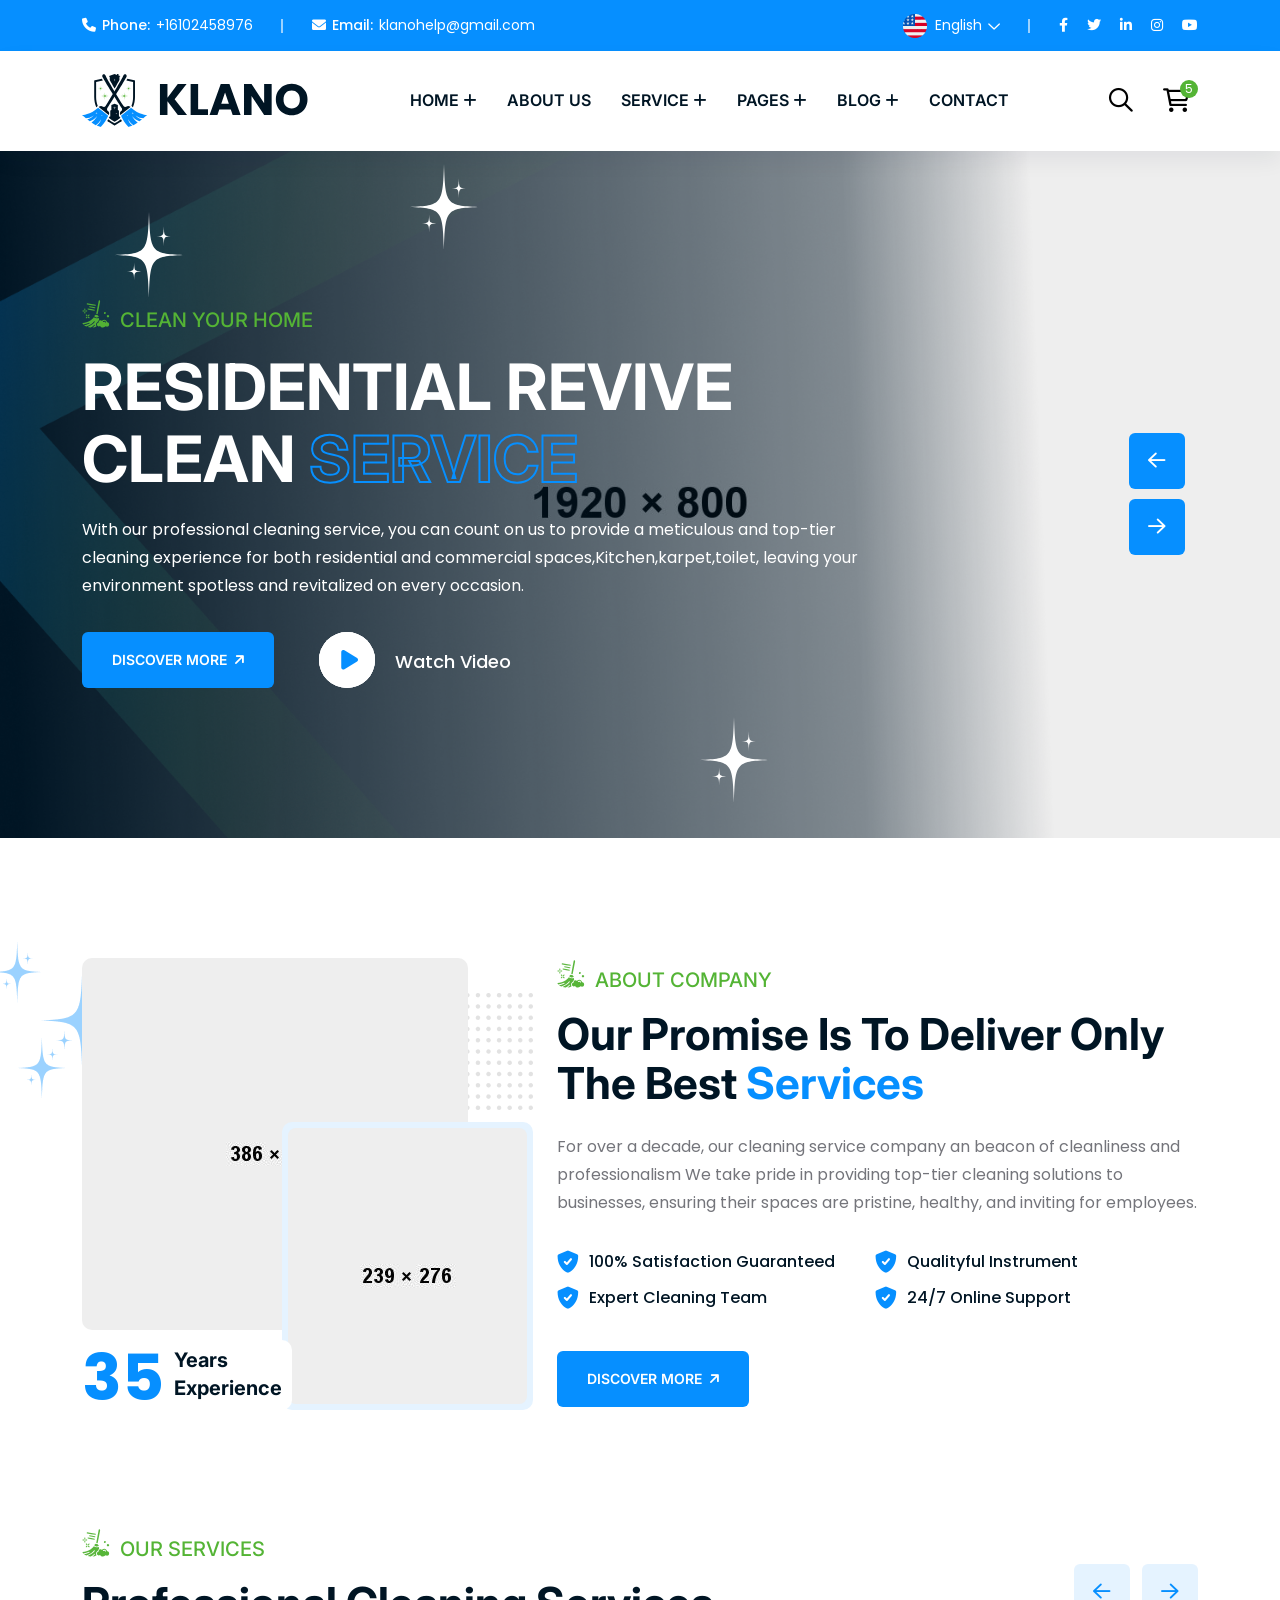
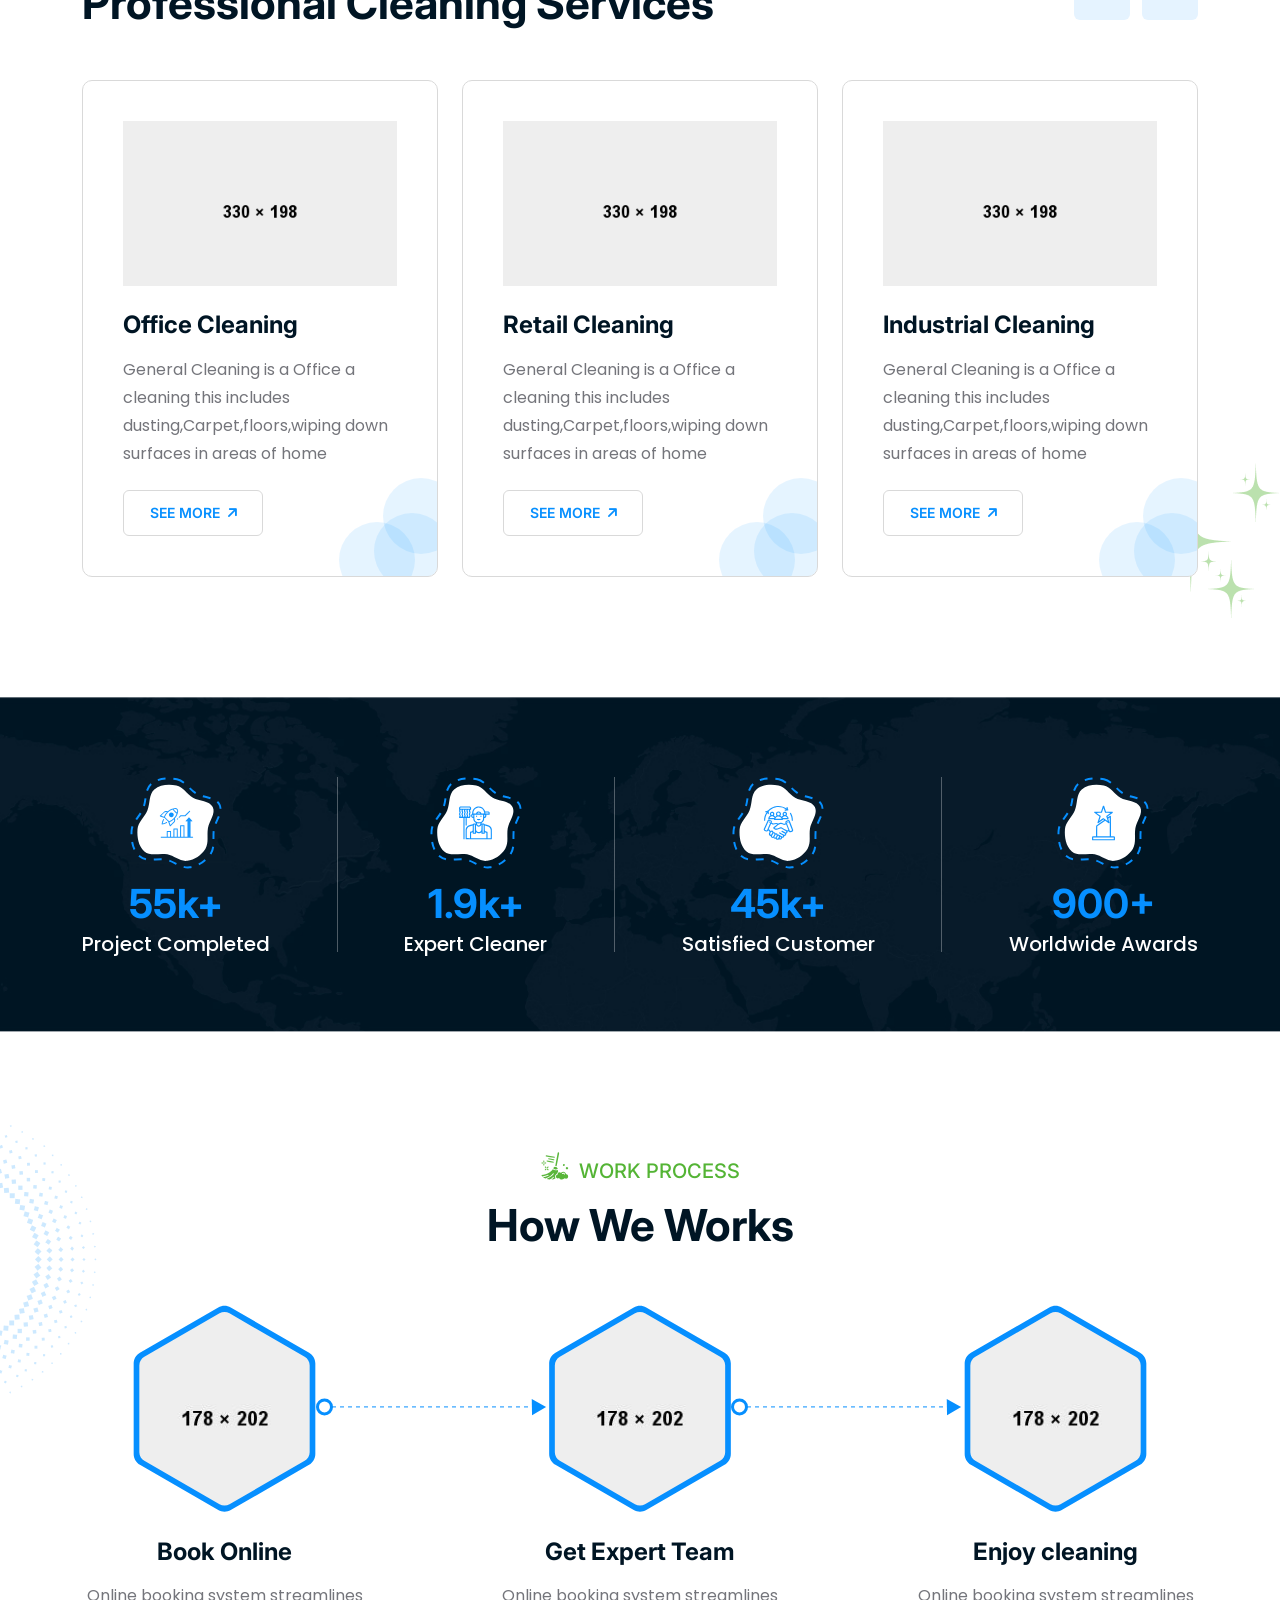
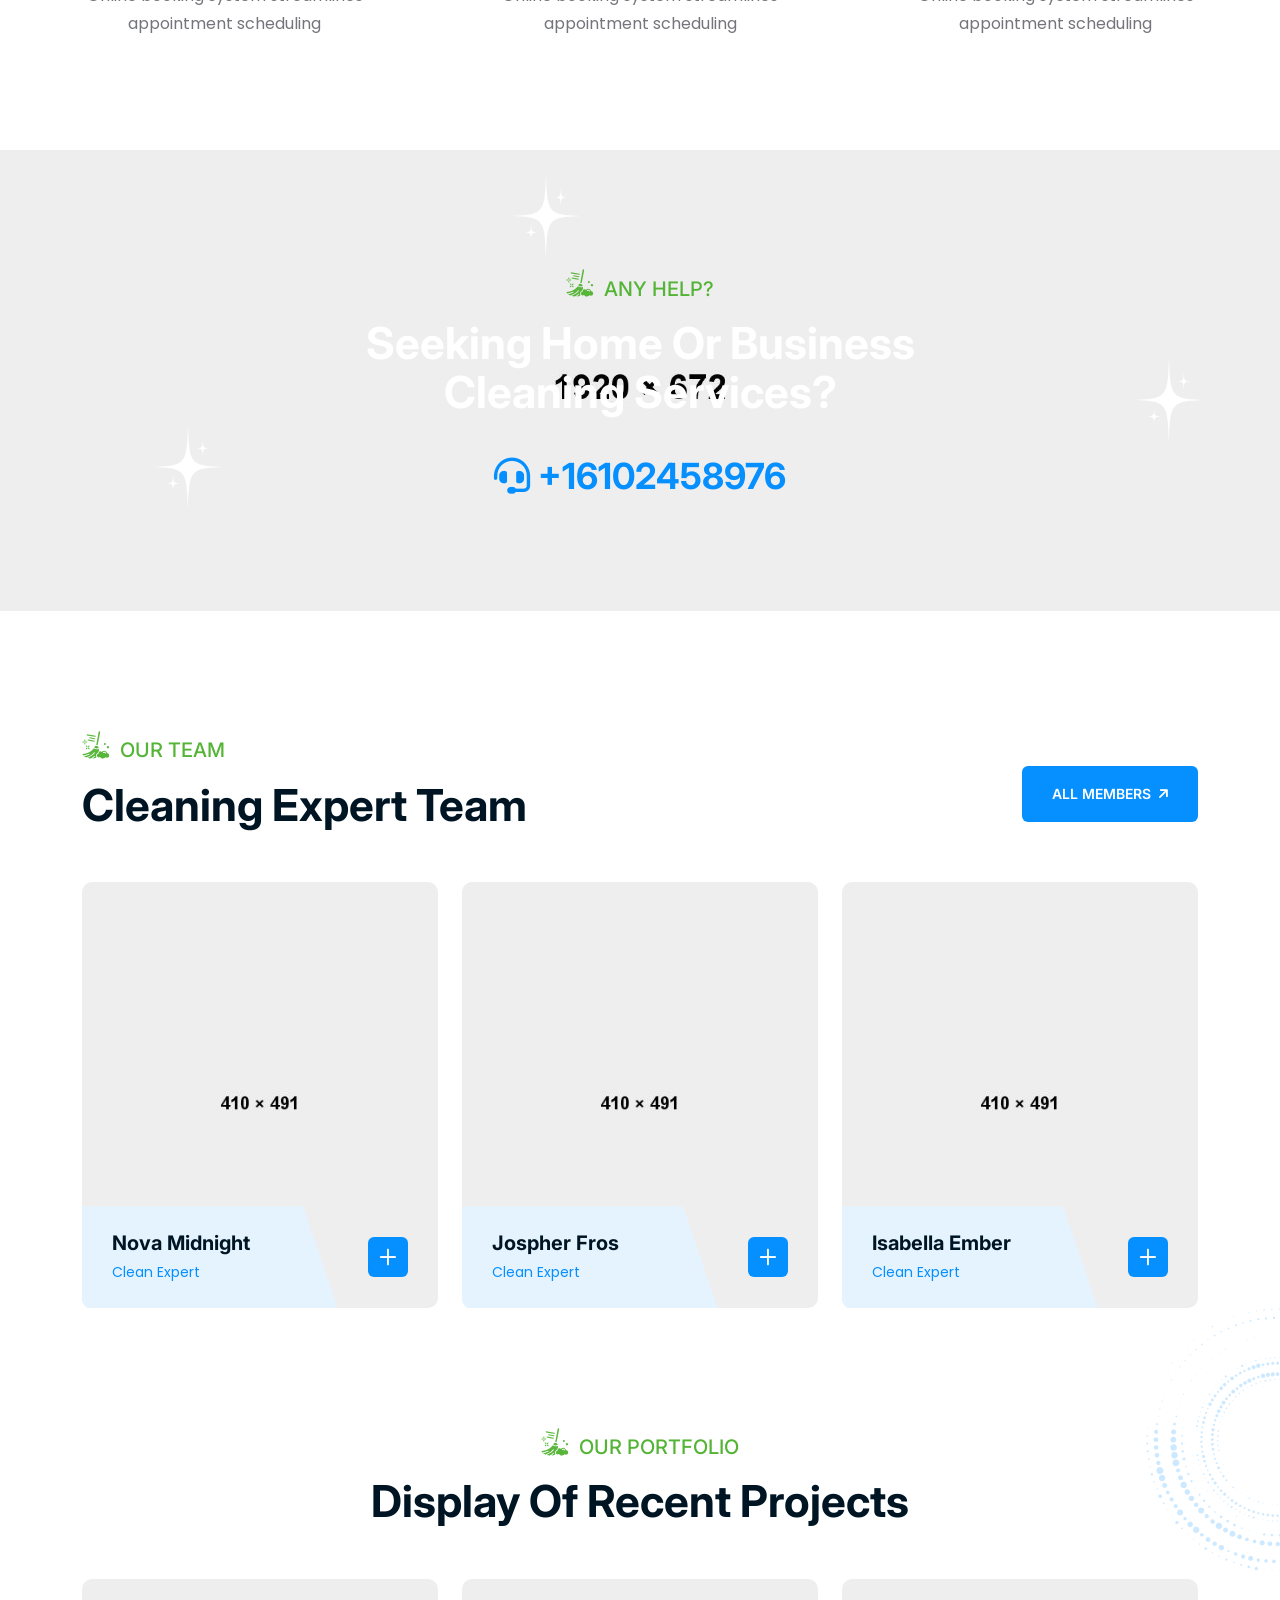
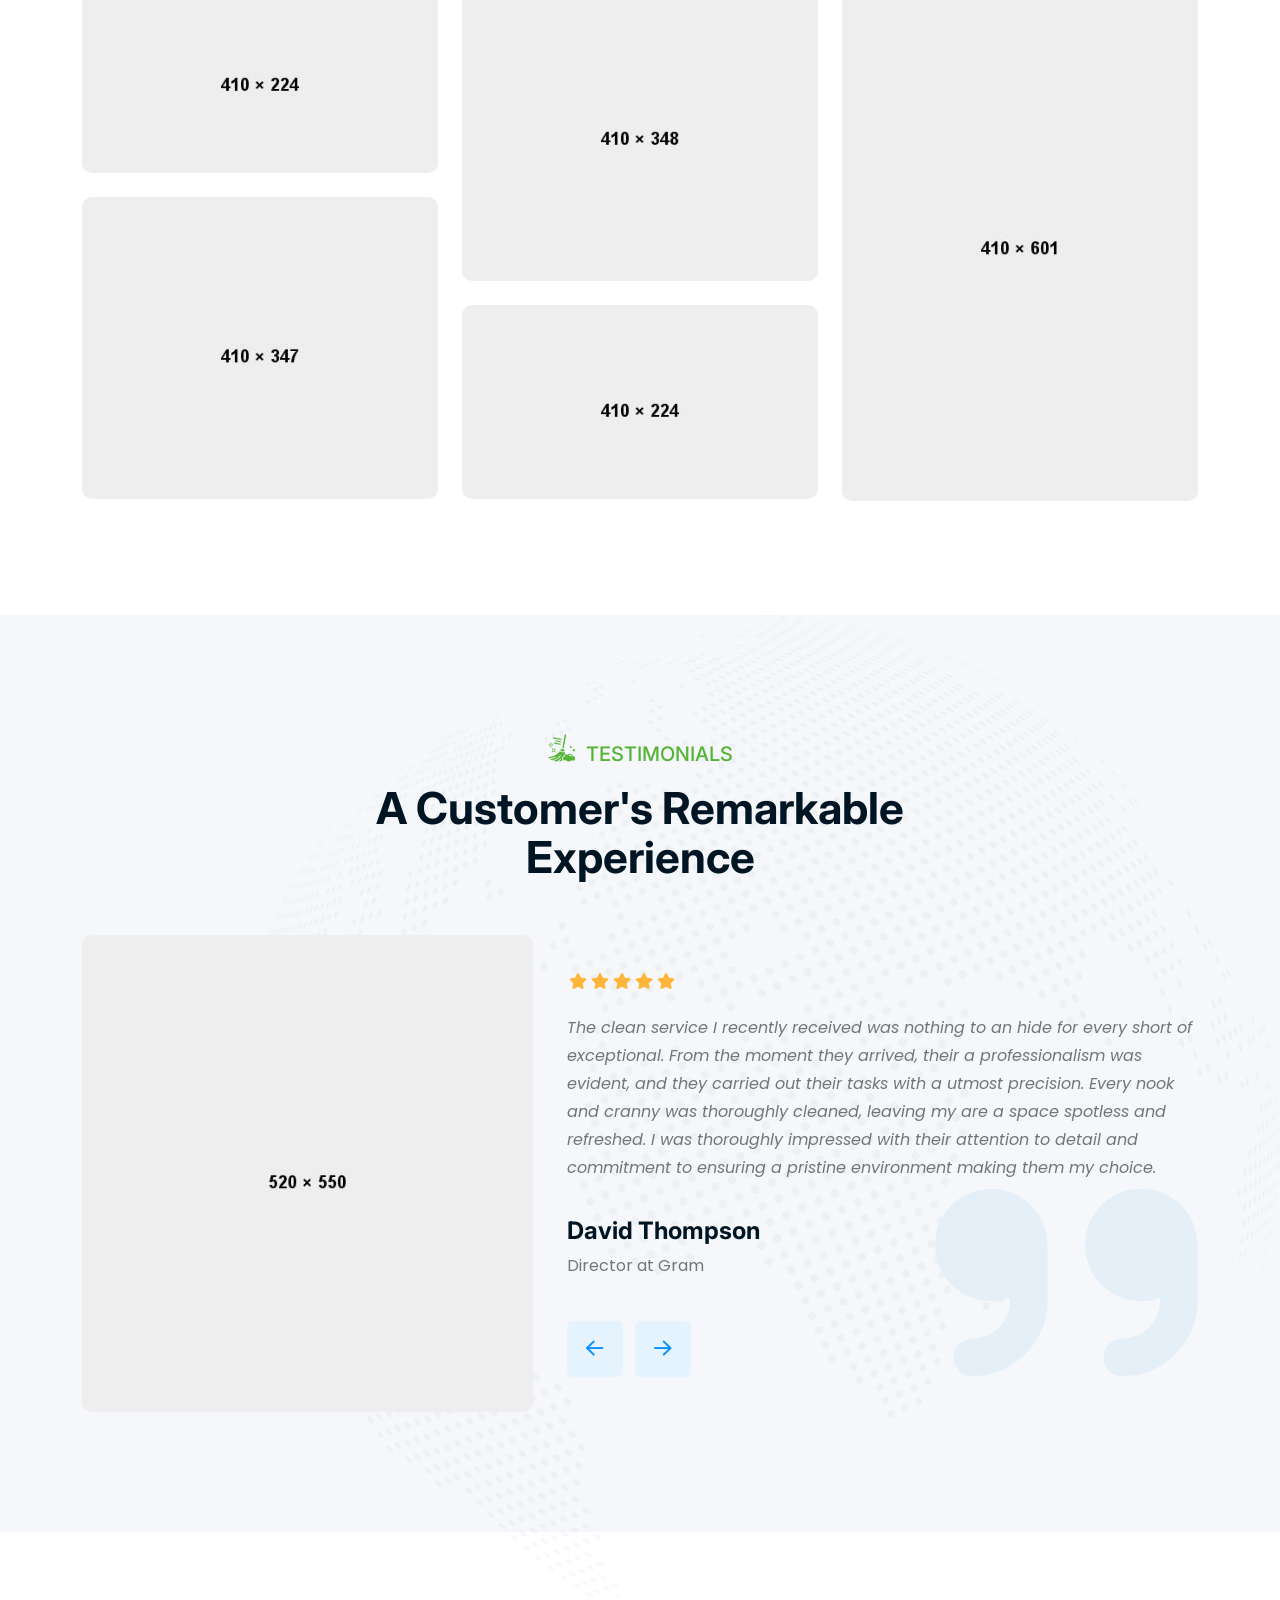
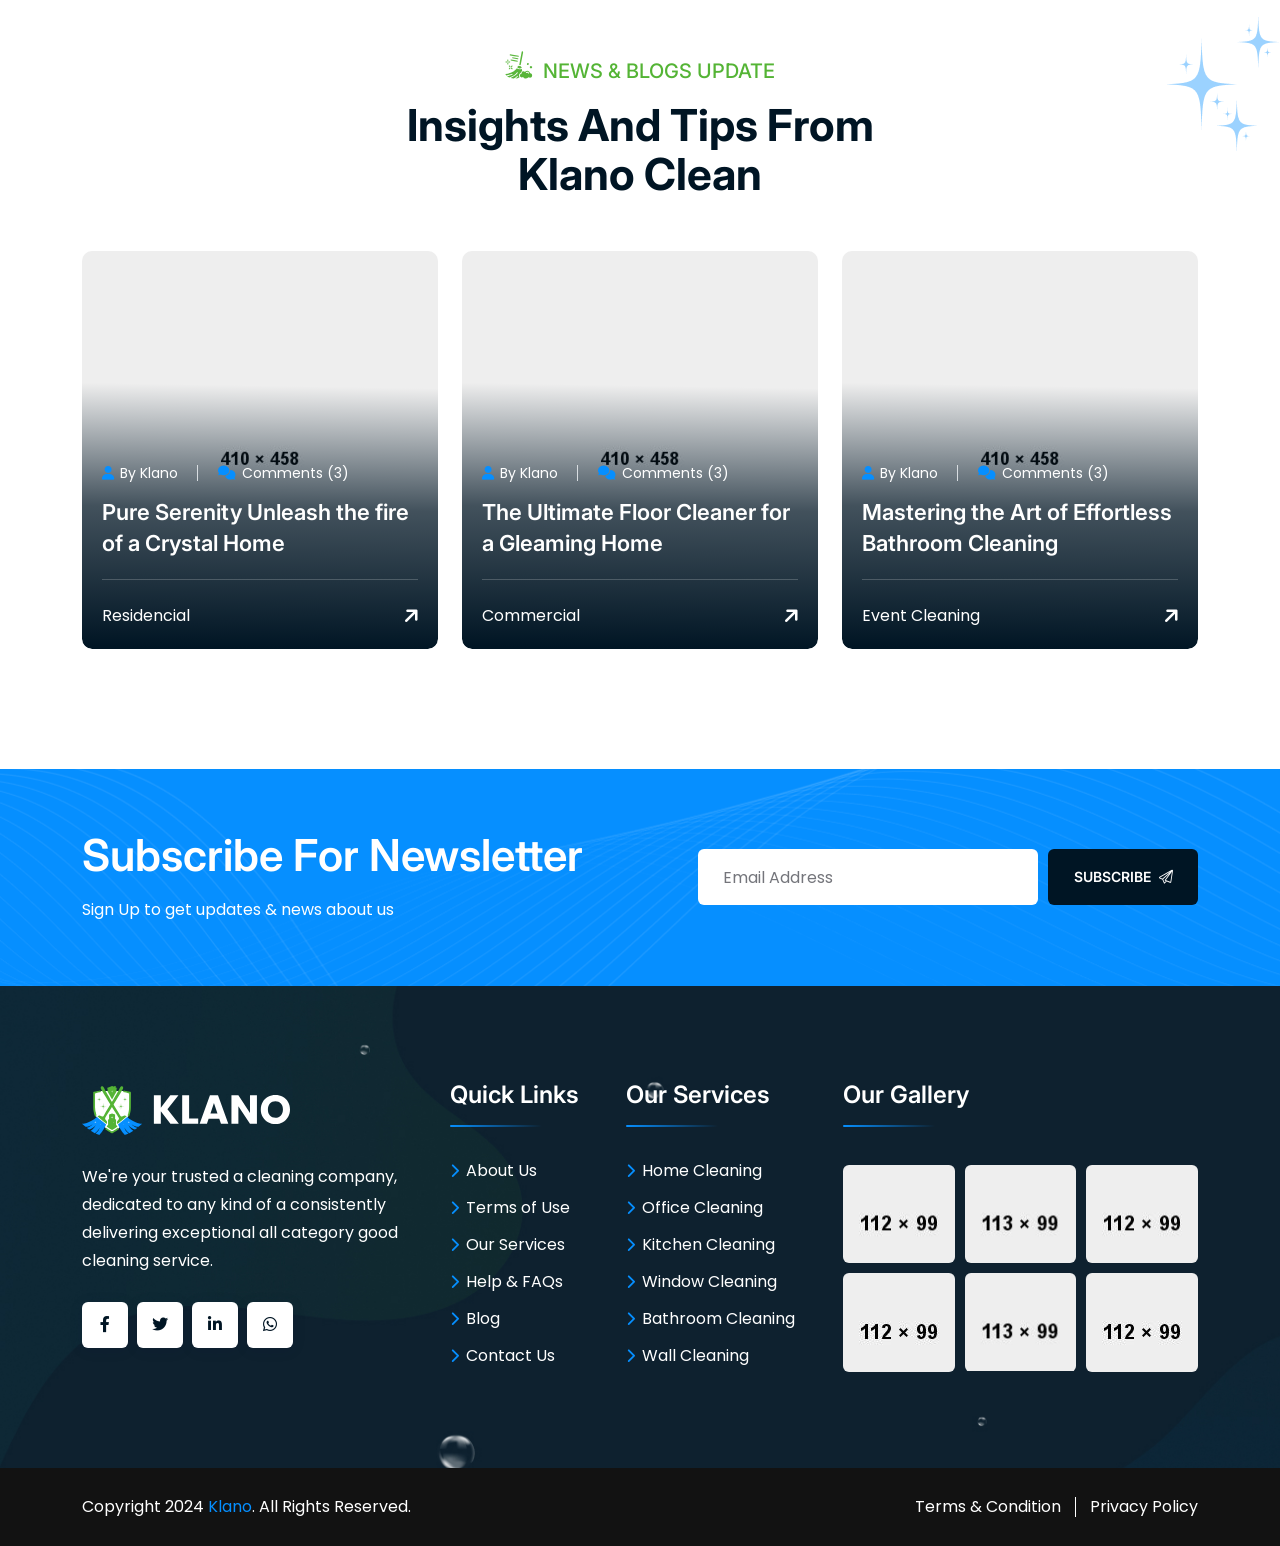
<file: 11home-cleaning-service.html>
<!doctype html>
<html class="no-js" lang="zxx">

<head>
    <meta charset="utf-8">
    <meta http-equiv="x-ua-compatible" content="ie=edge">
    <title>Klano - Cleaning Services HTML Template - Cleaning Service</title>
    <meta name="author" content="Klano">
    <meta name="description" content="Klano - Cleaning Services HTML Template">
    <meta name="keywords" content="Klano - Cleaning Services HTML Template">
    <meta name="robots" content="INDEX,FOLLOW">

    <!-- Mobile Specific Metas -->
    <meta name="viewport" content="width=device-width, initial-scale=1, shrink-to-fit=no">

    <!-- Favicons - Place favicon.ico in the root directory -->
    <link rel="apple-touch-icon" sizes="57x57" href="assets/img/favicons/apple-icon-57x57.png">
    <link rel="apple-touch-icon" sizes="60x60" href="assets/img/favicons/apple-icon-60x60.png">
    <link rel="apple-touch-icon" sizes="72x72" href="assets/img/favicons/apple-icon-72x72.png">
    <link rel="apple-touch-icon" sizes="76x76" href="assets/img/favicons/apple-icon-76x76.png">
    <link rel="apple-touch-icon" sizes="114x114" href="assets/img/favicons/apple-icon-114x114.png">
    <link rel="apple-touch-icon" sizes="120x120" href="assets/img/favicons/apple-icon-120x120.png">
    <link rel="apple-touch-icon" sizes="144x144" href="assets/img/favicons/apple-icon-144x144.png">
    <link rel="apple-touch-icon" sizes="152x152" href="assets/img/favicons/apple-icon-152x152.png">
    <link rel="apple-touch-icon" sizes="180x180" href="assets/img/favicons/apple-icon-180x180.png">
    <link rel="icon" type="image/png" sizes="192x192" href="assets/img/favicons/android-icon-192x192.png">
    <link rel="icon" type="image/png" sizes="32x32" href="assets/img/favicons/favicon-32x32.png">
    <link rel="icon" type="image/png" sizes="96x96" href="assets/img/favicons/favicon-96x96.png">
    <link rel="icon" type="image/png" sizes="16x16" href="assets/img/favicons/favicon-16x16.png">
    <link rel="manifest" href="assets/img/favicons/manifest.json">
    <meta name="msapplication-TileColor" content="#ffffff">
    <meta name="msapplication-TileImage" content="assets/img/favicons/ms-icon-144x144.png">
    <meta name="theme-color" content="#ffffff">

    <!--==============================
	  Google Fonts
	============================== -->
    <link rel="preconnect" href="https://fonts.googleapis.com">
    <link rel="preconnect" href="https://fonts.gstatic.com" crossorigin>
    <link href="https://fonts.googleapis.com/css2?family=Inter:wght@300;400;500;600;700;800;900&family=Poppins:wght@300;400;500;600;700;800&display=swap" rel="stylesheet">

    <!--==============================
	    All CSS File
	============================== -->
    <!-- Bootstrap -->
    <link rel="stylesheet" href="assets/css/bootstrap.min.css">
    <!-- Fontawesome Icon -->
    <link rel="stylesheet" href="assets/css/fontawesome.min.css">
    <!-- Magnific Popup -->
    <link rel="stylesheet" href="assets/css/magnific-popup.min.css">
    <!-- Swiper Js -->
    <link rel="stylesheet" href="assets/css/swiper-bundle.min.css">
    <!-- datetimepicker -->
    <link rel="stylesheet" href="assets/css/jquery.datetimepicker.min.css">
    <!-- Theme Custom CSS -->
    <link rel="stylesheet" href="assets/css/style.css">

</head>

<body>

    <!--[if lte IE 9]>
    	<p class="browserupgrade">You are using an <strong>outdated</strong> browser. Please <a href="https://browsehappy.com/">upgrade your browser</a> to improve your experience and security.</p>
  	<![endif]-->


    <!--********************************
   		Code Start From Here 
	******************************** -->

    <!--==============================
    Preloader
==============================-->
    <div class="preloader ">
        <button class="th-btn preloaderCls">Cancel Preloader </button>
        <div class="preloader-inner">
            <div class="loader"></div>
        </div>
    </div><!--==============================
    Sidemenu
============================== -->
    <div class="sidemenu-wrapper sidemenu-cart ">
        <div class="sidemenu-content">
            <button class="closeButton sideMenuCls"><i class="far fa-times"></i></button>
            <div class="widget woocommerce widget_shopping_cart">
                <h3 class="widget_title">Shopping cart</h3>
                <div class="widget_shopping_cart_content">
                    <ul class="woocommerce-mini-cart cart_list product_list_widget ">
                        <li class="woocommerce-mini-cart-item mini_cart_item">
                            <a href="#" class="remove remove_from_cart_button"><i class="far fa-times"></i></a>
                            <a href="#"><img src="assets/img/product/product_thumb_1_1.jpg" alt="Cart Image">Bacteria Spray Cleaner</a>
                            <span class="quantity">1 ×
                                <span class="woocommerce-Price-amount amount">
                                    <span class="woocommerce-Price-currencySymbol">$</span>940.00</span>
                            </span>
                        </li>
                        <li class="woocommerce-mini-cart-item mini_cart_item">
                            <a href="#" class="remove remove_from_cart_button"><i class="far fa-times"></i></a>
                            <a href="#"><img src="assets/img/product/product_thumb_1_2.jpg" alt="Cart Image">Antibacterial Liquid</a>
                            <span class="quantity">1 ×
                                <span class="woocommerce-Price-amount amount">
                                    <span class="woocommerce-Price-currencySymbol">$</span>899.00</span>
                            </span>
                        </li>
                        <li class="woocommerce-mini-cart-item mini_cart_item">
                            <a href="#" class="remove remove_from_cart_button"><i class="far fa-times"></i></a>
                            <a href="#"><img src="assets/img/product/product_thumb_1_3.jpg" alt="Cart Image">Scouring Pads Spong</a>
                            <span class="quantity">1 ×
                                <span class="woocommerce-Price-amount amount">
                                    <span class="woocommerce-Price-currencySymbol">$</span>756.00</span>
                            </span>
                        </li>
                        <li class="woocommerce-mini-cart-item mini_cart_item">
                            <a href="#" class="remove remove_from_cart_button"><i class="far fa-times"></i></a>
                            <a href="#"><img src="assets/img/product/product_thumb_1_4.jpg" alt="Cart Image">Floor Polish Mechine</a>
                            <span class="quantity">1 ×
                                <span class="woocommerce-Price-amount amount">
                                    <span class="woocommerce-Price-currencySymbol">$</span>723.00</span>
                            </span>
                        </li>
                        <li class="woocommerce-mini-cart-item mini_cart_item">
                            <a href="#" class="remove remove_from_cart_button"><i class="far fa-times"></i></a>
                            <a href="#"><img src="assets/img/product/product_thumb_1_5.jpg" alt="Cart Image">Magic Detargent</a>
                            <span class="quantity">1 ×
                                <span class="woocommerce-Price-amount amount">
                                    <span class="woocommerce-Price-currencySymbol">$</span>1080.00</span>
                            </span>
                        </li>
                    </ul>
                    <p class="woocommerce-mini-cart__total total">
                        <strong>Subtotal:</strong>
                        <span class="woocommerce-Price-amount amount">
                            <span class="woocommerce-Price-currencySymbol">$</span>4398.00</span>
                    </p>
                    <p class="woocommerce-mini-cart__buttons buttons">
                        <a href="cart.html" class="th-btn wc-forward">View cart</a>
                        <a href="checkout.html" class="th-btn checkout wc-forward">Checkout</a>
                    </p>
                </div>
            </div>
        </div>
    </div>
    <div class="popup-search-box d-none d-lg-block">
        <button class="searchClose"><i class="fal fa-times"></i></button>
        <form action="#">
            <input type="text" placeholder="What are you looking for?">
            <button type="submit"><i class="fal fa-search"></i></button>
        </form>
    </div>
    <!--==============================
    Mobile Menu
  ============================== -->
    <div class="th-menu-wrapper">
        <div class="th-menu-area text-center">
            <button class="th-menu-toggle"><i class="fal fa-times"></i></button>
            <div class="mobile-logo">
                <a href="home-house-cleaner.html"><img src="assets/img/logo.svg" alt="Klano"></a>
            </div>
            <div class="th-mobile-menu">
                <ul>
                    <li class="menu-item-has-children">
                        <a href="home-house-cleaner.html">Home</a>
                        <ul class="sub-menu">
                            <li><a href="home-house-cleaner.html">House Cleaner</a></li>
                            <li><a href="home-cleaning-service.html">Cleaning Service</a></li>
                        </ul>
                    </li>
                    <li><a href="about.html">About Us</a></li>
                    <li class="menu-item-has-children">
                        <a href="#">Service</a>
                        <ul class="sub-menu">
                            <li><a href="service.html">Service</a></li>
                            <li><a href="service-details.html">Service Details</a></li>
                        </ul>
                    </li>
                    <li class="menu-item-has-children">
                        <a href="#">Pages</a>
                        <ul class="sub-menu">
                            <li class="menu-item-has-children">
                                <a href="#">Shop</a>
                                <ul class="sub-menu">
                                    <li><a href="shop.html">Shop</a></li>
                                    <li><a href="shop-details.html">Shop Details</a></li>
                                    <li><a href="cart.html">Cart Page</a></li>
                                    <li><a href="checkout.html">Checkout</a></li>
                                    <li><a href="wishlist.html">Wishlist</a></li>
                                </ul>
                            </li>
                            <li><a href="team.html">Team</a></li>
                            <li><a href="team-details.html">Team Details</a></li>
                            <li><a href="gallery.html">Project Gallery</a></li>
                            <li><a href="project-details.html">Project Details</a></li>
                            <li><a href="appointment.html">Appointments</a></li>
                            <li><a href="faq.html">Faq Page</a></li>
                            <li><a href="pricing.html">Pricing Plan</a></li>
                            <li><a href="error.html">Error Page</a></li>
                        </ul>
                    </li>
                    <li class="menu-item-has-children">
                        <a href="#">Blog</a>
                        <ul class="sub-menu">
                            <li><a href="blog.html">Blog</a></li>
                            <li><a href="blog-details.html">Blog Details</a></li>
                        </ul>
                    </li>
                    <li>
                        <a href="contact.html">Contact</a>
                    </li>
                </ul>
            </div>
        </div>
    </div>
    <!--==============================
	Header Area
==============================-->
    <header class="th-header header-layout1">
        <div class="header-top">
            <div class="container">
                <div class="row justify-content-center justify-content-lg-between align-items-center gy-2">
                    <div class="col-auto d-none d-lg-block">
                        <div class="header-links">
                            <ul>
                                <li class="d-none d-sm-inline-block"><i class="fas fa-phone"></i><b>Phone:</b><a href="tel:+16102458976">+16102458976</a></li>
                                <li class="d-none d-sm-inline-block"><i class="fas fa-envelope"></i><b>Email:</b><a href="mailto:klanohelp@gmail.com">klanohelp@gmail.com</a></li>
                            </ul>
                        </div>
                    </div>
                    <div class="col-auto">
                        <div class="header-links">
                            <ul>
                                <li class="d-none d-md-inline-block">
                                    <div class="dropdown-link">
                                        <a class="dropdown-toggle" href="#" role="button" id="dropdownMenuLink1" data-bs-toggle="dropdown" aria-expanded="true"><img src="assets/img/icon/english.png" alt="icon"> English</a>
                                        <ul class="dropdown-menu" aria-labelledby="dropdownMenuLink1">
                                            <li>
                                                <a href="#">German</a>
                                                <a href="#">French</a>
                                                <a href="#">Italian</a>
                                                <a href="#">Latvian</a>
                                            </li>
                                        </ul>
                                    </div>
                                </li>
                                <li>
                                    <div class="social-links">
                                        <a href="https://www.facebook.com/"><i class="fab fa-facebook-f"></i></a>
                                        <a href="https://www.twitter.com/"><i class="fab fa-twitter"></i></a>
                                        <a href="https://www.linkedin.com/"><i class="fab fa-linkedin-in"></i></a>
                                        <a href="https://www.instagram.com/"><i class="fab fa-instagram"></i></a>
                                        <a href="https://www.youtube.com/"><i class="fab fa-youtube"></i></a>
                                    </div>
                                </li>
                            </ul>
                        </div>
                    </div>
                </div>
            </div>
        </div>
        <div class="sticky-wrapper">
            <!-- Main Menu Area -->
            <div class="menu-area">
                <div class="container">
                    <div class="row align-items-center justify-content-between">
                        <div class="col-auto">
                            <div class="header-logo">
                                <a href="home-house-cleaner.html"><img src="assets/img/logo.svg" alt="Klano"></a>
                            </div>
                        </div>
                        <div class="col-auto d-none d-lg-inline-block">
                            <nav class="main-menu d-none d-lg-inline-block">
                                <ul>
                                    <li class="menu-item-has-children">
                                        <a href="home-house-cleaner.html">Home</a>
                                        <ul class="sub-menu">
                                            <li><a href="home-house-cleaner.html">House Cleaner</a></li>
                                            <li><a href="home-cleaning-service.html">Cleaning Service</a></li>
                                        </ul>
                                    </li>
                                    <li><a href="about.html">About Us</a></li>
                                    <li class="menu-item-has-children">
                                        <a href="#">Service</a>
                                        <ul class="sub-menu">
                                            <li><a href="service.html">Service</a></li>
                                            <li><a href="service-details.html">Service Details</a></li>
                                        </ul>
                                    </li>
                                    <li class="menu-item-has-children">
                                        <a href="#">Pages</a>
                                        <ul class="sub-menu">
                                            <li class="menu-item-has-children">
                                                <a href="#">Shop</a>
                                                <ul class="sub-menu">
                                                    <li><a href="shop.html">Shop</a></li>
                                                    <li><a href="shop-details.html">Shop Details</a></li>
                                                    <li><a href="cart.html">Cart Page</a></li>
                                                    <li><a href="checkout.html">Checkout</a></li>
                                                    <li><a href="wishlist.html">Wishlist</a></li>
                                                </ul>
                                            </li>
                                            <li><a href="team.html">Team</a></li>
                                            <li><a href="team-details.html">Team Details</a></li>
                                            <li><a href="gallery.html">Project Gallery</a></li>
                                            <li><a href="project-details.html">Project Details</a></li>
                                            <li><a href="appointment.html">Appointments</a></li>
                                            <li><a href="faq.html">Faq Page</a></li>
                                            <li><a href="pricing.html">Pricing Plan</a></li>
                                            <li><a href="error.html">Error Page</a></li>
                                        </ul>
                                    </li>
                                    <li class="menu-item-has-children">
                                        <a href="#">Blog</a>
                                        <ul class="sub-menu">
                                            <li><a href="blog.html">Blog</a></li>
                                            <li><a href="blog-details.html">Blog Details</a></li>
                                        </ul>
                                    </li>
                                    <li>
                                        <a href="contact.html">Contact</a>
                                    </li>
                                </ul>
                            </nav>
                        </div>
                        <div class="col-auto">
                            <div class="header-button">
                                <button type="button" class="simple-icon searchBoxToggler d-none d-xl-inline-block"><i class="far fa-search"></i></button>
                                <button type="button" class="simple-icon sideMenuCart">
                                    <span class="badge">5</span>
                                    <i class="far fa-cart-shopping"></i>
                                </button>
                                <a href="contact.html" class="th-btn">Contact Us<i class="fas fa-arrow-up-right ms-2"></i></a>
                                <button type="button" class="th-menu-toggle d-block d-lg-none"><i class="far fa-bars"></i></button>
                            </div>
                        </div>
                    </div>
                </div>
            </div>
        </div>
    </header>

    <!--==============================
Hero Area
==============================-->
    <div class="th-hero-wrapper hero-1" id="hero">
        <div class="shape-mockup starani" data-top="9%" data-left="9%"><img src="assets/img/shape/vector_shape_4.svg" alt="shape"></div>
        <div class="shape-mockup starani" data-top="2%" data-left="32%"><img src="assets/img/shape/vector_shape_4.svg" alt="shape"></div>
        <div class="shape-mockup starani" data-bottom="5%" data-right="40%"><img src="assets/img/shape/vector_shape_4.svg" alt="shape"></div>
        <div class="swiper th-slider" id="heroSlide1" data-slider-options='{"effect":"fade","autoHeight":true}'>
            <div class="swiper-wrapper">
                <div class="swiper-slide">
                    <div class="hero-inner" data-bg-src="assets/img/hero/hero_bg_1_1.jpg">
                        <div class="hero-overlay">
                            <img src="assets/img/hero/hero_overlay_1.png" alt="overlay">
                        </div>
                        <div class="bubble_1" data-ani="bubble_ani" data-ani-delay="0.5s">
                            <img src="assets/img/hero/bubble_1.png" alt="shape">
                        </div>
                        <div class="bubble_2" data-ani="bubble_ani" data-ani-delay="0.7s">
                            <img src="assets/img/hero/bubble_2.png" alt="shape">
                        </div>
                        <div class="bubble_3" data-ani="bubble_ani" data-ani-delay="0.9s">
                            <img src="assets/img/hero/bubble_3.png" alt="shape">
                        </div>
                        <div class="bubble_4" data-ani="bubble_ani" data-ani-delay="1.1s">
                            <img src="assets/img/hero/bubble_4.png" alt="shape">
                        </div>
                        <div class="bubble_3" data-ani="bubble_ani" data-ani-delay="2s">
                            <img src="assets/img/hero/bubble_2.png" alt="shape">
                        </div>
                        <div class="bubble_4" data-ani="bubble_ani" data-ani-delay="2.5s">
                            <img src="assets/img/hero/bubble_1.png" alt="shape">
                        </div>
                        <div class="bubble_1" data-ani="bubble_ani" data-ani-delay="3.5s">
                            <img src="assets/img/hero/bubble_3.png" alt="shape">
                        </div>
                        <div class="bubble_2" data-ani="bubble_ani" data-ani-delay="4.5s">
                            <img src="assets/img/hero/bubble_1.png" alt="shape">
                        </div>
                        <div class="container">
                            <div class="hero-style1">
                                <span class="sub-title" data-ani="slideinup" data-ani-delay="0.1s"><img src="assets/img/theme-img/title_icon.svg" alt="shape">Clean Your Home</span>
                                <h1 class="hero-title">
                                    <span class="title1" data-ani="slideinup" data-ani-delay="0.3s">Residential Revive</span>
                                    <span class="title2" data-ani="slideinup" data-ani-delay="0.4s">Clean <span class="text-transparent">Service</span></span>
                                </h1>
                                <p class="hero-text" data-ani="slideinup" data-ani-delay="0.5s">With our professional cleaning service, you can count on us to provide a meticulous and top-tier cleaning experience for both residential and commercial spaces,Kitchen,karpet,toilet, leaving your environment spotless and revitalized on every occasion.</p>
                                <div class="btn-group" data-ani="slideinup" data-ani-delay="0.6s">
                                    <a href="about.html" class="th-btn style3">Discover more<i class="fas fa-arrow-up-right ms-2"></i></a>
                                    <a href="https://www.youtube.com/watch?v=_sI_Ps7JSEk" class="video-btn popup-video">
                                        <span class="play-btn"><i class="fas fa-play"></i></span>
                                        Watch Video
                                    </a>
                                </div>

                            </div>
                        </div>
                    </div>
                </div>
                <div class="swiper-slide">
                    <div class="hero-inner" data-bg-src="assets/img/hero/hero_bg_1_2.jpg">
                        <div class="hero-overlay">
                            <img src="assets/img/hero/hero_overlay_1.png" alt="overlay">
                        </div>
                        <div class="bubble_1" data-ani="bubble_ani" data-ani-delay="0.5s">
                            <img src="assets/img/hero/bubble_1.png" alt="shape">
                        </div>
                        <div class="bubble_2" data-ani="bubble_ani" data-ani-delay="0.7s">
                            <img src="assets/img/hero/bubble_2.png" alt="shape">
                        </div>
                        <div class="bubble_3" data-ani="bubble_ani" data-ani-delay="0.9s">
                            <img src="assets/img/hero/bubble_3.png" alt="shape">
                        </div>
                        <div class="bubble_4" data-ani="bubble_ani" data-ani-delay="1.1s">
                            <img src="assets/img/hero/bubble_4.png" alt="shape">
                        </div>
                        <div class="bubble_3" data-ani="bubble_ani" data-ani-delay="2s">
                            <img src="assets/img/hero/bubble_2.png" alt="shape">
                        </div>
                        <div class="bubble_4" data-ani="bubble_ani" data-ani-delay="2.5s">
                            <img src="assets/img/hero/bubble_1.png" alt="shape">
                        </div>
                        <div class="bubble_1" data-ani="bubble_ani" data-ani-delay="3.5s">
                            <img src="assets/img/hero/bubble_3.png" alt="shape">
                        </div>
                        <div class="bubble_2" data-ani="bubble_ani" data-ani-delay="4.5s">
                            <img src="assets/img/hero/bubble_1.png" alt="shape">
                        </div>
                        <div class="container">
                            <div class="hero-style1">
                                <span class="sub-title" data-ani="slideinup" data-ani-delay="0.1s"><img src="assets/img/theme-img/title_icon.svg" alt="shape">Clean Your Home</span>
                                <h1 class="hero-title">
                                    <span class="title1" data-ani="slideinup" data-ani-delay="0.3s">Commercial Refresh</span>
                                    <span class="title2" data-ani="slideinup" data-ani-delay="0.4s">Clean <span class="text-transparent">Service</span></span>
                                </h1>
                                <p class="hero-text" data-ani="slideinup" data-ani-delay="0.5s">With our professional cleaning service, you can count on us to provide a meticulous and top-tier cleaning experience for both residential and commercial spaces,Kitchen,karpet,toilet, leaving your environment spotless and revitalized on every occasion.</p>
                                <div class="btn-group" data-ani="slideinup" data-ani-delay="0.6s">
                                    <a href="about.html" class="th-btn style3">Discover more<i class="fas fa-arrow-up-right ms-2"></i></a>
                                    <a href="https://www.youtube.com/watch?v=_sI_Ps7JSEk" class="video-btn popup-video">
                                        <span class="play-btn"><i class="fas fa-play"></i></span>
                                        Watch Video
                                    </a>
                                </div>

                            </div>
                        </div>
                    </div>
                </div>
                <div class="swiper-slide">
                    <div class="hero-inner" data-bg-src="assets/img/hero/hero_bg_1_3.jpg">
                        <div class="hero-overlay">
                            <img src="assets/img/hero/hero_overlay_1.png" alt="overlay">
                        </div>
                        <div class="bubble_1" data-ani="bubble_ani" data-ani-delay="0.5s">
                            <img src="assets/img/hero/bubble_1.png" alt="shape">
                        </div>
                        <div class="bubble_2" data-ani="bubble_ani" data-ani-delay="0.7s">
                            <img src="assets/img/hero/bubble_2.png" alt="shape">
                        </div>
                        <div class="bubble_3" data-ani="bubble_ani" data-ani-delay="0.9s">
                            <img src="assets/img/hero/bubble_3.png" alt="shape">
                        </div>
                        <div class="bubble_4" data-ani="bubble_ani" data-ani-delay="1.1s">
                            <img src="assets/img/hero/bubble_4.png" alt="shape">
                        </div>
                        <div class="bubble_3" data-ani="bubble_ani" data-ani-delay="2s">
                            <img src="assets/img/hero/bubble_2.png" alt="shape">
                        </div>
                        <div class="bubble_4" data-ani="bubble_ani" data-ani-delay="2.5s">
                            <img src="assets/img/hero/bubble_1.png" alt="shape">
                        </div>
                        <div class="bubble_1" data-ani="bubble_ani" data-ani-delay="3.5s">
                            <img src="assets/img/hero/bubble_3.png" alt="shape">
                        </div>
                        <div class="bubble_2" data-ani="bubble_ani" data-ani-delay="4.5s">
                            <img src="assets/img/hero/bubble_1.png" alt="shape">
                        </div>
                        <div class="container">
                            <div class="hero-style1">
                                <span class="sub-title" data-ani="slideinup" data-ani-delay="0.1s"><img src="assets/img/theme-img/title_icon.svg" alt="shape">Clean Your Home</span>
                                <h1 class="hero-title">
                                    <span class="title1" data-ani="slideinup" data-ani-delay="0.3s">Premium Academic</span>
                                    <span class="title2" data-ani="slideinup" data-ani-delay="0.4s">Clean <span class="text-transparent">Service</span></span>
                                </h1>
                                <p class="hero-text" data-ani="slideinup" data-ani-delay="0.5s">With our professional cleaning service, you can count on us to provide a meticulous and top-tier cleaning experience for both residential and commercial spaces,Kitchen,karpet,toilet, leaving your environment spotless and revitalized on every occasion.</p>
                                <div class="btn-group" data-ani="slideinup" data-ani-delay="0.6s">
                                    <a href="about.html" class="th-btn style3">Discover more<i class="fas fa-arrow-up-right ms-2"></i></a>
                                    <a href="https://www.youtube.com/watch?v=_sI_Ps7JSEk" class="video-btn popup-video">
                                        <span class="play-btn"><i class="fas fa-play"></i></span>
                                        Watch Video
                                    </a>
                                </div>

                            </div>
                        </div>
                    </div>
                </div>
            </div>
        </div>
        <div class="circle-shape">
            <img src="assets/img/hero/circle_big.png" alt="Image">
        </div>
        <div class="circle-shape2">
            <img src="assets/img/hero/circle_middle.png" alt="Image">
        </div>
        <div class="icon-box">
            <button data-slider-prev="#heroSlide1" class="slider-arrow default"><i class="far fa-arrow-left"></i></button>
            <button data-slider-next="#heroSlide1" class="slider-arrow default"><i class="far fa-arrow-right"></i></button>
        </div>
        <div class="hero-overlay-ani"></div>
    </div>
    <!--======== / Hero Section ========-->
    <!--==============================
About Area  
==============================-->
    <div class="space" id="about-sec">
        <div class="shape-mockup jump" data-top="15%" data-left="0%"><img src="assets/img/shape/vector_shape_6.png" alt="shape"></div>
        <div class="container">
            <div class="row align-items-center">
                <div class="col-xl-5 mb-30 mb-xl-0">
                    <div class="pe-xxl-5">
                        <div class="img-box3">
                            <div class="img1">
                                <img src="assets/img/normal/about_2_1.jpg" alt="Image">
                            </div>
                            <div class="year-box">
                                <div class="box-number"><span class="counter-number">35</span></div>
                                <h4 class="box-title">Years <br> Experience</h4>
                            </div>
                            <div class="img2">
                                <img src="assets/img/normal/about_2_2.jpg" alt="Image">
                            </div>
                            <div class="shape1">
                                <img src="assets/img/normal/dots.png" alt="Dots">
                            </div>
                        </div>
                    </div>
                </div>
                <div class="col-xl-7 text-xl-start text-center">
                    <div class="title-area mb-32">
                        <span class="sub-title"><img src="assets/img/theme-img/title_icon.svg" alt="shape">About company</span>
                        <h2 class="sec-title">Our Promise is To Deliver Only The Best <span class="text-theme">Services</span></h2>
                        <p class="sec-text">For over a decade, our cleaning service company an beacon of cleanliness and professionalism We take pride in providing top-tier cleaning solutions to businesses, ensuring their spaces are pristine, healthy, and inviting for employees.</p>
                    </div>
                    <div class="checklist style2 list-two-column mb-30">
                        <ul>
                            <li><i class="fas fa-shield-check"></i> 100% Satisfaction Guaranteed</li>
                            <li><i class="fas fa-shield-check"></i> Qualityful Instrument</li>
                            <li><i class="fas fa-shield-check"></i> Expert Cleaning Team</li>
                            <li><i class="fas fa-shield-check"></i> 24/7 Online Support</li>
                        </ul>
                    </div>
                    <a href="about.html" class="th-btn">Discover More<i class="fas fa-arrow-up-right ms-2"></i></a>
                </div>
            </div>
        </div>
    </div>

    <!--==============================
Service Area  
==============================-->
    <section class="space-bottom" id="service-sec">
        <div class="shape-mockup jump" data-bottom="10%" data-right="0%"><img src="assets/img/shape/vector_shape_7.png" alt="shape"></div>
        <div class="container">
            <div class="row justify-content-lg-between justify-content-center align-items-end">
                <div class="col-lg">
                    <div class="title-area text-center text-lg-start">
                        <span class="sub-title"><img src="assets/img/theme-img/title_icon.svg" alt="shape">Our Services</span>
                        <h2 class="sec-title">Professional Cleaning Services</h2>
                    </div>
                </div>
                <div class="col-lg-auto mt-n3 mt-lg-0">
                    <div class="sec-btn">
                        <div class="icon-box">
                            <button data-slider-prev="#serviceSlider2" class="slider-arrow default"><i class="far fa-arrow-left"></i></button>
                            <button data-slider-next="#serviceSlider2" class="slider-arrow default"><i class="far fa-arrow-right"></i></button>
                        </div>
                    </div>
                </div>
            </div>
            <div class="swiper th-slider has-shadow" id="serviceSlider2" data-slider-options='{"breakpoints":{"0":{"slidesPerView":1},"576":{"slidesPerView":"1"},"768":{"slidesPerView":"2"},"992":{"slidesPerView":"2"},"1200":{"slidesPerView":"3"}}}'>
                <div class="swiper-wrapper">
                    <div class="swiper-slide">
                        <div class="service-box">
                            <div class="box-shape"></div>
                            <div class="box-shape"></div>
                            <div class="box-shape"></div>
                            <div class="box-img">
                                <img src="assets/img/service/service_box_1.png" alt="Image">
                            </div>
                            <h3 class="box-title"><a href="service-details.html">Office Cleaning</a></h3>
                            <p class="box-text">General Cleaning is a Office a cleaning this includes dusting,Carpet,floors,wiping down surfaces in areas of home</p>
                            <a href="service-details.html" class="th-btn">See More<i class="fas fa-arrow-up-right ms-2"></i></a>
                        </div>
                    </div>

                    <div class="swiper-slide">
                        <div class="service-box">
                            <div class="box-shape"></div>
                            <div class="box-shape"></div>
                            <div class="box-shape"></div>
                            <div class="box-img">
                                <img src="assets/img/service/service_box_2.png" alt="Image">
                            </div>
                            <h3 class="box-title"><a href="service-details.html">Retail Cleaning</a></h3>
                            <p class="box-text">General Cleaning is a Office a cleaning this includes dusting,Carpet,floors,wiping down surfaces in areas of home</p>
                            <a href="service-details.html" class="th-btn">See More<i class="fas fa-arrow-up-right ms-2"></i></a>
                        </div>
                    </div>

                    <div class="swiper-slide">
                        <div class="service-box">
                            <div class="box-shape"></div>
                            <div class="box-shape"></div>
                            <div class="box-shape"></div>
                            <div class="box-img">
                                <img src="assets/img/service/service_box_3.png" alt="Image">
                            </div>
                            <h3 class="box-title"><a href="service-details.html">Industrial Cleaning</a></h3>
                            <p class="box-text">General Cleaning is a Office a cleaning this includes dusting,Carpet,floors,wiping down surfaces in areas of home</p>
                            <a href="service-details.html" class="th-btn">See More<i class="fas fa-arrow-up-right ms-2"></i></a>
                        </div>
                    </div>

                    <div class="swiper-slide">
                        <div class="service-box">
                            <div class="box-shape"></div>
                            <div class="box-shape"></div>
                            <div class="box-shape"></div>
                            <div class="box-img">
                                <img src="assets/img/service/service_box_1.png" alt="Image">
                            </div>
                            <h3 class="box-title"><a href="service-details.html">Office Cleaning</a></h3>
                            <p class="box-text">General Cleaning is a Office a cleaning this includes dusting,Carpet,floors,wiping down surfaces in areas of home</p>
                            <a href="service-details.html" class="th-btn">See More<i class="fas fa-arrow-up-right ms-2"></i></a>
                        </div>
                    </div>

                    <div class="swiper-slide">
                        <div class="service-box">
                            <div class="box-shape"></div>
                            <div class="box-shape"></div>
                            <div class="box-shape"></div>
                            <div class="box-img">
                                <img src="assets/img/service/service_box_2.png" alt="Image">
                            </div>
                            <h3 class="box-title"><a href="service-details.html">Retail Cleaning</a></h3>
                            <p class="box-text">General Cleaning is a Office a cleaning this includes dusting,Carpet,floors,wiping down surfaces in areas of home</p>
                            <a href="service-details.html" class="th-btn">See More<i class="fas fa-arrow-up-right ms-2"></i></a>
                        </div>
                    </div>

                    <div class="swiper-slide">
                        <div class="service-box">
                            <div class="box-shape"></div>
                            <div class="box-shape"></div>
                            <div class="box-shape"></div>
                            <div class="box-img">
                                <img src="assets/img/service/service_box_3.png" alt="Image">
                            </div>
                            <h3 class="box-title"><a href="service-details.html">Industrial Cleaning</a></h3>
                            <p class="box-text">General Cleaning is a Office a cleaning this includes dusting,Carpet,floors,wiping down surfaces in areas of home</p>
                            <a href="service-details.html" class="th-btn">See More<i class="fas fa-arrow-up-right ms-2"></i></a>
                        </div>
                    </div>

                </div>
            </div>
        </div>
    </section>

    <!--==============================
Counter Area  
==============================-->
    <div class="z-index-common" data-bg-src="assets/img/bg/counter_bg_1.jpg">
        <div class="container">
            <div class="counter-card-wrap">
                <div class="counter-card">
                    <div class="box-icon">
                        <img src="assets/img/icon/counter_card_1.svg" alt="Icon">
                    </div>
                    <h2 class="box-number">
                        <span class="number"><span class="counter-number">55</span>k</span><span class="plus">+</span>
                    </h2>
                    <p class="box-text">Project Completed</p>
                </div>
                <div class="divider"></div>
                <div class="counter-card">
                    <div class="box-icon">
                        <img src="assets/img/icon/counter_card_2.svg" alt="Icon">
                    </div>
                    <h2 class="box-number">
                        <span class="number"><span class="counter-number">1.9</span>k</span><span class="plus">+</span>
                    </h2>
                    <p class="box-text">Expert Cleaner</p>
                </div>
                <div class="divider"></div>
                <div class="counter-card">
                    <div class="box-icon">
                        <img src="assets/img/icon/counter_card_3.svg" alt="Icon">
                    </div>
                    <h2 class="box-number">
                        <span class="number"><span class="counter-number">45</span>k</span><span class="plus">+</span>
                    </h2>
                    <p class="box-text">Satisfied Customer</p>
                </div>
                <div class="divider"></div>
                <div class="counter-card">
                    <div class="box-icon">
                        <img src="assets/img/icon/counter_card_4.svg" alt="Icon">
                    </div>
                    <h2 class="box-number">
                        <span class="number"><span class="counter-number">900</span></span><span class="plus">+</span>
                    </h2>
                    <p class="box-text">Worldwide Awards</p>
                </div>
                <div class="divider"></div>
            </div>
        </div>
    </div>
    <!--==============================
Process Area  
==============================-->
    <section class="space">
        <div class="shape-mockup spin d-none d-lg-block" data-top="11%" data-left="-200px"><img src="assets/img/shape/vector_shape_8.png" alt="shape"></div>
        <div class="container">
            <div class="title-area text-center">
                <span class="sub-title"><img src="assets/img/theme-img/title_icon.svg" alt="Icon">Work Process</span>
                <h2 class="sec-title">How We Works</h2>
            </div>
            <div class="process-card-wrap">
                <div class="process-card">
                    <div class="box-img">
                        <img src="assets/img/normal/process_card_1.jpg" alt="icon">
                    </div>
                    <h3 class="box-title">Book Online</h3>
                    <p class="box-text">Online booking system streamlines appointment scheduling</p>
                </div>
                <div class="process-card">
                    <div class="box-img">
                        <img src="assets/img/normal/process_card_2.jpg" alt="icon">
                    </div>
                    <h3 class="box-title">Get Expert Team</h3>
                    <p class="box-text">Online booking system streamlines appointment scheduling</p>
                </div>
                <div class="process-card">
                    <div class="box-img">
                        <img src="assets/img/normal/process_card_3.jpg" alt="icon">
                    </div>
                    <h3 class="box-title">Enjoy cleaning</h3>
                    <p class="box-text">Online booking system streamlines appointment scheduling</p>
                </div>
            </div>
        </div>
    </section>
    <!--==============================
Cta Area  
==============================-->
    <section class="space" data-bg-src="assets/img/bg/cta_bg_1.jpg">
        <div class="shape-mockup starani" data-top="5%" data-left="40%"><img src="assets/img/shape/vector_shape_4.svg" alt="shape"></div>
        <div class="shape-mockup starani" data-bottom="22%" data-left="12%"><img src="assets/img/shape/vector_shape_4.svg" alt="shape"></div>
        <div class="shape-mockup starani" data-top="45%" data-right="6%"><img src="assets/img/shape/vector_shape_4.svg" alt="shape"></div>
        <div class="container">
            <div class="row justify-content-center text-center">
                <div class="col-lg-7 col-md-9">
                    <div class="title-area text-center mb-35">
                        <span class="sub-title"><img src="assets/img/theme-img/title_icon.svg" alt="shape">Any Help?</span>
                        <h2 class="sec-title text-white">Seeking Home or Business Cleaning Services?</h2>
                    </div>
                    <h3 class="call-1 mb-n2"><a href="tel:+16102458976"><i class="fa-solid fa-headset"></i> +16102458976</a></h3>
                </div>
            </div>
        </div>
    </section>
    <!--==============================
Team Area  
==============================-->
    <section class="bg-top-center space-top" id="team-sec">
        <div class="container z-index-common">
            <div class="row justify-content-lg-between justify-content-center align-items-end">
                <div class="col-lg">
                    <div class="title-area text-center text-lg-start">
                        <span class="sub-title"><img src="assets/img/theme-img/title_icon.svg" alt="shape">Our Team</span>
                        <h2 class="sec-title">Cleaning Expert Team</h2>
                    </div>
                </div>
                <div class="col-lg-auto mt-n3 mt-lg-0">
                    <div class="sec-btn">
                        <a href="about.html" class="th-btn">All Members<i class="fas fa-arrow-up-right ms-2"></i></a>
                    </div>
                </div>
            </div>
            <div class="swiper th-slider has-shadow" id="teamSlider1" data-slider-options='{"breakpoints":{"0":{"slidesPerView":1},"576":{"slidesPerView":"1"},"768":{"slidesPerView":"2"},"992":{"slidesPerView":"2"},"1200":{"slidesPerView":"3"}}}'>
                <div class="swiper-wrapper">
                    <div class="swiper-slide">
                        <div class="th-team team-card">
                            <div class="box-img">
                                <img src="assets/img/team/team_1_1.jpg" alt="Team">
                            </div>
                            <div class="box-content">
                                <div class="media-body">
                                    <h3 class="box-title"><a href="team-details.html">Nova Midnight</a></h3>
                                    <span class="box-desig">Clean Expert</span>
                                </div>
                                <div class="team-social">
                                    <button class="icon-btn"><i class="far fa-plus"></i></button>
                                    <div class="th-social">
                                        <a target="_blank" href="https://facebook.com/"><i class="fab fa-facebook-f"></i></a>
                                        <a target="_blank" href="https://linkedin.com/"><i class="fab fa-linkedin-in"></i></a>
                                        <a target="_blank" href="https://twitter.com/"><i class="fab fa-twitter"></i></a>
                                    </div>
                                </div>
                            </div>
                        </div>
                    </div>

                    <div class="swiper-slide">
                        <div class="th-team team-card">
                            <div class="box-img">
                                <img src="assets/img/team/team_1_2.jpg" alt="Team">
                            </div>
                            <div class="box-content">
                                <div class="media-body">
                                    <h3 class="box-title"><a href="team-details.html">Jospher Fros</a></h3>
                                    <span class="box-desig">Clean Expert</span>
                                </div>
                                <div class="team-social">
                                    <button class="icon-btn"><i class="far fa-plus"></i></button>
                                    <div class="th-social">
                                        <a target="_blank" href="https://facebook.com/"><i class="fab fa-facebook-f"></i></a>
                                        <a target="_blank" href="https://linkedin.com/"><i class="fab fa-linkedin-in"></i></a>
                                        <a target="_blank" href="https://twitter.com/"><i class="fab fa-twitter"></i></a>
                                    </div>
                                </div>
                            </div>
                        </div>
                    </div>

                    <div class="swiper-slide">
                        <div class="th-team team-card">
                            <div class="box-img">
                                <img src="assets/img/team/team_1_3.jpg" alt="Team">
                            </div>
                            <div class="box-content">
                                <div class="media-body">
                                    <h3 class="box-title"><a href="team-details.html">Isabella Ember</a></h3>
                                    <span class="box-desig">Clean Expert</span>
                                </div>
                                <div class="team-social">
                                    <button class="icon-btn"><i class="far fa-plus"></i></button>
                                    <div class="th-social">
                                        <a target="_blank" href="https://facebook.com/"><i class="fab fa-facebook-f"></i></a>
                                        <a target="_blank" href="https://linkedin.com/"><i class="fab fa-linkedin-in"></i></a>
                                        <a target="_blank" href="https://twitter.com/"><i class="fab fa-twitter"></i></a>
                                    </div>
                                </div>
                            </div>
                        </div>
                    </div>

                    <div class="swiper-slide">
                        <div class="th-team team-card">
                            <div class="box-img">
                                <img src="assets/img/team/team_1_4.jpg" alt="Team">
                            </div>
                            <div class="box-content">
                                <div class="media-body">
                                    <h3 class="box-title"><a href="team-details.html">Gabriel Turner</a></h3>
                                    <span class="box-desig">Clean Expert</span>
                                </div>
                                <div class="team-social">
                                    <button class="icon-btn"><i class="far fa-plus"></i></button>
                                    <div class="th-social">
                                        <a target="_blank" href="https://facebook.com/"><i class="fab fa-facebook-f"></i></a>
                                        <a target="_blank" href="https://linkedin.com/"><i class="fab fa-linkedin-in"></i></a>
                                        <a target="_blank" href="https://twitter.com/"><i class="fab fa-twitter"></i></a>
                                    </div>
                                </div>
                            </div>
                        </div>
                    </div>

                    <div class="swiper-slide">
                        <div class="th-team team-card">
                            <div class="box-img">
                                <img src="assets/img/team/team_1_5.jpg" alt="Team">
                            </div>
                            <div class="box-content">
                                <div class="media-body">
                                    <h3 class="box-title"><a href="team-details.html">Benjamin Davis</a></h3>
                                    <span class="box-desig">Clean Expert</span>
                                </div>
                                <div class="team-social">
                                    <button class="icon-btn"><i class="far fa-plus"></i></button>
                                    <div class="th-social">
                                        <a target="_blank" href="https://facebook.com/"><i class="fab fa-facebook-f"></i></a>
                                        <a target="_blank" href="https://linkedin.com/"><i class="fab fa-linkedin-in"></i></a>
                                        <a target="_blank" href="https://twitter.com/"><i class="fab fa-twitter"></i></a>
                                    </div>
                                </div>
                            </div>
                        </div>
                    </div>

                    <div class="swiper-slide">
                        <div class="th-team team-card">
                            <div class="box-img">
                                <img src="assets/img/team/team_1_6.jpg" alt="Team">
                            </div>
                            <div class="box-content">
                                <div class="media-body">
                                    <h3 class="box-title"><a href="team-details.html">Ava Dankin</a></h3>
                                    <span class="box-desig">Clean Expert</span>
                                </div>
                                <div class="team-social">
                                    <button class="icon-btn"><i class="far fa-plus"></i></button>
                                    <div class="th-social">
                                        <a target="_blank" href="https://facebook.com/"><i class="fab fa-facebook-f"></i></a>
                                        <a target="_blank" href="https://linkedin.com/"><i class="fab fa-linkedin-in"></i></a>
                                        <a target="_blank" href="https://twitter.com/"><i class="fab fa-twitter"></i></a>
                                    </div>
                                </div>
                            </div>
                        </div>
                    </div>

                </div>
            </div>
        </div>
    </section>
    <!--==============================
Gallery Area  
==============================-->
    <div class="overflow-hidden space-top space-extra-bottom">
        <div class="shape-mockup moving d-none d-xxl-block" data-bottom="0%" data-left="0%"><img src="assets/img/shape/tool_shape_6.png" alt="shape"></div>
        <div class="shape-mockup spin" data-top="0%" data-right="-130px"><img src="assets/img/shape/vector_shape_9.png" alt="shape"></div>
        <div class="container">
            <div class="title-area text-center">
                <span class="sub-title"><img src="assets/img/theme-img/title_icon.svg" alt="shape">Our portfolio</span>
                <h2 class="sec-title">Display of Recent Projects</h2>
            </div>
            <div class="row gallery-row filter-active">
                <div class="col-xl-4 col-md-6 filter-item">
                    <div class="gallery-box">
                        <div class="box-img">
                            <img src="assets/img/gallery/gallery_2_1.jpg" alt="gallery image">
                        </div>
                        <div class="box-content">
                            <div class="media-body">
                                <h3 class="box-title"><a href="project-details.html">Official Clean </a></h3>
                                <p class="box-text">floor Cleaning</p>
                            </div>
                            <a href="assets/img/gallery/gallery_2_1.jpg" class="icon-btn popup-image"><i class="far fa-plus"></i></a>
                        </div>
                    </div>
                </div>
                <div class="col-xl-4 col-md-6 filter-item">
                    <div class="gallery-box">
                        <div class="box-img">
                            <img src="assets/img/gallery/gallery_2_2.jpg" alt="gallery image">
                        </div>
                        <div class="box-content">
                            <div class="media-body">
                                <h3 class="box-title"><a href="project-details.html">Industrial </a></h3>
                                <p class="box-text">Mat Cleaning</p>
                            </div>
                            <a href="assets/img/gallery/gallery_2_2.jpg" class="icon-btn popup-image"><i class="far fa-plus"></i></a>
                        </div>
                    </div>
                </div>
                <div class="col-xl-4 col-md-6 filter-item">
                    <div class="gallery-box">
                        <div class="box-img">
                            <img src="assets/img/gallery/gallery_2_3.jpg" alt="gallery image">
                        </div>
                        <div class="box-content">
                            <div class="media-body">
                                <h3 class="box-title"><a href="project-details.html">Residencial Area </a></h3>
                                <p class="box-text">Window Cleaning</p>
                            </div>
                            <a href="assets/img/gallery/gallery_2_3.jpg" class="icon-btn popup-image"><i class="far fa-plus"></i></a>
                        </div>
                    </div>
                </div>
                <div class="col-xl-4 col-md-6 filter-item">
                    <div class="gallery-box">
                        <div class="box-img">
                            <img src="assets/img/gallery/gallery_2_4.jpg" alt="gallery image">
                        </div>
                        <div class="box-content">
                            <div class="media-body">
                                <h3 class="box-title"><a href="project-details.html">Corporate Clean </a></h3>
                                <p class="box-text">All Cleaing</p>
                            </div>
                            <a href="assets/img/gallery/gallery_2_4.jpg" class="icon-btn popup-image"><i class="far fa-plus"></i></a>
                        </div>
                    </div>
                </div>
                <div class="col-xl-4 col-md-6 filter-item">
                    <div class="gallery-box">
                        <div class="box-img">
                            <img src="assets/img/gallery/gallery_2_5.jpg" alt="gallery image">
                        </div>
                        <div class="box-content">
                            <div class="media-body">
                                <h3 class="box-title"><a href="project-details.html">Business Group </a></h3>
                                <p class="box-text">Clean Service</p>
                            </div>
                            <a href="assets/img/gallery/gallery_2_5.jpg" class="icon-btn popup-image"><i class="far fa-plus"></i></a>
                        </div>
                    </div>
                </div>
            </div>
        </div>
    </div>
    <!--==============================
Testimonial Area  
==============================-->
    <section class="space bg-smoke" id="testi-sec">
        <div class="shape-mockup" data-top="0%" data-right="0%"><img src="assets/img/shape/vector_shape_10.png" alt="shape"></div>
        <div class="container">
            <div class="row justify-content-center">
                <div class="col-xl-6 col-md-8">
                    <div class="title-area text-center">
                        <span class="sub-title"><img src="assets/img/theme-img/title_icon.svg" alt="Icon">Testimonials</span>
                        <h2 class="sec-title">A Customer's Remarkable Experience</h2>
                    </div>
                </div>
            </div>
            <div class="row">
                <div class="col-lg-5">
                    <div class="testi-grid-img">
                        <div class="swiper th-slider testi-grid-thumb" id="testiSlideImg" data-slider-options='{"effect":"fade","spaceBetween":0}'>
                            <div class="swiper-wrapper">
                                <div class="swiper-slide">
                                    <img src="assets/img/testimonial/testi_3_1.jpg" alt="Image">
                                </div>
                                <div class="swiper-slide">
                                    <img src="assets/img/testimonial/testi_3_2.jpg" alt="Image">
                                </div>
                                <div class="swiper-slide">
                                    <img src="assets/img/testimonial/testi_3_3.jpg" alt="Image">
                                </div>
                            </div>
                        </div>
                    </div>
                </div>
                <div class="col-lg-7 align-self-center">
                    <div class="testi-grid-slide">
                        <div class="swiper th-slider" id="testiSlide3" data-slider-options='{"effect":"slide","thumbs":{"swiper":".testi-grid-thumb"}}'>
                            <div class="swiper-wrapper">
                                <div class="swiper-slide">
                                    <div class="testi-grid">
                                        <div class="box-review">
                                            <i class="fa-sharp fa-solid fa-star"></i><i class="fa-sharp fa-solid fa-star"></i><i class="fa-sharp fa-solid fa-star"></i><i class="fa-sharp fa-solid fa-star"></i><i class="fa-sharp fa-solid fa-star"></i>
                                        </div>
                                        <p class="box-text">The clean service I recently received was nothing to an hide for every short of exceptional. From the moment they arrived, their a professionalism was evident, and they carried out their tasks with a utmost precision. Every nook and cranny was thoroughly cleaned, leaving my are a space spotless and refreshed. I was thoroughly impressed with their attention to detail and commitment to ensuring a pristine environment making them my choice.</p>
                                        <h3 class="box-title">David Thompson</h3>
                                        <span class="box-desig">Director at Gram</span>
                                    </div>
                                </div>
                                <div class="swiper-slide">
                                    <div class="testi-grid">
                                        <div class="box-review">
                                            <i class="fa-sharp fa-solid fa-star"></i><i class="fa-sharp fa-solid fa-star"></i><i class="fa-sharp fa-solid fa-star"></i><i class="fa-sharp fa-solid fa-star"></i><i class="fa-sharp fa-solid fa-star"></i>
                                        </div>
                                        <p class="box-text">The clean service I recently received was nothing to an hide for every short of exceptional. From the moment they arrived, their a professionalism was evident, and they carried out their tasks with a utmost precision. Every nook and cranny was thoroughly cleaned, leaving my are a space spotless and refreshed. I was thoroughly impressed with their attention to detail and commitment to ensuring a pristine environment making them my choice.</p>
                                        <h3 class="box-title">Alexan Micelito</h3>
                                        <span class="box-desig">House Wife</span>
                                    </div>
                                </div>
                                <div class="swiper-slide">
                                    <div class="testi-grid">
                                        <div class="box-review">
                                            <i class="fa-sharp fa-solid fa-star"></i><i class="fa-sharp fa-solid fa-star"></i><i class="fa-sharp fa-solid fa-star"></i><i class="fa-sharp fa-solid fa-star"></i><i class="fa-sharp fa-solid fa-star"></i>
                                        </div>
                                        <p class="box-text">The clean service I recently received was nothing to an hide for every short of exceptional. From the moment they arrived, their a professionalism was evident, and they carried out their tasks with a utmost precision. Every nook and cranny was thoroughly cleaned, leaving my are a space spotless and refreshed. I was thoroughly impressed with their attention to detail and commitment to ensuring a pristine environment making them my choice.</p>
                                        <h3 class="box-title">Monal Darneto</h3>
                                        <span class="box-desig">Manager at Motora</span>
                                    </div>
                                </div>
                            </div>
                        </div>
                        <div class="testi-grid-quote"><i class="fa-solid fa-quote-right"></i></div>
                        <div class="icon-box">
                            <button data-slider-prev="#testiSlide3" class="slider-arrow default"><i class="far fa-arrow-left"></i></button>
                            <button data-slider-next="#testiSlide3" class="slider-arrow default"><i class="far fa-arrow-right"></i></button>
                        </div>
                    </div>
                </div>
            </div>
        </div>
    </section>


    <!--==============================
Blog Area  
==============================-->
    <section class="space" id="blog-sec">
        <div class="shape-mockup jump-reverse" data-top="10%" data-right="0%"><img src="assets/img/shape/vector_shape_1.png" alt="shape"></div>
        <div class="container">
            <div class="row justify-content-center">
                <div class="col-xxl-5 col-lg-6 col-md-8">
                    <div class="title-area text-center">
                        <span class="sub-title"><img src="assets/img/theme-img/title_icon.svg" alt="Icon">News & Blogs Update</span>
                        <h2 class="sec-title">Insights and Tips from Klano Clean</h2>
                    </div>
                </div>
            </div>
            <div class="row gy-4">
                <div class="col-xl-4 col-md-6">
                    <div class="blog-box">
                        <div class="blog-img">
                            <img src="assets/img/blog/blog_2_1.jpg" alt="blog image">
                        </div>
                        <div class="blog-content">
                            <div class="blog-meta">
                                <a href="blog.html"><i class="fas fa-user"></i>By Klano</a>
                                <a href="blog.html"><i class="fas fa-comments"></i>Comments (3)</a>
                            </div>
                            <h3 class="box-title"><a href="blog-details.html">Pure Serenity Unleash the fire of a Crystal Home</a></h3>
                            <div class="box-bottom">
                                <a href="blog.html" class="category">Residencial</a>
                                <a href="blog-details.html" class="box-btn"><i class="fas fa-arrow-up-right"></i></a>
                            </div>
                        </div>
                    </div>
                </div>

                <div class="col-xl-4 col-md-6">
                    <div class="blog-box">
                        <div class="blog-img">
                            <img src="assets/img/blog/blog_2_2.jpg" alt="blog image">
                        </div>
                        <div class="blog-content">
                            <div class="blog-meta">
                                <a href="blog.html"><i class="fas fa-user"></i>By Klano</a>
                                <a href="blog.html"><i class="fas fa-comments"></i>Comments (3)</a>
                            </div>
                            <h3 class="box-title"><a href="blog-details.html">The Ultimate Floor Cleaner for a Gleaming Home</a></h3>
                            <div class="box-bottom">
                                <a href="blog.html" class="category">Commercial</a>
                                <a href="blog-details.html" class="box-btn"><i class="fas fa-arrow-up-right"></i></a>
                            </div>
                        </div>
                    </div>
                </div>

                <div class="col-xl-4 col-md-6">
                    <div class="blog-box">
                        <div class="blog-img">
                            <img src="assets/img/blog/blog_2_3.jpg" alt="blog image">
                        </div>
                        <div class="blog-content">
                            <div class="blog-meta">
                                <a href="blog.html"><i class="fas fa-user"></i>By Klano</a>
                                <a href="blog.html"><i class="fas fa-comments"></i>Comments (3)</a>
                            </div>
                            <h3 class="box-title"><a href="blog-details.html">Mastering the Art of Effortless Bathroom Cleaning</a></h3>
                            <div class="box-bottom">
                                <a href="blog.html" class="category">Event Cleaning</a>
                                <a href="blog-details.html" class="box-btn"><i class="fas fa-arrow-up-right"></i></a>
                            </div>
                        </div>
                    </div>
                </div>

            </div>
        </div>
    </section>
    <!--==============================
	Footer Area
==============================-->
    <div class="bg-theme" data-bg-src="assets/img/bg/subscribe_bg_1.png">
        <div class="container z-index-common">
            <div class="newsletter-wrap">
                <div class="newsletter-content">
                    <h2 class="sec-title text-white">Subscribe For Newsletter</h2>
                    <p class="box-text text-white">Sign Up to get updates & news about us</p>
                </div>
                <form class="newsletter-form">
                    <div class="form-group">
                        <input class="form-control" type="email" placeholder="Email Address" required="">
                    </div>
                    <button type="submit" class="th-btn style6">Subscribe<i class="fal fa-paper-plane ms-2"></i></button>
                </form>
            </div>
        </div>
    </div>
    <footer class="footer-wrapper footer-layout2" data-bg-src="assets/img/bg/footer_bg_2.jpg">
        <div class="shape-mockup movingX d-none d-xxl-block" data-bottom="80px" data-left="0%"><img src="assets/img/shape/footer_shape_3.png" alt="shape"></div>
        <div class="widget-area">
            <div class="container">
                <div class="row justify-content-between">
                    <div class="col-md-6 col-xl-auto">
                        <div class="widget footer-widget">
                            <div class="th-widget-about">
                                <div class="about-logo">
                                    <a href="home-house-cleaner.html"><img src="assets/img/logo-footer.svg" alt="Klano"></a>
                                </div>
                                <p class="about-text">We're your trusted a cleaning company, dedicated to any kind of a consistently delivering exceptional all category good cleaning service.</p>
                                <div class="th-social">
                                    <a href="https://www.facebook.com/"><i class="fab fa-facebook-f"></i></a>
                                    <a href="https://www.twitter.com/"><i class="fab fa-twitter"></i></a>
                                    <a href="https://www.linkedin.com/"><i class="fab fa-linkedin-in"></i></a>
                                    <a href="https://www.whatsapp.com/"><i class="fab fa-whatsapp"></i></a>
                                </div>
                            </div>
                        </div>
                    </div>
                    <div class="col-md-6 col-xl-auto">
                        <div class="widget widget_nav_menu footer-widget">
                            <h3 class="widget_title">Quick Links</h3>
                            <div class="menu-all-pages-container">
                                <ul class="menu">
                                    <li><a href="about.html">About Us</a></li>
                                    <li><a href="about.html">Terms of Use</a></li>
                                    <li><a href="service.html">Our Services</a></li>
                                    <li><a href="faq.html">Help & FAQs</a></li>
                                    <li><a href="blog.html">Blog</a></li>
                                    <li><a href="contact.html">Contact Us</a></li>
                                </ul>
                            </div>
                        </div>
                    </div>
                    <div class="col-md-6 col-xl-auto">
                        <div class="widget widget_nav_menu footer-widget">
                            <h3 class="widget_title">Our Services</h3>
                            <div class="menu-all-pages-container">
                                <ul class="menu">
                                    <li><a href="service-details.html">Home Cleaning</a></li>
                                    <li><a href="service-details.html">Office Cleaning</a></li>
                                    <li><a href="service-details.html">Kitchen Cleaning</a></li>
                                    <li><a href="service-details.html">Window Cleaning</a></li>
                                    <li><a href="service-details.html">Bathroom Cleaning</a></li>
                                    <li><a href="service-details.html">Wall Cleaning</a></li>
                                </ul>
                            </div>
                        </div>
                    </div>
                    <div class="col-md-6 col-xl-auto">
                        <div class="widget footer-widget">
                            <h3 class="widget_title">Our Gallery</h3>
                            <div class="sidebar-gallery">
                                <div class="gallery-thumb">
                                    <img src="assets/img/gallery/widget_gallery_1.jpg" alt="Gallery Image">
                                    <a href="assets/img/gallery/widget_gallery_1.jpg" class="gallery-btn popup-image"><i class="fab fa-instagram"></i></a>
                                </div>
                                <div class="gallery-thumb">
                                    <img src="assets/img/gallery/widget_gallery_2.jpg" alt="Gallery Image">
                                    <a href="assets/img/gallery/widget_gallery_2.jpg" class="gallery-btn popup-image"><i class="fab fa-instagram"></i></a>
                                </div>
                                <div class="gallery-thumb">
                                    <img src="assets/img/gallery/widget_gallery_3.jpg" alt="Gallery Image">
                                    <a href="assets/img/gallery/widget_gallery_3.jpg" class="gallery-btn popup-image"><i class="fab fa-instagram"></i></a>
                                </div>
                                <div class="gallery-thumb">
                                    <img src="assets/img/gallery/widget_gallery_4.jpg" alt="Gallery Image">
                                    <a href="assets/img/gallery/widget_gallery_4.jpg" class="gallery-btn popup-image"><i class="fab fa-instagram"></i></a>
                                </div>
                                <div class="gallery-thumb">
                                    <img src="assets/img/gallery/widget_gallery_5.jpg" alt="Gallery Image">
                                    <a href="assets/img/gallery/widget_gallery_5.jpg" class="gallery-btn popup-image"><i class="fab fa-instagram"></i></a>
                                </div>
                                <div class="gallery-thumb">
                                    <img src="assets/img/gallery/widget_gallery_6.jpg" alt="Gallery Image">
                                    <a href="assets/img/gallery/widget_gallery_6.jpg" class="gallery-btn popup-image"><i class="fab fa-instagram"></i></a>
                                </div>
                            </div>
                        </div>
                    </div>
                </div>
            </div>
        </div>
        <div class="copyright-wrap">
            <div class="container">
                <div class="row gy-2 align-items-center">
                    <div class="col-md-6">
                        <p class="copyright-text">Copyright 2024 <a href="home-house-cleaner.html">Klano</a>. All Rights Reserved.</p>
                    </div>
                    <div class="col-md-6 text-center text-md-end">
                        <div class="footer-links">
                            <ul>
                                <li><a href="about.html">Terms & Condition</a></li>
                                <li><a href="about.html">Privacy Policy</a></li>
                            </ul>
                        </div>
                    </div>
                </div>
            </div>
        </div>
    </footer>

    <!--********************************
			Code End  Here 
	******************************** -->

    <!-- Scroll To Top -->
    <div class="scroll-top">
        <svg class="progress-circle svg-content" width="100%" height="100%" viewBox="-1 -1 102 102">
            <path d="M50,1 a49,49 0 0,1 0,98 a49,49 0 0,1 0,-98" style="transition: stroke-dashoffset 10ms linear 0s; stroke-dasharray: 307.919, 307.919; stroke-dashoffset: 307.919;"></path>
        </svg>
    </div>

    <!--==============================
    All Js File
============================== -->
    <!-- Jquery -->
    <script src="assets/js/vendor/jquery-3.7.1.min.js"></script>
    <!-- Swiper Js -->
    <script src="assets/js/swiper-bundle.min.js"></script>
    <!-- Bootstrap -->
    <script src="assets/js/bootstrap.min.js"></script>
    <!-- Magnific Popup -->
    <script src="assets/js/jquery.magnific-popup.min.js"></script>
    <!-- Counter Up -->
    <script src="assets/js/jquery.counterup.min.js"></script>
    <!-- Circle Progress -->
    <script src="assets/js/circle-progress.js"></script>
    <!-- datetimepicker -->
    <script src="assets/js/jquery.datetimepicker.min.js"></script>
    <!-- Range Slider -->
    <script src="assets/js/jquery-ui.min.js"></script>
    <!-- Isotope Filter -->
    <script src="assets/js/imagesloaded.pkgd.min.js"></script>
    <script src="assets/js/isotope.pkgd.min.js"></script>

    <!-- Main Js File -->
    <script src="assets/js/main.js"></script>
</body>

</html>
</file>
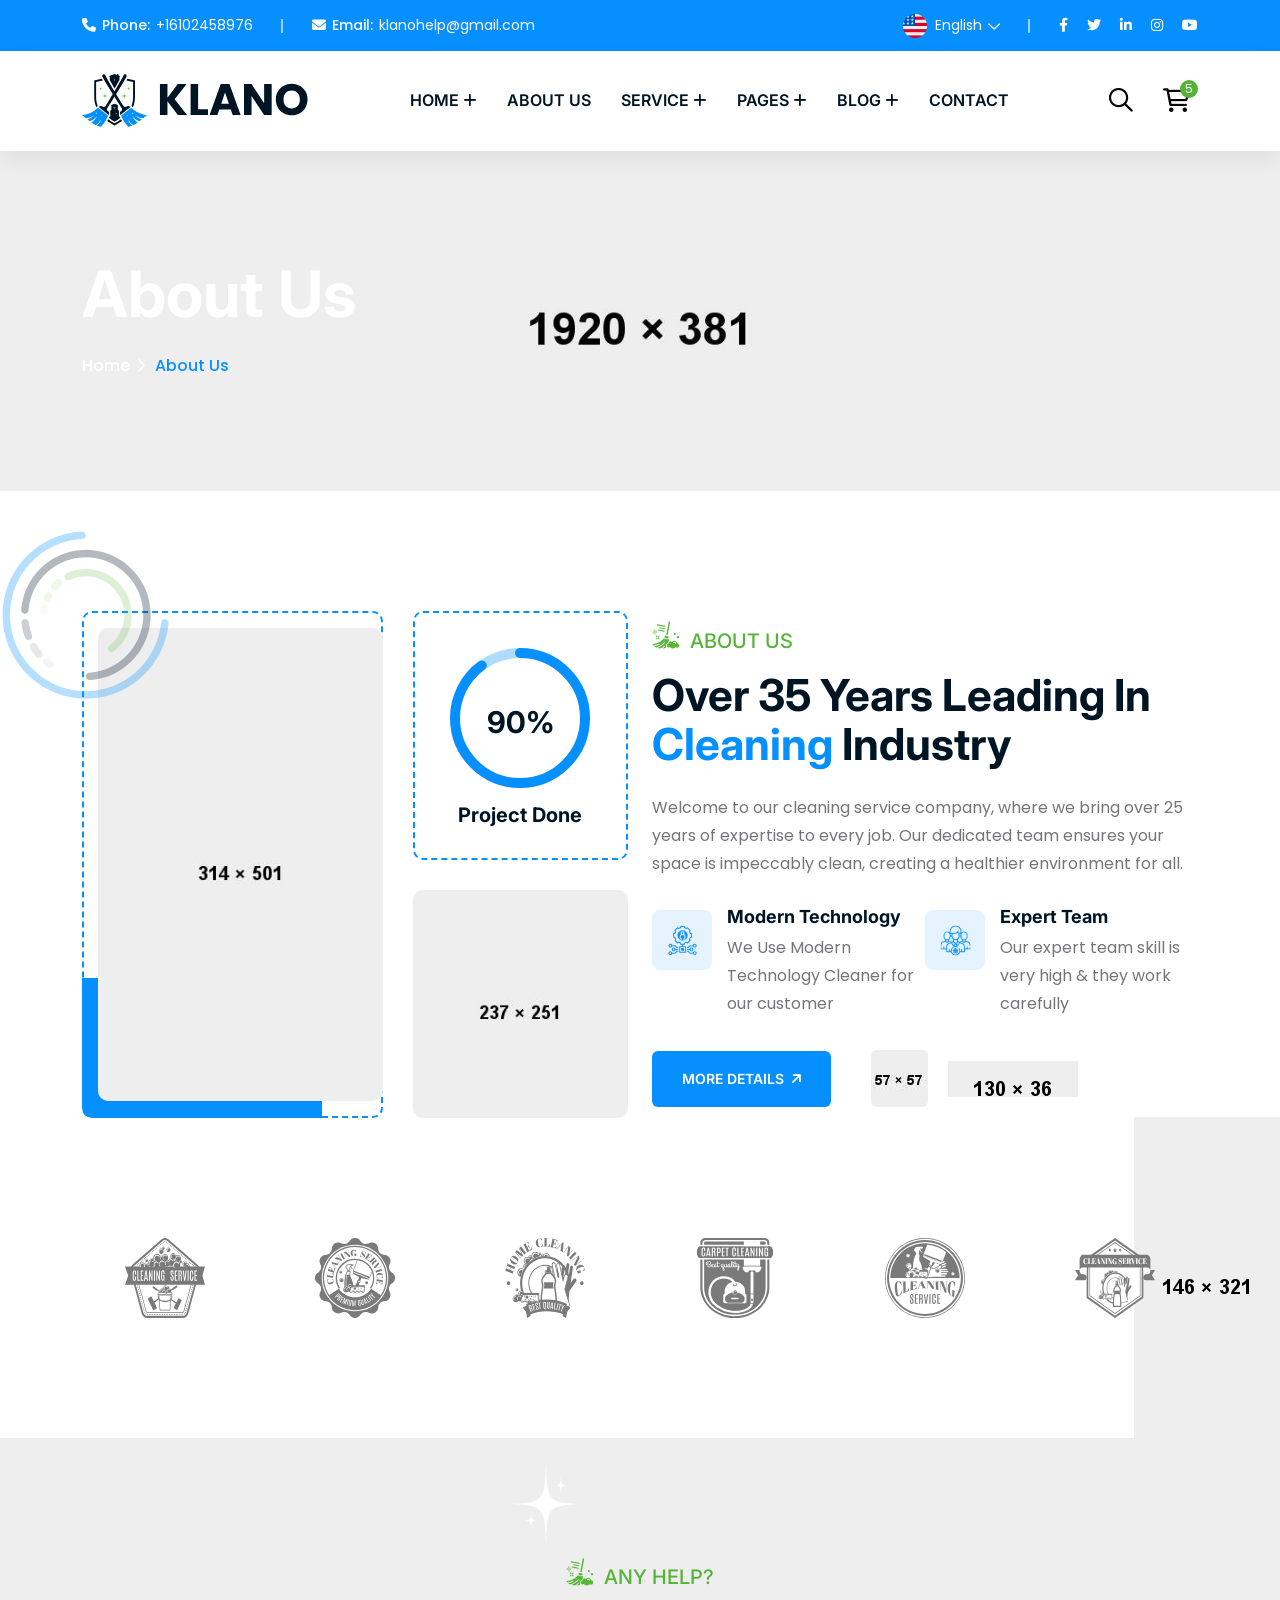
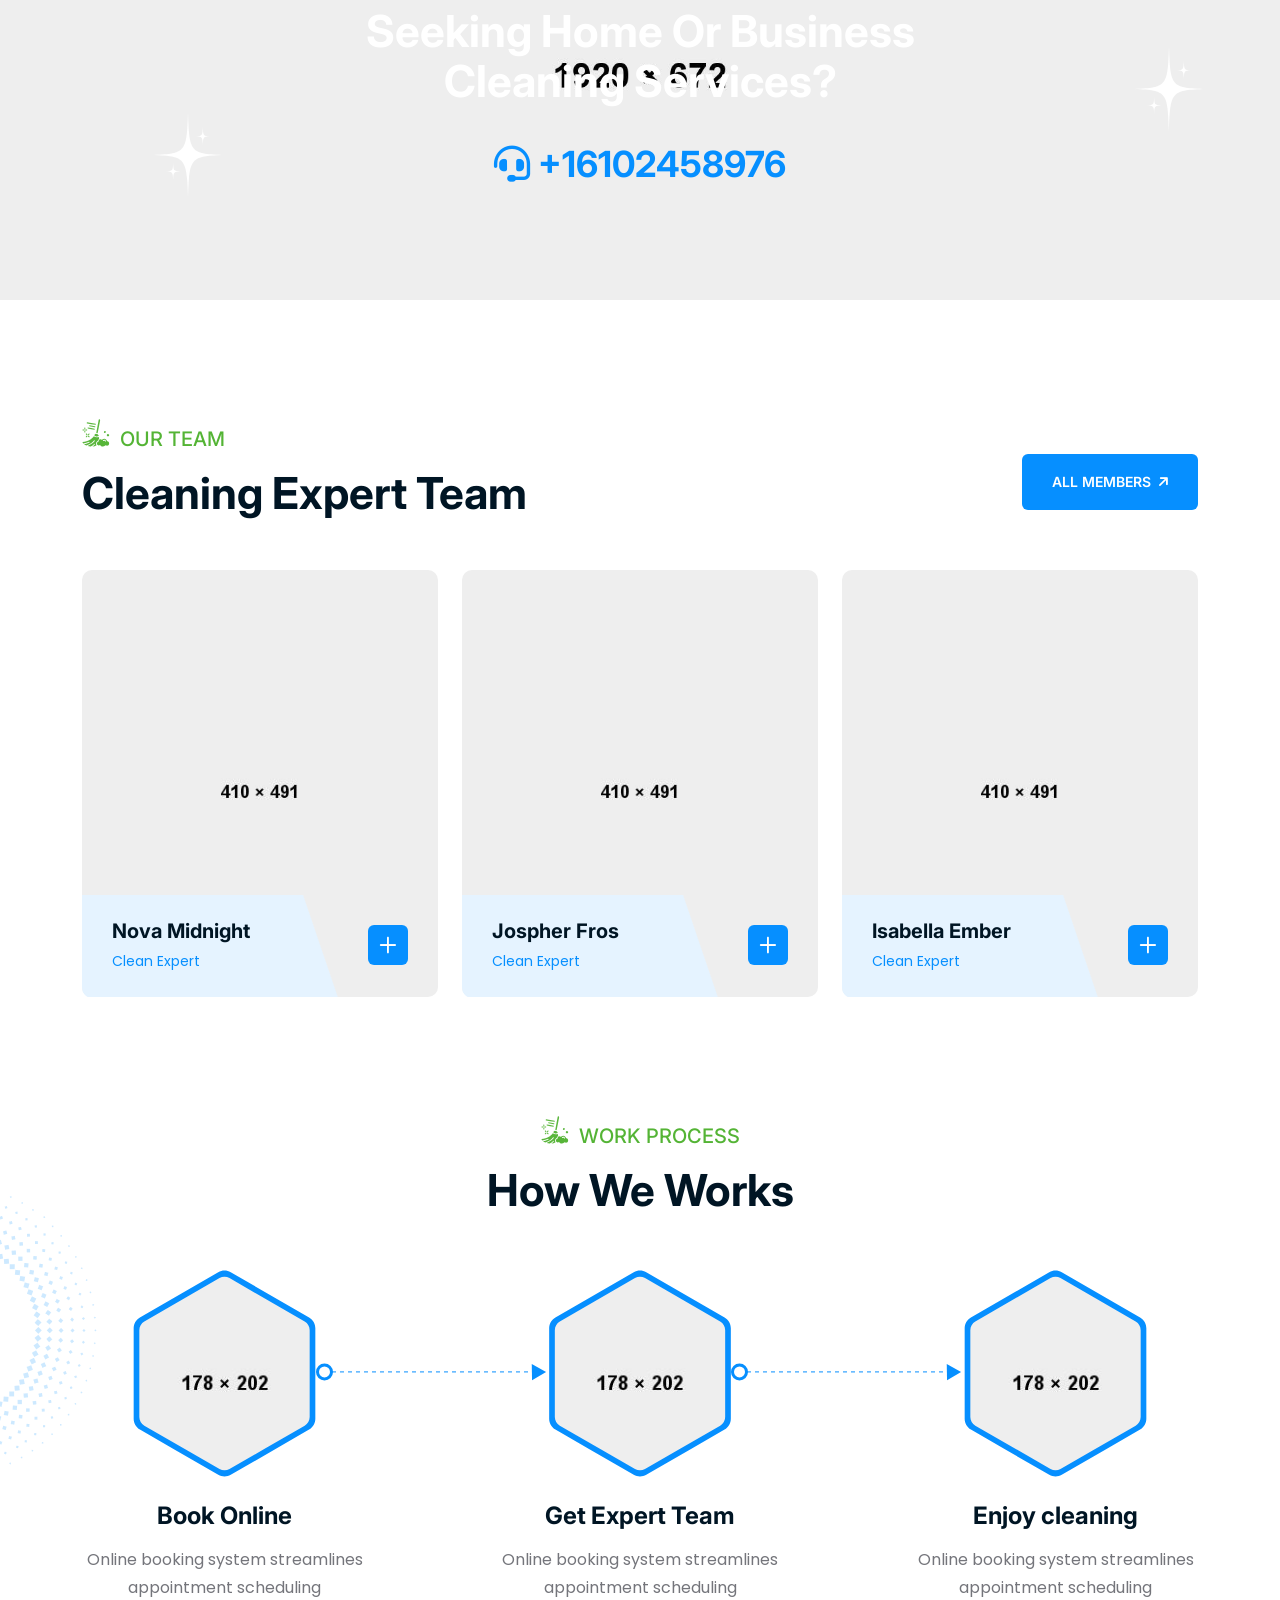
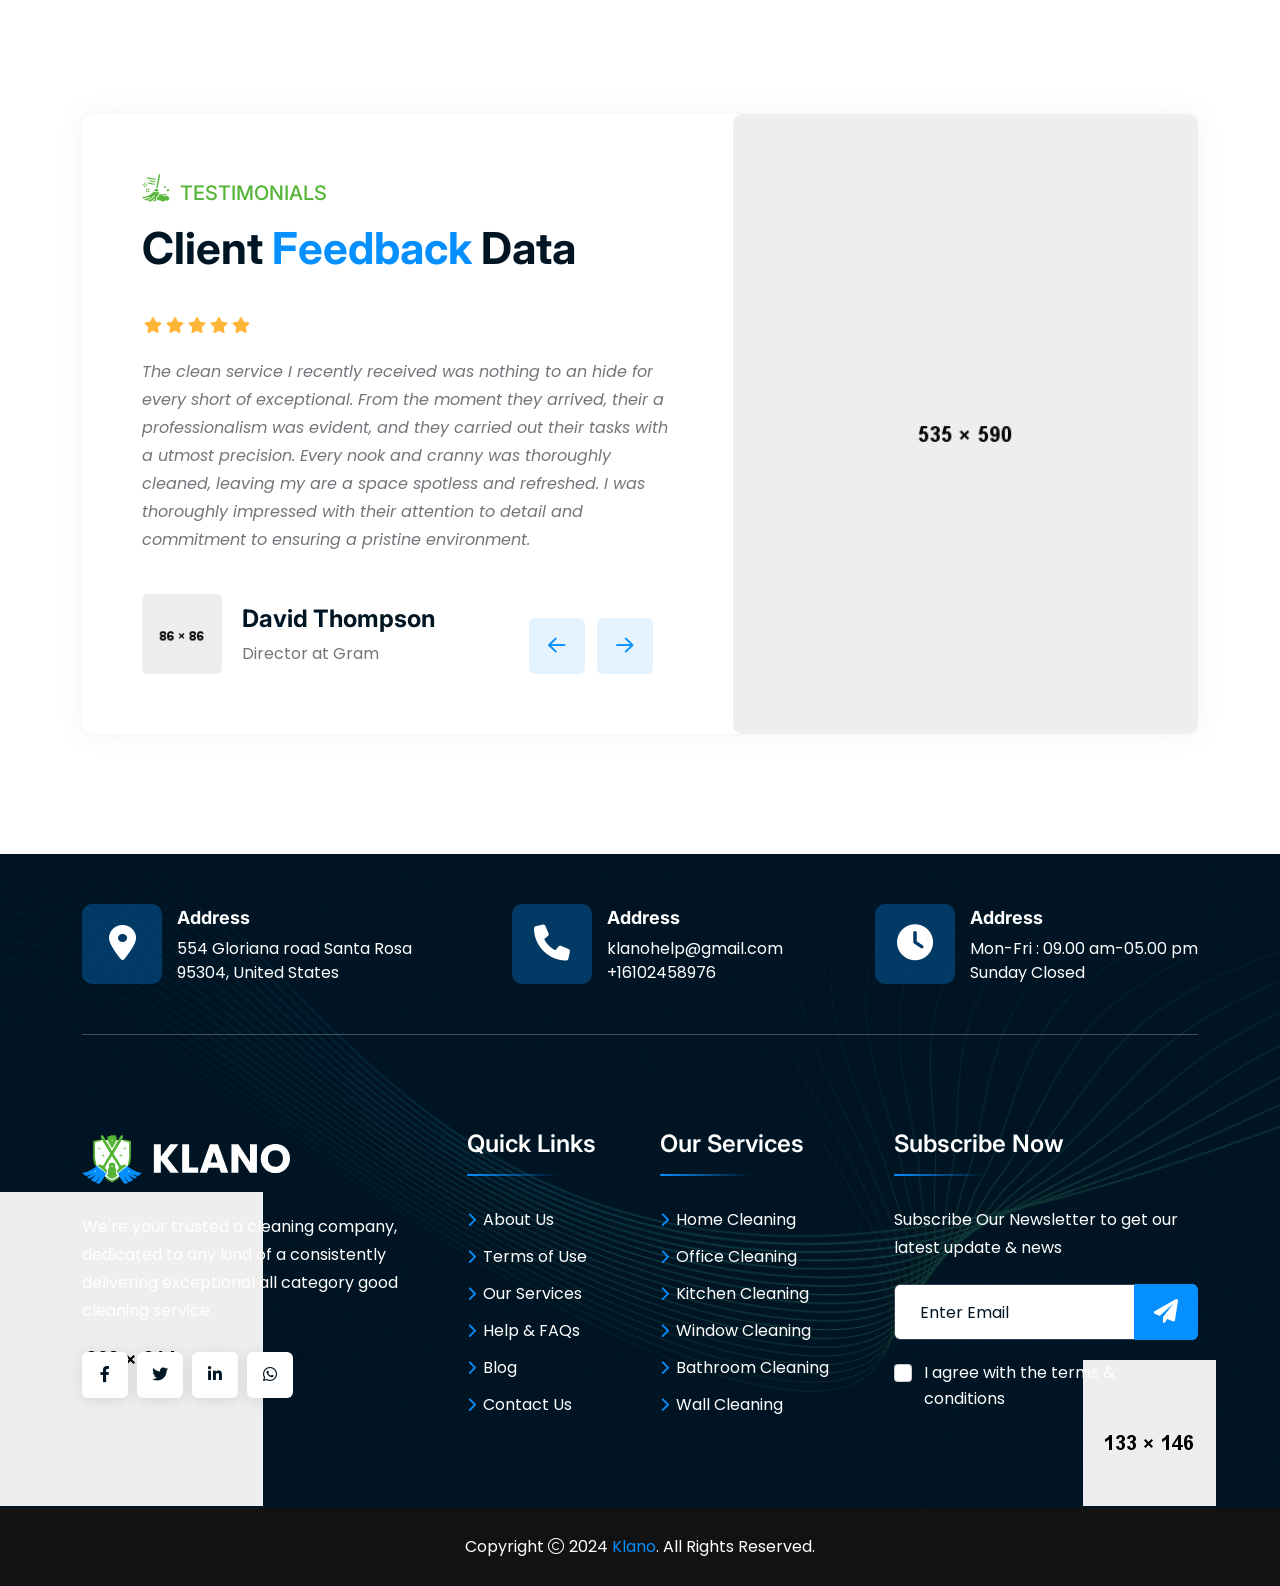
<file: about.html>
<!doctype html>
<html class="no-js" lang="zxx">

<head>
    <meta charset="utf-8">
    <meta http-equiv="x-ua-compatible" content="ie=edge">
    <title>Klano - Cleaning Services HTML Template - About Us</title>
    <meta name="author" content="Klano">
    <meta name="description" content="Klano - Cleaning Services HTML Template">
    <meta name="keywords" content="Klano - Cleaning Services HTML Template">
    <meta name="robots" content="INDEX,FOLLOW">

    <!-- Mobile Specific Metas -->
    <meta name="viewport" content="width=device-width, initial-scale=1, shrink-to-fit=no">

    <!-- Favicons - Place favicon.ico in the root directory -->
    <link rel="apple-touch-icon" sizes="57x57" href="assets/img/favicons/apple-icon-57x57.png">
    <link rel="apple-touch-icon" sizes="60x60" href="assets/img/favicons/apple-icon-60x60.png">
    <link rel="apple-touch-icon" sizes="72x72" href="assets/img/favicons/apple-icon-72x72.png">
    <link rel="apple-touch-icon" sizes="76x76" href="assets/img/favicons/apple-icon-76x76.png">
    <link rel="apple-touch-icon" sizes="114x114" href="assets/img/favicons/apple-icon-114x114.png">
    <link rel="apple-touch-icon" sizes="120x120" href="assets/img/favicons/apple-icon-120x120.png">
    <link rel="apple-touch-icon" sizes="144x144" href="assets/img/favicons/apple-icon-144x144.png">
    <link rel="apple-touch-icon" sizes="152x152" href="assets/img/favicons/apple-icon-152x152.png">
    <link rel="apple-touch-icon" sizes="180x180" href="assets/img/favicons/apple-icon-180x180.png">
    <link rel="icon" type="image/png" sizes="192x192" href="assets/img/favicons/android-icon-192x192.png">
    <link rel="icon" type="image/png" sizes="32x32" href="assets/img/favicons/favicon-32x32.png">
    <link rel="icon" type="image/png" sizes="96x96" href="assets/img/favicons/favicon-96x96.png">
    <link rel="icon" type="image/png" sizes="16x16" href="assets/img/favicons/favicon-16x16.png">
    <link rel="manifest" href="assets/img/favicons/manifest.json">
    <meta name="msapplication-TileColor" content="#ffffff">
    <meta name="msapplication-TileImage" content="assets/img/favicons/ms-icon-144x144.png">
    <meta name="theme-color" content="#ffffff">

    <!--==============================
	  Google Fonts
	============================== -->
    <link rel="preconnect" href="https://fonts.googleapis.com">
    <link rel="preconnect" href="https://fonts.gstatic.com" crossorigin>
    <link href="https://fonts.googleapis.com/css2?family=Inter:wght@300;400;500;600;700;800;900&family=Poppins:wght@300;400;500;600;700;800&display=swap" rel="stylesheet">

    <!--==============================
	    All CSS File
	============================== -->
    <!-- Bootstrap -->
    <link rel="stylesheet" href="assets/css/bootstrap.min.css">
    <!-- Fontawesome Icon -->
    <link rel="stylesheet" href="assets/css/fontawesome.min.css">
    <!-- Magnific Popup -->
    <link rel="stylesheet" href="assets/css/magnific-popup.min.css">
    <!-- Swiper Js -->
    <link rel="stylesheet" href="assets/css/swiper-bundle.min.css">
    <!-- datetimepicker -->
    <link rel="stylesheet" href="assets/css/jquery.datetimepicker.min.css">
    <!-- Theme Custom CSS -->
    <link rel="stylesheet" href="assets/css/style.css">

</head>

<body>

    <!--[if lte IE 9]>
    	<p class="browserupgrade">You are using an <strong>outdated</strong> browser. Please <a href="https://browsehappy.com/">upgrade your browser</a> to improve your experience and security.</p>
  	<![endif]-->


    <!--********************************
   		Code Start From Here 
	******************************** -->

    <!--==============================
    Preloader
==============================-->
    <div class="preloader ">
        <button class="th-btn preloaderCls">Cancel Preloader </button>
        <div class="preloader-inner">
            <div class="loader"></div>
        </div>
    </div><!--==============================
    Sidemenu
============================== -->
    <div class="sidemenu-wrapper sidemenu-cart ">
        <div class="sidemenu-content">
            <button class="closeButton sideMenuCls"><i class="far fa-times"></i></button>
            <div class="widget woocommerce widget_shopping_cart">
                <h3 class="widget_title">Shopping cart</h3>
                <div class="widget_shopping_cart_content">
                    <ul class="woocommerce-mini-cart cart_list product_list_widget ">
                        <li class="woocommerce-mini-cart-item mini_cart_item">
                            <a href="#" class="remove remove_from_cart_button"><i class="far fa-times"></i></a>
                            <a href="#"><img src="assets/img/product/product_thumb_1_1.jpg" alt="Cart Image">Bacteria Spray Cleaner</a>
                            <span class="quantity">1 ×
                                <span class="woocommerce-Price-amount amount">
                                    <span class="woocommerce-Price-currencySymbol">$</span>940.00</span>
                            </span>
                        </li>
                        <li class="woocommerce-mini-cart-item mini_cart_item">
                            <a href="#" class="remove remove_from_cart_button"><i class="far fa-times"></i></a>
                            <a href="#"><img src="assets/img/product/product_thumb_1_2.jpg" alt="Cart Image">Antibacterial Liquid</a>
                            <span class="quantity">1 ×
                                <span class="woocommerce-Price-amount amount">
                                    <span class="woocommerce-Price-currencySymbol">$</span>899.00</span>
                            </span>
                        </li>
                        <li class="woocommerce-mini-cart-item mini_cart_item">
                            <a href="#" class="remove remove_from_cart_button"><i class="far fa-times"></i></a>
                            <a href="#"><img src="assets/img/product/product_thumb_1_3.jpg" alt="Cart Image">Scouring Pads Spong</a>
                            <span class="quantity">1 ×
                                <span class="woocommerce-Price-amount amount">
                                    <span class="woocommerce-Price-currencySymbol">$</span>756.00</span>
                            </span>
                        </li>
                        <li class="woocommerce-mini-cart-item mini_cart_item">
                            <a href="#" class="remove remove_from_cart_button"><i class="far fa-times"></i></a>
                            <a href="#"><img src="assets/img/product/product_thumb_1_4.jpg" alt="Cart Image">Floor Polish Mechine</a>
                            <span class="quantity">1 ×
                                <span class="woocommerce-Price-amount amount">
                                    <span class="woocommerce-Price-currencySymbol">$</span>723.00</span>
                            </span>
                        </li>
                        <li class="woocommerce-mini-cart-item mini_cart_item">
                            <a href="#" class="remove remove_from_cart_button"><i class="far fa-times"></i></a>
                            <a href="#"><img src="assets/img/product/product_thumb_1_5.jpg" alt="Cart Image">Magic Detargent</a>
                            <span class="quantity">1 ×
                                <span class="woocommerce-Price-amount amount">
                                    <span class="woocommerce-Price-currencySymbol">$</span>1080.00</span>
                            </span>
                        </li>
                    </ul>
                    <p class="woocommerce-mini-cart__total total">
                        <strong>Subtotal:</strong>
                        <span class="woocommerce-Price-amount amount">
                            <span class="woocommerce-Price-currencySymbol">$</span>4398.00</span>
                    </p>
                    <p class="woocommerce-mini-cart__buttons buttons">
                        <a href="cart.html" class="th-btn wc-forward">View cart</a>
                        <a href="checkout.html" class="th-btn checkout wc-forward">Checkout</a>
                    </p>
                </div>
            </div>
        </div>
    </div>
    <div class="popup-search-box d-none d-lg-block">
        <button class="searchClose"><i class="fal fa-times"></i></button>
        <form action="#">
            <input type="text" placeholder="What are you looking for?">
            <button type="submit"><i class="fal fa-search"></i></button>
        </form>
    </div>
    <!--==============================
    Mobile Menu
  ============================== -->
    <div class="th-menu-wrapper">
        <div class="th-menu-area text-center">
            <button class="th-menu-toggle"><i class="fal fa-times"></i></button>
            <div class="mobile-logo">
                <a href="home-house-cleaner.html"><img src="assets/img/logo.svg" alt="Klano"></a>
            </div>
            <div class="th-mobile-menu">
                <ul>
                    <li class="menu-item-has-children">
                        <a href="home-house-cleaner.html">Home</a>
                        <ul class="sub-menu">
                            <li><a href="home-house-cleaner.html">House Cleaner</a></li>
                            <li><a href="home-cleaning-service.html">Cleaning Service</a></li>
                        </ul>
                    </li>
                    <li><a href="about.html">About Us</a></li>
                    <li class="menu-item-has-children">
                        <a href="#">Service</a>
                        <ul class="sub-menu">
                            <li><a href="service.html">Service</a></li>
                            <li><a href="service-details.html">Service Details</a></li>
                        </ul>
                    </li>
                    <li class="menu-item-has-children">
                        <a href="#">Pages</a>
                        <ul class="sub-menu">
                            <li class="menu-item-has-children">
                                <a href="#">Shop</a>
                                <ul class="sub-menu">
                                    <li><a href="shop.html">Shop</a></li>
                                    <li><a href="shop-details.html">Shop Details</a></li>
                                    <li><a href="cart.html">Cart Page</a></li>
                                    <li><a href="checkout.html">Checkout</a></li>
                                    <li><a href="wishlist.html">Wishlist</a></li>
                                </ul>
                            </li>
                            <li><a href="team.html">Team</a></li>
                            <li><a href="team-details.html">Team Details</a></li>
                            <li><a href="gallery.html">Project Gallery</a></li>
                            <li><a href="project-details.html">Project Details</a></li>
                            <li><a href="appointment.html">Appointments</a></li>
                            <li><a href="faq.html">Faq Page</a></li>
                            <li><a href="pricing.html">Pricing Plan</a></li>
                            <li><a href="error.html">Error Page</a></li>
                        </ul>
                    </li>
                    <li class="menu-item-has-children">
                        <a href="#">Blog</a>
                        <ul class="sub-menu">
                            <li><a href="blog.html">Blog</a></li>
                            <li><a href="blog-details.html">Blog Details</a></li>
                        </ul>
                    </li>
                    <li>
                        <a href="contact.html">Contact</a>
                    </li>
                </ul>
            </div>
        </div>
    </div>
    <!--==============================
	Header Area
==============================-->
    <header class="th-header header-layout1">
        <div class="header-top">
            <div class="container">
                <div class="row justify-content-center justify-content-lg-between align-items-center gy-2">
                    <div class="col-auto d-none d-lg-block">
                        <div class="header-links">
                            <ul>
                                <li class="d-none d-sm-inline-block"><i class="fas fa-phone"></i><b>Phone:</b><a href="tel:+16102458976">+16102458976</a></li>
                                <li class="d-none d-sm-inline-block"><i class="fas fa-envelope"></i><b>Email:</b><a href="mailto:klanohelp@gmail.com">klanohelp@gmail.com</a></li>
                            </ul>
                        </div>
                    </div>
                    <div class="col-auto">
                        <div class="header-links">
                            <ul>
                                <li class="d-none d-md-inline-block">
                                    <div class="dropdown-link">
                                        <a class="dropdown-toggle" href="#" role="button" id="dropdownMenuLink1" data-bs-toggle="dropdown" aria-expanded="true"><img src="assets/img/icon/english.png" alt="icon"> English</a>
                                        <ul class="dropdown-menu" aria-labelledby="dropdownMenuLink1">
                                            <li>
                                                <a href="#">German</a>
                                                <a href="#">French</a>
                                                <a href="#">Italian</a>
                                                <a href="#">Latvian</a>
                                            </li>
                                        </ul>
                                    </div>
                                </li>
                                <li>
                                    <div class="social-links">
                                        <a href="https://www.facebook.com/"><i class="fab fa-facebook-f"></i></a>
                                        <a href="https://www.twitter.com/"><i class="fab fa-twitter"></i></a>
                                        <a href="https://www.linkedin.com/"><i class="fab fa-linkedin-in"></i></a>
                                        <a href="https://www.instagram.com/"><i class="fab fa-instagram"></i></a>
                                        <a href="https://www.youtube.com/"><i class="fab fa-youtube"></i></a>
                                    </div>
                                </li>
                            </ul>
                        </div>
                    </div>
                </div>
            </div>
        </div>
        <div class="sticky-wrapper">
            <!-- Main Menu Area -->
            <div class="menu-area">
                <div class="container">
                    <div class="row align-items-center justify-content-between">
                        <div class="col-auto">
                            <div class="header-logo">
                                <a href="home-house-cleaner.html"><img src="assets/img/logo.svg" alt="Klano"></a>
                            </div>
                        </div>
                        <div class="col-auto d-none d-lg-inline-block">
                            <nav class="main-menu d-none d-lg-inline-block">
                                <ul>
                                    <li class="menu-item-has-children">
                                        <a href="home-house-cleaner.html">Home</a>
                                        <ul class="sub-menu">
                                            <li><a href="home-house-cleaner.html">House Cleaner</a></li>
                                            <li><a href="home-cleaning-service.html">Cleaning Service</a></li>
                                        </ul>
                                    </li>
                                    <li><a href="about.html">About Us</a></li>
                                    <li class="menu-item-has-children">
                                        <a href="#">Service</a>
                                        <ul class="sub-menu">
                                            <li><a href="service.html">Service</a></li>
                                            <li><a href="service-details.html">Service Details</a></li>
                                        </ul>
                                    </li>
                                    <li class="menu-item-has-children">
                                        <a href="#">Pages</a>
                                        <ul class="sub-menu">
                                            <li class="menu-item-has-children">
                                                <a href="#">Shop</a>
                                                <ul class="sub-menu">
                                                    <li><a href="shop.html">Shop</a></li>
                                                    <li><a href="shop-details.html">Shop Details</a></li>
                                                    <li><a href="cart.html">Cart Page</a></li>
                                                    <li><a href="checkout.html">Checkout</a></li>
                                                    <li><a href="wishlist.html">Wishlist</a></li>
                                                </ul>
                                            </li>
                                            <li><a href="team.html">Team</a></li>
                                            <li><a href="team-details.html">Team Details</a></li>
                                            <li><a href="gallery.html">Project Gallery</a></li>
                                            <li><a href="project-details.html">Project Details</a></li>
                                            <li><a href="appointment.html">Appointments</a></li>
                                            <li><a href="faq.html">Faq Page</a></li>
                                            <li><a href="pricing.html">Pricing Plan</a></li>
                                            <li><a href="error.html">Error Page</a></li>
                                        </ul>
                                    </li>
                                    <li class="menu-item-has-children">
                                        <a href="#">Blog</a>
                                        <ul class="sub-menu">
                                            <li><a href="blog.html">Blog</a></li>
                                            <li><a href="blog-details.html">Blog Details</a></li>
                                        </ul>
                                    </li>
                                    <li>
                                        <a href="contact.html">Contact</a>
                                    </li>
                                </ul>
                            </nav>
                        </div>
                        <div class="col-auto">
                            <div class="header-button">
                                <button type="button" class="simple-icon searchBoxToggler d-none d-xl-inline-block"><i class="far fa-search"></i></button>
                                <button type="button" class="simple-icon sideMenuCart">
                                    <span class="badge">5</span>
                                    <i class="far fa-cart-shopping"></i>
                                </button>
                                <a href="contact.html" class="th-btn">Contact Us<i class="fas fa-arrow-up-right ms-2"></i></a>
                                <button type="button" class="th-menu-toggle d-block d-lg-none"><i class="far fa-bars"></i></button>
                            </div>
                        </div>
                    </div>
                </div>
            </div>
        </div>
    </header>
    <!--==============================
    Breadcumb
============================== -->
    <div class="breadcumb-wrapper " data-bg-src="assets/img/bg/breadcumb-bg.jpg">
        <div class="container">
            <div class="breadcumb-content">
                <h1 class="breadcumb-title">About Us</h1>
                <ul class="breadcumb-menu">
                    <li><a href="home-house-cleaner.html">Home</a></li>
                    <li>About Us</li>
                </ul>
            </div>
        </div>
    </div>
    <!--==============================
About Area  
==============================-->
    <div class="z-index-common overflow-hidden space" id="about-sec">
        <div class="container">
            <div class="row align-items-center">
                <div class="col-xl-6 mb-30 mb-xl-0">
                    <div class="img-box1">
                        <div class="img1">
                            <img src="assets/img/normal/about_1_1.jpg" alt="About">
                        </div>
                        <div class="right-half">
                            <div class="feature-circle">
                                <div class="progressbar">
                                    <div class="circle" data-percent="90">
                                        <div class="circle-num"></div>
                                    </div>
                                    <h3 class="box-title">Project Done</h3>
                                </div>
                            </div>
                            <div class="img2">
                                <img src="assets/img/normal/about_1_2.jpg" alt="About">
                            </div>
                        </div>
                        <div class="box-shape spin">
                            <img src="assets/img/shape/vector_shape_2.png" alt="img">
                        </div>
                    </div>
                </div>
                <div class="col-xl-6">
                    <div class="title-area mb-32">
                        <span class="sub-title"><img src="assets/img/theme-img/title_icon.svg" alt="shape">About Us</span>
                        <h2 class="sec-title">Over 35 Years Leading in <span class="text-theme">Cleaning</span> Industry</h2>
                        <p class="sec-text">Welcome to our cleaning service company, where we bring over 25 years of expertise to every job. Our dedicated team ensures your space is impeccably clean, creating a healthier environment for all.</p>
                    </div>
                    <div class="about-feature-wrap">
                        <div class="about-feature">
                            <div class="box-icon">
                                <img src="assets/img/icon/about_feature_1.svg" alt="icon">
                            </div>
                            <div class="media-body">
                                <h3 class="box-title">Modern Technology</h3>
                                <p class="box-text">We Use Modern Technology Cleaner for our customer</p>
                            </div>
                        </div>
                        <div class="about-feature">
                            <div class="box-icon">
                                <img src="assets/img/icon/about_feature_2.svg" alt="icon">
                            </div>
                            <div class="media-body">
                                <h3 class="box-title">Expert Team</h3>
                                <p class="box-text">Our expert team skill is very high & they work carefully</p>
                            </div>
                        </div>
                    </div>
                    <div class="btn-group">
                        <a href="about.html" class="th-btn">More Details<i class="fas fa-arrow-up-right ms-2"></i></a>
                        <div class="about-signature">
                            <div class="box-img">
                                <img src="assets/img/normal/about_author.jpg" alt="Image">
                            </div>
                            <div class="signature">
                                <img src="assets/img/normal/about_signature.jpg" alt="Image">
                            </div>
                        </div>
                    </div>
                </div>
            </div>
        </div>
    </div>
    <!--==============================
Brand Area  
==============================-->
    <div class="space-bottom">
        <div class="shape-mockup moving d-none d-xl-block" data-bottom="0%" data-right="0%"><img src="assets/img/shape/tool_shape_5.png" alt="shape"></div>
        <div class="container">
            <div class="swiper th-slider" id="brandSlider1" data-slider-options='{"breakpoints":{"0":{"slidesPerView":2},"420":{"slidesPerView":"3"},"768":{"slidesPerView":"4"},"992":{"slidesPerView":"5"},"1200":{"slidesPerView":"6"},"1400":{"slidesPerView":"6"}}}'>
                <div class="swiper-wrapper">
                    <div class="swiper-slide">
                        <div class="brand-card">
                            <img src="assets/img/brand/brand_1_1.svg" alt="Brand Logo">
                        </div>
                    </div>
                    <div class="swiper-slide">
                        <div class="brand-card">
                            <img src="assets/img/brand/brand_1_2.svg" alt="Brand Logo">
                        </div>
                    </div>
                    <div class="swiper-slide">
                        <div class="brand-card">
                            <img src="assets/img/brand/brand_1_3.svg" alt="Brand Logo">
                        </div>
                    </div>
                    <div class="swiper-slide">
                        <div class="brand-card">
                            <img src="assets/img/brand/brand_1_4.svg" alt="Brand Logo">
                        </div>
                    </div>
                    <div class="swiper-slide">
                        <div class="brand-card">
                            <img src="assets/img/brand/brand_1_5.svg" alt="Brand Logo">
                        </div>
                    </div>
                    <div class="swiper-slide">
                        <div class="brand-card">
                            <img src="assets/img/brand/brand_1_6.svg" alt="Brand Logo">
                        </div>
                    </div>
                    <div class="swiper-slide">
                        <div class="brand-card">
                            <img src="assets/img/brand/brand_1_1.svg" alt="Brand Logo">
                        </div>
                    </div>
                    <div class="swiper-slide">
                        <div class="brand-card">
                            <img src="assets/img/brand/brand_1_2.svg" alt="Brand Logo">
                        </div>
                    </div>
                    <div class="swiper-slide">
                        <div class="brand-card">
                            <img src="assets/img/brand/brand_1_3.svg" alt="Brand Logo">
                        </div>
                    </div>
                    <div class="swiper-slide">
                        <div class="brand-card">
                            <img src="assets/img/brand/brand_1_4.svg" alt="Brand Logo">
                        </div>
                    </div>
                    <div class="swiper-slide">
                        <div class="brand-card">
                            <img src="assets/img/brand/brand_1_5.svg" alt="Brand Logo">
                        </div>
                    </div>
                    <div class="swiper-slide">
                        <div class="brand-card">
                            <img src="assets/img/brand/brand_1_6.svg" alt="Brand Logo">
                        </div>
                    </div>
                </div>
            </div>
        </div>
    </div>
    <!--==============================
Cta Area  
==============================-->
    <section class="space" data-bg-src="assets/img/bg/cta_bg_1.jpg">
        <div class="shape-mockup starani" data-top="5%" data-left="40%"><img src="assets/img/shape/vector_shape_4.svg" alt="shape"></div>
        <div class="shape-mockup starani" data-bottom="22%" data-left="12%"><img src="assets/img/shape/vector_shape_4.svg" alt="shape"></div>
        <div class="shape-mockup starani" data-top="45%" data-right="6%"><img src="assets/img/shape/vector_shape_4.svg" alt="shape"></div>
        <div class="container">
            <div class="row justify-content-center text-center">
                <div class="col-lg-7 col-md-9">
                    <div class="title-area text-center mb-35">
                        <span class="sub-title"><img src="assets/img/theme-img/title_icon.svg" alt="shape">Any Help?</span>
                        <h2 class="sec-title text-white">Seeking Home or Business Cleaning Services?</h2>
                    </div>
                    <h3 class="call-1 mb-n2"><a href="tel:+16102458976"><i class="fa-solid fa-headset"></i> +16102458976</a></h3>
                </div>
            </div>
        </div>
    </section>
    <!--==============================
Team Area  
==============================-->
    <section class="bg-top-center space" id="team-sec">
        <div class="container z-index-common">
            <div class="row justify-content-lg-between justify-content-center align-items-end">
                <div class="col-lg">
                    <div class="title-area text-center text-lg-start">
                        <span class="sub-title"><img src="assets/img/theme-img/title_icon.svg" alt="shape">Our Team</span>
                        <h2 class="sec-title">Cleaning Expert Team</h2>
                    </div>
                </div>
                <div class="col-lg-auto mt-n3 mt-lg-0">
                    <div class="sec-btn">
                        <a href="about.html" class="th-btn">All Members<i class="fas fa-arrow-up-right ms-2"></i></a>
                    </div>
                </div>
            </div>
            <div class="swiper th-slider has-shadow" id="teamSlider1" data-slider-options='{"breakpoints":{"0":{"slidesPerView":1},"576":{"slidesPerView":"1"},"768":{"slidesPerView":"2"},"992":{"slidesPerView":"2"},"1200":{"slidesPerView":"3"}}}'>
                <div class="swiper-wrapper">
                    <div class="swiper-slide">
                        <div class="th-team team-card">
                            <div class="box-img">
                                <img src="assets/img/team/team_1_1.jpg" alt="Team">
                            </div>
                            <div class="box-content">
                                <div class="media-body">
                                    <h3 class="box-title"><a href="team-details.html">Nova Midnight</a></h3>
                                    <span class="box-desig">Clean Expert</span>
                                </div>
                                <div class="team-social">
                                    <button class="icon-btn"><i class="far fa-plus"></i></button>
                                    <div class="th-social">
                                        <a target="_blank" href="https://facebook.com/"><i class="fab fa-facebook-f"></i></a>
                                        <a target="_blank" href="https://linkedin.com/"><i class="fab fa-linkedin-in"></i></a>
                                        <a target="_blank" href="https://twitter.com/"><i class="fab fa-twitter"></i></a>
                                    </div>
                                </div>
                            </div>
                        </div>
                    </div>

                    <div class="swiper-slide">
                        <div class="th-team team-card">
                            <div class="box-img">
                                <img src="assets/img/team/team_1_2.jpg" alt="Team">
                            </div>
                            <div class="box-content">
                                <div class="media-body">
                                    <h3 class="box-title"><a href="team-details.html">Jospher Fros</a></h3>
                                    <span class="box-desig">Clean Expert</span>
                                </div>
                                <div class="team-social">
                                    <button class="icon-btn"><i class="far fa-plus"></i></button>
                                    <div class="th-social">
                                        <a target="_blank" href="https://facebook.com/"><i class="fab fa-facebook-f"></i></a>
                                        <a target="_blank" href="https://linkedin.com/"><i class="fab fa-linkedin-in"></i></a>
                                        <a target="_blank" href="https://twitter.com/"><i class="fab fa-twitter"></i></a>
                                    </div>
                                </div>
                            </div>
                        </div>
                    </div>

                    <div class="swiper-slide">
                        <div class="th-team team-card">
                            <div class="box-img">
                                <img src="assets/img/team/team_1_3.jpg" alt="Team">
                            </div>
                            <div class="box-content">
                                <div class="media-body">
                                    <h3 class="box-title"><a href="team-details.html">Isabella Ember</a></h3>
                                    <span class="box-desig">Clean Expert</span>
                                </div>
                                <div class="team-social">
                                    <button class="icon-btn"><i class="far fa-plus"></i></button>
                                    <div class="th-social">
                                        <a target="_blank" href="https://facebook.com/"><i class="fab fa-facebook-f"></i></a>
                                        <a target="_blank" href="https://linkedin.com/"><i class="fab fa-linkedin-in"></i></a>
                                        <a target="_blank" href="https://twitter.com/"><i class="fab fa-twitter"></i></a>
                                    </div>
                                </div>
                            </div>
                        </div>
                    </div>

                    <div class="swiper-slide">
                        <div class="th-team team-card">
                            <div class="box-img">
                                <img src="assets/img/team/team_1_4.jpg" alt="Team">
                            </div>
                            <div class="box-content">
                                <div class="media-body">
                                    <h3 class="box-title"><a href="team-details.html">Gabriel Turner</a></h3>
                                    <span class="box-desig">Clean Expert</span>
                                </div>
                                <div class="team-social">
                                    <button class="icon-btn"><i class="far fa-plus"></i></button>
                                    <div class="th-social">
                                        <a target="_blank" href="https://facebook.com/"><i class="fab fa-facebook-f"></i></a>
                                        <a target="_blank" href="https://linkedin.com/"><i class="fab fa-linkedin-in"></i></a>
                                        <a target="_blank" href="https://twitter.com/"><i class="fab fa-twitter"></i></a>
                                    </div>
                                </div>
                            </div>
                        </div>
                    </div>

                    <div class="swiper-slide">
                        <div class="th-team team-card">
                            <div class="box-img">
                                <img src="assets/img/team/team_1_5.jpg" alt="Team">
                            </div>
                            <div class="box-content">
                                <div class="media-body">
                                    <h3 class="box-title"><a href="team-details.html">Benjamin Davis</a></h3>
                                    <span class="box-desig">Clean Expert</span>
                                </div>
                                <div class="team-social">
                                    <button class="icon-btn"><i class="far fa-plus"></i></button>
                                    <div class="th-social">
                                        <a target="_blank" href="https://facebook.com/"><i class="fab fa-facebook-f"></i></a>
                                        <a target="_blank" href="https://linkedin.com/"><i class="fab fa-linkedin-in"></i></a>
                                        <a target="_blank" href="https://twitter.com/"><i class="fab fa-twitter"></i></a>
                                    </div>
                                </div>
                            </div>
                        </div>
                    </div>

                    <div class="swiper-slide">
                        <div class="th-team team-card">
                            <div class="box-img">
                                <img src="assets/img/team/team_1_6.jpg" alt="Team">
                            </div>
                            <div class="box-content">
                                <div class="media-body">
                                    <h3 class="box-title"><a href="team-details.html">Ava Dankin</a></h3>
                                    <span class="box-desig">Clean Expert</span>
                                </div>
                                <div class="team-social">
                                    <button class="icon-btn"><i class="far fa-plus"></i></button>
                                    <div class="th-social">
                                        <a target="_blank" href="https://facebook.com/"><i class="fab fa-facebook-f"></i></a>
                                        <a target="_blank" href="https://linkedin.com/"><i class="fab fa-linkedin-in"></i></a>
                                        <a target="_blank" href="https://twitter.com/"><i class="fab fa-twitter"></i></a>
                                    </div>
                                </div>
                            </div>
                        </div>
                    </div>

                </div>
            </div>
        </div>
    </section>
    <!--==============================
Process Area  
==============================-->
    <section class="space-bottom">
        <div class="shape-mockup spin d-none d-lg-block" data-top="11%" data-left="-200px"><img src="assets/img/shape/vector_shape_8.png" alt="shape"></div>
        <div class="container">
            <div class="title-area text-center">
                <span class="sub-title"><img src="assets/img/theme-img/title_icon.svg" alt="Icon">Work Process</span>
                <h2 class="sec-title">How We Works</h2>
            </div>
            <div class="process-card-wrap">
                <div class="process-card">
                    <div class="box-img">
                        <img src="assets/img/normal/process_card_1.jpg" alt="icon">
                    </div>
                    <h3 class="box-title">Book Online</h3>
                    <p class="box-text">Online booking system streamlines appointment scheduling</p>
                </div>
                <div class="process-card">
                    <div class="box-img">
                        <img src="assets/img/normal/process_card_2.jpg" alt="icon">
                    </div>
                    <h3 class="box-title">Get Expert Team</h3>
                    <p class="box-text">Online booking system streamlines appointment scheduling</p>
                </div>
                <div class="process-card">
                    <div class="box-img">
                        <img src="assets/img/normal/process_card_3.jpg" alt="icon">
                    </div>
                    <h3 class="box-title">Enjoy cleaning</h3>
                    <p class="box-text">Online booking system streamlines appointment scheduling</p>
                </div>
            </div>
        </div>
    </section>
    <!--==============================
Testimonial Area  
==============================-->
    <section class="space-bottom" id="testi-sec">
        <div class="container">
            <div class="testi-box-area">
                <div class="row g-0 flex-row-reverse">
                    <div class="col-lg-5 order-2 order-lg-0">
                        <div class="testi-box-img">
                            <img src="assets/img/testimonial/testi_2_1.jpg" alt="Image">
                        </div>
                    </div>
                    <div class="col-lg-7">
                        <div class="testi-box-slide">
                            <div class="title-area mb-40 text-center text-lg-start">
                                <span class="sub-title"><img src="assets/img/theme-img/title_icon.svg" alt="Icon">Testimonials</span>
                                <h2 class="sec-title">Client <span class="text-theme">Feedback</span> Data</h2>
                            </div>
                            <div class="swiper th-slider" id="testiSlide2" data-slider-options='{"effect":"slide","thumbs":{"swiper":".testi-box-thumb"}}'>
                                <div class="swiper-wrapper">
                                    <div class="swiper-slide">
                                        <div class="testi-box">
                                            <div class="box-review">
                                                <i class="fa-sharp fa-solid fa-star"></i><i class="fa-sharp fa-solid fa-star"></i><i class="fa-sharp fa-solid fa-star"></i><i class="fa-sharp fa-solid fa-star"></i><i class="fa-sharp fa-solid fa-star"></i>
                                            </div>
                                            <p class="box-text">The clean service I recently received was nothing to an hide for every short of exceptional. From the moment they arrived, their a professionalism was evident, and they carried out their tasks with a utmost precision. Every nook and cranny was thoroughly cleaned, leaving my are a space spotless and refreshed. I was thoroughly impressed with their attention to detail and commitment to ensuring a pristine environment.</p>
                                            <div class="box-profile">
                                                <div class="box-img">
                                                    <img src="assets/img/testimonial/testi_1_1.jpg" alt="image">
                                                </div>
                                                <div class="media-body">
                                                    <h3 class="box-title">David Thompson</h3>
                                                    <span class="box-desig">Director at Gram</span>
                                                </div>
                                            </div>
                                        </div>
                                    </div>
                                    <div class="swiper-slide">
                                        <div class="testi-box">
                                            <div class="box-review">
                                                <i class="fa-sharp fa-solid fa-star"></i><i class="fa-sharp fa-solid fa-star"></i><i class="fa-sharp fa-solid fa-star"></i><i class="fa-sharp fa-solid fa-star"></i><i class="fa-sharp fa-solid fa-star"></i>
                                            </div>
                                            <p class="box-text">The clean service I recently received was nothing to an hide for every short of exceptional. From the moment they arrived, their a professionalism was evident, and they carried out their tasks with a utmost precision. Every nook and cranny was thoroughly cleaned, leaving my are a space spotless and refreshed. I was thoroughly impressed with their attention to detail and commitment to ensuring a pristine environment.</p>
                                            <div class="box-profile">
                                                <div class="box-img">
                                                    <img src="assets/img/testimonial/testi_1_2.jpg" alt="image">
                                                </div>
                                                <div class="media-body">
                                                    <h3 class="box-title">Alexan Micelito</h3>
                                                    <span class="box-desig">Manager at Motora</span>
                                                </div>
                                            </div>
                                        </div>
                                    </div>
                                </div>
                            </div>
                            <div class="icon-box">
                                <button data-slider-prev="#testiSlide2" class="slider-arrow default"><i class="far fa-arrow-left"></i></button>
                                <button data-slider-next="#testiSlide2" class="slider-arrow default"><i class="far fa-arrow-right"></i></button>
                            </div>
                        </div>
                    </div>
                </div>
            </div>
        </div>
    </section>


    <!--==============================
	Footer Area
==============================-->
    <footer class="footer-wrapper footer-layout1" data-bg-src="assets/img/bg/footer_bg_1.jpg">
        <div class="shape-mockup movingX d-none d-xl-block" data-bottom="80px" data-left="0%"><img src="assets/img/shape/footer_shape_1.png" alt="shape"></div>
        <div class="shape-mockup moving d-none d-xl-block" data-bottom="80px" data-right="5%"><img src="assets/img/shape/footer_shape_2.png" alt="shape"></div>
        <div class="container">
            <div class="footer-top-wrap">
                <div class="row gy-4 justify-content-between">
                    <div class="col-auto">
                        <div class="footer-contact">
                            <div class="box-icon">
                                <i class="fa-solid fa-location-dot"></i>
                            </div>
                            <div class="box-content">
                                <h3 class="box-title">Address</h3>
                                <p class="box-text">554 Gloriana road Santa Rosa 95304, United States</p>
                            </div>
                        </div>
                    </div>
                    <div class="col-auto">
                        <div class="footer-contact">
                            <div class="box-icon">
                                <i class="fa-solid fa-phone"></i>
                            </div>
                            <div class="box-content">
                                <h3 class="box-title">Address</h3>
                                <p class="box-text">
                                    <a href="mailto:">klanohelp@gmail.com</a>
                                    <a href="tel:+16102458976">+16102458976</a>
                                </p>
                            </div>
                        </div>
                    </div>
                    <div class="col-auto">
                        <div class="footer-contact">
                            <div class="box-icon">
                                <i class="fa-solid fa-clock"></i>
                            </div>
                            <div class="box-content">
                                <h3 class="box-title">Address</h3>
                                <p class="box-text">Mon-Fri : 09.00 am-05.00 pm <br> Sunday Closed</p>
                            </div>
                        </div>
                    </div>
                </div>
            </div>
        </div>
        <div class="widget-area">
            <div class="container">
                <div class="row justify-content-between">
                    <div class="col-md-6 col-xl-auto">
                        <div class="widget footer-widget">
                            <div class="th-widget-about">
                                <div class="about-logo">
                                    <a href="home-house-cleaner.html"><img src="assets/img/logo-footer.svg" alt="Klano"></a>
                                </div>
                                <p class="about-text">We're your trusted a cleaning company, dedicated to any kind of a consistently delivering exceptional all category good cleaning service.</p>
                                <div class="th-social">
                                    <a href="https://www.facebook.com/"><i class="fab fa-facebook-f"></i></a>
                                    <a href="https://www.twitter.com/"><i class="fab fa-twitter"></i></a>
                                    <a href="https://www.linkedin.com/"><i class="fab fa-linkedin-in"></i></a>
                                    <a href="https://www.whatsapp.com/"><i class="fab fa-whatsapp"></i></a>
                                </div>
                            </div>
                        </div>
                    </div>
                    <div class="col-md-6 col-xl-auto">
                        <div class="widget widget_nav_menu footer-widget">
                            <h3 class="widget_title">Quick Links</h3>
                            <div class="menu-all-pages-container">
                                <ul class="menu">
                                    <li><a href="about.html">About Us</a></li>
                                    <li><a href="about.html">Terms of Use</a></li>
                                    <li><a href="service.html">Our Services</a></li>
                                    <li><a href="faq.html">Help & FAQs</a></li>
                                    <li><a href="blog.html">Blog</a></li>
                                    <li><a href="contact.html">Contact Us</a></li>
                                </ul>
                            </div>
                        </div>
                    </div>
                    <div class="col-md-6 col-xl-auto">
                        <div class="widget widget_nav_menu footer-widget">
                            <h3 class="widget_title">Our Services</h3>
                            <div class="menu-all-pages-container">
                                <ul class="menu">
                                    <li><a href="service-details.html">Home Cleaning</a></li>
                                    <li><a href="service-details.html">Office Cleaning</a></li>
                                    <li><a href="service-details.html">Kitchen Cleaning</a></li>
                                    <li><a href="service-details.html">Window Cleaning</a></li>
                                    <li><a href="service-details.html">Bathroom Cleaning</a></li>
                                    <li><a href="service-details.html">Wall Cleaning</a></li>
                                </ul>
                            </div>
                        </div>
                    </div>
                    <div class="col-md-6 col-xl-auto">
                        <div class="widget footer-widget">
                            <h3 class="widget_title">Subscribe Now </h3>
                            <div class="newsletter-widget">
                                <p class="footer-text">Subscribe Our Newsletter to get our latest update & news</p>
                                <form action="#" class="newsletter-form">
                                    <div class="form-group">
                                        <input class="form-control" type="email" placeholder="Enter Email" required="">
                                    </div>
                                    <button type="submit" class="simple-icon"><i class="fa-solid fa-paper-plane"></i></button>
                                </form>
                                <div class="form-group">
                                    <input type="checkbox" id="checkbox" name="checkbox">
                                    <label for="checkbox">I agree with the terms & conditions</label>
                                </div>
                            </div>
                        </div>
                    </div>
                </div>
            </div>
        </div>
        <div class="copyright-wrap">
            <div class="container text-center">
                <p class="copyright-text">Copyright <i class="fal fa-copyright"></i> 2024 <a href="home-house-cleaner.html">Klano</a>. All Rights Reserved.</p>
            </div>
        </div>
    </footer>

    <!--********************************
		Code End Here 
	******************************** -->

    <!-- Scroll To Top -->
    <div class="scroll-top">
        <svg class="progress-circle svg-content" width="100%" height="100%" viewBox="-1 -1 102 102">
            <path d="M50,1 a49,49 0 0,1 0,98 a49,49 0 0,1 0,-98" style="transition: stroke-dashoffset 10ms linear 0s; stroke-dasharray: 307.919, 307.919; stroke-dashoffset: 307.919;"></path>
        </svg>
    </div>

    <!--==============================
    All Js File
============================== -->
    <!-- Jquery -->
    <script src="assets/js/vendor/jquery-3.7.1.min.js"></script>
    <!-- Swiper Js -->
    <script src="assets/js/swiper-bundle.min.js"></script>
    <!-- Bootstrap -->
    <script src="assets/js/bootstrap.min.js"></script>
    <!-- Magnific Popup -->
    <script src="assets/js/jquery.magnific-popup.min.js"></script>
    <!-- Counter Up -->
    <script src="assets/js/jquery.counterup.min.js"></script>
    <!-- Circle Progress -->
    <script src="assets/js/circle-progress.js"></script>
    <!-- datetimepicker -->
    <script src="assets/js/jquery.datetimepicker.min.js"></script>
    <!-- Range Slider -->
    <script src="assets/js/jquery-ui.min.js"></script>
    <!-- Isotope Filter -->
    <script src="assets/js/imagesloaded.pkgd.min.js"></script>
    <script src="assets/js/isotope.pkgd.min.js"></script>

    <!-- Main Js File -->
    <script src="assets/js/main.js"></script>
</body>

</html>
</file>
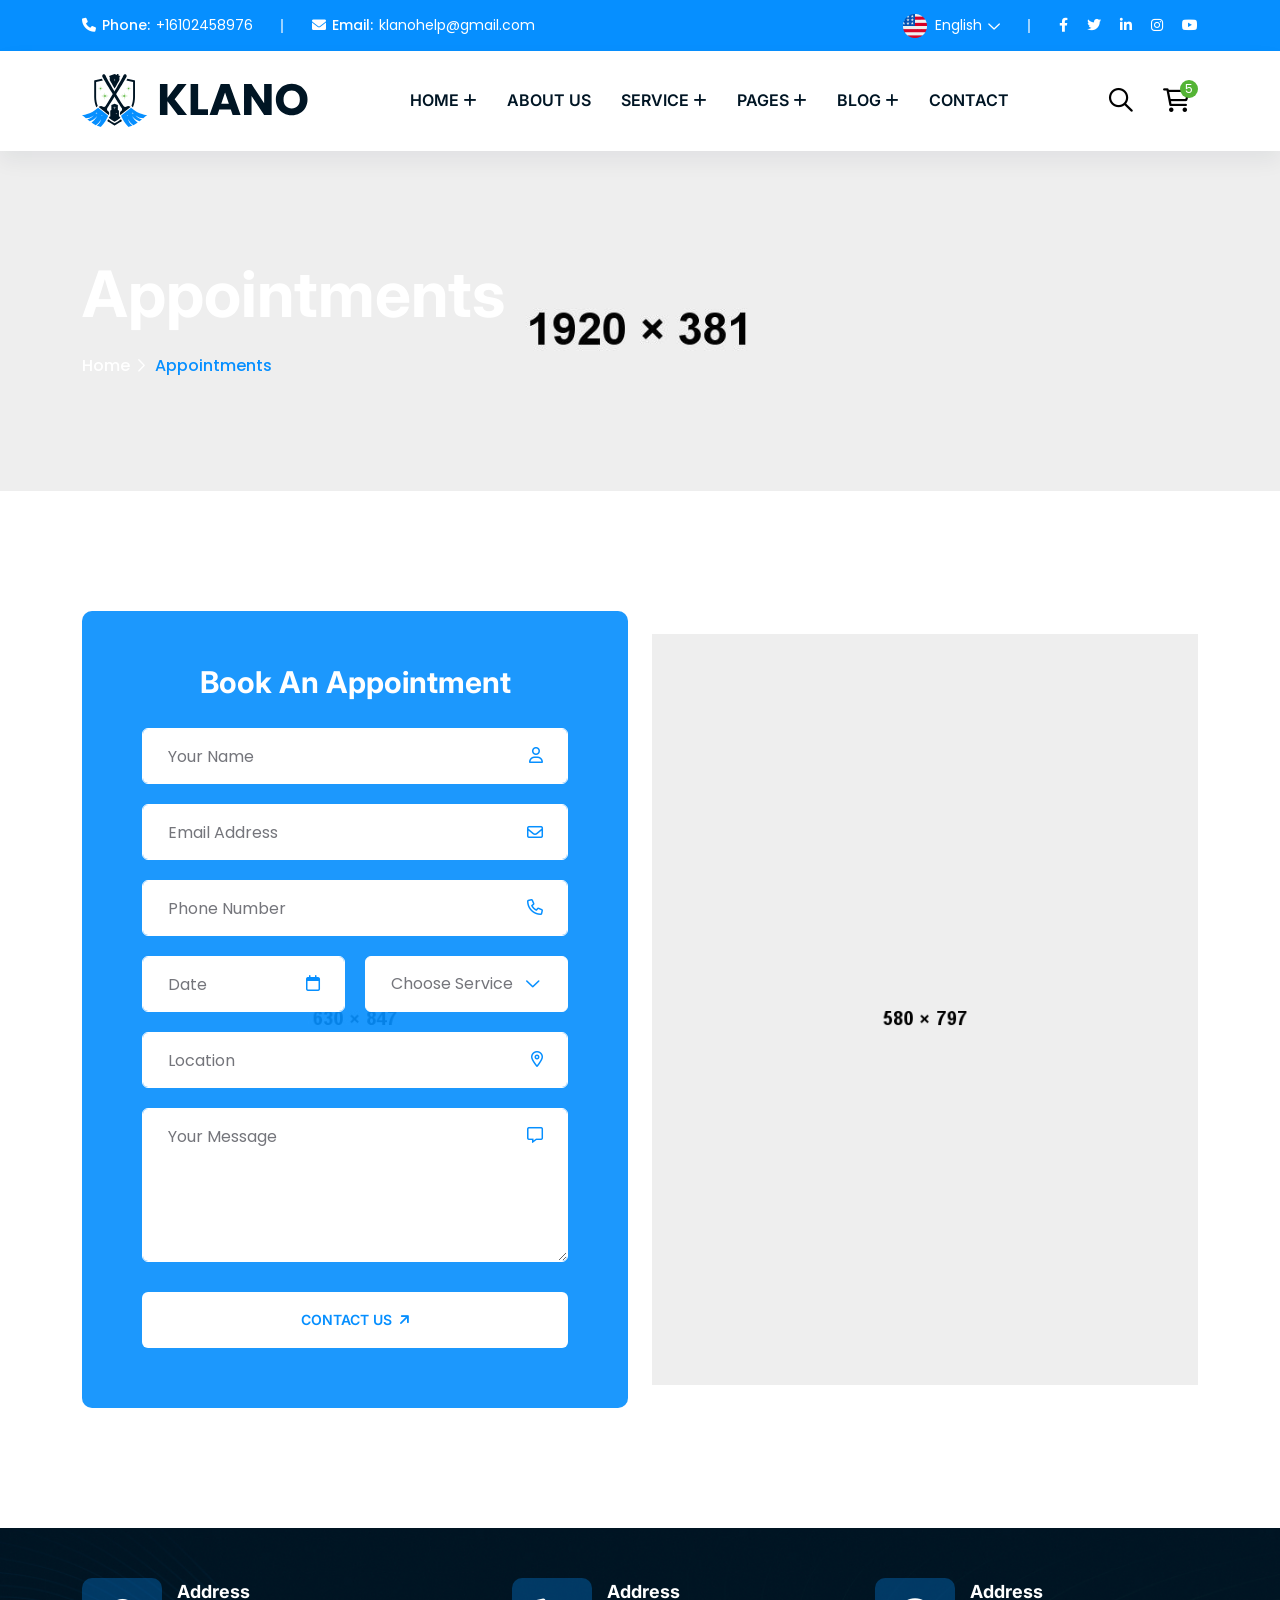
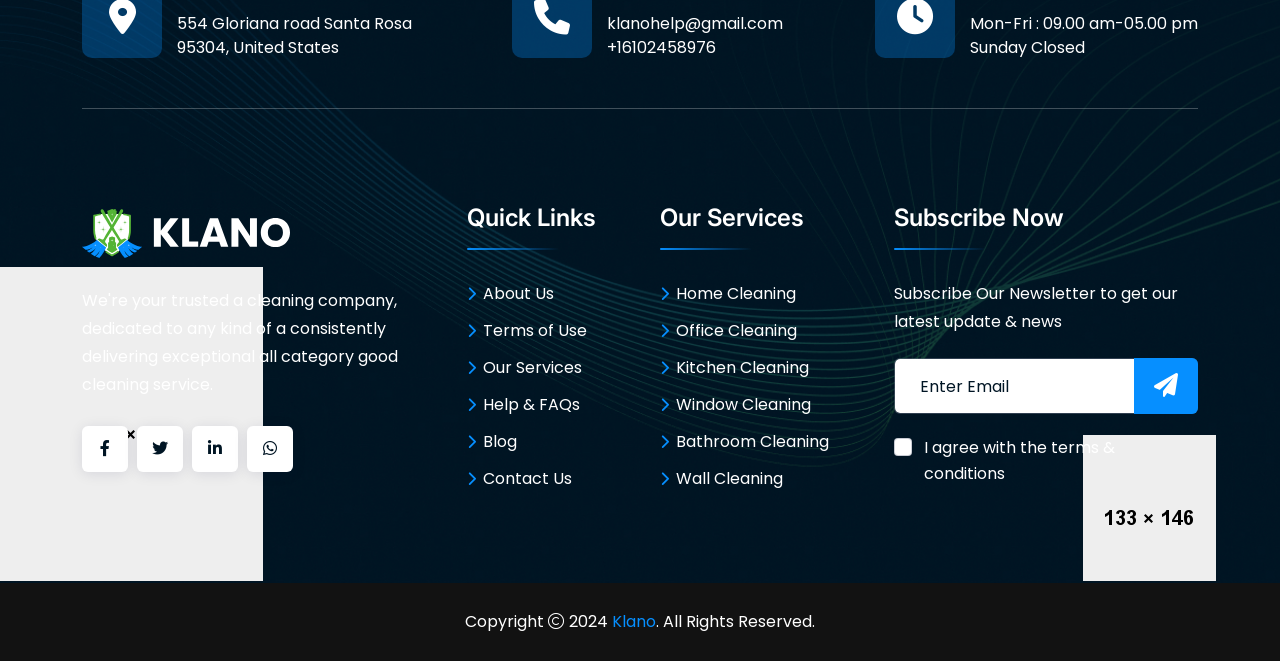
<file: appointment.html>
<!doctype html>
<html class="no-js" lang="zxx">

<head>
    <meta charset="utf-8">
    <meta http-equiv="x-ua-compatible" content="ie=edge">
    <title>Klano - Cleaning Services HTML Template - Appointments</title>
    <meta name="author" content="Klano">
    <meta name="description" content="Klano - Cleaning Services HTML Template">
    <meta name="keywords" content="Klano - Cleaning Services HTML Template">
    <meta name="robots" content="INDEX,FOLLOW">

    <!-- Mobile Specific Metas -->
    <meta name="viewport" content="width=device-width, initial-scale=1, shrink-to-fit=no">

    <!-- Favicons - Place favicon.ico in the root directory -->
    <link rel="apple-touch-icon" sizes="57x57" href="assets/img/favicons/apple-icon-57x57.png">
    <link rel="apple-touch-icon" sizes="60x60" href="assets/img/favicons/apple-icon-60x60.png">
    <link rel="apple-touch-icon" sizes="72x72" href="assets/img/favicons/apple-icon-72x72.png">
    <link rel="apple-touch-icon" sizes="76x76" href="assets/img/favicons/apple-icon-76x76.png">
    <link rel="apple-touch-icon" sizes="114x114" href="assets/img/favicons/apple-icon-114x114.png">
    <link rel="apple-touch-icon" sizes="120x120" href="assets/img/favicons/apple-icon-120x120.png">
    <link rel="apple-touch-icon" sizes="144x144" href="assets/img/favicons/apple-icon-144x144.png">
    <link rel="apple-touch-icon" sizes="152x152" href="assets/img/favicons/apple-icon-152x152.png">
    <link rel="apple-touch-icon" sizes="180x180" href="assets/img/favicons/apple-icon-180x180.png">
    <link rel="icon" type="image/png" sizes="192x192" href="assets/img/favicons/android-icon-192x192.png">
    <link rel="icon" type="image/png" sizes="32x32" href="assets/img/favicons/favicon-32x32.png">
    <link rel="icon" type="image/png" sizes="96x96" href="assets/img/favicons/favicon-96x96.png">
    <link rel="icon" type="image/png" sizes="16x16" href="assets/img/favicons/favicon-16x16.png">
    <link rel="manifest" href="assets/img/favicons/manifest.json">
    <meta name="msapplication-TileColor" content="#ffffff">
    <meta name="msapplication-TileImage" content="assets/img/favicons/ms-icon-144x144.png">
    <meta name="theme-color" content="#ffffff">

    <!--==============================
	  Google Fonts
	============================== -->
    <link rel="preconnect" href="https://fonts.googleapis.com">
    <link rel="preconnect" href="https://fonts.gstatic.com" crossorigin>
    <link href="https://fonts.googleapis.com/css2?family=Inter:wght@300;400;500;600;700;800;900&family=Poppins:wght@300;400;500;600;700;800&display=swap" rel="stylesheet">

    <!--==============================
	    All CSS File
	============================== -->
    <!-- Bootstrap -->
    <link rel="stylesheet" href="assets/css/bootstrap.min.css">
    <!-- Fontawesome Icon -->
    <link rel="stylesheet" href="assets/css/fontawesome.min.css">
    <!-- Magnific Popup -->
    <link rel="stylesheet" href="assets/css/magnific-popup.min.css">
    <!-- Swiper Js -->
    <link rel="stylesheet" href="assets/css/swiper-bundle.min.css">
    <!-- datetimepicker -->
    <link rel="stylesheet" href="assets/css/jquery.datetimepicker.min.css">
    <!-- Theme Custom CSS -->
    <link rel="stylesheet" href="assets/css/style.css">

</head>

<body>

    <!--[if lte IE 9]>
    	<p class="browserupgrade">You are using an <strong>outdated</strong> browser. Please <a href="https://browsehappy.com/">upgrade your browser</a> to improve your experience and security.</p>
  	<![endif]-->


    <!--********************************
   		Code Start From Here 
	******************************** -->

    <!--==============================
    Preloader
==============================-->
    <div class="preloader ">
        <button class="th-btn preloaderCls">Cancel Preloader </button>
        <div class="preloader-inner">
            <div class="loader"></div>
        </div>
    </div><!--==============================
    Sidemenu
============================== -->
    <div class="sidemenu-wrapper sidemenu-cart ">
        <div class="sidemenu-content">
            <button class="closeButton sideMenuCls"><i class="far fa-times"></i></button>
            <div class="widget woocommerce widget_shopping_cart">
                <h3 class="widget_title">Shopping cart</h3>
                <div class="widget_shopping_cart_content">
                    <ul class="woocommerce-mini-cart cart_list product_list_widget ">
                        <li class="woocommerce-mini-cart-item mini_cart_item">
                            <a href="#" class="remove remove_from_cart_button"><i class="far fa-times"></i></a>
                            <a href="#"><img src="assets/img/product/product_thumb_1_1.jpg" alt="Cart Image">Bacteria Spray Cleaner</a>
                            <span class="quantity">1 ×
                                <span class="woocommerce-Price-amount amount">
                                    <span class="woocommerce-Price-currencySymbol">$</span>940.00</span>
                            </span>
                        </li>
                        <li class="woocommerce-mini-cart-item mini_cart_item">
                            <a href="#" class="remove remove_from_cart_button"><i class="far fa-times"></i></a>
                            <a href="#"><img src="assets/img/product/product_thumb_1_2.jpg" alt="Cart Image">Antibacterial Liquid</a>
                            <span class="quantity">1 ×
                                <span class="woocommerce-Price-amount amount">
                                    <span class="woocommerce-Price-currencySymbol">$</span>899.00</span>
                            </span>
                        </li>
                        <li class="woocommerce-mini-cart-item mini_cart_item">
                            <a href="#" class="remove remove_from_cart_button"><i class="far fa-times"></i></a>
                            <a href="#"><img src="assets/img/product/product_thumb_1_3.jpg" alt="Cart Image">Scouring Pads Spong</a>
                            <span class="quantity">1 ×
                                <span class="woocommerce-Price-amount amount">
                                    <span class="woocommerce-Price-currencySymbol">$</span>756.00</span>
                            </span>
                        </li>
                        <li class="woocommerce-mini-cart-item mini_cart_item">
                            <a href="#" class="remove remove_from_cart_button"><i class="far fa-times"></i></a>
                            <a href="#"><img src="assets/img/product/product_thumb_1_4.jpg" alt="Cart Image">Floor Polish Mechine</a>
                            <span class="quantity">1 ×
                                <span class="woocommerce-Price-amount amount">
                                    <span class="woocommerce-Price-currencySymbol">$</span>723.00</span>
                            </span>
                        </li>
                        <li class="woocommerce-mini-cart-item mini_cart_item">
                            <a href="#" class="remove remove_from_cart_button"><i class="far fa-times"></i></a>
                            <a href="#"><img src="assets/img/product/product_thumb_1_5.jpg" alt="Cart Image">Magic Detargent</a>
                            <span class="quantity">1 ×
                                <span class="woocommerce-Price-amount amount">
                                    <span class="woocommerce-Price-currencySymbol">$</span>1080.00</span>
                            </span>
                        </li>
                    </ul>
                    <p class="woocommerce-mini-cart__total total">
                        <strong>Subtotal:</strong>
                        <span class="woocommerce-Price-amount amount">
                            <span class="woocommerce-Price-currencySymbol">$</span>4398.00</span>
                    </p>
                    <p class="woocommerce-mini-cart__buttons buttons">
                        <a href="cart.html" class="th-btn wc-forward">View cart</a>
                        <a href="checkout.html" class="th-btn checkout wc-forward">Checkout</a>
                    </p>
                </div>
            </div>
        </div>
    </div>
    <div class="popup-search-box d-none d-lg-block">
        <button class="searchClose"><i class="fal fa-times"></i></button>
        <form action="#">
            <input type="text" placeholder="What are you looking for?">
            <button type="submit"><i class="fal fa-search"></i></button>
        </form>
    </div>
    <!--==============================
    Mobile Menu
  ============================== -->
    <div class="th-menu-wrapper">
        <div class="th-menu-area text-center">
            <button class="th-menu-toggle"><i class="fal fa-times"></i></button>
            <div class="mobile-logo">
                <a href="home-house-cleaner.html"><img src="assets/img/logo.svg" alt="Klano"></a>
            </div>
            <div class="th-mobile-menu">
                <ul>
                    <li class="menu-item-has-children">
                        <a href="home-house-cleaner.html">Home</a>
                        <ul class="sub-menu">
                            <li><a href="home-house-cleaner.html">House Cleaner</a></li>
                            <li><a href="home-cleaning-service.html">Cleaning Service</a></li>
                        </ul>
                    </li>
                    <li><a href="about.html">About Us</a></li>
                    <li class="menu-item-has-children">
                        <a href="#">Service</a>
                        <ul class="sub-menu">
                            <li><a href="service.html">Service</a></li>
                            <li><a href="service-details.html">Service Details</a></li>
                        </ul>
                    </li>
                    <li class="menu-item-has-children">
                        <a href="#">Pages</a>
                        <ul class="sub-menu">
                            <li class="menu-item-has-children">
                                <a href="#">Shop</a>
                                <ul class="sub-menu">
                                    <li><a href="shop.html">Shop</a></li>
                                    <li><a href="shop-details.html">Shop Details</a></li>
                                    <li><a href="cart.html">Cart Page</a></li>
                                    <li><a href="checkout.html">Checkout</a></li>
                                    <li><a href="wishlist.html">Wishlist</a></li>
                                </ul>
                            </li>
                            <li><a href="team.html">Team</a></li>
                            <li><a href="team-details.html">Team Details</a></li>
                            <li><a href="gallery.html">Project Gallery</a></li>
                            <li><a href="project-details.html">Project Details</a></li>
                            <li><a href="appointment.html">Appointments</a></li>
                            <li><a href="faq.html">Faq Page</a></li>
                            <li><a href="pricing.html">Pricing Plan</a></li>
                            <li><a href="error.html">Error Page</a></li>
                        </ul>
                    </li>
                    <li class="menu-item-has-children">
                        <a href="#">Blog</a>
                        <ul class="sub-menu">
                            <li><a href="blog.html">Blog</a></li>
                            <li><a href="blog-details.html">Blog Details</a></li>
                        </ul>
                    </li>
                    <li>
                        <a href="contact.html">Contact</a>
                    </li>
                </ul>
            </div>
        </div>
    </div>
    <!--==============================
	Header Area
==============================-->
    <header class="th-header header-layout1">
        <div class="header-top">
            <div class="container">
                <div class="row justify-content-center justify-content-lg-between align-items-center gy-2">
                    <div class="col-auto d-none d-lg-block">
                        <div class="header-links">
                            <ul>
                                <li class="d-none d-sm-inline-block"><i class="fas fa-phone"></i><b>Phone:</b><a href="tel:+16102458976">+16102458976</a></li>
                                <li class="d-none d-sm-inline-block"><i class="fas fa-envelope"></i><b>Email:</b><a href="mailto:klanohelp@gmail.com">klanohelp@gmail.com</a></li>
                            </ul>
                        </div>
                    </div>
                    <div class="col-auto">
                        <div class="header-links">
                            <ul>
                                <li class="d-none d-md-inline-block">
                                    <div class="dropdown-link">
                                        <a class="dropdown-toggle" href="#" role="button" id="dropdownMenuLink1" data-bs-toggle="dropdown" aria-expanded="true"><img src="assets/img/icon/english.png" alt="icon"> English</a>
                                        <ul class="dropdown-menu" aria-labelledby="dropdownMenuLink1">
                                            <li>
                                                <a href="#">German</a>
                                                <a href="#">French</a>
                                                <a href="#">Italian</a>
                                                <a href="#">Latvian</a>
                                            </li>
                                        </ul>
                                    </div>
                                </li>
                                <li>
                                    <div class="social-links">
                                        <a href="https://www.facebook.com/"><i class="fab fa-facebook-f"></i></a>
                                        <a href="https://www.twitter.com/"><i class="fab fa-twitter"></i></a>
                                        <a href="https://www.linkedin.com/"><i class="fab fa-linkedin-in"></i></a>
                                        <a href="https://www.instagram.com/"><i class="fab fa-instagram"></i></a>
                                        <a href="https://www.youtube.com/"><i class="fab fa-youtube"></i></a>
                                    </div>
                                </li>
                            </ul>
                        </div>
                    </div>
                </div>
            </div>
        </div>
        <div class="sticky-wrapper">
            <!-- Main Menu Area -->
            <div class="menu-area">
                <div class="container">
                    <div class="row align-items-center justify-content-between">
                        <div class="col-auto">
                            <div class="header-logo">
                                <a href="home-house-cleaner.html"><img src="assets/img/logo.svg" alt="Klano"></a>
                            </div>
                        </div>
                        <div class="col-auto d-none d-lg-inline-block">
                            <nav class="main-menu d-none d-lg-inline-block">
                                <ul>
                                    <li class="menu-item-has-children">
                                        <a href="home-house-cleaner.html">Home</a>
                                        <ul class="sub-menu">
                                            <li><a href="home-house-cleaner.html">House Cleaner</a></li>
                                            <li><a href="home-cleaning-service.html">Cleaning Service</a></li>
                                        </ul>
                                    </li>
                                    <li><a href="about.html">About Us</a></li>
                                    <li class="menu-item-has-children">
                                        <a href="#">Service</a>
                                        <ul class="sub-menu">
                                            <li><a href="service.html">Service</a></li>
                                            <li><a href="service-details.html">Service Details</a></li>
                                        </ul>
                                    </li>
                                    <li class="menu-item-has-children">
                                        <a href="#">Pages</a>
                                        <ul class="sub-menu">
                                            <li class="menu-item-has-children">
                                                <a href="#">Shop</a>
                                                <ul class="sub-menu">
                                                    <li><a href="shop.html">Shop</a></li>
                                                    <li><a href="shop-details.html">Shop Details</a></li>
                                                    <li><a href="cart.html">Cart Page</a></li>
                                                    <li><a href="checkout.html">Checkout</a></li>
                                                    <li><a href="wishlist.html">Wishlist</a></li>
                                                </ul>
                                            </li>
                                            <li><a href="team.html">Team</a></li>
                                            <li><a href="team-details.html">Team Details</a></li>
                                            <li><a href="gallery.html">Project Gallery</a></li>
                                            <li><a href="project-details.html">Project Details</a></li>
                                            <li><a href="appointment.html">Appointments</a></li>
                                            <li><a href="faq.html">Faq Page</a></li>
                                            <li><a href="pricing.html">Pricing Plan</a></li>
                                            <li><a href="error.html">Error Page</a></li>
                                        </ul>
                                    </li>
                                    <li class="menu-item-has-children">
                                        <a href="#">Blog</a>
                                        <ul class="sub-menu">
                                            <li><a href="blog.html">Blog</a></li>
                                            <li><a href="blog-details.html">Blog Details</a></li>
                                        </ul>
                                    </li>
                                    <li>
                                        <a href="contact.html">Contact</a>
                                    </li>
                                </ul>
                            </nav>
                        </div>
                        <div class="col-auto">
                            <div class="header-button">
                                <button type="button" class="simple-icon searchBoxToggler d-none d-xl-inline-block"><i class="far fa-search"></i></button>
                                <button type="button" class="simple-icon sideMenuCart">
                                    <span class="badge">5</span>
                                    <i class="far fa-cart-shopping"></i>
                                </button>
                                <a href="contact.html" class="th-btn">Contact Us<i class="fas fa-arrow-up-right ms-2"></i></a>
                                <button type="button" class="th-menu-toggle d-block d-lg-none"><i class="far fa-bars"></i></button>
                            </div>
                        </div>
                    </div>
                </div>
            </div>
        </div>
    </header>
    <!--==============================
    Breadcumb
============================== -->
    <div class="breadcumb-wrapper " data-bg-src="assets/img/bg/breadcumb-bg.jpg">
        <div class="container">
            <div class="breadcumb-content">
                <h1 class="breadcumb-title">Appointments</h1>
                <ul class="breadcumb-menu">
                    <li><a href="home-house-cleaner.html">Home</a></li>
                    <li>Appointments</li>
                </ul>
            </div>
        </div>
    </div>
    <!--==============================
Appointment Area   
==============================-->
    <div class="space">
        <div class="container">
            <div class="row align-items-center">
                <div class="col-xl-6">
                    <form action="mail.php" method="POST" class="contact-form input-white" data-bg-src="assets/img/bg/appointment_bg_1.jpg" data-overlay="theme" data-opacity="9">
                        <h4 class="form-title">Book An Appointment</h4>
                        <div class="row">
                            <div class="form-group col-12">
                                <input type="text" class="form-control" name="name" id="name" placeholder="Your Name">
                                <i class="far fa-user"></i>
                            </div>
                            <div class="form-group col-12">
                                <input type="email" class="form-control" name="email" id="email" placeholder="Email Address">
                                <i class="far fa-envelope"></i>
                            </div>
                            <div class="form-group col-12">
                                <input type="tel" class="form-control" name="number" id="number" placeholder="Phone Number">
                                <i class="far fa-phone"></i>
                            </div>
                            <div class="form-group col-sm-6">
                                <input type="text" class="date-pick form-control" name="date" id="date-pick" placeholder="Date">
                                <i class="far fa-calendar"></i>
                            </div>
                            <div class="form-group col-sm-6">
                                <select name="subject" id="subject" class="form-select">
                                    <option value="" disabled selected hidden>Choose Service</option>
                                    <option value="Home Cleaning">Home Cleaning</option>
                                    <option value="Window Cleaning">Window Cleaning</option>
                                    <option value="Bathroom Cleaning">Bathroom Cleaning</option>
                                    <option value="Office Cleaning">Office Cleaning</option>
                                </select>
                                <i class="far fa-chevron-down"></i>
                            </div>
                            <div class="form-group col-12">
                                <input type="text" class="form-control" name="location" id="location" placeholder="Location">
                                <i class="far fa-location-dot"></i>
                            </div>
                            <div class="form-group col-12">
                                <textarea name="message" id="message" cols="30" rows="3" class="form-control" placeholder="Your Message"></textarea>
                                <i class="far fa-message"></i>
                            </div>
                            <div class="form-btn col-12 text-center">
                                <button class="th-btn btn-fw">Contact Us<i class="fas fa-arrow-up-right ms-2"></i></button>
                            </div>
                        </div>
                        <p class="form-messages mb-0 mt-3"></p>
                    </form>
                </div>
                <div class="col-xl-6">
                    <div class="contact-form-img">
                        <img src="assets/img/normal/clean_vector_1.png" alt="vector">
                    </div>
                </div>
            </div>
        </div>
    </div>

    <!--==============================
	Footer Area
==============================-->
    <footer class="footer-wrapper footer-layout1" data-bg-src="assets/img/bg/footer_bg_1.jpg">
        <div class="shape-mockup movingX d-none d-xl-block" data-bottom="80px" data-left="0%"><img src="assets/img/shape/footer_shape_1.png" alt="shape"></div>
        <div class="shape-mockup moving d-none d-xl-block" data-bottom="80px" data-right="5%"><img src="assets/img/shape/footer_shape_2.png" alt="shape"></div>
        <div class="container">
            <div class="footer-top-wrap">
                <div class="row gy-4 justify-content-between">
                    <div class="col-auto">
                        <div class="footer-contact">
                            <div class="box-icon">
                                <i class="fa-solid fa-location-dot"></i>
                            </div>
                            <div class="box-content">
                                <h3 class="box-title">Address</h3>
                                <p class="box-text">554 Gloriana road Santa Rosa 95304, United States</p>
                            </div>
                        </div>
                    </div>
                    <div class="col-auto">
                        <div class="footer-contact">
                            <div class="box-icon">
                                <i class="fa-solid fa-phone"></i>
                            </div>
                            <div class="box-content">
                                <h3 class="box-title">Address</h3>
                                <p class="box-text">
                                    <a href="mailto:">klanohelp@gmail.com</a>
                                    <a href="tel:+16102458976">+16102458976</a>
                                </p>
                            </div>
                        </div>
                    </div>
                    <div class="col-auto">
                        <div class="footer-contact">
                            <div class="box-icon">
                                <i class="fa-solid fa-clock"></i>
                            </div>
                            <div class="box-content">
                                <h3 class="box-title">Address</h3>
                                <p class="box-text">Mon-Fri : 09.00 am-05.00 pm <br> Sunday Closed</p>
                            </div>
                        </div>
                    </div>
                </div>
            </div>
        </div>
        <div class="widget-area">
            <div class="container">
                <div class="row justify-content-between">
                    <div class="col-md-6 col-xl-auto">
                        <div class="widget footer-widget">
                            <div class="th-widget-about">
                                <div class="about-logo">
                                    <a href="home-house-cleaner.html"><img src="assets/img/logo-footer.svg" alt="Klano"></a>
                                </div>
                                <p class="about-text">We're your trusted a cleaning company, dedicated to any kind of a consistently delivering exceptional all category good cleaning service.</p>
                                <div class="th-social">
                                    <a href="https://www.facebook.com/"><i class="fab fa-facebook-f"></i></a>
                                    <a href="https://www.twitter.com/"><i class="fab fa-twitter"></i></a>
                                    <a href="https://www.linkedin.com/"><i class="fab fa-linkedin-in"></i></a>
                                    <a href="https://www.whatsapp.com/"><i class="fab fa-whatsapp"></i></a>
                                </div>
                            </div>
                        </div>
                    </div>
                    <div class="col-md-6 col-xl-auto">
                        <div class="widget widget_nav_menu footer-widget">
                            <h3 class="widget_title">Quick Links</h3>
                            <div class="menu-all-pages-container">
                                <ul class="menu">
                                    <li><a href="about.html">About Us</a></li>
                                    <li><a href="about.html">Terms of Use</a></li>
                                    <li><a href="service.html">Our Services</a></li>
                                    <li><a href="faq.html">Help & FAQs</a></li>
                                    <li><a href="blog.html">Blog</a></li>
                                    <li><a href="contact.html">Contact Us</a></li>
                                </ul>
                            </div>
                        </div>
                    </div>
                    <div class="col-md-6 col-xl-auto">
                        <div class="widget widget_nav_menu footer-widget">
                            <h3 class="widget_title">Our Services</h3>
                            <div class="menu-all-pages-container">
                                <ul class="menu">
                                    <li><a href="service-details.html">Home Cleaning</a></li>
                                    <li><a href="service-details.html">Office Cleaning</a></li>
                                    <li><a href="service-details.html">Kitchen Cleaning</a></li>
                                    <li><a href="service-details.html">Window Cleaning</a></li>
                                    <li><a href="service-details.html">Bathroom Cleaning</a></li>
                                    <li><a href="service-details.html">Wall Cleaning</a></li>
                                </ul>
                            </div>
                        </div>
                    </div>
                    <div class="col-md-6 col-xl-auto">
                        <div class="widget footer-widget">
                            <h3 class="widget_title">Subscribe Now </h3>
                            <div class="newsletter-widget">
                                <p class="footer-text">Subscribe Our Newsletter to get our latest update & news</p>
                                <form action="#" class="newsletter-form">
                                    <div class="form-group">
                                        <input class="form-control" type="email" placeholder="Enter Email" required="">
                                    </div>
                                    <button type="submit" class="simple-icon"><i class="fa-solid fa-paper-plane"></i></button>
                                </form>
                                <div class="form-group">
                                    <input type="checkbox" id="checkbox" name="checkbox">
                                    <label for="checkbox">I agree with the terms & conditions</label>
                                </div>
                            </div>
                        </div>
                    </div>
                </div>
            </div>
        </div>
        <div class="copyright-wrap">
            <div class="container text-center">
                <p class="copyright-text">Copyright <i class="fal fa-copyright"></i> 2024 <a href="home-house-cleaner.html">Klano</a>. All Rights Reserved.</p>
            </div>
        </div>
    </footer>

    <!--********************************
		Code End Here 
	******************************** -->

    <!-- Scroll To Top -->
    <div class="scroll-top">
        <svg class="progress-circle svg-content" width="100%" height="100%" viewBox="-1 -1 102 102">
            <path d="M50,1 a49,49 0 0,1 0,98 a49,49 0 0,1 0,-98" style="transition: stroke-dashoffset 10ms linear 0s; stroke-dasharray: 307.919, 307.919; stroke-dashoffset: 307.919;"></path>
        </svg>
    </div>

    <!--==============================
    All Js File
============================== -->
    <!-- Jquery -->
    <script src="assets/js/vendor/jquery-3.7.1.min.js"></script>
    <!-- Swiper Js -->
    <script src="assets/js/swiper-bundle.min.js"></script>
    <!-- Bootstrap -->
    <script src="assets/js/bootstrap.min.js"></script>
    <!-- Magnific Popup -->
    <script src="assets/js/jquery.magnific-popup.min.js"></script>
    <!-- Counter Up -->
    <script src="assets/js/jquery.counterup.min.js"></script>
    <!-- Circle Progress -->
    <script src="assets/js/circle-progress.js"></script>
    <!-- datetimepicker -->
    <script src="assets/js/jquery.datetimepicker.min.js"></script>
    <!-- Range Slider -->
    <script src="assets/js/jquery-ui.min.js"></script>
    <!-- Isotope Filter -->
    <script src="assets/js/imagesloaded.pkgd.min.js"></script>
    <script src="assets/js/isotope.pkgd.min.js"></script>

    <!-- Main Js File -->
    <script src="assets/js/main.js"></script>
</body>

</html>
</file>
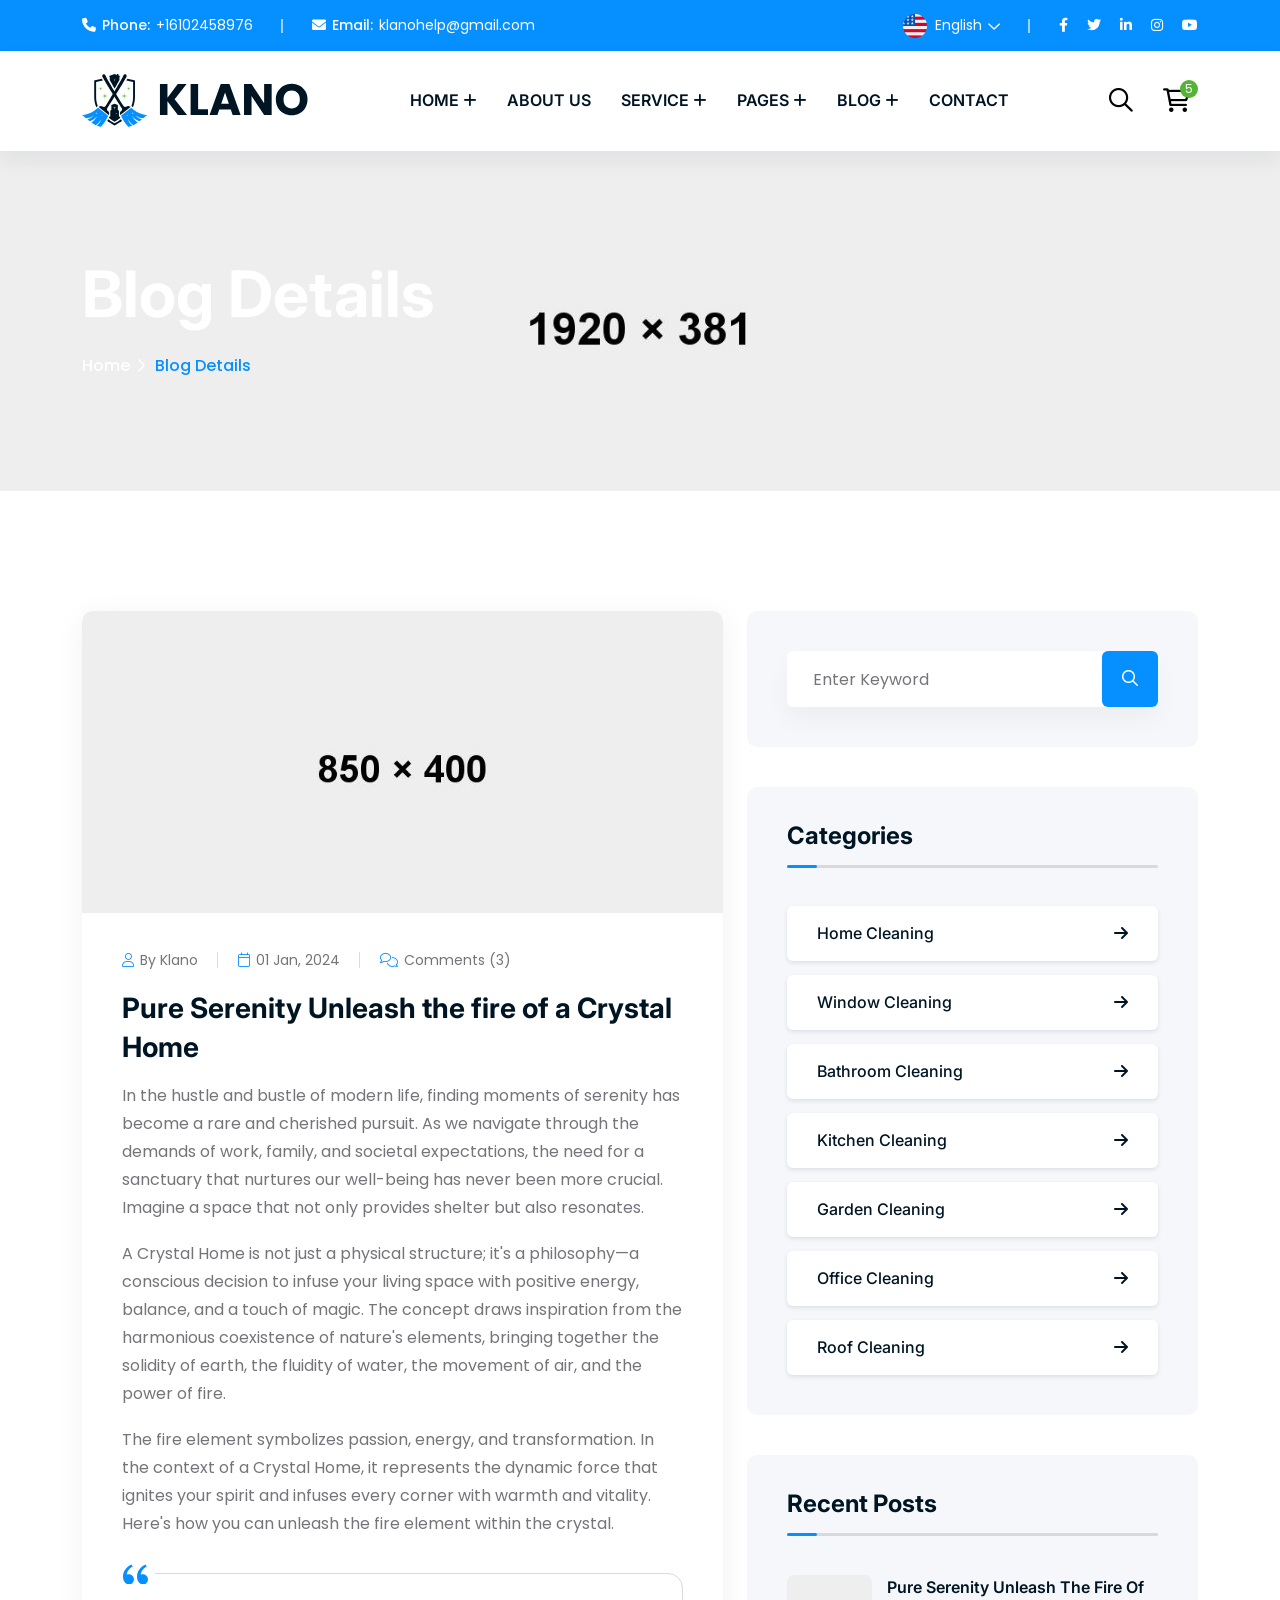
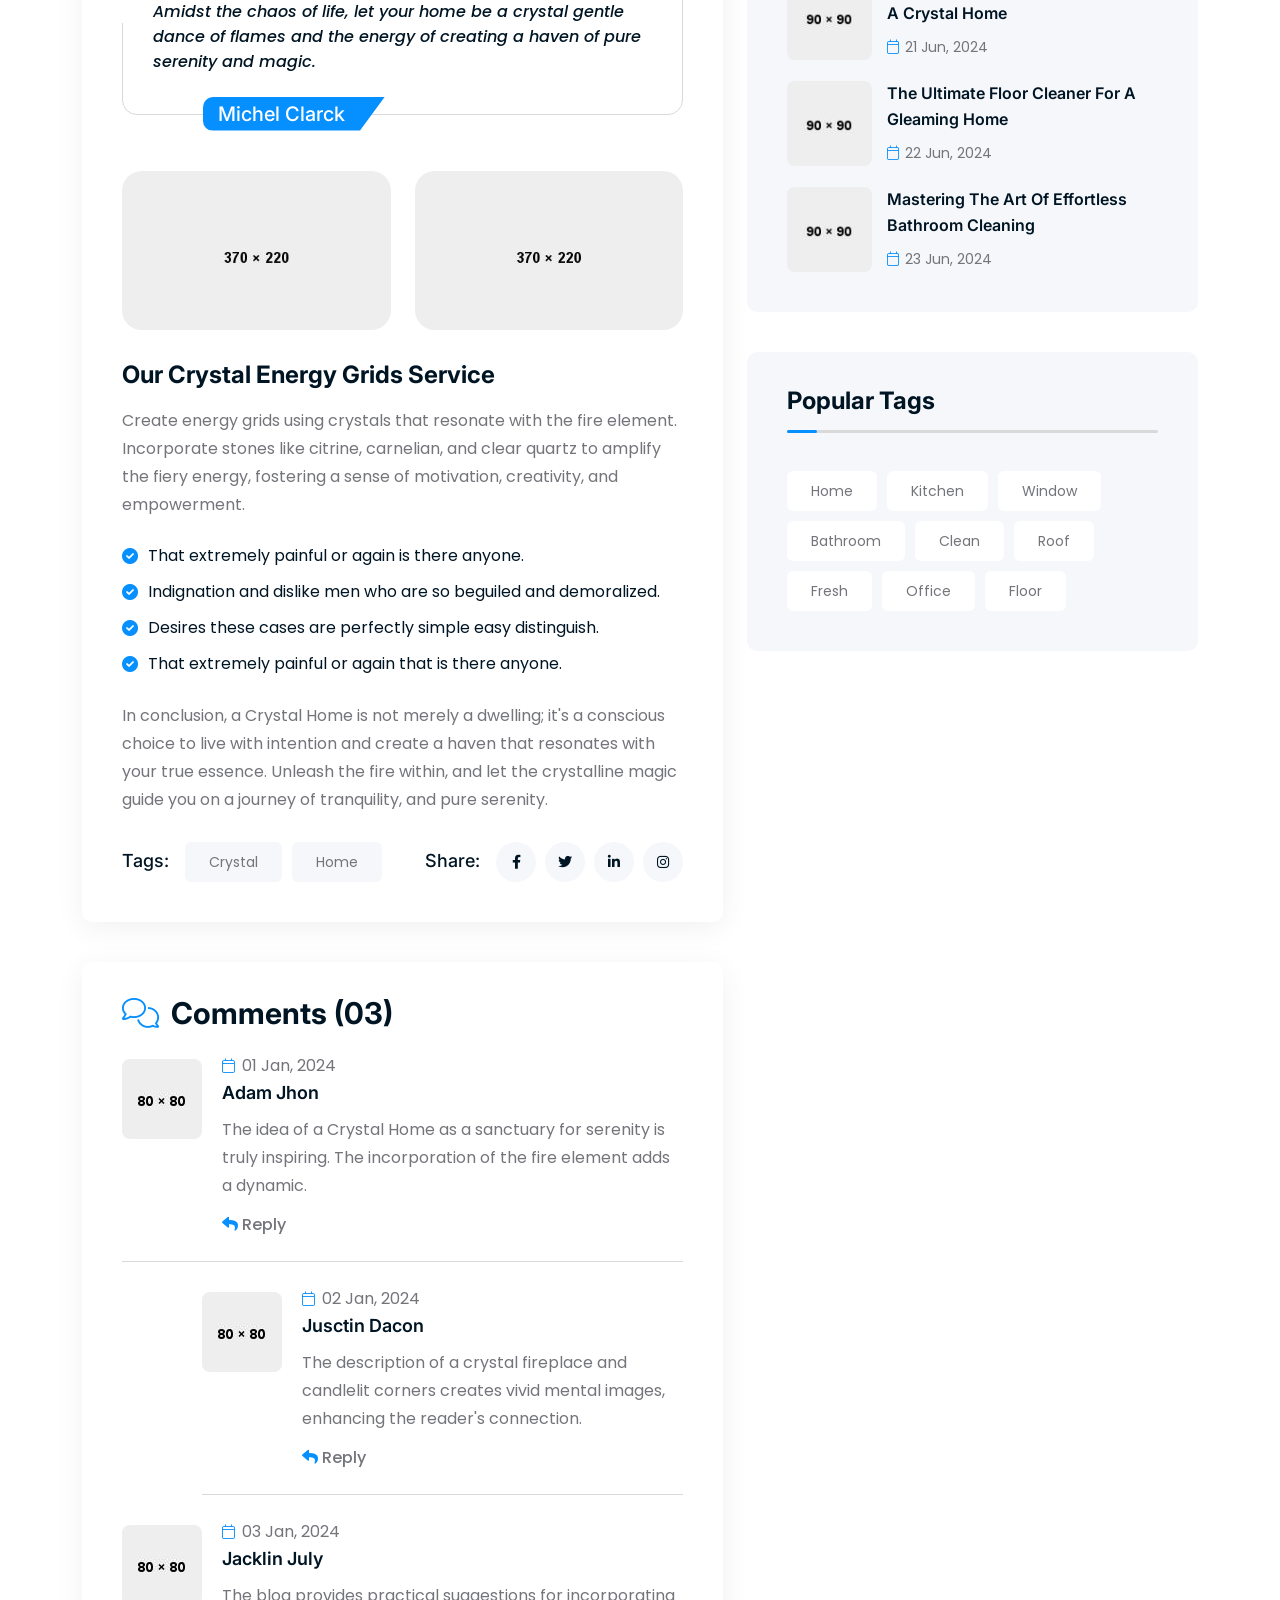
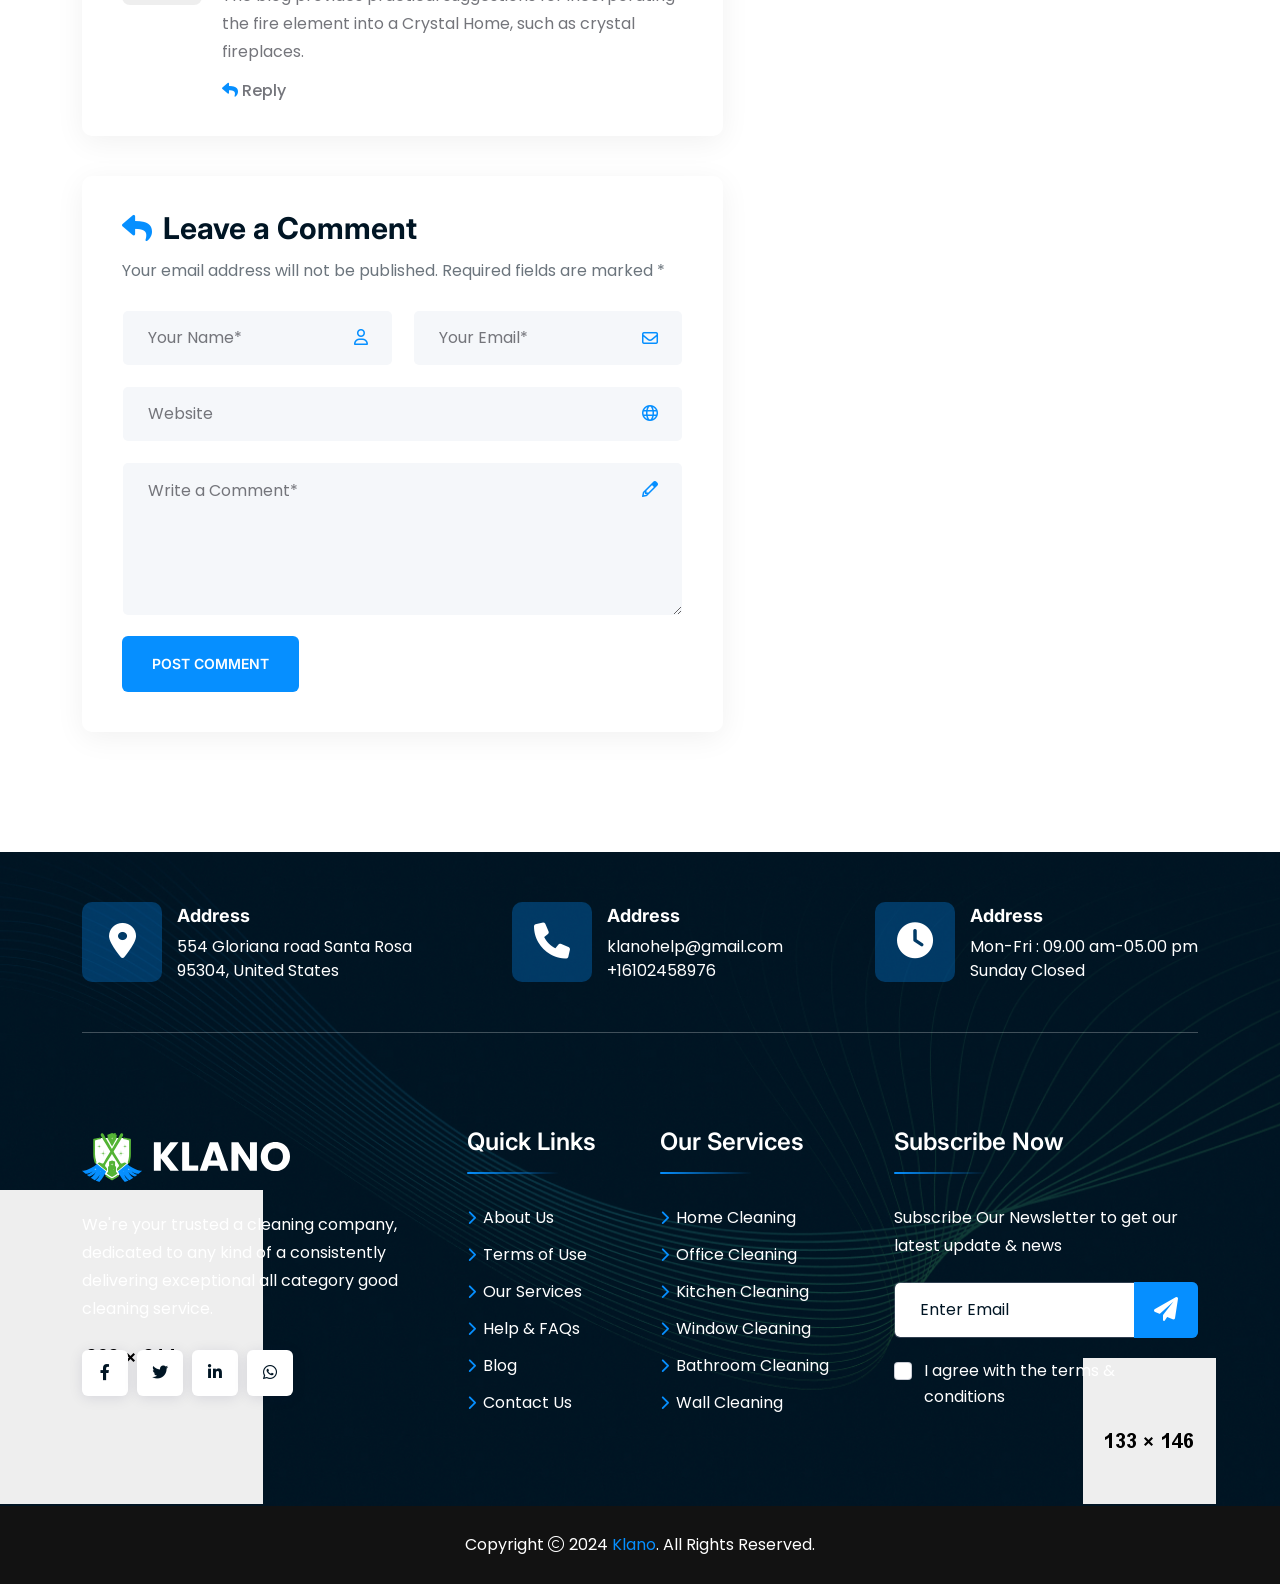
<file: blog-details.html>
<!doctype html>
<html class="no-js" lang="zxx">

<head>
    <meta charset="utf-8">
    <meta http-equiv="x-ua-compatible" content="ie=edge">
    <title>Klano - Cleaning Services HTML Template - Blog Details</title>
    <meta name="author" content="Klano">
    <meta name="description" content="Klano - Cleaning Services HTML Template">
    <meta name="keywords" content="Klano - Cleaning Services HTML Template">
    <meta name="robots" content="INDEX,FOLLOW">

    <!-- Mobile Specific Metas -->
    <meta name="viewport" content="width=device-width, initial-scale=1, shrink-to-fit=no">

    <!-- Favicons - Place favicon.ico in the root directory -->
    <link rel="apple-touch-icon" sizes="57x57" href="assets/img/favicons/apple-icon-57x57.png">
    <link rel="apple-touch-icon" sizes="60x60" href="assets/img/favicons/apple-icon-60x60.png">
    <link rel="apple-touch-icon" sizes="72x72" href="assets/img/favicons/apple-icon-72x72.png">
    <link rel="apple-touch-icon" sizes="76x76" href="assets/img/favicons/apple-icon-76x76.png">
    <link rel="apple-touch-icon" sizes="114x114" href="assets/img/favicons/apple-icon-114x114.png">
    <link rel="apple-touch-icon" sizes="120x120" href="assets/img/favicons/apple-icon-120x120.png">
    <link rel="apple-touch-icon" sizes="144x144" href="assets/img/favicons/apple-icon-144x144.png">
    <link rel="apple-touch-icon" sizes="152x152" href="assets/img/favicons/apple-icon-152x152.png">
    <link rel="apple-touch-icon" sizes="180x180" href="assets/img/favicons/apple-icon-180x180.png">
    <link rel="icon" type="image/png" sizes="192x192" href="assets/img/favicons/android-icon-192x192.png">
    <link rel="icon" type="image/png" sizes="32x32" href="assets/img/favicons/favicon-32x32.png">
    <link rel="icon" type="image/png" sizes="96x96" href="assets/img/favicons/favicon-96x96.png">
    <link rel="icon" type="image/png" sizes="16x16" href="assets/img/favicons/favicon-16x16.png">
    <link rel="manifest" href="assets/img/favicons/manifest.json">
    <meta name="msapplication-TileColor" content="#ffffff">
    <meta name="msapplication-TileImage" content="assets/img/favicons/ms-icon-144x144.png">
    <meta name="theme-color" content="#ffffff">

    <!--==============================
	  Google Fonts
	============================== -->
    <link rel="preconnect" href="https://fonts.googleapis.com">
    <link rel="preconnect" href="https://fonts.gstatic.com" crossorigin>
    <link href="https://fonts.googleapis.com/css2?family=Inter:wght@300;400;500;600;700;800;900&family=Poppins:wght@300;400;500;600;700;800&display=swap" rel="stylesheet">

    <!--==============================
	    All CSS File
	============================== -->
    <!-- Bootstrap -->
    <link rel="stylesheet" href="assets/css/bootstrap.min.css">
    <!-- Fontawesome Icon -->
    <link rel="stylesheet" href="assets/css/fontawesome.min.css">
    <!-- Magnific Popup -->
    <link rel="stylesheet" href="assets/css/magnific-popup.min.css">
    <!-- Swiper Js -->
    <link rel="stylesheet" href="assets/css/swiper-bundle.min.css">
    <!-- datetimepicker -->
    <link rel="stylesheet" href="assets/css/jquery.datetimepicker.min.css">
    <!-- Theme Custom CSS -->
    <link rel="stylesheet" href="assets/css/style.css">

</head>

<body>

    <!--[if lte IE 9]>
    	<p class="browserupgrade">You are using an <strong>outdated</strong> browser. Please <a href="https://browsehappy.com/">upgrade your browser</a> to improve your experience and security.</p>
  	<![endif]-->


    <!--********************************
   		Code Start From Here 
	******************************** -->

    <!--==============================
    Preloader
==============================-->
    <div class="preloader ">
        <button class="th-btn preloaderCls">Cancel Preloader </button>
        <div class="preloader-inner">
            <div class="loader"></div>
        </div>
    </div><!--==============================
    Sidemenu
============================== -->
    <div class="sidemenu-wrapper sidemenu-cart ">
        <div class="sidemenu-content">
            <button class="closeButton sideMenuCls"><i class="far fa-times"></i></button>
            <div class="widget woocommerce widget_shopping_cart">
                <h3 class="widget_title">Shopping cart</h3>
                <div class="widget_shopping_cart_content">
                    <ul class="woocommerce-mini-cart cart_list product_list_widget ">
                        <li class="woocommerce-mini-cart-item mini_cart_item">
                            <a href="#" class="remove remove_from_cart_button"><i class="far fa-times"></i></a>
                            <a href="#"><img src="assets/img/product/product_thumb_1_1.jpg" alt="Cart Image">Bacteria Spray Cleaner</a>
                            <span class="quantity">1 ×
                                <span class="woocommerce-Price-amount amount">
                                    <span class="woocommerce-Price-currencySymbol">$</span>940.00</span>
                            </span>
                        </li>
                        <li class="woocommerce-mini-cart-item mini_cart_item">
                            <a href="#" class="remove remove_from_cart_button"><i class="far fa-times"></i></a>
                            <a href="#"><img src="assets/img/product/product_thumb_1_2.jpg" alt="Cart Image">Antibacterial Liquid</a>
                            <span class="quantity">1 ×
                                <span class="woocommerce-Price-amount amount">
                                    <span class="woocommerce-Price-currencySymbol">$</span>899.00</span>
                            </span>
                        </li>
                        <li class="woocommerce-mini-cart-item mini_cart_item">
                            <a href="#" class="remove remove_from_cart_button"><i class="far fa-times"></i></a>
                            <a href="#"><img src="assets/img/product/product_thumb_1_3.jpg" alt="Cart Image">Scouring Pads Spong</a>
                            <span class="quantity">1 ×
                                <span class="woocommerce-Price-amount amount">
                                    <span class="woocommerce-Price-currencySymbol">$</span>756.00</span>
                            </span>
                        </li>
                        <li class="woocommerce-mini-cart-item mini_cart_item">
                            <a href="#" class="remove remove_from_cart_button"><i class="far fa-times"></i></a>
                            <a href="#"><img src="assets/img/product/product_thumb_1_4.jpg" alt="Cart Image">Floor Polish Mechine</a>
                            <span class="quantity">1 ×
                                <span class="woocommerce-Price-amount amount">
                                    <span class="woocommerce-Price-currencySymbol">$</span>723.00</span>
                            </span>
                        </li>
                        <li class="woocommerce-mini-cart-item mini_cart_item">
                            <a href="#" class="remove remove_from_cart_button"><i class="far fa-times"></i></a>
                            <a href="#"><img src="assets/img/product/product_thumb_1_5.jpg" alt="Cart Image">Magic Detargent</a>
                            <span class="quantity">1 ×
                                <span class="woocommerce-Price-amount amount">
                                    <span class="woocommerce-Price-currencySymbol">$</span>1080.00</span>
                            </span>
                        </li>
                    </ul>
                    <p class="woocommerce-mini-cart__total total">
                        <strong>Subtotal:</strong>
                        <span class="woocommerce-Price-amount amount">
                            <span class="woocommerce-Price-currencySymbol">$</span>4398.00</span>
                    </p>
                    <p class="woocommerce-mini-cart__buttons buttons">
                        <a href="cart.html" class="th-btn wc-forward">View cart</a>
                        <a href="checkout.html" class="th-btn checkout wc-forward">Checkout</a>
                    </p>
                </div>
            </div>
        </div>
    </div>
    <div class="popup-search-box d-none d-lg-block">
        <button class="searchClose"><i class="fal fa-times"></i></button>
        <form action="#">
            <input type="text" placeholder="What are you looking for?">
            <button type="submit"><i class="fal fa-search"></i></button>
        </form>
    </div>
    <!--==============================
    Mobile Menu
  ============================== -->
    <div class="th-menu-wrapper">
        <div class="th-menu-area text-center">
            <button class="th-menu-toggle"><i class="fal fa-times"></i></button>
            <div class="mobile-logo">
                <a href="home-house-cleaner.html"><img src="assets/img/logo.svg" alt="Klano"></a>
            </div>
            <div class="th-mobile-menu">
                <ul>
                    <li class="menu-item-has-children">
                        <a href="home-house-cleaner.html">Home</a>
                        <ul class="sub-menu">
                            <li><a href="home-house-cleaner.html">House Cleaner</a></li>
                            <li><a href="home-cleaning-service.html">Cleaning Service</a></li>
                        </ul>
                    </li>
                    <li><a href="about.html">About Us</a></li>
                    <li class="menu-item-has-children">
                        <a href="#">Service</a>
                        <ul class="sub-menu">
                            <li><a href="service.html">Service</a></li>
                            <li><a href="service-details.html">Service Details</a></li>
                        </ul>
                    </li>
                    <li class="menu-item-has-children">
                        <a href="#">Pages</a>
                        <ul class="sub-menu">
                            <li class="menu-item-has-children">
                                <a href="#">Shop</a>
                                <ul class="sub-menu">
                                    <li><a href="shop.html">Shop</a></li>
                                    <li><a href="shop-details.html">Shop Details</a></li>
                                    <li><a href="cart.html">Cart Page</a></li>
                                    <li><a href="checkout.html">Checkout</a></li>
                                    <li><a href="wishlist.html">Wishlist</a></li>
                                </ul>
                            </li>
                            <li><a href="team.html">Team</a></li>
                            <li><a href="team-details.html">Team Details</a></li>
                            <li><a href="gallery.html">Project Gallery</a></li>
                            <li><a href="project-details.html">Project Details</a></li>
                            <li><a href="appointment.html">Appointments</a></li>
                            <li><a href="faq.html">Faq Page</a></li>
                            <li><a href="pricing.html">Pricing Plan</a></li>
                            <li><a href="error.html">Error Page</a></li>
                        </ul>
                    </li>
                    <li class="menu-item-has-children">
                        <a href="#">Blog</a>
                        <ul class="sub-menu">
                            <li><a href="blog.html">Blog</a></li>
                            <li><a href="blog-details.html">Blog Details</a></li>
                        </ul>
                    </li>
                    <li>
                        <a href="contact.html">Contact</a>
                    </li>
                </ul>
            </div>
        </div>
    </div>
    <!--==============================
	Header Area
==============================-->
    <header class="th-header header-layout1">
        <div class="header-top">
            <div class="container">
                <div class="row justify-content-center justify-content-lg-between align-items-center gy-2">
                    <div class="col-auto d-none d-lg-block">
                        <div class="header-links">
                            <ul>
                                <li class="d-none d-sm-inline-block"><i class="fas fa-phone"></i><b>Phone:</b><a href="tel:+16102458976">+16102458976</a></li>
                                <li class="d-none d-sm-inline-block"><i class="fas fa-envelope"></i><b>Email:</b><a href="mailto:klanohelp@gmail.com">klanohelp@gmail.com</a></li>
                            </ul>
                        </div>
                    </div>
                    <div class="col-auto">
                        <div class="header-links">
                            <ul>
                                <li class="d-none d-md-inline-block">
                                    <div class="dropdown-link">
                                        <a class="dropdown-toggle" href="#" role="button" id="dropdownMenuLink1" data-bs-toggle="dropdown" aria-expanded="true"><img src="assets/img/icon/english.png" alt="icon"> English</a>
                                        <ul class="dropdown-menu" aria-labelledby="dropdownMenuLink1">
                                            <li>
                                                <a href="#">German</a>
                                                <a href="#">French</a>
                                                <a href="#">Italian</a>
                                                <a href="#">Latvian</a>
                                            </li>
                                        </ul>
                                    </div>
                                </li>
                                <li>
                                    <div class="social-links">
                                        <a href="https://www.facebook.com/"><i class="fab fa-facebook-f"></i></a>
                                        <a href="https://www.twitter.com/"><i class="fab fa-twitter"></i></a>
                                        <a href="https://www.linkedin.com/"><i class="fab fa-linkedin-in"></i></a>
                                        <a href="https://www.instagram.com/"><i class="fab fa-instagram"></i></a>
                                        <a href="https://www.youtube.com/"><i class="fab fa-youtube"></i></a>
                                    </div>
                                </li>
                            </ul>
                        </div>
                    </div>
                </div>
            </div>
        </div>
        <div class="sticky-wrapper">
            <!-- Main Menu Area -->
            <div class="menu-area">
                <div class="container">
                    <div class="row align-items-center justify-content-between">
                        <div class="col-auto">
                            <div class="header-logo">
                                <a href="home-house-cleaner.html"><img src="assets/img/logo.svg" alt="Klano"></a>
                            </div>
                        </div>
                        <div class="col-auto d-none d-lg-inline-block">
                            <nav class="main-menu d-none d-lg-inline-block">
                                <ul>
                                    <li class="menu-item-has-children">
                                        <a href="home-house-cleaner.html">Home</a>
                                        <ul class="sub-menu">
                                            <li><a href="home-house-cleaner.html">House Cleaner</a></li>
                                            <li><a href="home-cleaning-service.html">Cleaning Service</a></li>
                                        </ul>
                                    </li>
                                    <li><a href="about.html">About Us</a></li>
                                    <li class="menu-item-has-children">
                                        <a href="#">Service</a>
                                        <ul class="sub-menu">
                                            <li><a href="service.html">Service</a></li>
                                            <li><a href="service-details.html">Service Details</a></li>
                                        </ul>
                                    </li>
                                    <li class="menu-item-has-children">
                                        <a href="#">Pages</a>
                                        <ul class="sub-menu">
                                            <li class="menu-item-has-children">
                                                <a href="#">Shop</a>
                                                <ul class="sub-menu">
                                                    <li><a href="shop.html">Shop</a></li>
                                                    <li><a href="shop-details.html">Shop Details</a></li>
                                                    <li><a href="cart.html">Cart Page</a></li>
                                                    <li><a href="checkout.html">Checkout</a></li>
                                                    <li><a href="wishlist.html">Wishlist</a></li>
                                                </ul>
                                            </li>
                                            <li><a href="team.html">Team</a></li>
                                            <li><a href="team-details.html">Team Details</a></li>
                                            <li><a href="gallery.html">Project Gallery</a></li>
                                            <li><a href="project-details.html">Project Details</a></li>
                                            <li><a href="appointment.html">Appointments</a></li>
                                            <li><a href="faq.html">Faq Page</a></li>
                                            <li><a href="pricing.html">Pricing Plan</a></li>
                                            <li><a href="error.html">Error Page</a></li>
                                        </ul>
                                    </li>
                                    <li class="menu-item-has-children">
                                        <a href="#">Blog</a>
                                        <ul class="sub-menu">
                                            <li><a href="blog.html">Blog</a></li>
                                            <li><a href="blog-details.html">Blog Details</a></li>
                                        </ul>
                                    </li>
                                    <li>
                                        <a href="contact.html">Contact</a>
                                    </li>
                                </ul>
                            </nav>
                        </div>
                        <div class="col-auto">
                            <div class="header-button">
                                <button type="button" class="simple-icon searchBoxToggler d-none d-xl-inline-block"><i class="far fa-search"></i></button>
                                <button type="button" class="simple-icon sideMenuCart">
                                    <span class="badge">5</span>
                                    <i class="far fa-cart-shopping"></i>
                                </button>
                                <a href="contact.html" class="th-btn">Contact Us<i class="fas fa-arrow-up-right ms-2"></i></a>
                                <button type="button" class="th-menu-toggle d-block d-lg-none"><i class="far fa-bars"></i></button>
                            </div>
                        </div>
                    </div>
                </div>
            </div>
        </div>
    </header>
    <!--==============================
    Breadcumb
============================== -->
    <div class="breadcumb-wrapper " data-bg-src="assets/img/bg/breadcumb-bg.jpg">
        <div class="container">
            <div class="breadcumb-content">
                <h1 class="breadcumb-title">Blog Details</h1>
                <ul class="breadcumb-menu">
                    <li><a href="home-house-cleaner.html">Home</a></li>
                    <li>Blog Details</li>
                </ul>
            </div>
        </div>
    </div><!--==============================
        Blog Area
    ==============================-->
    <section class="th-blog-wrapper blog-details space-top space-extra-bottom">
        <div class="container">
            <div class="row">
                <div class="col-xxl-8 col-lg-7">
                    <div class="th-blog blog-single">
                        <div class="blog-img">
                            <img src="assets/img/blog/blog-s-1-1.jpg" alt="Blog Image">
                        </div>
                        <div class="blog-content">
                            <div class="blog-meta">
                                <a class="author" href="blog.html"><i class="fal fa-user"></i>By Klano</a>
                                <a href="blog.html"><i class="fal fa-calendar"></i>01 Jan, 2024</a>
                                <a href="blog-details.html"><i class="fal fa-comments"></i>Comments (3)</a>
                            </div>





                            <h2 class="blog-title">Pure Serenity Unleash the fire of a Crystal Home</h2>
                            <p>In the hustle and bustle of modern life, finding moments of serenity has become a rare and cherished pursuit. As we navigate through the demands of work, family, and societal expectations, the need for a sanctuary that nurtures our well-being has never been more crucial. Imagine a space that not only provides shelter but also resonates.</p>
                            <p>A Crystal Home is not just a physical structure; it's a philosophy—a conscious decision to infuse your living space with positive energy, balance, and a touch of magic. The concept draws inspiration from the harmonious coexistence of nature's elements, bringing together the solidity of earth, the fluidity of water, the movement of air, and the power of fire.</p>
                            <p>The fire element symbolizes passion, energy, and transformation. In the context of a Crystal Home, it represents the dynamic force that ignites your spirit and infuses every corner with warmth and vitality. Here's how you can unleash the fire element within the crystal.</p>

                            <blockquote>
                                <p>Amidst the chaos of life, let your home be a crystal gentle dance of flames and the energy of creating a haven of pure serenity and magic.</p>
                                <cite>Michel Clarck</cite>
                            </blockquote>

                            <div class="row pt-2 mt-5">
                                <div class="col-md-6 mb-4">
                                    <img class="w-100 rounded-20" src="assets/img/blog/blog_inner_1.jpg" alt="Blog Image">
                                </div>
                                <div class="col-md-6 mb-4">
                                    <img class="w-100 rounded-20" src="assets/img/blog/blog_inner_2.jpg" alt="Blog Image">
                                </div>
                            </div>
                            <h3 class="h5 mt-1">Our Crystal Energy Grids Service</h3>
                            <p class="mb-4">Create energy grids using crystals that resonate with the fire element. Incorporate stones like citrine, carnelian, and clear quartz to amplify the fiery energy, fostering a sense of motivation, creativity, and empowerment.</p>
                            <div class="checklist mb-25">
                                <ul>
                                    <li><i class="fas fa-check-circle"></i> That extremely painful or again is there anyone.</li>
                                    <li><i class="fas fa-check-circle"></i> Indignation and dislike men who are so beguiled and demoralized.</li>
                                    <li><i class="fas fa-check-circle"></i> Desires these cases are perfectly simple easy distinguish.</li>
                                    <li><i class="fas fa-check-circle"></i> That extremely painful or again that is there anyone.</li>
                                </ul>
                            </div>
                            <p class="mb-n2">In conclusion, a Crystal Home is not merely a dwelling; it's a conscious choice to live with intention and create a haven that resonates with your true essence. Unleash the fire within, and let the crystalline magic guide you on a journey of tranquility, and pure serenity.</p>

                            <div class="share-links clearfix ">
                                <div class="row justify-content-between">
                                    <div class="col-sm-auto">
                                        <span class="share-links-title">Tags:</span>
                                        <div class="tagcloud">
                                            <a href="blog.html">Crystal</a>
                                            <a href="blog.html">Home</a>
                                        </div>
                                    </div>
                                    <div class="col-sm-auto text-xl-end">
                                        <span class="share-links-title">Share:</span>
                                        <div class="th-social">
                                            <a href="https://facebook.com/" target="_blank"><i class="fab fa-facebook-f"></i></a>
                                            <a href="https://twitter.com/" target="_blank"><i class="fab fa-twitter"></i></a>
                                            <a href="https://linkedin.com/" target="_blank"><i class="fab fa-linkedin-in"></i></a>
                                            <a href="https://instagram.com/" target="_blank"><i class="fab fa-instagram"></i></a>
                                        </div><!-- End Social Share -->
                                    </div><!-- Share Links Area end -->
                                </div>
                            </div>
                        </div>
                    </div>
                    <div class="th-comments-wrap ">
                        <h2 class="blog-inner-title h4"><i class="fal fa-comments"></i> Comments (03)</h2>
                        <ul class="comment-list">
                            <li class="th-comment-item">
                                <div class="th-post-comment">
                                    <div class="comment-avater">
                                        <img src="assets/img/blog/comment-author-1.jpg" alt="Comment Author">
                                    </div>
                                    <div class="comment-content">
                                        <span class="commented-on"><i class="fal fa-calendar"></i>01 Jan, 2024</span>
                                        <h3 class="name">Adam Jhon</h3>
                                        <p class="text">The idea of a Crystal Home as a sanctuary for serenity is truly inspiring. The incorporation of the fire element adds a dynamic.</p>
                                        <div class="reply_and_edit">
                                            <a href="blog-details.html" class="reply-btn"><i class="fas fa-reply"></i>Reply</a>
                                        </div>
                                    </div>
                                </div>
                                <ul class="children">
                                    <li class="th-comment-item">
                                        <div class="th-post-comment">
                                            <div class="comment-avater">
                                                <img src="assets/img/blog/comment-author-2.jpg" alt="Comment Author">
                                            </div>
                                            <div class="comment-content">
                                                <span class="commented-on"><i class="fal fa-calendar"></i>02 Jan, 2024</span>
                                                <h3 class="name">Jusctin Dacon</h3>
                                                <p class="text">The description of a crystal fireplace and candlelit corners creates vivid mental images, enhancing the reader's connection.</p>
                                                <div class="reply_and_edit">
                                                    <a href="blog-details.html" class="reply-btn"><i class="fas fa-reply"></i>Reply</a>
                                                </div>
                                            </div>
                                        </div>
                                    </li>
                                </ul>
                            </li>
                            <li class="th-comment-item">
                                <div class="th-post-comment">
                                    <div class="comment-avater">
                                        <img src="assets/img/blog/comment-author-3.jpg" alt="Comment Author">
                                    </div>
                                    <div class="comment-content">
                                        <span class="commented-on"><i class="fal fa-calendar"></i>03 Jan, 2024</span>
                                        <h3 class="name">Jacklin July</h3>
                                        <p class="text">The blog provides practical suggestions for incorporating the fire element into a Crystal Home, such as crystal fireplaces.</p>
                                        <div class="reply_and_edit">
                                            <a href="blog-details.html" class="reply-btn"><i class="fas fa-reply"></i>Reply</a>
                                        </div>
                                    </div>
                                </div>
                            </li>
                        </ul>
                    </div> <!-- Comment end --> <!-- Comment Form -->
                    <div class="th-comment-form ">
                        <div class="form-title">
                            <h3 class="blog-inner-title h4 mb-2"><i class="fa-solid fa-reply"></i> Leave a Comment</h3>
                            <p class="form-text">Your email address will not be published. Required fields are marked *</p>
                        </div>
                        <div class="row">
                            <div class="col-md-6 form-group">
                                <input type="text" placeholder="Your Name*" class="form-control">
                                <i class="far fa-user"></i>
                            </div>
                            <div class="col-md-6 form-group">
                                <input type="text" placeholder="Your Email*" class="form-control">
                                <i class="far fa-envelope"></i>
                            </div>
                            <div class="col-12 form-group">
                                <input type="text" placeholder="Website" class="form-control">
                                <i class="far fa-globe"></i>
                            </div>
                            <div class="col-12 form-group">
                                <textarea placeholder="Write a Comment*" class="form-control"></textarea>
                                <i class="far fa-pencil"></i>
                            </div>
                            <div class="col-12 form-group mb-0">
                                <button class="th-btn">Post Comment</button>
                            </div>
                        </div>
                    </div>
                </div>
                <div class="col-xxl-4 col-lg-5">
                    <aside class="sidebar-area">
                        <div class="widget widget_search  ">
                            <form class="search-form">
                                <input type="text" placeholder="Enter Keyword">
                                <button type="submit"><i class="far fa-search"></i></button>
                            </form>
                        </div>
                        <div class="widget widget_categories  ">
                            <h3 class="widget_title">Categories</h3>
                            <ul>
                                <li>
                                    <a href="blog.html">Home Cleaning</a>
                                </li>
                                <li>
                                    <a href="blog.html">Window Cleaning</a>
                                </li>
                                <li>
                                    <a href="blog.html">Bathroom Cleaning</a>
                                </li>
                                <li>
                                    <a href="blog.html">Kitchen Cleaning</a>
                                </li>
                                <li>
                                    <a href="blog.html">Garden Cleaning</a>
                                </li>
                                <li>
                                    <a href="blog.html">Office Cleaning</a>
                                </li>
                                <li>
                                    <a href="blog.html">Roof Cleaning</a>
                                </li>
                            </ul>
                        </div>
                        <div class="widget  ">
                            <h3 class="widget_title">Recent Posts</h3>
                            <div class="recent-post-wrap">
                                <div class="recent-post">
                                    <div class="media-img">
                                        <a href="blog-details.html"><img src="assets/img/blog/recent-post-1-1.jpg" alt="Blog Image"></a>
                                    </div>
                                    <div class="media-body">
                                        <h4 class="post-title"><a class="text-inherit" href="blog-details.html">Pure Serenity Unleash the fire of a Crystal Home</a></h4>
                                        <div class="recent-post-meta">
                                            <a href="blog.html"><i class="fal fa-calendar"></i>21 Jun, 2024</a>
                                        </div>
                                    </div>
                                </div>
                                <div class="recent-post">
                                    <div class="media-img">
                                        <a href="blog-details.html"><img src="assets/img/blog/recent-post-1-2.jpg" alt="Blog Image"></a>
                                    </div>
                                    <div class="media-body">
                                        <h4 class="post-title"><a class="text-inherit" href="blog-details.html">The Ultimate Floor Cleaner for a Gleaming Home</a></h4>
                                        <div class="recent-post-meta">
                                            <a href="blog.html"><i class="fal fa-calendar"></i>22 Jun, 2024</a>
                                        </div>
                                    </div>
                                </div>
                                <div class="recent-post">
                                    <div class="media-img">
                                        <a href="blog-details.html"><img src="assets/img/blog/recent-post-1-3.jpg" alt="Blog Image"></a>
                                    </div>
                                    <div class="media-body">
                                        <h4 class="post-title"><a class="text-inherit" href="blog-details.html">Mastering the Art of Effortless Bathroom Cleaning</a></h4>
                                        <div class="recent-post-meta">
                                            <a href="blog.html"><i class="fal fa-calendar"></i>23 Jun, 2024</a>
                                        </div>
                                    </div>
                                </div>
                            </div>
                        </div>
                        <div class="widget widget_tag_cloud  ">
                            <h3 class="widget_title">Popular Tags</h3>
                            <div class="tagcloud">
                                <a href="blog.html">Home</a>
                                <a href="blog.html">Kitchen</a>
                                <a href="blog.html">Window</a>
                                <a href="blog.html">Bathroom</a>
                                <a href="blog.html">Clean</a>
                                <a href="blog.html">Roof</a>
                                <a href="blog.html">Fresh</a>
                                <a href="blog.html">Office</a>
                                <a href="blog.html">Floor</a>
                            </div>
                        </div>
                    </aside>
                </div>
            </div>
        </div>
    </section>
    <!--==============================
	Footer Area
==============================-->
    <footer class="footer-wrapper footer-layout1" data-bg-src="assets/img/bg/footer_bg_1.jpg">
        <div class="shape-mockup movingX d-none d-xl-block" data-bottom="80px" data-left="0%"><img src="assets/img/shape/footer_shape_1.png" alt="shape"></div>
        <div class="shape-mockup moving d-none d-xl-block" data-bottom="80px" data-right="5%"><img src="assets/img/shape/footer_shape_2.png" alt="shape"></div>
        <div class="container">
            <div class="footer-top-wrap">
                <div class="row gy-4 justify-content-between">
                    <div class="col-auto">
                        <div class="footer-contact">
                            <div class="box-icon">
                                <i class="fa-solid fa-location-dot"></i>
                            </div>
                            <div class="box-content">
                                <h3 class="box-title">Address</h3>
                                <p class="box-text">554 Gloriana road Santa Rosa 95304, United States</p>
                            </div>
                        </div>
                    </div>
                    <div class="col-auto">
                        <div class="footer-contact">
                            <div class="box-icon">
                                <i class="fa-solid fa-phone"></i>
                            </div>
                            <div class="box-content">
                                <h3 class="box-title">Address</h3>
                                <p class="box-text">
                                    <a href="mailto:">klanohelp@gmail.com</a>
                                    <a href="tel:+16102458976">+16102458976</a>
                                </p>
                            </div>
                        </div>
                    </div>
                    <div class="col-auto">
                        <div class="footer-contact">
                            <div class="box-icon">
                                <i class="fa-solid fa-clock"></i>
                            </div>
                            <div class="box-content">
                                <h3 class="box-title">Address</h3>
                                <p class="box-text">Mon-Fri : 09.00 am-05.00 pm <br> Sunday Closed</p>
                            </div>
                        </div>
                    </div>
                </div>
            </div>
        </div>
        <div class="widget-area">
            <div class="container">
                <div class="row justify-content-between">
                    <div class="col-md-6 col-xl-auto">
                        <div class="widget footer-widget">
                            <div class="th-widget-about">
                                <div class="about-logo">
                                    <a href="home-house-cleaner.html"><img src="assets/img/logo-footer.svg" alt="Klano"></a>
                                </div>
                                <p class="about-text">We're your trusted a cleaning company, dedicated to any kind of a consistently delivering exceptional all category good cleaning service.</p>
                                <div class="th-social">
                                    <a href="https://www.facebook.com/"><i class="fab fa-facebook-f"></i></a>
                                    <a href="https://www.twitter.com/"><i class="fab fa-twitter"></i></a>
                                    <a href="https://www.linkedin.com/"><i class="fab fa-linkedin-in"></i></a>
                                    <a href="https://www.whatsapp.com/"><i class="fab fa-whatsapp"></i></a>
                                </div>
                            </div>
                        </div>
                    </div>
                    <div class="col-md-6 col-xl-auto">
                        <div class="widget widget_nav_menu footer-widget">
                            <h3 class="widget_title">Quick Links</h3>
                            <div class="menu-all-pages-container">
                                <ul class="menu">
                                    <li><a href="about.html">About Us</a></li>
                                    <li><a href="about.html">Terms of Use</a></li>
                                    <li><a href="service.html">Our Services</a></li>
                                    <li><a href="faq.html">Help & FAQs</a></li>
                                    <li><a href="blog.html">Blog</a></li>
                                    <li><a href="contact.html">Contact Us</a></li>
                                </ul>
                            </div>
                        </div>
                    </div>
                    <div class="col-md-6 col-xl-auto">
                        <div class="widget widget_nav_menu footer-widget">
                            <h3 class="widget_title">Our Services</h3>
                            <div class="menu-all-pages-container">
                                <ul class="menu">
                                    <li><a href="service-details.html">Home Cleaning</a></li>
                                    <li><a href="service-details.html">Office Cleaning</a></li>
                                    <li><a href="service-details.html">Kitchen Cleaning</a></li>
                                    <li><a href="service-details.html">Window Cleaning</a></li>
                                    <li><a href="service-details.html">Bathroom Cleaning</a></li>
                                    <li><a href="service-details.html">Wall Cleaning</a></li>
                                </ul>
                            </div>
                        </div>
                    </div>
                    <div class="col-md-6 col-xl-auto">
                        <div class="widget footer-widget">
                            <h3 class="widget_title">Subscribe Now </h3>
                            <div class="newsletter-widget">
                                <p class="footer-text">Subscribe Our Newsletter to get our latest update & news</p>
                                <form action="#" class="newsletter-form">
                                    <div class="form-group">
                                        <input class="form-control" type="email" placeholder="Enter Email" required="">
                                    </div>
                                    <button type="submit" class="simple-icon"><i class="fa-solid fa-paper-plane"></i></button>
                                </form>
                                <div class="form-group">
                                    <input type="checkbox" id="checkbox" name="checkbox">
                                    <label for="checkbox">I agree with the terms & conditions</label>
                                </div>
                            </div>
                        </div>
                    </div>
                </div>
            </div>
        </div>
        <div class="copyright-wrap">
            <div class="container text-center">
                <p class="copyright-text">Copyright <i class="fal fa-copyright"></i> 2024 <a href="home-house-cleaner.html">Klano</a>. All Rights Reserved.</p>
            </div>
        </div>
    </footer>

    <!--********************************
		Code End Here 
	******************************** -->

    <!-- Scroll To Top -->
    <div class="scroll-top">
        <svg class="progress-circle svg-content" width="100%" height="100%" viewBox="-1 -1 102 102">
            <path d="M50,1 a49,49 0 0,1 0,98 a49,49 0 0,1 0,-98" style="transition: stroke-dashoffset 10ms linear 0s; stroke-dasharray: 307.919, 307.919; stroke-dashoffset: 307.919;"></path>
        </svg>
    </div>

    <!--==============================
    All Js File
============================== -->
    <!-- Jquery -->
    <script src="assets/js/vendor/jquery-3.7.1.min.js"></script>
    <!-- Swiper Js -->
    <script src="assets/js/swiper-bundle.min.js"></script>
    <!-- Bootstrap -->
    <script src="assets/js/bootstrap.min.js"></script>
    <!-- Magnific Popup -->
    <script src="assets/js/jquery.magnific-popup.min.js"></script>
    <!-- Counter Up -->
    <script src="assets/js/jquery.counterup.min.js"></script>
    <!-- Circle Progress -->
    <script src="assets/js/circle-progress.js"></script>
    <!-- datetimepicker -->
    <script src="assets/js/jquery.datetimepicker.min.js"></script>
    <!-- Range Slider -->
    <script src="assets/js/jquery-ui.min.js"></script>
    <!-- Isotope Filter -->
    <script src="assets/js/imagesloaded.pkgd.min.js"></script>
    <script src="assets/js/isotope.pkgd.min.js"></script>

    <!-- Main Js File -->
    <script src="assets/js/main.js"></script>
</body>

</html>
</file>
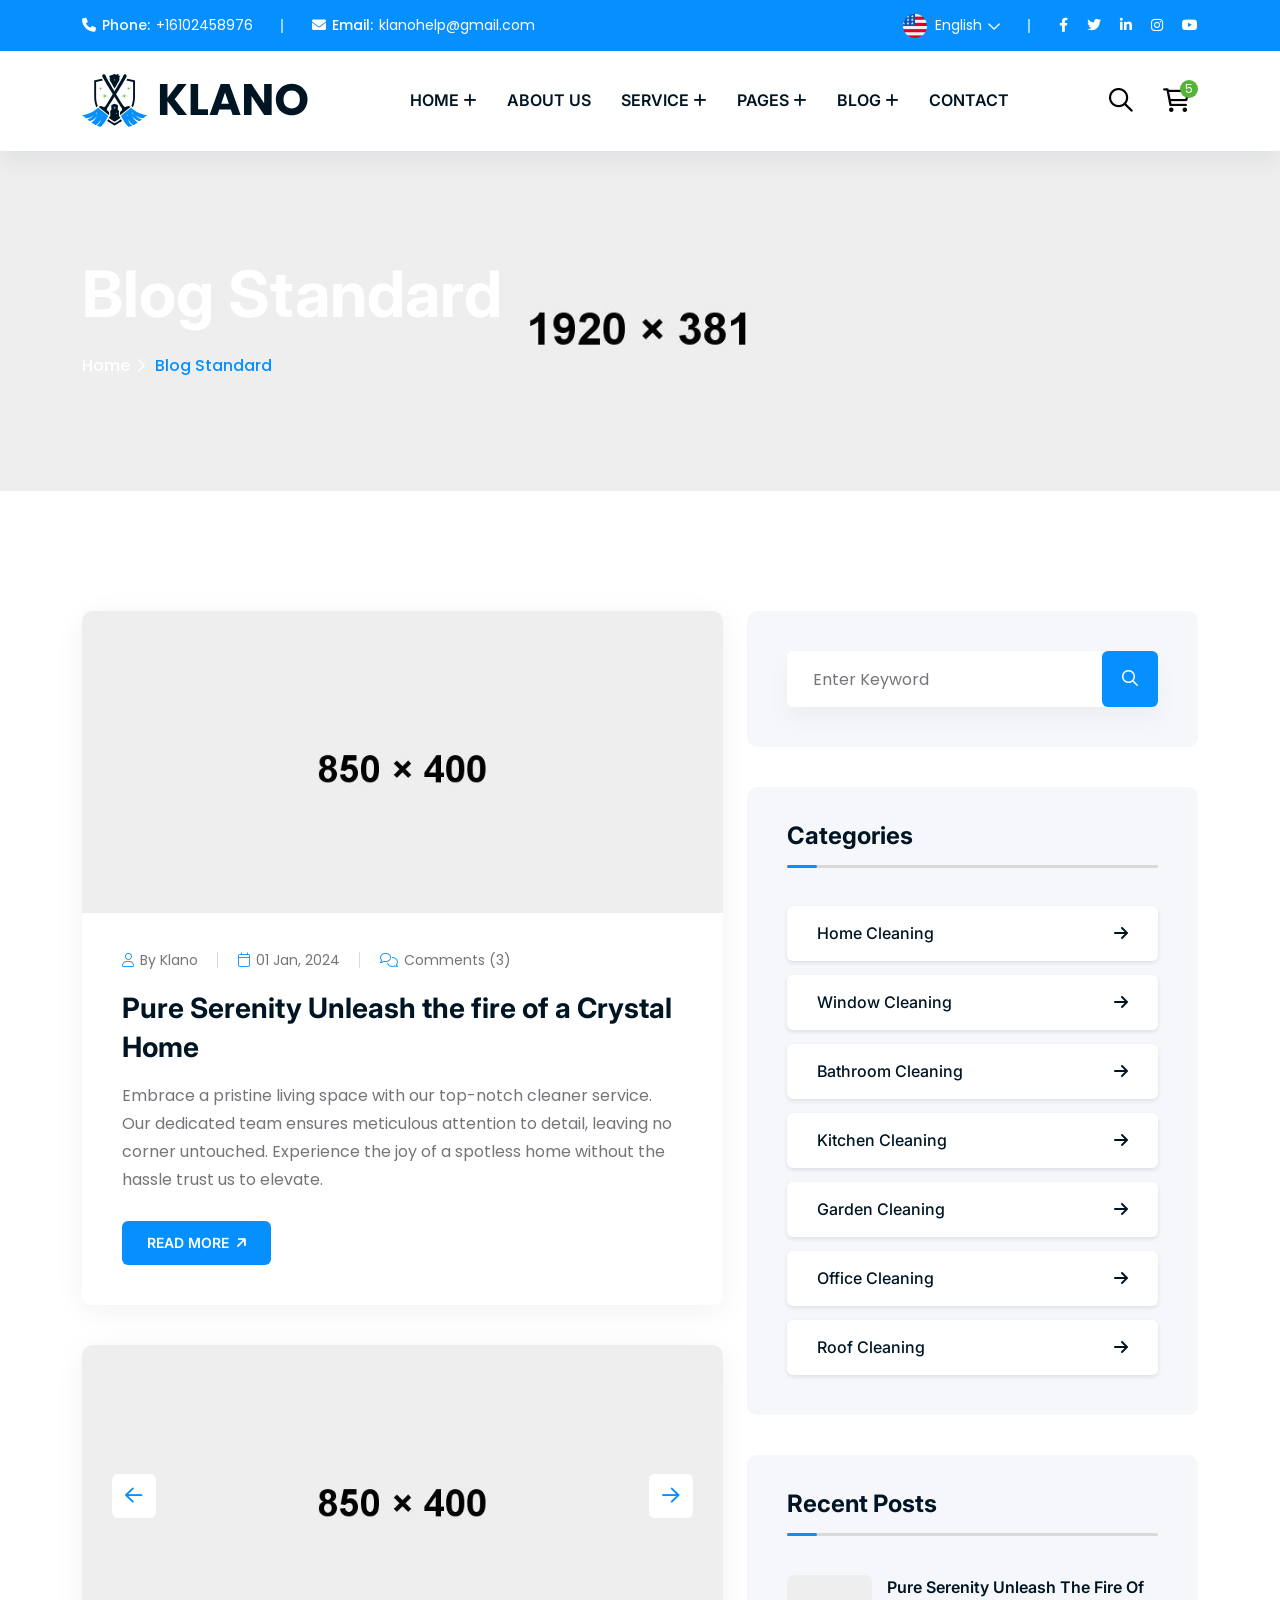
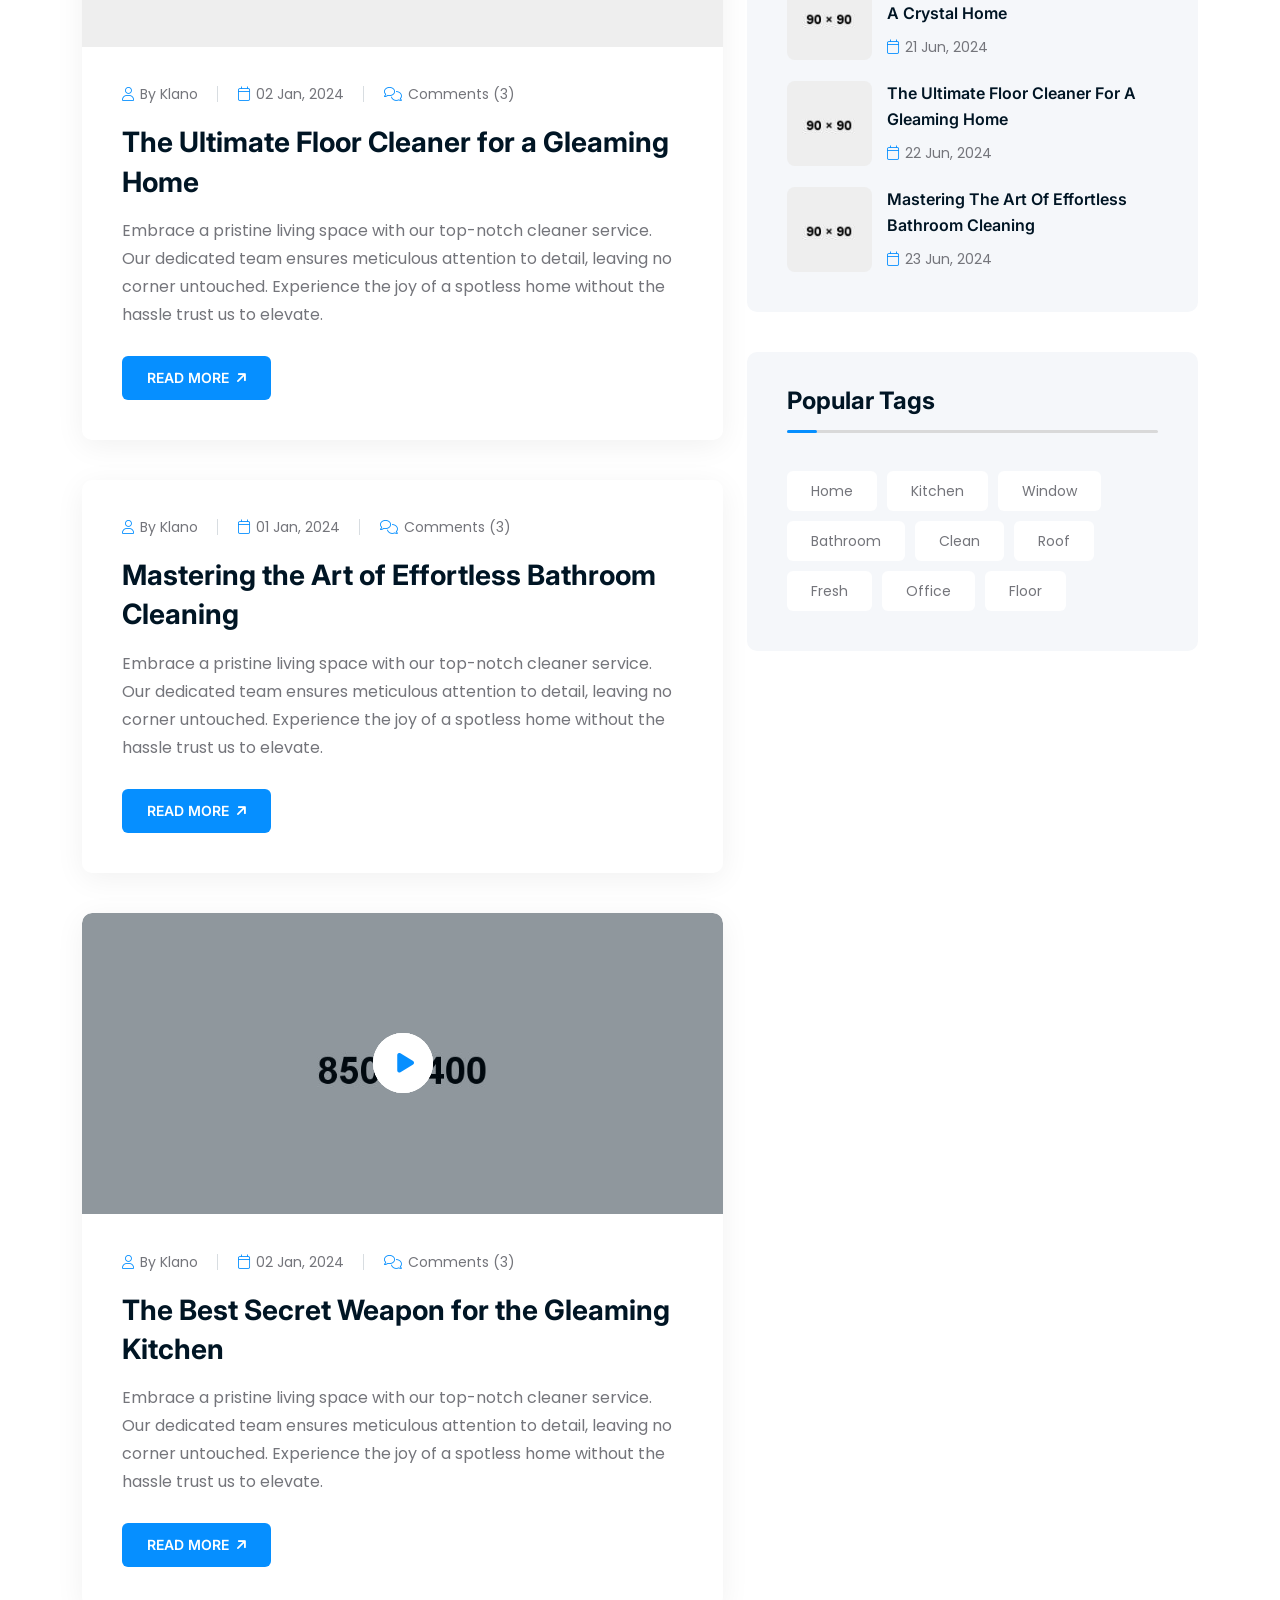
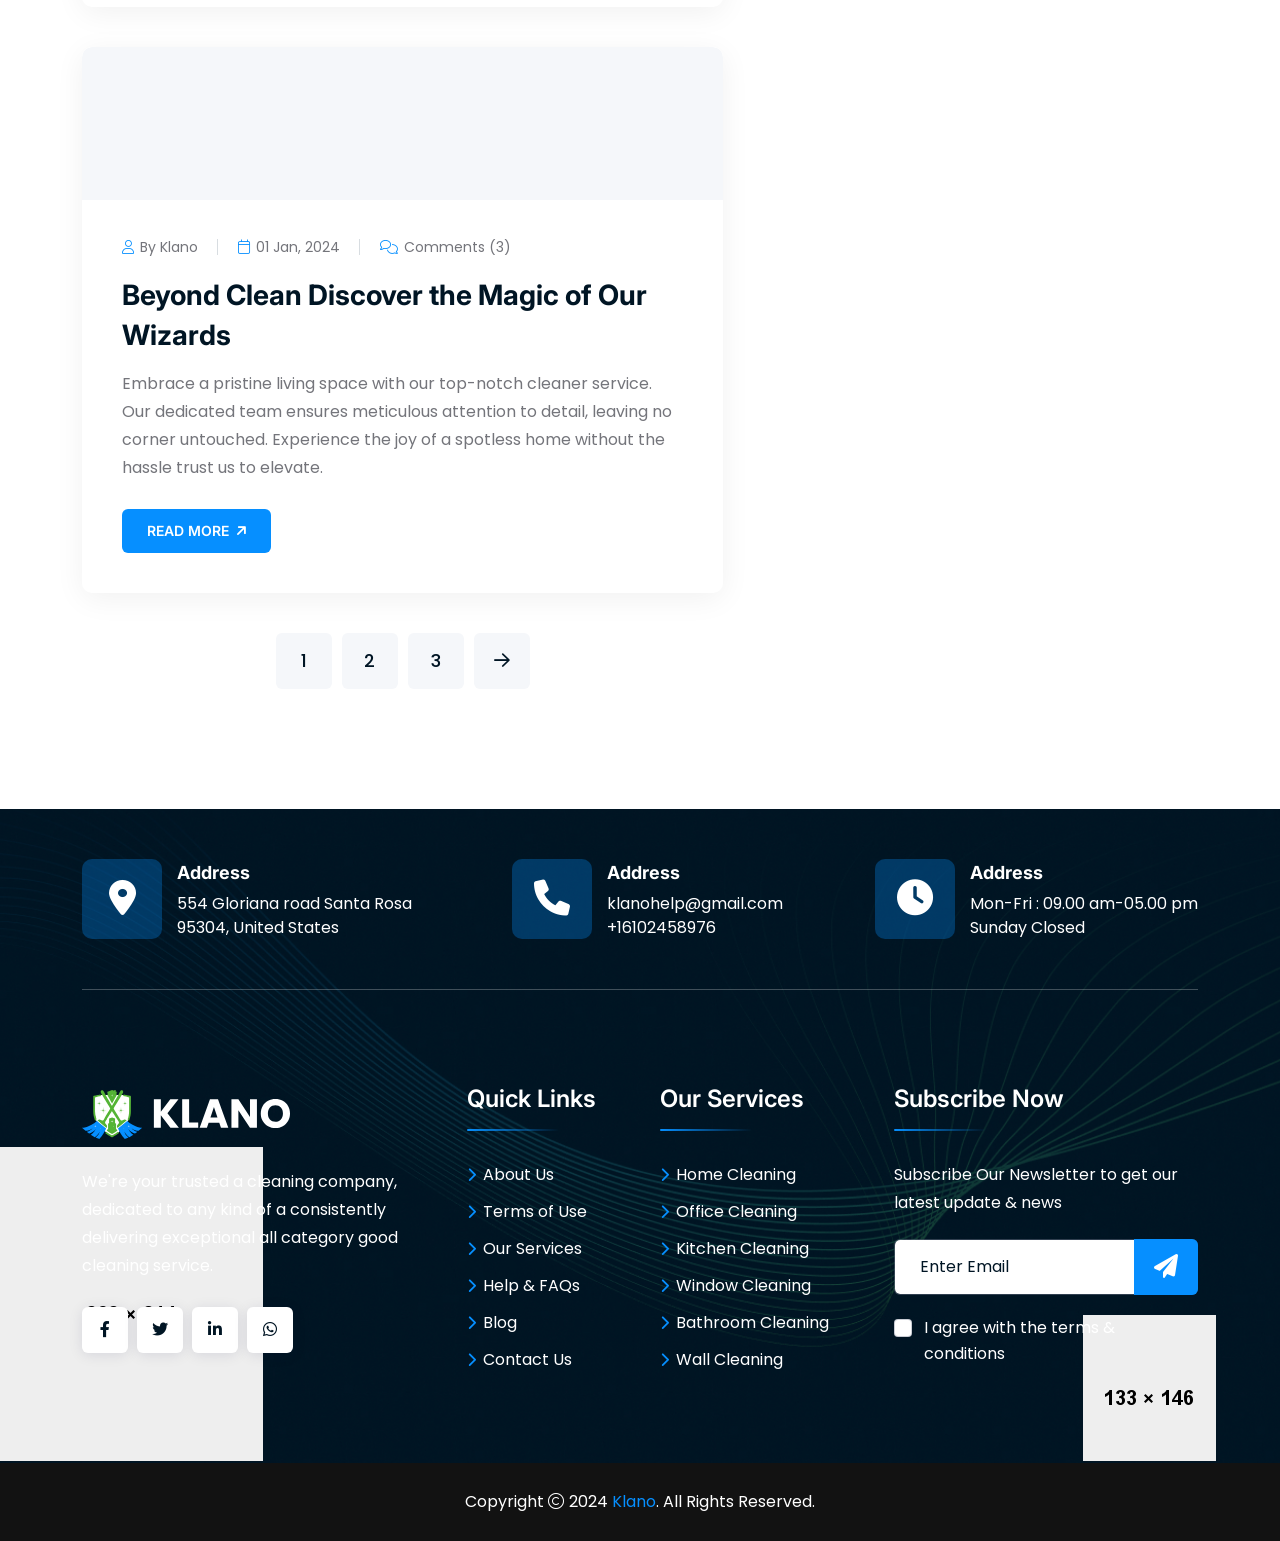
<file: blog.html>
<!doctype html>
<html class="no-js" lang="zxx">

<head>
    <meta charset="utf-8">
    <meta http-equiv="x-ua-compatible" content="ie=edge">
    <title>Klano - Cleaning Services HTML Template - Blog Standard</title>
    <meta name="author" content="Klano">
    <meta name="description" content="Klano - Cleaning Services HTML Template">
    <meta name="keywords" content="Klano - Cleaning Services HTML Template">
    <meta name="robots" content="INDEX,FOLLOW">

    <!-- Mobile Specific Metas -->
    <meta name="viewport" content="width=device-width, initial-scale=1, shrink-to-fit=no">

    <!-- Favicons - Place favicon.ico in the root directory -->
    <link rel="apple-touch-icon" sizes="57x57" href="assets/img/favicons/apple-icon-57x57.png">
    <link rel="apple-touch-icon" sizes="60x60" href="assets/img/favicons/apple-icon-60x60.png">
    <link rel="apple-touch-icon" sizes="72x72" href="assets/img/favicons/apple-icon-72x72.png">
    <link rel="apple-touch-icon" sizes="76x76" href="assets/img/favicons/apple-icon-76x76.png">
    <link rel="apple-touch-icon" sizes="114x114" href="assets/img/favicons/apple-icon-114x114.png">
    <link rel="apple-touch-icon" sizes="120x120" href="assets/img/favicons/apple-icon-120x120.png">
    <link rel="apple-touch-icon" sizes="144x144" href="assets/img/favicons/apple-icon-144x144.png">
    <link rel="apple-touch-icon" sizes="152x152" href="assets/img/favicons/apple-icon-152x152.png">
    <link rel="apple-touch-icon" sizes="180x180" href="assets/img/favicons/apple-icon-180x180.png">
    <link rel="icon" type="image/png" sizes="192x192" href="assets/img/favicons/android-icon-192x192.png">
    <link rel="icon" type="image/png" sizes="32x32" href="assets/img/favicons/favicon-32x32.png">
    <link rel="icon" type="image/png" sizes="96x96" href="assets/img/favicons/favicon-96x96.png">
    <link rel="icon" type="image/png" sizes="16x16" href="assets/img/favicons/favicon-16x16.png">
    <link rel="manifest" href="assets/img/favicons/manifest.json">
    <meta name="msapplication-TileColor" content="#ffffff">
    <meta name="msapplication-TileImage" content="assets/img/favicons/ms-icon-144x144.png">
    <meta name="theme-color" content="#ffffff">

    <!--==============================
	  Google Fonts
	============================== -->
    <link rel="preconnect" href="https://fonts.googleapis.com">
    <link rel="preconnect" href="https://fonts.gstatic.com" crossorigin>
    <link href="https://fonts.googleapis.com/css2?family=Inter:wght@300;400;500;600;700;800;900&family=Poppins:wght@300;400;500;600;700;800&display=swap" rel="stylesheet">

    <!--==============================
	    All CSS File
	============================== -->
    <!-- Bootstrap -->
    <link rel="stylesheet" href="assets/css/bootstrap.min.css">
    <!-- Fontawesome Icon -->
    <link rel="stylesheet" href="assets/css/fontawesome.min.css">
    <!-- Magnific Popup -->
    <link rel="stylesheet" href="assets/css/magnific-popup.min.css">
    <!-- Swiper Js -->
    <link rel="stylesheet" href="assets/css/swiper-bundle.min.css">
    <!-- datetimepicker -->
    <link rel="stylesheet" href="assets/css/jquery.datetimepicker.min.css">
    <!-- Theme Custom CSS -->
    <link rel="stylesheet" href="assets/css/style.css">

</head>

<body>

    <!--[if lte IE 9]>
    	<p class="browserupgrade">You are using an <strong>outdated</strong> browser. Please <a href="https://browsehappy.com/">upgrade your browser</a> to improve your experience and security.</p>
  	<![endif]-->


    <!--********************************
   		Code Start From Here 
	******************************** -->

    <!--==============================
    Preloader
==============================-->
    <div class="preloader ">
        <button class="th-btn preloaderCls">Cancel Preloader </button>
        <div class="preloader-inner">
            <div class="loader"></div>
        </div>
    </div><!--==============================
    Sidemenu
============================== -->
    <div class="sidemenu-wrapper sidemenu-cart ">
        <div class="sidemenu-content">
            <button class="closeButton sideMenuCls"><i class="far fa-times"></i></button>
            <div class="widget woocommerce widget_shopping_cart">
                <h3 class="widget_title">Shopping cart</h3>
                <div class="widget_shopping_cart_content">
                    <ul class="woocommerce-mini-cart cart_list product_list_widget ">
                        <li class="woocommerce-mini-cart-item mini_cart_item">
                            <a href="#" class="remove remove_from_cart_button"><i class="far fa-times"></i></a>
                            <a href="#"><img src="assets/img/product/product_thumb_1_1.jpg" alt="Cart Image">Bacteria Spray Cleaner</a>
                            <span class="quantity">1 ×
                                <span class="woocommerce-Price-amount amount">
                                    <span class="woocommerce-Price-currencySymbol">$</span>940.00</span>
                            </span>
                        </li>
                        <li class="woocommerce-mini-cart-item mini_cart_item">
                            <a href="#" class="remove remove_from_cart_button"><i class="far fa-times"></i></a>
                            <a href="#"><img src="assets/img/product/product_thumb_1_2.jpg" alt="Cart Image">Antibacterial Liquid</a>
                            <span class="quantity">1 ×
                                <span class="woocommerce-Price-amount amount">
                                    <span class="woocommerce-Price-currencySymbol">$</span>899.00</span>
                            </span>
                        </li>
                        <li class="woocommerce-mini-cart-item mini_cart_item">
                            <a href="#" class="remove remove_from_cart_button"><i class="far fa-times"></i></a>
                            <a href="#"><img src="assets/img/product/product_thumb_1_3.jpg" alt="Cart Image">Scouring Pads Spong</a>
                            <span class="quantity">1 ×
                                <span class="woocommerce-Price-amount amount">
                                    <span class="woocommerce-Price-currencySymbol">$</span>756.00</span>
                            </span>
                        </li>
                        <li class="woocommerce-mini-cart-item mini_cart_item">
                            <a href="#" class="remove remove_from_cart_button"><i class="far fa-times"></i></a>
                            <a href="#"><img src="assets/img/product/product_thumb_1_4.jpg" alt="Cart Image">Floor Polish Mechine</a>
                            <span class="quantity">1 ×
                                <span class="woocommerce-Price-amount amount">
                                    <span class="woocommerce-Price-currencySymbol">$</span>723.00</span>
                            </span>
                        </li>
                        <li class="woocommerce-mini-cart-item mini_cart_item">
                            <a href="#" class="remove remove_from_cart_button"><i class="far fa-times"></i></a>
                            <a href="#"><img src="assets/img/product/product_thumb_1_5.jpg" alt="Cart Image">Magic Detargent</a>
                            <span class="quantity">1 ×
                                <span class="woocommerce-Price-amount amount">
                                    <span class="woocommerce-Price-currencySymbol">$</span>1080.00</span>
                            </span>
                        </li>
                    </ul>
                    <p class="woocommerce-mini-cart__total total">
                        <strong>Subtotal:</strong>
                        <span class="woocommerce-Price-amount amount">
                            <span class="woocommerce-Price-currencySymbol">$</span>4398.00</span>
                    </p>
                    <p class="woocommerce-mini-cart__buttons buttons">
                        <a href="cart.html" class="th-btn wc-forward">View cart</a>
                        <a href="checkout.html" class="th-btn checkout wc-forward">Checkout</a>
                    </p>
                </div>
            </div>
        </div>
    </div>
    <div class="popup-search-box d-none d-lg-block">
        <button class="searchClose"><i class="fal fa-times"></i></button>
        <form action="#">
            <input type="text" placeholder="What are you looking for?">
            <button type="submit"><i class="fal fa-search"></i></button>
        </form>
    </div>
    <!--==============================
    Mobile Menu
  ============================== -->
    <div class="th-menu-wrapper">
        <div class="th-menu-area text-center">
            <button class="th-menu-toggle"><i class="fal fa-times"></i></button>
            <div class="mobile-logo">
                <a href="home-house-cleaner.html"><img src="assets/img/logo.svg" alt="Klano"></a>
            </div>
            <div class="th-mobile-menu">
                <ul>
                    <li class="menu-item-has-children">
                        <a href="home-house-cleaner.html">Home</a>
                        <ul class="sub-menu">
                            <li><a href="home-house-cleaner.html">House Cleaner</a></li>
                            <li><a href="home-cleaning-service.html">Cleaning Service</a></li>
                        </ul>
                    </li>
                    <li><a href="about.html">About Us</a></li>
                    <li class="menu-item-has-children">
                        <a href="#">Service</a>
                        <ul class="sub-menu">
                            <li><a href="service.html">Service</a></li>
                            <li><a href="service-details.html">Service Details</a></li>
                        </ul>
                    </li>
                    <li class="menu-item-has-children">
                        <a href="#">Pages</a>
                        <ul class="sub-menu">
                            <li class="menu-item-has-children">
                                <a href="#">Shop</a>
                                <ul class="sub-menu">
                                    <li><a href="shop.html">Shop</a></li>
                                    <li><a href="shop-details.html">Shop Details</a></li>
                                    <li><a href="cart.html">Cart Page</a></li>
                                    <li><a href="checkout.html">Checkout</a></li>
                                    <li><a href="wishlist.html">Wishlist</a></li>
                                </ul>
                            </li>
                            <li><a href="team.html">Team</a></li>
                            <li><a href="team-details.html">Team Details</a></li>
                            <li><a href="gallery.html">Project Gallery</a></li>
                            <li><a href="project-details.html">Project Details</a></li>
                            <li><a href="appointment.html">Appointments</a></li>
                            <li><a href="faq.html">Faq Page</a></li>
                            <li><a href="pricing.html">Pricing Plan</a></li>
                            <li><a href="error.html">Error Page</a></li>
                        </ul>
                    </li>
                    <li class="menu-item-has-children">
                        <a href="#">Blog</a>
                        <ul class="sub-menu">
                            <li><a href="blog.html">Blog</a></li>
                            <li><a href="blog-details.html">Blog Details</a></li>
                        </ul>
                    </li>
                    <li>
                        <a href="contact.html">Contact</a>
                    </li>
                </ul>
            </div>
        </div>
    </div>
    <!--==============================
	Header Area
==============================-->
    <header class="th-header header-layout1">
        <div class="header-top">
            <div class="container">
                <div class="row justify-content-center justify-content-lg-between align-items-center gy-2">
                    <div class="col-auto d-none d-lg-block">
                        <div class="header-links">
                            <ul>
                                <li class="d-none d-sm-inline-block"><i class="fas fa-phone"></i><b>Phone:</b><a href="tel:+16102458976">+16102458976</a></li>
                                <li class="d-none d-sm-inline-block"><i class="fas fa-envelope"></i><b>Email:</b><a href="mailto:klanohelp@gmail.com">klanohelp@gmail.com</a></li>
                            </ul>
                        </div>
                    </div>
                    <div class="col-auto">
                        <div class="header-links">
                            <ul>
                                <li class="d-none d-md-inline-block">
                                    <div class="dropdown-link">
                                        <a class="dropdown-toggle" href="#" role="button" id="dropdownMenuLink1" data-bs-toggle="dropdown" aria-expanded="true"><img src="assets/img/icon/english.png" alt="icon"> English</a>
                                        <ul class="dropdown-menu" aria-labelledby="dropdownMenuLink1">
                                            <li>
                                                <a href="#">German</a>
                                                <a href="#">French</a>
                                                <a href="#">Italian</a>
                                                <a href="#">Latvian</a>
                                            </li>
                                        </ul>
                                    </div>
                                </li>
                                <li>
                                    <div class="social-links">
                                        <a href="https://www.facebook.com/"><i class="fab fa-facebook-f"></i></a>
                                        <a href="https://www.twitter.com/"><i class="fab fa-twitter"></i></a>
                                        <a href="https://www.linkedin.com/"><i class="fab fa-linkedin-in"></i></a>
                                        <a href="https://www.instagram.com/"><i class="fab fa-instagram"></i></a>
                                        <a href="https://www.youtube.com/"><i class="fab fa-youtube"></i></a>
                                    </div>
                                </li>
                            </ul>
                        </div>
                    </div>
                </div>
            </div>
        </div>
        <div class="sticky-wrapper">
            <!-- Main Menu Area -->
            <div class="menu-area">
                <div class="container">
                    <div class="row align-items-center justify-content-between">
                        <div class="col-auto">
                            <div class="header-logo">
                                <a href="home-house-cleaner.html"><img src="assets/img/logo.svg" alt="Klano"></a>
                            </div>
                        </div>
                        <div class="col-auto d-none d-lg-inline-block">
                            <nav class="main-menu d-none d-lg-inline-block">
                                <ul>
                                    <li class="menu-item-has-children">
                                        <a href="home-house-cleaner.html">Home</a>
                                        <ul class="sub-menu">
                                            <li><a href="home-house-cleaner.html">House Cleaner</a></li>
                                            <li><a href="home-cleaning-service.html">Cleaning Service</a></li>
                                        </ul>
                                    </li>
                                    <li><a href="about.html">About Us</a></li>
                                    <li class="menu-item-has-children">
                                        <a href="#">Service</a>
                                        <ul class="sub-menu">
                                            <li><a href="service.html">Service</a></li>
                                            <li><a href="service-details.html">Service Details</a></li>
                                        </ul>
                                    </li>
                                    <li class="menu-item-has-children">
                                        <a href="#">Pages</a>
                                        <ul class="sub-menu">
                                            <li class="menu-item-has-children">
                                                <a href="#">Shop</a>
                                                <ul class="sub-menu">
                                                    <li><a href="shop.html">Shop</a></li>
                                                    <li><a href="shop-details.html">Shop Details</a></li>
                                                    <li><a href="cart.html">Cart Page</a></li>
                                                    <li><a href="checkout.html">Checkout</a></li>
                                                    <li><a href="wishlist.html">Wishlist</a></li>
                                                </ul>
                                            </li>
                                            <li><a href="team.html">Team</a></li>
                                            <li><a href="team-details.html">Team Details</a></li>
                                            <li><a href="gallery.html">Project Gallery</a></li>
                                            <li><a href="project-details.html">Project Details</a></li>
                                            <li><a href="appointment.html">Appointments</a></li>
                                            <li><a href="faq.html">Faq Page</a></li>
                                            <li><a href="pricing.html">Pricing Plan</a></li>
                                            <li><a href="error.html">Error Page</a></li>
                                        </ul>
                                    </li>
                                    <li class="menu-item-has-children">
                                        <a href="#">Blog</a>
                                        <ul class="sub-menu">
                                            <li><a href="blog.html">Blog</a></li>
                                            <li><a href="blog-details.html">Blog Details</a></li>
                                        </ul>
                                    </li>
                                    <li>
                                        <a href="contact.html">Contact</a>
                                    </li>
                                </ul>
                            </nav>
                        </div>
                        <div class="col-auto">
                            <div class="header-button">
                                <button type="button" class="simple-icon searchBoxToggler d-none d-xl-inline-block"><i class="far fa-search"></i></button>
                                <button type="button" class="simple-icon sideMenuCart">
                                    <span class="badge">5</span>
                                    <i class="far fa-cart-shopping"></i>
                                </button>
                                <a href="contact.html" class="th-btn">Contact Us<i class="fas fa-arrow-up-right ms-2"></i></a>
                                <button type="button" class="th-menu-toggle d-block d-lg-none"><i class="far fa-bars"></i></button>
                            </div>
                        </div>
                    </div>
                </div>
            </div>
        </div>
    </header>
    <!--==============================
    Breadcumb
============================== -->
    <div class="breadcumb-wrapper " data-bg-src="assets/img/bg/breadcumb-bg.jpg">
        <div class="container">
            <div class="breadcumb-content">
                <h1 class="breadcumb-title">Blog Standard</h1>
                <ul class="breadcumb-menu">
                    <li><a href="home-house-cleaner.html">Home</a></li>
                    <li>Blog Standard</li>
                </ul>
            </div>
        </div>
    </div><!--==============================
Blog Area
==============================-->
    <section class="th-blog-wrapper space-top space-extra-bottom">
        <div class="container">
            <div class="row">
                <div class="col-xxl-8 col-lg-7">
                    <div class="th-blog blog-single has-post-thumbnail">
                        <div class="blog-img">
                            <a href="blog-details.html"><img src="assets/img/blog/blog-s-1-1.jpg" alt="Blog Image"></a>
                        </div>
                        <div class="blog-content">
                            <div class="blog-meta">
                                <a class="author" href="blog.html"><i class="fal fa-user"></i>By Klano</a>
                                <a href="blog.html"><i class="fal fa-calendar"></i>01 Jan, 2024</a>
                                <a href="blog-details.html"><i class="fal fa-comments"></i>Comments (3)</a>
                            </div>
                            <h2 class="blog-title"><a href="blog-details.html">Pure Serenity Unleash the fire of a Crystal Home</a>
                            </h2>
                            <p class="blog-text">Embrace a pristine living space with our top-notch cleaner service. Our dedicated team ensures meticulous attention to detail, leaving no corner untouched. Experience the joy of a spotless home without the hassle trust us to elevate. </p>
                            <a href="blog-details.html" class="th-btn btn-sm">Read More<i class="fas fa-arrow-up-right ms-2"></i></a>
                        </div>
                    </div>

                    <div class="th-blog blog-single has-post-thumbnail">
                        <div class="blog-img th-slider" data-slider-options='{"effect":"fade"}'>
                            <div class="swiper-wrapper">
                                <div class="swiper-slide">
                                    <a href="blog-details.html"><img src="assets/img/blog/blog-s-1-2.jpg" alt="Blog Image"></a>
                                </div>
                                <div class="swiper-slide">
                                    <a href="blog-details.html"><img src="assets/img/blog/blog-s-1-4.jpg" alt="Blog Image"></a>
                                </div>
                            </div>
                            <button class="slider-arrow slider-prev"><i class="far fa-arrow-left"></i></button>
                            <button class="slider-arrow slider-next"><i class="far fa-arrow-right"></i></button>
                        </div>
                        <div class="blog-content">
                            <div class="blog-meta">
                                <a class="author" href="blog.html"><i class="fal fa-user"></i>By Klano</a>
                                <a href="blog.html"><i class="fal fa-calendar"></i>02 Jan, 2024</a>
                                <a href="blog-details.html"><i class="fal fa-comments"></i>Comments (3)</a>
                            </div>
                            <h2 class="blog-title"><a href="blog-details.html">The Ultimate Floor Cleaner for a Gleaming Home</a>
                            </h2>
                            <p class="blog-text">Embrace a pristine living space with our top-notch cleaner service. Our dedicated team ensures meticulous attention to detail, leaving no corner untouched. Experience the joy of a spotless home without the hassle trust us to elevate. </p>
                            <a href="blog-details.html" class="th-btn btn-sm">Read More<i class="fas fa-arrow-up-right ms-2"></i></a>
                        </div>
                    </div>

                    <div class="th-blog blog-single">
                        <div class="blog-content">
                            <div class="blog-meta">
                                <a class="author" href="blog.html"><i class="fal fa-user"></i>By Klano</a>
                                <a href="blog.html"><i class="fal fa-calendar"></i>01 Jan, 2024</a>
                                <a href="blog-details.html"><i class="fal fa-comments"></i>Comments (3)</a>
                            </div>
                            <h2 class="blog-title"><a href="blog-details.html">Mastering the Art of Effortless Bathroom Cleaning</a>
                            </h2>
                            <p class="blog-text">Embrace a pristine living space with our top-notch cleaner service. Our dedicated team ensures meticulous attention to detail, leaving no corner untouched. Experience the joy of a spotless home without the hassle trust us to elevate. </p>
                            <a href="blog-details.html" class="th-btn btn-sm">Read More<i class="fas fa-arrow-up-right ms-2"></i></a>
                        </div>
                    </div>

                    <div class="th-blog blog-single has-post-thumbnail">
                        <div class="blog-img" data-overlay="title" data-opacity="4">
                            <a href="blog-details.html"><img src="assets/img/blog/blog-s-1-3.jpg" alt="Blog Image"></a>
                            <a href="https://www.youtube.com/watch?v=_sI_Ps7JSEk" class="play-btn popup-video"><i class="fas fa-play"></i></a>
                        </div>
                        <div class="blog-content">
                            <div class="blog-meta">
                                <a class="author" href="blog.html"><i class="fal fa-user"></i>By Klano</a>
                                <a href="blog.html"><i class="fal fa-calendar"></i>02 Jan, 2024</a>
                                <a href="blog-details.html"><i class="fal fa-comments"></i>Comments (3)</a>
                            </div>
                            <h2 class="blog-title"><a href="blog-details.html">The Best Secret Weapon for the Gleaming Kitchen</a>
                            </h2>
                            <p class="blog-text">Embrace a pristine living space with our top-notch cleaner service. Our dedicated team ensures meticulous attention to detail, leaving no corner untouched. Experience the joy of a spotless home without the hassle trust us to elevate. </p>
                            <a href="blog-details.html" class="th-btn btn-sm">Read More<i class="fas fa-arrow-up-right ms-2"></i></a>
                        </div>
                    </div>

                    <div class="th-blog blog-single has-post-thumbnail">
                        <div class="blog-audio">
                            <iframe title="Tell Me U Luv Me (with Trippie Redd) by Juice WRLD" src="https://w.soundcloud.com/player/?visual=true&amp;url=https%3A%2F%2Fapi.soundcloud.com%2Ftracks%2F830279092&amp;show_artwork=true&amp;maxwidth=751&amp;maxheight=1000&amp;dnt=1"></iframe>
                        </div>
                        <div class="blog-content">
                            <div class="blog-meta">
                                <a class="author" href="blog.html"><i class="fal fa-user"></i>By Klano</a>
                                <a href="blog.html"><i class="fal fa-calendar"></i>01 Jan, 2024</a>
                                <a href="blog-details.html"><i class="fal fa-comments"></i>Comments (3)</a>
                            </div>
                            <h2 class="blog-title"><a href="blog-details.html">Beyond Clean Discover the Magic of Our Wizards</a>
                            </h2>
                            <p class="blog-text">Embrace a pristine living space with our top-notch cleaner service. Our dedicated team ensures meticulous attention to detail, leaving no corner untouched. Experience the joy of a spotless home without the hassle trust us to elevate. </p>
                            <a href="blog-details.html" class="th-btn btn-sm">Read More<i class="fas fa-arrow-up-right ms-2"></i></a>
                        </div>
                    </div>

                    <div class="th-pagination text-center">
                        <ul>
                            <li><a href="blog.html">1</a></li>
                            <li><a href="blog.html">2</a></li>
                            <li><a href="blog.html">3</a></li>
                            <li><a href="blog.html"><i class="far fa-arrow-right"></i></a></li>
                        </ul>
                    </div>
                </div>
                <div class="col-xxl-4 col-lg-5">
                    <aside class="sidebar-area">
                        <div class="widget widget_search  ">
                            <form class="search-form">
                                <input type="text" placeholder="Enter Keyword">
                                <button type="submit"><i class="far fa-search"></i></button>
                            </form>
                        </div>
                        <div class="widget widget_categories  ">
                            <h3 class="widget_title">Categories</h3>
                            <ul>
                                <li>
                                    <a href="blog.html">Home Cleaning</a>
                                </li>
                                <li>
                                    <a href="blog.html">Window Cleaning</a>
                                </li>
                                <li>
                                    <a href="blog.html">Bathroom Cleaning</a>
                                </li>
                                <li>
                                    <a href="blog.html">Kitchen Cleaning</a>
                                </li>
                                <li>
                                    <a href="blog.html">Garden Cleaning</a>
                                </li>
                                <li>
                                    <a href="blog.html">Office Cleaning</a>
                                </li>
                                <li>
                                    <a href="blog.html">Roof Cleaning</a>
                                </li>
                            </ul>
                        </div>
                        <div class="widget  ">
                            <h3 class="widget_title">Recent Posts</h3>
                            <div class="recent-post-wrap">
                                <div class="recent-post">
                                    <div class="media-img">
                                        <a href="blog-details.html"><img src="assets/img/blog/recent-post-1-1.jpg" alt="Blog Image"></a>
                                    </div>
                                    <div class="media-body">
                                        <h4 class="post-title"><a class="text-inherit" href="blog-details.html">Pure Serenity Unleash the fire of a Crystal Home</a></h4>
                                        <div class="recent-post-meta">
                                            <a href="blog.html"><i class="fal fa-calendar"></i>21 Jun, 2024</a>
                                        </div>
                                    </div>
                                </div>
                                <div class="recent-post">
                                    <div class="media-img">
                                        <a href="blog-details.html"><img src="assets/img/blog/recent-post-1-2.jpg" alt="Blog Image"></a>
                                    </div>
                                    <div class="media-body">
                                        <h4 class="post-title"><a class="text-inherit" href="blog-details.html">The Ultimate Floor Cleaner for a Gleaming Home</a></h4>
                                        <div class="recent-post-meta">
                                            <a href="blog.html"><i class="fal fa-calendar"></i>22 Jun, 2024</a>
                                        </div>
                                    </div>
                                </div>
                                <div class="recent-post">
                                    <div class="media-img">
                                        <a href="blog-details.html"><img src="assets/img/blog/recent-post-1-3.jpg" alt="Blog Image"></a>
                                    </div>
                                    <div class="media-body">
                                        <h4 class="post-title"><a class="text-inherit" href="blog-details.html">Mastering the Art of Effortless Bathroom Cleaning</a></h4>
                                        <div class="recent-post-meta">
                                            <a href="blog.html"><i class="fal fa-calendar"></i>23 Jun, 2024</a>
                                        </div>
                                    </div>
                                </div>
                            </div>
                        </div>
                        <div class="widget widget_tag_cloud  ">
                            <h3 class="widget_title">Popular Tags</h3>
                            <div class="tagcloud">
                                <a href="blog.html">Home</a>
                                <a href="blog.html">Kitchen</a>
                                <a href="blog.html">Window</a>
                                <a href="blog.html">Bathroom</a>
                                <a href="blog.html">Clean</a>
                                <a href="blog.html">Roof</a>
                                <a href="blog.html">Fresh</a>
                                <a href="blog.html">Office</a>
                                <a href="blog.html">Floor</a>
                            </div>
                        </div>
                    </aside>
                </div>
            </div>
        </div>
    </section>
    <!--==============================
	Footer Area
==============================-->
    <footer class="footer-wrapper footer-layout1" data-bg-src="assets/img/bg/footer_bg_1.jpg">
        <div class="shape-mockup movingX d-none d-xl-block" data-bottom="80px" data-left="0%"><img src="assets/img/shape/footer_shape_1.png" alt="shape"></div>
        <div class="shape-mockup moving d-none d-xl-block" data-bottom="80px" data-right="5%"><img src="assets/img/shape/footer_shape_2.png" alt="shape"></div>
        <div class="container">
            <div class="footer-top-wrap">
                <div class="row gy-4 justify-content-between">
                    <div class="col-auto">
                        <div class="footer-contact">
                            <div class="box-icon">
                                <i class="fa-solid fa-location-dot"></i>
                            </div>
                            <div class="box-content">
                                <h3 class="box-title">Address</h3>
                                <p class="box-text">554 Gloriana road Santa Rosa 95304, United States</p>
                            </div>
                        </div>
                    </div>
                    <div class="col-auto">
                        <div class="footer-contact">
                            <div class="box-icon">
                                <i class="fa-solid fa-phone"></i>
                            </div>
                            <div class="box-content">
                                <h3 class="box-title">Address</h3>
                                <p class="box-text">
                                    <a href="mailto:">klanohelp@gmail.com</a>
                                    <a href="tel:+16102458976">+16102458976</a>
                                </p>
                            </div>
                        </div>
                    </div>
                    <div class="col-auto">
                        <div class="footer-contact">
                            <div class="box-icon">
                                <i class="fa-solid fa-clock"></i>
                            </div>
                            <div class="box-content">
                                <h3 class="box-title">Address</h3>
                                <p class="box-text">Mon-Fri : 09.00 am-05.00 pm <br> Sunday Closed</p>
                            </div>
                        </div>
                    </div>
                </div>
            </div>
        </div>
        <div class="widget-area">
            <div class="container">
                <div class="row justify-content-between">
                    <div class="col-md-6 col-xl-auto">
                        <div class="widget footer-widget">
                            <div class="th-widget-about">
                                <div class="about-logo">
                                    <a href="home-house-cleaner.html"><img src="assets/img/logo-footer.svg" alt="Klano"></a>
                                </div>
                                <p class="about-text">We're your trusted a cleaning company, dedicated to any kind of a consistently delivering exceptional all category good cleaning service.</p>
                                <div class="th-social">
                                    <a href="https://www.facebook.com/"><i class="fab fa-facebook-f"></i></a>
                                    <a href="https://www.twitter.com/"><i class="fab fa-twitter"></i></a>
                                    <a href="https://www.linkedin.com/"><i class="fab fa-linkedin-in"></i></a>
                                    <a href="https://www.whatsapp.com/"><i class="fab fa-whatsapp"></i></a>
                                </div>
                            </div>
                        </div>
                    </div>
                    <div class="col-md-6 col-xl-auto">
                        <div class="widget widget_nav_menu footer-widget">
                            <h3 class="widget_title">Quick Links</h3>
                            <div class="menu-all-pages-container">
                                <ul class="menu">
                                    <li><a href="about.html">About Us</a></li>
                                    <li><a href="about.html">Terms of Use</a></li>
                                    <li><a href="service.html">Our Services</a></li>
                                    <li><a href="faq.html">Help & FAQs</a></li>
                                    <li><a href="blog.html">Blog</a></li>
                                    <li><a href="contact.html">Contact Us</a></li>
                                </ul>
                            </div>
                        </div>
                    </div>
                    <div class="col-md-6 col-xl-auto">
                        <div class="widget widget_nav_menu footer-widget">
                            <h3 class="widget_title">Our Services</h3>
                            <div class="menu-all-pages-container">
                                <ul class="menu">
                                    <li><a href="service-details.html">Home Cleaning</a></li>
                                    <li><a href="service-details.html">Office Cleaning</a></li>
                                    <li><a href="service-details.html">Kitchen Cleaning</a></li>
                                    <li><a href="service-details.html">Window Cleaning</a></li>
                                    <li><a href="service-details.html">Bathroom Cleaning</a></li>
                                    <li><a href="service-details.html">Wall Cleaning</a></li>
                                </ul>
                            </div>
                        </div>
                    </div>
                    <div class="col-md-6 col-xl-auto">
                        <div class="widget footer-widget">
                            <h3 class="widget_title">Subscribe Now </h3>
                            <div class="newsletter-widget">
                                <p class="footer-text">Subscribe Our Newsletter to get our latest update & news</p>
                                <form action="#" class="newsletter-form">
                                    <div class="form-group">
                                        <input class="form-control" type="email" placeholder="Enter Email" required="">
                                    </div>
                                    <button type="submit" class="simple-icon"><i class="fa-solid fa-paper-plane"></i></button>
                                </form>
                                <div class="form-group">
                                    <input type="checkbox" id="checkbox" name="checkbox">
                                    <label for="checkbox">I agree with the terms & conditions</label>
                                </div>
                            </div>
                        </div>
                    </div>
                </div>
            </div>
        </div>
        <div class="copyright-wrap">
            <div class="container text-center">
                <p class="copyright-text">Copyright <i class="fal fa-copyright"></i> 2024 <a href="home-house-cleaner.html">Klano</a>. All Rights Reserved.</p>
            </div>
        </div>
    </footer>

    <!--********************************
		Code End Here 
	******************************** -->

    <!-- Scroll To Top -->
    <div class="scroll-top">
        <svg class="progress-circle svg-content" width="100%" height="100%" viewBox="-1 -1 102 102">
            <path d="M50,1 a49,49 0 0,1 0,98 a49,49 0 0,1 0,-98" style="transition: stroke-dashoffset 10ms linear 0s; stroke-dasharray: 307.919, 307.919; stroke-dashoffset: 307.919;"></path>
        </svg>
    </div>

    <!--==============================
    All Js File
============================== -->
    <!-- Jquery -->
    <script src="assets/js/vendor/jquery-3.7.1.min.js"></script>
    <!-- Swiper Js -->
    <script src="assets/js/swiper-bundle.min.js"></script>
    <!-- Bootstrap -->
    <script src="assets/js/bootstrap.min.js"></script>
    <!-- Magnific Popup -->
    <script src="assets/js/jquery.magnific-popup.min.js"></script>
    <!-- Counter Up -->
    <script src="assets/js/jquery.counterup.min.js"></script>
    <!-- Circle Progress -->
    <script src="assets/js/circle-progress.js"></script>
    <!-- datetimepicker -->
    <script src="assets/js/jquery.datetimepicker.min.js"></script>
    <!-- Range Slider -->
    <script src="assets/js/jquery-ui.min.js"></script>
    <!-- Isotope Filter -->
    <script src="assets/js/imagesloaded.pkgd.min.js"></script>
    <script src="assets/js/isotope.pkgd.min.js"></script>

    <!-- Main Js File -->
    <script src="assets/js/main.js"></script>
</body>

</html>
</file>
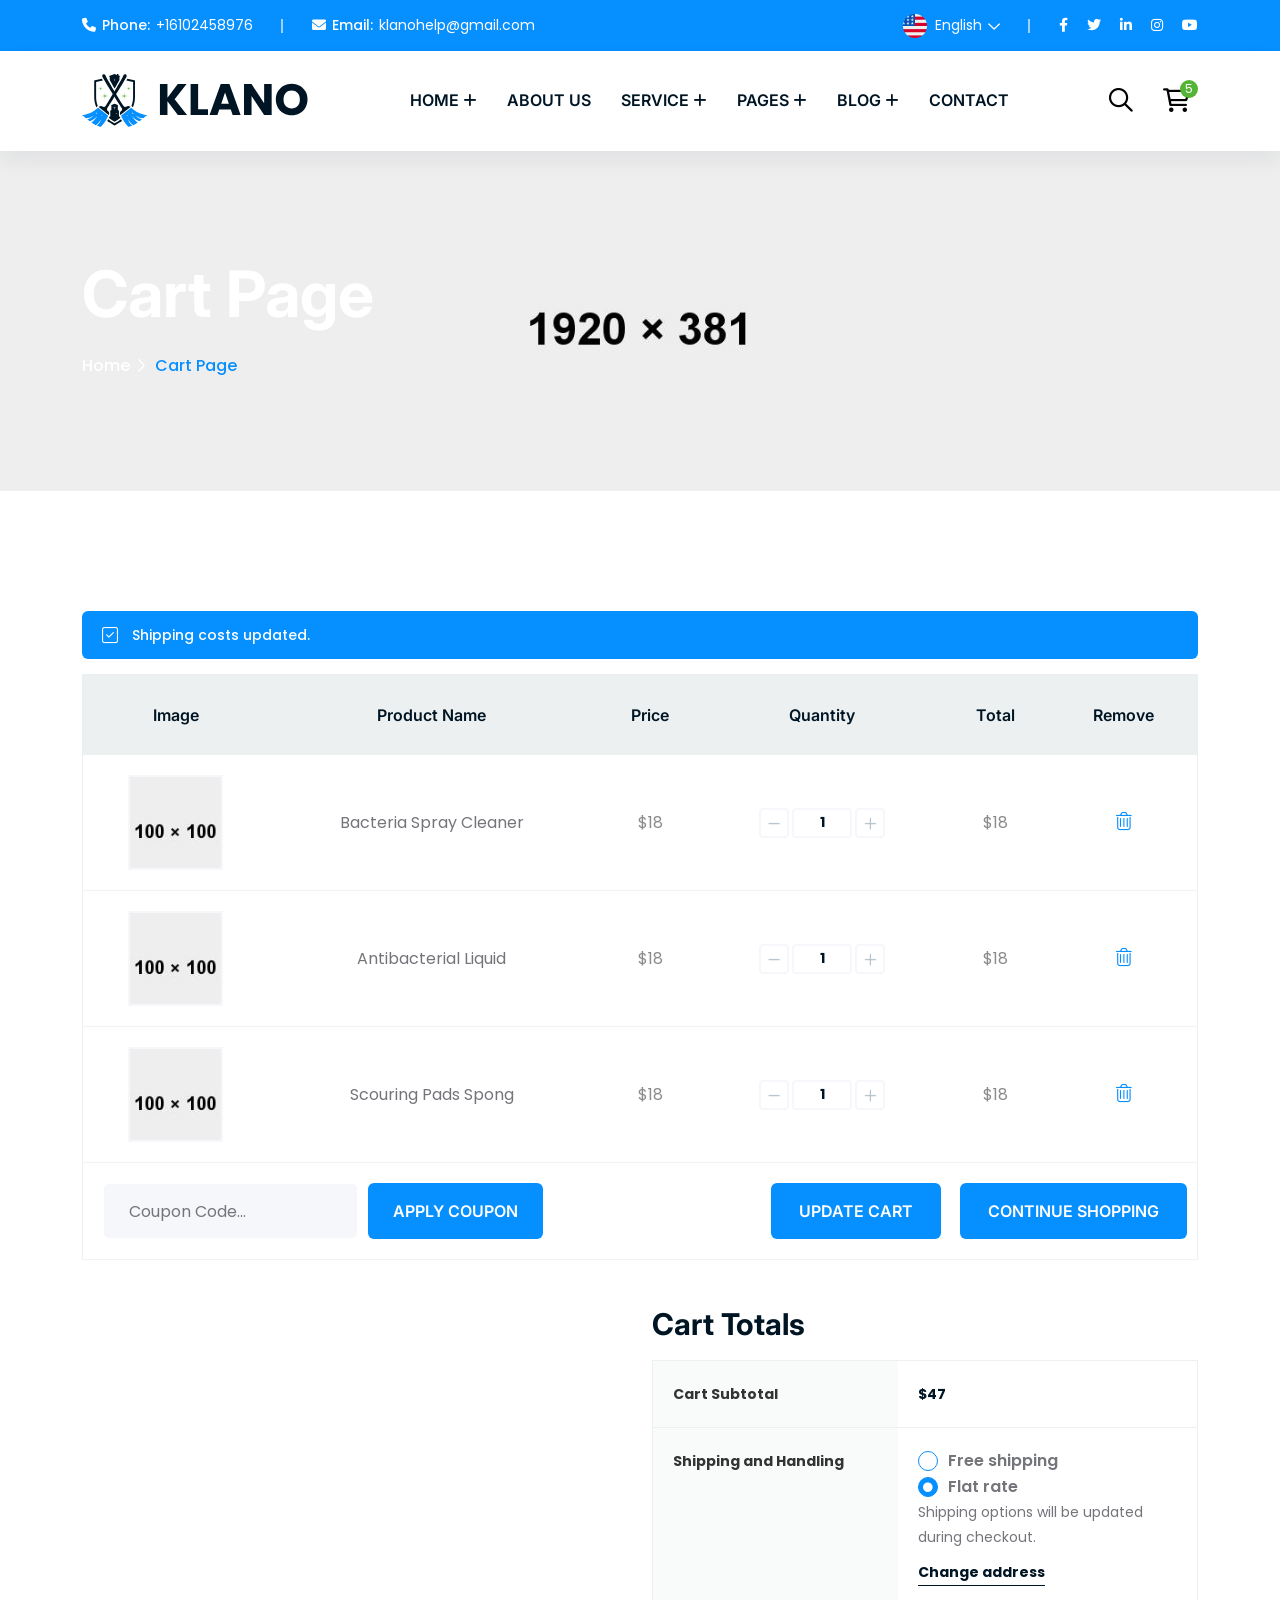
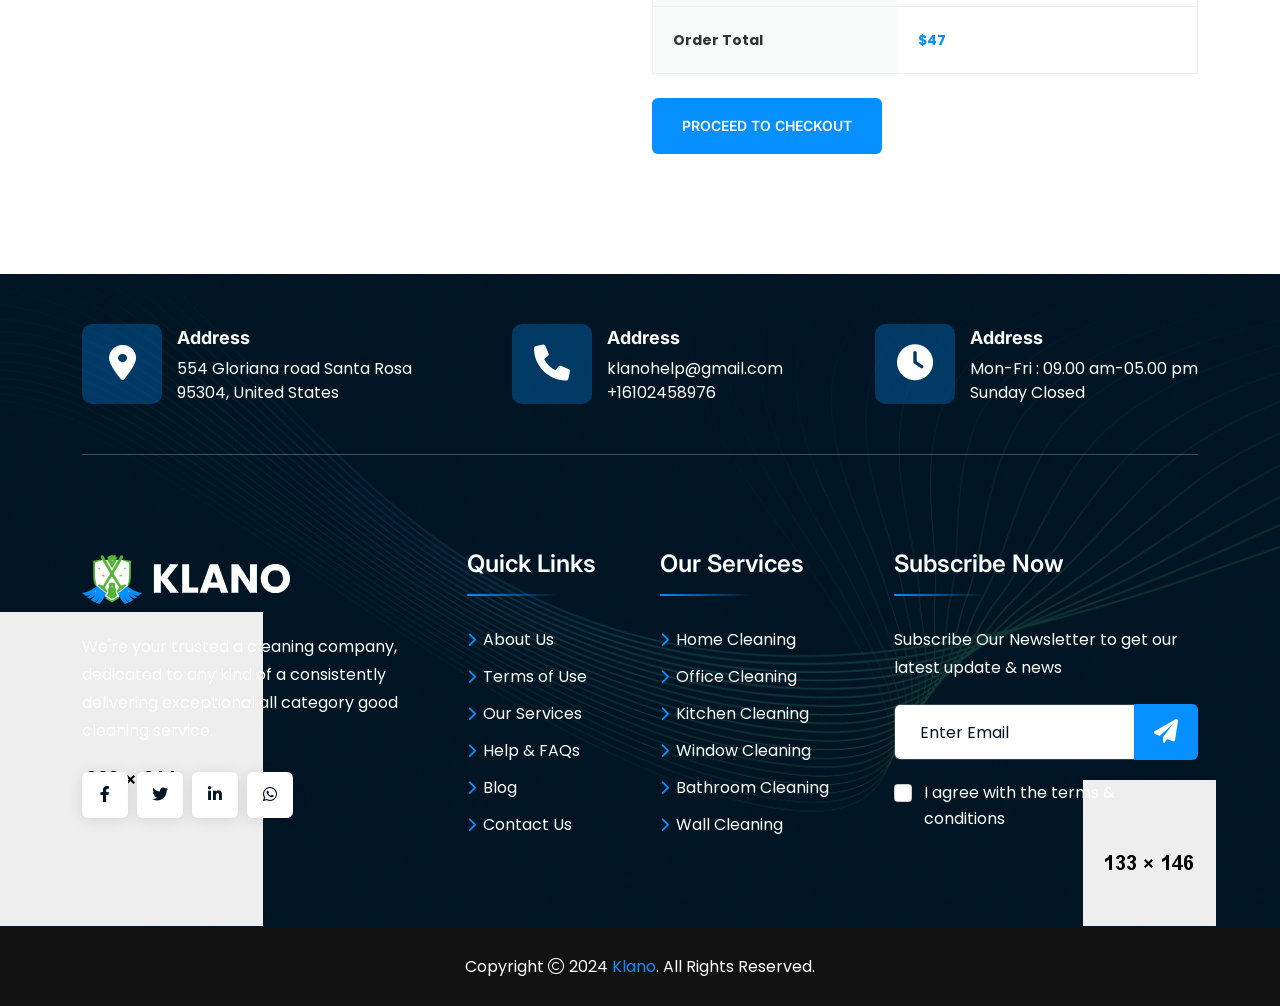
<file: cart.html>
<!doctype html>
<html class="no-js" lang="zxx">

<head>
    <meta charset="utf-8">
    <meta http-equiv="x-ua-compatible" content="ie=edge">
    <title>Klano - Cleaning Services HTML Template - Cart</title>
    <meta name="author" content="Klano">
    <meta name="description" content="Klano - Cleaning Services HTML Template">
    <meta name="keywords" content="Klano - Cleaning Services HTML Template">
    <meta name="robots" content="INDEX,FOLLOW">

    <!-- Mobile Specific Metas -->
    <meta name="viewport" content="width=device-width, initial-scale=1, shrink-to-fit=no">

    <!-- Favicons - Place favicon.ico in the root directory -->
    <link rel="apple-touch-icon" sizes="57x57" href="assets/img/favicons/apple-icon-57x57.png">
    <link rel="apple-touch-icon" sizes="60x60" href="assets/img/favicons/apple-icon-60x60.png">
    <link rel="apple-touch-icon" sizes="72x72" href="assets/img/favicons/apple-icon-72x72.png">
    <link rel="apple-touch-icon" sizes="76x76" href="assets/img/favicons/apple-icon-76x76.png">
    <link rel="apple-touch-icon" sizes="114x114" href="assets/img/favicons/apple-icon-114x114.png">
    <link rel="apple-touch-icon" sizes="120x120" href="assets/img/favicons/apple-icon-120x120.png">
    <link rel="apple-touch-icon" sizes="144x144" href="assets/img/favicons/apple-icon-144x144.png">
    <link rel="apple-touch-icon" sizes="152x152" href="assets/img/favicons/apple-icon-152x152.png">
    <link rel="apple-touch-icon" sizes="180x180" href="assets/img/favicons/apple-icon-180x180.png">
    <link rel="icon" type="image/png" sizes="192x192" href="assets/img/favicons/android-icon-192x192.png">
    <link rel="icon" type="image/png" sizes="32x32" href="assets/img/favicons/favicon-32x32.png">
    <link rel="icon" type="image/png" sizes="96x96" href="assets/img/favicons/favicon-96x96.png">
    <link rel="icon" type="image/png" sizes="16x16" href="assets/img/favicons/favicon-16x16.png">
    <link rel="manifest" href="assets/img/favicons/manifest.json">
    <meta name="msapplication-TileColor" content="#ffffff">
    <meta name="msapplication-TileImage" content="assets/img/favicons/ms-icon-144x144.png">
    <meta name="theme-color" content="#ffffff">

    <!--==============================
	  Google Fonts
	============================== -->
    <link rel="preconnect" href="https://fonts.googleapis.com">
    <link rel="preconnect" href="https://fonts.gstatic.com" crossorigin>
    <link href="https://fonts.googleapis.com/css2?family=Inter:wght@300;400;500;600;700;800;900&family=Poppins:wght@300;400;500;600;700;800&display=swap" rel="stylesheet">

    <!--==============================
	    All CSS File
	============================== -->
    <!-- Bootstrap -->
    <link rel="stylesheet" href="assets/css/bootstrap.min.css">
    <!-- Fontawesome Icon -->
    <link rel="stylesheet" href="assets/css/fontawesome.min.css">
    <!-- Magnific Popup -->
    <link rel="stylesheet" href="assets/css/magnific-popup.min.css">
    <!-- Swiper Js -->
    <link rel="stylesheet" href="assets/css/swiper-bundle.min.css">
    <!-- datetimepicker -->
    <link rel="stylesheet" href="assets/css/jquery.datetimepicker.min.css">
    <!-- Theme Custom CSS -->
    <link rel="stylesheet" href="assets/css/style.css">

</head>

<body>

    <!--[if lte IE 9]>
    	<p class="browserupgrade">You are using an <strong>outdated</strong> browser. Please <a href="https://browsehappy.com/">upgrade your browser</a> to improve your experience and security.</p>
  	<![endif]-->


    <!--********************************
   		Code Start From Here 
	******************************** -->

    <!--==============================
    Preloader
==============================-->
    <div class="preloader ">
        <button class="th-btn preloaderCls">Cancel Preloader </button>
        <div class="preloader-inner">
            <div class="loader"></div>
        </div>
    </div><!--==============================
    Sidemenu
============================== -->
    <div class="sidemenu-wrapper sidemenu-cart ">
        <div class="sidemenu-content">
            <button class="closeButton sideMenuCls"><i class="far fa-times"></i></button>
            <div class="widget woocommerce widget_shopping_cart">
                <h3 class="widget_title">Shopping cart</h3>
                <div class="widget_shopping_cart_content">
                    <ul class="woocommerce-mini-cart cart_list product_list_widget ">
                        <li class="woocommerce-mini-cart-item mini_cart_item">
                            <a href="#" class="remove remove_from_cart_button"><i class="far fa-times"></i></a>
                            <a href="#"><img src="assets/img/product/product_thumb_1_1.jpg" alt="Cart Image">Bacteria Spray Cleaner</a>
                            <span class="quantity">1 ×
                                <span class="woocommerce-Price-amount amount">
                                    <span class="woocommerce-Price-currencySymbol">$</span>940.00</span>
                            </span>
                        </li>
                        <li class="woocommerce-mini-cart-item mini_cart_item">
                            <a href="#" class="remove remove_from_cart_button"><i class="far fa-times"></i></a>
                            <a href="#"><img src="assets/img/product/product_thumb_1_2.jpg" alt="Cart Image">Antibacterial Liquid</a>
                            <span class="quantity">1 ×
                                <span class="woocommerce-Price-amount amount">
                                    <span class="woocommerce-Price-currencySymbol">$</span>899.00</span>
                            </span>
                        </li>
                        <li class="woocommerce-mini-cart-item mini_cart_item">
                            <a href="#" class="remove remove_from_cart_button"><i class="far fa-times"></i></a>
                            <a href="#"><img src="assets/img/product/product_thumb_1_3.jpg" alt="Cart Image">Scouring Pads Spong</a>
                            <span class="quantity">1 ×
                                <span class="woocommerce-Price-amount amount">
                                    <span class="woocommerce-Price-currencySymbol">$</span>756.00</span>
                            </span>
                        </li>
                        <li class="woocommerce-mini-cart-item mini_cart_item">
                            <a href="#" class="remove remove_from_cart_button"><i class="far fa-times"></i></a>
                            <a href="#"><img src="assets/img/product/product_thumb_1_4.jpg" alt="Cart Image">Floor Polish Mechine</a>
                            <span class="quantity">1 ×
                                <span class="woocommerce-Price-amount amount">
                                    <span class="woocommerce-Price-currencySymbol">$</span>723.00</span>
                            </span>
                        </li>
                        <li class="woocommerce-mini-cart-item mini_cart_item">
                            <a href="#" class="remove remove_from_cart_button"><i class="far fa-times"></i></a>
                            <a href="#"><img src="assets/img/product/product_thumb_1_5.jpg" alt="Cart Image">Magic Detargent</a>
                            <span class="quantity">1 ×
                                <span class="woocommerce-Price-amount amount">
                                    <span class="woocommerce-Price-currencySymbol">$</span>1080.00</span>
                            </span>
                        </li>
                    </ul>
                    <p class="woocommerce-mini-cart__total total">
                        <strong>Subtotal:</strong>
                        <span class="woocommerce-Price-amount amount">
                            <span class="woocommerce-Price-currencySymbol">$</span>4398.00</span>
                    </p>
                    <p class="woocommerce-mini-cart__buttons buttons">
                        <a href="cart.html" class="th-btn wc-forward">View cart</a>
                        <a href="checkout.html" class="th-btn checkout wc-forward">Checkout</a>
                    </p>
                </div>
            </div>
        </div>
    </div>
    <div class="popup-search-box d-none d-lg-block">
        <button class="searchClose"><i class="fal fa-times"></i></button>
        <form action="#">
            <input type="text" placeholder="What are you looking for?">
            <button type="submit"><i class="fal fa-search"></i></button>
        </form>
    </div>
    <!--==============================
    Mobile Menu
  ============================== -->
    <div class="th-menu-wrapper">
        <div class="th-menu-area text-center">
            <button class="th-menu-toggle"><i class="fal fa-times"></i></button>
            <div class="mobile-logo">
                <a href="home-house-cleaner.html"><img src="assets/img/logo.svg" alt="Klano"></a>
            </div>
            <div class="th-mobile-menu">
                <ul>
                    <li class="menu-item-has-children">
                        <a href="home-house-cleaner.html">Home</a>
                        <ul class="sub-menu">
                            <li><a href="home-house-cleaner.html">House Cleaner</a></li>
                            <li><a href="home-cleaning-service.html">Cleaning Service</a></li>
                        </ul>
                    </li>
                    <li><a href="about.html">About Us</a></li>
                    <li class="menu-item-has-children">
                        <a href="#">Service</a>
                        <ul class="sub-menu">
                            <li><a href="service.html">Service</a></li>
                            <li><a href="service-details.html">Service Details</a></li>
                        </ul>
                    </li>
                    <li class="menu-item-has-children">
                        <a href="#">Pages</a>
                        <ul class="sub-menu">
                            <li class="menu-item-has-children">
                                <a href="#">Shop</a>
                                <ul class="sub-menu">
                                    <li><a href="shop.html">Shop</a></li>
                                    <li><a href="shop-details.html">Shop Details</a></li>
                                    <li><a href="cart.html">Cart Page</a></li>
                                    <li><a href="checkout.html">Checkout</a></li>
                                    <li><a href="wishlist.html">Wishlist</a></li>
                                </ul>
                            </li>
                            <li><a href="team.html">Team</a></li>
                            <li><a href="team-details.html">Team Details</a></li>
                            <li><a href="gallery.html">Project Gallery</a></li>
                            <li><a href="project-details.html">Project Details</a></li>
                            <li><a href="appointment.html">Appointments</a></li>
                            <li><a href="faq.html">Faq Page</a></li>
                            <li><a href="pricing.html">Pricing Plan</a></li>
                            <li><a href="error.html">Error Page</a></li>
                        </ul>
                    </li>
                    <li class="menu-item-has-children">
                        <a href="#">Blog</a>
                        <ul class="sub-menu">
                            <li><a href="blog.html">Blog</a></li>
                            <li><a href="blog-details.html">Blog Details</a></li>
                        </ul>
                    </li>
                    <li>
                        <a href="contact.html">Contact</a>
                    </li>
                </ul>
            </div>
        </div>
    </div>
    <!--==============================
	Header Area
==============================-->
    <header class="th-header header-layout1">
        <div class="header-top">
            <div class="container">
                <div class="row justify-content-center justify-content-lg-between align-items-center gy-2">
                    <div class="col-auto d-none d-lg-block">
                        <div class="header-links">
                            <ul>
                                <li class="d-none d-sm-inline-block"><i class="fas fa-phone"></i><b>Phone:</b><a href="tel:+16102458976">+16102458976</a></li>
                                <li class="d-none d-sm-inline-block"><i class="fas fa-envelope"></i><b>Email:</b><a href="mailto:klanohelp@gmail.com">klanohelp@gmail.com</a></li>
                            </ul>
                        </div>
                    </div>
                    <div class="col-auto">
                        <div class="header-links">
                            <ul>
                                <li class="d-none d-md-inline-block">
                                    <div class="dropdown-link">
                                        <a class="dropdown-toggle" href="#" role="button" id="dropdownMenuLink1" data-bs-toggle="dropdown" aria-expanded="true"><img src="assets/img/icon/english.png" alt="icon"> English</a>
                                        <ul class="dropdown-menu" aria-labelledby="dropdownMenuLink1">
                                            <li>
                                                <a href="#">German</a>
                                                <a href="#">French</a>
                                                <a href="#">Italian</a>
                                                <a href="#">Latvian</a>
                                            </li>
                                        </ul>
                                    </div>
                                </li>
                                <li>
                                    <div class="social-links">
                                        <a href="https://www.facebook.com/"><i class="fab fa-facebook-f"></i></a>
                                        <a href="https://www.twitter.com/"><i class="fab fa-twitter"></i></a>
                                        <a href="https://www.linkedin.com/"><i class="fab fa-linkedin-in"></i></a>
                                        <a href="https://www.instagram.com/"><i class="fab fa-instagram"></i></a>
                                        <a href="https://www.youtube.com/"><i class="fab fa-youtube"></i></a>
                                    </div>
                                </li>
                            </ul>
                        </div>
                    </div>
                </div>
            </div>
        </div>
        <div class="sticky-wrapper">
            <!-- Main Menu Area -->
            <div class="menu-area">
                <div class="container">
                    <div class="row align-items-center justify-content-between">
                        <div class="col-auto">
                            <div class="header-logo">
                                <a href="home-house-cleaner.html"><img src="assets/img/logo.svg" alt="Klano"></a>
                            </div>
                        </div>
                        <div class="col-auto d-none d-lg-inline-block">
                            <nav class="main-menu d-none d-lg-inline-block">
                                <ul>
                                    <li class="menu-item-has-children">
                                        <a href="home-house-cleaner.html">Home</a>
                                        <ul class="sub-menu">
                                            <li><a href="home-house-cleaner.html">House Cleaner</a></li>
                                            <li><a href="home-cleaning-service.html">Cleaning Service</a></li>
                                        </ul>
                                    </li>
                                    <li><a href="about.html">About Us</a></li>
                                    <li class="menu-item-has-children">
                                        <a href="#">Service</a>
                                        <ul class="sub-menu">
                                            <li><a href="service.html">Service</a></li>
                                            <li><a href="service-details.html">Service Details</a></li>
                                        </ul>
                                    </li>
                                    <li class="menu-item-has-children">
                                        <a href="#">Pages</a>
                                        <ul class="sub-menu">
                                            <li class="menu-item-has-children">
                                                <a href="#">Shop</a>
                                                <ul class="sub-menu">
                                                    <li><a href="shop.html">Shop</a></li>
                                                    <li><a href="shop-details.html">Shop Details</a></li>
                                                    <li><a href="cart.html">Cart Page</a></li>
                                                    <li><a href="checkout.html">Checkout</a></li>
                                                    <li><a href="wishlist.html">Wishlist</a></li>
                                                </ul>
                                            </li>
                                            <li><a href="team.html">Team</a></li>
                                            <li><a href="team-details.html">Team Details</a></li>
                                            <li><a href="gallery.html">Project Gallery</a></li>
                                            <li><a href="project-details.html">Project Details</a></li>
                                            <li><a href="appointment.html">Appointments</a></li>
                                            <li><a href="faq.html">Faq Page</a></li>
                                            <li><a href="pricing.html">Pricing Plan</a></li>
                                            <li><a href="error.html">Error Page</a></li>
                                        </ul>
                                    </li>
                                    <li class="menu-item-has-children">
                                        <a href="#">Blog</a>
                                        <ul class="sub-menu">
                                            <li><a href="blog.html">Blog</a></li>
                                            <li><a href="blog-details.html">Blog Details</a></li>
                                        </ul>
                                    </li>
                                    <li>
                                        <a href="contact.html">Contact</a>
                                    </li>
                                </ul>
                            </nav>
                        </div>
                        <div class="col-auto">
                            <div class="header-button">
                                <button type="button" class="simple-icon searchBoxToggler d-none d-xl-inline-block"><i class="far fa-search"></i></button>
                                <button type="button" class="simple-icon sideMenuCart">
                                    <span class="badge">5</span>
                                    <i class="far fa-cart-shopping"></i>
                                </button>
                                <a href="contact.html" class="th-btn">Contact Us<i class="fas fa-arrow-up-right ms-2"></i></a>
                                <button type="button" class="th-menu-toggle d-block d-lg-none"><i class="far fa-bars"></i></button>
                            </div>
                        </div>
                    </div>
                </div>
            </div>
        </div>
    </header>
    <!--==============================
    Breadcumb
============================== -->
    <div class="breadcumb-wrapper " data-bg-src="assets/img/bg/breadcumb-bg.jpg">
        <div class="container">
            <div class="breadcumb-content">
                <h1 class="breadcumb-title">Cart Page</h1>
                <ul class="breadcumb-menu">
                    <li><a href="home-house-cleaner.html">Home</a></li>
                    <li>Cart Page</li>
                </ul>
            </div>
        </div>
    </div><!--==============================
Cart Area
==============================-->
    <div class="th-cart-wrapper  space-top space-extra-bottom">
        <div class="container">
            <div class="woocommerce-notices-wrapper">
                <div class="woocommerce-message">Shipping costs updated.</div>
            </div>
            <form action="#" class="woocommerce-cart-form">
                <table class="cart_table">
                    <thead>
                        <tr>
                            <th class="cart-col-image">Image</th>
                            <th class="cart-col-productname">Product Name</th>
                            <th class="cart-col-price">Price</th>
                            <th class="cart-col-quantity">Quantity</th>
                            <th class="cart-col-total">Total</th>
                            <th class="cart-col-remove">Remove</th>
                        </tr>
                    </thead>
                    <tbody>
                        <tr class="cart_item">
                            <td data-title="Product">
                                <a class="cart-productimage" href="shop-detailis.html"><img width="91" height="91" src="assets/img/product/product_thumb_1_1.jpg" alt="Image"></a>
                            </td>
                            <td data-title="Name">
                                <a class="cart-productname" href="shop-detailis.html">Bacteria Spray Cleaner</a>
                            </td>
                            <td data-title="Price">
                                <span class="amount"><bdi><span>$</span>18</bdi></span>
                            </td>
                            <td data-title="Quantity">
                                <div class="quantity">
                                    <button class="quantity-minus qty-btn"><i class="far fa-minus"></i></button>
                                    <input type="number" class="qty-input" value="1" min="1" max="99">
                                    <button class="quantity-plus qty-btn"><i class="far fa-plus"></i></button>
                                </div>
                            </td>
                            <td data-title="Total">
                                <span class="amount"><bdi><span>$</span>18</bdi></span>
                            </td>
                            <td data-title="Remove">
                                <a href="#" class="remove"><i class="fal fa-trash-alt"></i></a>
                            </td>
                        </tr>
                        <tr class="cart_item">
                            <td data-title="Product">
                                <a class="cart-productimage" href="shop-detailis.html"><img width="91" height="91" src="assets/img/product/product_thumb_1_2.jpg" alt="Image"></a>
                            </td>
                            <td data-title="Name">
                                <a class="cart-productname" href="shop-detailis.html">Antibacterial Liquid</a>
                            </td>
                            <td data-title="Price">
                                <span class="amount"><bdi><span>$</span>18</bdi></span>
                            </td>
                            <td data-title="Quantity">
                                <div class="quantity">
                                    <button class="quantity-minus qty-btn"><i class="far fa-minus"></i></button>
                                    <input type="number" class="qty-input" value="1" min="1" max="99">
                                    <button class="quantity-plus qty-btn"><i class="far fa-plus"></i></button>
                                </div>
                            </td>
                            <td data-title="Total">
                                <span class="amount"><bdi><span>$</span>18</bdi></span>
                            </td>
                            <td data-title="Remove">
                                <a href="#" class="remove"><i class="fal fa-trash-alt"></i></a>
                            </td>
                        </tr>
                        <tr class="cart_item">
                            <td data-title="Product">
                                <a class="cart-productimage" href="shop-detailis.html"><img width="91" height="91" src="assets/img/product/product_thumb_1_3.jpg" alt="Image"></a>
                            </td>
                            <td data-title="Name">
                                <a class="cart-productname" href="shop-detailis.html">Scouring Pads Spong</a>
                            </td>
                            <td data-title="Price">
                                <span class="amount"><bdi><span>$</span>18</bdi></span>
                            </td>
                            <td data-title="Quantity">
                                <div class="quantity">
                                    <button class="quantity-minus qty-btn"><i class="far fa-minus"></i></button>
                                    <input type="number" class="qty-input" value="1" min="1" max="99">
                                    <button class="quantity-plus qty-btn"><i class="far fa-plus"></i></button>
                                </div>
                            </td>
                            <td data-title="Total">
                                <span class="amount"><bdi><span>$</span>18</bdi></span>
                            </td>
                            <td data-title="Remove">
                                <a href="#" class="remove"><i class="fal fa-trash-alt"></i></a>
                            </td>
                        </tr>
                        <tr>
                            <td colspan="6" class="actions">
                                <div class="th-cart-coupon">
                                    <input type="text" class="form-control" placeholder="Coupon Code...">
                                    <button type="submit" class="th-btn">Apply Coupon</button>
                                </div>
                                <button type="submit" class="th-btn">Update cart</button>
                                <a href="shop.html" class="th-btn">Continue Shopping</a>
                            </td>
                        </tr>
                    </tbody>
                </table>
            </form>
            <div class="row justify-content-end">
                <div class="col-md-8 col-lg-7 col-xl-6">
                    <h2 class="h4 summary-title">Cart Totals</h2>
                    <table class="cart_totals">
                        <tbody>
                            <tr>
                                <td>Cart Subtotal</td>
                                <td data-title="Cart Subtotal">
                                    <span class="amount"><bdi><span>$</span>47</bdi></span>
                                </td>
                            </tr>
                            <tr class="shipping">
                                <th>Shipping and Handling</th>
                                <td data-title="Shipping and Handling">
                                    <ul class="woocommerce-shipping-methods list-unstyled">
                                        <li>
                                            <input type="radio" id="free_shipping" name="shipping_method" class="shipping_method">
                                            <label for="free_shipping">Free shipping</label>
                                        </li>
                                        <li>
                                            <input type="radio" id="flat_rate" name="shipping_method" class="shipping_method" checked="checked">
                                            <label for="flat_rate">Flat rate</label>
                                        </li>
                                    </ul>
                                    <p class="woocommerce-shipping-destination">
                                        Shipping options will be updated during checkout.
                                    </p>
                                    <form action="#" method="post">
                                        <a href="#" class="shipping-calculator-button">Change address</a>
                                        <div class="shipping-calculator-form">
                                            <p class="form-row">
                                                <select class="form-select">
                                                    <option value="AR">Argentina</option>
                                                    <option value="AM">Armenia</option>
                                                    <option value="BD" selected="selected">Bangladesh</option>
                                                </select>
                                            </p>
                                            <p>
                                                <select class="form-select">
                                                    <option value="">Select an option…</option>
                                                    <option value="BD-05">Bagerhat</option>
                                                    <option value="BD-01">Bandarban</option>
                                                    <option value="BD-02">Barguna</option>
                                                    <option value="BD-06">Barishal</option>
                                                </select>
                                            </p>
                                            <p class="form-row">
                                                <input type="text" class="form-control" placeholder="Town / City">
                                            </p>
                                            <p class="form-row">
                                                <input type="text" class="form-control" placeholder="Postcode / ZIP">
                                            </p>
                                            <p>
                                                <button class="th-btn">Update</button>
                                            </p>
                                        </div>
                                    </form>
                                </td>
                            </tr>
                        </tbody>
                        <tfoot>
                            <tr class="order-total">
                                <td>Order Total</td>
                                <td data-title="Total">
                                    <strong><span class="amount"><bdi><span>$</span>47</bdi></span></strong>
                                </td>
                            </tr>
                        </tfoot>
                    </table>
                    <div class="wc-proceed-to-checkout mb-30">
                        <a href="checkout.html" class="th-btn">Proceed to checkout</a>
                    </div>
                </div>
            </div>
        </div>
    </div>
    <!--==============================
	Footer Area
==============================-->
    <footer class="footer-wrapper footer-layout1" data-bg-src="assets/img/bg/footer_bg_1.jpg">
        <div class="shape-mockup movingX d-none d-xl-block" data-bottom="80px" data-left="0%"><img src="assets/img/shape/footer_shape_1.png" alt="shape"></div>
        <div class="shape-mockup moving d-none d-xl-block" data-bottom="80px" data-right="5%"><img src="assets/img/shape/footer_shape_2.png" alt="shape"></div>
        <div class="container">
            <div class="footer-top-wrap">
                <div class="row gy-4 justify-content-between">
                    <div class="col-auto">
                        <div class="footer-contact">
                            <div class="box-icon">
                                <i class="fa-solid fa-location-dot"></i>
                            </div>
                            <div class="box-content">
                                <h3 class="box-title">Address</h3>
                                <p class="box-text">554 Gloriana road Santa Rosa 95304, United States</p>
                            </div>
                        </div>
                    </div>
                    <div class="col-auto">
                        <div class="footer-contact">
                            <div class="box-icon">
                                <i class="fa-solid fa-phone"></i>
                            </div>
                            <div class="box-content">
                                <h3 class="box-title">Address</h3>
                                <p class="box-text">
                                    <a href="mailto:">klanohelp@gmail.com</a>
                                    <a href="tel:+16102458976">+16102458976</a>
                                </p>
                            </div>
                        </div>
                    </div>
                    <div class="col-auto">
                        <div class="footer-contact">
                            <div class="box-icon">
                                <i class="fa-solid fa-clock"></i>
                            </div>
                            <div class="box-content">
                                <h3 class="box-title">Address</h3>
                                <p class="box-text">Mon-Fri : 09.00 am-05.00 pm <br> Sunday Closed</p>
                            </div>
                        </div>
                    </div>
                </div>
            </div>
        </div>
        <div class="widget-area">
            <div class="container">
                <div class="row justify-content-between">
                    <div class="col-md-6 col-xl-auto">
                        <div class="widget footer-widget">
                            <div class="th-widget-about">
                                <div class="about-logo">
                                    <a href="home-house-cleaner.html"><img src="assets/img/logo-footer.svg" alt="Klano"></a>
                                </div>
                                <p class="about-text">We're your trusted a cleaning company, dedicated to any kind of a consistently delivering exceptional all category good cleaning service.</p>
                                <div class="th-social">
                                    <a href="https://www.facebook.com/"><i class="fab fa-facebook-f"></i></a>
                                    <a href="https://www.twitter.com/"><i class="fab fa-twitter"></i></a>
                                    <a href="https://www.linkedin.com/"><i class="fab fa-linkedin-in"></i></a>
                                    <a href="https://www.whatsapp.com/"><i class="fab fa-whatsapp"></i></a>
                                </div>
                            </div>
                        </div>
                    </div>
                    <div class="col-md-6 col-xl-auto">
                        <div class="widget widget_nav_menu footer-widget">
                            <h3 class="widget_title">Quick Links</h3>
                            <div class="menu-all-pages-container">
                                <ul class="menu">
                                    <li><a href="about.html">About Us</a></li>
                                    <li><a href="about.html">Terms of Use</a></li>
                                    <li><a href="service.html">Our Services</a></li>
                                    <li><a href="faq.html">Help & FAQs</a></li>
                                    <li><a href="blog.html">Blog</a></li>
                                    <li><a href="contact.html">Contact Us</a></li>
                                </ul>
                            </div>
                        </div>
                    </div>
                    <div class="col-md-6 col-xl-auto">
                        <div class="widget widget_nav_menu footer-widget">
                            <h3 class="widget_title">Our Services</h3>
                            <div class="menu-all-pages-container">
                                <ul class="menu">
                                    <li><a href="service-details.html">Home Cleaning</a></li>
                                    <li><a href="service-details.html">Office Cleaning</a></li>
                                    <li><a href="service-details.html">Kitchen Cleaning</a></li>
                                    <li><a href="service-details.html">Window Cleaning</a></li>
                                    <li><a href="service-details.html">Bathroom Cleaning</a></li>
                                    <li><a href="service-details.html">Wall Cleaning</a></li>
                                </ul>
                            </div>
                        </div>
                    </div>
                    <div class="col-md-6 col-xl-auto">
                        <div class="widget footer-widget">
                            <h3 class="widget_title">Subscribe Now </h3>
                            <div class="newsletter-widget">
                                <p class="footer-text">Subscribe Our Newsletter to get our latest update & news</p>
                                <form action="#" class="newsletter-form">
                                    <div class="form-group">
                                        <input class="form-control" type="email" placeholder="Enter Email" required="">
                                    </div>
                                    <button type="submit" class="simple-icon"><i class="fa-solid fa-paper-plane"></i></button>
                                </form>
                                <div class="form-group">
                                    <input type="checkbox" id="checkbox" name="checkbox">
                                    <label for="checkbox">I agree with the terms & conditions</label>
                                </div>
                            </div>
                        </div>
                    </div>
                </div>
            </div>
        </div>
        <div class="copyright-wrap">
            <div class="container text-center">
                <p class="copyright-text">Copyright <i class="fal fa-copyright"></i> 2024 <a href="home-house-cleaner.html">Klano</a>. All Rights Reserved.</p>
            </div>
        </div>
    </footer>

    <!--********************************
		Code End Here 
	******************************** -->

    <!-- Scroll To Top -->
    <div class="scroll-top">
        <svg class="progress-circle svg-content" width="100%" height="100%" viewBox="-1 -1 102 102">
            <path d="M50,1 a49,49 0 0,1 0,98 a49,49 0 0,1 0,-98" style="transition: stroke-dashoffset 10ms linear 0s; stroke-dasharray: 307.919, 307.919; stroke-dashoffset: 307.919;"></path>
        </svg>
    </div>

    <!--==============================
    All Js File
============================== -->
    <!-- Jquery -->
    <script src="assets/js/vendor/jquery-3.7.1.min.js"></script>
    <!-- Swiper Js -->
    <script src="assets/js/swiper-bundle.min.js"></script>
    <!-- Bootstrap -->
    <script src="assets/js/bootstrap.min.js"></script>
    <!-- Magnific Popup -->
    <script src="assets/js/jquery.magnific-popup.min.js"></script>
    <!-- Counter Up -->
    <script src="assets/js/jquery.counterup.min.js"></script>
    <!-- Circle Progress -->
    <script src="assets/js/circle-progress.js"></script>
    <!-- datetimepicker -->
    <script src="assets/js/jquery.datetimepicker.min.js"></script>
    <!-- Range Slider -->
    <script src="assets/js/jquery-ui.min.js"></script>
    <!-- Isotope Filter -->
    <script src="assets/js/imagesloaded.pkgd.min.js"></script>
    <script src="assets/js/isotope.pkgd.min.js"></script>

    <!-- Main Js File -->
    <script src="assets/js/main.js"></script>
</body>

</html>
</file>
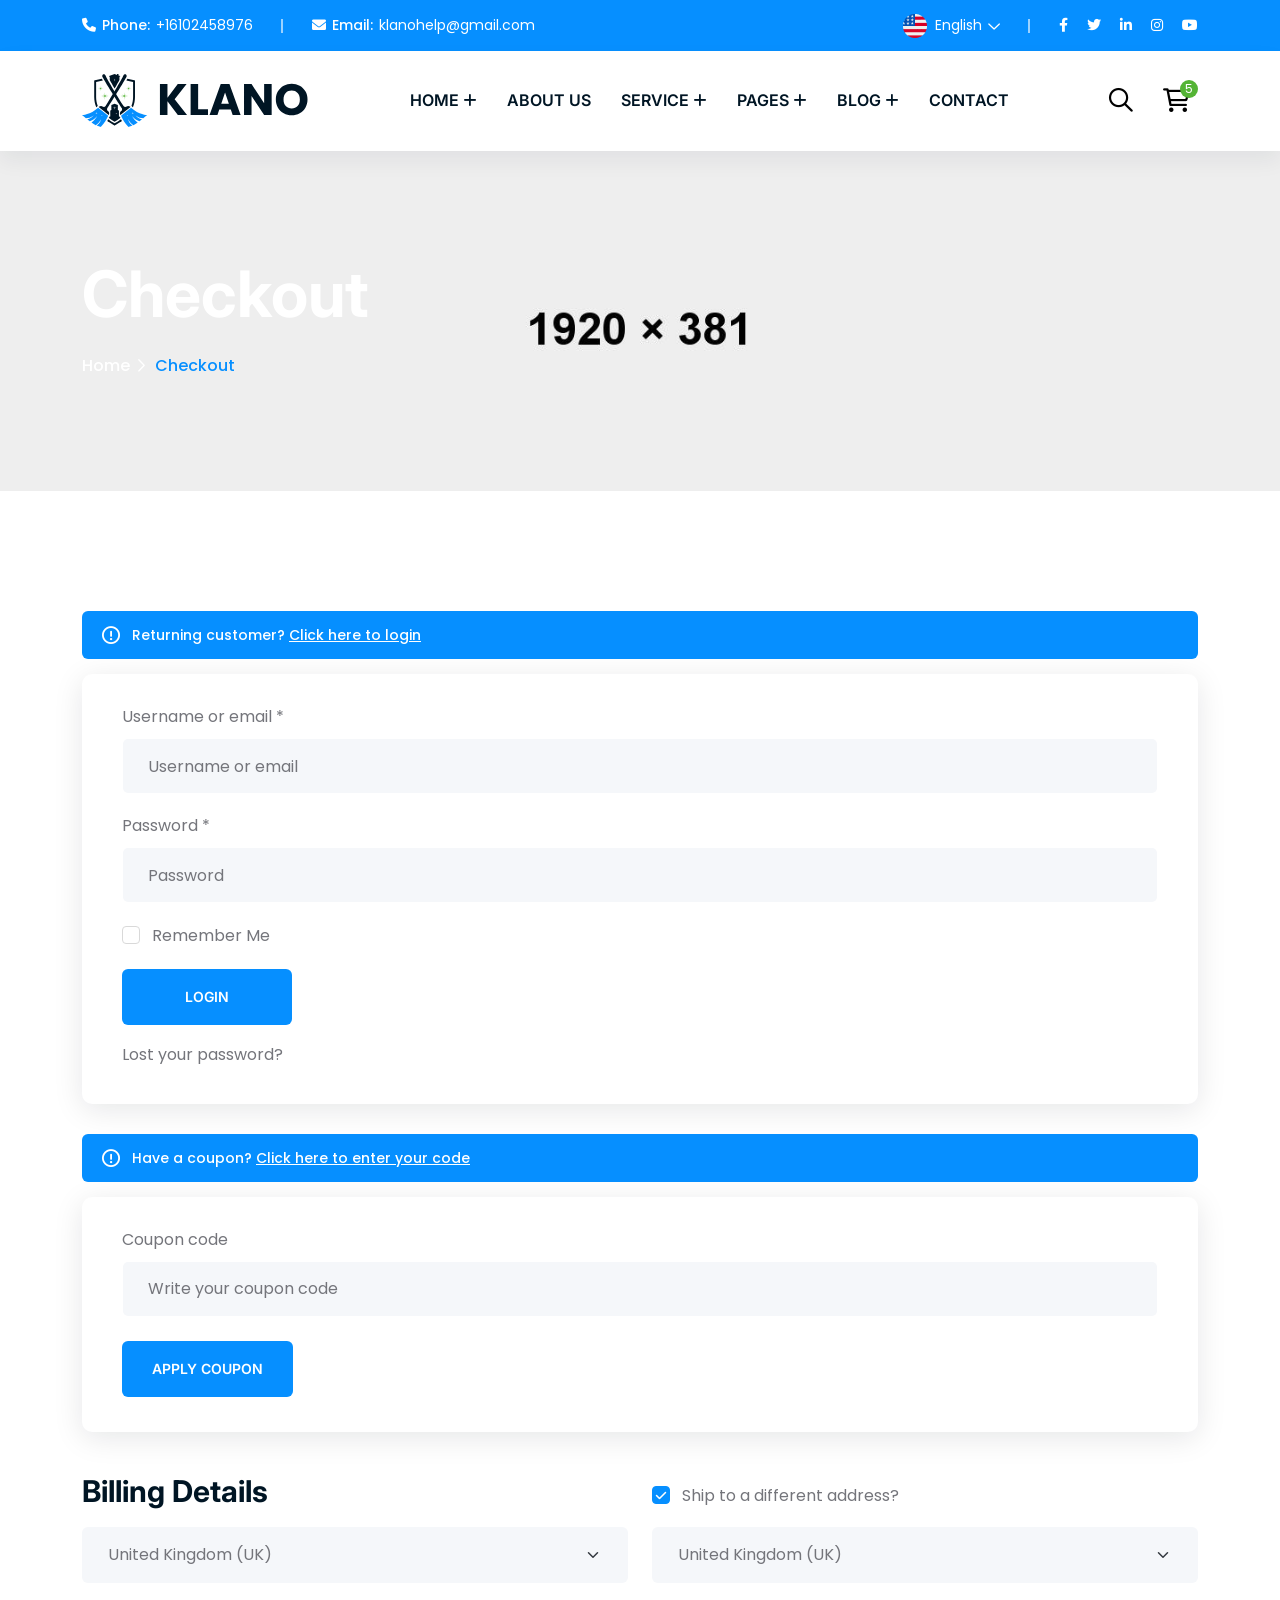
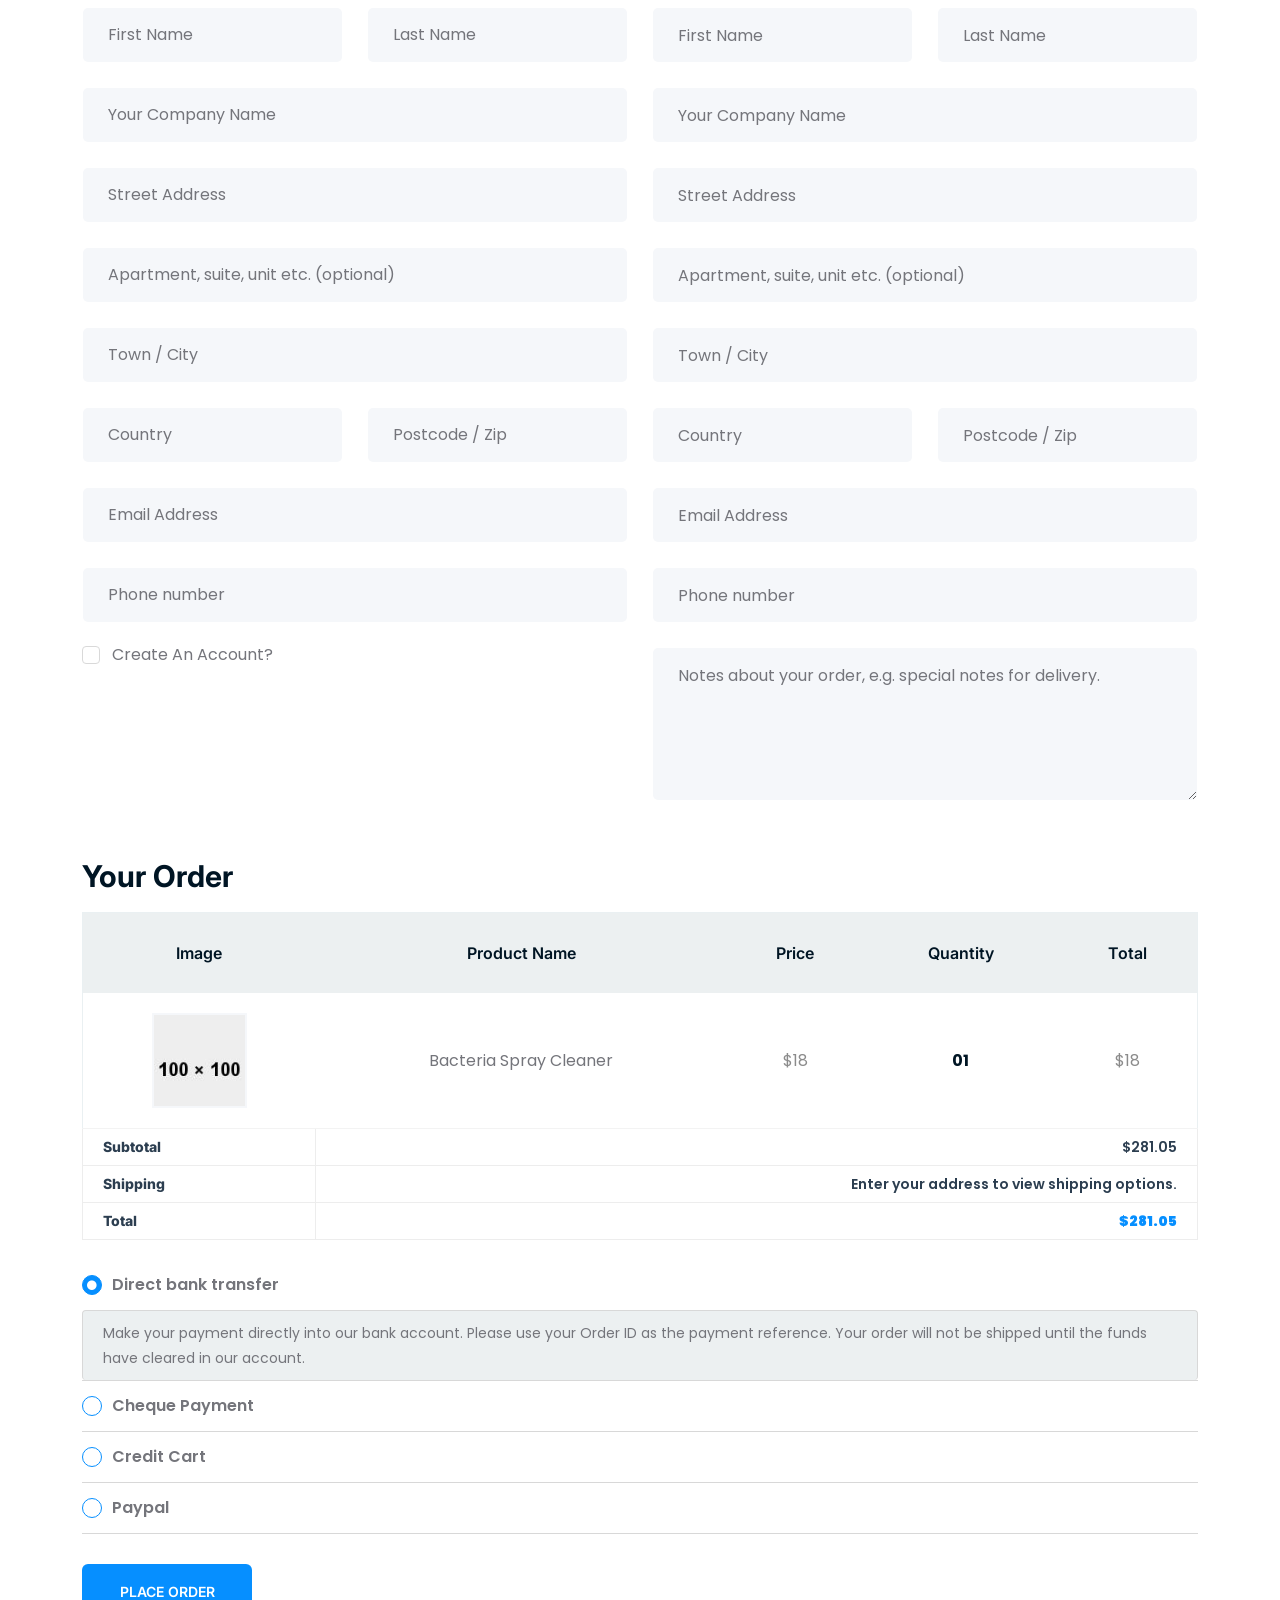
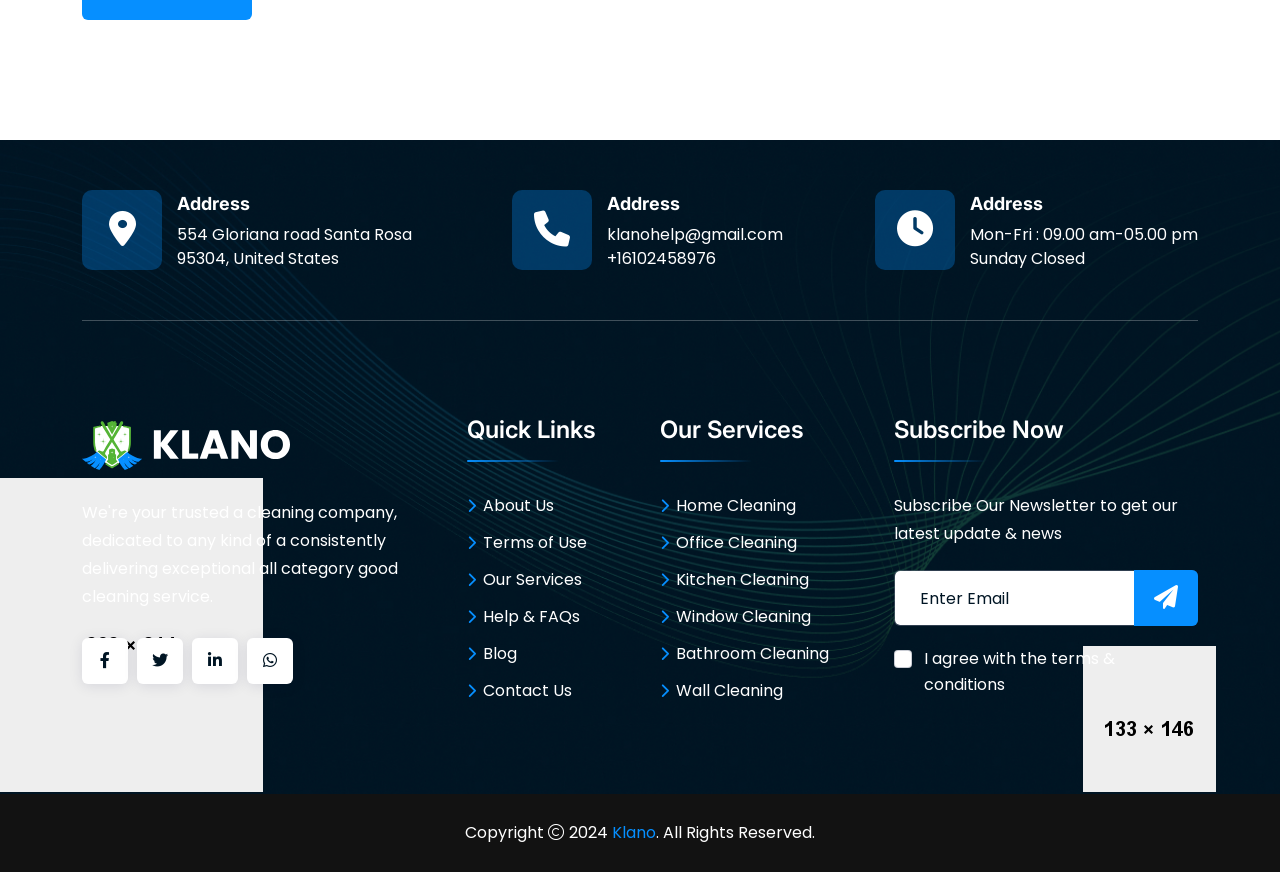
<file: checkout.html>
<!doctype html>
<html class="no-js" lang="zxx">

<head>
    <meta charset="utf-8">
    <meta http-equiv="x-ua-compatible" content="ie=edge">
    <title>Klano - Cleaning Services HTML Template - Checkout</title>
    <meta name="author" content="Klano">
    <meta name="description" content="Klano - Cleaning Services HTML Template">
    <meta name="keywords" content="Klano - Cleaning Services HTML Template">
    <meta name="robots" content="INDEX,FOLLOW">

    <!-- Mobile Specific Metas -->
    <meta name="viewport" content="width=device-width, initial-scale=1, shrink-to-fit=no">

    <!-- Favicons - Place favicon.ico in the root directory -->
    <link rel="apple-touch-icon" sizes="57x57" href="assets/img/favicons/apple-icon-57x57.png">
    <link rel="apple-touch-icon" sizes="60x60" href="assets/img/favicons/apple-icon-60x60.png">
    <link rel="apple-touch-icon" sizes="72x72" href="assets/img/favicons/apple-icon-72x72.png">
    <link rel="apple-touch-icon" sizes="76x76" href="assets/img/favicons/apple-icon-76x76.png">
    <link rel="apple-touch-icon" sizes="114x114" href="assets/img/favicons/apple-icon-114x114.png">
    <link rel="apple-touch-icon" sizes="120x120" href="assets/img/favicons/apple-icon-120x120.png">
    <link rel="apple-touch-icon" sizes="144x144" href="assets/img/favicons/apple-icon-144x144.png">
    <link rel="apple-touch-icon" sizes="152x152" href="assets/img/favicons/apple-icon-152x152.png">
    <link rel="apple-touch-icon" sizes="180x180" href="assets/img/favicons/apple-icon-180x180.png">
    <link rel="icon" type="image/png" sizes="192x192" href="assets/img/favicons/android-icon-192x192.png">
    <link rel="icon" type="image/png" sizes="32x32" href="assets/img/favicons/favicon-32x32.png">
    <link rel="icon" type="image/png" sizes="96x96" href="assets/img/favicons/favicon-96x96.png">
    <link rel="icon" type="image/png" sizes="16x16" href="assets/img/favicons/favicon-16x16.png">
    <link rel="manifest" href="assets/img/favicons/manifest.json">
    <meta name="msapplication-TileColor" content="#ffffff">
    <meta name="msapplication-TileImage" content="assets/img/favicons/ms-icon-144x144.png">
    <meta name="theme-color" content="#ffffff">

    <!--==============================
	  Google Fonts
	============================== -->
    <link rel="preconnect" href="https://fonts.googleapis.com">
    <link rel="preconnect" href="https://fonts.gstatic.com" crossorigin>
    <link href="https://fonts.googleapis.com/css2?family=Inter:wght@300;400;500;600;700;800;900&family=Poppins:wght@300;400;500;600;700;800&display=swap" rel="stylesheet">

    <!--==============================
	    All CSS File
	============================== -->
    <!-- Bootstrap -->
    <link rel="stylesheet" href="assets/css/bootstrap.min.css">
    <!-- Fontawesome Icon -->
    <link rel="stylesheet" href="assets/css/fontawesome.min.css">
    <!-- Magnific Popup -->
    <link rel="stylesheet" href="assets/css/magnific-popup.min.css">
    <!-- Swiper Js -->
    <link rel="stylesheet" href="assets/css/swiper-bundle.min.css">
    <!-- datetimepicker -->
    <link rel="stylesheet" href="assets/css/jquery.datetimepicker.min.css">
    <!-- Theme Custom CSS -->
    <link rel="stylesheet" href="assets/css/style.css">

</head>

<body>

    <!--[if lte IE 9]>
    	<p class="browserupgrade">You are using an <strong>outdated</strong> browser. Please <a href="https://browsehappy.com/">upgrade your browser</a> to improve your experience and security.</p>
  	<![endif]-->


    <!--********************************
   		Code Start From Here 
	******************************** -->

    <!--==============================
    Preloader
==============================-->
    <div class="preloader ">
        <button class="th-btn preloaderCls">Cancel Preloader </button>
        <div class="preloader-inner">
            <div class="loader"></div>
        </div>
    </div><!--==============================
    Sidemenu
============================== -->
    <div class="sidemenu-wrapper sidemenu-cart ">
        <div class="sidemenu-content">
            <button class="closeButton sideMenuCls"><i class="far fa-times"></i></button>
            <div class="widget woocommerce widget_shopping_cart">
                <h3 class="widget_title">Shopping cart</h3>
                <div class="widget_shopping_cart_content">
                    <ul class="woocommerce-mini-cart cart_list product_list_widget ">
                        <li class="woocommerce-mini-cart-item mini_cart_item">
                            <a href="#" class="remove remove_from_cart_button"><i class="far fa-times"></i></a>
                            <a href="#"><img src="assets/img/product/product_thumb_1_1.jpg" alt="Cart Image">Bacteria Spray Cleaner</a>
                            <span class="quantity">1 ×
                                <span class="woocommerce-Price-amount amount">
                                    <span class="woocommerce-Price-currencySymbol">$</span>940.00</span>
                            </span>
                        </li>
                        <li class="woocommerce-mini-cart-item mini_cart_item">
                            <a href="#" class="remove remove_from_cart_button"><i class="far fa-times"></i></a>
                            <a href="#"><img src="assets/img/product/product_thumb_1_2.jpg" alt="Cart Image">Antibacterial Liquid</a>
                            <span class="quantity">1 ×
                                <span class="woocommerce-Price-amount amount">
                                    <span class="woocommerce-Price-currencySymbol">$</span>899.00</span>
                            </span>
                        </li>
                        <li class="woocommerce-mini-cart-item mini_cart_item">
                            <a href="#" class="remove remove_from_cart_button"><i class="far fa-times"></i></a>
                            <a href="#"><img src="assets/img/product/product_thumb_1_3.jpg" alt="Cart Image">Scouring Pads Spong</a>
                            <span class="quantity">1 ×
                                <span class="woocommerce-Price-amount amount">
                                    <span class="woocommerce-Price-currencySymbol">$</span>756.00</span>
                            </span>
                        </li>
                        <li class="woocommerce-mini-cart-item mini_cart_item">
                            <a href="#" class="remove remove_from_cart_button"><i class="far fa-times"></i></a>
                            <a href="#"><img src="assets/img/product/product_thumb_1_4.jpg" alt="Cart Image">Floor Polish Mechine</a>
                            <span class="quantity">1 ×
                                <span class="woocommerce-Price-amount amount">
                                    <span class="woocommerce-Price-currencySymbol">$</span>723.00</span>
                            </span>
                        </li>
                        <li class="woocommerce-mini-cart-item mini_cart_item">
                            <a href="#" class="remove remove_from_cart_button"><i class="far fa-times"></i></a>
                            <a href="#"><img src="assets/img/product/product_thumb_1_5.jpg" alt="Cart Image">Magic Detargent</a>
                            <span class="quantity">1 ×
                                <span class="woocommerce-Price-amount amount">
                                    <span class="woocommerce-Price-currencySymbol">$</span>1080.00</span>
                            </span>
                        </li>
                    </ul>
                    <p class="woocommerce-mini-cart__total total">
                        <strong>Subtotal:</strong>
                        <span class="woocommerce-Price-amount amount">
                            <span class="woocommerce-Price-currencySymbol">$</span>4398.00</span>
                    </p>
                    <p class="woocommerce-mini-cart__buttons buttons">
                        <a href="cart.html" class="th-btn wc-forward">View cart</a>
                        <a href="checkout.html" class="th-btn checkout wc-forward">Checkout</a>
                    </p>
                </div>
            </div>
        </div>
    </div>
    <div class="popup-search-box d-none d-lg-block">
        <button class="searchClose"><i class="fal fa-times"></i></button>
        <form action="#">
            <input type="text" placeholder="What are you looking for?">
            <button type="submit"><i class="fal fa-search"></i></button>
        </form>
    </div>
    <!--==============================
    Mobile Menu
  ============================== -->
    <div class="th-menu-wrapper">
        <div class="th-menu-area text-center">
            <button class="th-menu-toggle"><i class="fal fa-times"></i></button>
            <div class="mobile-logo">
                <a href="home-house-cleaner.html"><img src="assets/img/logo.svg" alt="Klano"></a>
            </div>
            <div class="th-mobile-menu">
                <ul>
                    <li class="menu-item-has-children">
                        <a href="home-house-cleaner.html">Home</a>
                        <ul class="sub-menu">
                            <li><a href="home-house-cleaner.html">House Cleaner</a></li>
                            <li><a href="home-cleaning-service.html">Cleaning Service</a></li>
                        </ul>
                    </li>
                    <li><a href="about.html">About Us</a></li>
                    <li class="menu-item-has-children">
                        <a href="#">Service</a>
                        <ul class="sub-menu">
                            <li><a href="service.html">Service</a></li>
                            <li><a href="service-details.html">Service Details</a></li>
                        </ul>
                    </li>
                    <li class="menu-item-has-children">
                        <a href="#">Pages</a>
                        <ul class="sub-menu">
                            <li class="menu-item-has-children">
                                <a href="#">Shop</a>
                                <ul class="sub-menu">
                                    <li><a href="shop.html">Shop</a></li>
                                    <li><a href="shop-details.html">Shop Details</a></li>
                                    <li><a href="cart.html">Cart Page</a></li>
                                    <li><a href="checkout.html">Checkout</a></li>
                                    <li><a href="wishlist.html">Wishlist</a></li>
                                </ul>
                            </li>
                            <li><a href="team.html">Team</a></li>
                            <li><a href="team-details.html">Team Details</a></li>
                            <li><a href="gallery.html">Project Gallery</a></li>
                            <li><a href="project-details.html">Project Details</a></li>
                            <li><a href="appointment.html">Appointments</a></li>
                            <li><a href="faq.html">Faq Page</a></li>
                            <li><a href="pricing.html">Pricing Plan</a></li>
                            <li><a href="error.html">Error Page</a></li>
                        </ul>
                    </li>
                    <li class="menu-item-has-children">
                        <a href="#">Blog</a>
                        <ul class="sub-menu">
                            <li><a href="blog.html">Blog</a></li>
                            <li><a href="blog-details.html">Blog Details</a></li>
                        </ul>
                    </li>
                    <li>
                        <a href="contact.html">Contact</a>
                    </li>
                </ul>
            </div>
        </div>
    </div>
    <!--==============================
	Header Area
==============================-->
    <header class="th-header header-layout1">
        <div class="header-top">
            <div class="container">
                <div class="row justify-content-center justify-content-lg-between align-items-center gy-2">
                    <div class="col-auto d-none d-lg-block">
                        <div class="header-links">
                            <ul>
                                <li class="d-none d-sm-inline-block"><i class="fas fa-phone"></i><b>Phone:</b><a href="tel:+16102458976">+16102458976</a></li>
                                <li class="d-none d-sm-inline-block"><i class="fas fa-envelope"></i><b>Email:</b><a href="mailto:klanohelp@gmail.com">klanohelp@gmail.com</a></li>
                            </ul>
                        </div>
                    </div>
                    <div class="col-auto">
                        <div class="header-links">
                            <ul>
                                <li class="d-none d-md-inline-block">
                                    <div class="dropdown-link">
                                        <a class="dropdown-toggle" href="#" role="button" id="dropdownMenuLink1" data-bs-toggle="dropdown" aria-expanded="true"><img src="assets/img/icon/english.png" alt="icon"> English</a>
                                        <ul class="dropdown-menu" aria-labelledby="dropdownMenuLink1">
                                            <li>
                                                <a href="#">German</a>
                                                <a href="#">French</a>
                                                <a href="#">Italian</a>
                                                <a href="#">Latvian</a>
                                            </li>
                                        </ul>
                                    </div>
                                </li>
                                <li>
                                    <div class="social-links">
                                        <a href="https://www.facebook.com/"><i class="fab fa-facebook-f"></i></a>
                                        <a href="https://www.twitter.com/"><i class="fab fa-twitter"></i></a>
                                        <a href="https://www.linkedin.com/"><i class="fab fa-linkedin-in"></i></a>
                                        <a href="https://www.instagram.com/"><i class="fab fa-instagram"></i></a>
                                        <a href="https://www.youtube.com/"><i class="fab fa-youtube"></i></a>
                                    </div>
                                </li>
                            </ul>
                        </div>
                    </div>
                </div>
            </div>
        </div>
        <div class="sticky-wrapper">
            <!-- Main Menu Area -->
            <div class="menu-area">
                <div class="container">
                    <div class="row align-items-center justify-content-between">
                        <div class="col-auto">
                            <div class="header-logo">
                                <a href="home-house-cleaner.html"><img src="assets/img/logo.svg" alt="Klano"></a>
                            </div>
                        </div>
                        <div class="col-auto d-none d-lg-inline-block">
                            <nav class="main-menu d-none d-lg-inline-block">
                                <ul>
                                    <li class="menu-item-has-children">
                                        <a href="home-house-cleaner.html">Home</a>
                                        <ul class="sub-menu">
                                            <li><a href="home-house-cleaner.html">House Cleaner</a></li>
                                            <li><a href="home-cleaning-service.html">Cleaning Service</a></li>
                                        </ul>
                                    </li>
                                    <li><a href="about.html">About Us</a></li>
                                    <li class="menu-item-has-children">
                                        <a href="#">Service</a>
                                        <ul class="sub-menu">
                                            <li><a href="service.html">Service</a></li>
                                            <li><a href="service-details.html">Service Details</a></li>
                                        </ul>
                                    </li>
                                    <li class="menu-item-has-children">
                                        <a href="#">Pages</a>
                                        <ul class="sub-menu">
                                            <li class="menu-item-has-children">
                                                <a href="#">Shop</a>
                                                <ul class="sub-menu">
                                                    <li><a href="shop.html">Shop</a></li>
                                                    <li><a href="shop-details.html">Shop Details</a></li>
                                                    <li><a href="cart.html">Cart Page</a></li>
                                                    <li><a href="checkout.html">Checkout</a></li>
                                                    <li><a href="wishlist.html">Wishlist</a></li>
                                                </ul>
                                            </li>
                                            <li><a href="team.html">Team</a></li>
                                            <li><a href="team-details.html">Team Details</a></li>
                                            <li><a href="gallery.html">Project Gallery</a></li>
                                            <li><a href="project-details.html">Project Details</a></li>
                                            <li><a href="appointment.html">Appointments</a></li>
                                            <li><a href="faq.html">Faq Page</a></li>
                                            <li><a href="pricing.html">Pricing Plan</a></li>
                                            <li><a href="error.html">Error Page</a></li>
                                        </ul>
                                    </li>
                                    <li class="menu-item-has-children">
                                        <a href="#">Blog</a>
                                        <ul class="sub-menu">
                                            <li><a href="blog.html">Blog</a></li>
                                            <li><a href="blog-details.html">Blog Details</a></li>
                                        </ul>
                                    </li>
                                    <li>
                                        <a href="contact.html">Contact</a>
                                    </li>
                                </ul>
                            </nav>
                        </div>
                        <div class="col-auto">
                            <div class="header-button">
                                <button type="button" class="simple-icon searchBoxToggler d-none d-xl-inline-block"><i class="far fa-search"></i></button>
                                <button type="button" class="simple-icon sideMenuCart">
                                    <span class="badge">5</span>
                                    <i class="far fa-cart-shopping"></i>
                                </button>
                                <a href="contact.html" class="th-btn">Contact Us<i class="fas fa-arrow-up-right ms-2"></i></a>
                                <button type="button" class="th-menu-toggle d-block d-lg-none"><i class="far fa-bars"></i></button>
                            </div>
                        </div>
                    </div>
                </div>
            </div>
        </div>
    </header>
    <!--==============================
    Breadcumb
============================== -->
    <div class="breadcumb-wrapper " data-bg-src="assets/img/bg/breadcumb-bg.jpg">
        <div class="container">
            <div class="breadcumb-content">
                <h1 class="breadcumb-title">Checkout</h1>
                <ul class="breadcumb-menu">
                    <li><a href="home-house-cleaner.html">Home</a></li>
                    <li>Checkout</li>
                </ul>
            </div>
        </div>
    </div><!--==============================
Checkout Arae
==============================-->
    <div class="th-checkout-wrapper space-top space-extra-bottom">
        <div class="container">
            <div class="woocommerce-form-login-toggle">
                <div class="woocommerce-info">Returning customer? <a href="#" class="showlogin">Click here to login</a>
                </div>
            </div>
            <div class="row">
                <div class="col-12">
                    <form action="#" class="woocommerce-form-login">
                        <div class="form-group">
                            <label>Username or email *</label>
                            <input type="text" class="form-control" placeholder="Username or email">
                        </div>
                        <div class="form-group">
                            <label>Password *</label>
                            <input type="text" class="form-control" placeholder="Password">
                        </div>
                        <div class="form-group">
                            <div class="custom-checkbox">
                                <input type="checkbox" id="remembermylogin">
                                <label for="remembermylogin">Remember Me</label>
                            </div>
                        </div>
                        <div class="form-group">
                            <button type="submit" class="th-btn">Login</button>
                            <p class="mt-3 mb-0"><a class="text-reset" href="#">Lost your password?</a></p>
                        </div>
                    </form>
                </div>
            </div>
            <div class="woocommerce-form-coupon-toggle">
                <div class="woocommerce-info">Have a coupon? <a href="#" class="showcoupon">Click here to enter your code</a> </div>
            </div>
            <div class="row">
                <div class="col-12">
                    <form action="#" class="woocommerce-form-coupon">
                        <div class="form-group">
                            <label>Coupon code</label>
                            <input type="text" class="form-control" placeholder="Write your coupon code">
                        </div>
                        <div class="form-group">
                            <button type="submit" class="th-btn">Apply coupon</button>
                        </div>
                    </form>
                </div>
            </div>
            <form action="#" class="woocommerce-checkout mt-40">
                <div class="row ">
                    <div class="col-lg-6">
                        <h2 class="h4">Billing Details</h2>
                        <div class="row">
                            <div class="col-12 form-group">
                                <select class="form-select">
                                    <option>United Kingdom (UK)</option>
                                    <option>United State (US)</option>
                                    <option>Equatorial Guinea (GQ)</option>
                                    <option>Australia (AU)</option>
                                    <option>Germany (DE)</option>
                                </select>
                            </div>
                            <div class="col-md-6 form-group">
                                <input type="text" class="form-control" placeholder="First Name">
                            </div>
                            <div class="col-md-6 form-group">
                                <input type="text" class="form-control" placeholder="Last Name">
                            </div>
                            <div class="col-12 form-group">
                                <input type="text" class="form-control" placeholder="Your Company Name">
                            </div>
                            <div class="col-12 form-group">
                                <input type="text" class="form-control" placeholder="Street Address">
                                <input type="text" class="form-control" placeholder="Apartment, suite, unit etc. (optional)">
                            </div>
                            <div class="col-12 form-group">
                                <input type="text" class="form-control" placeholder="Town / City">
                            </div>
                            <div class="col-md-6 form-group">
                                <input type="text" class="form-control" placeholder="Country">
                            </div>
                            <div class="col-md-6 form-group">
                                <input type="text" class="form-control" placeholder="Postcode / Zip">
                            </div>
                            <div class="col-12 form-group">
                                <input type="text" class="form-control" placeholder="Email Address">
                                <input type="text" class="form-control" placeholder="Phone number">
                            </div>
                            <div class="col-12 form-group">
                                <input type="checkbox" id="accountNewCreate">
                                <label for="accountNewCreate">Create An Account?</label>
                            </div>
                        </div>
                    </div>
                    <div class="col-lg-6">
                        <p id="ship-to-different-address">
                            <input id="ship-to-different-address-checkbox" type="checkbox" name="ship_to_different_address" value="1" checked>
                            <label for="ship-to-different-address-checkbox">
                                Ship to a different address?
                                <span class="checkmark"></span>
                            </label>
                        </p>
                        <div class="shipping_address">
                            <div class="row">
                                <div class="col-12 form-group">
                                    <select class="form-select">
                                        <option>United Kingdom (UK)</option>
                                        <option>United State (US)</option>
                                        <option>Equatorial Guinea (GQ)</option>
                                        <option>Australia (AU)</option>
                                        <option>Germany (DE)</option>
                                    </select>
                                </div>
                                <div class="col-md-6 form-group">
                                    <input type="text" class="form-control" placeholder="First Name">
                                </div>
                                <div class="col-md-6 form-group">
                                    <input type="text" class="form-control" placeholder="Last Name">
                                </div>
                                <div class="col-12 form-group">
                                    <input type="text" class="form-control" placeholder="Your Company Name">
                                </div>
                                <div class="col-12 form-group">
                                    <input type="text" class="form-control" placeholder="Street Address">
                                    <input type="text" class="form-control" placeholder="Apartment, suite, unit etc. (optional)">
                                </div>
                                <div class="col-12 form-group">
                                    <input type="text" class="form-control" placeholder="Town / City">
                                </div>
                                <div class="col-md-6 form-group">
                                    <input type="text" class="form-control" placeholder="Country">
                                </div>
                                <div class="col-md-6 form-group">
                                    <input type="text" class="form-control" placeholder="Postcode / Zip">
                                </div>
                                <div class="col-12 form-group">
                                    <input type="text" class="form-control" placeholder="Email Address">
                                    <input type="text" class="form-control" placeholder="Phone number">
                                </div>
                            </div>
                        </div>
                        <div class="col-12 form-group">
                            <textarea cols="20" rows="5" class="form-control" placeholder="Notes about your order, e.g. special notes for delivery."></textarea>
                        </div>
                    </div>
                </div>
            </form>
            <h4 class="mt-4 pt-lg-2">Your Order</h4>
            <form action="#" class="woocommerce-cart-form">
                <table class="cart_table mb-20">
                    <thead>
                        <tr>
                            <th class="cart-col-image">Image</th>
                            <th class="cart-col-productname">Product Name</th>
                            <th class="cart-col-price">Price</th>
                            <th class="cart-col-quantity">Quantity</th>
                            <th class="cart-col-total">Total</th>
                        </tr>
                    </thead>
                    <tbody>
                        <tr class="cart_item">
                            <td data-title="Product">
                                <a class="cart-productimage" href="shop-details.html"><img width="91" height="91" src="assets/img/product/product_thumb_1_1.jpg" alt="Image"></a>
                            </td>
                            <td data-title="Name">
                                <a class="cart-productname" href="shop-details.html">Bacteria Spray Cleaner</a>
                            </td>
                            <td data-title="Price">
                                <span class="amount"><bdi><span>$</span>18</bdi></span>
                            </td>
                            <td data-title="Quantity">
                                <strong class="product-quantity">01</strong>
                            </td>
                            <td data-title="Total">
                                <span class="amount"><bdi><span>$</span>18</bdi></span>
                            </td>
                        </tr>
                    </tbody>
                    <tfoot class="checkout-ordertable">
                        <tr class="cart-subtotal">
                            <th>Subtotal</th>
                            <td data-title="Subtotal" colspan="4"><span class="woocommerce-Price-amount amount"><bdi><span class="woocommerce-Price-currencySymbol">$</span>281.05</bdi></span></td>
                        </tr>
                        <tr class="woocommerce-shipping-totals shipping">
                            <th>Shipping</th>
                            <td data-title="Shipping" colspan="4"> Enter your address to view shipping options.
                            </td>
                        </tr>
                        <tr class="order-total">
                            <th>Total</th>
                            <td data-title="Total" colspan="4"><strong><span class="woocommerce-Price-amount amount"><bdi><span class="woocommerce-Price-currencySymbol">$</span>281.05</bdi></span></strong>
                            </td>
                        </tr>
                    </tfoot>
                </table>
            </form>
            <div class="mt-lg-3 mb-30">
                <div class="woocommerce-checkout-payment">
                    <ul class="wc_payment_methods payment_methods methods">
                        <li class="wc_payment_method payment_method_bacs">
                            <input id="payment_method_bacs" type="radio" class="input-radio" name="payment_method" value="bacs" checked="checked">
                            <label for="payment_method_bacs">Direct bank transfer</label>
                            <div class="payment_box payment_method_bacs">
                                <p>Make your payment directly into our bank account. Please use your Order ID as the payment reference. Your order will not be shipped until the funds have cleared in our account.
                                </p>
                            </div>
                        </li>
                        <li class="wc_payment_method payment_method_cheque">
                            <input id="payment_method_cheque" type="radio" class="input-radio" name="payment_method" value="cheque">
                            <label for="payment_method_cheque">Cheque Payment</label>
                            <div class="payment_box payment_method_cheque">
                                <p>Please send a check to Store Name, Store Street, Store Town, Store State / County, Store Postcode.</p>
                            </div>
                        </li>
                        <li class="wc_payment_method payment_method_cod">
                            <input id="payment_method_cod" type="radio" class="input-radio" name="payment_method">
                            <label for="payment_method_cod">Credit Cart</label>
                            <div class="payment_box payment_method_cod">
                                <p>Pay with cash upon delivery.</p>
                            </div>
                        </li>
                        <li class="wc_payment_method payment_method_paypal">
                            <input id="payment_method_paypal" type="radio" class="input-radio" name="payment_method" value="paypal">
                            <label for="payment_method_paypal">Paypal</label>
                            <div class="payment_box payment_method_paypal">
                                <p>Pay via PayPal; you can pay with your credit card if you don’t have a PayPal account.</p>
                            </div>
                        </li>
                    </ul>
                    <div class="form-row place-order">
                        <button type="submit" class="th-btn">Place order</button>
                    </div>
                </div>
            </div>
        </div>
    </div>
    <!--==============================
	Footer Area
==============================-->
    <footer class="footer-wrapper footer-layout1" data-bg-src="assets/img/bg/footer_bg_1.jpg">
        <div class="shape-mockup movingX d-none d-xl-block" data-bottom="80px" data-left="0%"><img src="assets/img/shape/footer_shape_1.png" alt="shape"></div>
        <div class="shape-mockup moving d-none d-xl-block" data-bottom="80px" data-right="5%"><img src="assets/img/shape/footer_shape_2.png" alt="shape"></div>
        <div class="container">
            <div class="footer-top-wrap">
                <div class="row gy-4 justify-content-between">
                    <div class="col-auto">
                        <div class="footer-contact">
                            <div class="box-icon">
                                <i class="fa-solid fa-location-dot"></i>
                            </div>
                            <div class="box-content">
                                <h3 class="box-title">Address</h3>
                                <p class="box-text">554 Gloriana road Santa Rosa 95304, United States</p>
                            </div>
                        </div>
                    </div>
                    <div class="col-auto">
                        <div class="footer-contact">
                            <div class="box-icon">
                                <i class="fa-solid fa-phone"></i>
                            </div>
                            <div class="box-content">
                                <h3 class="box-title">Address</h3>
                                <p class="box-text">
                                    <a href="mailto:">klanohelp@gmail.com</a>
                                    <a href="tel:+16102458976">+16102458976</a>
                                </p>
                            </div>
                        </div>
                    </div>
                    <div class="col-auto">
                        <div class="footer-contact">
                            <div class="box-icon">
                                <i class="fa-solid fa-clock"></i>
                            </div>
                            <div class="box-content">
                                <h3 class="box-title">Address</h3>
                                <p class="box-text">Mon-Fri : 09.00 am-05.00 pm <br> Sunday Closed</p>
                            </div>
                        </div>
                    </div>
                </div>
            </div>
        </div>
        <div class="widget-area">
            <div class="container">
                <div class="row justify-content-between">
                    <div class="col-md-6 col-xl-auto">
                        <div class="widget footer-widget">
                            <div class="th-widget-about">
                                <div class="about-logo">
                                    <a href="home-house-cleaner.html"><img src="assets/img/logo-footer.svg" alt="Klano"></a>
                                </div>
                                <p class="about-text">We're your trusted a cleaning company, dedicated to any kind of a consistently delivering exceptional all category good cleaning service.</p>
                                <div class="th-social">
                                    <a href="https://www.facebook.com/"><i class="fab fa-facebook-f"></i></a>
                                    <a href="https://www.twitter.com/"><i class="fab fa-twitter"></i></a>
                                    <a href="https://www.linkedin.com/"><i class="fab fa-linkedin-in"></i></a>
                                    <a href="https://www.whatsapp.com/"><i class="fab fa-whatsapp"></i></a>
                                </div>
                            </div>
                        </div>
                    </div>
                    <div class="col-md-6 col-xl-auto">
                        <div class="widget widget_nav_menu footer-widget">
                            <h3 class="widget_title">Quick Links</h3>
                            <div class="menu-all-pages-container">
                                <ul class="menu">
                                    <li><a href="about.html">About Us</a></li>
                                    <li><a href="about.html">Terms of Use</a></li>
                                    <li><a href="service.html">Our Services</a></li>
                                    <li><a href="faq.html">Help & FAQs</a></li>
                                    <li><a href="blog.html">Blog</a></li>
                                    <li><a href="contact.html">Contact Us</a></li>
                                </ul>
                            </div>
                        </div>
                    </div>
                    <div class="col-md-6 col-xl-auto">
                        <div class="widget widget_nav_menu footer-widget">
                            <h3 class="widget_title">Our Services</h3>
                            <div class="menu-all-pages-container">
                                <ul class="menu">
                                    <li><a href="service-details.html">Home Cleaning</a></li>
                                    <li><a href="service-details.html">Office Cleaning</a></li>
                                    <li><a href="service-details.html">Kitchen Cleaning</a></li>
                                    <li><a href="service-details.html">Window Cleaning</a></li>
                                    <li><a href="service-details.html">Bathroom Cleaning</a></li>
                                    <li><a href="service-details.html">Wall Cleaning</a></li>
                                </ul>
                            </div>
                        </div>
                    </div>
                    <div class="col-md-6 col-xl-auto">
                        <div class="widget footer-widget">
                            <h3 class="widget_title">Subscribe Now </h3>
                            <div class="newsletter-widget">
                                <p class="footer-text">Subscribe Our Newsletter to get our latest update & news</p>
                                <form action="#" class="newsletter-form">
                                    <div class="form-group">
                                        <input class="form-control" type="email" placeholder="Enter Email" required="">
                                    </div>
                                    <button type="submit" class="simple-icon"><i class="fa-solid fa-paper-plane"></i></button>
                                </form>
                                <div class="form-group">
                                    <input type="checkbox" id="checkbox" name="checkbox">
                                    <label for="checkbox">I agree with the terms & conditions</label>
                                </div>
                            </div>
                        </div>
                    </div>
                </div>
            </div>
        </div>
        <div class="copyright-wrap">
            <div class="container text-center">
                <p class="copyright-text">Copyright <i class="fal fa-copyright"></i> 2024 <a href="home-house-cleaner.html">Klano</a>. All Rights Reserved.</p>
            </div>
        </div>
    </footer>

    <!--********************************
		Code End Here 
	******************************** -->

    <!-- Scroll To Top -->
    <div class="scroll-top">
        <svg class="progress-circle svg-content" width="100%" height="100%" viewBox="-1 -1 102 102">
            <path d="M50,1 a49,49 0 0,1 0,98 a49,49 0 0,1 0,-98" style="transition: stroke-dashoffset 10ms linear 0s; stroke-dasharray: 307.919, 307.919; stroke-dashoffset: 307.919;"></path>
        </svg>
    </div>

    <!--==============================
    All Js File
============================== -->
    <!-- Jquery -->
    <script src="assets/js/vendor/jquery-3.7.1.min.js"></script>
    <!-- Swiper Js -->
    <script src="assets/js/swiper-bundle.min.js"></script>
    <!-- Bootstrap -->
    <script src="assets/js/bootstrap.min.js"></script>
    <!-- Magnific Popup -->
    <script src="assets/js/jquery.magnific-popup.min.js"></script>
    <!-- Counter Up -->
    <script src="assets/js/jquery.counterup.min.js"></script>
    <!-- Circle Progress -->
    <script src="assets/js/circle-progress.js"></script>
    <!-- datetimepicker -->
    <script src="assets/js/jquery.datetimepicker.min.js"></script>
    <!-- Range Slider -->
    <script src="assets/js/jquery-ui.min.js"></script>
    <!-- Isotope Filter -->
    <script src="assets/js/imagesloaded.pkgd.min.js"></script>
    <script src="assets/js/isotope.pkgd.min.js"></script>

    <!-- Main Js File -->
    <script src="assets/js/main.js"></script>
</body>

</html>
</file>
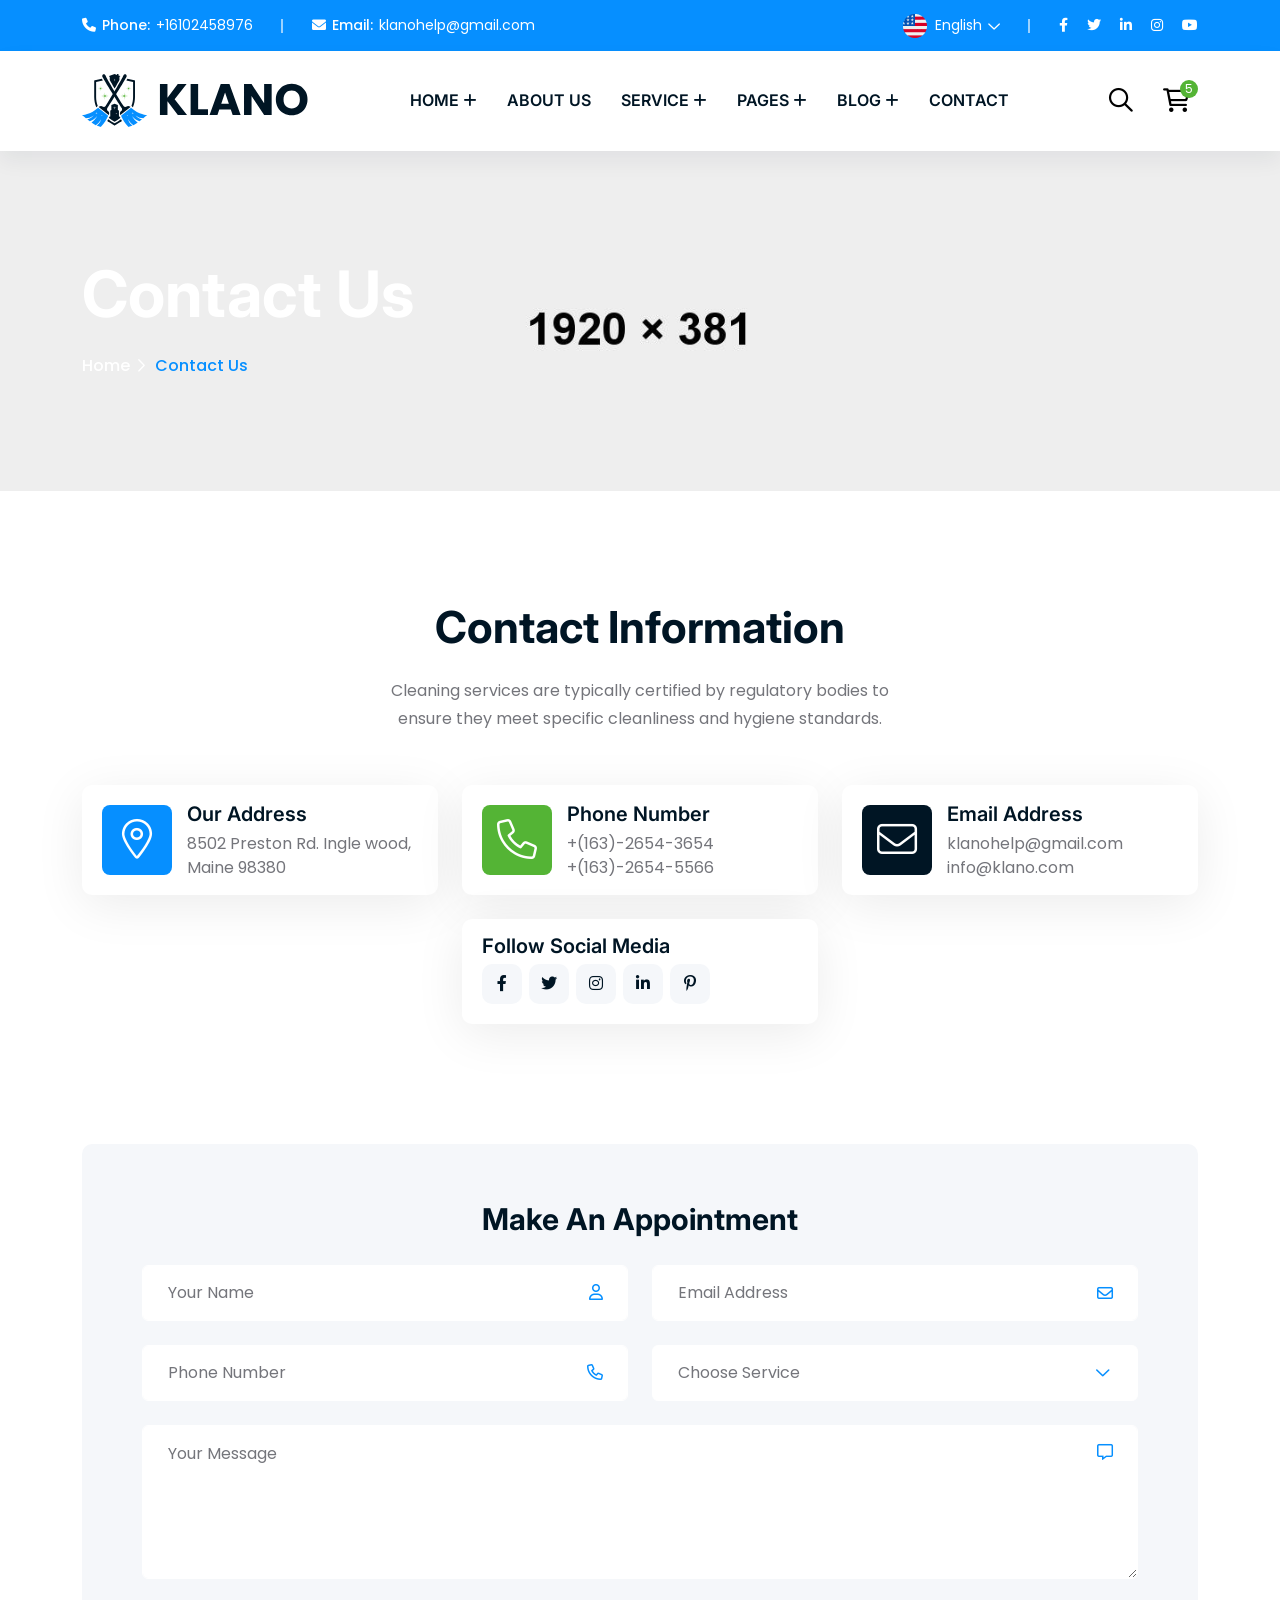
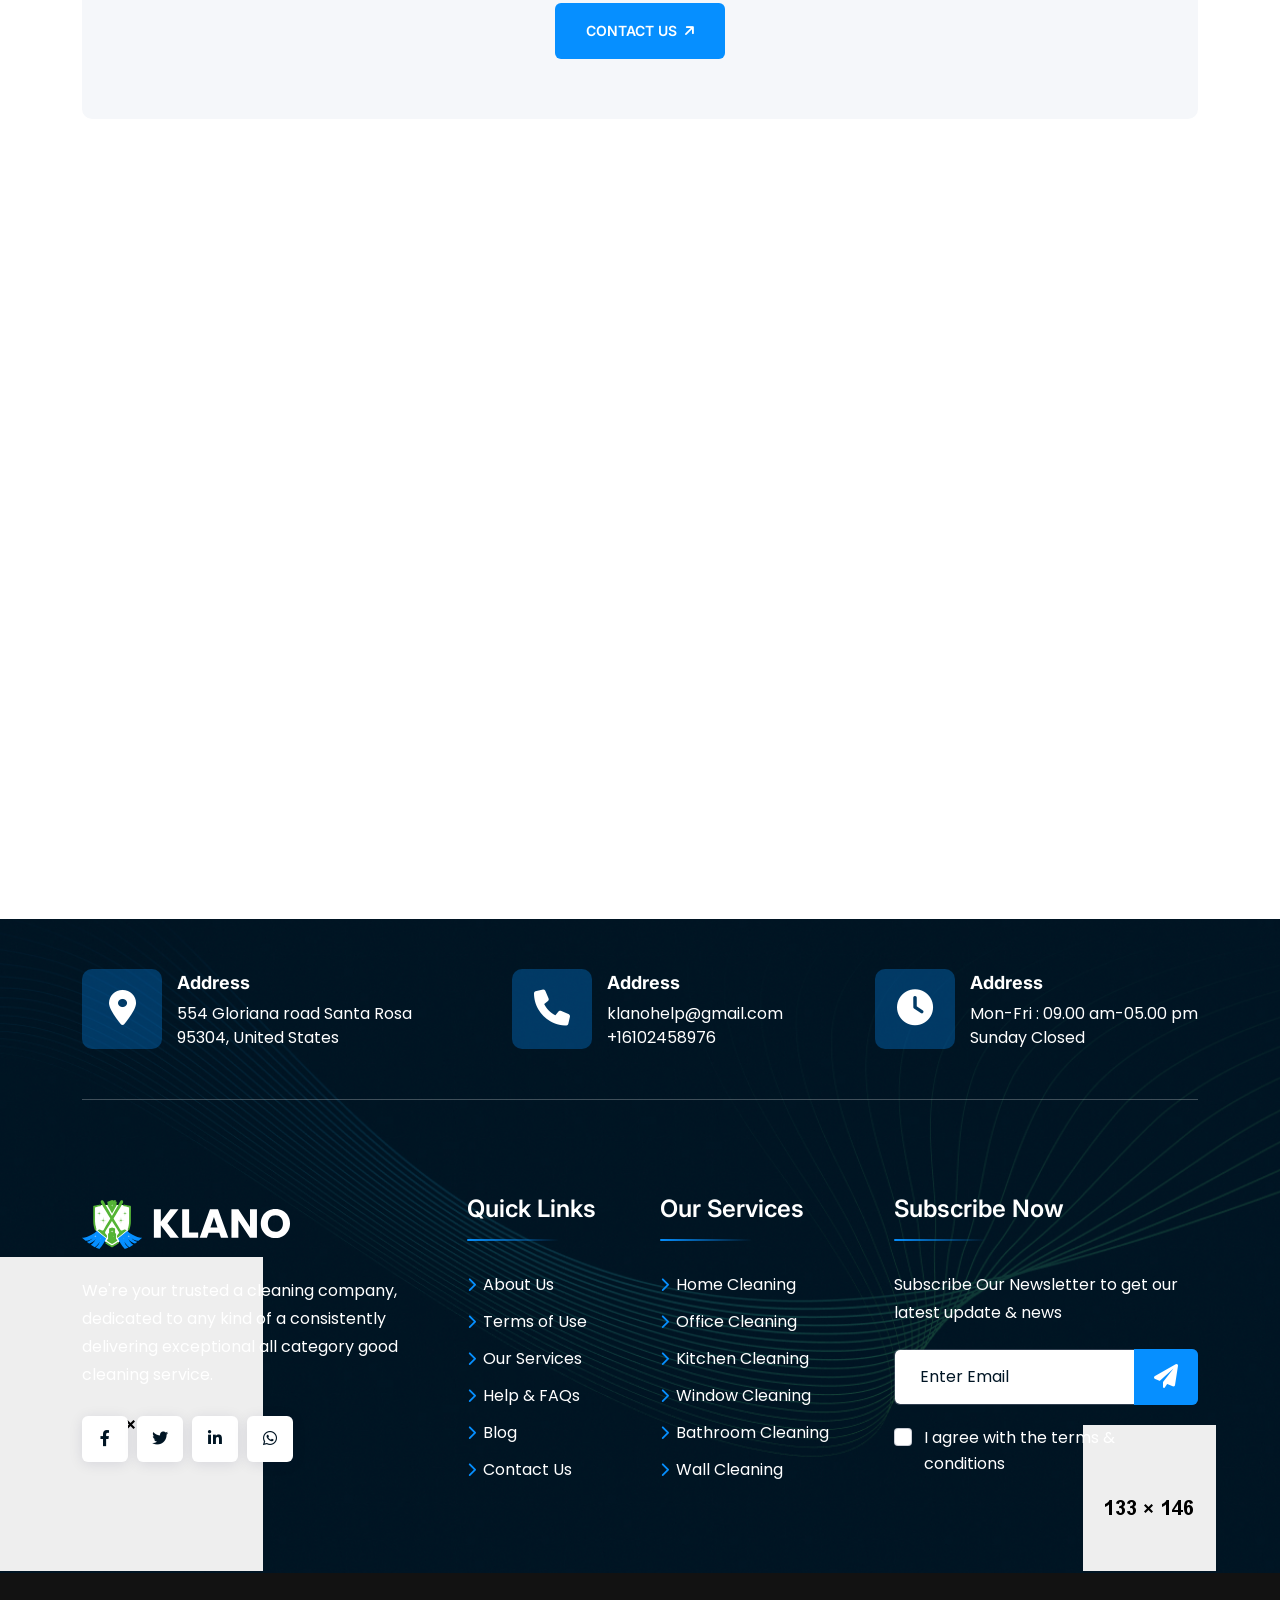
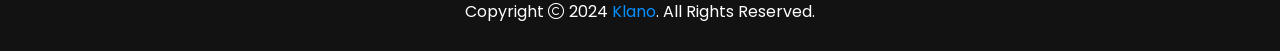
<file: contact.html>
<!doctype html>
<html class="no-js" lang="zxx">

<head>
    <meta charset="utf-8">
    <meta http-equiv="x-ua-compatible" content="ie=edge">
    <title>Klano - Cleaning Services HTML Template - Contact Us</title>
    <meta name="author" content="Klano">
    <meta name="description" content="Klano - Cleaning Services HTML Template">
    <meta name="keywords" content="Klano - Cleaning Services HTML Template">
    <meta name="robots" content="INDEX,FOLLOW">

    <!-- Mobile Specific Metas -->
    <meta name="viewport" content="width=device-width, initial-scale=1, shrink-to-fit=no">

    <!-- Favicons - Place favicon.ico in the root directory -->
    <link rel="apple-touch-icon" sizes="57x57" href="assets/img/favicons/apple-icon-57x57.png">
    <link rel="apple-touch-icon" sizes="60x60" href="assets/img/favicons/apple-icon-60x60.png">
    <link rel="apple-touch-icon" sizes="72x72" href="assets/img/favicons/apple-icon-72x72.png">
    <link rel="apple-touch-icon" sizes="76x76" href="assets/img/favicons/apple-icon-76x76.png">
    <link rel="apple-touch-icon" sizes="114x114" href="assets/img/favicons/apple-icon-114x114.png">
    <link rel="apple-touch-icon" sizes="120x120" href="assets/img/favicons/apple-icon-120x120.png">
    <link rel="apple-touch-icon" sizes="144x144" href="assets/img/favicons/apple-icon-144x144.png">
    <link rel="apple-touch-icon" sizes="152x152" href="assets/img/favicons/apple-icon-152x152.png">
    <link rel="apple-touch-icon" sizes="180x180" href="assets/img/favicons/apple-icon-180x180.png">
    <link rel="icon" type="image/png" sizes="192x192" href="assets/img/favicons/android-icon-192x192.png">
    <link rel="icon" type="image/png" sizes="32x32" href="assets/img/favicons/favicon-32x32.png">
    <link rel="icon" type="image/png" sizes="96x96" href="assets/img/favicons/favicon-96x96.png">
    <link rel="icon" type="image/png" sizes="16x16" href="assets/img/favicons/favicon-16x16.png">
    <link rel="manifest" href="assets/img/favicons/manifest.json">
    <meta name="msapplication-TileColor" content="#ffffff">
    <meta name="msapplication-TileImage" content="assets/img/favicons/ms-icon-144x144.png">
    <meta name="theme-color" content="#ffffff">

    <!--==============================
	  Google Fonts
	============================== -->
    <link rel="preconnect" href="https://fonts.googleapis.com">
    <link rel="preconnect" href="https://fonts.gstatic.com" crossorigin>
    <link href="https://fonts.googleapis.com/css2?family=Inter:wght@300;400;500;600;700;800;900&family=Poppins:wght@300;400;500;600;700;800&display=swap" rel="stylesheet">

    <!--==============================
	    All CSS File
	============================== -->
    <!-- Bootstrap -->
    <link rel="stylesheet" href="assets/css/bootstrap.min.css">
    <!-- Fontawesome Icon -->
    <link rel="stylesheet" href="assets/css/fontawesome.min.css">
    <!-- Magnific Popup -->
    <link rel="stylesheet" href="assets/css/magnific-popup.min.css">
    <!-- Swiper Js -->
    <link rel="stylesheet" href="assets/css/swiper-bundle.min.css">
    <!-- datetimepicker -->
    <link rel="stylesheet" href="assets/css/jquery.datetimepicker.min.css">
    <!-- Theme Custom CSS -->
    <link rel="stylesheet" href="assets/css/style.css">

</head>

<body>

    <!--[if lte IE 9]>
    	<p class="browserupgrade">You are using an <strong>outdated</strong> browser. Please <a href="https://browsehappy.com/">upgrade your browser</a> to improve your experience and security.</p>
  	<![endif]-->


    <!--********************************
   		Code Start From Here 
	******************************** -->

    <!--==============================
    Preloader
==============================-->
    <div class="preloader ">
        <button class="th-btn preloaderCls">Cancel Preloader </button>
        <div class="preloader-inner">
            <div class="loader"></div>
        </div>
    </div><!--==============================
    Sidemenu
============================== -->
    <div class="sidemenu-wrapper sidemenu-cart ">
        <div class="sidemenu-content">
            <button class="closeButton sideMenuCls"><i class="far fa-times"></i></button>
            <div class="widget woocommerce widget_shopping_cart">
                <h3 class="widget_title">Shopping cart</h3>
                <div class="widget_shopping_cart_content">
                    <ul class="woocommerce-mini-cart cart_list product_list_widget ">
                        <li class="woocommerce-mini-cart-item mini_cart_item">
                            <a href="#" class="remove remove_from_cart_button"><i class="far fa-times"></i></a>
                            <a href="#"><img src="assets/img/product/product_thumb_1_1.jpg" alt="Cart Image">Bacteria Spray Cleaner</a>
                            <span class="quantity">1 ×
                                <span class="woocommerce-Price-amount amount">
                                    <span class="woocommerce-Price-currencySymbol">$</span>940.00</span>
                            </span>
                        </li>
                        <li class="woocommerce-mini-cart-item mini_cart_item">
                            <a href="#" class="remove remove_from_cart_button"><i class="far fa-times"></i></a>
                            <a href="#"><img src="assets/img/product/product_thumb_1_2.jpg" alt="Cart Image">Antibacterial Liquid</a>
                            <span class="quantity">1 ×
                                <span class="woocommerce-Price-amount amount">
                                    <span class="woocommerce-Price-currencySymbol">$</span>899.00</span>
                            </span>
                        </li>
                        <li class="woocommerce-mini-cart-item mini_cart_item">
                            <a href="#" class="remove remove_from_cart_button"><i class="far fa-times"></i></a>
                            <a href="#"><img src="assets/img/product/product_thumb_1_3.jpg" alt="Cart Image">Scouring Pads Spong</a>
                            <span class="quantity">1 ×
                                <span class="woocommerce-Price-amount amount">
                                    <span class="woocommerce-Price-currencySymbol">$</span>756.00</span>
                            </span>
                        </li>
                        <li class="woocommerce-mini-cart-item mini_cart_item">
                            <a href="#" class="remove remove_from_cart_button"><i class="far fa-times"></i></a>
                            <a href="#"><img src="assets/img/product/product_thumb_1_4.jpg" alt="Cart Image">Floor Polish Mechine</a>
                            <span class="quantity">1 ×
                                <span class="woocommerce-Price-amount amount">
                                    <span class="woocommerce-Price-currencySymbol">$</span>723.00</span>
                            </span>
                        </li>
                        <li class="woocommerce-mini-cart-item mini_cart_item">
                            <a href="#" class="remove remove_from_cart_button"><i class="far fa-times"></i></a>
                            <a href="#"><img src="assets/img/product/product_thumb_1_5.jpg" alt="Cart Image">Magic Detargent</a>
                            <span class="quantity">1 ×
                                <span class="woocommerce-Price-amount amount">
                                    <span class="woocommerce-Price-currencySymbol">$</span>1080.00</span>
                            </span>
                        </li>
                    </ul>
                    <p class="woocommerce-mini-cart__total total">
                        <strong>Subtotal:</strong>
                        <span class="woocommerce-Price-amount amount">
                            <span class="woocommerce-Price-currencySymbol">$</span>4398.00</span>
                    </p>
                    <p class="woocommerce-mini-cart__buttons buttons">
                        <a href="cart.html" class="th-btn wc-forward">View cart</a>
                        <a href="checkout.html" class="th-btn checkout wc-forward">Checkout</a>
                    </p>
                </div>
            </div>
        </div>
    </div>
    <div class="popup-search-box d-none d-lg-block">
        <button class="searchClose"><i class="fal fa-times"></i></button>
        <form action="#">
            <input type="text" placeholder="What are you looking for?">
            <button type="submit"><i class="fal fa-search"></i></button>
        </form>
    </div>
    <!--==============================
    Mobile Menu
  ============================== -->
    <div class="th-menu-wrapper">
        <div class="th-menu-area text-center">
            <button class="th-menu-toggle"><i class="fal fa-times"></i></button>
            <div class="mobile-logo">
                <a href="home-house-cleaner.html"><img src="assets/img/logo.svg" alt="Klano"></a>
            </div>
            <div class="th-mobile-menu">
                <ul>
                    <li class="menu-item-has-children">
                        <a href="home-house-cleaner.html">Home</a>
                        <ul class="sub-menu">
                            <li><a href="home-house-cleaner.html">House Cleaner</a></li>
                            <li><a href="home-cleaning-service.html">Cleaning Service</a></li>
                        </ul>
                    </li>
                    <li><a href="about.html">About Us</a></li>
                    <li class="menu-item-has-children">
                        <a href="#">Service</a>
                        <ul class="sub-menu">
                            <li><a href="service.html">Service</a></li>
                            <li><a href="service-details.html">Service Details</a></li>
                        </ul>
                    </li>
                    <li class="menu-item-has-children">
                        <a href="#">Pages</a>
                        <ul class="sub-menu">
                            <li class="menu-item-has-children">
                                <a href="#">Shop</a>
                                <ul class="sub-menu">
                                    <li><a href="shop.html">Shop</a></li>
                                    <li><a href="shop-details.html">Shop Details</a></li>
                                    <li><a href="cart.html">Cart Page</a></li>
                                    <li><a href="checkout.html">Checkout</a></li>
                                    <li><a href="wishlist.html">Wishlist</a></li>
                                </ul>
                            </li>
                            <li><a href="team.html">Team</a></li>
                            <li><a href="team-details.html">Team Details</a></li>
                            <li><a href="gallery.html">Project Gallery</a></li>
                            <li><a href="project-details.html">Project Details</a></li>
                            <li><a href="appointment.html">Appointments</a></li>
                            <li><a href="faq.html">Faq Page</a></li>
                            <li><a href="pricing.html">Pricing Plan</a></li>
                            <li><a href="error.html">Error Page</a></li>
                        </ul>
                    </li>
                    <li class="menu-item-has-children">
                        <a href="#">Blog</a>
                        <ul class="sub-menu">
                            <li><a href="blog.html">Blog</a></li>
                            <li><a href="blog-details.html">Blog Details</a></li>
                        </ul>
                    </li>
                    <li>
                        <a href="contact.html">Contact</a>
                    </li>
                </ul>
            </div>
        </div>
    </div>
    <!--==============================
	Header Area
==============================-->
    <header class="th-header header-layout1">
        <div class="header-top">
            <div class="container">
                <div class="row justify-content-center justify-content-lg-between align-items-center gy-2">
                    <div class="col-auto d-none d-lg-block">
                        <div class="header-links">
                            <ul>
                                <li class="d-none d-sm-inline-block"><i class="fas fa-phone"></i><b>Phone:</b><a href="tel:+16102458976">+16102458976</a></li>
                                <li class="d-none d-sm-inline-block"><i class="fas fa-envelope"></i><b>Email:</b><a href="mailto:klanohelp@gmail.com">klanohelp@gmail.com</a></li>
                            </ul>
                        </div>
                    </div>
                    <div class="col-auto">
                        <div class="header-links">
                            <ul>
                                <li class="d-none d-md-inline-block">
                                    <div class="dropdown-link">
                                        <a class="dropdown-toggle" href="#" role="button" id="dropdownMenuLink1" data-bs-toggle="dropdown" aria-expanded="true"><img src="assets/img/icon/english.png" alt="icon"> English</a>
                                        <ul class="dropdown-menu" aria-labelledby="dropdownMenuLink1">
                                            <li>
                                                <a href="#">German</a>
                                                <a href="#">French</a>
                                                <a href="#">Italian</a>
                                                <a href="#">Latvian</a>
                                            </li>
                                        </ul>
                                    </div>
                                </li>
                                <li>
                                    <div class="social-links">
                                        <a href="https://www.facebook.com/"><i class="fab fa-facebook-f"></i></a>
                                        <a href="https://www.twitter.com/"><i class="fab fa-twitter"></i></a>
                                        <a href="https://www.linkedin.com/"><i class="fab fa-linkedin-in"></i></a>
                                        <a href="https://www.instagram.com/"><i class="fab fa-instagram"></i></a>
                                        <a href="https://www.youtube.com/"><i class="fab fa-youtube"></i></a>
                                    </div>
                                </li>
                            </ul>
                        </div>
                    </div>
                </div>
            </div>
        </div>
        <div class="sticky-wrapper">
            <!-- Main Menu Area -->
            <div class="menu-area">
                <div class="container">
                    <div class="row align-items-center justify-content-between">
                        <div class="col-auto">
                            <div class="header-logo">
                                <a href="home-house-cleaner.html"><img src="assets/img/logo.svg" alt="Klano"></a>
                            </div>
                        </div>
                        <div class="col-auto d-none d-lg-inline-block">
                            <nav class="main-menu d-none d-lg-inline-block">
                                <ul>
                                    <li class="menu-item-has-children">
                                        <a href="home-house-cleaner.html">Home</a>
                                        <ul class="sub-menu">
                                            <li><a href="home-house-cleaner.html">House Cleaner</a></li>
                                            <li><a href="home-cleaning-service.html">Cleaning Service</a></li>
                                        </ul>
                                    </li>
                                    <li><a href="about.html">About Us</a></li>
                                    <li class="menu-item-has-children">
                                        <a href="#">Service</a>
                                        <ul class="sub-menu">
                                            <li><a href="service.html">Service</a></li>
                                            <li><a href="service-details.html">Service Details</a></li>
                                        </ul>
                                    </li>
                                    <li class="menu-item-has-children">
                                        <a href="#">Pages</a>
                                        <ul class="sub-menu">
                                            <li class="menu-item-has-children">
                                                <a href="#">Shop</a>
                                                <ul class="sub-menu">
                                                    <li><a href="shop.html">Shop</a></li>
                                                    <li><a href="shop-details.html">Shop Details</a></li>
                                                    <li><a href="cart.html">Cart Page</a></li>
                                                    <li><a href="checkout.html">Checkout</a></li>
                                                    <li><a href="wishlist.html">Wishlist</a></li>
                                                </ul>
                                            </li>
                                            <li><a href="team.html">Team</a></li>
                                            <li><a href="team-details.html">Team Details</a></li>
                                            <li><a href="gallery.html">Project Gallery</a></li>
                                            <li><a href="project-details.html">Project Details</a></li>
                                            <li><a href="appointment.html">Appointments</a></li>
                                            <li><a href="faq.html">Faq Page</a></li>
                                            <li><a href="pricing.html">Pricing Plan</a></li>
                                            <li><a href="error.html">Error Page</a></li>
                                        </ul>
                                    </li>
                                    <li class="menu-item-has-children">
                                        <a href="#">Blog</a>
                                        <ul class="sub-menu">
                                            <li><a href="blog.html">Blog</a></li>
                                            <li><a href="blog-details.html">Blog Details</a></li>
                                        </ul>
                                    </li>
                                    <li>
                                        <a href="contact.html">Contact</a>
                                    </li>
                                </ul>
                            </nav>
                        </div>
                        <div class="col-auto">
                            <div class="header-button">
                                <button type="button" class="simple-icon searchBoxToggler d-none d-xl-inline-block"><i class="far fa-search"></i></button>
                                <button type="button" class="simple-icon sideMenuCart">
                                    <span class="badge">5</span>
                                    <i class="far fa-cart-shopping"></i>
                                </button>
                                <a href="contact.html" class="th-btn">Contact Us<i class="fas fa-arrow-up-right ms-2"></i></a>
                                <button type="button" class="th-menu-toggle d-block d-lg-none"><i class="far fa-bars"></i></button>
                            </div>
                        </div>
                    </div>
                </div>
            </div>
        </div>
    </header>
    <!--==============================
    Breadcumb
============================== -->
    <div class="breadcumb-wrapper " data-bg-src="assets/img/bg/breadcumb-bg.jpg">
        <div class="container">
            <div class="breadcumb-content">
                <h1 class="breadcumb-title">Contact Us</h1>
                <ul class="breadcumb-menu">
                    <li><a href="home-house-cleaner.html">Home</a></li>
                    <li>Contact Us</li>
                </ul>
            </div>
        </div>
    </div>
    <!--==============================
Contact Info Area  
==============================-->
    <div class="space">
        <div class="container">
            <div class="row justify-content-center">
                <div class="col-xl-6 col-md-7">
                    <div class="title-area text-center">
                        <h2 class="sec-title">Contact Information</h2>
                        <p class="sec-text">Cleaning services are typically certified by regulatory bodies to ensure they meet specific cleanliness and hygiene standards.</p>
                    </div>
                </div>
            </div>
            <div class="row gy-4 justify-content-center">
                <div class="col-xxl-3 col-lg-4 col-md-6">
                    <div class="contact-feature">
                        <div class="box-icon">
                            <i class="fa-light fa-location-dot"></i>
                        </div>
                        <div class="media-body">
                            <h3 class="box-title">Our Address</h3>
                            <p class="box-text">8502 Preston Rd. Ingle wood, Maine 98380</p>
                        </div>
                    </div>
                </div>
                <div class="col-xxl-3 col-lg-4 col-md-6">
                    <div class="contact-feature">
                        <div class="box-icon bg-theme2">
                            <i class="fa-light fa-phone"></i>
                        </div>
                        <div class="media-body">
                            <h3 class="box-title">Phone Number</h3>
                            <p class="box-text">
                                <a href="tel:+16326543654">+(163)-2654-3654</a>
                                <a href="tel:+16326545566">+(163)-2654-5566</a>
                            </p>
                        </div>
                    </div>
                </div>
                <div class="col-xxl-3 col-lg-4 col-md-6">
                    <div class="contact-feature">
                        <div class="box-icon bg-title">
                            <i class="fa-light fa-envelope"></i>
                        </div>
                        <div class="media-body">
                            <h3 class="box-title">Email Address</h3>
                            <p class="box-text">
                                <a href="mailto:klanohelp@gmail.com">klanohelp@gmail.com</a>
                                <a href="mailto:info@klano.com">info@klano.com</a>
                            </p>
                        </div>
                    </div>
                </div>
                <div class="col-xxl-3 col-lg-4 col-md-6">
                    <div class="contact-feature">
                        <div class="media-body">
                            <h3 class="box-title">Follow Social Media</h3>
                            <div class="th-social">
                                <a target="_blank" href="https://facebook.com/"><i class="fab fa-facebook-f"></i></a>
                                <a target="_blank" href="https://twitter.com/"><i class="fab fa-twitter"></i></a>
                                <a target="_blank" href="https://instagram.com/"><i class="fab fa-instagram"></i></a>
                                <a target="_blank" href="https://linkedin.com/"><i class="fab fa-linkedin-in"></i></a>
                                <a target="_blank" href="https://pinterest.com/"><i class="fab fa-pinterest-p"></i></a>
                            </div>
                        </div>
                    </div>
                </div>
            </div>
        </div>
    </div> <!--==============================
Contact Area  
==============================-->
    <div class="space-bottom">
        <div class="container">
            <form action="mail.php" method="POST" class="team-contact-form input-white ajax-contact">
                <h4 class="form-title">Make An Appointment</h4>
                <div class="row">
                    <div class="form-group col-sm-6">
                        <input type="text" class="form-control" name="name" id="name" placeholder="Your Name">
                        <i class="far fa-user"></i>
                    </div>
                    <div class="form-group col-sm-6">
                        <input type="email" class="form-control" name="email" id="email" placeholder="Email Address">
                        <i class="far fa-envelope"></i>
                    </div>
                    <div class="form-group col-sm-6">
                        <input type="tel" class="form-control" name="number" id="number" placeholder="Phone Number">
                        <i class="far fa-phone"></i>
                    </div>
                    <div class="form-group col-sm-6">
                        <select name="subject" id="subject" class="form-select">
                            <option value="" disabled selected hidden>Choose Service</option>
                            <option value="Home Cleaning">Home Cleaning</option>
                            <option value="Window Cleaning">Window Cleaning</option>
                            <option value="Bathroom Cleaning">Bathroom Cleaning</option>
                            <option value="Office Cleaning">Office Cleaning</option>
                        </select>
                        <i class="far fa-chevron-down"></i>
                    </div>
                    <div class="form-group col-12">
                        <textarea name="message" id="message" cols="30" rows="3" class="form-control" placeholder="Your Message"></textarea>
                        <i class="far fa-message"></i>
                    </div>
                    <div class="form-btn col-12 text-center">
                        <button class="th-btn">Contact Us<i class="fas fa-arrow-up-right ms-2"></i></button>
                    </div>
                </div>
                <p class="form-messages mb-0 mt-3"></p>
            </form>
        </div>
    </div><!--==============================
Map Area  
==============================-->
    <div class="">
        <div class="contact-map">
            <iframe src="https://www.google.com/maps/embed?pb=!1m18!1m12!1m3!1d3644.7310056272386!2d89.2286059153658!3d24.00527418490799!2m3!1f0!2f0!3f0!3m2!1i1024!2i768!4f13.1!3m3!1m2!1s0x39fe9b97badc6151%3A0x30b048c9fb2129bc!2sAngfuztheme!5e0!3m2!1sen!2sbd!4v1651028958211!5m2!1sen!2sbd" allowfullscreen="" loading="lazy"></iframe>
        </div>
    </div>
    <!--==============================
	Footer Area
==============================-->
    <footer class="footer-wrapper footer-layout1" data-bg-src="assets/img/bg/footer_bg_1.jpg">
        <div class="shape-mockup movingX d-none d-xl-block" data-bottom="80px" data-left="0%"><img src="assets/img/shape/footer_shape_1.png" alt="shape"></div>
        <div class="shape-mockup moving d-none d-xl-block" data-bottom="80px" data-right="5%"><img src="assets/img/shape/footer_shape_2.png" alt="shape"></div>
        <div class="container">
            <div class="footer-top-wrap">
                <div class="row gy-4 justify-content-between">
                    <div class="col-auto">
                        <div class="footer-contact">
                            <div class="box-icon">
                                <i class="fa-solid fa-location-dot"></i>
                            </div>
                            <div class="box-content">
                                <h3 class="box-title">Address</h3>
                                <p class="box-text">554 Gloriana road Santa Rosa 95304, United States</p>
                            </div>
                        </div>
                    </div>
                    <div class="col-auto">
                        <div class="footer-contact">
                            <div class="box-icon">
                                <i class="fa-solid fa-phone"></i>
                            </div>
                            <div class="box-content">
                                <h3 class="box-title">Address</h3>
                                <p class="box-text">
                                    <a href="mailto:">klanohelp@gmail.com</a>
                                    <a href="tel:+16102458976">+16102458976</a>
                                </p>
                            </div>
                        </div>
                    </div>
                    <div class="col-auto">
                        <div class="footer-contact">
                            <div class="box-icon">
                                <i class="fa-solid fa-clock"></i>
                            </div>
                            <div class="box-content">
                                <h3 class="box-title">Address</h3>
                                <p class="box-text">Mon-Fri : 09.00 am-05.00 pm <br> Sunday Closed</p>
                            </div>
                        </div>
                    </div>
                </div>
            </div>
        </div>
        <div class="widget-area">
            <div class="container">
                <div class="row justify-content-between">
                    <div class="col-md-6 col-xl-auto">
                        <div class="widget footer-widget">
                            <div class="th-widget-about">
                                <div class="about-logo">
                                    <a href="home-house-cleaner.html"><img src="assets/img/logo-footer.svg" alt="Klano"></a>
                                </div>
                                <p class="about-text">We're your trusted a cleaning company, dedicated to any kind of a consistently delivering exceptional all category good cleaning service.</p>
                                <div class="th-social">
                                    <a href="https://www.facebook.com/"><i class="fab fa-facebook-f"></i></a>
                                    <a href="https://www.twitter.com/"><i class="fab fa-twitter"></i></a>
                                    <a href="https://www.linkedin.com/"><i class="fab fa-linkedin-in"></i></a>
                                    <a href="https://www.whatsapp.com/"><i class="fab fa-whatsapp"></i></a>
                                </div>
                            </div>
                        </div>
                    </div>
                    <div class="col-md-6 col-xl-auto">
                        <div class="widget widget_nav_menu footer-widget">
                            <h3 class="widget_title">Quick Links</h3>
                            <div class="menu-all-pages-container">
                                <ul class="menu">
                                    <li><a href="about.html">About Us</a></li>
                                    <li><a href="about.html">Terms of Use</a></li>
                                    <li><a href="service.html">Our Services</a></li>
                                    <li><a href="faq.html">Help & FAQs</a></li>
                                    <li><a href="blog.html">Blog</a></li>
                                    <li><a href="contact.html">Contact Us</a></li>
                                </ul>
                            </div>
                        </div>
                    </div>
                    <div class="col-md-6 col-xl-auto">
                        <div class="widget widget_nav_menu footer-widget">
                            <h3 class="widget_title">Our Services</h3>
                            <div class="menu-all-pages-container">
                                <ul class="menu">
                                    <li><a href="service-details.html">Home Cleaning</a></li>
                                    <li><a href="service-details.html">Office Cleaning</a></li>
                                    <li><a href="service-details.html">Kitchen Cleaning</a></li>
                                    <li><a href="service-details.html">Window Cleaning</a></li>
                                    <li><a href="service-details.html">Bathroom Cleaning</a></li>
                                    <li><a href="service-details.html">Wall Cleaning</a></li>
                                </ul>
                            </div>
                        </div>
                    </div>
                    <div class="col-md-6 col-xl-auto">
                        <div class="widget footer-widget">
                            <h3 class="widget_title">Subscribe Now </h3>
                            <div class="newsletter-widget">
                                <p class="footer-text">Subscribe Our Newsletter to get our latest update & news</p>
                                <form action="#" class="newsletter-form">
                                    <div class="form-group">
                                        <input class="form-control" type="email" placeholder="Enter Email" required="">
                                    </div>
                                    <button type="submit" class="simple-icon"><i class="fa-solid fa-paper-plane"></i></button>
                                </form>
                                <div class="form-group">
                                    <input type="checkbox" id="checkbox" name="checkbox">
                                    <label for="checkbox">I agree with the terms & conditions</label>
                                </div>
                            </div>
                        </div>
                    </div>
                </div>
            </div>
        </div>
        <div class="copyright-wrap">
            <div class="container text-center">
                <p class="copyright-text">Copyright <i class="fal fa-copyright"></i> 2024 <a href="home-house-cleaner.html">Klano</a>. All Rights Reserved.</p>
            </div>
        </div>
    </footer>

    <!--********************************
		Code End Here 
	******************************** -->

    <!-- Scroll To Top -->
    <div class="scroll-top">
        <svg class="progress-circle svg-content" width="100%" height="100%" viewBox="-1 -1 102 102">
            <path d="M50,1 a49,49 0 0,1 0,98 a49,49 0 0,1 0,-98" style="transition: stroke-dashoffset 10ms linear 0s; stroke-dasharray: 307.919, 307.919; stroke-dashoffset: 307.919;"></path>
        </svg>
    </div>

    <!--==============================
    All Js File
============================== -->
    <!-- Jquery -->
    <script src="assets/js/vendor/jquery-3.7.1.min.js"></script>
    <!-- Swiper Js -->
    <script src="assets/js/swiper-bundle.min.js"></script>
    <!-- Bootstrap -->
    <script src="assets/js/bootstrap.min.js"></script>
    <!-- Magnific Popup -->
    <script src="assets/js/jquery.magnific-popup.min.js"></script>
    <!-- Counter Up -->
    <script src="assets/js/jquery.counterup.min.js"></script>
    <!-- Circle Progress -->
    <script src="assets/js/circle-progress.js"></script>
    <!-- datetimepicker -->
    <script src="assets/js/jquery.datetimepicker.min.js"></script>
    <!-- Range Slider -->
    <script src="assets/js/jquery-ui.min.js"></script>
    <!-- Isotope Filter -->
    <script src="assets/js/imagesloaded.pkgd.min.js"></script>
    <script src="assets/js/isotope.pkgd.min.js"></script>

    <!-- Main Js File -->
    <script src="assets/js/main.js"></script>
</body>

</html>
</file>
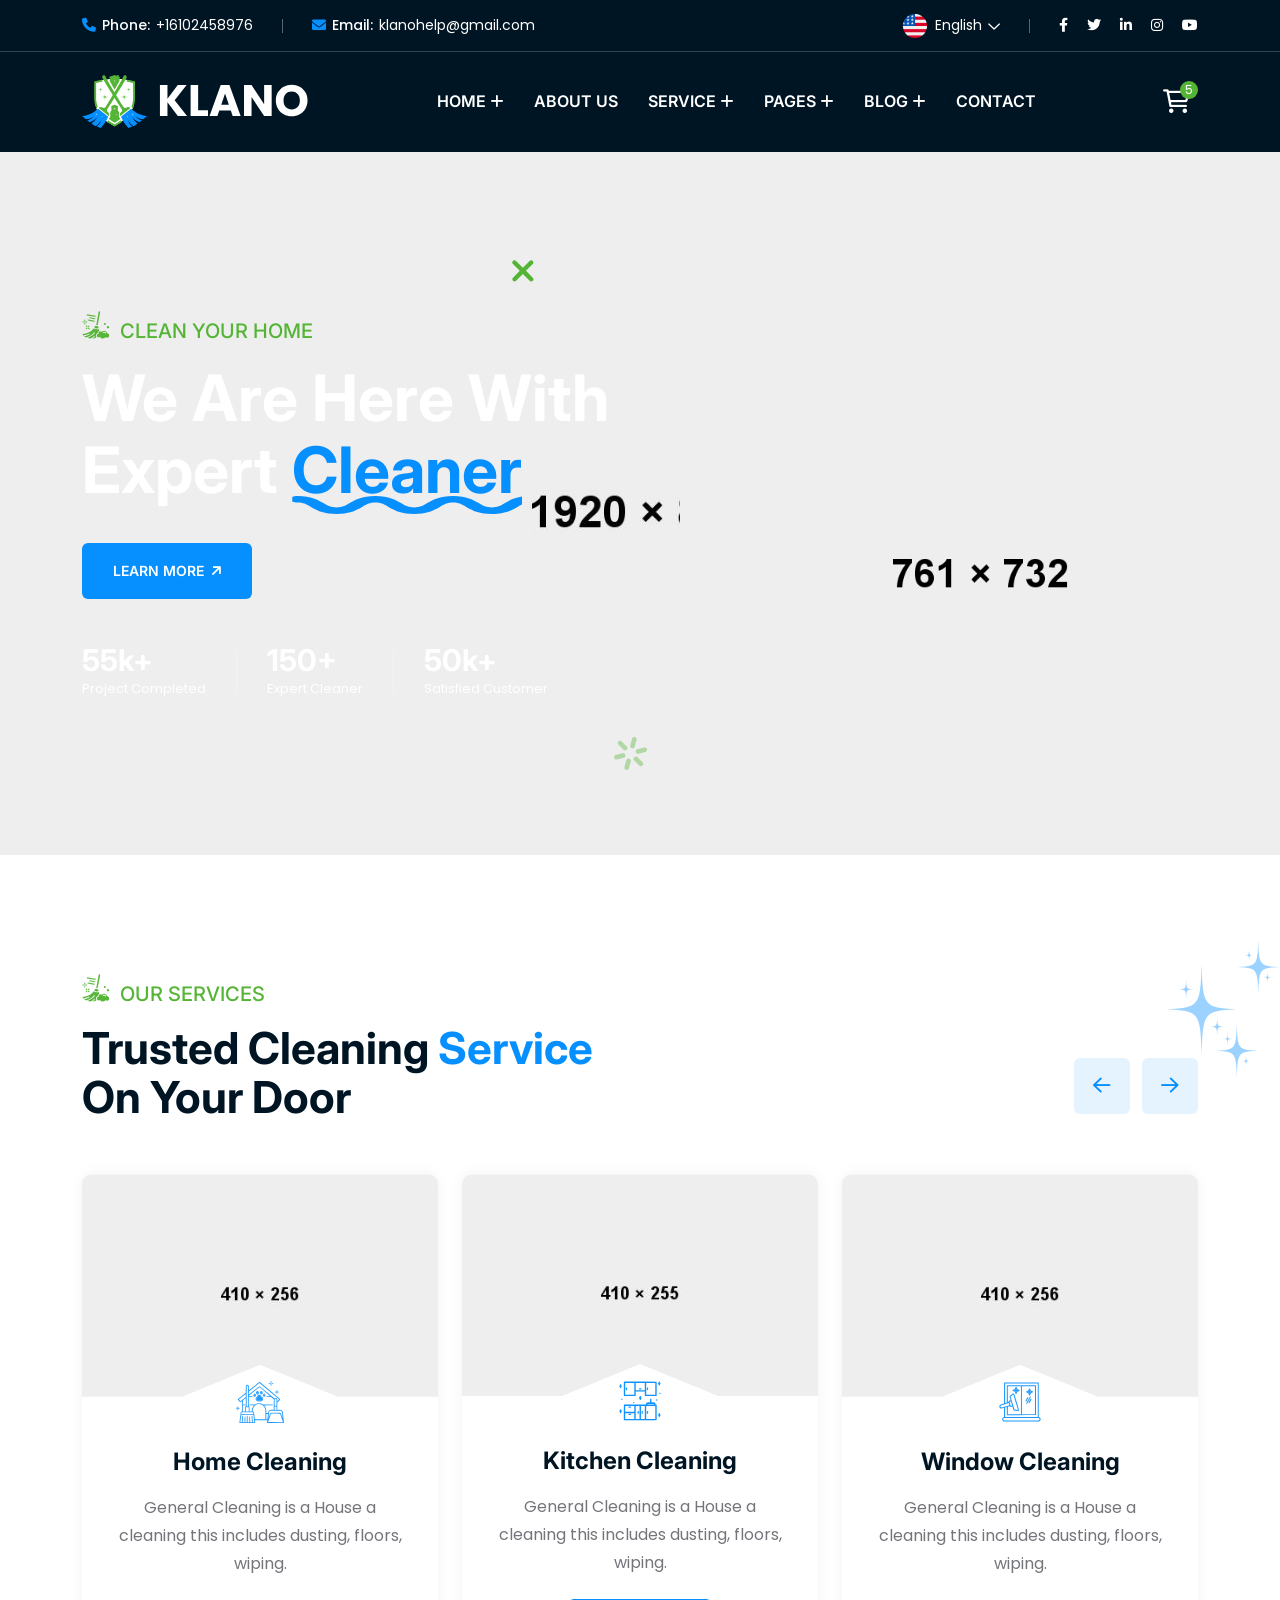
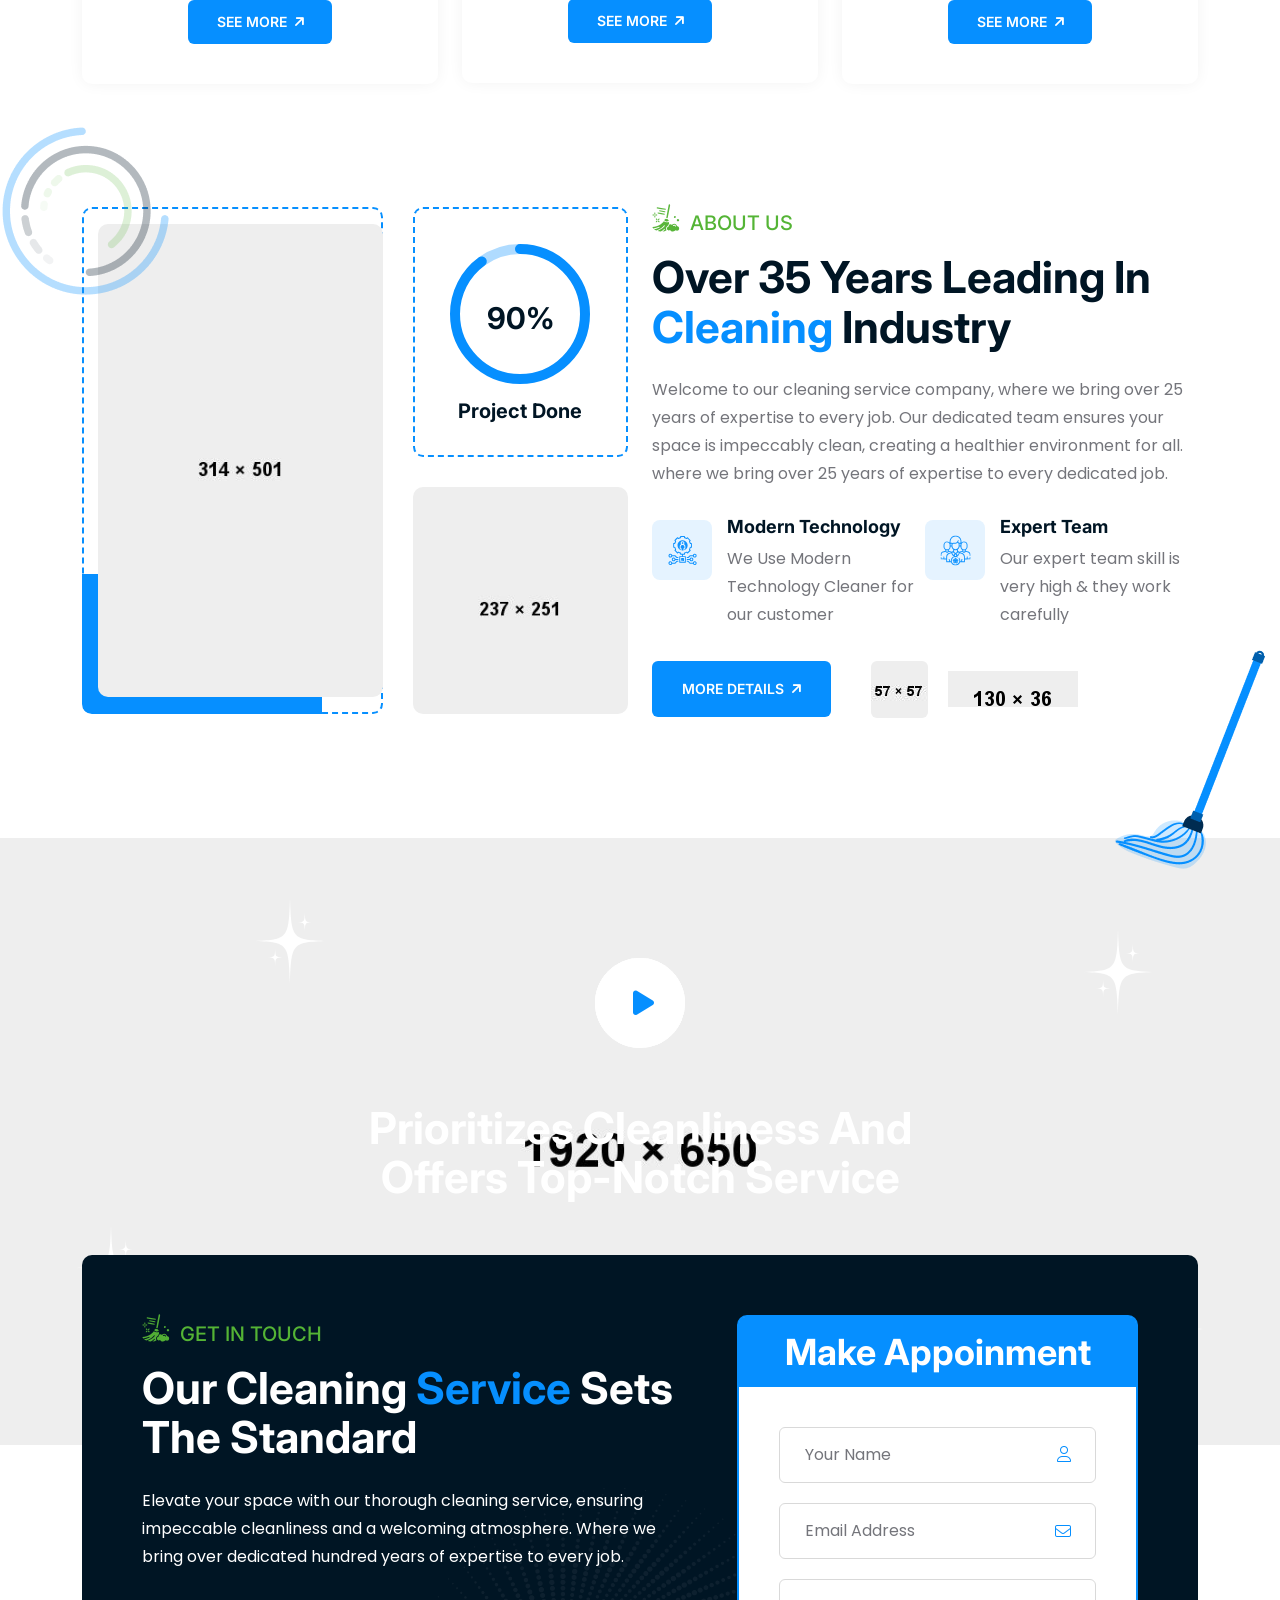
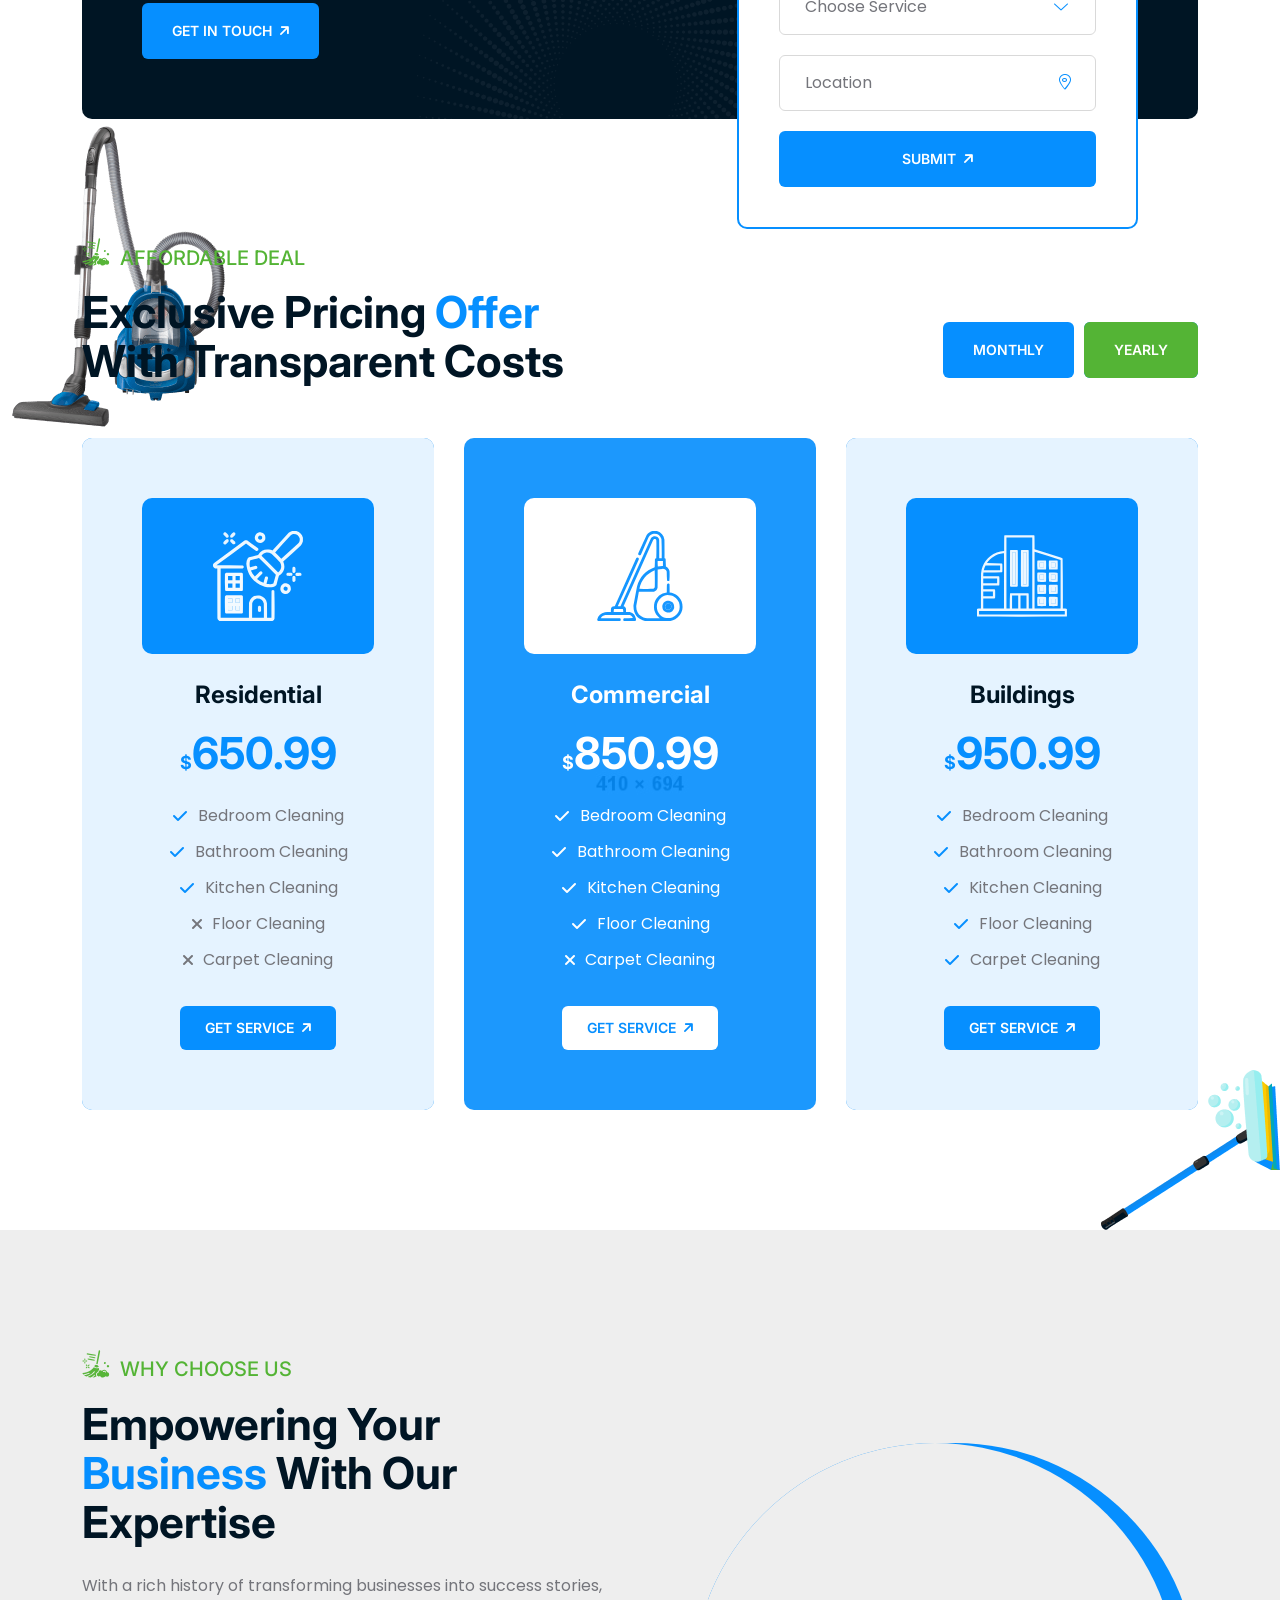
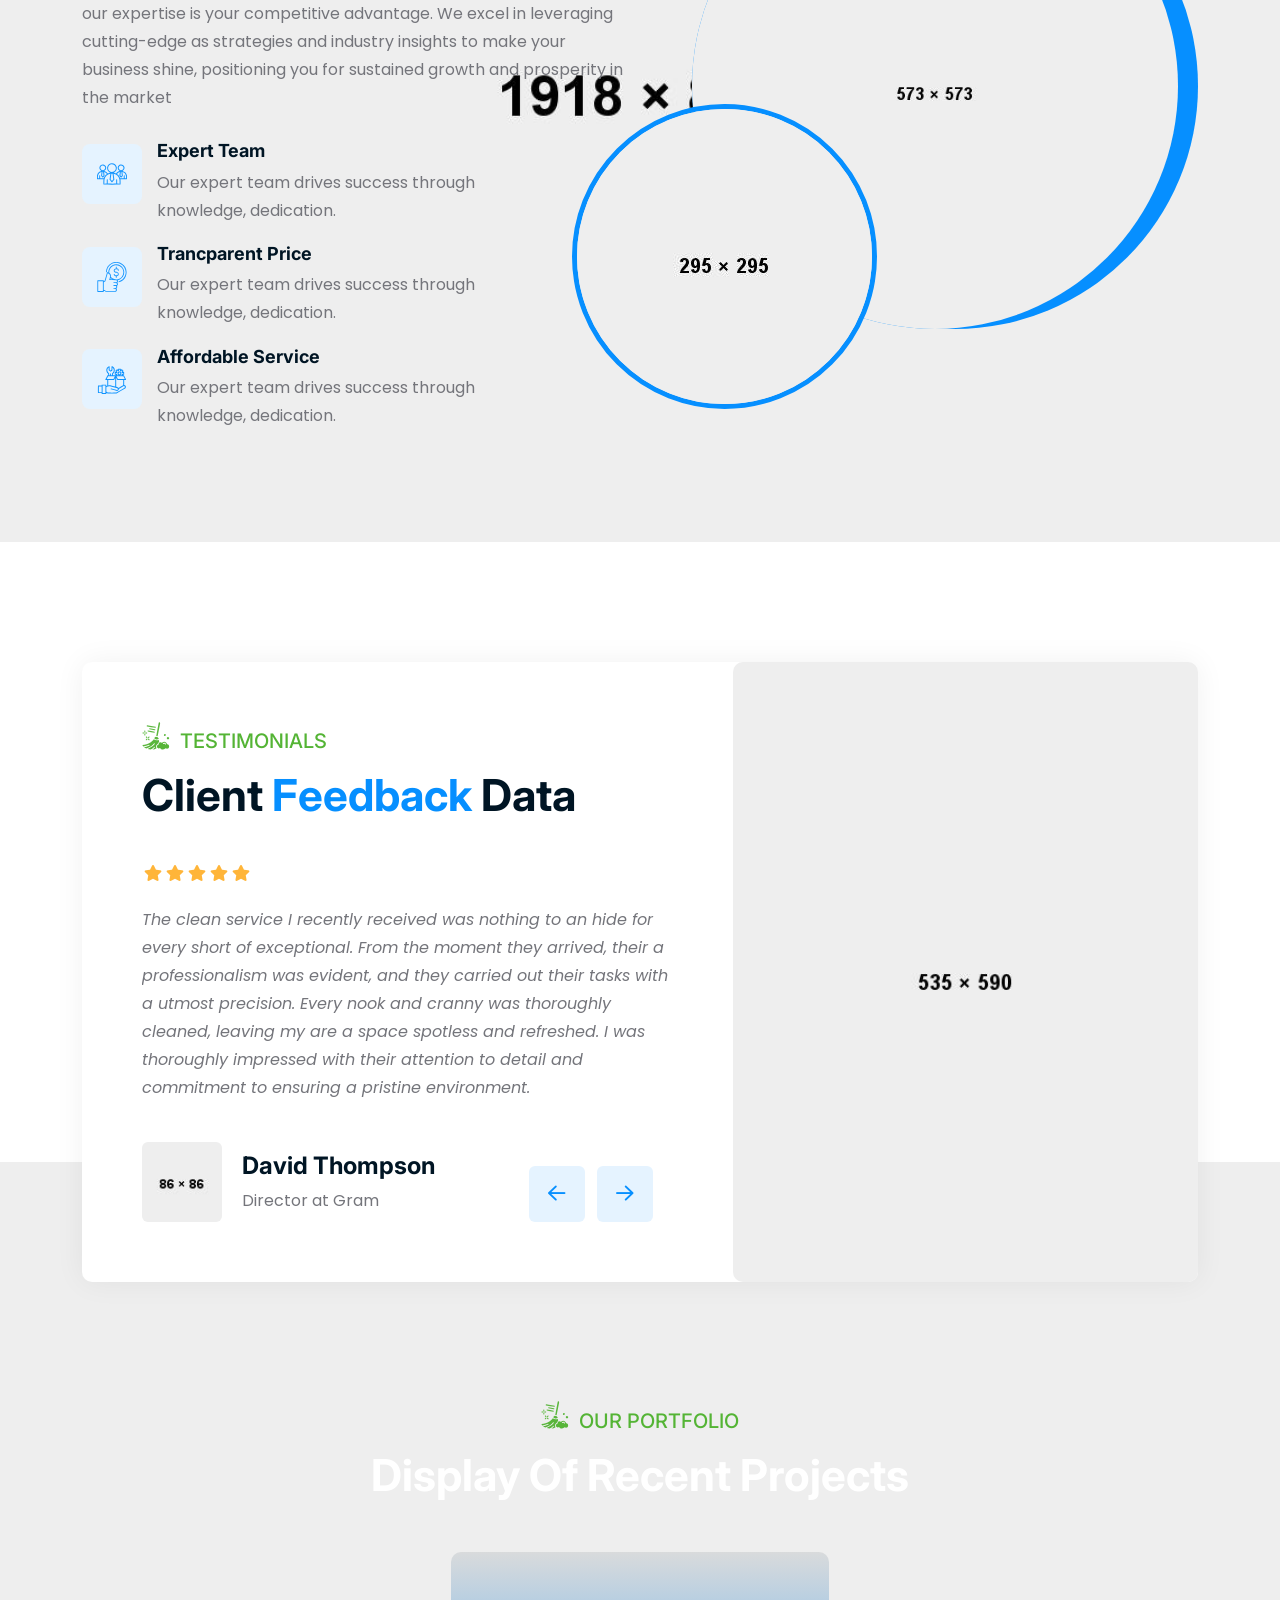
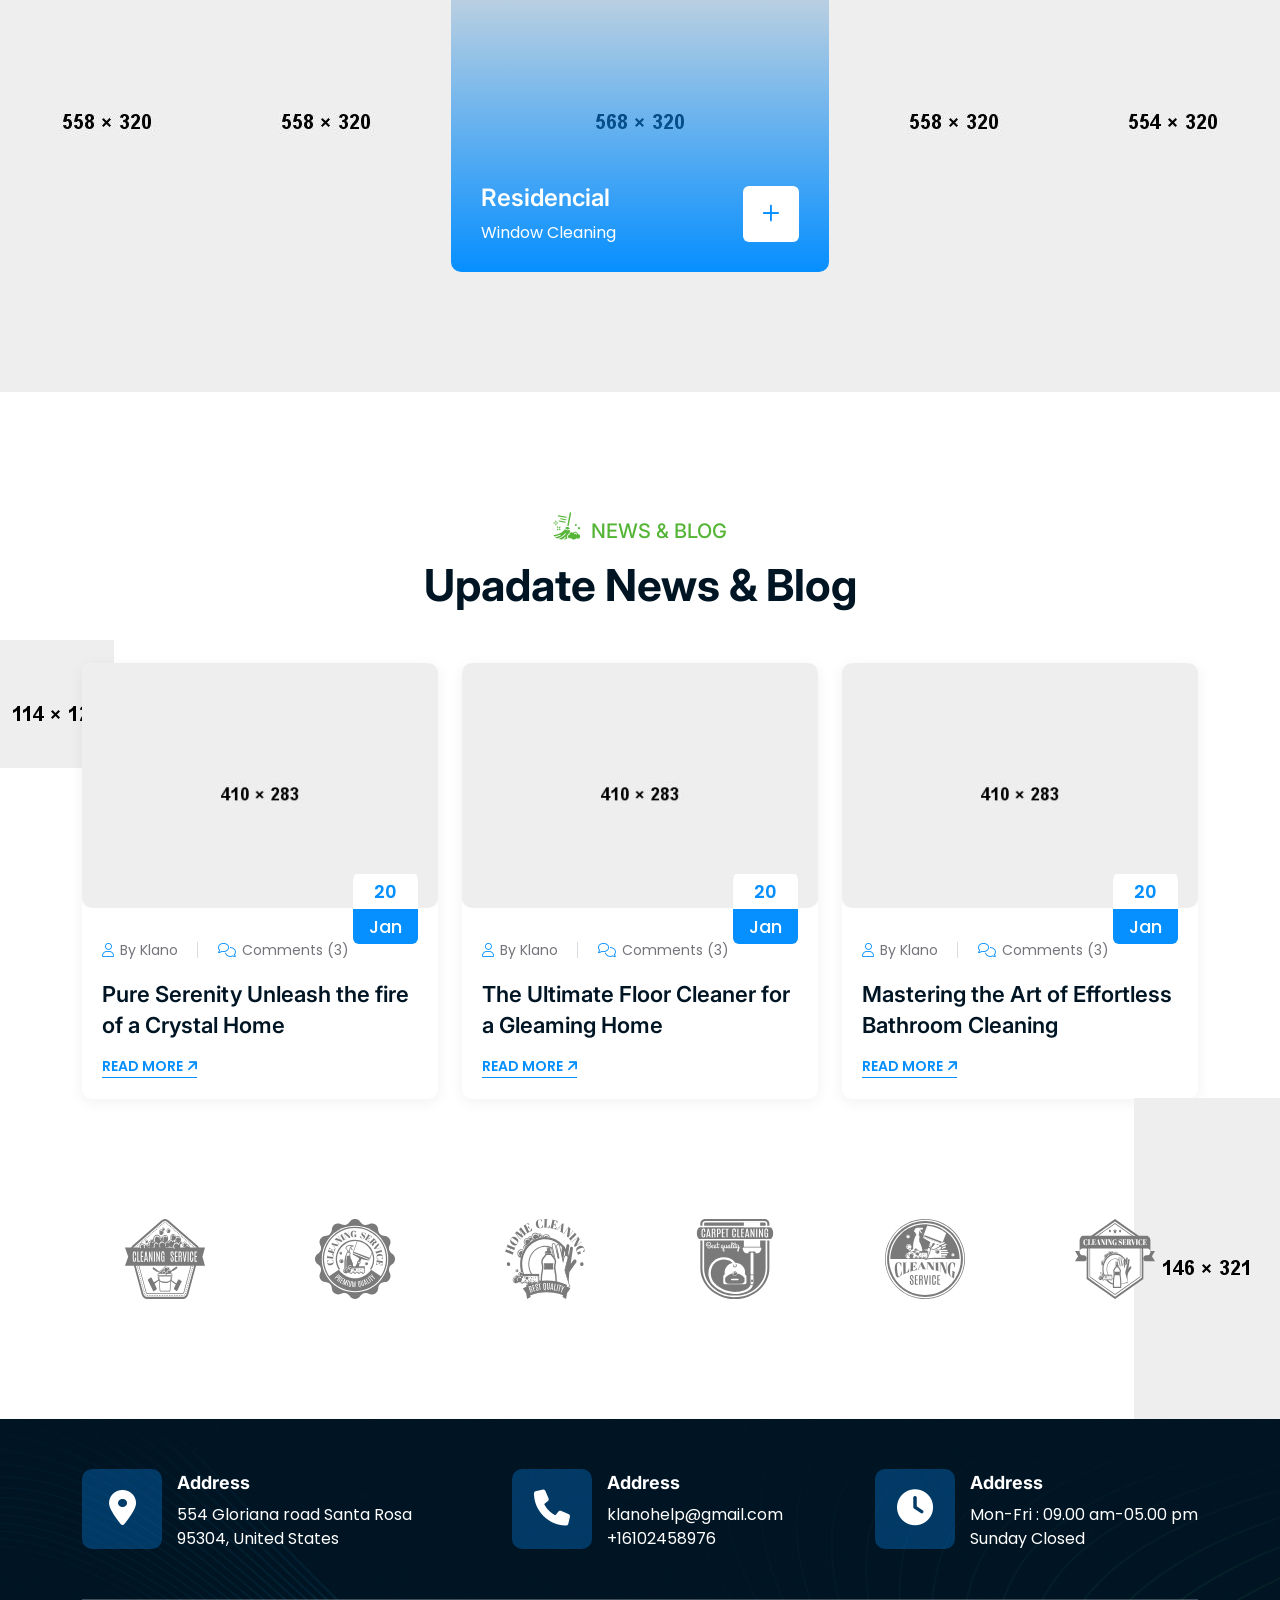
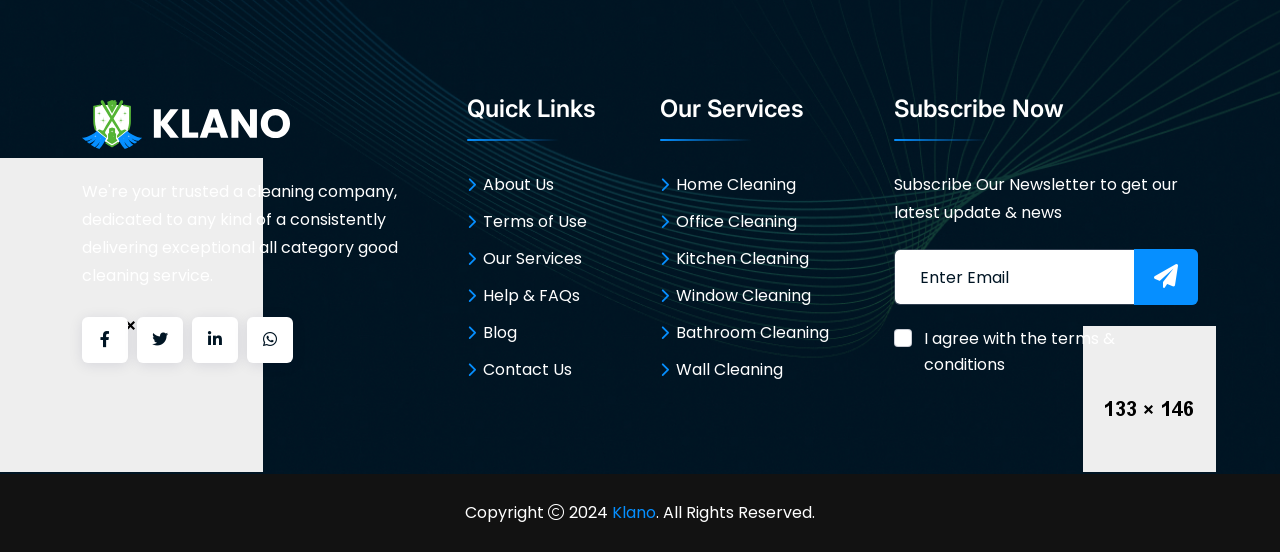
<file: eeindex.html>
<!doctype html>
<html class="no-js" lang="zxx">

<head>
    <meta charset="utf-8">
    <meta http-equiv="x-ua-compatible" content="ie=edge">
    <title>Klano - Cleaning Services HTML Template - House Cleaner</title>
    <meta name="author" content="Klano">
    <meta name="description" content="Klano - Cleaning Services HTML Template">
    <meta name="keywords" content="Klano - Cleaning Services HTML Template">
    <meta name="robots" content="INDEX,FOLLOW">

    <!-- Mobile Specific Metas -->
    <meta name="viewport" content="width=device-width, initial-scale=1, shrink-to-fit=no">

    <!-- Favicons - Place favicon.ico in the root directory -->
    <link rel="apple-touch-icon" sizes="57x57" href="assets/img/favicons/apple-icon-57x57.png">
    <link rel="apple-touch-icon" sizes="60x60" href="assets/img/favicons/apple-icon-60x60.png">
    <link rel="apple-touch-icon" sizes="72x72" href="assets/img/favicons/apple-icon-72x72.png">
    <link rel="apple-touch-icon" sizes="76x76" href="assets/img/favicons/apple-icon-76x76.png">
    <link rel="apple-touch-icon" sizes="114x114" href="assets/img/favicons/apple-icon-114x114.png">
    <link rel="apple-touch-icon" sizes="120x120" href="assets/img/favicons/apple-icon-120x120.png">
    <link rel="apple-touch-icon" sizes="144x144" href="assets/img/favicons/apple-icon-144x144.png">
    <link rel="apple-touch-icon" sizes="152x152" href="assets/img/favicons/apple-icon-152x152.png">
    <link rel="apple-touch-icon" sizes="180x180" href="assets/img/favicons/apple-icon-180x180.png">
    <link rel="icon" type="image/png" sizes="192x192" href="assets/img/favicons/android-icon-192x192.png">
    <link rel="icon" type="image/png" sizes="32x32" href="assets/img/favicons/favicon-32x32.png">
    <link rel="icon" type="image/png" sizes="96x96" href="assets/img/favicons/favicon-96x96.png">
    <link rel="icon" type="image/png" sizes="16x16" href="assets/img/favicons/favicon-16x16.png">
    <link rel="manifest" href="assets/img/favicons/manifest.json">
    <meta name="msapplication-TileColor" content="#ffffff">
    <meta name="msapplication-TileImage" content="assets/img/favicons/ms-icon-144x144.png">
    <meta name="theme-color" content="#ffffff">

    <!--==============================
	  Google Fonts
	============================== -->
    <link rel="preconnect" href="https://fonts.googleapis.com">
    <link rel="preconnect" href="https://fonts.gstatic.com" crossorigin>
    <link href="https://fonts.googleapis.com/css2?family=Inter:wght@300;400;500;600;700;800;900&family=Poppins:wght@300;400;500;600;700;800&display=swap" rel="stylesheet">

    <!--==============================
	    All CSS File
	============================== -->
    <!-- Bootstrap -->
    <link rel="stylesheet" href="assets/css/bootstrap.min.css">
    <!-- Fontawesome Icon -->
    <link rel="stylesheet" href="assets/css/fontawesome.min.css">
    <!-- Magnific Popup -->
    <link rel="stylesheet" href="assets/css/magnific-popup.min.css">
    <!-- Swiper Js -->
    <link rel="stylesheet" href="assets/css/swiper-bundle.min.css">
    <!-- datetimepicker -->
    <link rel="stylesheet" href="assets/css/jquery.datetimepicker.min.css">
    <!-- Theme Custom CSS -->
    <link rel="stylesheet" href="assets/css/style.css">

</head>

<body>

    <!--[if lte IE 9]>
    	<p class="browserupgrade">You are using an <strong>outdated</strong> browser. Please <a href="https://browsehappy.com/">upgrade your browser</a> to improve your experience and security.</p>
  	<![endif]-->


    <!--********************************
   		Code Start From Here 
	******************************** -->

    <!--==============================
    Preloader
==============================-->
    <div class="preloader ">
        <button class="th-btn preloaderCls">Cancel Preloader </button>
        <div class="preloader-inner">
            <div class="loader"></div>
        </div>
    </div><!--==============================
    Sidemenu
============================== -->
    <div class="sidemenu-wrapper sidemenu-cart ">
        <div class="sidemenu-content">
            <button class="closeButton sideMenuCls"><i class="far fa-times"></i></button>
            <div class="widget woocommerce widget_shopping_cart">
                <h3 class="widget_title">Shopping cart</h3>
                <div class="widget_shopping_cart_content">
                    <ul class="woocommerce-mini-cart cart_list product_list_widget ">
                        <li class="woocommerce-mini-cart-item mini_cart_item">
                            <a href="#" class="remove remove_from_cart_button"><i class="far fa-times"></i></a>
                            <a href="#"><img src="assets/img/product/product_thumb_1_1.jpg" alt="Cart Image">Bacteria Spray Cleaner</a>
                            <span class="quantity">1 ×
                                <span class="woocommerce-Price-amount amount">
                                    <span class="woocommerce-Price-currencySymbol">$</span>940.00</span>
                            </span>
                        </li>
                        <li class="woocommerce-mini-cart-item mini_cart_item">
                            <a href="#" class="remove remove_from_cart_button"><i class="far fa-times"></i></a>
                            <a href="#"><img src="assets/img/product/product_thumb_1_2.jpg" alt="Cart Image">Antibacterial Liquid</a>
                            <span class="quantity">1 ×
                                <span class="woocommerce-Price-amount amount">
                                    <span class="woocommerce-Price-currencySymbol">$</span>899.00</span>
                            </span>
                        </li>
                        <li class="woocommerce-mini-cart-item mini_cart_item">
                            <a href="#" class="remove remove_from_cart_button"><i class="far fa-times"></i></a>
                            <a href="#"><img src="assets/img/product/product_thumb_1_3.jpg" alt="Cart Image">Scouring Pads Spong</a>
                            <span class="quantity">1 ×
                                <span class="woocommerce-Price-amount amount">
                                    <span class="woocommerce-Price-currencySymbol">$</span>756.00</span>
                            </span>
                        </li>
                        <li class="woocommerce-mini-cart-item mini_cart_item">
                            <a href="#" class="remove remove_from_cart_button"><i class="far fa-times"></i></a>
                            <a href="#"><img src="assets/img/product/product_thumb_1_4.jpg" alt="Cart Image">Floor Polish Mechine</a>
                            <span class="quantity">1 ×
                                <span class="woocommerce-Price-amount amount">
                                    <span class="woocommerce-Price-currencySymbol">$</span>723.00</span>
                            </span>
                        </li>
                        <li class="woocommerce-mini-cart-item mini_cart_item">
                            <a href="#" class="remove remove_from_cart_button"><i class="far fa-times"></i></a>
                            <a href="#"><img src="assets/img/product/product_thumb_1_5.jpg" alt="Cart Image">Magic Detargent</a>
                            <span class="quantity">1 ×
                                <span class="woocommerce-Price-amount amount">
                                    <span class="woocommerce-Price-currencySymbol">$</span>1080.00</span>
                            </span>
                        </li>
                    </ul>
                    <p class="woocommerce-mini-cart__total total">
                        <strong>Subtotal:</strong>
                        <span class="woocommerce-Price-amount amount">
                            <span class="woocommerce-Price-currencySymbol">$</span>4398.00</span>
                    </p>
                    <p class="woocommerce-mini-cart__buttons buttons">
                        <a href="cart.html" class="th-btn wc-forward">View cart</a>
                        <a href="checkout.html" class="th-btn checkout wc-forward">Checkout</a>
                    </p>
                </div>
            </div>
        </div>
    </div>
    <div class="popup-search-box d-none d-lg-block">
        <button class="searchClose"><i class="fal fa-times"></i></button>
        <form action="#">
            <input type="text" placeholder="What are you looking for?">
            <button type="submit"><i class="fal fa-search"></i></button>
        </form>
    </div>
    <!--==============================
    Mobile Menu
  ============================== -->
    <div class="th-menu-wrapper">
        <div class="th-menu-area text-center">
            <button class="th-menu-toggle"><i class="fal fa-times"></i></button>
            <div class="mobile-logo">
                <a href="home-house-cleaner.html"><img src="assets/img/logo.svg" alt="Klano"></a>
            </div>
            <div class="th-mobile-menu">
                <ul>
                    <li class="menu-item-has-children">
                        <a href="home-house-cleaner.html">Home</a>
                        <ul class="sub-menu">
                            <li><a href="home-house-cleaner.html">House Cleaner</a></li>
                            <li><a href="home-cleaning-service.html">Cleaning Service</a></li>
                        </ul>
                    </li>
                    <li><a href="about.html">About Us</a></li>
                    <li class="menu-item-has-children">
                        <a href="#">Service</a>
                        <ul class="sub-menu">
                            <li><a href="service.html">Service</a></li>
                            <li><a href="service-details.html">Service Details</a></li>
                        </ul>
                    </li>
                    <li class="menu-item-has-children">
                        <a href="#">Pages</a>
                        <ul class="sub-menu">
                            <li class="menu-item-has-children">
                                <a href="#">Shop</a>
                                <ul class="sub-menu">
                                    <li><a href="shop.html">Shop</a></li>
                                    <li><a href="shop-details.html">Shop Details</a></li>
                                    <li><a href="cart.html">Cart Page</a></li>
                                    <li><a href="checkout.html">Checkout</a></li>
                                    <li><a href="wishlist.html">Wishlist</a></li>
                                </ul>
                            </li>
                            <li><a href="team.html">Team</a></li>
                            <li><a href="team-details.html">Team Details</a></li>
                            <li><a href="gallery.html">Project Gallery</a></li>
                            <li><a href="project-details.html">Project Details</a></li>
                            <li><a href="appointment.html">Appointments</a></li>
                            <li><a href="faq.html">Faq Page</a></li>
                            <li><a href="pricing.html">Pricing Plan</a></li>
                            <li><a href="error.html">Error Page</a></li>
                        </ul>
                    </li>
                    <li class="menu-item-has-children">
                        <a href="#">Blog</a>
                        <ul class="sub-menu">
                            <li><a href="blog.html">Blog</a></li>
                            <li><a href="blog-details.html">Blog Details</a></li>
                        </ul>
                    </li>
                    <li>
                        <a href="contact.html">Contact</a>
                    </li>
                </ul>
            </div>
        </div>
    </div>
    <!--==============================
	Header Area
==============================-->
    <header class="th-header header-layout2">
        <div class="header-top">
            <div class="container">
                <div class="row justify-content-center justify-content-lg-between align-items-center gy-2">
                    <div class="col-auto d-none d-lg-block">
                        <div class="header-links">
                            <ul>
                                <li class="d-none d-sm-inline-block"><i class="fas fa-phone"></i><b>Phone:</b><a href="tel:+16102458976">+16102458976</a></li>
                                <li class="d-none d-sm-inline-block"><i class="fas fa-envelope"></i><b>Email:</b><a href="mailto:klanohelp@gmail.com">klanohelp@gmail.com</a></li>
                            </ul>
                        </div>
                    </div>
                    <div class="col-auto">
                        <div class="header-links">
                            <ul>
                                <li class="d-none d-md-inline-block">
                                    <div class="dropdown-link">
                                        <a class="dropdown-toggle" href="#" role="button" id="dropdownMenuLink1" data-bs-toggle="dropdown" aria-expanded="true"><img src="assets/img/icon/english.png" alt="icon"> English</a>
                                        <ul class="dropdown-menu" aria-labelledby="dropdownMenuLink1">
                                            <li>
                                                <a href="#">German</a>
                                                <a href="#">French</a>
                                                <a href="#">Italian</a>
                                                <a href="#">Latvian</a>
                                            </li>
                                        </ul>
                                    </div>
                                </li>
                                <li>
                                    <div class="social-links">
                                        <a href="https://www.facebook.com/"><i class="fab fa-facebook-f"></i></a>
                                        <a href="https://www.twitter.com/"><i class="fab fa-twitter"></i></a>
                                        <a href="https://www.linkedin.com/"><i class="fab fa-linkedin-in"></i></a>
                                        <a href="https://www.instagram.com/"><i class="fab fa-instagram"></i></a>
                                        <a href="https://www.youtube.com/"><i class="fab fa-youtube"></i></a>
                                    </div>
                                </li>
                            </ul>
                        </div>
                    </div>
                </div>
            </div>
        </div>
        <div class="sticky-wrapper">
            <!-- Main Menu Area -->
            <div class="menu-area">
                <div class="container">
                    <div class="row align-items-center justify-content-between">
                        <div class="col-auto">
                            <div class="header-logo">
                                <a href="home-house-cleaner.html"><img src="assets/img/logo-white.svg" alt="Klano"></a>
                            </div>
                        </div>
                        <div class="col-auto d-none d-lg-inline-block">
                            <nav class="main-menu d-none d-lg-inline-block">
                                <ul>
                                    <li class="menu-item-has-children">
                                        <a href="home-house-cleaner.html">Home</a>
                                        <ul class="sub-menu">
                                            <li><a href="home-house-cleaner.html">House Cleaner</a></li>
                                            <li><a href="home-cleaning-service.html">Cleaning Service</a></li>
                                        </ul>
                                    </li>
                                    <li><a href="about.html">About Us</a></li>
                                    <li class="menu-item-has-children">
                                        <a href="#">Service</a>
                                        <ul class="sub-menu">
                                            <li><a href="service.html">Service</a></li>
                                            <li><a href="service-details.html">Service Details</a></li>
                                        </ul>
                                    </li>
                                    <li class="menu-item-has-children">
                                        <a href="#">Pages</a>
                                        <ul class="sub-menu">
                                            <li class="menu-item-has-children">
                                                <a href="#">Shop</a>
                                                <ul class="sub-menu">
                                                    <li><a href="shop.html">Shop</a></li>
                                                    <li><a href="shop-details.html">Shop Details</a></li>
                                                    <li><a href="cart.html">Cart Page</a></li>
                                                    <li><a href="checkout.html">Checkout</a></li>
                                                    <li><a href="wishlist.html">Wishlist</a></li>
                                                </ul>
                                            </li>
                                            <li><a href="team.html">Team</a></li>
                                            <li><a href="team-details.html">Team Details</a></li>
                                            <li><a href="gallery.html">Project Gallery</a></li>
                                            <li><a href="project-details.html">Project Details</a></li>
                                            <li><a href="appointment.html">Appointments</a></li>
                                            <li><a href="faq.html">Faq Page</a></li>
                                            <li><a href="pricing.html">Pricing Plan</a></li>
                                            <li><a href="error.html">Error Page</a></li>
                                        </ul>
                                    </li>
                                    <li class="menu-item-has-children">
                                        <a href="#">Blog</a>
                                        <ul class="sub-menu">
                                            <li><a href="blog.html">Blog</a></li>
                                            <li><a href="blog-details.html">Blog Details</a></li>
                                        </ul>
                                    </li>
                                    <li>
                                        <a href="contact.html">Contact</a>
                                    </li>
                                </ul>
                            </nav>
                        </div>
                        <div class="col-auto">
                            <div class="header-button">
                                <form class="search-form">
                                    <input type="text" placeholder="Search...">
                                    <button type="submit"><i class="far fa-search"></i></button>
                                </form>
                                <button type="button" class="simple-icon sideMenuCart">
                                    <span class="badge">5</span>
                                    <i class="far fa-cart-shopping"></i>
                                </button>
                                <a href="contact.html" class="th-btn style3">Contact Us<i class="fas fa-arrow-up-right ms-2"></i></a>
                                <button type="button" class="th-menu-toggle d-block d-lg-none"><i class="far fa-bars"></i></button>
                            </div>
                        </div>
                    </div>
                </div>
            </div>
        </div>
    </header>
    <!--==============================
Hero Area
==============================-->
    <div class="th-hero-wrapper hero-2" id="hero" data-bg-src="assets/img/hero/hero_bg_2_1.jpg">
        <div class="hero-inner">
            <div class="container">
                <div class="hero-style2">
                    <span class="sub-title"><img src="assets/img/theme-img/title_icon.svg" alt="shape">Clean Your Home</span>
                    <h1 class="hero-title">
                        <span class="title1">We are here with</span>
                        <span class="title2">Expert <span class="wave-title">Cleaner</span></span>
                    </h1>
                    <a href="about.html" class="th-btn style3">Learn more<i class="fas fa-arrow-up-right ms-2"></i></a>
                    <div class="hero-counter-wrap">
                        <div class="hero-counter">
                            <div class="box-number">
                                <span class="counter-number">55</span>k+
                            </div>
                            <p class="box-text">Project Completed</p>
                        </div>
                        <div class="hero-counter">
                            <div class="box-number">
                                <span class="counter-number">150</span>+
                            </div>
                            <p class="box-text">Expert Cleaner</p>
                        </div>
                        <div class="hero-counter">
                            <div class="box-number">
                                <span class="counter-number">50</span>k+
                            </div>
                            <p class="box-text">Satisfied Customer</p>
                        </div>
                    </div>
                </div>
            </div>
            <div class="hero-img">
                <img src="assets/img/hero/hero_2_1.png" alt="Image">
            </div>
            <div class="hero-shape1">
                <img src="assets/img/hero/hero_shape_2_1.svg" alt="shape">
            </div>
            <div class="hero-shape2">
                <img src="assets/img/hero/hero_shape_2_2.svg" alt="shape">
            </div>
            <img src="assets/img/hero/bubble_3.png" alt="bubble" class="bubble bubble_1">
            <img src="assets/img/hero/bubble_5.png" alt="bubble" class="bubble bubble_2">
            <img src="assets/img/hero/bubble_4.png" alt="bubble" class="bubble bubble_3">
            <img src="assets/img/hero/bubble_2.png" alt="bubble" class="bubble bubble_4">
            <img src="assets/img/hero/bubble_5.png" alt="bubble" class="bubble bubble_5">
        </div>
    </div>
    <!--======== / Hero Section ========-->
    <!--==============================
Service Area  
==============================-->
    <section class="space-top" id="service-sec">
        <div class="shape-mockup jump d-none d-xxl-block" data-top="15%" data-left="2%"><img src="assets/img/shape/tool_shape_1.png" alt="shape"></div>
        <div class="shape-mockup jump-reverse" data-top="10%" data-right="0%"><img src="assets/img/shape/vector_shape_1.png" alt="shape"></div>
        <div class="container">
            <div class="row justify-content-lg-between justify-content-center align-items-end">
                <div class="col-lg">
                    <div class="title-area text-center text-lg-start">
                        <span class="sub-title"><img src="assets/img/theme-img/title_icon.svg" alt="shape">Our Services</span>
                        <h2 class="sec-title">Trusted Cleaning <span class="text-theme">Service</span> <br> On Your Door</h2>
                    </div>
                </div>
                <div class="col-lg-auto mt-n3 mt-lg-0">
                    <div class="sec-btn">
                        <div class="icon-box">
                            <button data-slider-prev="#serviceSlider1" class="slider-arrow default"><i class="far fa-arrow-left"></i></button>
                            <button data-slider-next="#serviceSlider1" class="slider-arrow default"><i class="far fa-arrow-right"></i></button>
                        </div>
                    </div>
                </div>
            </div>
            <div class="swiper th-slider has-shadow" id="serviceSlider1" data-slider-options='{"breakpoints":{"0":{"slidesPerView":1},"576":{"slidesPerView":"1"},"768":{"slidesPerView":"2"},"992":{"slidesPerView":"2"},"1200":{"slidesPerView":"3"}}}'>
                <div class="swiper-wrapper">
                    <div class="swiper-slide">
                        <div class="service-card">
                            <div class="box-img">
                                <img src="assets/img/service/service_card_1.jpg" alt="Image">
                            </div>
                            <div class="box-content">
                                <div class="box-icon">
                                    <img src="assets/img/icon/service_card_1.svg" alt="Icon">
                                </div>
                                <h3 class="box-title"><a href="service-details.html">Home Cleaning</a></h3>
                                <p class="box-text">General Cleaning is a House a cleaning this includes dusting, floors, wiping.</p>
                                <a href="service-details.html" class="th-btn btn-sm">See More<i class="fas fa-arrow-up-right ms-2"></i></a>
                            </div>
                        </div>
                    </div>
                    <div class="swiper-slide">
                        <div class="service-card">
                            <div class="box-img">
                                <img src="assets/img/service/service_card_2.jpg" alt="Image">
                            </div>
                            <div class="box-content">
                                <div class="box-icon">
                                    <img src="assets/img/icon/service_card_2.svg" alt="Icon">
                                </div>
                                <h3 class="box-title"><a href="service-details.html">Kitchen Cleaning</a></h3>
                                <p class="box-text">General Cleaning is a House a cleaning this includes dusting, floors, wiping.</p>
                                <a href="service-details.html" class="th-btn btn-sm">See More<i class="fas fa-arrow-up-right ms-2"></i></a>
                            </div>
                        </div>
                    </div>
                    <div class="swiper-slide">
                        <div class="service-card">
                            <div class="box-img">
                                <img src="assets/img/service/service_card_3.jpg" alt="Image">
                            </div>
                            <div class="box-content">
                                <div class="box-icon">
                                    <img src="assets/img/icon/service_card_3.svg" alt="Icon">
                                </div>
                                <h3 class="box-title"><a href="service-details.html">Window Cleaning</a></h3>
                                <p class="box-text">General Cleaning is a House a cleaning this includes dusting, floors, wiping.</p>
                                <a href="service-details.html" class="th-btn btn-sm">See More<i class="fas fa-arrow-up-right ms-2"></i></a>
                            </div>
                        </div>
                    </div>
                    <div class="swiper-slide">
                        <div class="service-card">
                            <div class="box-img">
                                <img src="assets/img/service/service_card_4.jpg" alt="Image">
                            </div>
                            <div class="box-content">
                                <div class="box-icon">
                                    <img src="assets/img/icon/service_card_4.svg" alt="Icon">
                                </div>
                                <h3 class="box-title"><a href="service-details.html">Bathroom Cleaning</a></h3>
                                <p class="box-text">General Cleaning is a House a cleaning this includes dusting, floors, wiping.</p>
                                <a href="service-details.html" class="th-btn btn-sm">See More<i class="fas fa-arrow-up-right ms-2"></i></a>
                            </div>
                        </div>
                    </div>
                    <div class="swiper-slide">
                        <div class="service-card">
                            <div class="box-img">
                                <img src="assets/img/service/service_card_5.jpg" alt="Image">
                            </div>
                            <div class="box-content">
                                <div class="box-icon">
                                    <img src="assets/img/icon/service_card_5.svg" alt="Icon">
                                </div>
                                <h3 class="box-title"><a href="service-details.html">Plumbing Service</a></h3>
                                <p class="box-text">General Cleaning is a House a cleaning this includes dusting, floors, wiping.</p>
                                <a href="service-details.html" class="th-btn btn-sm">See More<i class="fas fa-arrow-up-right ms-2"></i></a>
                            </div>
                        </div>
                    </div>
                    <div class="swiper-slide">
                        <div class="service-card">
                            <div class="box-img">
                                <img src="assets/img/service/service_card_6.jpg" alt="Image">
                            </div>
                            <div class="box-content">
                                <div class="box-icon">
                                    <img src="assets/img/icon/service_card_6.svg" alt="Icon">
                                </div>
                                <h3 class="box-title"><a href="service-details.html">Office Cleaning</a></h3>
                                <p class="box-text">General Cleaning is a House a cleaning this includes dusting, floors, wiping.</p>
                                <a href="service-details.html" class="th-btn btn-sm">See More<i class="fas fa-arrow-up-right ms-2"></i></a>
                            </div>
                        </div>
                    </div>
                </div>
            </div>
        </div>
    </section>


    <!--==============================
About Area  
==============================-->
    <div class="z-index-common space" id="about-sec">
        <div class="shape-mockup moving z-index-3" data-bottom="-40px" data-right="0"><img src="assets/img/shape/vector_shape_3.png" alt="shape"></div>
        <div class="container">
            <div class="row align-items-center">
                <div class="col-xl-6 mb-30 mb-xl-0">
                    <div class="img-box1">
                        <div class="img1">
                            <img src="assets/img/normal/about_1_1.jpg" alt="About">
                        </div>
                        <div class="right-half">
                            <div class="feature-circle">
                                <div class="progressbar">
                                    <div class="circle" data-percent="90">
                                        <div class="circle-num"></div>
                                    </div>
                                    <h3 class="box-title">Project Done</h3>
                                </div>
                            </div>
                            <div class="img2">
                                <img src="assets/img/normal/about_1_2.jpg" alt="About">
                            </div>
                        </div>
                        <div class="box-shape spin">
                            <img src="assets/img/shape/vector_shape_2.png" alt="img">
                        </div>
                    </div>
                </div>
                <div class="col-xl-6">
                    <div class="title-area mb-32">
                        <span class="sub-title"><img src="assets/img/theme-img/title_icon.svg" alt="shape">About Us</span>
                        <h2 class="sec-title">Over 35 Years Leading in <span class="text-theme">Cleaning</span> Industry</h2>
                        <p class="sec-text">Welcome to our cleaning service company, where we bring over 25 years of expertise to every job. Our dedicated team ensures your space is impeccably clean, creating a healthier environment for all. where we bring over 25 years of expertise to every dedicated job.</p>
                    </div>
                    <div class="about-feature-wrap">
                        <div class="about-feature">
                            <div class="box-icon">
                                <img src="assets/img/icon/about_feature_1.svg" alt="icon">
                            </div>
                            <div class="media-body">
                                <h3 class="box-title">Modern Technology</h3>
                                <p class="box-text">We Use Modern Technology Cleaner for our customer</p>
                            </div>
                        </div>
                        <div class="about-feature">
                            <div class="box-icon">
                                <img src="assets/img/icon/about_feature_2.svg" alt="icon">
                            </div>
                            <div class="media-body">
                                <h3 class="box-title">Expert Team</h3>
                                <p class="box-text">Our expert team skill is very high & they work carefully</p>
                            </div>
                        </div>
                    </div>
                    <div class="btn-group">
                        <a href="about.html" class="th-btn">More Details<i class="fas fa-arrow-up-right ms-2"></i></a>
                        <div class="about-signature">
                            <div class="box-img">
                                <img src="assets/img/normal/about_author.jpg" alt="Image">
                            </div>
                            <div class="signature">
                                <img src="assets/img/normal/about_signature.jpg" alt="Image">
                            </div>
                        </div>
                    </div>
                </div>
            </div>
        </div>
    </div><!--==============================
Video Area  
==============================-->
    <div class="video-sec1 space-top" data-bg-src="assets/img/bg/video_bg_1.jpg">
        <div class="shape-mockup starani" data-top="10%" data-left="20%"><img src="assets/img/shape/vector_shape_4.svg" alt="shape"></div>
        <div class="shape-mockup starani" data-bottom="22%" data-left="6%"><img src="assets/img/shape/vector_shape_4.svg" alt="shape"></div>
        <div class="shape-mockup starani" data-top="15%" data-right="10%"><img src="assets/img/shape/vector_shape_4.svg" alt="shape"></div>
        <div class="shape-mockup starani" data-bottom="12%" data-right="6%"><img src="assets/img/shape/vector_shape_4.svg" alt="shape"></div>
        <div class="container">
            <div class="row text-center justify-content-center">
                <div class="col-xl-7 col-lg-8 col-md-11">
                    <div class="mb-5 pb-3">
                        <a href="https://www.youtube.com/watch?v=_sI_Ps7JSEk" class="play-btn popup-video"><i class="fa-sharp fa-solid fa-play"></i></a>
                    </div>
                    <h2 class="sec-title text-white">Prioritizes Cleanliness and Offers Top-Notch Service</h2>
                </div>
            </div>
        </div>
    </div><!--==============================
Contact Area   
==============================-->
    <div class="">
        <div class="container">
            <div class="contact-sec1">
                <div class="shape-mockup spin d-none d-xl-block" data-bottom="-35%" data-left="30%"><img src="assets/img/shape/vector_shape_5.png" alt="shape"></div>
                <div class="row gy-40">
                    <div class="col-xl-7">
                        <div class="pe-xl-4 text-xl-start text-center">
                            <div class="title-area mb-32">
                                <span class="sub-title"><img src="assets/img/theme-img/title_icon.svg" alt="shape">Get In touch</span>
                                <h2 class="sec-title text-white">Our Cleaning <span class="text-theme">Service</span> Sets the Standard</h2>
                                <p class="sec-text text-white">Elevate your space with our thorough cleaning service, ensuring impeccable cleanliness and a welcoming atmosphere. Where we bring over dedicated hundred years of expertise to every job.</p>
                            </div>
                            <a href="contact.html" class="th-btn style3">Get in Touch<i class="fas fa-arrow-up-right ms-2"></i></a>
                        </div>
                    </div>
                    <div class="col-xl-5">
                        <form action="mail.php" method="POST" class="contact-form1 ajax-contact">
                            <h3 class="form-title">Make Appoinment</h3>
                            <div class="input-wrap">
                                <div class="row">
                                    <div class="form-group col-12">
                                        <input type="text" class="form-control" name="name" id="name" placeholder="Your Name">
                                        <i class="fal fa-user"></i>
                                    </div>
                                    <div class="form-group col-12">
                                        <input type="email" class="form-control" name="email" id="email" placeholder="Email Address">
                                        <i class="fal fa-envelope"></i>
                                    </div>
                                    <div class="form-group col-12">
                                        <select name="subject" id="subject" class="form-select">
                                            <option value="" disabled selected hidden>Choose Service</option>
                                            <option value="Home Cleaning">Home Cleaning</option>
                                            <option value="Window Cleaning">Window Cleaning</option>
                                            <option value="Bathroom Cleaning">Bathroom Cleaning</option>
                                            <option value="Office Cleaning">Office Cleaning</option>
                                        </select>
                                        <i class="fal fa-chevron-down"></i>
                                    </div>
                                    <div class="form-group col-12">
                                        <input type="text" class="form-control" name="location" id="location" placeholder="Location">
                                        <i class="fal fa-location-dot"></i>
                                    </div>
                                    <div class="form-btn col-12">
                                        <button class="th-btn btn-fw">Submit<i class="fas fa-arrow-up-right ms-2"></i></button>
                                    </div>
                                </div>
                                <p class="form-messages mb-0 mt-3"></p>
                            </div>

                        </form>
                    </div>
                </div>
            </div>

        </div>
    </div>
    <!--==============================
Price Area  
==============================-->
    <section class="space">
        <div class="shape-mockup jump d-none d-xl-block" data-top="0%" data-left="0%"><img src="assets/img/shape/tool_shape_2.png" alt="shape"></div>
        <div class="shape-mockup moving" data-bottom="0%" data-right="0%"><img src="assets/img/shape/tool_shape_3.png" alt="shape"></div>
        <div class="container">
            <div class="row justify-content-lg-between justify-content-center align-items-end">
                <div class="col-lg-6">
                    <div class="title-area text-center text-lg-start">
                        <span class="sub-title"><img src="assets/img/theme-img/title_icon.svg" alt="shape">Affordable Deal</span>
                        <h2 class="sec-title">Exclusive Pricing <span class="text-theme">Offer</span> with Transparent Costs</h2>
                    </div>
                </div>
                <div class="col-lg-auto mt-n3 mt-lg-0">
                    <div class="sec-btn">
                        <div class="nav price-tab" role="tablist">
                            <button class="th-btn" id="nav-one-tab" data-bs-toggle="tab" data-bs-target="#nav-one" type="button" role="tab" aria-controls="nav-one" aria-selected="false">Monthly</button>
                            <button class="th-btn active" id="nav-two-tab" data-bs-toggle="tab" data-bs-target="#nav-two" type="button" role="tab" aria-controls="nav-two" aria-selected="true">Yearly</button>
                        </div>
                    </div>
                </div>
            </div>
            <div class="tab-content">
                <!-- Single item -->
                <div class="tab-pane fade" id="nav-one" role="tabpanel" aria-labelledby="nav-one-tab">
                    <div class="price-card-wrap">

                        <div class="price-card hover-item " data-bg-src="assets/img/bg/price_card_1.jpg">
                            <div class="box-icon">
                                <img src="assets/img/icon/price_card_1.svg" alt="Icon">
                            </div>
                            <h3 class="box-title">Residential</h3>
                            <h4 class="box-price"><span class="currency">$</span>160.99</h4>
                            <div class="box-content">
                                <div class="checklist">
                                    <ul>
                                        <li><i class="fas fa-check"></i>Bedroom Cleaning</li>
                                        <li><i class="fas fa-check"></i>Bathroom Cleaning</li>
                                        <li><i class="fas fa-check"></i>Kitchen Cleaning</li>
                                        <li class="unavailable"><i class="fas fa-xmark"></i>Floor Cleaning</li>
                                        <li class="unavailable"><i class="fas fa-xmark"></i>Carpet Cleaning</li>
                                    </ul>
                                </div>
                                <a href="pricing.html" class="th-btn btn-sm">Get Service<i class="fas fa-arrow-up-right ms-2"></i></a>
                            </div>
                        </div>

                        <div class="price-card hover-item item-active" data-bg-src="assets/img/bg/price_card_1.jpg">
                            <div class="box-icon">
                                <img src="assets/img/icon/price_card_2.svg" alt="Icon">
                            </div>
                            <h3 class="box-title">Commercial</h3>
                            <h4 class="box-price"><span class="currency">$</span>280.99</h4>
                            <div class="box-content">
                                <div class="checklist">
                                    <ul>
                                        <li><i class="fas fa-check"></i>Bedroom Cleaning</li>
                                        <li><i class="fas fa-check"></i>Bathroom Cleaning</li>
                                        <li><i class="fas fa-check"></i>Kitchen Cleaning</li>
                                        <li><i class="fas fa-check"></i>Floor Cleaning</li>
                                        <li class="unavailable"><i class="fas fa-xmark"></i>Carpet Cleaning</li>
                                    </ul>
                                </div>
                                <a href="pricing.html" class="th-btn btn-sm">Get Service<i class="fas fa-arrow-up-right ms-2"></i></a>
                            </div>
                        </div>

                        <div class="price-card hover-item " data-bg-src="assets/img/bg/price_card_1.jpg">
                            <div class="box-icon">
                                <img src="assets/img/icon/price_card_3.svg" alt="Icon">
                            </div>
                            <h3 class="box-title">Buildings</h3>
                            <h4 class="box-price"><span class="currency">$</span>620.99</h4>
                            <div class="box-content">
                                <div class="checklist">
                                    <ul>
                                        <li><i class="fas fa-check"></i>Bedroom Cleaning</li>
                                        <li><i class="fas fa-check"></i>Bathroom Cleaning</li>
                                        <li><i class="fas fa-check"></i>Kitchen Cleaning</li>
                                        <li><i class="fas fa-check"></i>Floor Cleaning</li>
                                        <li><i class="fas fa-check"></i>Carpet Cleaning</li>
                                    </ul>
                                </div>
                                <a href="pricing.html" class="th-btn btn-sm">Get Service<i class="fas fa-arrow-up-right ms-2"></i></a>
                            </div>
                        </div>
                    </div>
                </div>
                <!-- Single item -->
                <div class="tab-pane fade show active" id="nav-two" role="tabpanel" aria-labelledby="nav-two-tab">
                    <div class="price-card-wrap">

                        <div class="price-card hover-item " data-bg-src="assets/img/bg/price_card_1.jpg">
                            <div class="box-icon">
                                <img src="assets/img/icon/price_card_1.svg" alt="Icon">
                            </div>
                            <h3 class="box-title">Residential</h3>
                            <h4 class="box-price"><span class="currency">$</span>650.99</h4>
                            <div class="box-content">
                                <div class="checklist">
                                    <ul>
                                        <li><i class="fas fa-check"></i>Bedroom Cleaning</li>
                                        <li><i class="fas fa-check"></i>Bathroom Cleaning</li>
                                        <li><i class="fas fa-check"></i>Kitchen Cleaning</li>
                                        <li class="unavailable"><i class="fas fa-xmark"></i>Floor Cleaning</li>
                                        <li class="unavailable"><i class="fas fa-xmark"></i>Carpet Cleaning</li>
                                    </ul>
                                </div>
                                <a href="pricing.html" class="th-btn btn-sm">Get Service<i class="fas fa-arrow-up-right ms-2"></i></a>
                            </div>
                        </div>

                        <div class="price-card hover-item item-active" data-bg-src="assets/img/bg/price_card_1.jpg">
                            <div class="box-icon">
                                <img src="assets/img/icon/price_card_2.svg" alt="Icon">
                            </div>
                            <h3 class="box-title">Commercial</h3>
                            <h4 class="box-price"><span class="currency">$</span>850.99</h4>
                            <div class="box-content">
                                <div class="checklist">
                                    <ul>
                                        <li><i class="fas fa-check"></i>Bedroom Cleaning</li>
                                        <li><i class="fas fa-check"></i>Bathroom Cleaning</li>
                                        <li><i class="fas fa-check"></i>Kitchen Cleaning</li>
                                        <li><i class="fas fa-check"></i>Floor Cleaning</li>
                                        <li class="unavailable"><i class="fas fa-xmark"></i>Carpet Cleaning</li>
                                    </ul>
                                </div>
                                <a href="pricing.html" class="th-btn btn-sm">Get Service<i class="fas fa-arrow-up-right ms-2"></i></a>
                            </div>
                        </div>

                        <div class="price-card hover-item " data-bg-src="assets/img/bg/price_card_1.jpg">
                            <div class="box-icon">
                                <img src="assets/img/icon/price_card_3.svg" alt="Icon">
                            </div>
                            <h3 class="box-title">Buildings</h3>
                            <h4 class="box-price"><span class="currency">$</span>950.99</h4>
                            <div class="box-content">
                                <div class="checklist">
                                    <ul>
                                        <li><i class="fas fa-check"></i>Bedroom Cleaning</li>
                                        <li><i class="fas fa-check"></i>Bathroom Cleaning</li>
                                        <li><i class="fas fa-check"></i>Kitchen Cleaning</li>
                                        <li><i class="fas fa-check"></i>Floor Cleaning</li>
                                        <li><i class="fas fa-check"></i>Carpet Cleaning</li>
                                    </ul>
                                </div>
                                <a href="pricing.html" class="th-btn btn-sm">Get Service<i class="fas fa-arrow-up-right ms-2"></i></a>
                            </div>
                        </div>
                    </div>
                </div>
            </div>
        </div>
    </section><!--==============================
Feature Area  
==============================-->
    <div class="overflow-hidden space" data-bg-src="assets/img/bg/why_bg_1.jpg">
        <div class="container">
            <div class="row align-items-center">
                <div class="col-xl-6 text-center text-xl-start">
                    <div class="title-area mb-32">
                        <span class="sub-title"><img src="assets/img/theme-img/title_icon.svg" alt="shape">Why Choose us</span>
                        <h2 class="sec-title">Empowering Your <span class="text-theme">Business</span> with Our Expertise</h2>
                        <p class="sec-text">With a rich history of transforming businesses into success stories, our expertise is your competitive advantage. We excel in leveraging cutting-edge as strategies and industry insights to make your business shine, positioning you for sustained growth and prosperity in the market</p>
                    </div>
                    <div class="about-feature-area">
                        <div class="about-feature">
                            <div class="box-icon">
                                <img src="assets/img/icon/about_feature_3.svg" alt="icon">
                            </div>
                            <div class="media-body">
                                <h3 class="box-title">Expert Team</h3>
                                <p class="box-text">Our expert team drives success through knowledge, dedication.</p>
                            </div>
                        </div>
                        <div class="about-feature">
                            <div class="box-icon">
                                <img src="assets/img/icon/about_feature_4.svg" alt="icon">
                            </div>
                            <div class="media-body">
                                <h3 class="box-title">Trancparent Price</h3>
                                <p class="box-text">Our expert team drives success through knowledge, dedication.</p>
                            </div>
                        </div>
                        <div class="about-feature">
                            <div class="box-icon">
                                <img src="assets/img/icon/about_feature_5.svg" alt="icon">
                            </div>
                            <div class="media-body">
                                <h3 class="box-title">Affordable Service</h3>
                                <p class="box-text">Our expert team drives success through knowledge, dedication.</p>
                            </div>
                        </div>
                    </div>
                </div>
                <div class="col-xl-6">
                    <div class="img-box2">
                        <div class="img1">
                            <img src="assets/img/normal/why_1_1.jpg" alt="Why">
                        </div>
                        <div class="img2">
                            <img src="assets/img/normal/why_1_2.jpg" alt="Why">
                        </div>
                    </div>
                </div>
            </div>
        </div>
    </div>
    <!--==============================
Testimonial Area  
==============================-->
    <section class="space-top" id="testi-sec">
        <div class="container">
            <div class="testi-box-area">
                <div class="row g-0 flex-row-reverse">
                    <div class="col-lg-5 order-2 order-lg-0">
                        <div class="testi-box-img">
                            <img src="assets/img/testimonial/testi_2_1.jpg" alt="Image">
                        </div>
                    </div>
                    <div class="col-lg-7">
                        <div class="testi-box-slide">
                            <div class="title-area mb-40 text-center text-lg-start">
                                <span class="sub-title"><img src="assets/img/theme-img/title_icon.svg" alt="Icon">Testimonials</span>
                                <h2 class="sec-title">Client <span class="text-theme">Feedback</span> Data</h2>
                            </div>
                            <div class="swiper th-slider" id="testiSlide2" data-slider-options='{"effect":"slide","thumbs":{"swiper":".testi-box-thumb"}}'>
                                <div class="swiper-wrapper">
                                    <div class="swiper-slide">
                                        <div class="testi-box">
                                            <div class="box-review">
                                                <i class="fa-sharp fa-solid fa-star"></i><i class="fa-sharp fa-solid fa-star"></i><i class="fa-sharp fa-solid fa-star"></i><i class="fa-sharp fa-solid fa-star"></i><i class="fa-sharp fa-solid fa-star"></i>
                                            </div>
                                            <p class="box-text">The clean service I recently received was nothing to an hide for every short of exceptional. From the moment they arrived, their a professionalism was evident, and they carried out their tasks with a utmost precision. Every nook and cranny was thoroughly cleaned, leaving my are a space spotless and refreshed. I was thoroughly impressed with their attention to detail and commitment to ensuring a pristine environment.</p>
                                            <div class="box-profile">
                                                <div class="box-img">
                                                    <img src="assets/img/testimonial/testi_1_1.jpg" alt="image">
                                                </div>
                                                <div class="media-body">
                                                    <h3 class="box-title">David Thompson</h3>
                                                    <span class="box-desig">Director at Gram</span>
                                                </div>
                                            </div>
                                        </div>
                                    </div>
                                    <div class="swiper-slide">
                                        <div class="testi-box">
                                            <div class="box-review">
                                                <i class="fa-sharp fa-solid fa-star"></i><i class="fa-sharp fa-solid fa-star"></i><i class="fa-sharp fa-solid fa-star"></i><i class="fa-sharp fa-solid fa-star"></i><i class="fa-sharp fa-solid fa-star"></i>
                                            </div>
                                            <p class="box-text">The clean service I recently received was nothing to an hide for every short of exceptional. From the moment they arrived, their a professionalism was evident, and they carried out their tasks with a utmost precision. Every nook and cranny was thoroughly cleaned, leaving my are a space spotless and refreshed. I was thoroughly impressed with their attention to detail and commitment to ensuring a pristine environment.</p>
                                            <div class="box-profile">
                                                <div class="box-img">
                                                    <img src="assets/img/testimonial/testi_1_2.jpg" alt="image">
                                                </div>
                                                <div class="media-body">
                                                    <h3 class="box-title">Alexan Micelito</h3>
                                                    <span class="box-desig">Manager at Motora</span>
                                                </div>
                                            </div>
                                        </div>
                                    </div>
                                </div>
                            </div>
                            <div class="icon-box">
                                <button data-slider-prev="#testiSlide2" class="slider-arrow default"><i class="far fa-arrow-left"></i></button>
                                <button data-slider-next="#testiSlide2" class="slider-arrow default"><i class="far fa-arrow-right"></i></button>
                            </div>
                        </div>
                    </div>
                </div>
            </div>
        </div>
    </section>

    <!--==============================
Gallery Area  
==============================-->
    <div class="gallery-sec1" data-bg-src="assets/img/bg/gallery_bg_1.jpg">
        <div class="container space-top">
            <div class="title-area text-center">
                <span class="sub-title"><img src="assets/img/theme-img/title_icon.svg" alt="shape">Our portfolio</span>
                <h2 class="sec-title text-white">Display of Recent Projects</h2>
            </div>
        </div>
        <div class="gallery-card-wrap space-bottom">
            <div class="gallery-card hover-item ">
                <div class="box-img">
                    <img src="assets/img/gallery/gallery_1_1.jpg" alt="gallery image">
                </div>
                <div class="box-content">
                    <div class="media-body">
                        <h3 class="box-title"><a href="project-details.html">Official </a></h3>
                        <p class="box-text">Home Cleaning</p>
                    </div>
                    <a href="assets/img/gallery/gallery_1_1.jpg" class="icon-btn style2 popup-image"><i class="far fa-plus"></i></a>
                </div>
            </div>
            <div class="gallery-card hover-item ">
                <div class="box-img">
                    <img src="assets/img/gallery/gallery_1_2.jpg" alt="gallery image">
                </div>
                <div class="box-content">
                    <div class="media-body">
                        <h3 class="box-title"><a href="project-details.html">Industrial </a></h3>
                        <p class="box-text">Kitchen Cleaning</p>
                    </div>
                    <a href="assets/img/gallery/gallery_1_2.jpg" class="icon-btn style2 popup-image"><i class="far fa-plus"></i></a>
                </div>
            </div>
            <div class="gallery-card hover-item item-active">
                <div class="box-img">
                    <img src="assets/img/gallery/gallery_1_3.jpg" alt="gallery image">
                </div>
                <div class="box-content">
                    <div class="media-body">
                        <h3 class="box-title"><a href="project-details.html">Residencial </a></h3>
                        <p class="box-text">Window Cleaning</p>
                    </div>
                    <a href="assets/img/gallery/gallery_1_3.jpg" class="icon-btn style2 popup-image"><i class="far fa-plus"></i></a>
                </div>
            </div>
            <div class="gallery-card hover-item ">
                <div class="box-img">
                    <img src="assets/img/gallery/gallery_1_4.jpg" alt="gallery image">
                </div>
                <div class="box-content">
                    <div class="media-body">
                        <h3 class="box-title"><a href="project-details.html">Corporate </a></h3>
                        <p class="box-text">Bathroom Cleaning</p>
                    </div>
                    <a href="assets/img/gallery/gallery_1_4.jpg" class="icon-btn style2 popup-image"><i class="far fa-plus"></i></a>
                </div>
            </div>
            <div class="gallery-card hover-item ">
                <div class="box-img">
                    <img src="assets/img/gallery/gallery_1_5.jpg" alt="gallery image">
                </div>
                <div class="box-content">
                    <div class="media-body">
                        <h3 class="box-title"><a href="project-details.html">Business </a></h3>
                        <p class="box-text">Plumbing Service</p>
                    </div>
                    <a href="assets/img/gallery/gallery_1_5.jpg" class="icon-btn style2 popup-image"><i class="far fa-plus"></i></a>
                </div>
            </div>
        </div>
    </div>
    <!--==============================
Blog Area  
==============================-->
    <section class="space" id="blog-sec">
        <div class="shape-mockup jump d-none d-xl-block" data-top="30%" data-left="0%"><img src="assets/img/shape/tool_shape_4.png" alt="shape"></div>
        <div class="container">
            <div class="title-area text-center">
                <span class="sub-title"><img src="assets/img/theme-img/title_icon.svg" alt="shape">News & Blog</span>
                <h2 class="sec-title">Upadate News & Blog</h2>
            </div>
            <div class="slider-area">
                <div class="swiper th-slider has-shadow" id="blogSlider1" data-slider-options='{"breakpoints":{"0":{"slidesPerView":1},"576":{"slidesPerView":"1"},"768":{"slidesPerView":"2"},"992":{"slidesPerView":"2"},"1200":{"slidesPerView":"3"}}}'>
                    <div class="swiper-wrapper">
                        <div class="swiper-slide">
                            <div class="blog-card">
                                <div class="blog-img">
                                    <img src="assets/img/blog/blog_1_1.jpg" alt="blog image">
                                    <span class="blog-date">
                                        <span>20</span>
                                        <span>Jan</span>
                                    </span>
                                </div>
                                <div class="blog-content">
                                    <div class="blog-meta">
                                        <a href="blog.html"><i class="fal fa-user"></i>By Klano</a>
                                        <a href="blog.html"><i class="fal fa-comments"></i>Comments (3)</a>
                                    </div>
                                    <h3 class="box-title"><a href="blog-details.html">Pure Serenity Unleash the fire of a Crystal Home</a></h3>
                                    <a href="blog-details.html" class="line-btn">Read More<i class="fas fa-arrow-up-right"></i></a>
                                </div>
                            </div>
                        </div>

                        <div class="swiper-slide">
                            <div class="blog-card">
                                <div class="blog-img">
                                    <img src="assets/img/blog/blog_1_2.jpg" alt="blog image">
                                    <span class="blog-date">
                                        <span>20</span>
                                        <span>Jan</span>
                                    </span>
                                </div>
                                <div class="blog-content">
                                    <div class="blog-meta">
                                        <a href="blog.html"><i class="fal fa-user"></i>By Klano</a>
                                        <a href="blog.html"><i class="fal fa-comments"></i>Comments (3)</a>
                                    </div>
                                    <h3 class="box-title"><a href="blog-details.html">The Ultimate Floor Cleaner for a Gleaming Home</a></h3>
                                    <a href="blog-details.html" class="line-btn">Read More<i class="fas fa-arrow-up-right"></i></a>
                                </div>
                            </div>
                        </div>

                        <div class="swiper-slide">
                            <div class="blog-card">
                                <div class="blog-img">
                                    <img src="assets/img/blog/blog_1_3.jpg" alt="blog image">
                                    <span class="blog-date">
                                        <span>20</span>
                                        <span>Jan</span>
                                    </span>
                                </div>
                                <div class="blog-content">
                                    <div class="blog-meta">
                                        <a href="blog.html"><i class="fal fa-user"></i>By Klano</a>
                                        <a href="blog.html"><i class="fal fa-comments"></i>Comments (3)</a>
                                    </div>
                                    <h3 class="box-title"><a href="blog-details.html">Mastering the Art of Effortless Bathroom Cleaning</a></h3>
                                    <a href="blog-details.html" class="line-btn">Read More<i class="fas fa-arrow-up-right"></i></a>
                                </div>
                            </div>
                        </div>

                        <div class="swiper-slide">
                            <div class="blog-card">
                                <div class="blog-img">
                                    <img src="assets/img/blog/blog_1_4.jpg" alt="blog image">
                                    <span class="blog-date">
                                        <span>20</span>
                                        <span>Jan</span>
                                    </span>
                                </div>
                                <div class="blog-content">
                                    <div class="blog-meta">
                                        <a href="blog.html"><i class="fal fa-user"></i>By Klano</a>
                                        <a href="blog.html"><i class="fal fa-comments"></i>Comments (3)</a>
                                    </div>
                                    <h3 class="box-title"><a href="blog-details.html">The Best Secret Weapon for the Gleaming Kitchen</a></h3>
                                    <a href="blog-details.html" class="line-btn">Read More<i class="fas fa-arrow-up-right"></i></a>
                                </div>
                            </div>
                        </div>

                        <div class="swiper-slide">
                            <div class="blog-card">
                                <div class="blog-img">
                                    <img src="assets/img/blog/blog_1_1.jpg" alt="blog image">
                                    <span class="blog-date">
                                        <span>20</span>
                                        <span>Jan</span>
                                    </span>
                                </div>
                                <div class="blog-content">
                                    <div class="blog-meta">
                                        <a href="blog.html"><i class="fal fa-user"></i>By Klano</a>
                                        <a href="blog.html"><i class="fal fa-comments"></i>Comments (3)</a>
                                    </div>
                                    <h3 class="box-title"><a href="blog-details.html">Beyond Clean Discover the Magic of Our Wizards</a></h3>
                                    <a href="blog-details.html" class="line-btn">Read More<i class="fas fa-arrow-up-right"></i></a>
                                </div>
                            </div>
                        </div>

                        <div class="swiper-slide">
                            <div class="blog-card">
                                <div class="blog-img">
                                    <img src="assets/img/blog/blog_1_2.jpg" alt="blog image">
                                    <span class="blog-date">
                                        <span>20</span>
                                        <span>Jan</span>
                                    </span>
                                </div>
                                <div class="blog-content">
                                    <div class="blog-meta">
                                        <a href="blog.html"><i class="fal fa-user"></i>By Klano</a>
                                        <a href="blog.html"><i class="fal fa-comments"></i>Comments (3)</a>
                                    </div>
                                    <h3 class="box-title"><a href="blog-details.html">Crystal Clear Reinvent Your Space with Our Mastery</a></h3>
                                    <a href="blog-details.html" class="line-btn">Read More<i class="fas fa-arrow-up-right"></i></a>
                                </div>
                            </div>
                        </div>

                    </div>
                </div>
                <button data-slider-prev="#blogSlider1" class="slider-arrow slider-prev"><i class="far fa-arrow-left"></i></button>
                <button data-slider-next="#blogSlider1" class="slider-arrow slider-next"><i class="far fa-arrow-right"></i></button>
            </div>
        </div>
    </section>
    <!--==============================
Brand Area  
==============================-->
    <div class="space-bottom">
        <div class="shape-mockup moving d-none d-xl-block" data-bottom="0%" data-right="0%"><img src="assets/img/shape/tool_shape_5.png" alt="shape"></div>
        <div class="container">
            <div class="swiper th-slider" id="brandSlider1" data-slider-options='{"breakpoints":{"0":{"slidesPerView":2},"420":{"slidesPerView":"3"},"768":{"slidesPerView":"4"},"992":{"slidesPerView":"5"},"1200":{"slidesPerView":"6"},"1400":{"slidesPerView":"6"}}}'>
                <div class="swiper-wrapper">
                    <div class="swiper-slide">
                        <div class="brand-card">
                            <img src="assets/img/brand/brand_1_1.svg" alt="Brand Logo">
                        </div>
                    </div>
                    <div class="swiper-slide">
                        <div class="brand-card">
                            <img src="assets/img/brand/brand_1_2.svg" alt="Brand Logo">
                        </div>
                    </div>
                    <div class="swiper-slide">
                        <div class="brand-card">
                            <img src="assets/img/brand/brand_1_3.svg" alt="Brand Logo">
                        </div>
                    </div>
                    <div class="swiper-slide">
                        <div class="brand-card">
                            <img src="assets/img/brand/brand_1_4.svg" alt="Brand Logo">
                        </div>
                    </div>
                    <div class="swiper-slide">
                        <div class="brand-card">
                            <img src="assets/img/brand/brand_1_5.svg" alt="Brand Logo">
                        </div>
                    </div>
                    <div class="swiper-slide">
                        <div class="brand-card">
                            <img src="assets/img/brand/brand_1_6.svg" alt="Brand Logo">
                        </div>
                    </div>
                    <div class="swiper-slide">
                        <div class="brand-card">
                            <img src="assets/img/brand/brand_1_1.svg" alt="Brand Logo">
                        </div>
                    </div>
                    <div class="swiper-slide">
                        <div class="brand-card">
                            <img src="assets/img/brand/brand_1_2.svg" alt="Brand Logo">
                        </div>
                    </div>
                    <div class="swiper-slide">
                        <div class="brand-card">
                            <img src="assets/img/brand/brand_1_3.svg" alt="Brand Logo">
                        </div>
                    </div>
                    <div class="swiper-slide">
                        <div class="brand-card">
                            <img src="assets/img/brand/brand_1_4.svg" alt="Brand Logo">
                        </div>
                    </div>
                    <div class="swiper-slide">
                        <div class="brand-card">
                            <img src="assets/img/brand/brand_1_5.svg" alt="Brand Logo">
                        </div>
                    </div>
                    <div class="swiper-slide">
                        <div class="brand-card">
                            <img src="assets/img/brand/brand_1_6.svg" alt="Brand Logo">
                        </div>
                    </div>
                </div>
            </div>
        </div>
    </div>
    <!--==============================
	Footer Area
==============================-->
    <footer class="footer-wrapper footer-layout1" data-bg-src="assets/img/bg/footer_bg_1.jpg">
        <div class="shape-mockup movingX d-none d-xl-block" data-bottom="80px" data-left="0%"><img src="assets/img/shape/footer_shape_1.png" alt="shape"></div>
        <div class="shape-mockup moving d-none d-xl-block" data-bottom="80px" data-right="5%"><img src="assets/img/shape/footer_shape_2.png" alt="shape"></div>
        <div class="container">
            <div class="footer-top-wrap">
                <div class="row gy-4 justify-content-between">
                    <div class="col-auto">
                        <div class="footer-contact">
                            <div class="box-icon">
                                <i class="fa-solid fa-location-dot"></i>
                            </div>
                            <div class="box-content">
                                <h3 class="box-title">Address</h3>
                                <p class="box-text">554 Gloriana road Santa Rosa 95304, United States</p>
                            </div>
                        </div>
                    </div>
                    <div class="col-auto">
                        <div class="footer-contact">
                            <div class="box-icon">
                                <i class="fa-solid fa-phone"></i>
                            </div>
                            <div class="box-content">
                                <h3 class="box-title">Address</h3>
                                <p class="box-text">
                                    <a href="mailto:">klanohelp@gmail.com</a>
                                    <a href="tel:+16102458976">+16102458976</a>
                                </p>
                            </div>
                        </div>
                    </div>
                    <div class="col-auto">
                        <div class="footer-contact">
                            <div class="box-icon">
                                <i class="fa-solid fa-clock"></i>
                            </div>
                            <div class="box-content">
                                <h3 class="box-title">Address</h3>
                                <p class="box-text">Mon-Fri : 09.00 am-05.00 pm <br> Sunday Closed</p>
                            </div>
                        </div>
                    </div>
                </div>
            </div>
        </div>
        <div class="widget-area">
            <div class="container">
                <div class="row justify-content-between">
                    <div class="col-md-6 col-xl-auto">
                        <div class="widget footer-widget">
                            <div class="th-widget-about">
                                <div class="about-logo">
                                    <a href="home-house-cleaner.html"><img src="assets/img/logo-footer.svg" alt="Klano"></a>
                                </div>
                                <p class="about-text">We're your trusted a cleaning company, dedicated to any kind of a consistently delivering exceptional all category good cleaning service.</p>
                                <div class="th-social">
                                    <a href="https://www.facebook.com/"><i class="fab fa-facebook-f"></i></a>
                                    <a href="https://www.twitter.com/"><i class="fab fa-twitter"></i></a>
                                    <a href="https://www.linkedin.com/"><i class="fab fa-linkedin-in"></i></a>
                                    <a href="https://www.whatsapp.com/"><i class="fab fa-whatsapp"></i></a>
                                </div>
                            </div>
                        </div>
                    </div>
                    <div class="col-md-6 col-xl-auto">
                        <div class="widget widget_nav_menu footer-widget">
                            <h3 class="widget_title">Quick Links</h3>
                            <div class="menu-all-pages-container">
                                <ul class="menu">
                                    <li><a href="about.html">About Us</a></li>
                                    <li><a href="about.html">Terms of Use</a></li>
                                    <li><a href="service.html">Our Services</a></li>
                                    <li><a href="faq.html">Help & FAQs</a></li>
                                    <li><a href="blog.html">Blog</a></li>
                                    <li><a href="contact.html">Contact Us</a></li>
                                </ul>
                            </div>
                        </div>
                    </div>
                    <div class="col-md-6 col-xl-auto">
                        <div class="widget widget_nav_menu footer-widget">
                            <h3 class="widget_title">Our Services</h3>
                            <div class="menu-all-pages-container">
                                <ul class="menu">
                                    <li><a href="service-details.html">Home Cleaning</a></li>
                                    <li><a href="service-details.html">Office Cleaning</a></li>
                                    <li><a href="service-details.html">Kitchen Cleaning</a></li>
                                    <li><a href="service-details.html">Window Cleaning</a></li>
                                    <li><a href="service-details.html">Bathroom Cleaning</a></li>
                                    <li><a href="service-details.html">Wall Cleaning</a></li>
                                </ul>
                            </div>
                        </div>
                    </div>
                    <div class="col-md-6 col-xl-auto">
                        <div class="widget footer-widget">
                            <h3 class="widget_title">Subscribe Now </h3>
                            <div class="newsletter-widget">
                                <p class="footer-text">Subscribe Our Newsletter to get our latest update & news</p>
                                <form action="#" class="newsletter-form">
                                    <div class="form-group">
                                        <input class="form-control" type="email" placeholder="Enter Email" required="">
                                    </div>
                                    <button type="submit" class="simple-icon"><i class="fa-solid fa-paper-plane"></i></button>
                                </form>
                                <div class="form-group">
                                    <input type="checkbox" id="checkbox" name="checkbox">
                                    <label for="checkbox">I agree with the terms & conditions</label>
                                </div>
                            </div>
                        </div>
                    </div>
                </div>
            </div>
        </div>
        <div class="copyright-wrap">
            <div class="container text-center">
                <p class="copyright-text">Copyright <i class="fal fa-copyright"></i> 2024 <a href="home-house-cleaner.html">Klano</a>. All Rights Reserved.</p>
            </div>
        </div>
    </footer>

    <!--********************************
		Code End Here 
	******************************** -->

    <!-- Scroll To Top -->
    <div class="scroll-top">
        <svg class="progress-circle svg-content" width="100%" height="100%" viewBox="-1 -1 102 102">
            <path d="M50,1 a49,49 0 0,1 0,98 a49,49 0 0,1 0,-98" style="transition: stroke-dashoffset 10ms linear 0s; stroke-dasharray: 307.919, 307.919; stroke-dashoffset: 307.919;"></path>
        </svg>
    </div>

    <!--==============================
    All Js File
============================== -->
    <!-- Jquery -->
    <script src="assets/js/vendor/jquery-3.7.1.min.js"></script>
    <!-- Swiper Js -->
    <script src="assets/js/swiper-bundle.min.js"></script>
    <!-- Bootstrap -->
    <script src="assets/js/bootstrap.min.js"></script>
    <!-- Magnific Popup -->
    <script src="assets/js/jquery.magnific-popup.min.js"></script>
    <!-- Counter Up -->
    <script src="assets/js/jquery.counterup.min.js"></script>
    <!-- Circle Progress -->
    <script src="assets/js/circle-progress.js"></script>
    <!-- datetimepicker -->
    <script src="assets/js/jquery.datetimepicker.min.js"></script>
    <!-- Range Slider -->
    <script src="assets/js/jquery-ui.min.js"></script>
    <!-- Isotope Filter -->
    <script src="assets/js/imagesloaded.pkgd.min.js"></script>
    <script src="assets/js/isotope.pkgd.min.js"></script>

    <!-- Main Js File -->
    <script src="assets/js/main.js"></script>
</body>

</html>
</file>
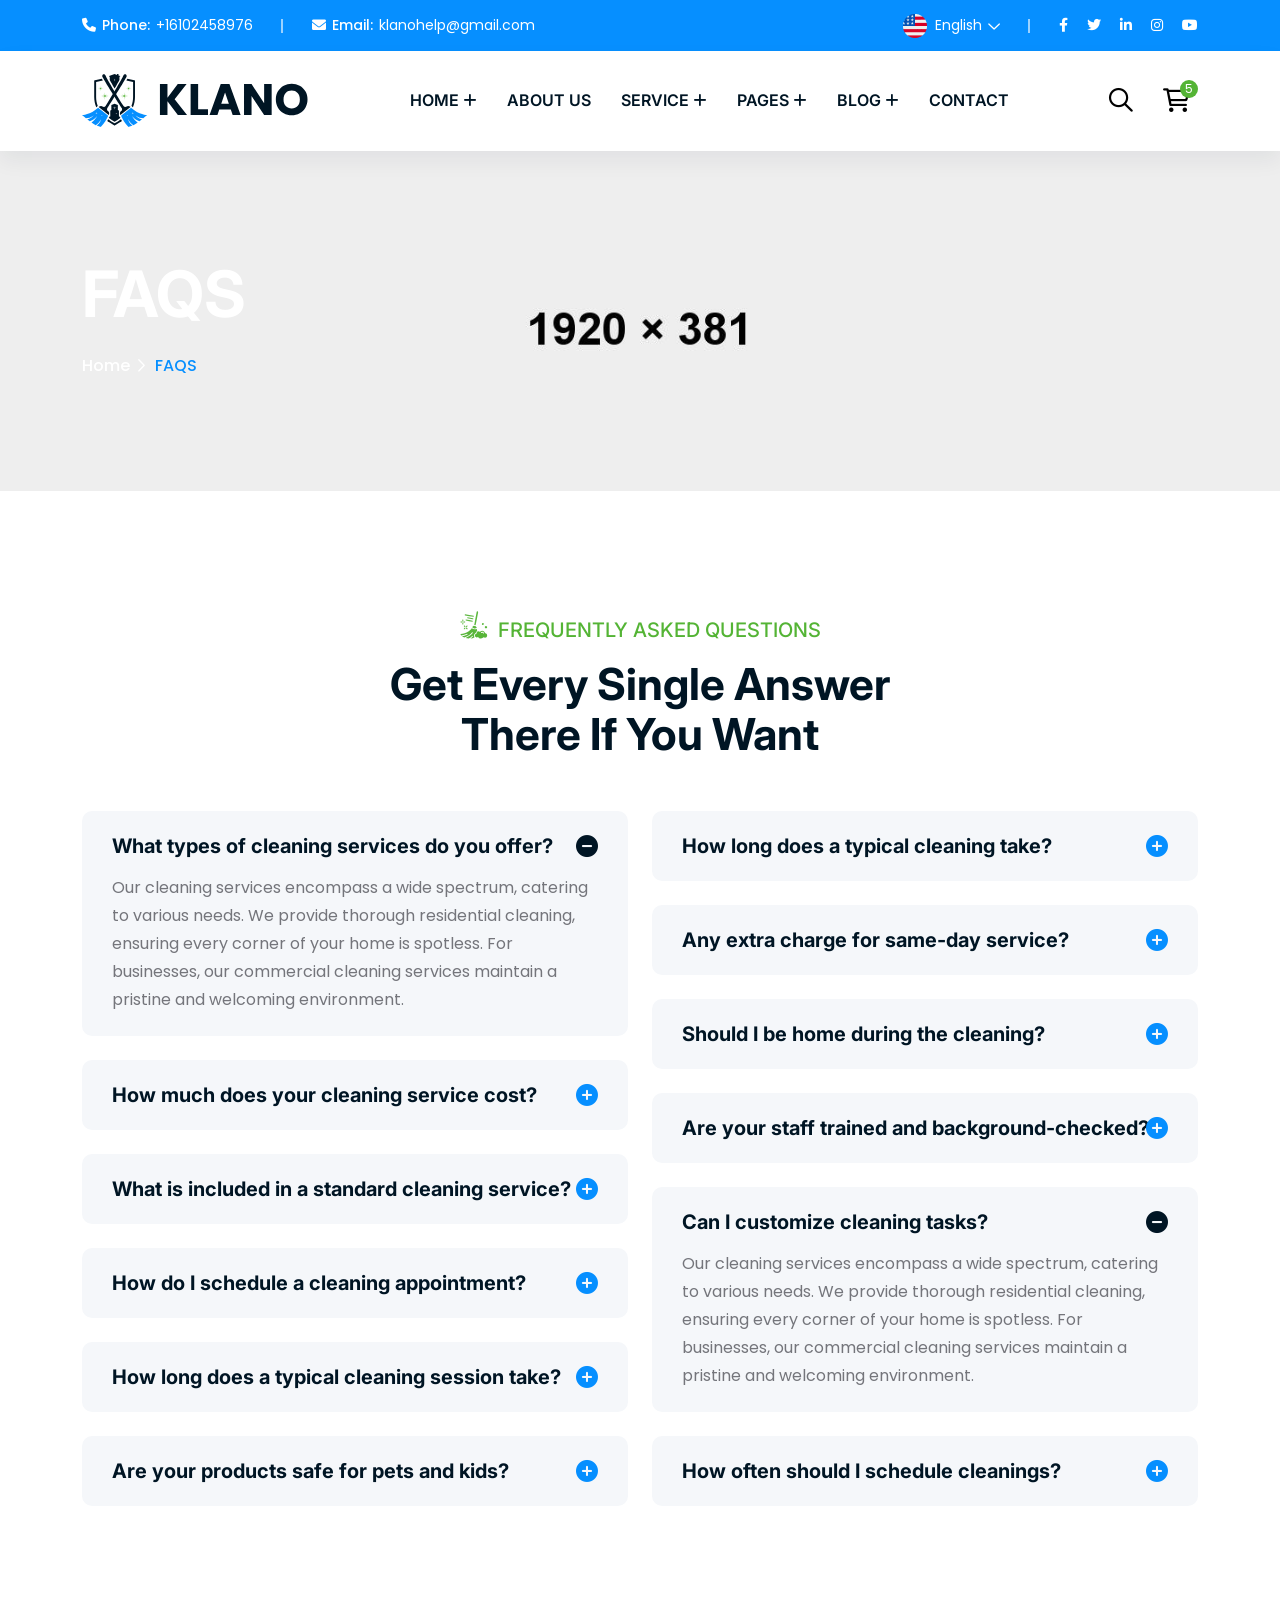
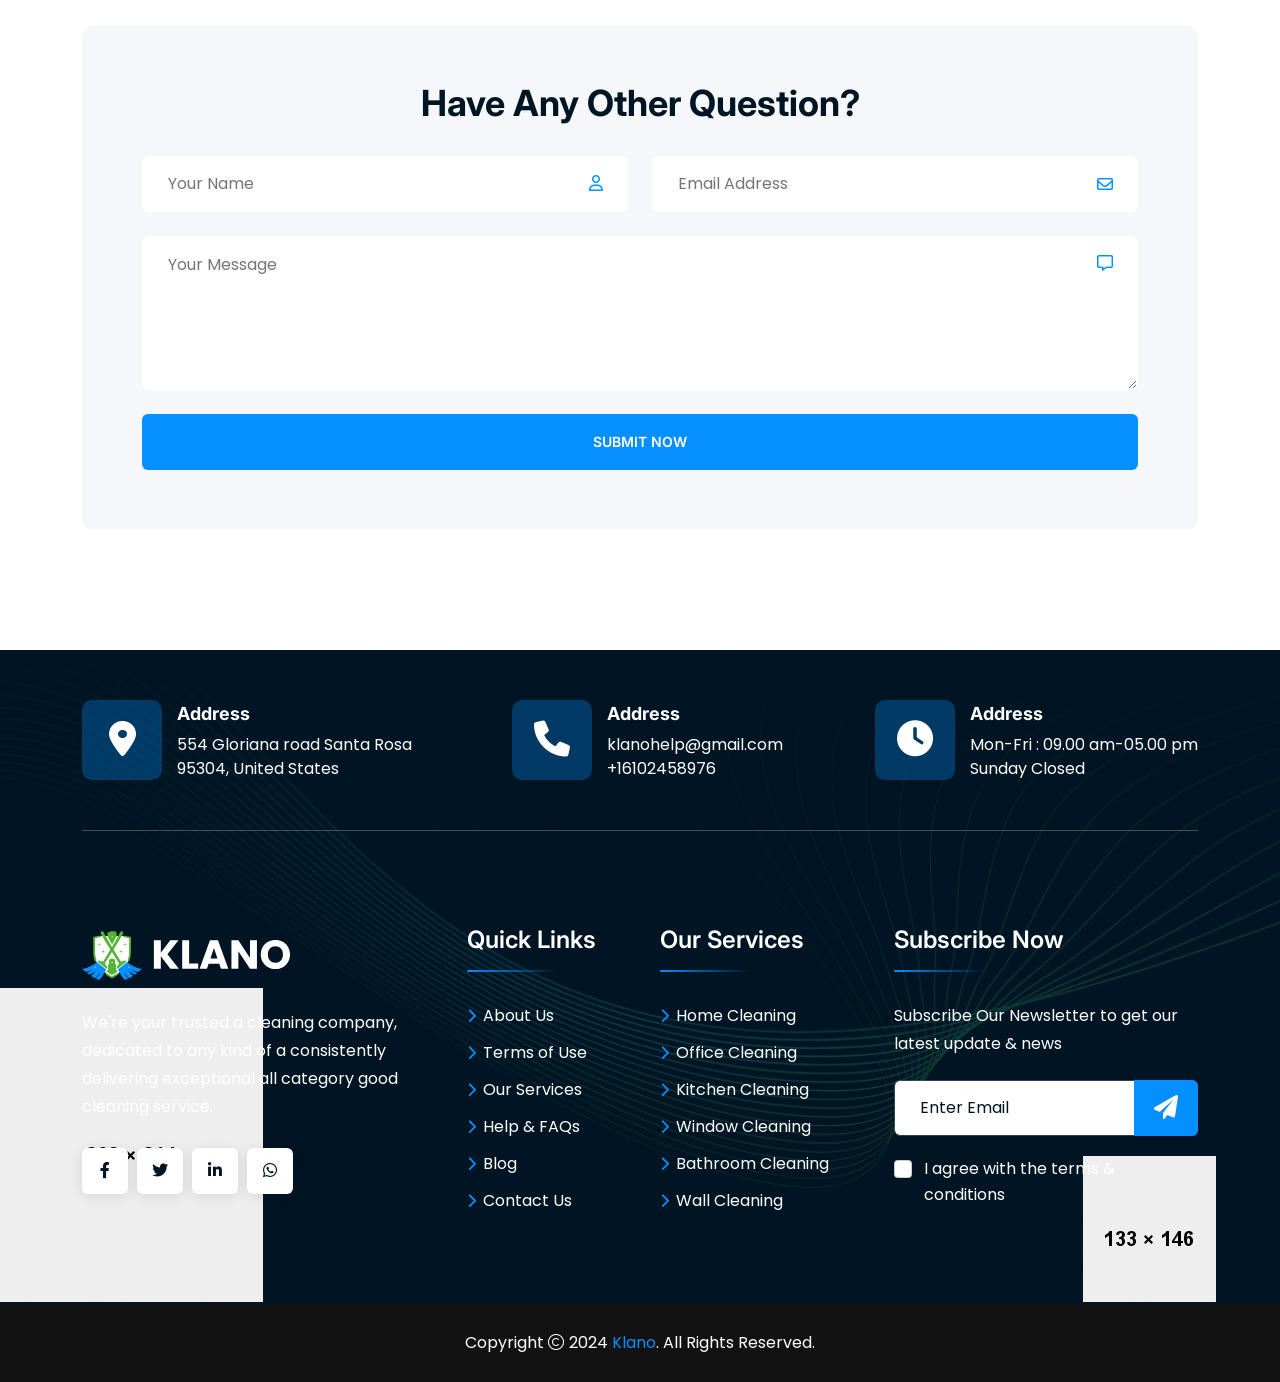
<file: faq.html>
<!doctype html>
<html class="no-js" lang="zxx">

<head>
    <meta charset="utf-8">
    <meta http-equiv="x-ua-compatible" content="ie=edge">
    <title>Klano - Cleaning Services HTML Template - Faq</title>
    <meta name="author" content="Klano">
    <meta name="description" content="Klano - Cleaning Services HTML Template">
    <meta name="keywords" content="Klano - Cleaning Services HTML Template">
    <meta name="robots" content="INDEX,FOLLOW">

    <!-- Mobile Specific Metas -->
    <meta name="viewport" content="width=device-width, initial-scale=1, shrink-to-fit=no">

    <!-- Favicons - Place favicon.ico in the root directory -->
    <link rel="apple-touch-icon" sizes="57x57" href="assets/img/favicons/apple-icon-57x57.png">
    <link rel="apple-touch-icon" sizes="60x60" href="assets/img/favicons/apple-icon-60x60.png">
    <link rel="apple-touch-icon" sizes="72x72" href="assets/img/favicons/apple-icon-72x72.png">
    <link rel="apple-touch-icon" sizes="76x76" href="assets/img/favicons/apple-icon-76x76.png">
    <link rel="apple-touch-icon" sizes="114x114" href="assets/img/favicons/apple-icon-114x114.png">
    <link rel="apple-touch-icon" sizes="120x120" href="assets/img/favicons/apple-icon-120x120.png">
    <link rel="apple-touch-icon" sizes="144x144" href="assets/img/favicons/apple-icon-144x144.png">
    <link rel="apple-touch-icon" sizes="152x152" href="assets/img/favicons/apple-icon-152x152.png">
    <link rel="apple-touch-icon" sizes="180x180" href="assets/img/favicons/apple-icon-180x180.png">
    <link rel="icon" type="image/png" sizes="192x192" href="assets/img/favicons/android-icon-192x192.png">
    <link rel="icon" type="image/png" sizes="32x32" href="assets/img/favicons/favicon-32x32.png">
    <link rel="icon" type="image/png" sizes="96x96" href="assets/img/favicons/favicon-96x96.png">
    <link rel="icon" type="image/png" sizes="16x16" href="assets/img/favicons/favicon-16x16.png">
    <link rel="manifest" href="assets/img/favicons/manifest.json">
    <meta name="msapplication-TileColor" content="#ffffff">
    <meta name="msapplication-TileImage" content="assets/img/favicons/ms-icon-144x144.png">
    <meta name="theme-color" content="#ffffff">

    <!--==============================
	  Google Fonts
	============================== -->
    <link rel="preconnect" href="https://fonts.googleapis.com">
    <link rel="preconnect" href="https://fonts.gstatic.com" crossorigin>
    <link href="https://fonts.googleapis.com/css2?family=Inter:wght@300;400;500;600;700;800;900&family=Poppins:wght@300;400;500;600;700;800&display=swap" rel="stylesheet">

    <!--==============================
	    All CSS File
	============================== -->
    <!-- Bootstrap -->
    <link rel="stylesheet" href="assets/css/bootstrap.min.css">
    <!-- Fontawesome Icon -->
    <link rel="stylesheet" href="assets/css/fontawesome.min.css">
    <!-- Magnific Popup -->
    <link rel="stylesheet" href="assets/css/magnific-popup.min.css">
    <!-- Swiper Js -->
    <link rel="stylesheet" href="assets/css/swiper-bundle.min.css">
    <!-- datetimepicker -->
    <link rel="stylesheet" href="assets/css/jquery.datetimepicker.min.css">
    <!-- Theme Custom CSS -->
    <link rel="stylesheet" href="assets/css/style.css">

</head>

<body>

    <!--[if lte IE 9]>
    	<p class="browserupgrade">You are using an <strong>outdated</strong> browser. Please <a href="https://browsehappy.com/">upgrade your browser</a> to improve your experience and security.</p>
  	<![endif]-->


    <!--********************************
   		Code Start From Here 
	******************************** -->

    <!--==============================
    Preloader
==============================-->
    <div class="preloader ">
        <button class="th-btn preloaderCls">Cancel Preloader </button>
        <div class="preloader-inner">
            <div class="loader"></div>
        </div>
    </div><!--==============================
    Sidemenu
============================== -->
    <div class="sidemenu-wrapper sidemenu-cart ">
        <div class="sidemenu-content">
            <button class="closeButton sideMenuCls"><i class="far fa-times"></i></button>
            <div class="widget woocommerce widget_shopping_cart">
                <h3 class="widget_title">Shopping cart</h3>
                <div class="widget_shopping_cart_content">
                    <ul class="woocommerce-mini-cart cart_list product_list_widget ">
                        <li class="woocommerce-mini-cart-item mini_cart_item">
                            <a href="#" class="remove remove_from_cart_button"><i class="far fa-times"></i></a>
                            <a href="#"><img src="assets/img/product/product_thumb_1_1.jpg" alt="Cart Image">Bacteria Spray Cleaner</a>
                            <span class="quantity">1 ×
                                <span class="woocommerce-Price-amount amount">
                                    <span class="woocommerce-Price-currencySymbol">$</span>940.00</span>
                            </span>
                        </li>
                        <li class="woocommerce-mini-cart-item mini_cart_item">
                            <a href="#" class="remove remove_from_cart_button"><i class="far fa-times"></i></a>
                            <a href="#"><img src="assets/img/product/product_thumb_1_2.jpg" alt="Cart Image">Antibacterial Liquid</a>
                            <span class="quantity">1 ×
                                <span class="woocommerce-Price-amount amount">
                                    <span class="woocommerce-Price-currencySymbol">$</span>899.00</span>
                            </span>
                        </li>
                        <li class="woocommerce-mini-cart-item mini_cart_item">
                            <a href="#" class="remove remove_from_cart_button"><i class="far fa-times"></i></a>
                            <a href="#"><img src="assets/img/product/product_thumb_1_3.jpg" alt="Cart Image">Scouring Pads Spong</a>
                            <span class="quantity">1 ×
                                <span class="woocommerce-Price-amount amount">
                                    <span class="woocommerce-Price-currencySymbol">$</span>756.00</span>
                            </span>
                        </li>
                        <li class="woocommerce-mini-cart-item mini_cart_item">
                            <a href="#" class="remove remove_from_cart_button"><i class="far fa-times"></i></a>
                            <a href="#"><img src="assets/img/product/product_thumb_1_4.jpg" alt="Cart Image">Floor Polish Mechine</a>
                            <span class="quantity">1 ×
                                <span class="woocommerce-Price-amount amount">
                                    <span class="woocommerce-Price-currencySymbol">$</span>723.00</span>
                            </span>
                        </li>
                        <li class="woocommerce-mini-cart-item mini_cart_item">
                            <a href="#" class="remove remove_from_cart_button"><i class="far fa-times"></i></a>
                            <a href="#"><img src="assets/img/product/product_thumb_1_5.jpg" alt="Cart Image">Magic Detargent</a>
                            <span class="quantity">1 ×
                                <span class="woocommerce-Price-amount amount">
                                    <span class="woocommerce-Price-currencySymbol">$</span>1080.00</span>
                            </span>
                        </li>
                    </ul>
                    <p class="woocommerce-mini-cart__total total">
                        <strong>Subtotal:</strong>
                        <span class="woocommerce-Price-amount amount">
                            <span class="woocommerce-Price-currencySymbol">$</span>4398.00</span>
                    </p>
                    <p class="woocommerce-mini-cart__buttons buttons">
                        <a href="cart.html" class="th-btn wc-forward">View cart</a>
                        <a href="checkout.html" class="th-btn checkout wc-forward">Checkout</a>
                    </p>
                </div>
            </div>
        </div>
    </div>
    <div class="popup-search-box d-none d-lg-block">
        <button class="searchClose"><i class="fal fa-times"></i></button>
        <form action="#">
            <input type="text" placeholder="What are you looking for?">
            <button type="submit"><i class="fal fa-search"></i></button>
        </form>
    </div>
    <!--==============================
    Mobile Menu
  ============================== -->
    <div class="th-menu-wrapper">
        <div class="th-menu-area text-center">
            <button class="th-menu-toggle"><i class="fal fa-times"></i></button>
            <div class="mobile-logo">
                <a href="home-house-cleaner.html"><img src="assets/img/logo.svg" alt="Klano"></a>
            </div>
            <div class="th-mobile-menu">
                <ul>
                    <li class="menu-item-has-children">
                        <a href="home-house-cleaner.html">Home</a>
                        <ul class="sub-menu">
                            <li><a href="home-house-cleaner.html">House Cleaner</a></li>
                            <li><a href="home-cleaning-service.html">Cleaning Service</a></li>
                        </ul>
                    </li>
                    <li><a href="about.html">About Us</a></li>
                    <li class="menu-item-has-children">
                        <a href="#">Service</a>
                        <ul class="sub-menu">
                            <li><a href="service.html">Service</a></li>
                            <li><a href="service-details.html">Service Details</a></li>
                        </ul>
                    </li>
                    <li class="menu-item-has-children">
                        <a href="#">Pages</a>
                        <ul class="sub-menu">
                            <li class="menu-item-has-children">
                                <a href="#">Shop</a>
                                <ul class="sub-menu">
                                    <li><a href="shop.html">Shop</a></li>
                                    <li><a href="shop-details.html">Shop Details</a></li>
                                    <li><a href="cart.html">Cart Page</a></li>
                                    <li><a href="checkout.html">Checkout</a></li>
                                    <li><a href="wishlist.html">Wishlist</a></li>
                                </ul>
                            </li>
                            <li><a href="team.html">Team</a></li>
                            <li><a href="team-details.html">Team Details</a></li>
                            <li><a href="gallery.html">Project Gallery</a></li>
                            <li><a href="project-details.html">Project Details</a></li>
                            <li><a href="appointment.html">Appointments</a></li>
                            <li><a href="faq.html">Faq Page</a></li>
                            <li><a href="pricing.html">Pricing Plan</a></li>
                            <li><a href="error.html">Error Page</a></li>
                        </ul>
                    </li>
                    <li class="menu-item-has-children">
                        <a href="#">Blog</a>
                        <ul class="sub-menu">
                            <li><a href="blog.html">Blog</a></li>
                            <li><a href="blog-details.html">Blog Details</a></li>
                        </ul>
                    </li>
                    <li>
                        <a href="contact.html">Contact</a>
                    </li>
                </ul>
            </div>
        </div>
    </div>
    <!--==============================
	Header Area
==============================-->
    <header class="th-header header-layout1">
        <div class="header-top">
            <div class="container">
                <div class="row justify-content-center justify-content-lg-between align-items-center gy-2">
                    <div class="col-auto d-none d-lg-block">
                        <div class="header-links">
                            <ul>
                                <li class="d-none d-sm-inline-block"><i class="fas fa-phone"></i><b>Phone:</b><a href="tel:+16102458976">+16102458976</a></li>
                                <li class="d-none d-sm-inline-block"><i class="fas fa-envelope"></i><b>Email:</b><a href="mailto:klanohelp@gmail.com">klanohelp@gmail.com</a></li>
                            </ul>
                        </div>
                    </div>
                    <div class="col-auto">
                        <div class="header-links">
                            <ul>
                                <li class="d-none d-md-inline-block">
                                    <div class="dropdown-link">
                                        <a class="dropdown-toggle" href="#" role="button" id="dropdownMenuLink1" data-bs-toggle="dropdown" aria-expanded="true"><img src="assets/img/icon/english.png" alt="icon"> English</a>
                                        <ul class="dropdown-menu" aria-labelledby="dropdownMenuLink1">
                                            <li>
                                                <a href="#">German</a>
                                                <a href="#">French</a>
                                                <a href="#">Italian</a>
                                                <a href="#">Latvian</a>
                                            </li>
                                        </ul>
                                    </div>
                                </li>
                                <li>
                                    <div class="social-links">
                                        <a href="https://www.facebook.com/"><i class="fab fa-facebook-f"></i></a>
                                        <a href="https://www.twitter.com/"><i class="fab fa-twitter"></i></a>
                                        <a href="https://www.linkedin.com/"><i class="fab fa-linkedin-in"></i></a>
                                        <a href="https://www.instagram.com/"><i class="fab fa-instagram"></i></a>
                                        <a href="https://www.youtube.com/"><i class="fab fa-youtube"></i></a>
                                    </div>
                                </li>
                            </ul>
                        </div>
                    </div>
                </div>
            </div>
        </div>
        <div class="sticky-wrapper">
            <!-- Main Menu Area -->
            <div class="menu-area">
                <div class="container">
                    <div class="row align-items-center justify-content-between">
                        <div class="col-auto">
                            <div class="header-logo">
                                <a href="home-house-cleaner.html"><img src="assets/img/logo.svg" alt="Klano"></a>
                            </div>
                        </div>
                        <div class="col-auto d-none d-lg-inline-block">
                            <nav class="main-menu d-none d-lg-inline-block">
                                <ul>
                                    <li class="menu-item-has-children">
                                        <a href="home-house-cleaner.html">Home</a>
                                        <ul class="sub-menu">
                                            <li><a href="home-house-cleaner.html">House Cleaner</a></li>
                                            <li><a href="home-cleaning-service.html">Cleaning Service</a></li>
                                        </ul>
                                    </li>
                                    <li><a href="about.html">About Us</a></li>
                                    <li class="menu-item-has-children">
                                        <a href="#">Service</a>
                                        <ul class="sub-menu">
                                            <li><a href="service.html">Service</a></li>
                                            <li><a href="service-details.html">Service Details</a></li>
                                        </ul>
                                    </li>
                                    <li class="menu-item-has-children">
                                        <a href="#">Pages</a>
                                        <ul class="sub-menu">
                                            <li class="menu-item-has-children">
                                                <a href="#">Shop</a>
                                                <ul class="sub-menu">
                                                    <li><a href="shop.html">Shop</a></li>
                                                    <li><a href="shop-details.html">Shop Details</a></li>
                                                    <li><a href="cart.html">Cart Page</a></li>
                                                    <li><a href="checkout.html">Checkout</a></li>
                                                    <li><a href="wishlist.html">Wishlist</a></li>
                                                </ul>
                                            </li>
                                            <li><a href="team.html">Team</a></li>
                                            <li><a href="team-details.html">Team Details</a></li>
                                            <li><a href="gallery.html">Project Gallery</a></li>
                                            <li><a href="project-details.html">Project Details</a></li>
                                            <li><a href="appointment.html">Appointments</a></li>
                                            <li><a href="faq.html">Faq Page</a></li>
                                            <li><a href="pricing.html">Pricing Plan</a></li>
                                            <li><a href="error.html">Error Page</a></li>
                                        </ul>
                                    </li>
                                    <li class="menu-item-has-children">
                                        <a href="#">Blog</a>
                                        <ul class="sub-menu">
                                            <li><a href="blog.html">Blog</a></li>
                                            <li><a href="blog-details.html">Blog Details</a></li>
                                        </ul>
                                    </li>
                                    <li>
                                        <a href="contact.html">Contact</a>
                                    </li>
                                </ul>
                            </nav>
                        </div>
                        <div class="col-auto">
                            <div class="header-button">
                                <button type="button" class="simple-icon searchBoxToggler d-none d-xl-inline-block"><i class="far fa-search"></i></button>
                                <button type="button" class="simple-icon sideMenuCart">
                                    <span class="badge">5</span>
                                    <i class="far fa-cart-shopping"></i>
                                </button>
                                <a href="contact.html" class="th-btn">Contact Us<i class="fas fa-arrow-up-right ms-2"></i></a>
                                <button type="button" class="th-menu-toggle d-block d-lg-none"><i class="far fa-bars"></i></button>
                            </div>
                        </div>
                    </div>
                </div>
            </div>
        </div>
    </header>
    <!--==============================
    Breadcumb
============================== -->
    <div class="breadcumb-wrapper " data-bg-src="assets/img/bg/breadcumb-bg.jpg">
        <div class="container">
            <div class="breadcumb-content">
                <h1 class="breadcumb-title">FAQS</h1>
                <ul class="breadcumb-menu">
                    <li><a href="home-house-cleaner.html">Home</a></li>
                    <li>FAQS</li>
                </ul>
            </div>
        </div>
    </div><!--==============================
Faq Area
==============================-->
    <div class="space">
        <div class="container">
            <div class="row justify-content-center">
                <div class="col-lg-6 col-md-9">
                    <div class="title-area text-center">
                        <span class="sub-title"><img src="assets/img/theme-img/title_icon.svg" alt="Icon">Frequently Asked Questions</span>
                        <h2 class="sec-title">Get Every Single Answer There If You Want</h2>
                    </div>
                </div>
            </div>

            <div class="row gy-4">
                <div class="col-xl-6">
                    <div class="accordion-1 accordion" id="faqAccordion">


                        <div class="accordion-card active">
                            <div class="accordion-header" id="collapse-item-1">
                                <button class="accordion-button " type="button" data-bs-toggle="collapse" data-bs-target="#collapse-1" aria-expanded="true" aria-controls="collapse-1">What types of cleaning services do you offer?</button>
                            </div>
                            <div id="collapse-1" class="accordion-collapse collapse show" aria-labelledby="collapse-item-1" data-bs-parent="#faqAccordion">
                                <div class="accordion-body">
                                    <p class="faq-text">Our cleaning services encompass a wide spectrum, catering to various needs. We provide thorough residential cleaning, ensuring every corner of your home is spotless. For businesses, our commercial cleaning services maintain a pristine and welcoming environment.</p>
                                </div>
                            </div>
                        </div>


                        <div class="accordion-card ">
                            <div class="accordion-header" id="collapse-item-2">
                                <button class="accordion-button collapsed" type="button" data-bs-toggle="collapse" data-bs-target="#collapse-2" aria-expanded="false" aria-controls="collapse-2">How much does your cleaning service cost?</button>
                            </div>
                            <div id="collapse-2" class="accordion-collapse collapse " aria-labelledby="collapse-item-2" data-bs-parent="#faqAccordion">
                                <div class="accordion-body">
                                    <p class="faq-text">Our cleaning services encompass a wide spectrum, catering to various needs. We provide thorough residential cleaning, ensuring every corner of your home is spotless. For businesses, our commercial cleaning services maintain a pristine and welcoming environment.</p>
                                </div>
                            </div>
                        </div>


                        <div class="accordion-card ">
                            <div class="accordion-header" id="collapse-item-3">
                                <button class="accordion-button collapsed" type="button" data-bs-toggle="collapse" data-bs-target="#collapse-3" aria-expanded="false" aria-controls="collapse-3">What is included in a standard cleaning service?</button>
                            </div>
                            <div id="collapse-3" class="accordion-collapse collapse " aria-labelledby="collapse-item-3" data-bs-parent="#faqAccordion">
                                <div class="accordion-body">
                                    <p class="faq-text">Our cleaning services encompass a wide spectrum, catering to various needs. We provide thorough residential cleaning, ensuring every corner of your home is spotless. For businesses, our commercial cleaning services maintain a pristine and welcoming environment.</p>
                                </div>
                            </div>
                        </div>


                        <div class="accordion-card ">
                            <div class="accordion-header" id="collapse-item-4">
                                <button class="accordion-button collapsed" type="button" data-bs-toggle="collapse" data-bs-target="#collapse-4" aria-expanded="false" aria-controls="collapse-4">How do I schedule a cleaning appointment?</button>
                            </div>
                            <div id="collapse-4" class="accordion-collapse collapse " aria-labelledby="collapse-item-4" data-bs-parent="#faqAccordion">
                                <div class="accordion-body">
                                    <p class="faq-text">Our cleaning services encompass a wide spectrum, catering to various needs. We provide thorough residential cleaning, ensuring every corner of your home is spotless. For businesses, our commercial cleaning services maintain a pristine and welcoming environment.</p>
                                </div>
                            </div>
                        </div>


                        <div class="accordion-card ">
                            <div class="accordion-header" id="collapse-item-5">
                                <button class="accordion-button collapsed" type="button" data-bs-toggle="collapse" data-bs-target="#collapse-5" aria-expanded="false" aria-controls="collapse-5">How long does a typical cleaning session take?</button>
                            </div>
                            <div id="collapse-5" class="accordion-collapse collapse " aria-labelledby="collapse-item-5" data-bs-parent="#faqAccordion">
                                <div class="accordion-body">
                                    <p class="faq-text">Our cleaning services encompass a wide spectrum, catering to various needs. We provide thorough residential cleaning, ensuring every corner of your home is spotless. For businesses, our commercial cleaning services maintain a pristine and welcoming environment.</p>
                                </div>
                            </div>
                        </div>


                        <div class="accordion-card ">
                            <div class="accordion-header" id="collapse-item-6">
                                <button class="accordion-button collapsed" type="button" data-bs-toggle="collapse" data-bs-target="#collapse-6" aria-expanded="false" aria-controls="collapse-6">Are your products safe for pets and kids?</button>
                            </div>
                            <div id="collapse-6" class="accordion-collapse collapse " aria-labelledby="collapse-item-6" data-bs-parent="#faqAccordion">
                                <div class="accordion-body">
                                    <p class="faq-text">Our cleaning services encompass a wide spectrum, catering to various needs. We provide thorough residential cleaning, ensuring every corner of your home is spotless. For businesses, our commercial cleaning services maintain a pristine and welcoming environment.</p>
                                </div>
                            </div>
                        </div>
                    </div>
                </div>
                <div class="col-xl-6">
                    <div class="accordion-1 accordion" id="faqAccordion2">


                        <div class="accordion-card ">
                            <div class="accordion-header" id="collapse2-item-1">
                                <button class="accordion-button collapsed" type="button" data-bs-toggle="collapse" data-bs-target="#collapse2-1" aria-expanded="false" aria-controls="collapse2-1">How long does a typical cleaning take?</button>
                            </div>
                            <div id="collapse2-1" class="accordion-collapse collapse " aria-labelledby="collapse2-item-1" data-bs-parent="#faqAccordion2">
                                <div class="accordion-body">
                                    <p class="faq-text">Our cleaning services encompass a wide spectrum, catering to various needs. We provide thorough residential cleaning, ensuring every corner of your home is spotless. For businesses, our commercial cleaning services maintain a pristine and welcoming environment.</p>
                                </div>
                            </div>
                        </div>


                        <div class="accordion-card ">
                            <div class="accordion-header" id="collapse2-item-2">
                                <button class="accordion-button collapsed" type="button" data-bs-toggle="collapse" data-bs-target="#collapse2-2" aria-expanded="false" aria-controls="collapse2-2">Any extra charge for same-day service?</button>
                            </div>
                            <div id="collapse2-2" class="accordion-collapse collapse " aria-labelledby="collapse2-item-2" data-bs-parent="#faqAccordion2">
                                <div class="accordion-body">
                                    <p class="faq-text">Our cleaning services encompass a wide spectrum, catering to various needs. We provide thorough residential cleaning, ensuring every corner of your home is spotless. For businesses, our commercial cleaning services maintain a pristine and welcoming environment.</p>
                                </div>
                            </div>
                        </div>


                        <div class="accordion-card ">
                            <div class="accordion-header" id="collapse2-item-3">
                                <button class="accordion-button collapsed" type="button" data-bs-toggle="collapse" data-bs-target="#collapse2-3" aria-expanded="false" aria-controls="collapse2-3">Should I be home during the cleaning?</button>
                            </div>
                            <div id="collapse2-3" class="accordion-collapse collapse " aria-labelledby="collapse2-item-3" data-bs-parent="#faqAccordion2">
                                <div class="accordion-body">
                                    <p class="faq-text">Our cleaning services encompass a wide spectrum, catering to various needs. We provide thorough residential cleaning, ensuring every corner of your home is spotless. For businesses, our commercial cleaning services maintain a pristine and welcoming environment.</p>
                                </div>
                            </div>
                        </div>


                        <div class="accordion-card ">
                            <div class="accordion-header" id="collapse2-item-4">
                                <button class="accordion-button collapsed" type="button" data-bs-toggle="collapse" data-bs-target="#collapse2-4" aria-expanded="false" aria-controls="collapse2-4">Are your staff trained and background-checked?</button>
                            </div>
                            <div id="collapse2-4" class="accordion-collapse collapse " aria-labelledby="collapse2-item-4" data-bs-parent="#faqAccordion2">
                                <div class="accordion-body">
                                    <p class="faq-text">Our cleaning services encompass a wide spectrum, catering to various needs. We provide thorough residential cleaning, ensuring every corner of your home is spotless. For businesses, our commercial cleaning services maintain a pristine and welcoming environment.</p>
                                </div>
                            </div>
                        </div>


                        <div class="accordion-card active">
                            <div class="accordion-header" id="collapse2-item-5">
                                <button class="accordion-button " type="button" data-bs-toggle="collapse" data-bs-target="#collapse2-5" aria-expanded="true" aria-controls="collapse2-5">Can I customize cleaning tasks?</button>
                            </div>
                            <div id="collapse2-5" class="accordion-collapse collapse show" aria-labelledby="collapse2-item-5" data-bs-parent="#faqAccordion2">
                                <div class="accordion-body">
                                    <p class="faq-text">Our cleaning services encompass a wide spectrum, catering to various needs. We provide thorough residential cleaning, ensuring every corner of your home is spotless. For businesses, our commercial cleaning services maintain a pristine and welcoming environment.</p>
                                </div>
                            </div>
                        </div>


                        <div class="accordion-card ">
                            <div class="accordion-header" id="collapse2-item-6">
                                <button class="accordion-button collapsed" type="button" data-bs-toggle="collapse" data-bs-target="#collapse2-6" aria-expanded="false" aria-controls="collapse2-6">How often should I schedule cleanings?</button>
                            </div>
                            <div id="collapse2-6" class="accordion-collapse collapse " aria-labelledby="collapse2-item-6" data-bs-parent="#faqAccordion2">
                                <div class="accordion-body">
                                    <p class="faq-text">Our cleaning services encompass a wide spectrum, catering to various needs. We provide thorough residential cleaning, ensuring every corner of your home is spotless. For businesses, our commercial cleaning services maintain a pristine and welcoming environment.</p>
                                </div>
                            </div>
                        </div>
                    </div>
                </div>
            </div>

        </div>
    </div>

    <!--==============================
Contact Area   
==============================-->
    <div class="space-bottom">
        <div class="container">
            <form action="mail.php" method="POST" class="team-contact-form input-white">
                <h3 class="sec-title mb-30 text-center">Have Any Other Question?</h3>
                <div class="row">
                    <div class="form-group col-md-6">
                        <input type="text" class="form-control" name="name" id="name" placeholder="Your Name">
                        <i class="far fa-user"></i>
                    </div>
                    <div class="form-group col-md-6">
                        <input type="email" class="form-control" name="email" id="email" placeholder="Email Address">
                        <i class="far fa-envelope"></i>
                    </div>
                    <div class="form-group col-12">
                        <textarea name="message" id="message" cols="30" rows="3" class="form-control" placeholder="Your Message"></textarea>
                        <i class="far fa-message"></i>
                    </div>
                    <div class="form-btn col-12">
                        <button class="th-btn btn-fw">Submit Now</button>
                    </div>
                </div>
                <p class="form-messages mb-0 mt-3"></p>
            </form>
        </div>
    </div>
    <!--==============================
	Footer Area
==============================-->
    <footer class="footer-wrapper footer-layout1" data-bg-src="assets/img/bg/footer_bg_1.jpg">
        <div class="shape-mockup movingX d-none d-xl-block" data-bottom="80px" data-left="0%"><img src="assets/img/shape/footer_shape_1.png" alt="shape"></div>
        <div class="shape-mockup moving d-none d-xl-block" data-bottom="80px" data-right="5%"><img src="assets/img/shape/footer_shape_2.png" alt="shape"></div>
        <div class="container">
            <div class="footer-top-wrap">
                <div class="row gy-4 justify-content-between">
                    <div class="col-auto">
                        <div class="footer-contact">
                            <div class="box-icon">
                                <i class="fa-solid fa-location-dot"></i>
                            </div>
                            <div class="box-content">
                                <h3 class="box-title">Address</h3>
                                <p class="box-text">554 Gloriana road Santa Rosa 95304, United States</p>
                            </div>
                        </div>
                    </div>
                    <div class="col-auto">
                        <div class="footer-contact">
                            <div class="box-icon">
                                <i class="fa-solid fa-phone"></i>
                            </div>
                            <div class="box-content">
                                <h3 class="box-title">Address</h3>
                                <p class="box-text">
                                    <a href="mailto:">klanohelp@gmail.com</a>
                                    <a href="tel:+16102458976">+16102458976</a>
                                </p>
                            </div>
                        </div>
                    </div>
                    <div class="col-auto">
                        <div class="footer-contact">
                            <div class="box-icon">
                                <i class="fa-solid fa-clock"></i>
                            </div>
                            <div class="box-content">
                                <h3 class="box-title">Address</h3>
                                <p class="box-text">Mon-Fri : 09.00 am-05.00 pm <br> Sunday Closed</p>
                            </div>
                        </div>
                    </div>
                </div>
            </div>
        </div>
        <div class="widget-area">
            <div class="container">
                <div class="row justify-content-between">
                    <div class="col-md-6 col-xl-auto">
                        <div class="widget footer-widget">
                            <div class="th-widget-about">
                                <div class="about-logo">
                                    <a href="home-house-cleaner.html"><img src="assets/img/logo-footer.svg" alt="Klano"></a>
                                </div>
                                <p class="about-text">We're your trusted a cleaning company, dedicated to any kind of a consistently delivering exceptional all category good cleaning service.</p>
                                <div class="th-social">
                                    <a href="https://www.facebook.com/"><i class="fab fa-facebook-f"></i></a>
                                    <a href="https://www.twitter.com/"><i class="fab fa-twitter"></i></a>
                                    <a href="https://www.linkedin.com/"><i class="fab fa-linkedin-in"></i></a>
                                    <a href="https://www.whatsapp.com/"><i class="fab fa-whatsapp"></i></a>
                                </div>
                            </div>
                        </div>
                    </div>
                    <div class="col-md-6 col-xl-auto">
                        <div class="widget widget_nav_menu footer-widget">
                            <h3 class="widget_title">Quick Links</h3>
                            <div class="menu-all-pages-container">
                                <ul class="menu">
                                    <li><a href="about.html">About Us</a></li>
                                    <li><a href="about.html">Terms of Use</a></li>
                                    <li><a href="service.html">Our Services</a></li>
                                    <li><a href="faq.html">Help & FAQs</a></li>
                                    <li><a href="blog.html">Blog</a></li>
                                    <li><a href="contact.html">Contact Us</a></li>
                                </ul>
                            </div>
                        </div>
                    </div>
                    <div class="col-md-6 col-xl-auto">
                        <div class="widget widget_nav_menu footer-widget">
                            <h3 class="widget_title">Our Services</h3>
                            <div class="menu-all-pages-container">
                                <ul class="menu">
                                    <li><a href="service-details.html">Home Cleaning</a></li>
                                    <li><a href="service-details.html">Office Cleaning</a></li>
                                    <li><a href="service-details.html">Kitchen Cleaning</a></li>
                                    <li><a href="service-details.html">Window Cleaning</a></li>
                                    <li><a href="service-details.html">Bathroom Cleaning</a></li>
                                    <li><a href="service-details.html">Wall Cleaning</a></li>
                                </ul>
                            </div>
                        </div>
                    </div>
                    <div class="col-md-6 col-xl-auto">
                        <div class="widget footer-widget">
                            <h3 class="widget_title">Subscribe Now </h3>
                            <div class="newsletter-widget">
                                <p class="footer-text">Subscribe Our Newsletter to get our latest update & news</p>
                                <form action="#" class="newsletter-form">
                                    <div class="form-group">
                                        <input class="form-control" type="email" placeholder="Enter Email" required="">
                                    </div>
                                    <button type="submit" class="simple-icon"><i class="fa-solid fa-paper-plane"></i></button>
                                </form>
                                <div class="form-group">
                                    <input type="checkbox" id="checkbox" name="checkbox">
                                    <label for="checkbox">I agree with the terms & conditions</label>
                                </div>
                            </div>
                        </div>
                    </div>
                </div>
            </div>
        </div>
        <div class="copyright-wrap">
            <div class="container text-center">
                <p class="copyright-text">Copyright <i class="fal fa-copyright"></i> 2024 <a href="home-house-cleaner.html">Klano</a>. All Rights Reserved.</p>
            </div>
        </div>
    </footer>

    <!--********************************
		Code End Here 
	******************************** -->

    <!-- Scroll To Top -->
    <div class="scroll-top">
        <svg class="progress-circle svg-content" width="100%" height="100%" viewBox="-1 -1 102 102">
            <path d="M50,1 a49,49 0 0,1 0,98 a49,49 0 0,1 0,-98" style="transition: stroke-dashoffset 10ms linear 0s; stroke-dasharray: 307.919, 307.919; stroke-dashoffset: 307.919;"></path>
        </svg>
    </div>

    <!--==============================
    All Js File
============================== -->
    <!-- Jquery -->
    <script src="assets/js/vendor/jquery-3.7.1.min.js"></script>
    <!-- Swiper Js -->
    <script src="assets/js/swiper-bundle.min.js"></script>
    <!-- Bootstrap -->
    <script src="assets/js/bootstrap.min.js"></script>
    <!-- Magnific Popup -->
    <script src="assets/js/jquery.magnific-popup.min.js"></script>
    <!-- Counter Up -->
    <script src="assets/js/jquery.counterup.min.js"></script>
    <!-- Circle Progress -->
    <script src="assets/js/circle-progress.js"></script>
    <!-- datetimepicker -->
    <script src="assets/js/jquery.datetimepicker.min.js"></script>
    <!-- Range Slider -->
    <script src="assets/js/jquery-ui.min.js"></script>
    <!-- Isotope Filter -->
    <script src="assets/js/imagesloaded.pkgd.min.js"></script>
    <script src="assets/js/isotope.pkgd.min.js"></script>

    <!-- Main Js File -->
    <script src="assets/js/main.js"></script>
</body>

</html>
</file>
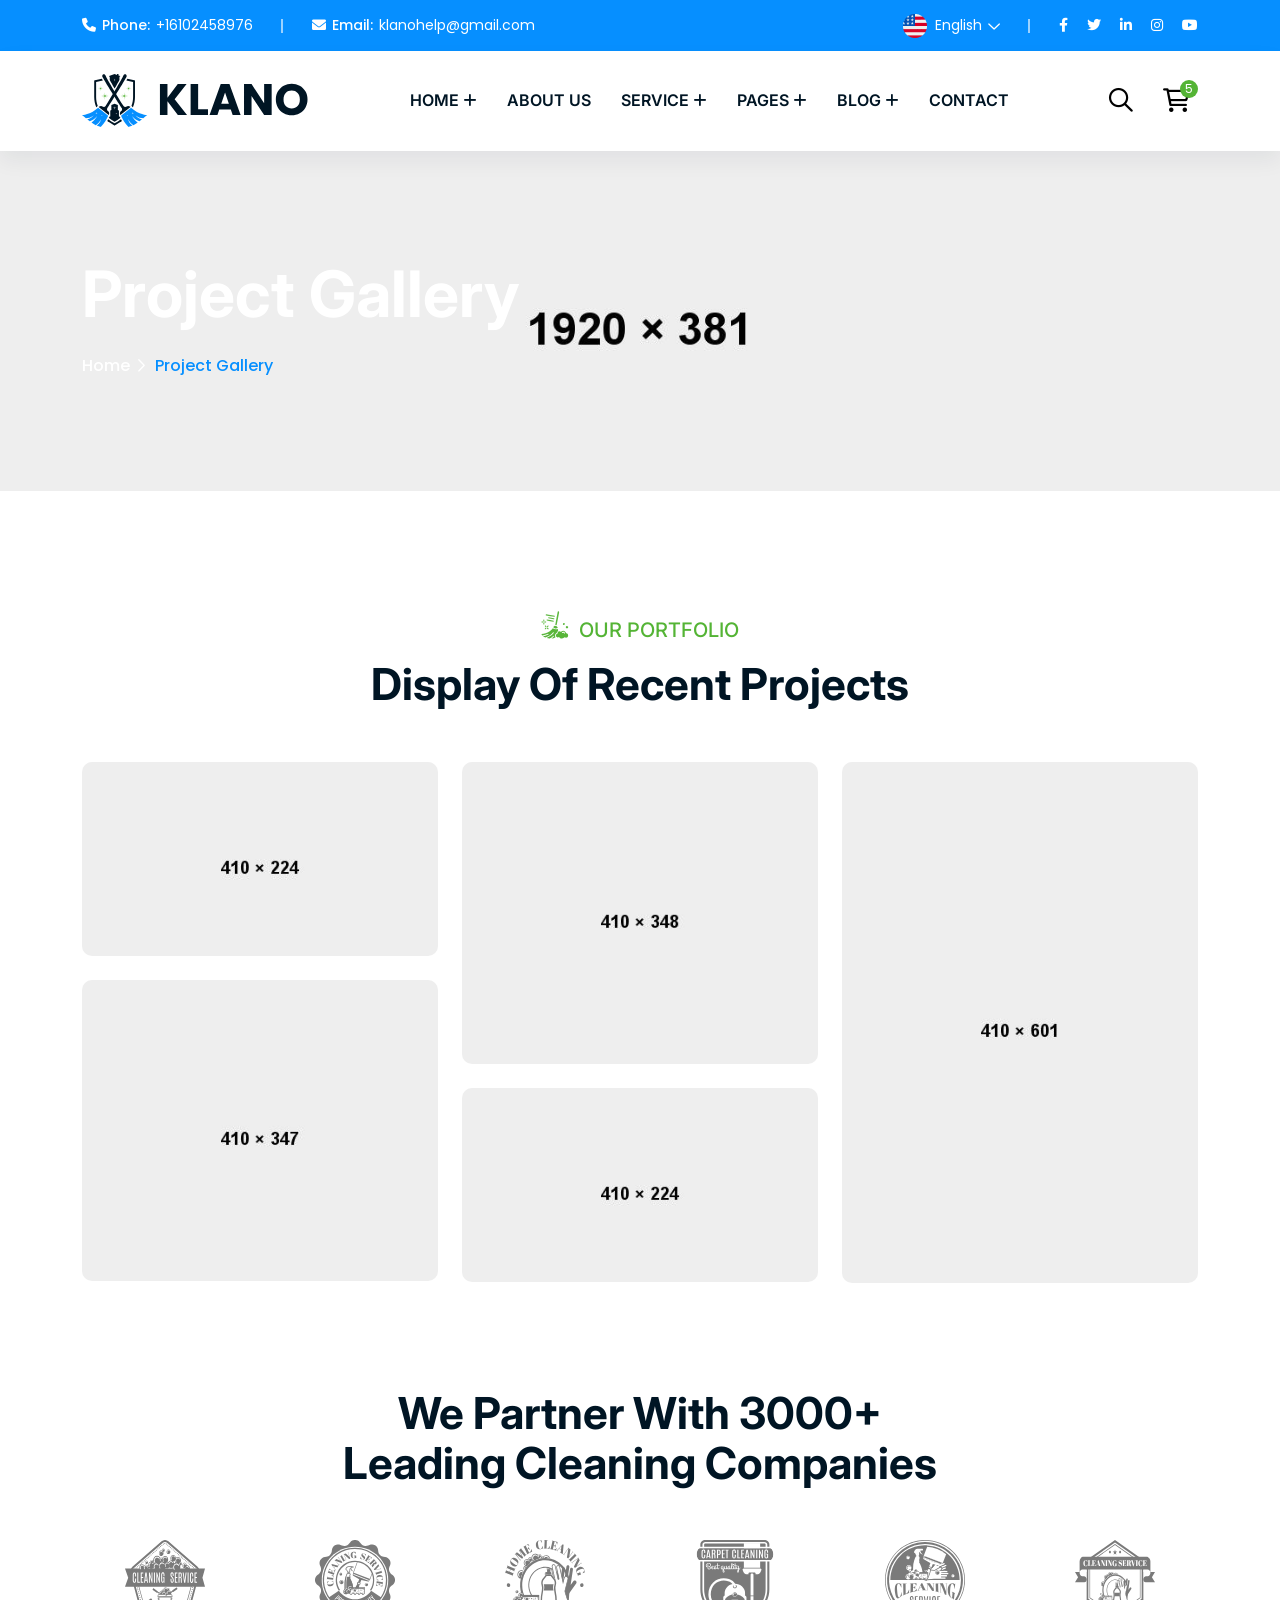
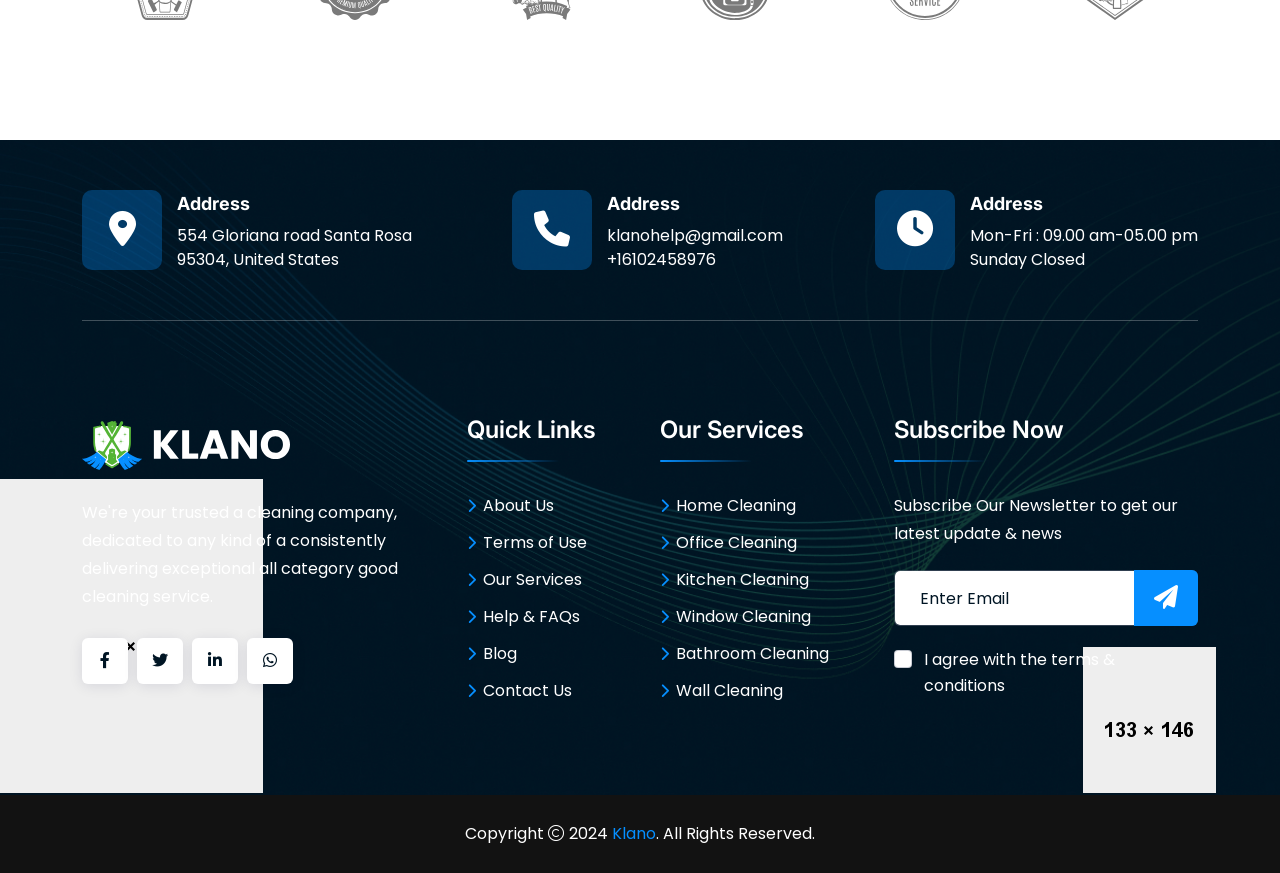
<file: gallery.html>
<!doctype html>
<html class="no-js" lang="zxx">

<head>
    <meta charset="utf-8">
    <meta http-equiv="x-ua-compatible" content="ie=edge">
    <title>Klano - Cleaning Services HTML Template - Project Gallery</title>
    <meta name="author" content="Klano">
    <meta name="description" content="Klano - Cleaning Services HTML Template">
    <meta name="keywords" content="Klano - Cleaning Services HTML Template">
    <meta name="robots" content="INDEX,FOLLOW">

    <!-- Mobile Specific Metas -->
    <meta name="viewport" content="width=device-width, initial-scale=1, shrink-to-fit=no">

    <!-- Favicons - Place favicon.ico in the root directory -->
    <link rel="apple-touch-icon" sizes="57x57" href="assets/img/favicons/apple-icon-57x57.png">
    <link rel="apple-touch-icon" sizes="60x60" href="assets/img/favicons/apple-icon-60x60.png">
    <link rel="apple-touch-icon" sizes="72x72" href="assets/img/favicons/apple-icon-72x72.png">
    <link rel="apple-touch-icon" sizes="76x76" href="assets/img/favicons/apple-icon-76x76.png">
    <link rel="apple-touch-icon" sizes="114x114" href="assets/img/favicons/apple-icon-114x114.png">
    <link rel="apple-touch-icon" sizes="120x120" href="assets/img/favicons/apple-icon-120x120.png">
    <link rel="apple-touch-icon" sizes="144x144" href="assets/img/favicons/apple-icon-144x144.png">
    <link rel="apple-touch-icon" sizes="152x152" href="assets/img/favicons/apple-icon-152x152.png">
    <link rel="apple-touch-icon" sizes="180x180" href="assets/img/favicons/apple-icon-180x180.png">
    <link rel="icon" type="image/png" sizes="192x192" href="assets/img/favicons/android-icon-192x192.png">
    <link rel="icon" type="image/png" sizes="32x32" href="assets/img/favicons/favicon-32x32.png">
    <link rel="icon" type="image/png" sizes="96x96" href="assets/img/favicons/favicon-96x96.png">
    <link rel="icon" type="image/png" sizes="16x16" href="assets/img/favicons/favicon-16x16.png">
    <link rel="manifest" href="assets/img/favicons/manifest.json">
    <meta name="msapplication-TileColor" content="#ffffff">
    <meta name="msapplication-TileImage" content="assets/img/favicons/ms-icon-144x144.png">
    <meta name="theme-color" content="#ffffff">

    <!--==============================
	  Google Fonts
	============================== -->
    <link rel="preconnect" href="https://fonts.googleapis.com">
    <link rel="preconnect" href="https://fonts.gstatic.com" crossorigin>
    <link href="https://fonts.googleapis.com/css2?family=Inter:wght@300;400;500;600;700;800;900&family=Poppins:wght@300;400;500;600;700;800&display=swap" rel="stylesheet">

    <!--==============================
	    All CSS File
	============================== -->
    <!-- Bootstrap -->
    <link rel="stylesheet" href="assets/css/bootstrap.min.css">
    <!-- Fontawesome Icon -->
    <link rel="stylesheet" href="assets/css/fontawesome.min.css">
    <!-- Magnific Popup -->
    <link rel="stylesheet" href="assets/css/magnific-popup.min.css">
    <!-- Swiper Js -->
    <link rel="stylesheet" href="assets/css/swiper-bundle.min.css">
    <!-- datetimepicker -->
    <link rel="stylesheet" href="assets/css/jquery.datetimepicker.min.css">
    <!-- Theme Custom CSS -->
    <link rel="stylesheet" href="assets/css/style.css">

</head>

<body>

    <!--[if lte IE 9]>
    	<p class="browserupgrade">You are using an <strong>outdated</strong> browser. Please <a href="https://browsehappy.com/">upgrade your browser</a> to improve your experience and security.</p>
  	<![endif]-->


    <!--********************************
   		Code Start From Here 
	******************************** -->

    <!--==============================
    Preloader
==============================-->
    <div class="preloader ">
        <button class="th-btn preloaderCls">Cancel Preloader </button>
        <div class="preloader-inner">
            <div class="loader"></div>
        </div>
    </div><!--==============================
    Sidemenu
============================== -->
    <div class="sidemenu-wrapper sidemenu-cart ">
        <div class="sidemenu-content">
            <button class="closeButton sideMenuCls"><i class="far fa-times"></i></button>
            <div class="widget woocommerce widget_shopping_cart">
                <h3 class="widget_title">Shopping cart</h3>
                <div class="widget_shopping_cart_content">
                    <ul class="woocommerce-mini-cart cart_list product_list_widget ">
                        <li class="woocommerce-mini-cart-item mini_cart_item">
                            <a href="#" class="remove remove_from_cart_button"><i class="far fa-times"></i></a>
                            <a href="#"><img src="assets/img/product/product_thumb_1_1.jpg" alt="Cart Image">Bacteria Spray Cleaner</a>
                            <span class="quantity">1 ×
                                <span class="woocommerce-Price-amount amount">
                                    <span class="woocommerce-Price-currencySymbol">$</span>940.00</span>
                            </span>
                        </li>
                        <li class="woocommerce-mini-cart-item mini_cart_item">
                            <a href="#" class="remove remove_from_cart_button"><i class="far fa-times"></i></a>
                            <a href="#"><img src="assets/img/product/product_thumb_1_2.jpg" alt="Cart Image">Antibacterial Liquid</a>
                            <span class="quantity">1 ×
                                <span class="woocommerce-Price-amount amount">
                                    <span class="woocommerce-Price-currencySymbol">$</span>899.00</span>
                            </span>
                        </li>
                        <li class="woocommerce-mini-cart-item mini_cart_item">
                            <a href="#" class="remove remove_from_cart_button"><i class="far fa-times"></i></a>
                            <a href="#"><img src="assets/img/product/product_thumb_1_3.jpg" alt="Cart Image">Scouring Pads Spong</a>
                            <span class="quantity">1 ×
                                <span class="woocommerce-Price-amount amount">
                                    <span class="woocommerce-Price-currencySymbol">$</span>756.00</span>
                            </span>
                        </li>
                        <li class="woocommerce-mini-cart-item mini_cart_item">
                            <a href="#" class="remove remove_from_cart_button"><i class="far fa-times"></i></a>
                            <a href="#"><img src="assets/img/product/product_thumb_1_4.jpg" alt="Cart Image">Floor Polish Mechine</a>
                            <span class="quantity">1 ×
                                <span class="woocommerce-Price-amount amount">
                                    <span class="woocommerce-Price-currencySymbol">$</span>723.00</span>
                            </span>
                        </li>
                        <li class="woocommerce-mini-cart-item mini_cart_item">
                            <a href="#" class="remove remove_from_cart_button"><i class="far fa-times"></i></a>
                            <a href="#"><img src="assets/img/product/product_thumb_1_5.jpg" alt="Cart Image">Magic Detargent</a>
                            <span class="quantity">1 ×
                                <span class="woocommerce-Price-amount amount">
                                    <span class="woocommerce-Price-currencySymbol">$</span>1080.00</span>
                            </span>
                        </li>
                    </ul>
                    <p class="woocommerce-mini-cart__total total">
                        <strong>Subtotal:</strong>
                        <span class="woocommerce-Price-amount amount">
                            <span class="woocommerce-Price-currencySymbol">$</span>4398.00</span>
                    </p>
                    <p class="woocommerce-mini-cart__buttons buttons">
                        <a href="cart.html" class="th-btn wc-forward">View cart</a>
                        <a href="checkout.html" class="th-btn checkout wc-forward">Checkout</a>
                    </p>
                </div>
            </div>
        </div>
    </div>
    <div class="popup-search-box d-none d-lg-block">
        <button class="searchClose"><i class="fal fa-times"></i></button>
        <form action="#">
            <input type="text" placeholder="What are you looking for?">
            <button type="submit"><i class="fal fa-search"></i></button>
        </form>
    </div>
    <!--==============================
    Mobile Menu
  ============================== -->
    <div class="th-menu-wrapper">
        <div class="th-menu-area text-center">
            <button class="th-menu-toggle"><i class="fal fa-times"></i></button>
            <div class="mobile-logo">
                <a href="home-house-cleaner.html"><img src="assets/img/logo.svg" alt="Klano"></a>
            </div>
            <div class="th-mobile-menu">
                <ul>
                    <li class="menu-item-has-children">
                        <a href="home-house-cleaner.html">Home</a>
                        <ul class="sub-menu">
                            <li><a href="home-house-cleaner.html">House Cleaner</a></li>
                            <li><a href="home-cleaning-service.html">Cleaning Service</a></li>
                        </ul>
                    </li>
                    <li><a href="about.html">About Us</a></li>
                    <li class="menu-item-has-children">
                        <a href="#">Service</a>
                        <ul class="sub-menu">
                            <li><a href="service.html">Service</a></li>
                            <li><a href="service-details.html">Service Details</a></li>
                        </ul>
                    </li>
                    <li class="menu-item-has-children">
                        <a href="#">Pages</a>
                        <ul class="sub-menu">
                            <li class="menu-item-has-children">
                                <a href="#">Shop</a>
                                <ul class="sub-menu">
                                    <li><a href="shop.html">Shop</a></li>
                                    <li><a href="shop-details.html">Shop Details</a></li>
                                    <li><a href="cart.html">Cart Page</a></li>
                                    <li><a href="checkout.html">Checkout</a></li>
                                    <li><a href="wishlist.html">Wishlist</a></li>
                                </ul>
                            </li>
                            <li><a href="team.html">Team</a></li>
                            <li><a href="team-details.html">Team Details</a></li>
                            <li><a href="gallery.html">Project Gallery</a></li>
                            <li><a href="project-details.html">Project Details</a></li>
                            <li><a href="appointment.html">Appointments</a></li>
                            <li><a href="faq.html">Faq Page</a></li>
                            <li><a href="pricing.html">Pricing Plan</a></li>
                            <li><a href="error.html">Error Page</a></li>
                        </ul>
                    </li>
                    <li class="menu-item-has-children">
                        <a href="#">Blog</a>
                        <ul class="sub-menu">
                            <li><a href="blog.html">Blog</a></li>
                            <li><a href="blog-details.html">Blog Details</a></li>
                        </ul>
                    </li>
                    <li>
                        <a href="contact.html">Contact</a>
                    </li>
                </ul>
            </div>
        </div>
    </div>
    <!--==============================
	Header Area
==============================-->
    <header class="th-header header-layout1">
        <div class="header-top">
            <div class="container">
                <div class="row justify-content-center justify-content-lg-between align-items-center gy-2">
                    <div class="col-auto d-none d-lg-block">
                        <div class="header-links">
                            <ul>
                                <li class="d-none d-sm-inline-block"><i class="fas fa-phone"></i><b>Phone:</b><a href="tel:+16102458976">+16102458976</a></li>
                                <li class="d-none d-sm-inline-block"><i class="fas fa-envelope"></i><b>Email:</b><a href="mailto:klanohelp@gmail.com">klanohelp@gmail.com</a></li>
                            </ul>
                        </div>
                    </div>
                    <div class="col-auto">
                        <div class="header-links">
                            <ul>
                                <li class="d-none d-md-inline-block">
                                    <div class="dropdown-link">
                                        <a class="dropdown-toggle" href="#" role="button" id="dropdownMenuLink1" data-bs-toggle="dropdown" aria-expanded="true"><img src="assets/img/icon/english.png" alt="icon"> English</a>
                                        <ul class="dropdown-menu" aria-labelledby="dropdownMenuLink1">
                                            <li>
                                                <a href="#">German</a>
                                                <a href="#">French</a>
                                                <a href="#">Italian</a>
                                                <a href="#">Latvian</a>
                                            </li>
                                        </ul>
                                    </div>
                                </li>
                                <li>
                                    <div class="social-links">
                                        <a href="https://www.facebook.com/"><i class="fab fa-facebook-f"></i></a>
                                        <a href="https://www.twitter.com/"><i class="fab fa-twitter"></i></a>
                                        <a href="https://www.linkedin.com/"><i class="fab fa-linkedin-in"></i></a>
                                        <a href="https://www.instagram.com/"><i class="fab fa-instagram"></i></a>
                                        <a href="https://www.youtube.com/"><i class="fab fa-youtube"></i></a>
                                    </div>
                                </li>
                            </ul>
                        </div>
                    </div>
                </div>
            </div>
        </div>
        <div class="sticky-wrapper">
            <!-- Main Menu Area -->
            <div class="menu-area">
                <div class="container">
                    <div class="row align-items-center justify-content-between">
                        <div class="col-auto">
                            <div class="header-logo">
                                <a href="home-house-cleaner.html"><img src="assets/img/logo.svg" alt="Klano"></a>
                            </div>
                        </div>
                        <div class="col-auto d-none d-lg-inline-block">
                            <nav class="main-menu d-none d-lg-inline-block">
                                <ul>
                                    <li class="menu-item-has-children">
                                        <a href="home-house-cleaner.html">Home</a>
                                        <ul class="sub-menu">
                                            <li><a href="home-house-cleaner.html">House Cleaner</a></li>
                                            <li><a href="home-cleaning-service.html">Cleaning Service</a></li>
                                        </ul>
                                    </li>
                                    <li><a href="about.html">About Us</a></li>
                                    <li class="menu-item-has-children">
                                        <a href="#">Service</a>
                                        <ul class="sub-menu">
                                            <li><a href="service.html">Service</a></li>
                                            <li><a href="service-details.html">Service Details</a></li>
                                        </ul>
                                    </li>
                                    <li class="menu-item-has-children">
                                        <a href="#">Pages</a>
                                        <ul class="sub-menu">
                                            <li class="menu-item-has-children">
                                                <a href="#">Shop</a>
                                                <ul class="sub-menu">
                                                    <li><a href="shop.html">Shop</a></li>
                                                    <li><a href="shop-details.html">Shop Details</a></li>
                                                    <li><a href="cart.html">Cart Page</a></li>
                                                    <li><a href="checkout.html">Checkout</a></li>
                                                    <li><a href="wishlist.html">Wishlist</a></li>
                                                </ul>
                                            </li>
                                            <li><a href="team.html">Team</a></li>
                                            <li><a href="team-details.html">Team Details</a></li>
                                            <li><a href="gallery.html">Project Gallery</a></li>
                                            <li><a href="project-details.html">Project Details</a></li>
                                            <li><a href="appointment.html">Appointments</a></li>
                                            <li><a href="faq.html">Faq Page</a></li>
                                            <li><a href="pricing.html">Pricing Plan</a></li>
                                            <li><a href="error.html">Error Page</a></li>
                                        </ul>
                                    </li>
                                    <li class="menu-item-has-children">
                                        <a href="#">Blog</a>
                                        <ul class="sub-menu">
                                            <li><a href="blog.html">Blog</a></li>
                                            <li><a href="blog-details.html">Blog Details</a></li>
                                        </ul>
                                    </li>
                                    <li>
                                        <a href="contact.html">Contact</a>
                                    </li>
                                </ul>
                            </nav>
                        </div>
                        <div class="col-auto">
                            <div class="header-button">
                                <button type="button" class="simple-icon searchBoxToggler d-none d-xl-inline-block"><i class="far fa-search"></i></button>
                                <button type="button" class="simple-icon sideMenuCart">
                                    <span class="badge">5</span>
                                    <i class="far fa-cart-shopping"></i>
                                </button>
                                <a href="contact.html" class="th-btn">Contact Us<i class="fas fa-arrow-up-right ms-2"></i></a>
                                <button type="button" class="th-menu-toggle d-block d-lg-none"><i class="far fa-bars"></i></button>
                            </div>
                        </div>
                    </div>
                </div>
            </div>
        </div>
    </header>
    <!--==============================
    Breadcumb
============================== -->
    <div class="breadcumb-wrapper " data-bg-src="assets/img/bg/breadcumb-bg.jpg">
        <div class="container">
            <div class="breadcumb-content">
                <h1 class="breadcumb-title">Project Gallery</h1>
                <ul class="breadcumb-menu">
                    <li><a href="home-house-cleaner.html">Home</a></li>
                    <li>Project Gallery</li>
                </ul>
            </div>
        </div>
    </div>
    <!--==============================
Gallery Area  
==============================-->
    <div class="overflow-hidden space-top space-extra-bottom">
        <div class="container">
            <div class="title-area text-center">
                <span class="sub-title"><img src="assets/img/theme-img/title_icon.svg" alt="shape">Our portfolio</span>
                <h2 class="sec-title">Display of Recent Projects</h2>
            </div>
            <div class="row gallery-row filter-active">
                <div class="col-xl-4 col-md-6 filter-item">
                    <div class="gallery-box">
                        <div class="box-img">
                            <img src="assets/img/gallery/gallery_2_1.jpg" alt="gallery image">
                        </div>
                        <div class="box-content">
                            <div class="media-body">
                                <h3 class="box-title"><a href="project-details.html">Official Clean </a></h3>
                                <p class="box-text">floor Cleaning</p>
                            </div>
                            <a href="assets/img/gallery/gallery_2_1.jpg" class="icon-btn popup-image"><i class="far fa-plus"></i></a>
                        </div>
                    </div>
                </div>
                <div class="col-xl-4 col-md-6 filter-item">
                    <div class="gallery-box">
                        <div class="box-img">
                            <img src="assets/img/gallery/gallery_2_2.jpg" alt="gallery image">
                        </div>
                        <div class="box-content">
                            <div class="media-body">
                                <h3 class="box-title"><a href="project-details.html">Industrial </a></h3>
                                <p class="box-text">Mat Cleaning</p>
                            </div>
                            <a href="assets/img/gallery/gallery_2_2.jpg" class="icon-btn popup-image"><i class="far fa-plus"></i></a>
                        </div>
                    </div>
                </div>
                <div class="col-xl-4 col-md-6 filter-item">
                    <div class="gallery-box">
                        <div class="box-img">
                            <img src="assets/img/gallery/gallery_2_3.jpg" alt="gallery image">
                        </div>
                        <div class="box-content">
                            <div class="media-body">
                                <h3 class="box-title"><a href="project-details.html">Residencial Area </a></h3>
                                <p class="box-text">Window Cleaning</p>
                            </div>
                            <a href="assets/img/gallery/gallery_2_3.jpg" class="icon-btn popup-image"><i class="far fa-plus"></i></a>
                        </div>
                    </div>
                </div>
                <div class="col-xl-4 col-md-6 filter-item">
                    <div class="gallery-box">
                        <div class="box-img">
                            <img src="assets/img/gallery/gallery_2_4.jpg" alt="gallery image">
                        </div>
                        <div class="box-content">
                            <div class="media-body">
                                <h3 class="box-title"><a href="project-details.html">Corporate Clean </a></h3>
                                <p class="box-text">All Cleaing</p>
                            </div>
                            <a href="assets/img/gallery/gallery_2_4.jpg" class="icon-btn popup-image"><i class="far fa-plus"></i></a>
                        </div>
                    </div>
                </div>
                <div class="col-xl-4 col-md-6 filter-item">
                    <div class="gallery-box">
                        <div class="box-img">
                            <img src="assets/img/gallery/gallery_2_5.jpg" alt="gallery image">
                        </div>
                        <div class="box-content">
                            <div class="media-body">
                                <h3 class="box-title"><a href="project-details.html">Business Group </a></h3>
                                <p class="box-text">Clean Service</p>
                            </div>
                            <a href="assets/img/gallery/gallery_2_5.jpg" class="icon-btn popup-image"><i class="far fa-plus"></i></a>
                        </div>
                    </div>
                </div>
            </div>
        </div>
    </div>


    <!--==============================
Brand Area  
==============================-->
    <div class="space-bottom">
        <div class="container">
            <div class="row justify-content-center">
                <div class="col-xl-7 col-md-9">
                    <h2 class="sec-title text-center">We partner with 3000+ leading cleaning companies</h2>
                </div>
            </div>
            <div class="swiper th-slider" id="brandSlider1" data-slider-options='{"breakpoints":{"0":{"slidesPerView":2},"420":{"slidesPerView":"3"},"768":{"slidesPerView":"4"},"992":{"slidesPerView":"5"},"1200":{"slidesPerView":"6"},"1400":{"slidesPerView":"6"}}}'>
                <div class="swiper-wrapper">
                    <div class="swiper-slide">
                        <div class="brand-card">
                            <img src="assets/img/brand/brand_1_1.svg" alt="Brand Logo">
                        </div>
                    </div>
                    <div class="swiper-slide">
                        <div class="brand-card">
                            <img src="assets/img/brand/brand_1_2.svg" alt="Brand Logo">
                        </div>
                    </div>
                    <div class="swiper-slide">
                        <div class="brand-card">
                            <img src="assets/img/brand/brand_1_3.svg" alt="Brand Logo">
                        </div>
                    </div>
                    <div class="swiper-slide">
                        <div class="brand-card">
                            <img src="assets/img/brand/brand_1_4.svg" alt="Brand Logo">
                        </div>
                    </div>
                    <div class="swiper-slide">
                        <div class="brand-card">
                            <img src="assets/img/brand/brand_1_5.svg" alt="Brand Logo">
                        </div>
                    </div>
                    <div class="swiper-slide">
                        <div class="brand-card">
                            <img src="assets/img/brand/brand_1_6.svg" alt="Brand Logo">
                        </div>
                    </div>
                    <div class="swiper-slide">
                        <div class="brand-card">
                            <img src="assets/img/brand/brand_1_1.svg" alt="Brand Logo">
                        </div>
                    </div>
                    <div class="swiper-slide">
                        <div class="brand-card">
                            <img src="assets/img/brand/brand_1_2.svg" alt="Brand Logo">
                        </div>
                    </div>
                    <div class="swiper-slide">
                        <div class="brand-card">
                            <img src="assets/img/brand/brand_1_3.svg" alt="Brand Logo">
                        </div>
                    </div>
                    <div class="swiper-slide">
                        <div class="brand-card">
                            <img src="assets/img/brand/brand_1_4.svg" alt="Brand Logo">
                        </div>
                    </div>
                    <div class="swiper-slide">
                        <div class="brand-card">
                            <img src="assets/img/brand/brand_1_5.svg" alt="Brand Logo">
                        </div>
                    </div>
                    <div class="swiper-slide">
                        <div class="brand-card">
                            <img src="assets/img/brand/brand_1_6.svg" alt="Brand Logo">
                        </div>
                    </div>
                </div>
            </div>
        </div>
    </div>
    <!--==============================
	Footer Area
==============================-->
    <footer class="footer-wrapper footer-layout1" data-bg-src="assets/img/bg/footer_bg_1.jpg">
        <div class="shape-mockup movingX d-none d-xl-block" data-bottom="80px" data-left="0%"><img src="assets/img/shape/footer_shape_1.png" alt="shape"></div>
        <div class="shape-mockup moving d-none d-xl-block" data-bottom="80px" data-right="5%"><img src="assets/img/shape/footer_shape_2.png" alt="shape"></div>
        <div class="container">
            <div class="footer-top-wrap">
                <div class="row gy-4 justify-content-between">
                    <div class="col-auto">
                        <div class="footer-contact">
                            <div class="box-icon">
                                <i class="fa-solid fa-location-dot"></i>
                            </div>
                            <div class="box-content">
                                <h3 class="box-title">Address</h3>
                                <p class="box-text">554 Gloriana road Santa Rosa 95304, United States</p>
                            </div>
                        </div>
                    </div>
                    <div class="col-auto">
                        <div class="footer-contact">
                            <div class="box-icon">
                                <i class="fa-solid fa-phone"></i>
                            </div>
                            <div class="box-content">
                                <h3 class="box-title">Address</h3>
                                <p class="box-text">
                                    <a href="mailto:">klanohelp@gmail.com</a>
                                    <a href="tel:+16102458976">+16102458976</a>
                                </p>
                            </div>
                        </div>
                    </div>
                    <div class="col-auto">
                        <div class="footer-contact">
                            <div class="box-icon">
                                <i class="fa-solid fa-clock"></i>
                            </div>
                            <div class="box-content">
                                <h3 class="box-title">Address</h3>
                                <p class="box-text">Mon-Fri : 09.00 am-05.00 pm <br> Sunday Closed</p>
                            </div>
                        </div>
                    </div>
                </div>
            </div>
        </div>
        <div class="widget-area">
            <div class="container">
                <div class="row justify-content-between">
                    <div class="col-md-6 col-xl-auto">
                        <div class="widget footer-widget">
                            <div class="th-widget-about">
                                <div class="about-logo">
                                    <a href="home-house-cleaner.html"><img src="assets/img/logo-footer.svg" alt="Klano"></a>
                                </div>
                                <p class="about-text">We're your trusted a cleaning company, dedicated to any kind of a consistently delivering exceptional all category good cleaning service.</p>
                                <div class="th-social">
                                    <a href="https://www.facebook.com/"><i class="fab fa-facebook-f"></i></a>
                                    <a href="https://www.twitter.com/"><i class="fab fa-twitter"></i></a>
                                    <a href="https://www.linkedin.com/"><i class="fab fa-linkedin-in"></i></a>
                                    <a href="https://www.whatsapp.com/"><i class="fab fa-whatsapp"></i></a>
                                </div>
                            </div>
                        </div>
                    </div>
                    <div class="col-md-6 col-xl-auto">
                        <div class="widget widget_nav_menu footer-widget">
                            <h3 class="widget_title">Quick Links</h3>
                            <div class="menu-all-pages-container">
                                <ul class="menu">
                                    <li><a href="about.html">About Us</a></li>
                                    <li><a href="about.html">Terms of Use</a></li>
                                    <li><a href="service.html">Our Services</a></li>
                                    <li><a href="faq.html">Help & FAQs</a></li>
                                    <li><a href="blog.html">Blog</a></li>
                                    <li><a href="contact.html">Contact Us</a></li>
                                </ul>
                            </div>
                        </div>
                    </div>
                    <div class="col-md-6 col-xl-auto">
                        <div class="widget widget_nav_menu footer-widget">
                            <h3 class="widget_title">Our Services</h3>
                            <div class="menu-all-pages-container">
                                <ul class="menu">
                                    <li><a href="service-details.html">Home Cleaning</a></li>
                                    <li><a href="service-details.html">Office Cleaning</a></li>
                                    <li><a href="service-details.html">Kitchen Cleaning</a></li>
                                    <li><a href="service-details.html">Window Cleaning</a></li>
                                    <li><a href="service-details.html">Bathroom Cleaning</a></li>
                                    <li><a href="service-details.html">Wall Cleaning</a></li>
                                </ul>
                            </div>
                        </div>
                    </div>
                    <div class="col-md-6 col-xl-auto">
                        <div class="widget footer-widget">
                            <h3 class="widget_title">Subscribe Now </h3>
                            <div class="newsletter-widget">
                                <p class="footer-text">Subscribe Our Newsletter to get our latest update & news</p>
                                <form action="#" class="newsletter-form">
                                    <div class="form-group">
                                        <input class="form-control" type="email" placeholder="Enter Email" required="">
                                    </div>
                                    <button type="submit" class="simple-icon"><i class="fa-solid fa-paper-plane"></i></button>
                                </form>
                                <div class="form-group">
                                    <input type="checkbox" id="checkbox" name="checkbox">
                                    <label for="checkbox">I agree with the terms & conditions</label>
                                </div>
                            </div>
                        </div>
                    </div>
                </div>
            </div>
        </div>
        <div class="copyright-wrap">
            <div class="container text-center">
                <p class="copyright-text">Copyright <i class="fal fa-copyright"></i> 2024 <a href="home-house-cleaner.html">Klano</a>. All Rights Reserved.</p>
            </div>
        </div>
    </footer>

    <!--********************************
		Code End Here 
	******************************** -->

    <!-- Scroll To Top -->
    <div class="scroll-top">
        <svg class="progress-circle svg-content" width="100%" height="100%" viewBox="-1 -1 102 102">
            <path d="M50,1 a49,49 0 0,1 0,98 a49,49 0 0,1 0,-98" style="transition: stroke-dashoffset 10ms linear 0s; stroke-dasharray: 307.919, 307.919; stroke-dashoffset: 307.919;"></path>
        </svg>
    </div>

    <!--==============================
    All Js File
============================== -->
    <!-- Jquery -->
    <script src="assets/js/vendor/jquery-3.7.1.min.js"></script>
    <!-- Swiper Js -->
    <script src="assets/js/swiper-bundle.min.js"></script>
    <!-- Bootstrap -->
    <script src="assets/js/bootstrap.min.js"></script>
    <!-- Magnific Popup -->
    <script src="assets/js/jquery.magnific-popup.min.js"></script>
    <!-- Counter Up -->
    <script src="assets/js/jquery.counterup.min.js"></script>
    <!-- Circle Progress -->
    <script src="assets/js/circle-progress.js"></script>
    <!-- datetimepicker -->
    <script src="assets/js/jquery.datetimepicker.min.js"></script>
    <!-- Range Slider -->
    <script src="assets/js/jquery-ui.min.js"></script>
    <!-- Isotope Filter -->
    <script src="assets/js/imagesloaded.pkgd.min.js"></script>
    <script src="assets/js/isotope.pkgd.min.js"></script>

    <!-- Main Js File -->
    <script src="assets/js/main.js"></script>
</body>

</html>
</file>
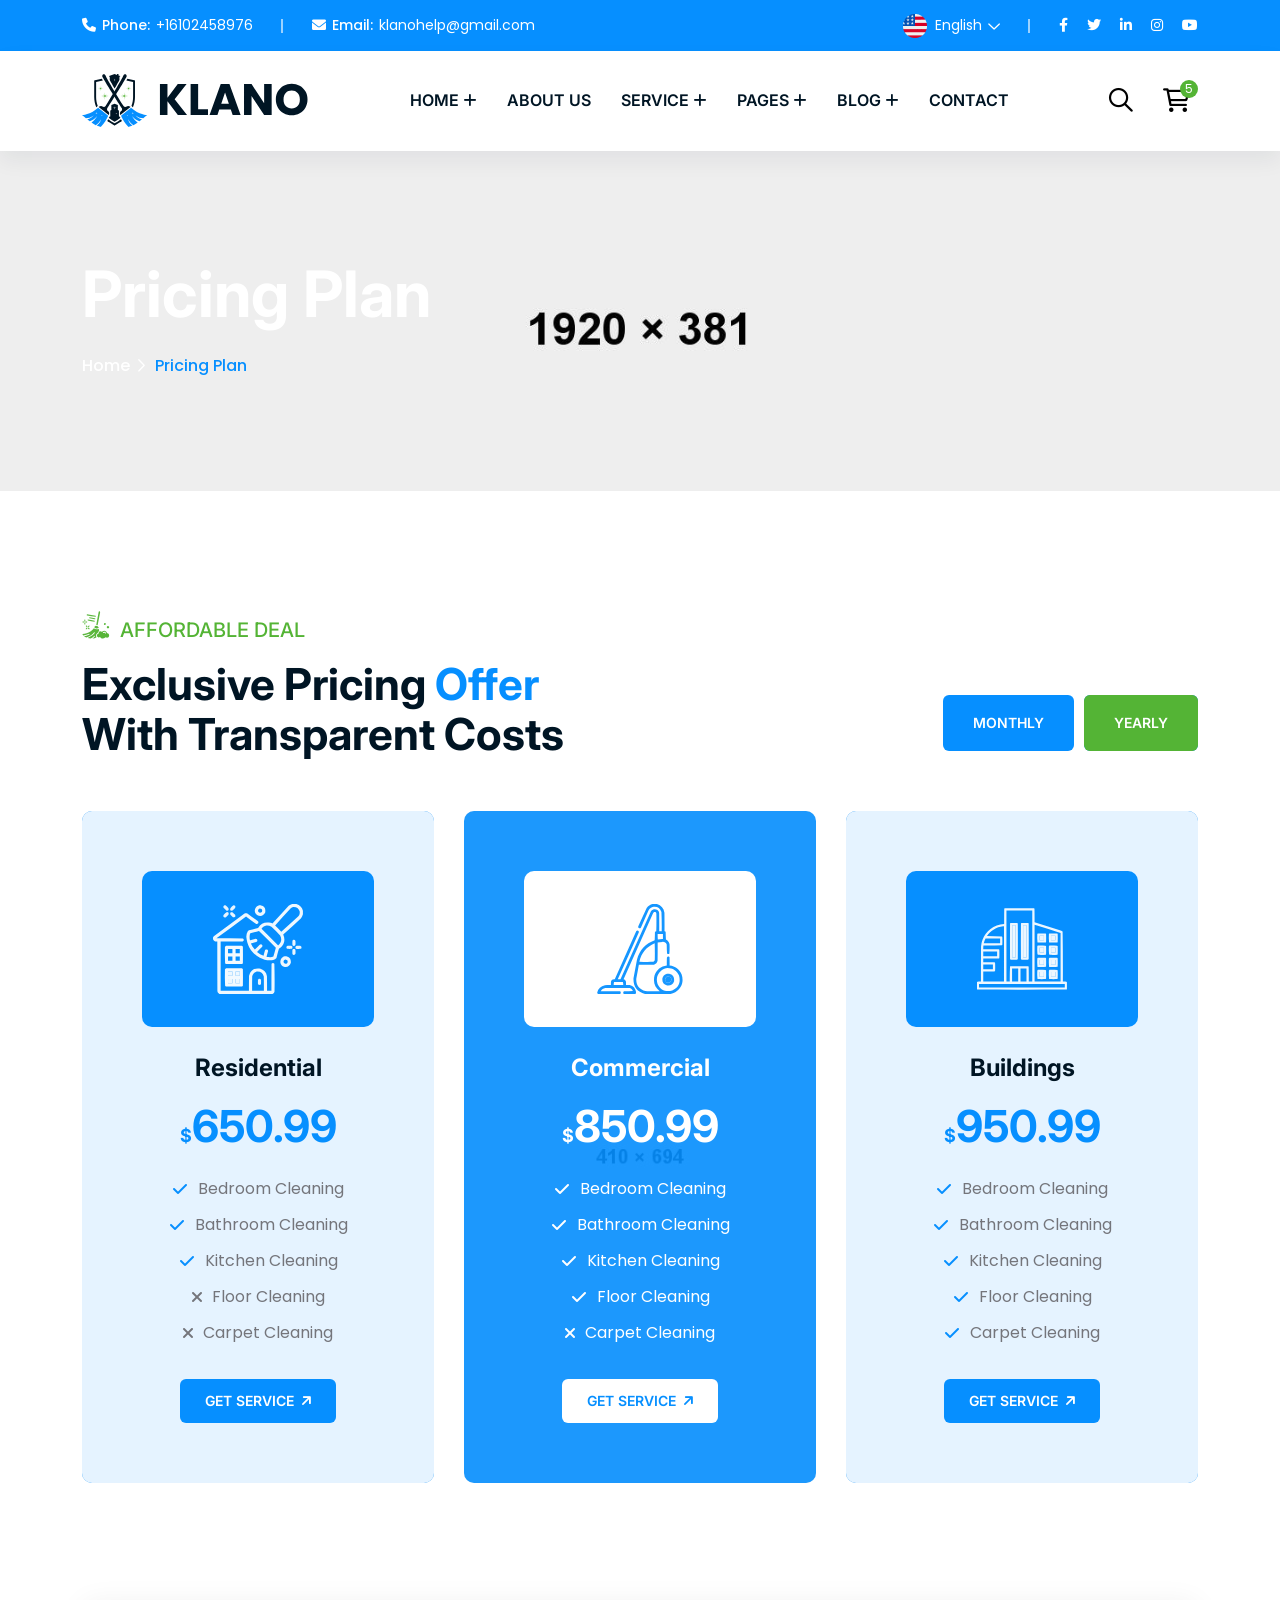
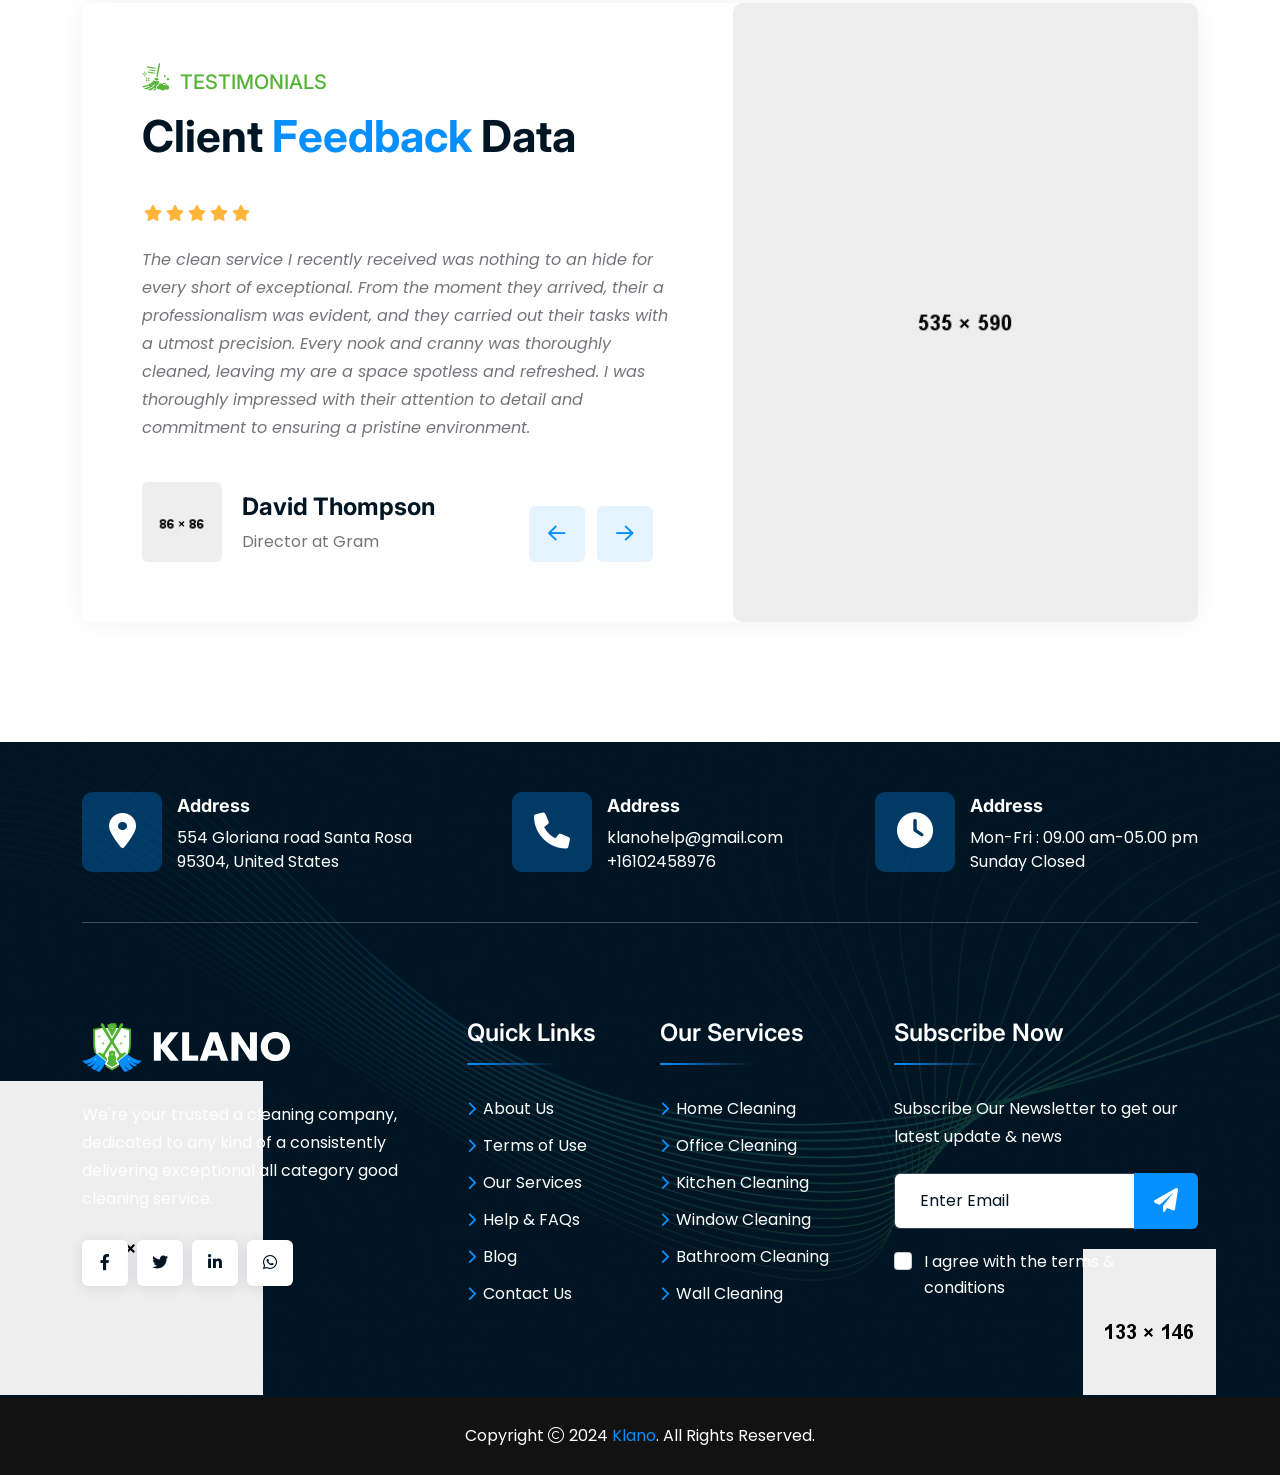
<file: pricing.html>
<!doctype html>
<html class="no-js" lang="zxx">

<head>
    <meta charset="utf-8">
    <meta http-equiv="x-ua-compatible" content="ie=edge">
    <title>Klano - Cleaning Services HTML Template - Pricing Plan</title>
    <meta name="author" content="Klano">
    <meta name="description" content="Klano - Cleaning Services HTML Template">
    <meta name="keywords" content="Klano - Cleaning Services HTML Template">
    <meta name="robots" content="INDEX,FOLLOW">

    <!-- Mobile Specific Metas -->
    <meta name="viewport" content="width=device-width, initial-scale=1, shrink-to-fit=no">

    <!-- Favicons - Place favicon.ico in the root directory -->
    <link rel="apple-touch-icon" sizes="57x57" href="assets/img/favicons/apple-icon-57x57.png">
    <link rel="apple-touch-icon" sizes="60x60" href="assets/img/favicons/apple-icon-60x60.png">
    <link rel="apple-touch-icon" sizes="72x72" href="assets/img/favicons/apple-icon-72x72.png">
    <link rel="apple-touch-icon" sizes="76x76" href="assets/img/favicons/apple-icon-76x76.png">
    <link rel="apple-touch-icon" sizes="114x114" href="assets/img/favicons/apple-icon-114x114.png">
    <link rel="apple-touch-icon" sizes="120x120" href="assets/img/favicons/apple-icon-120x120.png">
    <link rel="apple-touch-icon" sizes="144x144" href="assets/img/favicons/apple-icon-144x144.png">
    <link rel="apple-touch-icon" sizes="152x152" href="assets/img/favicons/apple-icon-152x152.png">
    <link rel="apple-touch-icon" sizes="180x180" href="assets/img/favicons/apple-icon-180x180.png">
    <link rel="icon" type="image/png" sizes="192x192" href="assets/img/favicons/android-icon-192x192.png">
    <link rel="icon" type="image/png" sizes="32x32" href="assets/img/favicons/favicon-32x32.png">
    <link rel="icon" type="image/png" sizes="96x96" href="assets/img/favicons/favicon-96x96.png">
    <link rel="icon" type="image/png" sizes="16x16" href="assets/img/favicons/favicon-16x16.png">
    <link rel="manifest" href="assets/img/favicons/manifest.json">
    <meta name="msapplication-TileColor" content="#ffffff">
    <meta name="msapplication-TileImage" content="assets/img/favicons/ms-icon-144x144.png">
    <meta name="theme-color" content="#ffffff">

    <!--==============================
	  Google Fonts
	============================== -->
    <link rel="preconnect" href="https://fonts.googleapis.com">
    <link rel="preconnect" href="https://fonts.gstatic.com" crossorigin>
    <link href="https://fonts.googleapis.com/css2?family=Inter:wght@300;400;500;600;700;800;900&family=Poppins:wght@300;400;500;600;700;800&display=swap" rel="stylesheet">

    <!--==============================
	    All CSS File
	============================== -->
    <!-- Bootstrap -->
    <link rel="stylesheet" href="assets/css/bootstrap.min.css">
    <!-- Fontawesome Icon -->
    <link rel="stylesheet" href="assets/css/fontawesome.min.css">
    <!-- Magnific Popup -->
    <link rel="stylesheet" href="assets/css/magnific-popup.min.css">
    <!-- Swiper Js -->
    <link rel="stylesheet" href="assets/css/swiper-bundle.min.css">
    <!-- datetimepicker -->
    <link rel="stylesheet" href="assets/css/jquery.datetimepicker.min.css">
    <!-- Theme Custom CSS -->
    <link rel="stylesheet" href="assets/css/style.css">

</head>

<body>

    <!--[if lte IE 9]>
    	<p class="browserupgrade">You are using an <strong>outdated</strong> browser. Please <a href="https://browsehappy.com/">upgrade your browser</a> to improve your experience and security.</p>
  	<![endif]-->


    <!--********************************
   		Code Start From Here 
	******************************** -->

    <!--==============================
    Preloader
==============================-->
    <div class="preloader ">
        <button class="th-btn preloaderCls">Cancel Preloader </button>
        <div class="preloader-inner">
            <div class="loader"></div>
        </div>
    </div><!--==============================
    Sidemenu
============================== -->
    <div class="sidemenu-wrapper sidemenu-cart ">
        <div class="sidemenu-content">
            <button class="closeButton sideMenuCls"><i class="far fa-times"></i></button>
            <div class="widget woocommerce widget_shopping_cart">
                <h3 class="widget_title">Shopping cart</h3>
                <div class="widget_shopping_cart_content">
                    <ul class="woocommerce-mini-cart cart_list product_list_widget ">
                        <li class="woocommerce-mini-cart-item mini_cart_item">
                            <a href="#" class="remove remove_from_cart_button"><i class="far fa-times"></i></a>
                            <a href="#"><img src="assets/img/product/product_thumb_1_1.jpg" alt="Cart Image">Bacteria Spray Cleaner</a>
                            <span class="quantity">1 ×
                                <span class="woocommerce-Price-amount amount">
                                    <span class="woocommerce-Price-currencySymbol">$</span>940.00</span>
                            </span>
                        </li>
                        <li class="woocommerce-mini-cart-item mini_cart_item">
                            <a href="#" class="remove remove_from_cart_button"><i class="far fa-times"></i></a>
                            <a href="#"><img src="assets/img/product/product_thumb_1_2.jpg" alt="Cart Image">Antibacterial Liquid</a>
                            <span class="quantity">1 ×
                                <span class="woocommerce-Price-amount amount">
                                    <span class="woocommerce-Price-currencySymbol">$</span>899.00</span>
                            </span>
                        </li>
                        <li class="woocommerce-mini-cart-item mini_cart_item">
                            <a href="#" class="remove remove_from_cart_button"><i class="far fa-times"></i></a>
                            <a href="#"><img src="assets/img/product/product_thumb_1_3.jpg" alt="Cart Image">Scouring Pads Spong</a>
                            <span class="quantity">1 ×
                                <span class="woocommerce-Price-amount amount">
                                    <span class="woocommerce-Price-currencySymbol">$</span>756.00</span>
                            </span>
                        </li>
                        <li class="woocommerce-mini-cart-item mini_cart_item">
                            <a href="#" class="remove remove_from_cart_button"><i class="far fa-times"></i></a>
                            <a href="#"><img src="assets/img/product/product_thumb_1_4.jpg" alt="Cart Image">Floor Polish Mechine</a>
                            <span class="quantity">1 ×
                                <span class="woocommerce-Price-amount amount">
                                    <span class="woocommerce-Price-currencySymbol">$</span>723.00</span>
                            </span>
                        </li>
                        <li class="woocommerce-mini-cart-item mini_cart_item">
                            <a href="#" class="remove remove_from_cart_button"><i class="far fa-times"></i></a>
                            <a href="#"><img src="assets/img/product/product_thumb_1_5.jpg" alt="Cart Image">Magic Detargent</a>
                            <span class="quantity">1 ×
                                <span class="woocommerce-Price-amount amount">
                                    <span class="woocommerce-Price-currencySymbol">$</span>1080.00</span>
                            </span>
                        </li>
                    </ul>
                    <p class="woocommerce-mini-cart__total total">
                        <strong>Subtotal:</strong>
                        <span class="woocommerce-Price-amount amount">
                            <span class="woocommerce-Price-currencySymbol">$</span>4398.00</span>
                    </p>
                    <p class="woocommerce-mini-cart__buttons buttons">
                        <a href="cart.html" class="th-btn wc-forward">View cart</a>
                        <a href="checkout.html" class="th-btn checkout wc-forward">Checkout</a>
                    </p>
                </div>
            </div>
        </div>
    </div>
    <div class="popup-search-box d-none d-lg-block">
        <button class="searchClose"><i class="fal fa-times"></i></button>
        <form action="#">
            <input type="text" placeholder="What are you looking for?">
            <button type="submit"><i class="fal fa-search"></i></button>
        </form>
    </div>
    <!--==============================
    Mobile Menu
  ============================== -->
    <div class="th-menu-wrapper">
        <div class="th-menu-area text-center">
            <button class="th-menu-toggle"><i class="fal fa-times"></i></button>
            <div class="mobile-logo">
                <a href="home-house-cleaner.html"><img src="assets/img/logo.svg" alt="Klano"></a>
            </div>
            <div class="th-mobile-menu">
                <ul>
                    <li class="menu-item-has-children">
                        <a href="home-house-cleaner.html">Home</a>
                        <ul class="sub-menu">
                            <li><a href="home-house-cleaner.html">House Cleaner</a></li>
                            <li><a href="home-cleaning-service.html">Cleaning Service</a></li>
                        </ul>
                    </li>
                    <li><a href="about.html">About Us</a></li>
                    <li class="menu-item-has-children">
                        <a href="#">Service</a>
                        <ul class="sub-menu">
                            <li><a href="service.html">Service</a></li>
                            <li><a href="service-details.html">Service Details</a></li>
                        </ul>
                    </li>
                    <li class="menu-item-has-children">
                        <a href="#">Pages</a>
                        <ul class="sub-menu">
                            <li class="menu-item-has-children">
                                <a href="#">Shop</a>
                                <ul class="sub-menu">
                                    <li><a href="shop.html">Shop</a></li>
                                    <li><a href="shop-details.html">Shop Details</a></li>
                                    <li><a href="cart.html">Cart Page</a></li>
                                    <li><a href="checkout.html">Checkout</a></li>
                                    <li><a href="wishlist.html">Wishlist</a></li>
                                </ul>
                            </li>
                            <li><a href="team.html">Team</a></li>
                            <li><a href="team-details.html">Team Details</a></li>
                            <li><a href="gallery.html">Project Gallery</a></li>
                            <li><a href="project-details.html">Project Details</a></li>
                            <li><a href="appointment.html">Appointments</a></li>
                            <li><a href="faq.html">Faq Page</a></li>
                            <li><a href="pricing.html">Pricing Plan</a></li>
                            <li><a href="error.html">Error Page</a></li>
                        </ul>
                    </li>
                    <li class="menu-item-has-children">
                        <a href="#">Blog</a>
                        <ul class="sub-menu">
                            <li><a href="blog.html">Blog</a></li>
                            <li><a href="blog-details.html">Blog Details</a></li>
                        </ul>
                    </li>
                    <li>
                        <a href="contact.html">Contact</a>
                    </li>
                </ul>
            </div>
        </div>
    </div>
    <!--==============================
	Header Area
==============================-->
    <header class="th-header header-layout1">
        <div class="header-top">
            <div class="container">
                <div class="row justify-content-center justify-content-lg-between align-items-center gy-2">
                    <div class="col-auto d-none d-lg-block">
                        <div class="header-links">
                            <ul>
                                <li class="d-none d-sm-inline-block"><i class="fas fa-phone"></i><b>Phone:</b><a href="tel:+16102458976">+16102458976</a></li>
                                <li class="d-none d-sm-inline-block"><i class="fas fa-envelope"></i><b>Email:</b><a href="mailto:klanohelp@gmail.com">klanohelp@gmail.com</a></li>
                            </ul>
                        </div>
                    </div>
                    <div class="col-auto">
                        <div class="header-links">
                            <ul>
                                <li class="d-none d-md-inline-block">
                                    <div class="dropdown-link">
                                        <a class="dropdown-toggle" href="#" role="button" id="dropdownMenuLink1" data-bs-toggle="dropdown" aria-expanded="true"><img src="assets/img/icon/english.png" alt="icon"> English</a>
                                        <ul class="dropdown-menu" aria-labelledby="dropdownMenuLink1">
                                            <li>
                                                <a href="#">German</a>
                                                <a href="#">French</a>
                                                <a href="#">Italian</a>
                                                <a href="#">Latvian</a>
                                            </li>
                                        </ul>
                                    </div>
                                </li>
                                <li>
                                    <div class="social-links">
                                        <a href="https://www.facebook.com/"><i class="fab fa-facebook-f"></i></a>
                                        <a href="https://www.twitter.com/"><i class="fab fa-twitter"></i></a>
                                        <a href="https://www.linkedin.com/"><i class="fab fa-linkedin-in"></i></a>
                                        <a href="https://www.instagram.com/"><i class="fab fa-instagram"></i></a>
                                        <a href="https://www.youtube.com/"><i class="fab fa-youtube"></i></a>
                                    </div>
                                </li>
                            </ul>
                        </div>
                    </div>
                </div>
            </div>
        </div>
        <div class="sticky-wrapper">
            <!-- Main Menu Area -->
            <div class="menu-area">
                <div class="container">
                    <div class="row align-items-center justify-content-between">
                        <div class="col-auto">
                            <div class="header-logo">
                                <a href="home-house-cleaner.html"><img src="assets/img/logo.svg" alt="Klano"></a>
                            </div>
                        </div>
                        <div class="col-auto d-none d-lg-inline-block">
                            <nav class="main-menu d-none d-lg-inline-block">
                                <ul>
                                    <li class="menu-item-has-children">
                                        <a href="home-house-cleaner.html">Home</a>
                                        <ul class="sub-menu">
                                            <li><a href="home-house-cleaner.html">House Cleaner</a></li>
                                            <li><a href="home-cleaning-service.html">Cleaning Service</a></li>
                                        </ul>
                                    </li>
                                    <li><a href="about.html">About Us</a></li>
                                    <li class="menu-item-has-children">
                                        <a href="#">Service</a>
                                        <ul class="sub-menu">
                                            <li><a href="service.html">Service</a></li>
                                            <li><a href="service-details.html">Service Details</a></li>
                                        </ul>
                                    </li>
                                    <li class="menu-item-has-children">
                                        <a href="#">Pages</a>
                                        <ul class="sub-menu">
                                            <li class="menu-item-has-children">
                                                <a href="#">Shop</a>
                                                <ul class="sub-menu">
                                                    <li><a href="shop.html">Shop</a></li>
                                                    <li><a href="shop-details.html">Shop Details</a></li>
                                                    <li><a href="cart.html">Cart Page</a></li>
                                                    <li><a href="checkout.html">Checkout</a></li>
                                                    <li><a href="wishlist.html">Wishlist</a></li>
                                                </ul>
                                            </li>
                                            <li><a href="team.html">Team</a></li>
                                            <li><a href="team-details.html">Team Details</a></li>
                                            <li><a href="gallery.html">Project Gallery</a></li>
                                            <li><a href="project-details.html">Project Details</a></li>
                                            <li><a href="appointment.html">Appointments</a></li>
                                            <li><a href="faq.html">Faq Page</a></li>
                                            <li><a href="pricing.html">Pricing Plan</a></li>
                                            <li><a href="error.html">Error Page</a></li>
                                        </ul>
                                    </li>
                                    <li class="menu-item-has-children">
                                        <a href="#">Blog</a>
                                        <ul class="sub-menu">
                                            <li><a href="blog.html">Blog</a></li>
                                            <li><a href="blog-details.html">Blog Details</a></li>
                                        </ul>
                                    </li>
                                    <li>
                                        <a href="contact.html">Contact</a>
                                    </li>
                                </ul>
                            </nav>
                        </div>
                        <div class="col-auto">
                            <div class="header-button">
                                <button type="button" class="simple-icon searchBoxToggler d-none d-xl-inline-block"><i class="far fa-search"></i></button>
                                <button type="button" class="simple-icon sideMenuCart">
                                    <span class="badge">5</span>
                                    <i class="far fa-cart-shopping"></i>
                                </button>
                                <a href="contact.html" class="th-btn">Contact Us<i class="fas fa-arrow-up-right ms-2"></i></a>
                                <button type="button" class="th-menu-toggle d-block d-lg-none"><i class="far fa-bars"></i></button>
                            </div>
                        </div>
                    </div>
                </div>
            </div>
        </div>
    </header>
    <!--==============================
    Breadcumb
============================== -->
    <div class="breadcumb-wrapper " data-bg-src="assets/img/bg/breadcumb-bg.jpg">
        <div class="container">
            <div class="breadcumb-content">
                <h1 class="breadcumb-title">Pricing Plan</h1>
                <ul class="breadcumb-menu">
                    <li><a href="home-house-cleaner.html">Home</a></li>
                    <li>Pricing Plan</li>
                </ul>
            </div>
        </div>
    </div>
    <!--==============================
Price Area  
==============================-->
    <section class="space">
        <div class="container">
            <div class="row justify-content-lg-between justify-content-center align-items-end">
                <div class="col-lg-6">
                    <div class="title-area text-center text-lg-start">
                        <span class="sub-title"><img src="assets/img/theme-img/title_icon.svg" alt="shape">Affordable Deal</span>
                        <h2 class="sec-title">Exclusive Pricing <span class="text-theme">Offer</span> with Transparent Costs</h2>
                    </div>
                </div>
                <div class="col-lg-auto mt-n3 mt-lg-0">
                    <div class="sec-btn">
                        <div class="nav price-tab" role="tablist">
                            <button class="th-btn" id="nav-one-tab" data-bs-toggle="tab" data-bs-target="#nav-one" type="button" role="tab" aria-controls="nav-one" aria-selected="false">Monthly</button>
                            <button class="th-btn active" id="nav-two-tab" data-bs-toggle="tab" data-bs-target="#nav-two" type="button" role="tab" aria-controls="nav-two" aria-selected="true">Yearly</button>
                        </div>
                    </div>
                </div>
            </div>
            <div class="tab-content">
                <!-- Single item -->
                <div class="tab-pane fade" id="nav-one" role="tabpanel" aria-labelledby="nav-one-tab">
                    <div class="price-card-wrap">

                        <div class="price-card hover-item " data-bg-src="assets/img/bg/price_card_1.jpg">
                            <div class="box-icon">
                                <img src="assets/img/icon/price_card_1.svg" alt="Icon">
                            </div>
                            <h3 class="box-title">Residential</h3>
                            <h4 class="box-price"><span class="currency">$</span>160.99</h4>
                            <div class="box-content">
                                <div class="checklist">
                                    <ul>
                                        <li><i class="fas fa-check"></i>Bedroom Cleaning</li>
                                        <li><i class="fas fa-check"></i>Bathroom Cleaning</li>
                                        <li><i class="fas fa-check"></i>Kitchen Cleaning</li>
                                        <li class="unavailable"><i class="fas fa-xmark"></i>Floor Cleaning</li>
                                        <li class="unavailable"><i class="fas fa-xmark"></i>Carpet Cleaning</li>
                                    </ul>
                                </div>
                                <a href="pricing.html" class="th-btn btn-sm">Get Service<i class="fas fa-arrow-up-right ms-2"></i></a>
                            </div>
                        </div>

                        <div class="price-card hover-item item-active" data-bg-src="assets/img/bg/price_card_1.jpg">
                            <div class="box-icon">
                                <img src="assets/img/icon/price_card_2.svg" alt="Icon">
                            </div>
                            <h3 class="box-title">Commercial</h3>
                            <h4 class="box-price"><span class="currency">$</span>280.99</h4>
                            <div class="box-content">
                                <div class="checklist">
                                    <ul>
                                        <li><i class="fas fa-check"></i>Bedroom Cleaning</li>
                                        <li><i class="fas fa-check"></i>Bathroom Cleaning</li>
                                        <li><i class="fas fa-check"></i>Kitchen Cleaning</li>
                                        <li><i class="fas fa-check"></i>Floor Cleaning</li>
                                        <li class="unavailable"><i class="fas fa-xmark"></i>Carpet Cleaning</li>
                                    </ul>
                                </div>
                                <a href="pricing.html" class="th-btn btn-sm">Get Service<i class="fas fa-arrow-up-right ms-2"></i></a>
                            </div>
                        </div>

                        <div class="price-card hover-item " data-bg-src="assets/img/bg/price_card_1.jpg">
                            <div class="box-icon">
                                <img src="assets/img/icon/price_card_3.svg" alt="Icon">
                            </div>
                            <h3 class="box-title">Buildings</h3>
                            <h4 class="box-price"><span class="currency">$</span>620.99</h4>
                            <div class="box-content">
                                <div class="checklist">
                                    <ul>
                                        <li><i class="fas fa-check"></i>Bedroom Cleaning</li>
                                        <li><i class="fas fa-check"></i>Bathroom Cleaning</li>
                                        <li><i class="fas fa-check"></i>Kitchen Cleaning</li>
                                        <li><i class="fas fa-check"></i>Floor Cleaning</li>
                                        <li><i class="fas fa-check"></i>Carpet Cleaning</li>
                                    </ul>
                                </div>
                                <a href="pricing.html" class="th-btn btn-sm">Get Service<i class="fas fa-arrow-up-right ms-2"></i></a>
                            </div>
                        </div>
                    </div>
                </div>
                <!-- Single item -->
                <div class="tab-pane fade show active" id="nav-two" role="tabpanel" aria-labelledby="nav-two-tab">
                    <div class="price-card-wrap">

                        <div class="price-card hover-item " data-bg-src="assets/img/bg/price_card_1.jpg">
                            <div class="box-icon">
                                <img src="assets/img/icon/price_card_1.svg" alt="Icon">
                            </div>
                            <h3 class="box-title">Residential</h3>
                            <h4 class="box-price"><span class="currency">$</span>650.99</h4>
                            <div class="box-content">
                                <div class="checklist">
                                    <ul>
                                        <li><i class="fas fa-check"></i>Bedroom Cleaning</li>
                                        <li><i class="fas fa-check"></i>Bathroom Cleaning</li>
                                        <li><i class="fas fa-check"></i>Kitchen Cleaning</li>
                                        <li class="unavailable"><i class="fas fa-xmark"></i>Floor Cleaning</li>
                                        <li class="unavailable"><i class="fas fa-xmark"></i>Carpet Cleaning</li>
                                    </ul>
                                </div>
                                <a href="pricing.html" class="th-btn btn-sm">Get Service<i class="fas fa-arrow-up-right ms-2"></i></a>
                            </div>
                        </div>

                        <div class="price-card hover-item item-active" data-bg-src="assets/img/bg/price_card_1.jpg">
                            <div class="box-icon">
                                <img src="assets/img/icon/price_card_2.svg" alt="Icon">
                            </div>
                            <h3 class="box-title">Commercial</h3>
                            <h4 class="box-price"><span class="currency">$</span>850.99</h4>
                            <div class="box-content">
                                <div class="checklist">
                                    <ul>
                                        <li><i class="fas fa-check"></i>Bedroom Cleaning</li>
                                        <li><i class="fas fa-check"></i>Bathroom Cleaning</li>
                                        <li><i class="fas fa-check"></i>Kitchen Cleaning</li>
                                        <li><i class="fas fa-check"></i>Floor Cleaning</li>
                                        <li class="unavailable"><i class="fas fa-xmark"></i>Carpet Cleaning</li>
                                    </ul>
                                </div>
                                <a href="pricing.html" class="th-btn btn-sm">Get Service<i class="fas fa-arrow-up-right ms-2"></i></a>
                            </div>
                        </div>

                        <div class="price-card hover-item " data-bg-src="assets/img/bg/price_card_1.jpg">
                            <div class="box-icon">
                                <img src="assets/img/icon/price_card_3.svg" alt="Icon">
                            </div>
                            <h3 class="box-title">Buildings</h3>
                            <h4 class="box-price"><span class="currency">$</span>950.99</h4>
                            <div class="box-content">
                                <div class="checklist">
                                    <ul>
                                        <li><i class="fas fa-check"></i>Bedroom Cleaning</li>
                                        <li><i class="fas fa-check"></i>Bathroom Cleaning</li>
                                        <li><i class="fas fa-check"></i>Kitchen Cleaning</li>
                                        <li><i class="fas fa-check"></i>Floor Cleaning</li>
                                        <li><i class="fas fa-check"></i>Carpet Cleaning</li>
                                    </ul>
                                </div>
                                <a href="pricing.html" class="th-btn btn-sm">Get Service<i class="fas fa-arrow-up-right ms-2"></i></a>
                            </div>
                        </div>
                    </div>
                </div>
            </div>
        </div>
    </section>
    <!--==============================
Testimonial Area  
==============================-->
    <section class="space-bottom" id="testi-sec">
        <div class="container">
            <div class="testi-box-area">
                <div class="row g-0 flex-row-reverse">
                    <div class="col-lg-5 order-2 order-lg-0">
                        <div class="testi-box-img">
                            <img src="assets/img/testimonial/testi_2_1.jpg" alt="Image">
                        </div>
                    </div>
                    <div class="col-lg-7">
                        <div class="testi-box-slide">
                            <div class="title-area mb-40 text-center text-lg-start">
                                <span class="sub-title"><img src="assets/img/theme-img/title_icon.svg" alt="Icon">Testimonials</span>
                                <h2 class="sec-title">Client <span class="text-theme">Feedback</span> Data</h2>
                            </div>
                            <div class="swiper th-slider" id="testiSlide2" data-slider-options='{"effect":"slide","thumbs":{"swiper":".testi-box-thumb"}}'>
                                <div class="swiper-wrapper">
                                    <div class="swiper-slide">
                                        <div class="testi-box">
                                            <div class="box-review">
                                                <i class="fa-sharp fa-solid fa-star"></i><i class="fa-sharp fa-solid fa-star"></i><i class="fa-sharp fa-solid fa-star"></i><i class="fa-sharp fa-solid fa-star"></i><i class="fa-sharp fa-solid fa-star"></i>
                                            </div>
                                            <p class="box-text">The clean service I recently received was nothing to an hide for every short of exceptional. From the moment they arrived, their a professionalism was evident, and they carried out their tasks with a utmost precision. Every nook and cranny was thoroughly cleaned, leaving my are a space spotless and refreshed. I was thoroughly impressed with their attention to detail and commitment to ensuring a pristine environment.</p>
                                            <div class="box-profile">
                                                <div class="box-img">
                                                    <img src="assets/img/testimonial/testi_1_1.jpg" alt="image">
                                                </div>
                                                <div class="media-body">
                                                    <h3 class="box-title">David Thompson</h3>
                                                    <span class="box-desig">Director at Gram</span>
                                                </div>
                                            </div>
                                        </div>
                                    </div>
                                    <div class="swiper-slide">
                                        <div class="testi-box">
                                            <div class="box-review">
                                                <i class="fa-sharp fa-solid fa-star"></i><i class="fa-sharp fa-solid fa-star"></i><i class="fa-sharp fa-solid fa-star"></i><i class="fa-sharp fa-solid fa-star"></i><i class="fa-sharp fa-solid fa-star"></i>
                                            </div>
                                            <p class="box-text">The clean service I recently received was nothing to an hide for every short of exceptional. From the moment they arrived, their a professionalism was evident, and they carried out their tasks with a utmost precision. Every nook and cranny was thoroughly cleaned, leaving my are a space spotless and refreshed. I was thoroughly impressed with their attention to detail and commitment to ensuring a pristine environment.</p>
                                            <div class="box-profile">
                                                <div class="box-img">
                                                    <img src="assets/img/testimonial/testi_1_2.jpg" alt="image">
                                                </div>
                                                <div class="media-body">
                                                    <h3 class="box-title">Alexan Micelito</h3>
                                                    <span class="box-desig">Manager at Motora</span>
                                                </div>
                                            </div>
                                        </div>
                                    </div>
                                </div>
                            </div>
                            <div class="icon-box">
                                <button data-slider-prev="#testiSlide2" class="slider-arrow default"><i class="far fa-arrow-left"></i></button>
                                <button data-slider-next="#testiSlide2" class="slider-arrow default"><i class="far fa-arrow-right"></i></button>
                            </div>
                        </div>
                    </div>
                </div>
            </div>
        </div>
    </section>


    <!--==============================
	Footer Area
==============================-->
    <footer class="footer-wrapper footer-layout1" data-bg-src="assets/img/bg/footer_bg_1.jpg">
        <div class="shape-mockup movingX d-none d-xl-block" data-bottom="80px" data-left="0%"><img src="assets/img/shape/footer_shape_1.png" alt="shape"></div>
        <div class="shape-mockup moving d-none d-xl-block" data-bottom="80px" data-right="5%"><img src="assets/img/shape/footer_shape_2.png" alt="shape"></div>
        <div class="container">
            <div class="footer-top-wrap">
                <div class="row gy-4 justify-content-between">
                    <div class="col-auto">
                        <div class="footer-contact">
                            <div class="box-icon">
                                <i class="fa-solid fa-location-dot"></i>
                            </div>
                            <div class="box-content">
                                <h3 class="box-title">Address</h3>
                                <p class="box-text">554 Gloriana road Santa Rosa 95304, United States</p>
                            </div>
                        </div>
                    </div>
                    <div class="col-auto">
                        <div class="footer-contact">
                            <div class="box-icon">
                                <i class="fa-solid fa-phone"></i>
                            </div>
                            <div class="box-content">
                                <h3 class="box-title">Address</h3>
                                <p class="box-text">
                                    <a href="mailto:">klanohelp@gmail.com</a>
                                    <a href="tel:+16102458976">+16102458976</a>
                                </p>
                            </div>
                        </div>
                    </div>
                    <div class="col-auto">
                        <div class="footer-contact">
                            <div class="box-icon">
                                <i class="fa-solid fa-clock"></i>
                            </div>
                            <div class="box-content">
                                <h3 class="box-title">Address</h3>
                                <p class="box-text">Mon-Fri : 09.00 am-05.00 pm <br> Sunday Closed</p>
                            </div>
                        </div>
                    </div>
                </div>
            </div>
        </div>
        <div class="widget-area">
            <div class="container">
                <div class="row justify-content-between">
                    <div class="col-md-6 col-xl-auto">
                        <div class="widget footer-widget">
                            <div class="th-widget-about">
                                <div class="about-logo">
                                    <a href="home-house-cleaner.html"><img src="assets/img/logo-footer.svg" alt="Klano"></a>
                                </div>
                                <p class="about-text">We're your trusted a cleaning company, dedicated to any kind of a consistently delivering exceptional all category good cleaning service.</p>
                                <div class="th-social">
                                    <a href="https://www.facebook.com/"><i class="fab fa-facebook-f"></i></a>
                                    <a href="https://www.twitter.com/"><i class="fab fa-twitter"></i></a>
                                    <a href="https://www.linkedin.com/"><i class="fab fa-linkedin-in"></i></a>
                                    <a href="https://www.whatsapp.com/"><i class="fab fa-whatsapp"></i></a>
                                </div>
                            </div>
                        </div>
                    </div>
                    <div class="col-md-6 col-xl-auto">
                        <div class="widget widget_nav_menu footer-widget">
                            <h3 class="widget_title">Quick Links</h3>
                            <div class="menu-all-pages-container">
                                <ul class="menu">
                                    <li><a href="about.html">About Us</a></li>
                                    <li><a href="about.html">Terms of Use</a></li>
                                    <li><a href="service.html">Our Services</a></li>
                                    <li><a href="faq.html">Help & FAQs</a></li>
                                    <li><a href="blog.html">Blog</a></li>
                                    <li><a href="contact.html">Contact Us</a></li>
                                </ul>
                            </div>
                        </div>
                    </div>
                    <div class="col-md-6 col-xl-auto">
                        <div class="widget widget_nav_menu footer-widget">
                            <h3 class="widget_title">Our Services</h3>
                            <div class="menu-all-pages-container">
                                <ul class="menu">
                                    <li><a href="service-details.html">Home Cleaning</a></li>
                                    <li><a href="service-details.html">Office Cleaning</a></li>
                                    <li><a href="service-details.html">Kitchen Cleaning</a></li>
                                    <li><a href="service-details.html">Window Cleaning</a></li>
                                    <li><a href="service-details.html">Bathroom Cleaning</a></li>
                                    <li><a href="service-details.html">Wall Cleaning</a></li>
                                </ul>
                            </div>
                        </div>
                    </div>
                    <div class="col-md-6 col-xl-auto">
                        <div class="widget footer-widget">
                            <h3 class="widget_title">Subscribe Now </h3>
                            <div class="newsletter-widget">
                                <p class="footer-text">Subscribe Our Newsletter to get our latest update & news</p>
                                <form action="#" class="newsletter-form">
                                    <div class="form-group">
                                        <input class="form-control" type="email" placeholder="Enter Email" required="">
                                    </div>
                                    <button type="submit" class="simple-icon"><i class="fa-solid fa-paper-plane"></i></button>
                                </form>
                                <div class="form-group">
                                    <input type="checkbox" id="checkbox" name="checkbox">
                                    <label for="checkbox">I agree with the terms & conditions</label>
                                </div>
                            </div>
                        </div>
                    </div>
                </div>
            </div>
        </div>
        <div class="copyright-wrap">
            <div class="container text-center">
                <p class="copyright-text">Copyright <i class="fal fa-copyright"></i> 2024 <a href="home-house-cleaner.html">Klano</a>. All Rights Reserved.</p>
            </div>
        </div>
    </footer>

    <!--********************************
		Code End Here 
	******************************** -->

    <!-- Scroll To Top -->
    <div class="scroll-top">
        <svg class="progress-circle svg-content" width="100%" height="100%" viewBox="-1 -1 102 102">
            <path d="M50,1 a49,49 0 0,1 0,98 a49,49 0 0,1 0,-98" style="transition: stroke-dashoffset 10ms linear 0s; stroke-dasharray: 307.919, 307.919; stroke-dashoffset: 307.919;"></path>
        </svg>
    </div>

    <!--==============================
    All Js File
============================== -->
    <!-- Jquery -->
    <script src="assets/js/vendor/jquery-3.7.1.min.js"></script>
    <!-- Swiper Js -->
    <script src="assets/js/swiper-bundle.min.js"></script>
    <!-- Bootstrap -->
    <script src="assets/js/bootstrap.min.js"></script>
    <!-- Magnific Popup -->
    <script src="assets/js/jquery.magnific-popup.min.js"></script>
    <!-- Counter Up -->
    <script src="assets/js/jquery.counterup.min.js"></script>
    <!-- Circle Progress -->
    <script src="assets/js/circle-progress.js"></script>
    <!-- datetimepicker -->
    <script src="assets/js/jquery.datetimepicker.min.js"></script>
    <!-- Range Slider -->
    <script src="assets/js/jquery-ui.min.js"></script>
    <!-- Isotope Filter -->
    <script src="assets/js/imagesloaded.pkgd.min.js"></script>
    <script src="assets/js/isotope.pkgd.min.js"></script>

    <!-- Main Js File -->
    <script src="assets/js/main.js"></script>
</body>

</html>
</file>
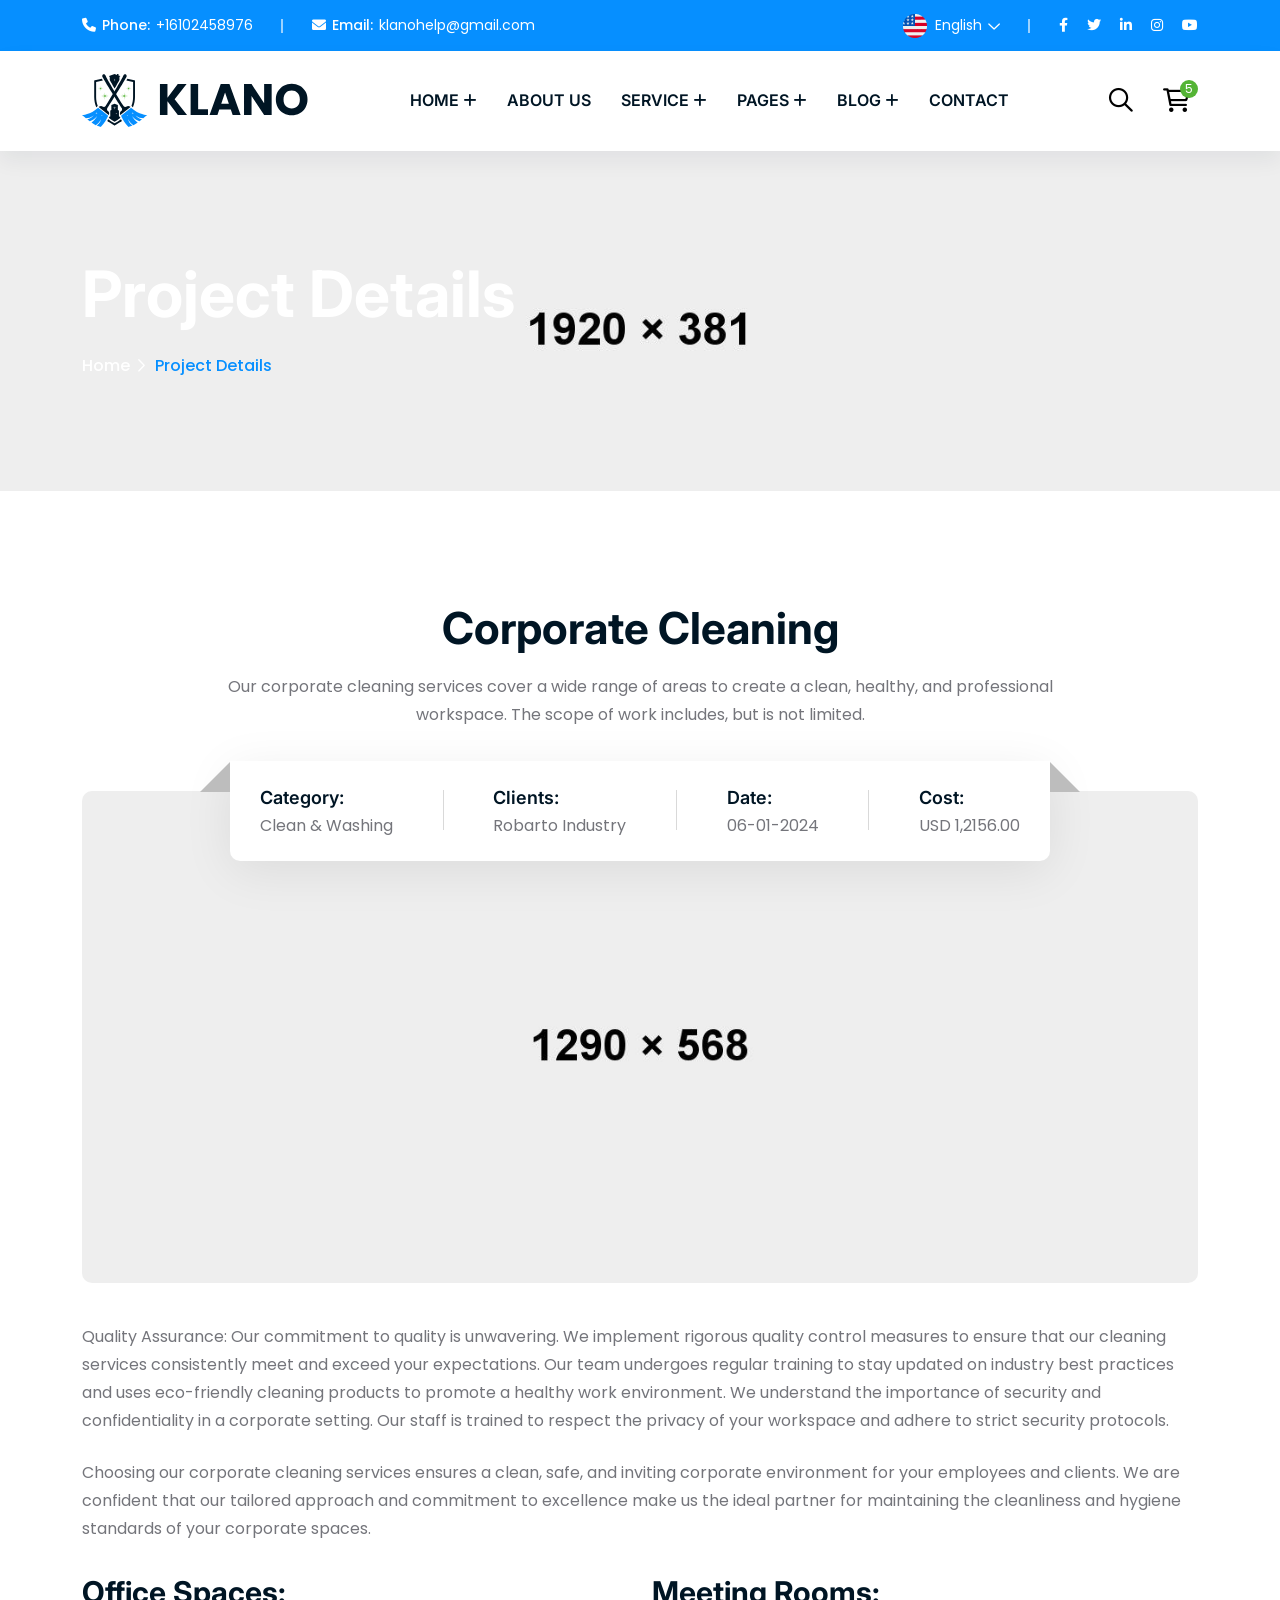
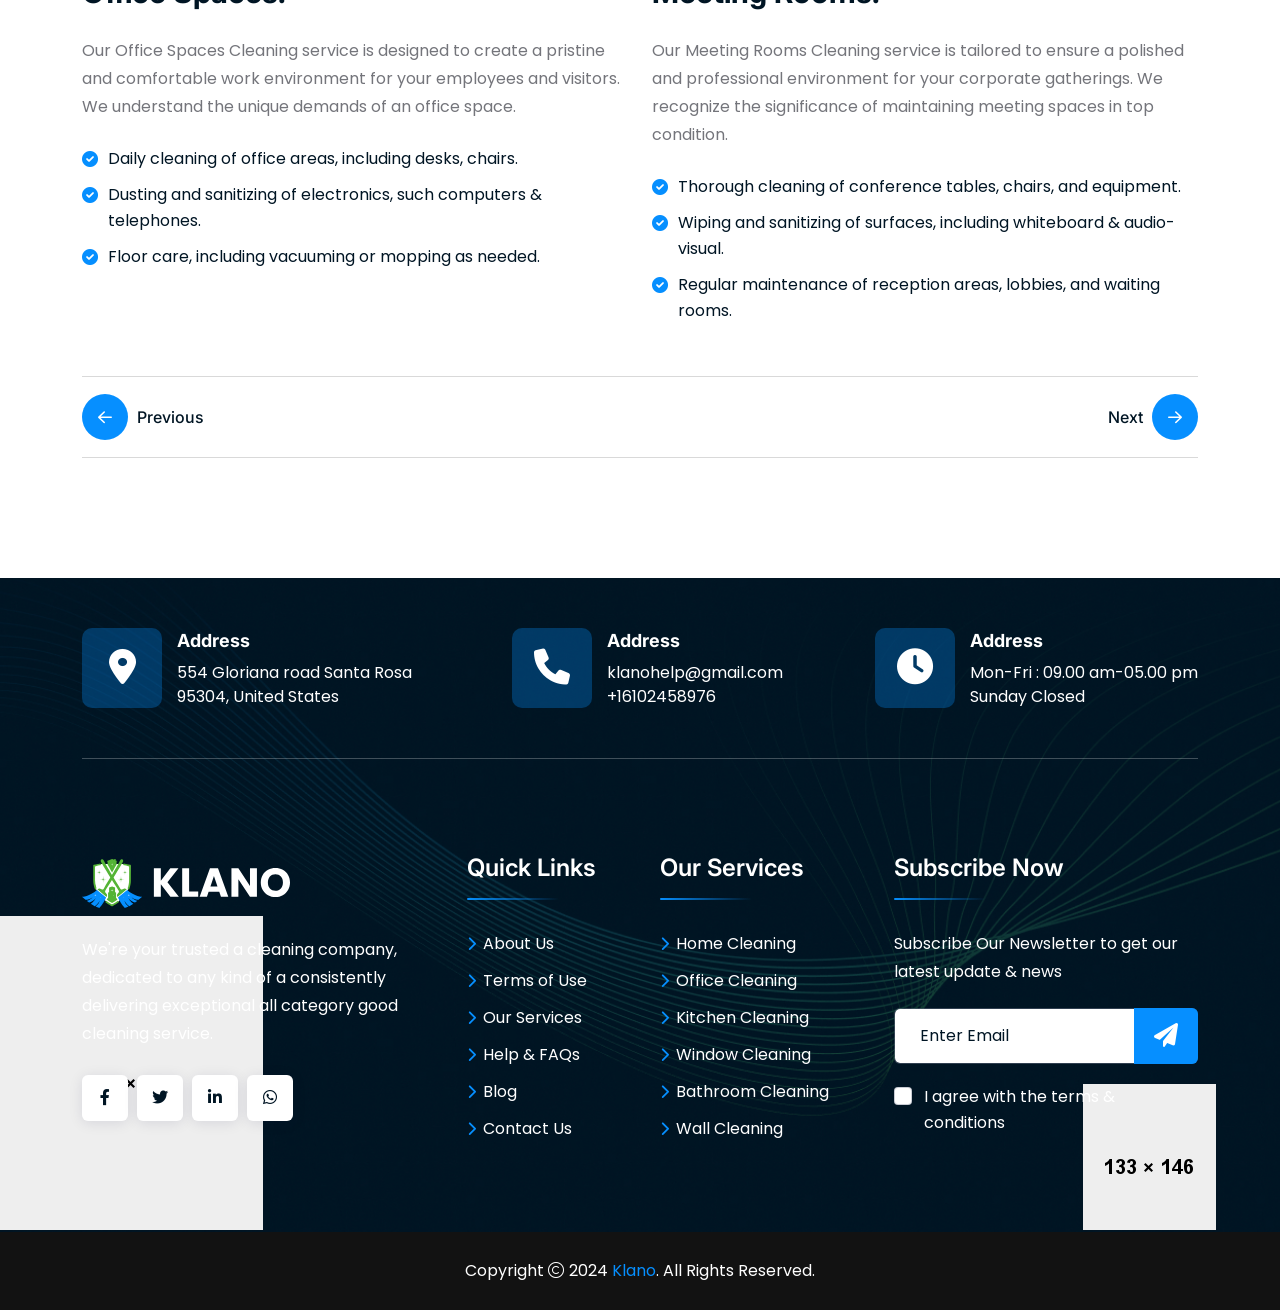
<file: project-details.html>
<!doctype html>
<html class="no-js" lang="zxx">

<head>
    <meta charset="utf-8">
    <meta http-equiv="x-ua-compatible" content="ie=edge">
    <title>Klano - Cleaning Services HTML Template - Project Details</title>
    <meta name="author" content="Klano">
    <meta name="description" content="Klano - Cleaning Services HTML Template">
    <meta name="keywords" content="Klano - Cleaning Services HTML Template">
    <meta name="robots" content="INDEX,FOLLOW">

    <!-- Mobile Specific Metas -->
    <meta name="viewport" content="width=device-width, initial-scale=1, shrink-to-fit=no">

    <!-- Favicons - Place favicon.ico in the root directory -->
    <link rel="apple-touch-icon" sizes="57x57" href="assets/img/favicons/apple-icon-57x57.png">
    <link rel="apple-touch-icon" sizes="60x60" href="assets/img/favicons/apple-icon-60x60.png">
    <link rel="apple-touch-icon" sizes="72x72" href="assets/img/favicons/apple-icon-72x72.png">
    <link rel="apple-touch-icon" sizes="76x76" href="assets/img/favicons/apple-icon-76x76.png">
    <link rel="apple-touch-icon" sizes="114x114" href="assets/img/favicons/apple-icon-114x114.png">
    <link rel="apple-touch-icon" sizes="120x120" href="assets/img/favicons/apple-icon-120x120.png">
    <link rel="apple-touch-icon" sizes="144x144" href="assets/img/favicons/apple-icon-144x144.png">
    <link rel="apple-touch-icon" sizes="152x152" href="assets/img/favicons/apple-icon-152x152.png">
    <link rel="apple-touch-icon" sizes="180x180" href="assets/img/favicons/apple-icon-180x180.png">
    <link rel="icon" type="image/png" sizes="192x192" href="assets/img/favicons/android-icon-192x192.png">
    <link rel="icon" type="image/png" sizes="32x32" href="assets/img/favicons/favicon-32x32.png">
    <link rel="icon" type="image/png" sizes="96x96" href="assets/img/favicons/favicon-96x96.png">
    <link rel="icon" type="image/png" sizes="16x16" href="assets/img/favicons/favicon-16x16.png">
    <link rel="manifest" href="assets/img/favicons/manifest.json">
    <meta name="msapplication-TileColor" content="#ffffff">
    <meta name="msapplication-TileImage" content="assets/img/favicons/ms-icon-144x144.png">
    <meta name="theme-color" content="#ffffff">

    <!--==============================
	  Google Fonts
	============================== -->
    <link rel="preconnect" href="https://fonts.googleapis.com">
    <link rel="preconnect" href="https://fonts.gstatic.com" crossorigin>
    <link href="https://fonts.googleapis.com/css2?family=Inter:wght@300;400;500;600;700;800;900&family=Poppins:wght@300;400;500;600;700;800&display=swap" rel="stylesheet">

    <!--==============================
	    All CSS File
	============================== -->
    <!-- Bootstrap -->
    <link rel="stylesheet" href="assets/css/bootstrap.min.css">
    <!-- Fontawesome Icon -->
    <link rel="stylesheet" href="assets/css/fontawesome.min.css">
    <!-- Magnific Popup -->
    <link rel="stylesheet" href="assets/css/magnific-popup.min.css">
    <!-- Swiper Js -->
    <link rel="stylesheet" href="assets/css/swiper-bundle.min.css">
    <!-- datetimepicker -->
    <link rel="stylesheet" href="assets/css/jquery.datetimepicker.min.css">
    <!-- Theme Custom CSS -->
    <link rel="stylesheet" href="assets/css/style.css">

</head>

<body>

    <!--[if lte IE 9]>
    	<p class="browserupgrade">You are using an <strong>outdated</strong> browser. Please <a href="https://browsehappy.com/">upgrade your browser</a> to improve your experience and security.</p>
  	<![endif]-->


    <!--********************************
   		Code Start From Here 
	******************************** -->

    <!--==============================
    Preloader
==============================-->
    <div class="preloader ">
        <button class="th-btn preloaderCls">Cancel Preloader </button>
        <div class="preloader-inner">
            <div class="loader"></div>
        </div>
    </div><!--==============================
    Sidemenu
============================== -->
    <div class="sidemenu-wrapper sidemenu-cart ">
        <div class="sidemenu-content">
            <button class="closeButton sideMenuCls"><i class="far fa-times"></i></button>
            <div class="widget woocommerce widget_shopping_cart">
                <h3 class="widget_title">Shopping cart</h3>
                <div class="widget_shopping_cart_content">
                    <ul class="woocommerce-mini-cart cart_list product_list_widget ">
                        <li class="woocommerce-mini-cart-item mini_cart_item">
                            <a href="#" class="remove remove_from_cart_button"><i class="far fa-times"></i></a>
                            <a href="#"><img src="assets/img/product/product_thumb_1_1.jpg" alt="Cart Image">Bacteria Spray Cleaner</a>
                            <span class="quantity">1 ×
                                <span class="woocommerce-Price-amount amount">
                                    <span class="woocommerce-Price-currencySymbol">$</span>940.00</span>
                            </span>
                        </li>
                        <li class="woocommerce-mini-cart-item mini_cart_item">
                            <a href="#" class="remove remove_from_cart_button"><i class="far fa-times"></i></a>
                            <a href="#"><img src="assets/img/product/product_thumb_1_2.jpg" alt="Cart Image">Antibacterial Liquid</a>
                            <span class="quantity">1 ×
                                <span class="woocommerce-Price-amount amount">
                                    <span class="woocommerce-Price-currencySymbol">$</span>899.00</span>
                            </span>
                        </li>
                        <li class="woocommerce-mini-cart-item mini_cart_item">
                            <a href="#" class="remove remove_from_cart_button"><i class="far fa-times"></i></a>
                            <a href="#"><img src="assets/img/product/product_thumb_1_3.jpg" alt="Cart Image">Scouring Pads Spong</a>
                            <span class="quantity">1 ×
                                <span class="woocommerce-Price-amount amount">
                                    <span class="woocommerce-Price-currencySymbol">$</span>756.00</span>
                            </span>
                        </li>
                        <li class="woocommerce-mini-cart-item mini_cart_item">
                            <a href="#" class="remove remove_from_cart_button"><i class="far fa-times"></i></a>
                            <a href="#"><img src="assets/img/product/product_thumb_1_4.jpg" alt="Cart Image">Floor Polish Mechine</a>
                            <span class="quantity">1 ×
                                <span class="woocommerce-Price-amount amount">
                                    <span class="woocommerce-Price-currencySymbol">$</span>723.00</span>
                            </span>
                        </li>
                        <li class="woocommerce-mini-cart-item mini_cart_item">
                            <a href="#" class="remove remove_from_cart_button"><i class="far fa-times"></i></a>
                            <a href="#"><img src="assets/img/product/product_thumb_1_5.jpg" alt="Cart Image">Magic Detargent</a>
                            <span class="quantity">1 ×
                                <span class="woocommerce-Price-amount amount">
                                    <span class="woocommerce-Price-currencySymbol">$</span>1080.00</span>
                            </span>
                        </li>
                    </ul>
                    <p class="woocommerce-mini-cart__total total">
                        <strong>Subtotal:</strong>
                        <span class="woocommerce-Price-amount amount">
                            <span class="woocommerce-Price-currencySymbol">$</span>4398.00</span>
                    </p>
                    <p class="woocommerce-mini-cart__buttons buttons">
                        <a href="cart.html" class="th-btn wc-forward">View cart</a>
                        <a href="checkout.html" class="th-btn checkout wc-forward">Checkout</a>
                    </p>
                </div>
            </div>
        </div>
    </div>
    <div class="popup-search-box d-none d-lg-block">
        <button class="searchClose"><i class="fal fa-times"></i></button>
        <form action="#">
            <input type="text" placeholder="What are you looking for?">
            <button type="submit"><i class="fal fa-search"></i></button>
        </form>
    </div>
    <!--==============================
    Mobile Menu
  ============================== -->
    <div class="th-menu-wrapper">
        <div class="th-menu-area text-center">
            <button class="th-menu-toggle"><i class="fal fa-times"></i></button>
            <div class="mobile-logo">
                <a href="home-house-cleaner.html"><img src="assets/img/logo.svg" alt="Klano"></a>
            </div>
            <div class="th-mobile-menu">
                <ul>
                    <li class="menu-item-has-children">
                        <a href="home-house-cleaner.html">Home</a>
                        <ul class="sub-menu">
                            <li><a href="home-house-cleaner.html">House Cleaner</a></li>
                            <li><a href="home-cleaning-service.html">Cleaning Service</a></li>
                        </ul>
                    </li>
                    <li><a href="about.html">About Us</a></li>
                    <li class="menu-item-has-children">
                        <a href="#">Service</a>
                        <ul class="sub-menu">
                            <li><a href="service.html">Service</a></li>
                            <li><a href="service-details.html">Service Details</a></li>
                        </ul>
                    </li>
                    <li class="menu-item-has-children">
                        <a href="#">Pages</a>
                        <ul class="sub-menu">
                            <li class="menu-item-has-children">
                                <a href="#">Shop</a>
                                <ul class="sub-menu">
                                    <li><a href="shop.html">Shop</a></li>
                                    <li><a href="shop-details.html">Shop Details</a></li>
                                    <li><a href="cart.html">Cart Page</a></li>
                                    <li><a href="checkout.html">Checkout</a></li>
                                    <li><a href="wishlist.html">Wishlist</a></li>
                                </ul>
                            </li>
                            <li><a href="team.html">Team</a></li>
                            <li><a href="team-details.html">Team Details</a></li>
                            <li><a href="gallery.html">Project Gallery</a></li>
                            <li><a href="project-details.html">Project Details</a></li>
                            <li><a href="appointment.html">Appointments</a></li>
                            <li><a href="faq.html">Faq Page</a></li>
                            <li><a href="pricing.html">Pricing Plan</a></li>
                            <li><a href="error.html">Error Page</a></li>
                        </ul>
                    </li>
                    <li class="menu-item-has-children">
                        <a href="#">Blog</a>
                        <ul class="sub-menu">
                            <li><a href="blog.html">Blog</a></li>
                            <li><a href="blog-details.html">Blog Details</a></li>
                        </ul>
                    </li>
                    <li>
                        <a href="contact.html">Contact</a>
                    </li>
                </ul>
            </div>
        </div>
    </div>
    <!--==============================
	Header Area
==============================-->
    <header class="th-header header-layout1">
        <div class="header-top">
            <div class="container">
                <div class="row justify-content-center justify-content-lg-between align-items-center gy-2">
                    <div class="col-auto d-none d-lg-block">
                        <div class="header-links">
                            <ul>
                                <li class="d-none d-sm-inline-block"><i class="fas fa-phone"></i><b>Phone:</b><a href="tel:+16102458976">+16102458976</a></li>
                                <li class="d-none d-sm-inline-block"><i class="fas fa-envelope"></i><b>Email:</b><a href="mailto:klanohelp@gmail.com">klanohelp@gmail.com</a></li>
                            </ul>
                        </div>
                    </div>
                    <div class="col-auto">
                        <div class="header-links">
                            <ul>
                                <li class="d-none d-md-inline-block">
                                    <div class="dropdown-link">
                                        <a class="dropdown-toggle" href="#" role="button" id="dropdownMenuLink1" data-bs-toggle="dropdown" aria-expanded="true"><img src="assets/img/icon/english.png" alt="icon"> English</a>
                                        <ul class="dropdown-menu" aria-labelledby="dropdownMenuLink1">
                                            <li>
                                                <a href="#">German</a>
                                                <a href="#">French</a>
                                                <a href="#">Italian</a>
                                                <a href="#">Latvian</a>
                                            </li>
                                        </ul>
                                    </div>
                                </li>
                                <li>
                                    <div class="social-links">
                                        <a href="https://www.facebook.com/"><i class="fab fa-facebook-f"></i></a>
                                        <a href="https://www.twitter.com/"><i class="fab fa-twitter"></i></a>
                                        <a href="https://www.linkedin.com/"><i class="fab fa-linkedin-in"></i></a>
                                        <a href="https://www.instagram.com/"><i class="fab fa-instagram"></i></a>
                                        <a href="https://www.youtube.com/"><i class="fab fa-youtube"></i></a>
                                    </div>
                                </li>
                            </ul>
                        </div>
                    </div>
                </div>
            </div>
        </div>
        <div class="sticky-wrapper">
            <!-- Main Menu Area -->
            <div class="menu-area">
                <div class="container">
                    <div class="row align-items-center justify-content-between">
                        <div class="col-auto">
                            <div class="header-logo">
                                <a href="home-house-cleaner.html"><img src="assets/img/logo.svg" alt="Klano"></a>
                            </div>
                        </div>
                        <div class="col-auto d-none d-lg-inline-block">
                            <nav class="main-menu d-none d-lg-inline-block">
                                <ul>
                                    <li class="menu-item-has-children">
                                        <a href="home-house-cleaner.html">Home</a>
                                        <ul class="sub-menu">
                                            <li><a href="home-house-cleaner.html">House Cleaner</a></li>
                                            <li><a href="home-cleaning-service.html">Cleaning Service</a></li>
                                        </ul>
                                    </li>
                                    <li><a href="about.html">About Us</a></li>
                                    <li class="menu-item-has-children">
                                        <a href="#">Service</a>
                                        <ul class="sub-menu">
                                            <li><a href="service.html">Service</a></li>
                                            <li><a href="service-details.html">Service Details</a></li>
                                        </ul>
                                    </li>
                                    <li class="menu-item-has-children">
                                        <a href="#">Pages</a>
                                        <ul class="sub-menu">
                                            <li class="menu-item-has-children">
                                                <a href="#">Shop</a>
                                                <ul class="sub-menu">
                                                    <li><a href="shop.html">Shop</a></li>
                                                    <li><a href="shop-details.html">Shop Details</a></li>
                                                    <li><a href="cart.html">Cart Page</a></li>
                                                    <li><a href="checkout.html">Checkout</a></li>
                                                    <li><a href="wishlist.html">Wishlist</a></li>
                                                </ul>
                                            </li>
                                            <li><a href="team.html">Team</a></li>
                                            <li><a href="team-details.html">Team Details</a></li>
                                            <li><a href="gallery.html">Project Gallery</a></li>
                                            <li><a href="project-details.html">Project Details</a></li>
                                            <li><a href="appointment.html">Appointments</a></li>
                                            <li><a href="faq.html">Faq Page</a></li>
                                            <li><a href="pricing.html">Pricing Plan</a></li>
                                            <li><a href="error.html">Error Page</a></li>
                                        </ul>
                                    </li>
                                    <li class="menu-item-has-children">
                                        <a href="#">Blog</a>
                                        <ul class="sub-menu">
                                            <li><a href="blog.html">Blog</a></li>
                                            <li><a href="blog-details.html">Blog Details</a></li>
                                        </ul>
                                    </li>
                                    <li>
                                        <a href="contact.html">Contact</a>
                                    </li>
                                </ul>
                            </nav>
                        </div>
                        <div class="col-auto">
                            <div class="header-button">
                                <button type="button" class="simple-icon searchBoxToggler d-none d-xl-inline-block"><i class="far fa-search"></i></button>
                                <button type="button" class="simple-icon sideMenuCart">
                                    <span class="badge">5</span>
                                    <i class="far fa-cart-shopping"></i>
                                </button>
                                <a href="contact.html" class="th-btn">Contact Us<i class="fas fa-arrow-up-right ms-2"></i></a>
                                <button type="button" class="th-menu-toggle d-block d-lg-none"><i class="far fa-bars"></i></button>
                            </div>
                        </div>
                    </div>
                </div>
            </div>
        </div>
    </header>
    <!--==============================
    Breadcumb
============================== -->
    <div class="breadcumb-wrapper " data-bg-src="assets/img/bg/breadcumb-bg.jpg">
        <div class="container">
            <div class="breadcumb-content">
                <h1 class="breadcumb-title">Project Details</h1>
                <ul class="breadcumb-menu">
                    <li><a href="home-house-cleaner.html">Home</a></li>
                    <li>Project Details</li>
                </ul>
            </div>
        </div>
    </div>
    <!--==============================
    Project Area
==============================-->
    <section class="space overflow-hidden">
        <div class="container">
            <div class="project-details">
                <h2 class="page-title">Corporate Cleaning</h2>
                <p class="page-text">Our corporate cleaning services cover a wide range of areas to create a clean, healthy, and professional workspace. The scope of work includes, but is not limited.</p>
                <div class="project-meta-wrap">
                    <div class="project-meta">
                        <h3 class="box-title">Category:</h3>
                        <p class="box-text">Clean & Washing</p>
                    </div>
                    <div class="line"></div>
                    <div class="project-meta">
                        <h3 class="box-title">Clients:</h3>
                        <p class="box-text">Robarto Industry</p>
                    </div>
                    <div class="line"></div>
                    <div class="project-meta">
                        <h3 class="box-title">Date:</h3>
                        <p class="box-text">06-01-2024</p>
                    </div>
                    <div class="line"></div>
                    <div class="project-meta">
                        <h3 class="box-title">Cost:</h3>
                        <p class="box-text">USD 1,2156.00</p>
                    </div>
                </div>
                <div class="page-img">
                    <img src="assets/img/gallery/project_details.jpg" alt="Project Image">
                </div>
                <div class="page-content">
                    <p class="mb-4">Quality Assurance: Our commitment to quality is unwavering. We implement rigorous quality control measures to ensure that our cleaning services consistently meet and exceed your expectations. Our team undergoes regular training to stay updated on industry best practices and uses eco-friendly cleaning products to promote a healthy work environment. We understand the importance of security and confidentiality in a corporate setting. Our staff is trained to respect the privacy of your workspace and adhere to strict security protocols.</p>
                    <p class="mb-30">Choosing our corporate cleaning services ensures a clean, safe, and inviting corporate environment for your employees and clients. We are confident that our tailored approach and commitment to excellence make us the ideal partner for maintaining the cleanliness and hygiene standards of your corporate spaces.</p>

                    <div class="row text-start">
                        <div class="col-md-6 mb-30">
                            <h3 class="h4 mb-4">Office Spaces:</h3>
                            <p class="mb-25">Our Office Spaces Cleaning service is designed to create a pristine and comfortable work environment for your employees and visitors. We understand the unique demands of an office space.</p>
                            <div class="checklist">
                                <ul>
                                    <li><i class="fas fa-check-circle"></i> Daily cleaning of office areas, including desks, chairs.</li>
                                    <li><i class="fas fa-check-circle"></i> Dusting and sanitizing of electronics, such computers & telephones.</li>
                                    <li><i class="fas fa-check-circle"></i> Floor care, including vacuuming or mopping as needed.</li>
                                </ul>
                            </div>
                        </div>
                        <div class="col-md-6 mb-30">
                            <h3 class="h4 mb-4">Meeting Rooms:</h3>
                            <p class="mb-25">Our Meeting Rooms Cleaning service is tailored to ensure a polished and professional environment for your corporate gatherings. We recognize the significance of maintaining meeting spaces in top condition.</p>
                            <div class="checklist">
                                <ul>
                                    <li><i class="fas fa-check-circle"></i> Thorough cleaning of conference tables, chairs, and equipment.</li>
                                    <li><i class="fas fa-check-circle"></i> Wiping and sanitizing of surfaces, including whiteboard & audio-visual.</li>
                                    <li><i class="fas fa-check-circle"></i> Regular maintenance of reception areas, lobbies, and waiting rooms.</li>
                                </ul>
                            </div>
                        </div>
                    </div>
                </div>
                <div class="project-nav">
                    <a href="project-details.html" class="nav-btn">
                        <i class="far fa-arrow-left icon-btn"></i>
                        Previous
                    </a>
                    <a href="project-details.html" class="nav-btn">
                        Next
                        <i class="far fa-arrow-right icon-btn"></i>
                    </a>
                </div>
            </div>
        </div>
    </section>
    <!--==============================
	Footer Area
==============================-->
    <footer class="footer-wrapper footer-layout1" data-bg-src="assets/img/bg/footer_bg_1.jpg">
        <div class="shape-mockup movingX d-none d-xl-block" data-bottom="80px" data-left="0%"><img src="assets/img/shape/footer_shape_1.png" alt="shape"></div>
        <div class="shape-mockup moving d-none d-xl-block" data-bottom="80px" data-right="5%"><img src="assets/img/shape/footer_shape_2.png" alt="shape"></div>
        <div class="container">
            <div class="footer-top-wrap">
                <div class="row gy-4 justify-content-between">
                    <div class="col-auto">
                        <div class="footer-contact">
                            <div class="box-icon">
                                <i class="fa-solid fa-location-dot"></i>
                            </div>
                            <div class="box-content">
                                <h3 class="box-title">Address</h3>
                                <p class="box-text">554 Gloriana road Santa Rosa 95304, United States</p>
                            </div>
                        </div>
                    </div>
                    <div class="col-auto">
                        <div class="footer-contact">
                            <div class="box-icon">
                                <i class="fa-solid fa-phone"></i>
                            </div>
                            <div class="box-content">
                                <h3 class="box-title">Address</h3>
                                <p class="box-text">
                                    <a href="mailto:">klanohelp@gmail.com</a>
                                    <a href="tel:+16102458976">+16102458976</a>
                                </p>
                            </div>
                        </div>
                    </div>
                    <div class="col-auto">
                        <div class="footer-contact">
                            <div class="box-icon">
                                <i class="fa-solid fa-clock"></i>
                            </div>
                            <div class="box-content">
                                <h3 class="box-title">Address</h3>
                                <p class="box-text">Mon-Fri : 09.00 am-05.00 pm <br> Sunday Closed</p>
                            </div>
                        </div>
                    </div>
                </div>
            </div>
        </div>
        <div class="widget-area">
            <div class="container">
                <div class="row justify-content-between">
                    <div class="col-md-6 col-xl-auto">
                        <div class="widget footer-widget">
                            <div class="th-widget-about">
                                <div class="about-logo">
                                    <a href="home-house-cleaner.html"><img src="assets/img/logo-footer.svg" alt="Klano"></a>
                                </div>
                                <p class="about-text">We're your trusted a cleaning company, dedicated to any kind of a consistently delivering exceptional all category good cleaning service.</p>
                                <div class="th-social">
                                    <a href="https://www.facebook.com/"><i class="fab fa-facebook-f"></i></a>
                                    <a href="https://www.twitter.com/"><i class="fab fa-twitter"></i></a>
                                    <a href="https://www.linkedin.com/"><i class="fab fa-linkedin-in"></i></a>
                                    <a href="https://www.whatsapp.com/"><i class="fab fa-whatsapp"></i></a>
                                </div>
                            </div>
                        </div>
                    </div>
                    <div class="col-md-6 col-xl-auto">
                        <div class="widget widget_nav_menu footer-widget">
                            <h3 class="widget_title">Quick Links</h3>
                            <div class="menu-all-pages-container">
                                <ul class="menu">
                                    <li><a href="about.html">About Us</a></li>
                                    <li><a href="about.html">Terms of Use</a></li>
                                    <li><a href="service.html">Our Services</a></li>
                                    <li><a href="faq.html">Help & FAQs</a></li>
                                    <li><a href="blog.html">Blog</a></li>
                                    <li><a href="contact.html">Contact Us</a></li>
                                </ul>
                            </div>
                        </div>
                    </div>
                    <div class="col-md-6 col-xl-auto">
                        <div class="widget widget_nav_menu footer-widget">
                            <h3 class="widget_title">Our Services</h3>
                            <div class="menu-all-pages-container">
                                <ul class="menu">
                                    <li><a href="service-details.html">Home Cleaning</a></li>
                                    <li><a href="service-details.html">Office Cleaning</a></li>
                                    <li><a href="service-details.html">Kitchen Cleaning</a></li>
                                    <li><a href="service-details.html">Window Cleaning</a></li>
                                    <li><a href="service-details.html">Bathroom Cleaning</a></li>
                                    <li><a href="service-details.html">Wall Cleaning</a></li>
                                </ul>
                            </div>
                        </div>
                    </div>
                    <div class="col-md-6 col-xl-auto">
                        <div class="widget footer-widget">
                            <h3 class="widget_title">Subscribe Now </h3>
                            <div class="newsletter-widget">
                                <p class="footer-text">Subscribe Our Newsletter to get our latest update & news</p>
                                <form action="#" class="newsletter-form">
                                    <div class="form-group">
                                        <input class="form-control" type="email" placeholder="Enter Email" required="">
                                    </div>
                                    <button type="submit" class="simple-icon"><i class="fa-solid fa-paper-plane"></i></button>
                                </form>
                                <div class="form-group">
                                    <input type="checkbox" id="checkbox" name="checkbox">
                                    <label for="checkbox">I agree with the terms & conditions</label>
                                </div>
                            </div>
                        </div>
                    </div>
                </div>
            </div>
        </div>
        <div class="copyright-wrap">
            <div class="container text-center">
                <p class="copyright-text">Copyright <i class="fal fa-copyright"></i> 2024 <a href="home-house-cleaner.html">Klano</a>. All Rights Reserved.</p>
            </div>
        </div>
    </footer>

    <!--********************************
		Code End Here 
	******************************** -->

    <!-- Scroll To Top -->
    <div class="scroll-top">
        <svg class="progress-circle svg-content" width="100%" height="100%" viewBox="-1 -1 102 102">
            <path d="M50,1 a49,49 0 0,1 0,98 a49,49 0 0,1 0,-98" style="transition: stroke-dashoffset 10ms linear 0s; stroke-dasharray: 307.919, 307.919; stroke-dashoffset: 307.919;"></path>
        </svg>
    </div>

    <!--==============================
    All Js File
============================== -->
    <!-- Jquery -->
    <script src="assets/js/vendor/jquery-3.7.1.min.js"></script>
    <!-- Swiper Js -->
    <script src="assets/js/swiper-bundle.min.js"></script>
    <!-- Bootstrap -->
    <script src="assets/js/bootstrap.min.js"></script>
    <!-- Magnific Popup -->
    <script src="assets/js/jquery.magnific-popup.min.js"></script>
    <!-- Counter Up -->
    <script src="assets/js/jquery.counterup.min.js"></script>
    <!-- Circle Progress -->
    <script src="assets/js/circle-progress.js"></script>
    <!-- datetimepicker -->
    <script src="assets/js/jquery.datetimepicker.min.js"></script>
    <!-- Range Slider -->
    <script src="assets/js/jquery-ui.min.js"></script>
    <!-- Isotope Filter -->
    <script src="assets/js/imagesloaded.pkgd.min.js"></script>
    <script src="assets/js/isotope.pkgd.min.js"></script>

    <!-- Main Js File -->
    <script src="assets/js/main.js"></script>
</body>

</html>
</file>
<file: assets/css/style.css>
@charset "UTF-8";
/*
Template Name: Klano
Template URL: https://html.themeholy.com/klano/
Description: Cleaning Services HTML Template
Author: themeholy
Author URI: https://themeforest.net/user/themeholy
Version: 1.0.0
*/
/*=================================
    CSS Index Here
==================================*/
/*

01. Theme Base
    1.1. Mixin
    1.2. Function
    1.3. Variable
    1.4. Typography
    1.5. Extend
    1.7. Wordpress Default
02. Reset
    2.1. Container
    2.2. Grid
    2.3. Input
    2.4. Slider
    2.5. Mobile Menu
03. Utilities
    3.1. Preloader
    3.2. Buttons
    3.3. Titles
    3.4. Common
    3.6. Font
    3.7. Background
    3.8. Text Color
    3.9. Overlay
    3.10. Animation
    
04. Template Style
    4.1. Widget
    4.2. Header
    4.3. Footer
    4.4. Breadcumb
    4.5. Pagination
    4.6. Blog
    4.7. Comments
    4.8. Hero Area
    4.9. Error    
    4.00. Popup Search
    4.00. Popup Side Menu
    4.00. Wocommerce
    4.00. Products
    4.00. Cart
    4.00. Checkout
    4.00. Wishlist
    4.00. Contact
    4.00. About
    4.00. Team
    4.00. Testimonial
    4.00. Counter
    4.00. Blog
    4.00. Brand
    4.00. Simple Sections
    4.00. Why
    4.00. Faq
    4.00. Service
    4.00. Process
    4.00. Gallery
    4.00. Price

05. Spacing

*/
/*=================================
    CSS Index End
==================================*/
/*=================================
   01. Theme Base
==================================*/
/*------------------- 1.1. Mixin -------------------*/
@use "sass:math";
.indicator {
  position: absolute;
  top: var(--pos-y);
  left: var(--pos-x);
  height: var(--height-set);
  width: var(--width-set);
  -webkit-transition: 0.4s ease-in-out;
  transition: 0.4s ease-in-out;
}

/*------------------- 1.2. Function -------------------*/
/*------------------- 1.3. Variable-------------------*/
:root {
  --theme-color: #068FFF;
  --theme-color2: #54B435;
  --title-color: #001524;
  --body-color: #74757B;
  --smoke-color: #F5F7FA;
  --smoke-color2: #E5F3FF;
  --black-color: #000000;
  --gray-color: #bdbdbd;
  --white-color: #ffffff;
  --light-color: #bdbdbd;
  --yellow-color: #FFB539;
  --success-color: #28a745;
  --error-color: #dc3545;
  --th-border-color: #D9D9D9;
  --title-font: 'Inter', sans-serif;
  --body-font: 'Poppins', sans-serif;
  --icon-font: "Font Awesome 6 Pro";
  --main-container: 1290px;
  --container-gutters: 30px;
  --section-space: 120px;
  --section-space-mobile: 80px;
  --section-title-space: 60px;
  --ripple-ani-duration: 5s;
}

/*------------------- 1.5. Typography -------------------*/
html,
body {
  scroll-behavior: auto !important;
}

body {
  font-family: var(--body-font);
  font-size: 16px;
  font-weight: 400;
  color: var(--body-color);
  line-height: 26px;
  overflow-x: hidden;
  -webkit-font-smoothing: antialiased;
}

iframe {
  border: none;
  width: 100%;
}

.slick-slide:focus,
button:focus,
a:focus,
a:active,
input,
input:hover,
input:focus,
input:active,
textarea,
textarea:hover,
textarea:focus,
textarea:active {
  outline: none;
}

input:focus {
  outline: none;
  box-shadow: none;
}

img:not([draggable]),
embed,
object,
video {
  max-width: 100%;
  height: auto;
}

ul {
  list-style-type: disc;
}

ol {
  list-style-type: decimal;
}

table {
  margin: 0 0 1.5em;
  width: 100%;
  border-collapse: collapse;
  border-spacing: 0;
  border: 1px solid var(--th-border-color);
}

th {
  font-weight: 700;
  color: var(--title-color);
}

td,
th {
  border: 1px solid var(--th-border-color);
  padding: 9px 12px;
}

a {
  color: var(--theme-color);
  text-decoration: none;
  outline: 0;
  -webkit-transition: all ease 0.4s;
  transition: all ease 0.4s;
}

a:hover {
  color: var(--title-color);
}

a:active, a:focus, a:hover, a:visited {
  text-decoration: none;
  outline: 0;
}

button {
  -webkit-transition: all ease 0.4s;
  transition: all ease 0.4s;
}

img {
  border: none;
  max-width: 100%;
}

ins {
  text-decoration: none;
}

pre {
  font-family: var(--body-font);
  background: #f5f5f5;
  color: #666;
  font-size: 14px;
  margin: 20px 0;
  overflow: auto;
  padding: 20px;
  white-space: pre-wrap;
  word-wrap: break-word;
}

span.ajax-loader:empty,
p:empty {
  display: none;
}

p {
  font-family: var(--body-font);
  margin: 0 0 18px 0;
  color: var(--body-color);
  line-height: 1.75;
}

h1 a,
h2 a,
h3 a,
h4 a,
h5 a,
h6 a,
p a,
span a {
  font-size: inherit;
  font-family: inherit;
  font-weight: inherit;
  line-height: inherit;
}

.h1,
h1,
.h2,
h2,
.h3,
h3,
.h4,
h4,
.h5,
h5,
.h6,
h6 {
  font-family: var(--title-font);
  color: var(--title-color);
  text-transform: none;
  font-weight: 700;
  line-height: 1.4;
  margin: 0 0 15px 0;
}

.h1,
h1 {
  font-size: 64px;
  line-height: 1.156;
}

.h2,
h2 {
  font-size: 44px;
  line-height: 1.123;
}

.h3,
h3 {
  font-size: 36px;
  line-height: 1.278;
}

.h4,
h4 {
  font-size: 30px;
  line-height: 1.333;
}

.h5,
h5 {
  font-size: 24px;
  line-height: 1.417;
}

.h6,
h6 {
  font-size: 20px;
  line-height: 1.5;
}

/* Large devices */
@media (max-width: 1199px) {
  .h1,
  h1 {
    font-size: 48px;
    line-height: 1.3;
  }
  .h2,
  h2 {
    font-size: 36px;
    line-height: 1.3;
  }
  .h3,
  h3 {
    font-size: 30px;
  }
  .h4,
  h4 {
    font-size: 24px;
  }
  .h5,
  h5 {
    font-size: 20px;
  }
  .h6,
  h6 {
    font-size: 16px;
  }
}

/* Small devices */
@media (max-width: 767px) {
  .h1,
  h1 {
    font-size: 40px;
  }
  .h2,
  h2 {
    font-size: 34px;
    line-height: 1.3;
  }
  .h3,
  h3 {
    font-size: 26px;
  }
  .h4,
  h4 {
    font-size: 22px;
  }
  .h5,
  h5 {
    font-size: 18px;
  }
  .h6,
  h6 {
    font-size: 16px;
  }
}

/* Extra small devices */
@media (max-width: 575px) {
  .h1,
  h1 {
    font-size: 34px;
    line-height: 1.35;
  }
  .h2,
  h2 {
    font-size: 28px;
  }
}

/* Extra small devices */
@media (max-width: 375px) {
  .h1,
  h1 {
    font-size: 32px;
  }
}

/*------------------- 1.6. Extend -------------------*/
/*------------------- 1.7. Wordpress Default -------------------*/
/*=================================
    02. Reset
==================================*/
/*------------------- 2.1. Container -------------------*/
/* Medium Large devices */
@media (max-width: 1399px) {
  :root {
    --main-container: 1290px;
  }
}

@media (min-width: 1560px) {
  .th-container2 {
    width: 100%;
    max-width: 1560px;
    margin-left: auto;
    margin-right: 0;
    padding-left: 0;
    padding-right: 0;
  }
  .th-container2 .container {
    --main-container: 1220px;
  }
  .th-container3 {
    width: 100%;
    max-width: 1560px;
    margin-left: 0;
    margin-right: auto;
    padding-left: 0;
    padding-right: 0;
  }
  .th-container3 .container {
    --main-container: 1220px;
  }
}

/* Hight Resoulation devices */
@media (min-width: 1922px) {
  .th-container3,
  .th-container2 {
    margin-right: auto;
  }
}

@media only screen and (min-width: 1300px) {
  .container-xxl,
  .container-xl,
  .container-lg,
  .container-md,
  .container-sm,
  .container {
    max-width: calc(var(--main-container) + var(--container-gutters));
    padding-left: calc(var(--container-gutters) / 2);
    padding-right: calc(var(--container-gutters) / 2);
  }
  .container-xxl.px-0,
  .container-xl.px-0,
  .container-lg.px-0,
  .container-md.px-0,
  .container-sm.px-0,
  .container.px-0 {
    max-width: var(--main-container);
  }
}

@media only screen and (min-width: 1300px) {
  .th-container {
    --main-container: 1800px;
  }
}

@media only screen and (max-width: 1600px) {
  .container-fluid.px-0 {
    padding-left: 15px !important;
    padding-right: 15px !important;
  }
  .container-fluid.px-0 .row {
    margin-left: 0 !important;
    margin-right: 0 !important;
  }
}

.container-gallery {
  max-width: 1840px;
}

/*------------------- 2.2. Grid -------------------*/
.slick-track > [class*=col] {
  -webkit-flex-shrink: 0;
      -ms-flex-negative: 0;
          flex-shrink: 0;
  width: 100%;
  max-width: 100%;
  padding-right: calc(var(--bs-gutter-x)/ 2);
  padding-left: calc(var(--bs-gutter-x)/ 2);
  margin-top: var(--bs-gutter-y);
}

@media (min-width: 1300px) {
  .row {
    --bs-gutter-x: 30px;
  }
}

.gy-30 {
  --bs-gutter-y: 30px;
}

.g-0 {
  --bs-gutter-y: 0;
  --bs-gutter-x: 0;
}

.gx-0 {
  --bs-gutter-x: 0;
}

.gy-40 {
  --bs-gutter-y: 40px;
}

.gy-50 {
  --bs-gutter-y: 50px;
}

.gx-10 {
  --bs-gutter-x: 10px;
}

.gy-10 {
  --bs-gutter-y: 10px;
}

@media (min-width: 1299px) {
  .gx-60 {
    --bs-gutter-x: 60px;
  }
}

@media (min-width: 1399px) {
  .gx-30 {
    --bs-gutter-x: 30px;
  }
  .gx-25 {
    --bs-gutter-x: 25px;
  }
  .gx-40 {
    --bs-gutter-x: 40px;
  }
}

/* Medium devices */
@media (max-width: 991px) {
  .gy-50 {
    --bs-gutter-y: 40px;
  }
}

/*------------------- 2.3. Input -------------------*/
select,
.form-control,
.form-select,
textarea,
input {
  height: 56px;
  padding: 0 25px 0 25px;
  padding-right: 45px;
  border: 1px solid transparent;
  color: var(--body-color);
  background-color: var(--smoke-color);
  border-radius: 6px;
  font-size: 16px;
  width: 100%;
  font-family: var(--body-font);
  -webkit-transition: 0.4s ease-in-out;
  transition: 0.4s ease-in-out;
}

select:focus,
.form-control:focus,
.form-select:focus,
textarea:focus,
input:focus {
  outline: 0;
  box-shadow: none;
  border-color: var(--th-border-color);
  background-color: var(--smoke-color2);
}

select::-moz-placeholder,
.form-control::-moz-placeholder,
.form-select::-moz-placeholder,
textarea::-moz-placeholder,
input::-moz-placeholder {
  color: var(--body-color);
}

select::-webkit-input-placeholder,
.form-control::-webkit-input-placeholder,
.form-select::-webkit-input-placeholder,
textarea::-webkit-input-placeholder,
input::-webkit-input-placeholder {
  color: var(--body-color);
}

select:-ms-input-placeholder,
.form-control:-ms-input-placeholder,
.form-select:-ms-input-placeholder,
textarea:-ms-input-placeholder,
input:-ms-input-placeholder {
  color: var(--body-color);
}

select::-webkit-input-placeholder, .form-control::-webkit-input-placeholder, .form-select::-webkit-input-placeholder, textarea::-webkit-input-placeholder, input::-webkit-input-placeholder {
  color: var(--body-color);
}

select::-moz-placeholder, .form-control::-moz-placeholder, .form-select::-moz-placeholder, textarea::-moz-placeholder, input::-moz-placeholder {
  color: var(--body-color);
}

select:-ms-input-placeholder, .form-control:-ms-input-placeholder, .form-select:-ms-input-placeholder, textarea:-ms-input-placeholder, input:-ms-input-placeholder {
  color: var(--body-color);
}

select::-ms-input-placeholder, .form-control::-ms-input-placeholder, .form-select::-ms-input-placeholder, textarea::-ms-input-placeholder, input::-ms-input-placeholder {
  color: var(--body-color);
}

select::placeholder,
.form-control::placeholder,
.form-select::placeholder,
textarea::placeholder,
input::placeholder {
  color: var(--body-color);
}

.form-select,
select {
  display: block;
  width: 100%;
  line-height: 1.5;
  vertical-align: middle;
  background-image: url("data:image/svg+xml;charset=utf-8,%3Csvg xmlns='http://www.w3.org/2000/svg' viewBox='0 0 16 16'%3E%3Cpath fill='none' stroke='%23343a40' stroke-linecap='round' stroke-linejoin='round' stroke-width='2' d='M2 5l6 6 6-6'/%3E%3C/svg%3E");
  background-position: right 26px center;
  background-repeat: no-repeat;
  background-size: 16px 12px;
  -webkit-appearance: none;
  -moz-appearance: none;
  appearance: none;
  cursor: pointer;
}

.form-select.style2,
select.style2 {
  background-image: url("data:image/svg+xml,%3Csvg width='11' height='6' viewBox='0 0 11 6' fill='none' xmlns='http://www.w3.org/2000/svg'%3E%3Cpath d='M9.87109 1.71094L5.71484 5.62109C5.56901 5.7487 5.41406 5.8125 5.25 5.8125C5.08594 5.8125 4.9401 5.7487 4.8125 5.62109L0.65625 1.71094C0.382812 1.40104 0.373698 1.09115 0.628906 0.78125C0.920573 0.507812 1.23047 0.498698 1.55859 0.753906L5.25 4.25391L8.96875 0.753906C9.27865 0.498698 9.57943 0.498698 9.87109 0.753906C10.1263 1.08203 10.1263 1.40104 9.87109 1.71094Z' fill='%238B929C'/%3E%3C/svg%3E");
}

textarea.form-control,
textarea {
  min-height: 154px;
  padding-top: 16px;
  padding-bottom: 17px;
}

textarea.form-control.style2,
textarea.style2 {
  min-height: 100px;
}

.input-white select,
.input-white .form-control,
.input-white .form-select,
.input-white textarea,
.input-white input {
  background-color: var(--white-color);
  border-color: var(--white-color);
}

.input-white .form-group > i {
  background-color: var(--white-color);
}

.input-white .form-group > i.fa-chevron-down {
  background-color: var(--white-color);
}

.form-group {
  margin-bottom: var(--bs-gutter-x);
  position: relative;
}

.form-group > i {
  display: inline-block;
  position: absolute;
  right: 25px;
  top: 19px;
  font-size: 16px;
  color: var(--body-color);
}

.form-group > i.fa-envelope {
  padding-top: 1px;
}

.form-group > i.fa-comment {
  margin-top: -2px;
}

.form-group > i.fa-chevron-down {
  width: 17px;
  background-color: var(--smoke-color2);
}

.form-group.has-label > i {
  top: 50px;
}

[class*="col-"].form-group > i {
  right: calc((var(--bs-gutter-x) / 2) + 25px);
}

.form-rounded-10 .form-control,
.form-rounded-10 .form-select {
  border-radius: 10px !important;
}

.form-rounded-10 .th-btn {
  border-radius: 10px;
}

option:checked, option:focus, option:hover {
  background-color: var(--theme-color);
  color: var(--white-color);
}

input::-webkit-outer-spin-button,
input::-webkit-inner-spin-button {
  -webkit-appearance: none;
  margin: 0;
}

/* Firefox */
input[type="number"] {
  -moz-appearance: textfield;
}

input[type="checkbox"] {
  visibility: hidden;
  opacity: 0;
  display: inline-block;
  vertical-align: middle;
  width: 0;
  height: 0;
  display: none;
}

input[type="checkbox"]:checked ~ label:before {
  content: "\f00c";
  color: var(--white-color);
  background-color: var(--theme-color);
  border-color: var(--theme-color);
}

input[type="checkbox"] ~ label {
  position: relative;
  padding-left: 30px;
  cursor: pointer;
  display: block;
}

input[type="checkbox"] ~ label:before {
  content: "";
  font-family: var(--icon-font);
  font-weight: 700;
  position: absolute;
  left: 0px;
  top: 3.5px;
  background-color: var(--white-color);
  border: 1px solid var(--th-border-color);
  height: 18px;
  width: 18px;
  line-height: 18px;
  border-radius: 4px;
  text-align: center;
  font-size: 12px;
}

input[type="checkbox"].style2 ~ label {
  color: #8B929C;
  padding-left: 23px;
  margin-bottom: -0.5em;
}

input[type="checkbox"].style2 ~ label:before {
  background-color: rgba(255, 255, 255, 0.1);
  border: 1px solid #8B929C;
  height: 14px;
  width: 14px;
  line-height: 14px;
  border-radius: 3px;
  top: 6px;
}

input[type="checkbox"].style2:checked ~ label:before {
  color: var(--theme-color);
}

input[type="radio"] {
  visibility: hidden;
  opacity: 0;
  display: inline-block;
  vertical-align: middle;
  width: 0;
  height: 0;
  display: none;
}

input[type="radio"] ~ label {
  position: relative;
  padding-left: 30px;
  cursor: pointer;
  line-height: 1;
  display: inline-block;
  font-weight: 600;
  margin-bottom: 0;
}

input[type="radio"] ~ label::before {
  content: "\f111";
  position: absolute;
  font-family: var(--icon-font);
  left: 0;
  top: -2px;
  width: 20px;
  height: 20px;
  padding-left: 0;
  font-size: 0.6em;
  line-height: 19px;
  text-align: center;
  border: 1px solid var(--theme-color);
  border-radius: 100%;
  font-weight: 700;
  background: var(--white-color);
  color: transparent;
  -webkit-transition: all 0.2s ease;
  transition: all 0.2s ease;
}

input[type="radio"]:checked ~ label::before {
  border-color: var(--theme-color);
  background-color: var(--theme-color);
  color: var(--white-color);
}

label {
  margin-bottom: 0.5em;
  margin-top: -0.3em;
  display: block;
  color: var(--body-color);
  font-family: var(--body-font);
  font-size: 16px;
}

textarea.is-invalid,
select.is-invalid,
input.is-invalid,
.was-validated input:invalid {
  border: 1px solid var(--error-color) !important;
  background-position: right calc(0.375em + 0.8875rem) center;
  background-image: none;
}

textarea.is-invalid:focus,
select.is-invalid:focus,
input.is-invalid:focus,
.was-validated input:invalid:focus {
  outline: 0;
  box-shadow: none;
}

textarea.is-invalid {
  background-position: top calc(0.375em + 0.5875rem) right calc(0.375em + 0.8875rem);
}

.row.no-gutters > .form-group {
  margin-bottom: 0;
}

.form-messages {
  display: none;
}

.form-messages.mb-0 * {
  margin-bottom: 0;
}

.form-messages.success {
  color: var(--success-color);
  display: block;
}

.form-messages.error {
  color: var(--error-color);
  display: block;
}

.form-messages pre {
  padding: 0;
  background-color: transparent;
  color: inherit;
}

/*------------------- 2.4. Slick Slider -------------------*/
.swiper-wrapper.row {
  -webkit-flex-wrap: nowrap;
      -ms-flex-wrap: nowrap;
          flex-wrap: nowrap;
}

.th-slider.has-shadow {
  padding-left: 12px;
  padding-right: 12px;
  margin: -25px -12px;
}

.th-slider.has-shadow .swiper-wrapper {
  padding: 25px 0;
}

.swiper-fade .swiper-slide {
  -webkit-transition: 0.6s ease-in-out;
  transition: 0.6s ease-in-out;
}

.swiper-fade .swiper-slide-prev {
  opacity: 0;
}

.swiper-pagination-bullets {
  position: relative;
  z-index: 3;
  text-align: center;
  margin: 50px 0 -7px 0;
  line-height: 10px;
  height: 10px;
}

.swiper-pagination-bullets .swiper-pagination-bullet {
  display: inline-block;
  --swiper-pagination-bullet-size: 10px;
  --swiper-pagination-bullet-horizontal-gap: 8px;
  margin: 5px 7px;
  opacity: 1;
  background-color: var(--th-border-color);
  position: relative;
  cursor: pointer;
}

.swiper-pagination-bullets .swiper-pagination-bullet:before {
  content: '';
  position: absolute;
  inset: -5px;
  border: 1px solid var(--th-border-color);
  -webkit-transform: scale(0.2);
      -ms-transform: scale(0.2);
          transform: scale(0.2);
  border-radius: inherit;
  -webkit-transition: 0.4s ease-in-out;
  transition: 0.4s ease-in-out;
}

.swiper-pagination-bullets .swiper-pagination-bullet.swiper-pagination-bullet-active {
  background-color: var(--theme-color);
}

.swiper-pagination-bullets .swiper-pagination-bullet.swiper-pagination-bullet-active:before {
  -webkit-transform: scale(1);
      -ms-transform: scale(1);
          transform: scale(1);
  border-color: var(--theme-color);
}

.has-shadow .swiper-pagination-bullets {
  margin: 40px 0 17px 0;
}

.slider-area {
  position: relative;
}

.slider-arrow {
  display: inline-block;
  padding: 0;
  background-color: var(--smoke-color2);
  color: var(--theme-color);
  position: absolute;
  top: 50%;
  border: 0;
  left: var(--pos-x, -120px);
  width: var(--icon-size, 56px);
  height: var(--icon-size, 56px);
  line-height: var(--icon-size, 54px);
  font-size: var(--icon-font-size, 20px);
  margin-top: calc(var(--icon-size, 56px) / -2);
  z-index: 3;
  border-radius: 6px;
}

.slider-arrow.default {
  position: relative;
  --pos-x: 0;
  margin-top: 0;
}

.slider-arrow.icon-sm {
  width: var(--icon-size, 46px);
  height: var(--icon-size, 46px);
  line-height: var(--icon-size, 46px);
  font-size: 18px;
}

.slider-arrow.slider-next {
  right: var(--pos-x, -120px);
  left: auto;
}

.slider-arrow:hover {
  background-color: var(--theme-color);
  color: var(--white-color);
  border-color: var(--theme-color);
}

.arrow-margin .slider-arrow {
  top: calc(50% - 30px);
}

.arrow-wrap {
  position: relative;
}

.arrow-wrap .slider-arrow {
  opacity: 0;
  visibility: hidden;
  -webkit-transform: scale(0.4);
      -ms-transform: scale(0.4);
          transform: scale(0.4);
  /* Medium Large devices */
}

@media (max-width: 1299px) {
  .arrow-wrap .slider-arrow {
    display: none;
  }
}

.arrow-wrap:hover .slider-arrow {
  opacity: 1;
  visibility: visible;
  -webkit-transform: scale(1);
      -ms-transform: scale(1);
          transform: scale(1);
}

/* Extra large devices */
@media (max-width: 1500px) {
  .slider-arrow {
    --arrow-horizontal: -20px;
    --pos-x: -70px;
  }
}

/* Medium Large devices */
@media (max-width: 1399px) {
  .slider-arrow {
    --arrow-horizontal: 40px;
    --pos-x: -17px;
  }
}

.icon-box .slider-arrow:not(:last-child) {
  margin-right: 8px;
}

/* Medium devices */
@media (max-width: 991px) {
  .slider-arrow {
    --icon-size: 40px;
    line-height: 38px;
    margin-right: 40px;
    font-size: 14px;
  }
  .slider-arrow.slider-next {
    margin-right: 0;
    margin-left: 40px;
  }
  .slick-dots {
    margin: 40px 0 0 0;
  }
  .icon-box .slider-arrow {
    margin-right: 0;
  }
}

.slick-3d-active {
  margin-left: -12%;
  margin-right: -12%;
}

.slick-3d-active .slick-list {
  padding-left: 30% !important;
  padding-right: 30% !important;
}

.slick-3d-active .slick-track {
  max-width: 100% !important;
  -webkit-transform: translate3d(0, 0, 0) !important;
          transform: translate3d(0, 0, 0) !important;
  -webkit-perspective: 100px;
          perspective: 100px;
}

.slick-3d-active .slick-slide {
  position: absolute;
  top: 0;
  left: 0;
  right: 0;
  bottom: 0;
  margin: auto;
  opacity: 0;
  width: 100% !important;
  -webkit-transform: translate3d(0, 0, 0);
          transform: translate3d(0, 0, 0);
  -webkit-transition: opacity 1s, -webkit-transform 1s;
  transition: opacity 1s, -webkit-transform 1s;
  transition: transform 1s, opacity 1s;
  transition: transform 1s, opacity 1s, -webkit-transform 1s;
}

.slick-3d-active .slick-3d-next,
.slick-3d-active .slick-3d-prev,
.slick-3d-active .slick-3d-next2,
.slick-3d-active .slick-3d-prev2 {
  display: block;
}

.slick-3d-active .slick-current {
  opacity: 1;
  position: relative;
  display: block;
  z-index: 2;
}

.slick-3d-active .slick-3d-next {
  opacity: 1;
  -webkit-transform: translate3d(50%, 0, -21px);
          transform: translate3d(50%, 0, -21px);
  z-index: 1;
  -webkit-perspective: 1000px;
          perspective: 1000px;
}

.slick-3d-active .slick-3d-next2 {
  opacity: 1;
  -webkit-transform: translate3d(40%, 0, -23px);
          transform: translate3d(40%, 0, -23px);
  z-index: 0;
  -webkit-perspective: 1000px;
          perspective: 1000px;
}

.slick-3d-active .slick-3d-prev {
  opacity: 1;
  -webkit-transform: translate3d(-50%, 0, -21px);
          transform: translate3d(-50%, 0, -21px);
}

.slick-3d-active .slick-3d-prev .testi-card {
  box-shadow: none;
}

.slick-3d-active .slick-3d-prev2 {
  opacity: 1;
  -webkit-transform: translate3d(-40%, 0, -23px);
          transform: translate3d(-40%, 0, -23px);
}

/*------------------- 2.5. Mobile Menu -------------------*/
.th-menu-wrapper {
  position: fixed;
  top: 0;
  left: 0;
  bottom: 0;
  background-color: rgba(0, 0, 0, 0.6);
  z-index: 999999;
  width: 0;
  width: 100%;
  height: 100%;
  -webkit-transition: all ease 0.8s;
  transition: all ease 0.8s;
  opacity: 0;
  visibility: hidden;
}

.th-menu-wrapper .mobile-logo {
  padding-bottom: 10px;
  padding-top: 10px;
  display: block;
  text-align: center;
  max-width: 185px;
  max-height: auto;

  background-color: var(--smoke-color2);
}

.th-menu-wrapper .mobile-logo svg {
  max-width: 185px;
}

.th-menu-wrapper .th-menu-toggle {
  border: none;
  font-size: 22px;
  position: absolute;
  right: -16.5px;
  top: 25px;
  padding: 0;
  line-height: 1;
  width: 33px;
  height: 33px;
  line-height: 35px;
  font-size: 18px;
  z-index: 1;
  color: var(--white-color);
  background-color: var(--theme-color);
  border-radius: 50%;
}

.th-menu-wrapper .th-menu-toggle:hover {
  background-color: var(--title-color);
  color: var(--white-color);
}

.th-menu-wrapper .th-menu-area {
  width: 100%;
  max-width: 310px;
  background-color: #fff;
  border-right: 3px solid var(--theme-color);
  height: 100%;
  position: relative;
  left: -110%;
  opacity: 0;
  visibility: hidden;
  -webkit-transition: all ease 1s;
  transition: all ease 1s;
  z-index: 1;
}

.th-menu-wrapper.th-body-visible {
  opacity: 1;
  visibility: visible;
}

.th-menu-wrapper.th-body-visible .th-menu-area {
  left: 0;
  opacity: 1;
  visibility: visible;
}

.th-mobile-menu {
  overflow-y: scroll;
  max-height: calc(100vh - 200px);
  padding-bottom: 40px;
  margin-top: 33px;
  text-align: left;
}

.th-mobile-menu ul {
  margin: 0;
  padding: 0 0;
}

.th-mobile-menu ul li {
  border-bottom: 1px solid #fdedf1;
  list-style-type: none;
}

.th-mobile-menu ul li li:first-child {
  border-top: 1px solid #fdedf1;
}

.th-mobile-menu ul li a {
  display: block;
  position: relative;
  padding: 12px 0;
  line-height: 1.4;
  font-size: 16px;
  text-transform: capitalize;
  color: var(--title-color);
  padding-left: 18px;
}

.th-mobile-menu ul li a:before {
  content: '\f105';
  font-family: var(--icon-font);
  position: absolute;
  left: 0;
  top: 12px;
  margin-right: 10px;
  display: inline-block;
}

.th-mobile-menu ul li.th-active > a {
  color: var(--theme-color);
}

.th-mobile-menu ul li.th-active > a:before {
  -webkit-transform: rotate(90deg);
      -ms-transform: rotate(90deg);
          transform: rotate(90deg);
}

.th-mobile-menu ul li ul li {
  padding-left: 20px;
}

.th-mobile-menu ul li ul li:last-child {
  border-bottom: none;
}

.th-mobile-menu ul .th-item-has-children > a .th-mean-expand {
  position: absolute;
  right: 0;
  top: 50%;
  font-weight: 400;
  font-size: 12px;
  width: 25px;
  height: 25px;
  line-height: 25px;
  margin-top: -12.5px;
  display: inline-block;
  text-align: center;
  background-color: var(--smoke-color);
  color: var(--title-color);
  box-shadow: 0 0 20px -8px rgba(173, 136, 88, 0.5);
  border-radius: 50%;
}

.th-mobile-menu ul .th-item-has-children > a .th-mean-expand:before {
  content: '\f067';
  font-family: var(--icon-font);
}

.th-mobile-menu ul .th-item-has-children > a:after {
  content: "\f067";
  font-family: var(--icon-font);
  width: 22px;
  height: 22px;
  line-height: 22px;
  display: inline-block;
  text-align: center;
  font-size: 12px;
  border-radius: 50px;
  background-color: var(--smoke-color);
  float: right;
  margin-top: 1px;
}

.th-mobile-menu ul .th-item-has-children.th-active > a .th-mean-expand:before {
  content: '\f068';
}

.th-mobile-menu ul .th-item-has-children.th-active > a:after {
  content: "\f068";
}

.th-mobile-menu > ul {
  padding: 0 40px;
}

.th-mobile-menu > ul > li:last-child {
  border-bottom: none;
}

.th-menu-toggle {
  width: 56px;
  height: 56px;
  padding: 0;
  font-size: 20px;
  border: none;
  background-color: var(--theme-color);
  color: var(--white-color);
  display: inline-block;
  border-radius: 5px;
}

.th-menu-toggle:hover {
  background-color: var(--title-color);
}

.th-menu-toggle.style-text, .th-menu-toggle.style-text-white {
  width: auto;
  height: auto;
  background-color: transparent;
  color: var(--title-color);
  font-size: 20px;
}

.th-menu-toggle.style-text i, .th-menu-toggle.style-text-white i {
  margin-right: 10px;
}

.th-menu-toggle.style-text-white {
  color: var(--white-color);
}

@media (max-width: 400px) {
  .th-menu-wrapper .th-menu-area {
    width: 100%;
    max-width: 270px;
  }
  .th-mobile-menu > ul {
    padding: 0 20px;
  }
}

/*=================================
    03. Utilities
==================================*/
/*------------------- 3.1. Preloader -------------------*/
.preloader {
  position: fixed;
  left: 0;
  right: 0;
  top: 0;
  bottom: 0;
  z-index: 999;
  background-color: var(--title-color);
}

.preloader .th-btn {
  padding: 15px 20px;
  border-radius: 0;
  font-size: 14px;
}

.preloader-inner {
  text-align: center;
  position: absolute;
  left: 50%;
  top: 50%;
  -webkit-transform: translate(-50%, -50%);
      -ms-transform: translate(-50%, -50%);
          transform: translate(-50%, -50%);
  text-align: center;
  line-height: 1;
}

.preloader-inner img {
  display: block;
  margin: 0 auto 0 auto;
}

.loader {
  width: 96px;
  box-sizing: content-box;
  height: 48px;
  background: #fff;
  border-color: var(--theme-color);
  border-style: solid;
  border-width: 2px 2px 50px 2px;
  border-radius: 100%;
  position: relative;
  -webkit-animation: 3s yinYang linear infinite;
          animation: 3s yinYang linear infinite;
}

.loader:before {
  content: "";
  position: absolute;
  top: 50%;
  left: 0;
  background: #fff;
  border: 18px solid var(--theme-color);
  border-radius: 100%;
  width: 12px;
  height: 12px;
  box-sizing: content-box;
}

.loader:after {
  content: "";
  position: absolute;
  top: 50%;
  left: 50%;
  background: var(--theme-color);
  border: 18px solid #fff;
  border-radius: 100%;
  width: 12px;
  height: 12px;
  box-sizing: content-box;
}

@-webkit-keyframes yinYang {
  100% {
    -webkit-transform: rotate(360deg);
            transform: rotate(360deg);
  }
}

@keyframes yinYang {
  100% {
    -webkit-transform: rotate(360deg);
            transform: rotate(360deg);
  }
}

/*------------------- 3.2. Buttons -------------------*/
.th-btn {
  position: relative;
  z-index: 2;
  overflow: hidden;
  vertical-align: middle;
  display: inline-block;
  border: none;
  text-transform: uppercase;
  text-align: center;
  background-color: var(--theme-color);
  color: var(--white-color);
  font-family: var(--title-font);
  font-size: 14px;
  font-weight: 600;
  line-height: 1;
  padding: 21px 30px;
  min-width: 170px;
  border-radius: 6px;
}

.th-btn:before {
  content: "";
  position: absolute;
  height: calc(100% + 2px);
  width: calc(100% + 30px);
  top: -1px;
  right: 100%;
  background-color: var(--title-color);
  z-index: -1;
  -webkit-transition: all 0.4s ease-out;
  transition: all 0.4s ease-out;
  border-radius: inherit;
  -webkit-clip-path: polygon(calc(100% - 30px) 0, 100% 50%, calc(100% - 30px) 100%, 0 100%, 0 0);
          clip-path: polygon(calc(100% - 30px) 0, 100% 50%, calc(100% - 30px) 100%, 0 100%, 0 0);
}

.th-btn:hover, .th-btn.active {
  color: var(--white-color);
  box-shadow: none;
}

.th-btn:hover:before, .th-btn.active:before {
  right: -30px;
}

.th-btn.style2 {
  background-color: transparent;
  color: var(--white-color);
  border: 1px solid var(--white-color);
  padding: 20px 40px;
  box-shadow: none;
}

.th-btn.style2:hover {
  color: var(--title-color);
  border-color: var(--white-color);
}

.th-btn.style2:hover:before, .th-btn.style2:hover:after {
  background-color: var(--white-color);
}

.th-btn.style3:hover {
  color: var(--title-color);
}

.th-btn.style3:hover:before, .th-btn.style3:hover:after {
  background-color: var(--white-color);
}

.th-btn.style4 {
  background-color: var(--theme-color2);
  color: var(--white-color);
}

.th-btn.style4:hover {
  color: var(--white-color);
}

.th-btn.style4:hover:before, .th-btn.style4:hover:after {
  background-color: var(--title-color);
}

.th-btn.style5 {
  background-color: var(--theme-color);
  color: var(--white-color);
}

.th-btn.style5:hover {
  color: var(--theme-color);
}

.th-btn.style5:hover:before, .th-btn.style5:hover:after {
  background-color: var(--white-color);
}

.th-btn.style6 {
  background-color: var(--title-color);
}

.th-btn.style6:hover {
  color: var(--theme-color);
}

.th-btn.style6:hover:before, .th-btn.style6:hover:after {
  background-color: var(--white-color);
}

.th-btn.btn-fw {
  width: 100%;
}

.th-btn.btn-fw:before, .th-btn.btn-fw:after {
  display: none;
}

.th-btn.btn-fw:hover {
  background-color: var(--title-color);
}

.th-btn.btn-sm {
  padding: 15px 25px;
  min-width: 144px;
}

.icon-btn {
  display: inline-block;
  width: var(--btn-size, 56px);
  height: var(--btn-size, 56px);
  line-height: var(--btn-size, 54px);
  font-size: var(--btn-font-size, 20px);
  background-color: var(--icon-bg, #fff);
  color: var(--title-color);
  text-align: center;
  border-radius: 6px;
  border: 1px solid var(--th-border-color);
  -webkit-transition: 0.4s ease-in-out;
  transition: 0.4s ease-in-out;
  position: relative;
}

.icon-btn:hover {
  background-color: var(--theme-color);
  color: var(--white-color);
  border-color: var(--theme-color);
}

.icon-btn.style2 {
  background-color: var(--white-color);
  color: var(--theme-color);
  border: none;
  border-radius: 6px;
  line-height: var(--btn-size, 56px);
}

.icon-btn.style2:hover {
  background-color: var(--title-color);
}

.play-btn {
  display: inline-block;
  position: relative;
  z-index: 1;
}

.play-btn > i {
  display: inline-block;
  width: var(--icon-size, 56px);
  height: var(--icon-size, 56px);
  line-height: var(--icon-size, 56px);
  text-align: center;
  background-color: var(--white-color);
  color: var(--theme-color);
  font-size: var(--icon-font-size, 1.4em);
  border-radius: 50%;
  z-index: 1;
  -webkit-transition: all ease 0.4s;
  transition: all ease 0.4s;
}

.play-btn:after, .play-btn:before {
  content: "";
  position: absolute;
  left: 0;
  top: 0;
  right: 0;
  bottom: 0;
  background-color: var(--white-color);
  z-index: -1;
  border-radius: 50%;
  -webkit-transition: all ease 0.4s;
  transition: all ease 0.4s;
}

.play-btn:after {
  -webkit-animation-delay: 2s;
          animation-delay: 2s;
}

.play-btn:hover:after, .play-btn:hover::before,
.play-btn:hover i {
  background-color: var(--theme-color);
  color: var(--white-color);
}

.play-btn.style2:before, .play-btn.style2:after {
  background-color: transparent;
  border: 1px solid var(--white-color);
}

.play-btn.style3 > i {
  --icon-size: 40px;
  font-size: 14px;
  border: 1px solid;
  background-color: var(--theme-color);
  color: var(--white-color);
}

.play-btn.style3:before, .play-btn.style3:after {
  background-color: var(--white-color);
}

.play-btn.style3:hover > i {
  background-color: var(--white-color);
  color: var(--theme-color);
}

.play-btn.style3:hover:before, .play-btn.style3:hover:after {
  background-color: var(--white-color);
}

.link-btn {
  font-weight: 600;
  font-size: 14px;
  display: inline-block;
  line-height: 0.8;
  position: relative;
  padding-bottom: 2px;
  margin-bottom: -2px;
  text-transform: uppercase;
  color: var(--theme-color);
}

.link-btn i {
  margin-left: 5px;
  font-size: 0.9rem;
}

.link-btn:before {
  content: "";
  position: absolute;
  left: 0;
  bottom: 0;
  width: 0;
  height: 2px;
  background-color: var(--theme-color);
  -webkit-transition: all ease 0.4s;
  transition: all ease 0.4s;
}

.link-btn:hover {
  color: var(--theme-color);
}

.link-btn:hover::before {
  width: 100%;
}

.line-btn {
  font-size: 14px;
  font-weight: 600;
  display: inline-block;
  line-height: 0.8;
  position: relative;
  padding-bottom: 4px;
  margin-bottom: -1px;
  text-transform: uppercase;
  color: var(--theme-color);
}

.line-btn i {
  margin-left: 5px;
  font-size: 0.9rem;
}

.line-btn:before {
  content: "";
  position: absolute;
  left: 0;
  bottom: 0;
  width: 100%;
  height: 1px;
  background-color: var(--theme-color);
  -webkit-transition: all ease 0.4s;
  transition: all ease 0.4s;
}

.line-btn:hover {
  color: var(--theme-color);
}

.line-btn:hover::before {
  background-color: var(--theme-color);
  width: 45px;
}

.scroll-top {
  position: fixed;
  right: 30px;
  bottom: 30px;
  height: 50px;
  width: 50px;
  cursor: pointer;
  display: block;
  border-radius: 50px;
  z-index: 10000;
  opacity: 1;
  visibility: hidden;
  -webkit-transform: translateY(45px);
      -ms-transform: translateY(45px);
          transform: translateY(45px);
  -webkit-transition: all 300ms linear;
  transition: all 300ms linear;
}

.scroll-top:after {
  content: "\f062";
  font-family: var(--icon-font);
  position: absolute;
  text-align: center;
  line-height: 50px;
  font-size: 20px;
  color: var(--theme-color);
  left: 0;
  top: 0;
  height: 50px;
  width: 50px;
  cursor: pointer;
  display: block;
  z-index: 1;
  border: 2px solid var(--theme-color);
  box-shadow: none;
  border-radius: 50%;
}

.scroll-top svg {
  color: var(--theme-color);
  border-radius: 50%;
  background: var(--white-color);
}

.scroll-top svg path {
  fill: none;
}

.scroll-top .progress-circle path {
  stroke: var(--theme-color);
  stroke-width: 20px;
  box-sizing: border-box;
  -webkit-transition: all 400ms linear;
  transition: all 400ms linear;
}

.scroll-top.show {
  opacity: 1;
  visibility: visible;
  -webkit-transform: translateY(0);
      -ms-transform: translateY(0);
          transform: translateY(0);
}

/*------------------- 3.3. Titles -------------------*/
.sec-title {
  margin-bottom: calc(var(--section-title-space) - 8px);
  margin-top: -0.18em;
  text-transform: capitalize;
  font-weight: 700;
}

.sub-title {
  display: block;
  font-family: var(--title-font);
  font-size: 20px;
  font-weight: 500;
  color: var(--theme-color2);
  margin-bottom: 24px;
  padding-top: 5px;
  text-transform: uppercase;
  line-height: 28px;
}

.sub-title:has(img) {
  margin-top: 0;
}

.sub-title.h4 {
  font-size: 30px;
  font-weight: 600;
  line-height: 1;
  margin-top: -0.14em;
}

.sub-title img {
  margin: -14px 10px 0 0;
}

.sub-title i {
  font-size: 32px;
  margin-right: 10px;
  /* Medium devices */
}

@media (max-width: 991px) {
  .sub-title i {
    font-size: 24px;
  }
}

.sub-title2 {
  display: block;
  font-family: var(--title-font);
  font-size: 18px;
  font-weight: 600;
  color: var(--theme-color2);
  margin-bottom: 10px;
  margin-top: -0.35em;
}

.box-title {
  font-size: 24px;
  line-height: 1.417;
  font-weight: 700;
  margin-top: -0.32em;
}

.box-title a {
  color: inherit;
}

.box-title a:hover {
  color: var(--theme-color);
}

.box-subtitle {
  margin-bottom: 8px;
}

.box-title2 {
  font-size: 20px;
  line-height: 1.5;
  font-weight: 700;
  margin-top: -0.35em;
}

.box-title2 a {
  color: inherit;
}

.box-title2 a:hover {
  color: var(--theme-color);
}

.title-area {
  margin-bottom: calc(var(--section-title-space) - 8px);
  position: relative;
  z-index: 2;
}

.title-area .sec-title {
  margin-bottom: 24px;
}

.title-area.mb-0 .sec-title {
  margin-bottom: -0.24em;
}

.title-area .th-btn {
  margin-top: 20px;
  margin-bottom: 10px;
}

.mb-32 {
  margin-bottom: 32px;
}

hr.title-line {
  margin-top: 0;
  background-color: var(--th-border-color);
  opacity: 1;
}

.sec-btn {
  text-align: center;
}

.sec-btn,
.title-line {
  margin-bottom: var(--section-title-space);
}

/* Large devices */
@media (max-width: 1199px) {
  .sub-title {
    margin-bottom: 20px;
  }
  .title-area,
  .sec-title {
    --section-title-space: 60px;
  }
  .title-area.mb-45,
  .sec-title.mb-45 {
    margin-bottom: 36px;
  }
  .title-area.mb-50,
  .sec-title.mb-50 {
    margin-bottom: 40px;
  }
  .sec-btn,
  .title-line {
    --section-title-space: 55px;
  }
}

/* Medium devices */
@media (max-width: 991px) {
  .title-area,
  .sec-title {
    --section-title-space: 50px;
  }
  .title-area.mb-45,
  .sec-title.mb-45 {
    margin-bottom: 35px;
  }
  .sec-btn,
  .title-line {
    --section-title-space: 50px;
  }
  .sub-title.h4 {
    font-size: 22px;
  }
}

/* Extra small devices */
@media (max-width: 375px) {
  .shadow-title {
    font-size: 40px;
  }
}

/*------------------- 3.4. Common -------------------*/
.shape-mockup-wrap {
  z-index: 2;
  position: relative;
}

.shape-mockup {
  position: absolute;
  z-index: -1;
  pointer-events: none;
}

.shape-mockup.z-index-3 {
  z-index: 3;
  pointer-events: none;
}

.shape-mockup.z-index-1 {
  z-index: 1;
  pointer-events: none;
}

.shape-mockup .svg-img {
  height: 110px;
  width: 110px;
}

.z-index-step1 {
  position: relative;
  z-index: 4 !important;
}

.z-index-common {
  position: relative;
  z-index: 3;
}

.z-index-3 {
  z-index: 3;
}

.z-index-n1 {
  z-index: -1;
}

.media-body {
  -webkit-box-flex: 1;
  -webkit-flex: 1;
      -ms-flex: 1;
          flex: 1;
}

/* color scheme ---------------------------------- */
.color-scheme {
  position: fixed;
  right: -1px;
  top: calc(50% - 100px);
  z-index: 99;
  background: var(--black-color);
  padding: 20px 30px;
  border-radius: 10px 0 0 10px;
  max-width: 300px;
  -webkit-transform: translate(100%, 0);
      -ms-transform: translate(100%, 0);
          transform: translate(100%, 0);
  -webkit-transition: 0.4s;
  transition: 0.4s;
}

.color-scheme-title {
  font-size: 22px;
  border-bottom: 1px solid var(--th-border-color);
  padding-bottom: 6px;
  color: var(--white-color);
  margin-bottom: 20px;
}

.color-scheme-title i {
  font-size: 18px;
  margin-right: 3px;
}

.color-scheme-text {
  color: var(--white-color);
  font-size: 14px;
  margin-bottom: 6px;
}

.color-scheme .switchIcon {
  position: absolute;
  left: 0;
  top: 10px;
  border: 0;
  background: var(--theme-color);
  color: var(--white-color);
  height: 45px;
  width: 45px;
  border-radius: 5px 0 0 5px;
  -webkit-transform: translate(-100%, 0);
      -ms-transform: translate(-100%, 0);
          transform: translate(-100%, 0);
}

.color-scheme .color-switch-btns {
  display: -webkit-inline-box;
  display: -webkit-inline-flex;
  display: -ms-inline-flexbox;
  display: inline-flex;
  -webkit-flex-wrap: wrap;
      -ms-flex-wrap: wrap;
          flex-wrap: wrap;
  gap: 18px;
  margin-bottom: 20px;
}

.color-scheme .color-switch-btns button {
  padding: 0;
  border: 0;
  background: transparent;
  font-size: 24px;
  color: var(--theme-color);
  text-align: left;
}

.color-scheme #thcolorpicker {
  padding: 0 !important;
  border: 2px solid var(--white-color);
  border-radius: 0;
  height: 25px;
  border-radius: 15px;
  overflow: hidden;
  max-width: 170px;
}

.color-scheme.active {
  -webkit-transform: translate(0, 0);
      -ms-transform: translate(0, 0);
          transform: translate(0, 0);
}

.badge {
  position: absolute;
  width: -webkit-fit-content;
  width: -moz-fit-content;
  width: fit-content;
  display: inline-block;
  text-align: center;
  background-color: var(--theme-color);
  color: var(--white-color);
  padding: 0.25em 0.4em;
  font-size: 0.7em;
  border-radius: 50%;
  top: 8px;
  right: 8px;
  font-weight: 400;
  -webkit-transition: 0.3s ease-in-out;
  transition: 0.3s ease-in-out;
}

.th-social a {
  display: inline-block;
  width: var(--icon-size, 46px);
  height: var(--icon-size, 46px);
  line-height: var(--icon-size, 46px);
  background-color: var(--smoke-color);
  color: var(--title-color);
  font-size: 16px;
  text-align: center;
  margin-right: 5px;
  border-radius: 6px;
}

.th-social a:last-child {
  margin-right: 0;
}

.th-social a:hover {
  background-color: var(--theme-color);
  color: var(--white-color);
}

.th-social.color-theme a {
  color: var(--body-color);
  border-color: var(--theme-color);
}

.bg-mask {
  -webkit-mask-size: 100% 100%;
          mask-size: 100% 100%;
  -webkit-mask-repeat: no-repeat;
          mask-repeat: no-repeat;
}

.box-icon img {
  -webkit-transition: 0.4s ease-in-out;
  transition: 0.4s ease-in-out;
}

.box-text {
  margin-bottom: -0.5em;
}

.btn-group {
  display: -webkit-inline-box;
  display: -webkit-inline-flex;
  display: -ms-inline-flexbox;
  display: inline-flex;
  -webkit-flex-wrap: wrap;
      -ms-flex-wrap: wrap;
          flex-wrap: wrap;
  -webkit-box-align: center;
  -webkit-align-items: center;
      -ms-flex-align: center;
          align-items: center;
  gap: 30px;
  /* Small devices */
}

.btn-group.style2 {
  gap: 20px 70px;
  /* Small devices */
}

@media (max-width: 767px) {
  .btn-group.style2 {
    gap: 20px 30px;
  }
}

@media (max-width: 767px) {
  .btn-group {
    gap: 20px;
  }
}

.th-bg-img {
  position: absolute;
  inset: 0;
}

.th-bg-img img {
  height: 100%;
  width: 100%;
  object-fit: cover;
}

.xdsoft_datetimepicker {
  background-color: var(--white-color);
  z-index: 5;
}

.mfp-zoom-in .mfp-content {
  opacity: 0;
  -webkit-transition: all 0.4s ease;
  transition: all 0.4s ease;
  -webkit-transform: scale(0.5);
      -ms-transform: scale(0.5);
          transform: scale(0.5);
}

.mfp-zoom-in.mfp-bg {
  opacity: 0;
  -webkit-transition: all 0.4s ease;
  transition: all 0.4s ease;
}

.mfp-zoom-in.mfp-ready .mfp-content {
  opacity: 1;
  -webkit-transform: scale(1);
      -ms-transform: scale(1);
          transform: scale(1);
}

.mfp-zoom-in.mfp-ready.mfp-bg {
  opacity: 0.7;
}

.mfp-zoom-in.mfp-removing .mfp-content {
  -webkit-transform: scale(0.7);
      -ms-transform: scale(0.7);
          transform: scale(0.7);
  opacity: 0;
}

.mfp-zoom-in.mfp-removing.mfp-bg {
  opacity: 0;
}

/*------------------- 3.6. Font -------------------*/
.font-icon {
  font-family: var(--icon-font);
}

.font-title {
  font-family: var(--title-font);
}

.font-body {
  font-family: var(--body-font);
}

.fw-extralight {
  font-weight: 100;
}

.fw-light {
  font-weight: 300;
}

.fw-normal {
  font-weight: 400;
}

.fw-medium {
  font-weight: 500;
}

.fw-semibold {
  font-weight: 600;
}

.fw-bold {
  font-weight: 700;
}

.fw-extrabold {
  font-weight: 800;
}

.fs-md {
  font-size: 18px;
}

.fs-16 {
  font-size: 16px !important;
}

.fs-xs {
  font-size: 14px;
}

/*------------------- 3.7. Background -------------------*/
.bg-theme {
  background-color: var(--theme-color) !important;
}

.bg-theme2 {
  background-color: var(--theme-color2) !important;
}

.bg-smoke {
  background-color: var(--smoke-color) !important;
}

.bg-smoke2 {
  background-color: var(--smoke-color2) !important;
}

.bg-white {
  background-color: var(--white-color) !important;
}

.bg-black {
  background-color: var(--black-color) !important;
}

.bg-title {
  background-color: var(--title-color) !important;
}

.background-image,
[data-bg-src] {
  background-repeat: no-repeat;
  background-size: cover;
  background-position: center center;
}

.bg-fluid {
  background-repeat: no-repeat;
  background-size: 100% 100%;
  background-position: center center;
}

.bg-auto {
  background-size: auto auto;
}

.bg-top-center {
  background-size: auto;
  background-position: top center;
}

.bg-bottom-center {
  background-size: auto;
  background-position: bottom center;
}

.bg-repeat {
  background-size: auto;
  background-repeat: repeat;
}

.bg-bottom-right {
  background-size: auto;
  background-position: bottom right;
}

.bg-top-right {
  background-size: auto;
  background-position: top right;
}

.bg-top-left {
  background-size: auto;
  background-position: top left;
}

/*------------------- 3.8. Text Color -------------------*/
.text-theme {
  color: var(--theme-color) !important;
}

.text-theme2 {
  color: var(--theme-color2) !important;
}

.text-title {
  color: var(--title-color) !important;
}

.text-body {
  color: var(--body-color) !important;
}

.text-white {
  color: var(--white-color) !important;
}

.text-light {
  color: var(--light-color) !important;
}

.text-yellow {
  color: var(--yellow-color) !important;
}

.text-success {
  color: var(--success-color) !important;
}

.text-error {
  color: var(--error-color) !important;
}

.text-inherit {
  color: inherit;
}

.text-inherit:hover {
  color: var(--theme-color);
}

a.text-theme:hover,
.text-reset:hover {
  text-decoration: underline;
}

/*------------------- 3.9. Overlay -------------------*/
.overlay {
  position: absolute;
  top: 0;
  left: 0;
  height: 100%;
  width: 100%;
}

.position-center {
  position: absolute;
  left: 50%;
  top: 50%;
  -webkit-transform: translate(-50%, -50%);
      -ms-transform: translate(-50%, -50%);
          transform: translate(-50%, -50%);
}

[data-overlay] {
  position: relative;
  z-index: 2;
}

[data-overlay] [class^="col-"],
[data-overlay] [class*="col-"] {
  z-index: 1;
}

[data-overlay]:before {
  content: '';
  position: absolute;
  left: 0;
  top: 0;
  right: 0;
  bottom: 0;
  z-index: 1;
}

[data-overlay="theme"]:before {
  background-color: var(--theme-color);
}

[data-overlay="title"]:before {
  background-color: var(--title-color);
}

[data-overlay="smoke"]:before {
  background-color: var(--smoke-color);
}

[data-overlay="white"]:before {
  background-color: var(--white-color);
}

[data-overlay="black"]:before {
  background-color: var(--black-color);
}

[data-overlay="overlay1"]:before {
  background-color: #080E1C;
}

[data-opacity="1"]:before {
  opacity: 0.1;
}

[data-opacity="2"]:before {
  opacity: 0.2;
}

[data-opacity="3"]:before {
  opacity: 0.3;
}

[data-opacity="4"]:before {
  opacity: 0.4;
}

[data-opacity="5"]:before {
  opacity: 0.5;
}

[data-opacity="6"]:before {
  opacity: 0.6;
}

[data-opacity="7"]:before {
  opacity: 0.7;
}

[data-opacity="8"]:before {
  opacity: 0.8;
}

[data-opacity="9"]:before {
  opacity: 0.9;
}

[data-opacity="10"]:before {
  opacity: 1;
}

/*------------------- 3.10. Animation -------------------*/
.ripple-animation, .play-btn:after, .play-btn:before {
  -webkit-animation-duration: var(--ripple-ani-duration);
          animation-duration: var(--ripple-ani-duration);
  -webkit-animation-timing-function: ease-in-out;
          animation-timing-function: ease-in-out;
  -webkit-animation-iteration-count: infinite;
          animation-iteration-count: infinite;
  -webkit-animation-name: ripple;
          animation-name: ripple;
}

@-webkit-keyframes ripple {
  0% {
    -webkit-transform: scale(1);
            transform: scale(1);
    opacity: 0;
  }
  30% {
    opacity: 0.4;
  }
  100% {
    -webkit-transform: scale(1.8);
            transform: scale(1.8);
    opacity: 0;
  }
}

@keyframes ripple {
  0% {
    -webkit-transform: scale(1);
            transform: scale(1);
    opacity: 0;
  }
  30% {
    opacity: 0.4;
  }
  100% {
    -webkit-transform: scale(1.8);
            transform: scale(1.8);
    opacity: 0;
  }
}

@-webkit-keyframes ripple2 {
  0% {
    -webkit-transform: scale(1);
            transform: scale(1);
    opacity: 0;
  }
  30% {
    opacity: 0.4;
  }
  100% {
    -webkit-transform: scale(2.8);
            transform: scale(2.8);
    opacity: 0;
  }
}

@keyframes ripple2 {
  0% {
    -webkit-transform: scale(1);
            transform: scale(1);
    opacity: 0;
  }
  30% {
    opacity: 0.4;
  }
  100% {
    -webkit-transform: scale(2.8);
            transform: scale(2.8);
    opacity: 0;
  }
}

.fancy-animation {
  -webkit-animation: morph 8s ease-in-out infinite;
          animation: morph 8s ease-in-out infinite;
}

@-webkit-keyframes morph {
  0% {
    border-radius: 60% 40% 30% 70% / 60% 30% 70% 40%;
  }
  50% {
    border-radius: 30% 60% 70% 40% / 50% 60% 30% 60%;
  }
  100% {
    border-radius: 60% 40% 30% 70% / 60% 30% 70% 40%;
  }
}

@keyframes morph {
  0% {
    border-radius: 60% 40% 30% 70% / 60% 30% 70% 40%;
  }
  50% {
    border-radius: 30% 60% 70% 40% / 50% 60% 30% 60%;
  }
  100% {
    border-radius: 60% 40% 30% 70% / 60% 30% 70% 40%;
  }
}

.movingX {
  -webkit-animation: movingX 8s linear infinite;
          animation: movingX 8s linear infinite;
}

@-webkit-keyframes movingX {
  0% {
    -webkit-transform: translateX(0);
            transform: translateX(0);
  }
  50% {
    -webkit-transform: translateX(50px);
            transform: translateX(50px);
  }
  100% {
    -webkit-transform: translateX(0);
            transform: translateX(0);
  }
}

@keyframes movingX {
  0% {
    -webkit-transform: translateX(0);
            transform: translateX(0);
  }
  50% {
    -webkit-transform: translateX(50px);
            transform: translateX(50px);
  }
  100% {
    -webkit-transform: translateX(0);
            transform: translateX(0);
  }
}

.starani {
  -webkit-animation: starani 6s linear infinite;
          animation: starani 6s linear infinite;
}

.starani:nth-child(2) {
  -webkit-animation-delay: 1s;
          animation-delay: 1s;
}

.starani:nth-child(3) {
  -webkit-animation-delay: 2s;
          animation-delay: 2s;
}

.starani:nth-child(4) {
  -webkit-animation-delay: 3s;
          animation-delay: 3s;
}

@-webkit-keyframes starani {
  0% {
    opacity: 1;
    -webkit-transform: scale(1) translateY(0);
            transform: scale(1) translateY(0);
  }
  50% {
    -webkit-transform: scale(0.35) translateY(40px);
            transform: scale(0.35) translateY(40px);
    opacity: 0;
  }
  100% {
    -webkit-transform: scale(1) translateY(0);
            transform: scale(1) translateY(0);
    opacity: 1;
  }
}

@keyframes starani {
  0% {
    opacity: 1;
    -webkit-transform: scale(1) translateY(0);
            transform: scale(1) translateY(0);
  }
  50% {
    -webkit-transform: scale(0.35) translateY(40px);
            transform: scale(0.35) translateY(40px);
    opacity: 0;
  }
  100% {
    -webkit-transform: scale(1) translateY(0);
            transform: scale(1) translateY(0);
    opacity: 1;
  }
}

.movingCar {
  -webkit-animation: movingCar 25s linear infinite;
          animation: movingCar 25s linear infinite;
}

@-webkit-keyframes movingCar {
  0% {
    -webkit-transform: translateX(0) rotateY(0deg);
            transform: translateX(0) rotateY(0deg);
  }
  50% {
    -webkit-transform: translateX(calc(100vw*-1 + 108%));
            transform: translateX(calc(100vw*-1 + 108%));
  }
  51% {
    -webkit-transform: translateX(calc(100vw*-1 + 108%)) rotateY(180deg);
            transform: translateX(calc(100vw*-1 + 108%)) rotateY(180deg);
  }
  100% {
    -webkit-transform: translateX(0) rotateY(180deg);
            transform: translateX(0) rotateY(180deg);
  }
}

@keyframes movingCar {
  0% {
    -webkit-transform: translateX(0) rotateY(0deg);
            transform: translateX(0) rotateY(0deg);
  }
  50% {
    -webkit-transform: translateX(calc(100vw*-1 + 108%));
            transform: translateX(calc(100vw*-1 + 108%));
  }
  51% {
    -webkit-transform: translateX(calc(100vw*-1 + 108%)) rotateY(180deg);
            transform: translateX(calc(100vw*-1 + 108%)) rotateY(180deg);
  }
  100% {
    -webkit-transform: translateX(0) rotateY(180deg);
            transform: translateX(0) rotateY(180deg);
  }
}

.moving {
  -webkit-animation: moving 8s linear infinite;
          animation: moving 8s linear infinite;
}

@-webkit-keyframes moving {
  0% {
    -webkit-transform: translateX(0);
            transform: translateX(0);
  }
  50% {
    -webkit-transform: translateX(-50px);
            transform: translateX(-50px);
  }
  100% {
    -webkit-transform: translateX(0);
            transform: translateX(0);
  }
}

@keyframes moving {
  0% {
    -webkit-transform: translateX(0);
            transform: translateX(0);
  }
  50% {
    -webkit-transform: translateX(-50px);
            transform: translateX(-50px);
  }
  100% {
    -webkit-transform: translateX(0);
            transform: translateX(0);
  }
}

.jump {
  -webkit-animation: jumpAni 7s linear infinite;
          animation: jumpAni 7s linear infinite;
}

@-webkit-keyframes jumpAni {
  0% {
    -webkit-transform: translateY(0);
            transform: translateY(0);
  }
  40% {
    -webkit-transform: translateY(-30px);
            transform: translateY(-30px);
  }
  100% {
    -webkit-transform: translateY(0);
            transform: translateY(0);
  }
}

@keyframes jumpAni {
  0% {
    -webkit-transform: translateY(0);
            transform: translateY(0);
  }
  40% {
    -webkit-transform: translateY(-30px);
            transform: translateY(-30px);
  }
  100% {
    -webkit-transform: translateY(0);
            transform: translateY(0);
  }
}

.jump-reverse {
  -webkit-animation: jumpReverseAni 7s linear infinite;
          animation: jumpReverseAni 7s linear infinite;
}

@-webkit-keyframes jumpReverseAni {
  0% {
    -webkit-transform: translateY(0);
            transform: translateY(0);
  }
  50% {
    -webkit-transform: translateY(30px);
            transform: translateY(30px);
  }
  100% {
    -webkit-transform: translateY(0);
            transform: translateY(0);
  }
}

@keyframes jumpReverseAni {
  0% {
    -webkit-transform: translateY(0);
            transform: translateY(0);
  }
  50% {
    -webkit-transform: translateY(30px);
            transform: translateY(30px);
  }
  100% {
    -webkit-transform: translateY(0);
            transform: translateY(0);
  }
}

.spin {
  -webkit-animation: spin 10s linear infinite;
          animation: spin 10s linear infinite;
}

@-webkit-keyframes spin {
  0% {
    -webkit-transform: rotate(0);
            transform: rotate(0);
  }
  100% {
    -webkit-transform: rotate(360deg);
            transform: rotate(360deg);
  }
}

@keyframes spin {
  0% {
    -webkit-transform: rotate(0);
            transform: rotate(0);
  }
  100% {
    -webkit-transform: rotate(360deg);
            transform: rotate(360deg);
  }
}

@-webkit-keyframes spinReverse {
  0% {
    -webkit-transform: rotate(0);
            transform: rotate(0);
  }
  100% {
    -webkit-transform: rotate(-360deg);
            transform: rotate(-360deg);
  }
}

@keyframes spinReverse {
  0% {
    -webkit-transform: rotate(0);
            transform: rotate(0);
  }
  100% {
    -webkit-transform: rotate(-360deg);
            transform: rotate(-360deg);
  }
}

.bg-color-ani,
.color-animate {
  -webkit-animation: bgColor 6s linear infinite;
          animation: bgColor 6s linear infinite;
}

@-webkit-keyframes bgColor {
  0% {
    background-color: #F2BA4C;
  }
  25% {
    background-color: #81F24C;
  }
  50% {
    background-color: #41F27D;
  }
  75% {
    background-color: #0500FF;
  }
  100% {
    background-color: #F2BA4C;
  }
}

@keyframes bgColor {
  0% {
    background-color: #F2BA4C;
  }
  25% {
    background-color: #81F24C;
  }
  50% {
    background-color: #41F27D;
  }
  75% {
    background-color: #0500FF;
  }
  100% {
    background-color: #F2BA4C;
  }
}

@-webkit-keyframes animate-positive {
  0% {
    width: 0;
  }
}

@keyframes animate-positive {
  0% {
    width: 0;
  }
}

.bubble_ani,
.fadein,
.scalein,
.slidetopleft,
.slidebottomright,
.slideinleft,
.slideinright,
.slideindown,
.slideinup,
.rollinleft,
.rollinright {
  opacity: 0;
  -webkit-animation-fill-mode: forwards;
          animation-fill-mode: forwards;
  -webkit-animation-iteration-count: 1;
          animation-iteration-count: 1;
  -webkit-animation-duration: 1.3s;
          animation-duration: 1.3s;
  -webkit-animation-delay: 0.3s;
          animation-delay: 0.3s;
  -webkit-animation-name: var(--animation-name);
          animation-name: var(--animation-name);
}

.bubble_ani {
  -webkit-animation-duration: 7s;
          animation-duration: 7s;
}

.swiper-slide-active .fadein {
  --animation-name: fadein;
}

.swiper-slide-active .scalein {
  --animation-name: scalein;
}

.swiper-slide-active .slidetopleft {
  --animation-name: slidetopleft;
}

.swiper-slide-active .slidebottomright {
  --animation-name: slidebottomright;
}

.swiper-slide-active .slideinleft {
  --animation-name: slideinleft;
}

.swiper-slide-active .slideinright {
  --animation-name: slideinright;
}

.swiper-slide-active .slideinup {
  --animation-name: slideinup;
}

.swiper-slide-active .slideindown {
  --animation-name: slideindown;
}

.swiper-slide-active .rollinleft {
  --animation-name: rollinleft;
}

.swiper-slide-active .rollinright {
  --animation-name: rollinright;
}

.swiper-slide-active .bubble_ani {
  --animation-name: bubble_ani;
}

@-webkit-keyframes fadein {
  0% {
    opacity: 0;
  }
  100% {
    opacity: 1;
  }
}

@keyframes fadein {
  0% {
    opacity: 0;
  }
  100% {
    opacity: 1;
  }
}

@-webkit-keyframes slideinup {
  0% {
    opacity: 0;
    -webkit-transform: translateY(100px);
            transform: translateY(100px);
  }
  100% {
    opacity: 1;
    -webkit-transform: translateY(0);
            transform: translateY(0);
  }
}

@keyframes slideinup {
  0% {
    opacity: 0;
    -webkit-transform: translateY(100px);
            transform: translateY(100px);
  }
  100% {
    opacity: 1;
    -webkit-transform: translateY(0);
            transform: translateY(0);
  }
}

@-webkit-keyframes bubble_ani {
  0% {
    opacity: 1;
    -webkit-transform: translateY(150px);
            transform: translateY(150px);
  }
  100% {
    opacity: 0;
    -webkit-transform: translateY(-650px);
            transform: translateY(-650px);
  }
}

@keyframes bubble_ani {
  0% {
    opacity: 1;
    -webkit-transform: translateY(150px);
            transform: translateY(150px);
  }
  100% {
    opacity: 0;
    -webkit-transform: translateY(-650px);
            transform: translateY(-650px);
  }
}

@-webkit-keyframes slideinright {
  0% {
    opacity: 0;
    -webkit-transform: translateX(180px);
            transform: translateX(180px);
  }
  100% {
    opacity: 1;
    -webkit-transform: translateX(0);
            transform: translateX(0);
  }
}

@keyframes slideinright {
  0% {
    opacity: 0;
    -webkit-transform: translateX(180px);
            transform: translateX(180px);
  }
  100% {
    opacity: 1;
    -webkit-transform: translateX(0);
            transform: translateX(0);
  }
}

@-webkit-keyframes slideindown {
  0% {
    opacity: 0;
    -webkit-transform: translateY(-100px);
            transform: translateY(-100px);
  }
  100% {
    opacity: 1;
    -webkit-transform: translateY(0);
            transform: translateY(0);
  }
}

@keyframes slideindown {
  0% {
    opacity: 0;
    -webkit-transform: translateY(-100px);
            transform: translateY(-100px);
  }
  100% {
    opacity: 1;
    -webkit-transform: translateY(0);
            transform: translateY(0);
  }
}

@-webkit-keyframes slideinleft {
  0% {
    opacity: 0;
    -webkit-transform: translateX(-100px);
            transform: translateX(-100px);
  }
  100% {
    opacity: 1;
    -webkit-transform: translateX(0);
            transform: translateX(0);
  }
}

@keyframes slideinleft {
  0% {
    opacity: 0;
    -webkit-transform: translateX(-100px);
            transform: translateX(-100px);
  }
  100% {
    opacity: 1;
    -webkit-transform: translateX(0);
            transform: translateX(0);
  }
}

@-webkit-keyframes slidebottomright {
  0% {
    opacity: 0;
    -webkit-transform: translateX(120px) translateY(120px);
            transform: translateX(120px) translateY(120px);
  }
  100% {
    opacity: 1;
    -webkit-transform: translateX(0) translateY(0);
            transform: translateX(0) translateY(0);
  }
}

@keyframes slidebottomright {
  0% {
    opacity: 0;
    -webkit-transform: translateX(120px) translateY(120px);
            transform: translateX(120px) translateY(120px);
  }
  100% {
    opacity: 1;
    -webkit-transform: translateX(0) translateY(0);
            transform: translateX(0) translateY(0);
  }
}

@-webkit-keyframes slidetopleft {
  0% {
    opacity: 0;
    -webkit-transform: translateX(-100px) translateY(-100px);
            transform: translateX(-100px) translateY(-100px);
  }
  100% {
    opacity: 1;
    -webkit-transform: translateX(0) translateY(0);
            transform: translateX(0) translateY(0);
  }
}

@keyframes slidetopleft {
  0% {
    opacity: 0;
    -webkit-transform: translateX(-100px) translateY(-100px);
            transform: translateX(-100px) translateY(-100px);
  }
  100% {
    opacity: 1;
    -webkit-transform: translateX(0) translateY(0);
            transform: translateX(0) translateY(0);
  }
}

/*=================================
    04. Template Style
==================================*/
/*------------------- 4.1. Widget  -------------------*/
.widget_nav_menu ul,
.widget_meta ul,
.widget_pages ul,
.widget_archive ul,
.widget_categories ul,
.wp-block-categories ul {
  list-style: none;
  padding: 0;
  margin: 0 0 0 0;
}

.widget_nav_menu a,
.widget_meta a,
.widget_pages a,
.widget_archive a,
.widget_categories a,
.wp-block-categories a {
  font-size: 18px;
  font-weight: 500;
  font-family: var(--title-font);
  display: block;
  background-color: var(--white-color);
  box-shadow: 0px 2px 4px rgba(2, 29, 53, 0.1);
  margin-bottom: 14px;
  padding: 17px 45px 17px 30px;
  font-size: 16px;
  line-height: 1.313;
  color: var(--title-color);
  border-radius: 6px;
  -webkit-transition: 0.4s ease-in-out;
  transition: 0.4s ease-in-out;
}

.widget_nav_menu a::before,
.widget_meta a::before,
.widget_pages a::before,
.widget_archive a::before,
.widget_categories a::before,
.wp-block-categories a::before {
  content: '\f061';
  position: absolute;
  right: 30px;
  top: 17px;
  font-family: var(--icon-font);
  font-weight: 600;
  color: inherit;
}

.widget_nav_menu li,
.widget_meta li,
.widget_pages li,
.widget_archive li,
.widget_categories li,
.wp-block-categories li {
  display: block;
  position: relative;
}

.widget_nav_menu li > span,
.widget_meta li > span,
.widget_pages li > span,
.widget_archive li > span,
.widget_categories li > span,
.wp-block-categories li > span {
  color: var(--body-color);
  text-align: center;
  position: absolute;
  right: 0;
  top: 14px;
  -webkit-transition: all ease 0.4s;
  transition: all ease 0.4s;
  pointer-events: none;
  min-width: 20px;
  text-align: right;
}

.widget_nav_menu .menu > li:last-child > a,
.widget_nav_menu > ul > li:last-child > a,
.widget_meta .menu > li:last-child > a,
.widget_meta > ul > li:last-child > a,
.widget_pages .menu > li:last-child > a,
.widget_pages > ul > li:last-child > a,
.widget_archive .menu > li:last-child > a,
.widget_archive > ul > li:last-child > a,
.widget_categories .menu > li:last-child > a,
.widget_categories > ul > li:last-child > a,
.wp-block-categories .menu > li:last-child > a,
.wp-block-categories > ul > li:last-child > a {
  border-bottom: none;
}

.widget_nav_menu a:hover,
.widget_meta a:hover,
.widget_pages a:hover,
.widget_archive a:hover,
.widget_categories a:hover,
.wp-block-categories a:hover {
  background-color: #EAEEFA;
  color: var(--theme-color);
  box-shadow: none;
  border-left: 5px solid var(--theme-color);
}

.widget_nav_menu .sub-menu,
.widget_nav_menu .children,
.widget_meta .sub-menu,
.widget_meta .children,
.widget_pages .sub-menu,
.widget_pages .children,
.widget_archive .sub-menu,
.widget_archive .children,
.widget_categories .sub-menu,
.widget_categories .children,
.wp-block-categories .sub-menu,
.wp-block-categories .children {
  margin-left: 10px;
}

.wp-block-categories {
  list-style: none;
  padding: 0;
}

.wp-block-categories > li:last-child > a {
  border-bottom: none;
}

.widget_nav_menu a,
.widget_meta a,
.widget_pages a {
  padding-right: 20px;
}

.widget_nav_menu .sub-menu {
  margin-left: 10px;
}

.wp-block-archives {
  list-style: none;
  margin: 0;
  padding: 0;
  margin-bottom: 20px;
}

.wp-block-archives a:not(:hover) {
  color: inherit;
}

.th-blog ul.wp-block-archives li {
  margin: 5px 0;
}

.widget {
  padding: var(--widget-padding-y, 40px) var(--widget-padding-x, 40px);
  background-color: var(--smoke-color);
  margin-bottom: 40px;
  position: relative;
  border-radius: 10px;
}

.widget[data-overlay]:before {
  z-index: -1;
}

.widget .th-social a {
  box-shadow: 0px 2px 14px rgba(4, 6, 66, 0.1);
}

.widget select,
.widget input,
.widget .form-select,
.widget .form-control,
.widget textarea {
  background-color: var(--white-color);
  border-radius: 6px;
}

.widget textarea {
  min-height: 120px;
}

.widget .form-group > i {
  background-color: var(--white-color);
}

.widget_title {
  position: relative;
  font-size: 24px;
  font-weight: 700;
  font-family: var(--title-font);
  line-height: 1em;
  padding-bottom: 20px;
  margin: -0.12em 0 38px 0;
}

.widget_title:after, .widget_title:before {
  content: '';
  height: 3px;
  width: 100%;
  background-color: var(--th-border-color);
  position: absolute;
  bottom: 0;
  left: 0;
  border-radius: 99px;
}

.widget_title:after {
  background-color: var(--theme-color);
  width: 30px;
}

.widget-form {
  --bs-gutter-x: 20px;
}

.widget .search-form {
  position: relative;
  display: -webkit-box;
  display: -webkit-flex;
  display: -ms-flexbox;
  display: flex;
}

.widget .search-form input {
  -webkit-box-flex: 1;
  -webkit-flex: 1;
      -ms-flex: 1;
          flex: 1;
  border-radius: 6px;
  padding-right: 25px;
  border: 1px solid transparent;
  box-shadow: 0px 13px 25px rgba(0, 0, 0, 0.04);
}

.widget .search-form input:focus {
  border-color: var(--theme-color);
}

.widget .search-form button {
  border: none;
  font-size: 16px;
  font-size: 500;
  background-color: var(--theme-color);
  color: var(--white-color);
  display: inline-block;
  padding: 0;
  width: 56px;
  height: 100%;
  text-align: center;
  border-radius: 6px;
  position: absolute;
  top: 0;
  right: 0;
}

.widget .search-form button:hover {
  background-color: var(--title-color);
}

.wp-block-tag-cloud a,
.tagcloud a {
  display: inline-block;
  font-size: 14px;
  font-weight: 400;
  font-family: var(--body-font);
  text-transform: capitalize;
  line-height: 1;
  padding: 13px 24px;
  margin-right: 6px;
  margin-bottom: 10px;
  color: var(--body-color);
  background-color: var(--white-color);
  border-radius: 6px;
}

.wp-block-tag-cloud a:hover,
.tagcloud a:hover {
  background-color: var(--theme-color);
  color: var(--white-color) !important;
  border-color: var(--theme-color);
}

.wp-block-tag-cloud,
.tagcloud {
  margin-right: -10px;
  margin-bottom: -10px;
}

.call-feature {
  display: -webkit-box;
  display: -webkit-flex;
  display: -ms-flexbox;
  display: flex;
  -webkit-align-content: center;
      -ms-flex-line-pack: center;
          align-content: center;
  gap: 20px;
}

.call-feature .box-label {
  color: var(--light-color);
  margin-bottom: 5px;
}

.call-feature .box-link {
  color: var(--white-color);
  font-size: 18px;
  font-weight: 600;
}

.call-feature .box-link:hover {
  color: var(--theme-color);
}

.widget_banner {
  background-position: bottom center;
}

.widget-banner {
  padding-top: 280px;
}

.widget-banner .box-title {
  color: var(--white-color);
}

.widget-banner .box-icon {
  width: 60px;
  height: 60px;
  line-height: 60px;
  text-align: center;
  background-color: var(--theme-color);
  color: var(--white-color);
  border-radius: 99px;
  font-size: 22px;
}

.sidebar-gallery {
  display: grid;
  grid-template-columns: repeat(3, 1fr);
  gap: 10px;
  max-width: 355px;
}

.sidebar-gallery .gallery-btn {
  position: absolute;
  top: 50%;
  left: 50%;
  color: var(--white-color);
  visibility: hidden;
  opacity: 0;
  -webkit-transform: translate(-50%, 20px);
      -ms-transform: translate(-50%, 20px);
          transform: translate(-50%, 20px);
}

.sidebar-gallery .gallery-btn:hover {
  color: var(--theme-color);
}

.sidebar-gallery .gallery-thumb {
  overflow: hidden;
  position: relative;
  border-radius: 6px;
}

.sidebar-gallery .gallery-thumb:before {
  content: '';
  height: calc(100% - 14px);
  width: calc(100% - 14px);
  background-color: var(--title-color);
  opacity: 0.6;
  position: absolute;
  top: 7px;
  left: 7px;
  border: 1px solid var(--white-color);
  -webkit-transform: scaleX(0);
      -ms-transform: scaleX(0);
          transform: scaleX(0);
  border-radius: inherit;
  -webkit-transition: 0.4s ease-in-out;
  transition: 0.4s ease-in-out;
}

.sidebar-gallery .gallery-thumb img {
  width: 100%;
}

.sidebar-gallery .gallery-thumb:hover:before {
  -webkit-transform: scaleX(1);
      -ms-transform: scaleX(1);
          transform: scaleX(1);
}

.sidebar-gallery .gallery-thumb:hover .gallery-btn {
  visibility: visible;
  opacity: 1;
  -webkit-transform: translate(-50%, -50%);
      -ms-transform: translate(-50%, -50%);
          transform: translate(-50%, -50%);
}

.sidebar-gallery .wp-block-image {
  overflow: hidden;
  position: relative;
  border-radius: 5px;
  width: 100% !important;
}

.sidebar-gallery .wp-block-image img {
  width: 100%;
}

.recent-post {
  display: -webkit-box;
  display: -webkit-flex;
  display: -ms-flexbox;
  display: flex;
  -webkit-box-align: center;
  -webkit-align-items: center;
      -ms-flex-align: center;
          align-items: center;
  margin-bottom: 20px;
}

.recent-post:last-child {
  margin-bottom: 0;
}

.recent-post .media-img {
  margin-right: 15px;
  width: 85px;
  overflow: hidden;
  border-radius: 8px;
  position: relative;
}

.recent-post .media-img img {
  width: 100%;
  -webkit-transition: 0.4s ease-in-out;
  transition: 0.4s ease-in-out;
}

.recent-post .media-img:after {
  content: '\f0c1';
  font-family: var(--icon-font);
  position: absolute;
  inset: 0;
  text-align: center;
  line-height: 85px;
  font-size: 24px;
  background-color: rgba(0, 0, 0, 0.7);
  color: var(--theme-color);
  pointer-events: none;
  -webkit-transform: scale(0);
      -ms-transform: scale(0);
          transform: scale(0);
  -webkit-transition: 0.4s ease-in-out;
  transition: 0.4s ease-in-out;
}

.recent-post .post-title {
  font-weight: 600;
  font-size: 16px;
  line-height: 26px;
  margin: 0 0 8px 0;
  font-family: var(--title-font);
  text-transform: capitalize;
}

.recent-post .recent-post-meta a {
  text-transform: capitalize;
  font-size: 14px;
  color: var(--body-color);
  font-family: var(--body-font);
}

.recent-post .recent-post-meta a i {
  margin-right: 6px;
  color: var(--theme-color);
}

.recent-post .recent-post-meta a:hover {
  color: var(--theme-color);
}

.recent-post:hover .media-img img {
  -webkit-transform: scale(1.1);
      -ms-transform: scale(1.1);
          transform: scale(1.1);
}

.recent-post:hover .media-img:after {
  -webkit-transform: scale(1);
      -ms-transform: scale(1);
          transform: scale(1);
}

.sidebar-area {
  margin-bottom: -10px;
}

.sidebar-area ul.wp-block-latest-posts {
  margin-bottom: 0;
}

.sidebar-area ul.wp-block-latest-posts li:last-child {
  margin-bottom: 0;
}

.sidebar-area select,
.sidebar-area input {
  background-color: var(--white-color);
}

.sidebar-area .widget_nav_menu > ul,
.sidebar-area .widget_nav_menu .menu,
.sidebar-area .widget_meta > ul,
.sidebar-area .widget_meta .menu,
.sidebar-area .widget_pages > ul,
.sidebar-area .widget_pages .menu,
.sidebar-area .widget_archive > ul,
.sidebar-area .widget_archive .menu,
.sidebar-area .widget_categories > ul,
.sidebar-area .widget_categories .menu,
.sidebar-area .wp-block-categories > ul,
.sidebar-area .wp-block-categories .menu {
  margin: 0 0 -14px 0;
}

.sidebar-area .wp-block-categories {
  margin: 0px 0 -14px 0;
}

.sidebar-area .sidebar-gallery {
  margin-bottom: 0 !important;
}

.sidebar-area .widget .wp-block-search {
  margin-bottom: 0;
}

.sidebar-area .wp-block-search__label,
.sidebar-area .wp-block-group__inner-container h2 {
  position: relative;
  font-size: 24px;
  font-weight: 700;
  font-family: var(--title-font);
  line-height: 1em;
  padding-bottom: 20px;
  margin: -0.12em 0 38px 0;
}

.sidebar-area .wp-block-search__label:after, .sidebar-area .wp-block-search__label:before,
.sidebar-area .wp-block-group__inner-container h2:after,
.sidebar-area .wp-block-group__inner-container h2:before {
  content: '';
  height: 3px;
  width: 100%;
  background-color: var(--th-border-color);
  position: absolute;
  bottom: 0;
  left: 0;
}

.sidebar-area .wp-block-search__label:after,
.sidebar-area .wp-block-group__inner-container h2:after {
  background-color: var(--theme-color);
  width: 40px;
}

.sidebar-area ol.wp-block-latest-comments {
  padding: 0;
  margin: 0;
}

.sidebar-area ol.wp-block-latest-comments li {
  line-height: 1.5;
  margin: 0 0 20px 0;
  border-bottom: 1px solid rgba(0, 0, 0, 0.1);
  padding-bottom: 20px;
}

.sidebar-area ol.wp-block-latest-comments li:last-child {
  margin-bottom: 0;
  padding-bottom: 0;
  border-bottom: none;
}

.download-widget-wrap .th-btn {
  width: 100%;
}

.download-widget-wrap .th-btn:first-child {
  margin-bottom: 15px;
}

.download-widget-wrap .th-btn.style2 {
  color: var(--body-color);
}

.download-widget-wrap .th-btn.style2:before {
  background-color: var(--theme-color);
}

.download-widget-wrap .th-btn.style2:hover {
  color: var(--white-color);
  border-color: var(--theme-color);
}

.widget_call {
  background-color: var(--title-color);
  position: relative;
  padding: 0 !important;
}

.widget_call .widget_title {
  color: var(--white-color);
}

.widget-map iframe {
  min-height: 280px;
}

.widget-call {
  position: relative;
  z-index: 2;
  overflow: hidden;
  text-align: center;
  padding: 0 10px var(--widget-padding-y, 40px) 10px;
}

.widget-call:before {
  content: '';
  width: 368px;
  height: 368px;
  background-color: var(--theme-color);
  border: 6px solid var(--white-color);
  position: absolute;
  bottom: calc(100% - 120px);
  left: 50%;
  -webkit-transform: translateX(-50%);
      -ms-transform: translateX(-50%);
          transform: translateX(-50%);
  border-radius: 50%;
  z-index: -1;
}

.widget-call .text {
  display: block;
  margin: 22px auto 25px auto;
  color: var(--white-color);
  max-width: 310px;
}

.widget-call .call {
  font-size: 30px;
  font-weight: 600;
  color: var(--white-color);
  display: block;
  max-width: -webkit-fit-content;
  max-width: -moz-fit-content;
  max-width: fit-content;
  margin: 30px auto 0 auto;
}

.widget-call .call:hover {
  color: var(--theme-color);
}

.widget-call .play-btn {
  --icon-size: 60px;
}

.widget-call .play-btn > i {
  font-size: 30px;
}

.widget-call .box-title {
  font-weight: 500;
  color: var(--white-color);
  margin-bottom: 35px;
  padding-top: 20px;
}

/* Medium Large devices */
@media (max-width: 1299px) {
  .widget-call .title {
    font-size: 34px;
  }
}

.widget_info .th-btn {
  width: 100%;
  margin-bottom: 10px;
  display: block;
}

.widget_info .th-video {
  margin-bottom: 20px;
}

.info-list {
  margin-top: -16px;
}

.info-list ul {
  list-style: none;
  padding: 0;
  margin: 0;
}

.info-list i {
  color: var(--theme-color);
  width: 16px;
  margin-right: 2px;
  font-size: 16px;
}

.info-list strong {
  font-weight: 500;
  color: var(--title-color);
}

.info-list li {
  border-bottom: 1px dashed #D3DBEB;
  padding: 12px 0;
  display: -webkit-box;
  display: -webkit-flex;
  display: -ms-flexbox;
  display: flex;
  -webkit-box-align: center;
  -webkit-align-items: center;
      -ms-flex-align: center;
          align-items: center;
  gap: 5px;
}

.info-list li:last-child {
  border-bottom: none;
  padding-bottom: 0;
  margin-bottom: -0.45em;
}

.price_slider_wrapper {
  margin-top: -0.5em;
}

.price_slider_wrapper .price_label span {
  display: inline-block;
  color: var(--body-color);
}

.price_slider_wrapper .ui-slider {
  height: 6px;
  position: relative;
  width: 100%;
  background-color: var(--theme-color);
  border: none;
  margin-top: 15px;
  margin-bottom: 25px;
  cursor: pointer;
  border-radius: 0;
}

.price_slider_wrapper .ui-slider-range {
  border: none;
  cursor: pointer;
  position: absolute;
  top: 0;
  height: 100%;
  z-index: 1;
  display: block;
  background-color: var(--title-color);
}

.price_slider_wrapper .ui-slider-handle {
  width: 16px;
  height: 16px;
  line-height: 16px;
  border-radius: 50%;
  text-align: center;
  padding: 0;
  cursor: pointer;
  position: absolute;
  margin-top: -5px;
  z-index: 2;
  background-color: var(--white-color);
  border: 3px solid var(--title-color);
  -webkit-transform: translateX(-1px);
      -ms-transform: translateX(-1px);
          transform: translateX(-1px);
}

.price_slider_wrapper .ui-slider-handle:focus {
  outline: none;
  box-shadow: 1.5px 2.598px 10px 0px rgba(0, 0, 0, 0.15);
}

.price_slider_wrapper .ui-slider-handle:last-child {
  -webkit-transform: translateX(-9px);
      -ms-transform: translateX(-9px);
          transform: translateX(-9px);
}

.price_slider_wrapper button,
.price_slider_wrapper .button {
  background-color: var(--theme-color);
  color: var(--white-color);
  font-weight: 500;
  line-height: 1.6;
  text-transform: capitalize;
  text-align: center;
  border: none;
  display: inline-block;
  overflow: hidden;
  position: relative;
  z-index: 2;
  padding: 7px 20px;
  min-width: 100px;
  font-size: 14px;
  border-radius: 0;
  -webkit-transition: 0.4s ease-in;
  transition: 0.4s ease-in;
}

.price_slider_wrapper button:hover,
.price_slider_wrapper .button:hover {
  background-color: var(--title-color);
}

.widget_shopping_cart .widget_title {
  margin-bottom: 35px;
  border-bottom: none;
}

.widget_shopping_cart ul {
  margin: 0;
  padding: 0;
}

.widget_shopping_cart ul li {
  list-style-type: none;
}

.widget_shopping_cart .mini_cart_item {
  position: relative;
  padding: 30px 30px 30px 90px;
  border-bottom: 1px solid rgba(0, 0, 0, 0.1);
  margin-bottom: 0;
  text-align: left;
}

.widget_shopping_cart .mini_cart_item:first-child {
  border-top: 1px solid rgba(0, 0, 0, 0.1);
}

.widget_shopping_cart .cart_list a:not(.remove) {
  display: block;
  color: var(--body-color);
  font-size: 16px;
  font-weight: 500;
  font-family: var(--title-font);
  font-weight: 600;
  color: var(--title-color);
}

@media (max-width: 350px) {
  .widget_shopping_cart .cart_list a:not(.remove) {
    font-size: 12px;
  }
}

.widget_shopping_cart .cart_list a:not(.remove):hover {
  color: var(--theme-color);
}

.widget_shopping_cart .cart_list a.remove {
  position: absolute;
  top: 50%;
  left: 95%;
  -webkit-transform: translateY(-50%);
      -ms-transform: translateY(-50%);
          transform: translateY(-50%);
  color: var(--body-color);
}

.widget_shopping_cart .cart_list a.remove:hover {
  color: var(--theme-color);
}

.widget_shopping_cart .cart_list img {
  width: 75px;
  height: 75px;
  position: absolute;
  left: 0;
  top: 18px;
}

.widget_shopping_cart .quantity {
  display: -webkit-inline-box;
  display: -webkit-inline-flex;
  display: -ms-inline-flexbox;
  display: inline-flex;
  white-space: nowrap;
  vertical-align: top;
  margin-right: 20px;
  font-size: 14px;
  font-weight: 500;
}

.widget_shopping_cart .total {
  margin-top: 20px;
  font-size: 18px;
  color: var(--title-color);
  font-family: var(--body-font);
}

.widget_shopping_cart .total strong {
  font-family: var(--title-font);
}

.widget_shopping_cart .amount {
  padding-left: 5px;
}

.widget_shopping_cart .th-btn {
  margin-right: 15px;
  margin-bottom: 15px;
  /* Extra small devices */
}

@media (max-width: 575px) {
  .widget_shopping_cart .th-btn {
    min-width: 140px;
  }
}

.th-video-widget .video-thumb {
  position: relative;
}

.th-video-widget .play-btn {
  --icon-size: 60px;
  position: absolute;
  left: 50%;
  top: 50%;
  -webkit-transform: translate(-50%, -50%);
      -ms-transform: translate(-50%, -50%);
          transform: translate(-50%, -50%);
}

.th-video-widget .play-btn i {
  font-size: 16px;
}

.th-video-widget .video-thumb-title {
  font-size: 20px;
  font-weight: 600;
  line-height: 1.4;
  margin-top: 10px;
  margin-bottom: -0.3em;
}

.widget_recent_entries ul {
  margin: -0.3em 0 0 0;
  padding: 0;
  list-style: none;
}

.widget_recent_entries ul li > a {
  color: var(--body-color);
  font-weight: 500;
  display: inline-block;
}

.widget_recent_entries ul li > a:hover {
  color: var(--theme-color);
}

.widget_recent_entries ul li span.post-date {
  font-size: 14px;
}

.widget_recent_entries ul li:not(:last-child) {
  border-bottom: 1px solid #dadada;
  padding-bottom: 12px;
  margin-bottom: 12px;
}

.widget_recent_comments ul,
.wp-block-latest-comments ul {
  list-style-type: none;
  padding-left: 0;
}

ul.widget_recent_comments,
ol.widget_recent_comments,
.wp-block-latest-comments {
  margin-top: -0.11em;
  padding-left: 0;
}

.widget_recent_comments ol,
.widget_recent_comments ul,
.wp-block-latest-comments ol,
.wp-block-latest-comments ul {
  margin-bottom: 0;
}

.widget_recent_comments li,
.wp-block-latest-comments li {
  margin-bottom: 0;
  color: var(--body-color);
  padding-left: 30px;
  position: relative;
}

.widget_recent_comments li:before,
.wp-block-latest-comments li:before {
  content: "\f086";
  position: absolute;
  left: 0;
  top: -1px;
  color: var(--theme-color);
  font-family: var(--icon-font);
}

.widget_recent_comments.has-avatars li,
.wp-block-latest-comments.has-avatars li {
  padding-left: 0;
  padding-bottom: 0 !important;
}

.widget_recent_comments.has-avatars li:before,
.wp-block-latest-comments.has-avatars li:before {
  display: none;
}

.widget_recent_comments .avatar,
.wp-block-latest-comments .avatar {
  margin-top: 0.4em;
}

.widget_recent_comments li:not(:last-child),
.wp-block-latest-comments li:not(:last-child) {
  padding-bottom: 12px;
}

.widget_recent_comments article,
.wp-block-latest-comments article {
  line-height: 1.5;
}

.widget_recent_comments a,
.wp-block-latest-comments a {
  color: inherit;
}

.widget_recent_comments a:hover,
.wp-block-latest-comments a:hover {
  color: var(--theme-color);
}

.wp-block-latest-comments__comment {
  line-height: 1.6;
}

.wp-block-latest-comments__comment a {
  color: var(--body-color);
}

.wp-block-latest-comments__comment a:hover {
  color: var(--theme-color);
}

.wp-block-latest-comments__comment:last-child {
  margin-bottom: 0;
}

.wp-block-calendar tbody td,
.wp-block-calendar th {
  padding: 10px;
}

.wp-block-calendar,
.calendar_wrap {
  position: relative;
  background-color: #fff;
  padding-bottom: 0;
  border: none;
}

.wp-block-calendar span[class*="wp-calendar-nav"],
.calendar_wrap span[class*="wp-calendar-nav"] {
  position: absolute;
  top: 9px;
  left: 20px;
  font-size: 14px;
  color: var(--white-color);
  font-weight: 400;
  z-index: 1;
  line-height: 1.7;
}

.wp-block-calendar span[class*="wp-calendar-nav"] a,
.calendar_wrap span[class*="wp-calendar-nav"] a {
  color: inherit;
}

.wp-block-calendar span.wp-calendar-nav-next,
.calendar_wrap span.wp-calendar-nav-next {
  left: auto;
  right: 20px;
}

.wp-block-calendar caption,
.calendar_wrap caption {
  caption-side: top;
  text-align: center;
  color: var(--white-color);
  background-color: var(--theme-color);
}

.wp-block-calendar th,
.calendar_wrap th {
  font-size: 14px;
  padding: 5px 5px;
  border: none;
  text-align: center;
  border-right: 1px solid #fff;
  color: var(--title-color);
  font-weight: 500;
}

.wp-block-calendar th:first-child,
.calendar_wrap th:first-child {
  border-left: 1px solid #eee;
}

.wp-block-calendar th:last-child,
.calendar_wrap th:last-child {
  border-right: 1px solid #eee;
}

.wp-block-calendar table th,
.calendar_wrap table th {
  font-weight: 500;
}

.wp-block-calendar td,
.calendar_wrap td {
  font-size: 14px;
  padding: 5px 5px;
  color: #01133c;
  border: 1px solid #eee;
  text-align: center;
  background-color: transparent;
  -webkit-transition: all ease 0.4s;
  transition: all ease 0.4s;
}

.wp-block-calendar #today,
.calendar_wrap #today {
  color: var(--theme-color);
  background-color: var(--white-color);
  border-color: #ededed;
}

.wp-block-calendar thead,
.calendar_wrap thead {
  background-color: #fff;
}

.wp-block-calendar .wp-calendar-table,
.calendar_wrap .wp-calendar-table {
  margin-bottom: 0;
}

.wp-block-calendar .wp-calendar-nav .pad,
.calendar_wrap .wp-calendar-nav .pad {
  display: none;
}

.wp-block-calendar a,
.calendar_wrap a {
  color: inherit;
  text-decoration: none;
}

.wp-block-calendar a:hover,
.calendar_wrap a:hover {
  color: var(--title-color);
}

.wp-block-calendar {
  margin-bottom: 30px;
  border: none;
  padding-bottom: 0;
}

.wp-block-calendar table caption {
  color: var(--white-color);
}

ul.widget_rss, ul.wp-block-rss,
ol.widget_rss,
ol.wp-block-rss {
  padding-left: 0;
}

.widget_rss,
.wp-block-rss {
  list-style-type: none;
}

.widget_rss ul,
.wp-block-rss ul {
  margin: -0.2em 0 -0.5em 0;
  padding: 0;
  list-style: none;
}

.widget_rss ul .rsswidget,
.wp-block-rss ul .rsswidget {
  color: var(--title-color);
  font-family: var(--theme-font);
  font-size: 18px;
  display: block;
  margin-bottom: 10px;
}

.widget_rss ul .rssSummary,
.wp-block-rss ul .rssSummary {
  font-size: 14px;
  margin-bottom: 7px;
  line-height: 1.5;
}

.widget_rss ul a,
.wp-block-rss ul a {
  display: block;
  font-weight: 600;
  color: inherit;
}

.widget_rss ul a:hover,
.wp-block-rss ul a:hover {
  color: var(--theme-color);
}

.widget_rss ul .rss-date,
.wp-block-rss ul .rss-date {
  font-size: 14px;
  display: inline-block;
  margin-bottom: 5px;
  font-weight: 400;
  color: var(--title-color);
}

.widget_rss ul .rss-date:before,
.wp-block-rss ul .rss-date:before {
  content: "\f073";
  font-family: var(--icon-font);
  margin-right: 10px;
  font-weight: 300;
  color: var(--theme-color);
}

.widget_rss ul cite,
.wp-block-rss ul cite {
  font-weight: 500;
  color: var(--title-color);
  font-family: var(--body-font);
  font-size: 14px;
}

.widget_rss ul cite:before,
.wp-block-rss ul cite:before {
  content: "";
  position: relative;
  top: -1px;
  left: 0;
  width: 20px;
  height: 2px;
  display: inline-block;
  vertical-align: middle;
  margin-right: 8px;
  background-color: var(--theme-color);
}

.widget_rss li:not(:last-child),
.wp-block-rss li:not(:last-child) {
  margin-bottom: 16px;
  border-bottom: 1px solid rgba(0, 0, 0, 0.1);
  padding-bottom: 16px;
}

.widget_rss a:hover,
.wp-block-rss a:hover {
  color: var(--theme-color);
}

.textwidget {
  margin-top: -0.1em;
}

.sidebar-area .widget_shopping_cart .th-btn {
  margin-right: 10px;
  padding: 8px 22px;
  font-size: 14px;
}

@media (min-width: 1200px) {
  .sidebar-shop .widget {
    padding: 30px;
  }
}

@media (min-width: 992px) {
  .sidebar-shop .widget {
    margin-bottom: 24px;
  }
}

/* Large devices */
@media (max-width: 1199px) {
  .widget {
    --widget-padding-y: 30px;
    --widget-padding-x: 30px;
  }
  .widget_title {
    font-size: 22px;
    margin: -0.12em 0 28px 0;
  }
  .author-widget-wrap .name {
    font-size: 22px;
  }
}

/* Medium devices */
@media (max-width: 991px) {
  .sidebar-area {
    padding-top: 30px;
  }
  .widget {
    --widget-padding-y: 40px;
    --widget-padding-x: 40px;
  }
}

/* Small devices */
@media (max-width: 767px) {
  .widget {
    padding: 20px;
    border-radius: 10px;
  }
}

@media (max-width: 330px) {
  .recent-post .post-title {
    font-size: 14px;
    line-height: 24px;
  }
  .recent-post .recent-post-meta a {
    font-size: 12px;
  }
}

.footer-widget {
  margin-bottom: 50px;
}

.footer-widget,
.footer-widget .widget {
  padding: 0;
  border: none;
  padding-bottom: 0;
  background-color: transparent;
  box-shadow: none;
}

.footer-widget .form-group > i {
  color: var(--theme-color);
  top: 18px;
}

.footer-widget .widget_title {
  max-width: 270px;
  color: var(--white-color);
  font-weight: 600;
  text-transform: capitalize;
  margin: -0.12em 0 38px 0;
  padding: 0 0 20px 0;
}

.footer-widget .widget_title:before {
  display: none;
}

.footer-widget .widget_title:after {
  border-radius: 10px;
  height: 2px;
  width: 92px;
  background-color: transparent;
  background-image: -webkit-linear-gradient(left, var(--theme-color), transparent);
  background-image: linear-gradient(to right, var(--theme-color), transparent);
}

.footer-widget .widget_title img {
  margin: -7px 10px 0 0;
}

.footer-widget.widget_meta ul, .footer-widget.widget_pages ul, .footer-widget.widget_archive ul, .footer-widget.widget_categories ul, .footer-widget.widget_nav_menu ul {
  margin-top: -5px;
}

.footer-widget.widget_meta .menu,
.footer-widget.widget_meta > ul, .footer-widget.widget_pages .menu,
.footer-widget.widget_pages > ul, .footer-widget.widget_archive .menu,
.footer-widget.widget_archive > ul, .footer-widget.widget_categories .menu,
.footer-widget.widget_categories > ul, .footer-widget.widget_nav_menu .menu,
.footer-widget.widget_nav_menu > ul {
  margin-bottom: -5px;
}

.footer-widget.widget_meta a, .footer-widget.widget_pages a, .footer-widget.widget_archive a, .footer-widget.widget_categories a, .footer-widget.widget_nav_menu a {
  font-size: 16px;
  font-weight: 400;
  padding: 0 0 0 16px;
  margin-bottom: 16px;
  font-family: var(--body-font);
  color: var(--body-color);
  display: block;
  max-width: 100%;
  width: -webkit-max-content;
  width: -moz-max-content;
  width: max-content;
  padding-right: 0;
  background-color: transparent;
  border: none !important;
  box-shadow: none;
  position: relative;
}

.footer-widget.widget_meta a:before, .footer-widget.widget_pages a:before, .footer-widget.widget_archive a:before, .footer-widget.widget_categories a:before, .footer-widget.widget_nav_menu a:before {
  content: "\f054";
  font-weight: 600;
  left: 0;
  top: 2px;
  -webkit-transform: translateY(0);
      -ms-transform: translateY(0);
          transform: translateY(0);
  font-size: 0.9em;
  background-color: transparent;
  border: none;
  color: var(--theme-color);
}

.footer-widget.widget_meta a:hover, .footer-widget.widget_pages a:hover, .footer-widget.widget_archive a:hover, .footer-widget.widget_categories a:hover, .footer-widget.widget_nav_menu a:hover {
  background-color: transparent;
  color: var(--theme-color);
}

.footer-widget.widget_meta a:hover:before, .footer-widget.widget_pages a:hover:before, .footer-widget.widget_archive a:hover:before, .footer-widget.widget_categories a:hover:before, .footer-widget.widget_nav_menu a:hover:before {
  color: var(--theme-color);
}

.footer-widget.widget_meta li > span, .footer-widget.widget_pages li > span, .footer-widget.widget_archive li > span, .footer-widget.widget_categories li > span, .footer-widget.widget_nav_menu li > span {
  width: auto;
  height: auto;
  position: relative;
  background-color: transparent;
  color: var(--body-color);
  line-height: 1;
}

.footer-widget.widget_meta li:last-child a, .footer-widget.widget_pages li:last-child a, .footer-widget.widget_archive li:last-child a, .footer-widget.widget_categories li:last-child a, .footer-widget.widget_nav_menu li:last-child a {
  margin-bottom: 0;
}

.footer-widget .recent-post {
  max-width: 300px;
  margin-bottom: 30px;
}

.footer-widget .recent-post .media-img {
  max-width: 90px;
  border-radius: 8px;
}

.footer-widget .recent-post .media-img:after {
  line-height: 85px;
}

.footer-widget .recent-post .post-title {
  color: var(--white-color);
  font-weight: 500;
}

.footer-widget .recent-post:last-child {
  margin-bottom: 0;
  padding-bottom: 0;
  border-bottom: 0;
}

.footer-widget .recent-post .recent-post-meta a {
  font-weight: 400;
  line-height: 1.2;
}

.footer-widget .recent-post .recent-post-meta i {
  color: var(--theme-color);
}

.footer-widget .recent-post .recent-post-meta a:hover i {
  color: var(--theme-color);
}

.about-logo {
  margin-bottom: 15px;
}

.th-widget-about {
  max-width: 320px;
}

.th-widget-about .about-logo {
  margin-bottom: 36px;
}

.th-widget-about .about-text {
  margin-bottom: 27px;
  margin-top: -0.45em;
}

.th-widget-about .th-social {
  margin-top: 20px;
}

.footer-text {
  margin-top: -0.5em;
  margin-bottom: 22px;
}

.social-box {
  display: -webkit-box;
  display: -webkit-flex;
  display: -ms-flexbox;
  display: flex;
  -webkit-flex-wrap: wrap;
      -ms-flex-wrap: wrap;
          flex-wrap: wrap;
  -webkit-box-align: center;
  -webkit-align-items: center;
      -ms-flex-align: center;
          align-items: center;
}

.social-box .social-title {
  font-size: 20px;
  color: var(--white-color);
  font-weight: 600;
  margin-right: 20px;
  margin-bottom: 0;
}

.icon-group a {
  color: var(--white-color);
  font-size: 18px;
  margin-right: 17px;
}

.icon-group a:last-child {
  margin-right: 0;
}

.newsletter-form {
  position: relative;
  max-width: 465px;
  display: -webkit-box;
  display: -webkit-flex;
  display: -ms-flexbox;
  display: flex;
  -webkit-box-align: center;
  -webkit-align-items: center;
      -ms-flex-align: center;
          align-items: center;
  gap: 10px;
}

.newsletter-form .th-btn {
  min-width: 145px;
  padding: 21px 20px;
}

/* Small devices */
@media (max-width: 767px) {
  .footer-widget .widget_title {
    margin-bottom: 35px;
  }
  .th-widget-about .about-text {
    margin-bottom: 15px;
  }
  .social-box.mb-30 {
    margin-bottom: 25px;
  }
}

/*------------------- 4.2. Header  -------------------*/
.th-header {
  position: relative;
  z-index: 41;
}

.th-header .icon-btn {
  border-radius: 99px;
}

.th-header .menu-area {
  position: relative;
  z-index: 2;
}

.sticky-wrapper {
  -webkit-transition: 0.4s ease-in-out;
  transition: 0.4s ease-in-out;
}

.sticky-wrapper.sticky {
  position: fixed;
  top: 0;
  right: 0;
  left: 0;
  background-color: var(--white-color);
  -webkit-filter: drop-shadow(0 0 10px rgba(0, 0, 0, 0.07));
          filter: drop-shadow(0 0 10px rgba(0, 0, 0, 0.07));
  -webkit-animation: stickyAni 0.4s ease-in-out;
          animation: stickyAni 0.4s ease-in-out;
}

@-webkit-keyframes stickyAni {
  0% {
    -webkit-transform: translate3d(0, -40px, 0) scaleY(0.8);
            transform: translate3d(0, -40px, 0) scaleY(0.8);
    opacity: 0.7;
  }
  100% {
    -webkit-transform: translate3d(0, 0, 0) scaleY(1);
            transform: translate3d(0, 0, 0) scaleY(1);
    opacity: 1;
  }
}

@keyframes stickyAni {
  0% {
    -webkit-transform: translate3d(0, -40px, 0) scaleY(0.8);
            transform: translate3d(0, -40px, 0) scaleY(0.8);
    opacity: 0.7;
  }
  100% {
    -webkit-transform: translate3d(0, 0, 0) scaleY(1);
            transform: translate3d(0, 0, 0) scaleY(1);
    opacity: 1;
  }
}

.main-menu a {
  display: block;
  position: relative;
  font-weight: 600;
  font-size: 16px;
  font-family: var(--title-font);
  color: var(--title-color);
  text-transform: uppercase;
}

.main-menu a:hover {
  color: var(--theme-color);
}

.main-menu > ul > li {
  margin: 0 19px;
}

.main-menu > ul > li > a {
  padding: 36.5px 0;
}

.main-menu > ul > li > a:hover {
  color: var(--theme-color);
}

.main-menu ul {
  margin: 0;
  padding: 0;
}

.main-menu ul li {
  list-style-type: none;
  display: inline-block;
  position: relative;
}

.main-menu ul li.menu-item-has-children > a:after {
  content: "\2b";
  display: inline-block;
  position: relative;
  font-family: var(--icon-font);
  margin-left: 4px;
  font-weight: 600;
  top: 0;
  font-size: 0.9em;
  color: inherit;
  -webkit-transition: 0.3s -webkit-transform;
  transition: 0.3s -webkit-transform;
  transition: 0.3s transform;
  transition: 0.3s transform, 0.3s -webkit-transform;
}

.main-menu ul li.menu-item-has-children > a:hover:after {
  content: "\f068";
  -webkit-transform: rotate(180deg);
      -ms-transform: rotate(180deg);
          transform: rotate(180deg);
}

.main-menu ul li:last-child {
  margin-right: 0 !important;
}

.main-menu ul li:first-child {
  margin-left: 0 !important;
}

.main-menu ul li:hover > ul.sub-menu {
  visibility: visible;
  opacity: 1;
  -webkit-transform: scaleY(1);
      -ms-transform: scaleY(1);
          transform: scaleY(1);
  z-index: 9;
}

.main-menu ul.sub-menu {
  position: absolute;
  text-align: left;
  top: 100%;
  left: 0;
  background-color: var(--white-color);
  visibility: hidden;
  min-width: 230px;
  width: -webkit-max-content;
  width: -moz-max-content;
  width: max-content;
  padding: 7px;
  left: -14px;
  opacity: 0;
  z-index: -1;
  box-shadow: 0px 4px 15px rgba(1, 15, 28, 0.06);
  border-radius: 0;
  -webkit-transform: scaleY(0);
      -ms-transform: scaleY(0);
          transform: scaleY(0);
  -webkit-transform-origin: top center;
      -ms-transform-origin: top center;
          transform-origin: top center;
  -webkit-transition: all 0.4s ease 0s;
  transition: all 0.4s ease 0s;
}

.main-menu ul.sub-menu a {
  font-size: 16px;
  line-height: 30px;
}

.main-menu ul.sub-menu {
  padding: 18px 20px 18px 18px;
  left: -27px;
}

.main-menu ul.sub-menu li {
  display: block;
  margin: 0 0;
  padding: 0px 9px;
}

.main-menu ul.sub-menu li.menu-item-has-children > a:after {
  content: "\2b";
  float: right;
  top: 1px;
  display: inline-block;
}

.main-menu ul.sub-menu li.menu-item-has-children > a:hover:after {
  content: "\f068";
  -webkit-transform: rotate(180deg);
      -ms-transform: rotate(180deg);
          transform: rotate(180deg);
}

.main-menu ul.sub-menu li a {
  position: relative;
  padding-left: 0;
  text-transform: capitalize;
}

.main-menu ul.sub-menu li a:before {
  content: "\f55d";
  position: absolute;
  top: 9px;
  left: 10px;
  font-family: var(--icon-font);
  width: 11px;
  height: 11px;
  text-align: center;
  border-radius: 50%;
  display: inline-block;
  font-size: 1em;
  line-height: 1;
  color: var(--theme-color);
  font-weight: 900;
  opacity: 0;
  visibility: visible;
  -webkit-transition: 0.3s ease-in-out;
  transition: 0.3s ease-in-out;
}

.main-menu ul.sub-menu li a:hover {
  padding-left: 21px;
}

.main-menu ul.sub-menu li a:hover:before {
  visibility: visible;
  opacity: 1;
  left: 0;
}

.main-menu ul.sub-menu li ul.sub-menu {
  left: 100%;
  right: auto;
  top: 0;
  margin: 0 0;
  margin-left: 20px;
}

.main-menu ul.sub-menu li ul.sub-menu li ul {
  left: 100%;
  right: auto;
}

@media (max-width: 1500px) {
  .main-menu > ul > li {
    margin: 0 13px;
  }
}

/* Large devices */
@media (max-width: 1199px) {
  .main-menu > ul > li {
    margin: 0 11px;
  }
}

.menu-style1 > ul > li {
  margin: 0 14px;
  /* Medium Large devices */
}

@media (max-width: 1299px) {
  .menu-style1 > ul > li {
    margin: 0 10px;
  }
}

.menu-style1 > ul > li > a {
  padding: 17px 0;
  color: var(--white-color);
  font-weight: 500;
}

.menu-style1 > ul > li > a:hover {
  color: var(--theme-color);
}

.simple-icon {
  border: none;
  background-color: transparent;
  padding: 0;
  font-size: 24px;
  position: relative;
}

.simple-icon:hover {
  color: var(--theme-color);
}

.simple-icon:has(.badge) {
  padding-right: 8px;
}

.simple-icon .badge {
  top: -8px;
  right: 0;
  font-size: 12px;
  background-color: var(--theme-color2);
}

.header-button {
  height: 100%;
  display: -webkit-box;
  display: -webkit-flex;
  display: -ms-flexbox;
  display: flex;
  -webkit-box-align: center;
  -webkit-align-items: center;
      -ms-flex-align: center;
          align-items: center;
  gap: 30px;
  position: relative;
  z-index: 3;
}

.header-button .th-btn {
  margin: 0 0 0 20px;
}

.header-button .icon-btn .badge {
  font-size: 12px;
  top: 0;
  right: 0;
}

.header-button .icon-btn:hover .badge {
  background-color: var(--title-color);
}

.social-links .social-title {
  font-weight: 500;
  font-size: 16px;
  display: inline-block;
  margin: 0 10px 0 0;
  color: var(--body-color);
}

.social-links a {
  font-size: 16px;
  display: inline-block;
  color: var(--body-color);
  margin: 0 15px 0 0;
}

.social-links a:last-child {
  margin-right: 0 !important;
}

.social-links a:hover {
  color: var(--theme-color);
}

.header-logo {
  padding-top: 15px;
  padding-bottom: 15px;
}

.header-links ul {
  margin: 0;
  padding: 0;
  list-style-type: none;
}

.header-links li {
  display: inline-block;
  position: relative;
  font-size: 14px;
  font-weight: 400;
}

.header-links li:not(:last-child) {
  margin: 0 55px 0 0;
}

.header-links li:not(:last-child):after {
  content: '';
  height: 14px;
  width: 2px;
  background-color: var(--body-color);
  position: absolute;
  top: 0px;
  right: -30px;
  margin-top: 7px;
  opacity: 0.6;
}

.header-links li > i {
  margin-right: 6px;
}

.header-links li,
.header-links span,
.header-links p,
.header-links a {
  color: var(--body-color);
}

.header-links a:hover {
  color: var(--theme-color);
}

.header-links b,
.header-links strong {
  font-weight: 500;
  margin-right: 6px;
}

.header-links .social-links a {
  font-size: 14px;
}

.header-notice {
  margin: 0;
}

.header-top {
  padding: 12px 0;
  background-color: var(--theme-color);
  --body-color: #fff;
}

.header-top a:hover {
  color: var(--title-color);
}

.dropdown-link {
  position: relative;
}

.dropdown-link > a {
  color: var(--body-color);
}

.dropdown-link > a img {
  margin-right: 4px;
}

.dropdown-toggle::after {
  content: "\f078";
  border: none;
  font-family: var(--icon-font);
  vertical-align: middle;
  font-weight: 400;
  margin-left: 6px;
  margin-top: -1px;
}

.dropdown-menu {
  width: -webkit-fit-content;
  width: -moz-fit-content;
  width: fit-content;
  min-width: auto;
  top: calc(100% + 6px) !important;
  left: 50% !important;
  -webkit-transform: translateX(-50%) !important;
      -ms-transform: translateX(-50%) !important;
          transform: translateX(-50%) !important;
  padding: 8px 20px !important;
  text-align: center;
  border-color: var(--th-border-color);
}

.dropdown-menu li {
  padding-right: 0;
  margin-right: 0;
}

.dropdown-menu li:after {
  display: none;
}

.dropdown-menu li a {
  display: block;
}

.dropdown-menu a {
  color: var(--title-color) !important;
}

.dropdown-menu a:hover {
  color: var(--theme-color) !important;
}

.dropdown-menu:before {
  content: "";
  position: absolute;
  left: 50%;
  top: -7px;
  width: 14px;
  height: 14px;
  margin-left: -7px;
  background-color: var(--white-color);
  z-index: -1;
  -webkit-transform: rotate(45deg);
      -ms-transform: rotate(45deg);
          transform: rotate(45deg);
  border-top: 1px solid var(--th-border-color);
  border-left: 1px solid var(--th-border-color);
}

/* Header 1 ---------------------------------- */
.header-layout1 {
  position: relative;
}

.header-layout1 .sticky-wrapper {
  box-shadow: 0px 10px 20px rgba(2, 29, 53, 0.06);
}

.header-layout1 .menu-area {
  position: relative;
  z-index: 2;
}

.header-layout1 .header-logo {
  position: relative;
  z-index: 2;
}

.header-layout1 .th-menu-toggle {
  margin-left: auto;
}

@media (min-width: 1300px) {
  .header-layout1 {
    --main-container: 1620px;
  }
}

/* Medium Large devices */
@media (max-width: 1399px) {
  .header-layout1 .header-button .th-btn {
    display: none;
  }
}

/* Extra small devices */
@media (max-width: 575px) {
  .header-layout1 .header-logo h2 {
    font-size: 36px;
  }
  .header-layout1 .header-logo img {
    max-width: 170px;
  }
}

/* Extra small devices */
@media (max-width: 375px) {
  .header-layout1 .header-logo img {
    max-width: 150px;
  }
}

/* Medium Large devices */
@media (max-width: 1299px) {
  .unittest-header .main-menu a {
    font-size: 15px;
  }
  .unittest-header .main-menu > ul > li {
    margin: 0 11px;
  }
}

/* Header 2 ---------------------------------- */
.header-layout2 .header-top {
  background-color: var(--title-color);
  border-bottom: 1px solid rgba(255, 255, 255, 0.2);
}

.header-layout2 .header-top a:hover {
  color: var(--theme-color);
}

.header-layout2 .header-links li:after {
  opacity: 0.35;
  width: 1px;
}

.header-layout2 .header-links li > i {
  color: var(--theme-color);
}

.header-layout2 .main-menu > ul > li > a {
  color: var(--white-color);
}

.header-layout2 .main-menu a:hover {
  color: var(--theme-color2);
}

.header-layout2 .main-menu a:hover:before {
  color: var(--theme-color2);
}

.header-layout2 .menu-area {
  position: relative;
  z-index: 2;
}

.header-layout2 .header-logo {
  padding: 0;
}

.header-layout2 .search-form {
  display: -webkit-box;
  display: -webkit-flex;
  display: -ms-flexbox;
  display: flex;
  border-radius: 99px;
  margin-right: 15px;
}

.header-layout2 .search-form input {
  height: 50px;
  width: 250px;
  max-width: 100%;
  border-radius: 99px;
  background-color: rgba(255, 255, 255, 0.1);
  color: var(--white-color);
}

.header-layout2 .search-form input::-moz-placeholder {
  color: var(--white-color);
}

.header-layout2 .search-form input::-webkit-input-placeholder {
  color: var(--white-color);
}

.header-layout2 .search-form input:-ms-input-placeholder {
  color: var(--white-color);
}

.header-layout2 .search-form input::-ms-input-placeholder {
  color: var(--white-color);
}

.header-layout2 .search-form input::placeholder {
  color: var(--white-color);
}

.header-layout2 .search-form button {
  width: 50px;
  height: 50px;
  line-height: 50px;
  min-width: 50px;
  background-color: transparent;
  border-radius: 99px;
  color: var(--white-color);
  font-size: 16px;
  text-align: center;
  border: none;
  padding: 0;
  margin-left: -53px;
}

.header-layout2 .search-form button:hover {
  color: var(--theme-color2);
}

.header-layout2 .simple-icon {
  color: var(--white-color);
}

.header-layout2 .simple-icon:hover {
  color: var(--theme-color2);
}

.header-layout2 .sticky-wrapper {
  background-color: var(--title-color);
}

.header-layout2 .th-menu-toggle {
  margin-left: auto;
}

.header-layout2 .header-button {
  gap: 15px;
}

.header-layout2 .dropdown-link > a {
  color: var(--white-color);
}

@media (min-width: 1300px) {
  .header-layout2 {
    --main-container: 1680px;
  }
}

/* Medium Large devices */
@media (max-width: 1399px) {
  .header-layout2 .search-form {
    display: none;
  }
}

/* Medium Large devices */
@media (max-width: 1299px) {
  .header-layout2 .header-button .th-btn {
    display: none;
  }
}

/* Medium devices */
@media (max-width: 991px) {
  .header-layout2 .menu-top {
    padding: 5px 0;
  }
  .header-layout2 .header-logo {
    padding: 5px 0;
  }
  .header-layout2 .header-logo img {
    max-height: 46px;
  }
}

/* Extra small devices */
@media (max-width: 375px) {
  .header-layout2 .header-logo img {
    max-height: 38px;
  }
}

/* Header 3 ---------------------------------- */
.header-layout3 {
  position: relative;
  max-width: 1520px;
  margin: 0 auto -100px auto;
}

.header-layout3 .container-fluid {
  padding-left: 0;
  padding-right: 22px;
}

.header-layout3 .header-top {
  background-color: var(--theme-color);
}

.header-layout3 .header-top .container-fluid {
  padding-left: 310px;
}

.header-layout3 .header-links li > i {
  border-color: var(--white-color);
}

.header-layout3 .header-links a:hover {
  color: var(--title-color);
}

.header-layout3 .menu-area {
  position: relative;
  z-index: 2;
}

.header-layout3 .main-menu {
  margin-left: 6px;
}

.header-layout3 .header-logo {
  position: relative;
  z-index: 2;
  height: 150px;
  margin-top: -50px;
  padding: 45px 39px;
  background-color: #050C14;
  border-radius: 0 0 0 30px;
  -webkit-clip-path: polygon(100% 0, 100% 85px, calc(100% - 38px) 100%, 0 100%, 0 0);
          clip-path: polygon(100% 0, 100% 85px, calc(100% - 38px) 100%, 0 100%, 0 0);
}

.header-layout3 .sticky-wrapper {
  box-shadow: 0px 10px 20px rgba(2, 29, 53, 0.06);
  background-color: var(--white-color);
  border-radius: 0 0 30px 30px;
  max-width: 1520px;
  margin-left: auto;
  margin-right: auto;
}

.header-layout3 .sticky-wrapper.sticky .header-logo {
  height: 100%;
  margin-top: 0;
  padding: 19px 39px;
}

.header-layout3 .th-menu-toggle {
  margin-left: auto;
}

/* Medium Large devices */
@media (max-width: 1399px) {
  .header-layout3 .header-button .th-btn {
    display: none;
  }
}

/* Medium Large devices */
@media (max-width: 1299px) {
  .header-layout3 {
    margin: 0 auto -30px auto;
  }
}

/* Medium devices */
@media (max-width: 991px) {
  .header-layout3 .header-top .container-fluid {
    padding-left: 12px;
  }
  .header-layout3 .container-fluid {
    padding-right: 12px;
  }
  .header-layout3 .header-logo {
    margin-top: 0;
    height: 100%;
    padding: 15px 5px !important;
    border-radius: 0 0 0 15px;
    -webkit-clip-path: polygon(100% 0, 100% 80%, calc(100% - 25px) 100%, 0 100%, 0 0);
            clip-path: polygon(100% 0, 100% 80%, calc(100% - 25px) 100%, 0 100%, 0 0);
  }
  .header-layout3 .sticky-wrapper {
    border-radius: 0 0 15px 15px;
  }
}

/* Extra small devices */
@media (max-width: 575px) {
  .header-layout3 .row {
    --bs-gutter-x: 0;
  }
  .header-layout3 .header-logo img {
    max-width: 155px;
  }
}

/*------------------- 4.3. Footer  -------------------*/
.footer-wrapper {
  --th-border-color: rgba(120, 128, 148, 0.4);
  --body-color: #fff;
  position: relative;
  z-index: 2;
  background-color: var(--title-color);
  overflow: hidden;
}

.footer-wrapper .th-social a {
  background-color: var(--white-color);
  color: var(--title-color);
}

.footer-wrapper .th-social a:hover {
  background-color: var(--theme-color);
  color: var(--white-color) !important;
}

.footer-wrapper .social-links a {
  margin: 0 30px 0 0;
}

.widget-area {
  padding-top: 100px;
  padding-bottom: 46px;
}

.sticky-footer {
  position: fixed;
  bottom: 0;
  left: 0;
  width: 100%;
}

.footer-links ul {
  padding: 0;
  margin: 0;
}

.footer-links li {
  font-family: var(--body-font);
  display: inline-block;
  padding-right: 15px;
  margin-right: 10px;
  position: relative;
}

.footer-links li:after {
  content: "";
  height: 20px;
  width: 1px;
  background-color: var(--body-color);
  position: absolute;
  top: 50%;
  right: 0;
  margin: -10px 0;
}

.footer-links li:last-child {
  margin-right: 0;
  padding-right: 0;
}

.footer-links li:last-child:after {
  display: none;
}

.footer-links a {
  font-family: inherit;
  color: var(--body-color);
}

.footer-links a:hover {
  color: var(--theme-color);
}

.copyright-wrap {
  padding: 25px 0;
  background-size: 100% auto;
  background-color: #121212;
}

.copyright-wrap .copyright-text {
  color: var(--white-color);
}

.copyright-wrap .copyright-text a {
  color: var(--theme-color);
}

.copyright-wrap .copyright-text a:hover {
  color: var(--white-color);
}

.copyright-wrap.bg-title .copyright-text a:hover {
  color: var(--theme-color);
}

.footer-top-wrap {
  padding-top: 50px;
  padding-bottom: 50px;
  border-bottom: 1px solid rgba(255, 255, 255, 0.25);
}

.footer-contact {
  display: -webkit-box;
  display: -webkit-flex;
  display: -ms-flexbox;
  display: flex;
  gap: 15px;
  /* Large devices */
  /* Extra small devices */
}

@media (max-width: 1199px) {
  .footer-contact {
    -webkit-box-orient: vertical;
    -webkit-box-direction: normal;
    -webkit-flex-direction: column;
        -ms-flex-direction: column;
            flex-direction: column;
    gap: 20px;
  }
}

@media (max-width: 575px) {
  .footer-contact {
    -webkit-box-orient: horizontal;
    -webkit-box-direction: normal;
    -webkit-flex-direction: row;
        -ms-flex-direction: row;
            flex-direction: row;
    gap: 15px;
  }
}

@media (max-width: 360px) {
  .footer-contact {
    -webkit-box-orient: vertical;
    -webkit-box-direction: normal;
    -webkit-flex-direction: column;
        -ms-flex-direction: column;
            flex-direction: column;
  }
}

.footer-contact .box-icon {
  width: 80px;
  height: 80px;
  line-height: 80px;
  background-color: rgba(6, 143, 255, 0.3);
  color: var(--white-color);
  font-size: 36px;
  text-align: center;
  border-radius: 10px;
}

.footer-contact .box-title {
  color: var(--white-color);
  font-size: 18px;
  margin-bottom: 7px;
}

.footer-contact .box-content {
  max-width: 242px;
  -webkit-align-self: center;
      -ms-flex-item-align: center;
          align-self: center;
  /* Medium devices */
  /* Small devices */
}

@media (max-width: 991px) {
  .footer-contact .box-content {
    max-width: 235px;
  }
}

@media (max-width: 767px) {
  .footer-contact .box-content {
    max-width: 242px;
  }
}

.footer-contact .box-text {
  line-height: 24px;
}

.footer-contact .box-text a {
  display: block;
  max-width: -webkit-fit-content;
  max-width: -moz-fit-content;
  max-width: fit-content;
  color: inherit;
}

.footer-contact .box-text a:hover {
  color: var(--theme-color);
}

.footer-info {
  display: -webkit-box;
  display: -webkit-flex;
  display: -ms-flexbox;
  display: flex;
  margin-bottom: 8px;
}

.footer-info:last-child {
  margin-bottom: 0;
}

.footer-info i {
  color: var(--theme-color);
  min-width: 23px;
  margin-top: 6px;
}

.footer-info .fa-envelope {
  -webkit-transform: translateY(1px);
      -ms-transform: translateY(1px);
          transform: translateY(1px);
}

.footer-info .fa-location-dot {
  -webkit-transform: scaleX(1.2);
      -ms-transform: scaleX(1.2);
          transform: scaleX(1.2);
}

.copyright-text {
  margin: 0;
}

.copyright-text a {
  color: var(--theme-color);
}

.copyright-text a:hover {
  color: var(--white-color);
}

.footer-newsletter {
  display: -webkit-box;
  display: -webkit-flex;
  display: -ms-flexbox;
  display: flex;
  -webkit-box-pack: justify;
  -webkit-justify-content: space-between;
      -ms-flex-pack: justify;
          justify-content: space-between;
  gap: 25px;
  padding-left: 60px;
}

.footer-newsletter .newsletter-title {
  max-width: 425px;
  margin-bottom: 0;
}

.schedule-info {
  width: 100%;
  display: -webkit-box;
  display: -webkit-flex;
  display: -ms-flexbox;
  display: flex;
  -webkit-box-align: center;
  -webkit-align-items: center;
      -ms-flex-align: center;
          align-items: center;
  -webkit-box-pack: justify;
  -webkit-justify-content: space-between;
      -ms-flex-pack: justify;
          justify-content: space-between;
  border-bottom: 1px dashed rgba(255, 255, 255, 0.2);
  margin-bottom: 15px;
  padding-bottom: 15px;
}

.schedule-info:last-of-type {
  margin-bottom: 0;
  padding-bottom: 0;
  border-bottom: none;
}

.th-widget-schedule {
  width: 280px;
  max-width: 100%;
}

.th-widget-schedule .title {
  color: var(--white-color);
  font-size: 20px;
  font-weight: 500;
  margin-bottom: 16px;
}

.newsletter-widget {
  max-width: 304px;
}

.newsletter-widget .newsletter-form {
  gap: 0;
  margin-bottom: 25px;
}

.newsletter-widget .newsletter-form input {
  border-radius: 6px;
  border: 1px solid var(--th-border-color);
  color: var(--title-color);
}

.newsletter-widget .newsletter-form input::-moz-placeholder {
  color: var(--title-color);
}

.newsletter-widget .newsletter-form input::-webkit-input-placeholder {
  color: var(--title-color);
}

.newsletter-widget .newsletter-form input:-ms-input-placeholder {
  color: var(--title-color);
}

.newsletter-widget .newsletter-form input::-ms-input-placeholder {
  color: var(--title-color);
}

.newsletter-widget .newsletter-form input::placeholder {
  color: var(--title-color);
}

.newsletter-widget .simple-icon {
  position: absolute;
  top: 0;
  right: 0;
  border: none;
  background-color: var(--theme-color);
  height: 100%;
  padding: 0 20px;
  color: var(--white-color);
  border-radius: 0 6px 6px 0;
}

.newsletter-widget .simple-icon:hover {
  background-color: var(--theme-color2);
}

.newsletter-widget .footer-text {
  margin-bottom: 22px;
}

.newsletter-widget .btn-group {
  gap: 15px;
}

.newsletter-form {
  display: -webkit-box;
  display: -webkit-flex;
  display: -ms-flexbox;
  display: flex;
  width: 100%;
  max-width: 500px;
  gap: 10px;
  /* Large devices */
}

@media (max-width: 1199px) {
  .newsletter-form {
    max-width: 460px;
  }
}

.newsletter-form .form-group {
  margin-bottom: 0;
  width: 100%;
}

.newsletter-form .form-group > i {
  color: var(--theme-color);
}

.newsletter-form input {
  background-color: var(--white-color);
  border: none;
  width: 100%;
}

.newsletter-form input:focus {
  background-color: var(--white-color);
  color: var(--body-color);
}

.newsletter-form .th-btn {
  min-width: 150px;
}

.newsletter-form .newsletter-btn {
  display: inline-block;
  border: none;
  background-color: var(--theme-color);
  color: var(--title-color);
  width: 55px;
  height: 55px;
  line-height: 55px;
  min-width: 55px;
}

.newsletter-wrap {
  display: -webkit-box;
  display: -webkit-flex;
  display: -ms-flexbox;
  display: flex;
  -webkit-box-align: center;
  -webkit-align-items: center;
      -ms-flex-align: center;
          align-items: center;
  -webkit-box-pack: justify;
  -webkit-justify-content: space-between;
      -ms-flex-pack: justify;
          justify-content: space-between;
  padding: 70px 0;
  /* Medium devices */
}

.newsletter-wrap .sec-title {
  margin-bottom: 15px;
  font-weight: 600;
}

.newsletter-wrap .newsletter-text {
  margin-bottom: -0.5em;
  max-width: 400px;
}

@media (max-width: 991px) {
  .newsletter-wrap {
    -webkit-box-orient: vertical;
    -webkit-box-direction: normal;
    -webkit-flex-direction: column;
        -ms-flex-direction: column;
            flex-direction: column;
    text-align: center;
    gap: 25px 0;
  }
  .newsletter-wrap .newsletter-form {
    max-width: 100%;
  }
}

/* Medium devices */
@media (max-width: 991px) {
  .newsletter-wrap {
    padding: 40px 0;
  }
  .newsletter-wrap .newsletter-title {
    font-size: 30px;
  }
  .newsletter-wrap .newsletter-text {
    font-size: 16px;
  }
  .footer-wrapper .newsletter-form {
    max-width: 400px;
  }
}

/* Small devices */
@media (max-width: 767px) {
  .newsletter-wrap {
    -webkit-flex-wrap: wrap;
        -ms-flex-wrap: wrap;
            flex-wrap: wrap;
    -webkit-box-pack: center;
    -webkit-justify-content: center;
        -ms-flex-pack: center;
            justify-content: center;
    gap: 25px;
  }
  .newsletter-wrap .newsletter-title {
    text-align: center;
    margin-left: auto;
    margin-right: auto;
  }
  .footer-wrapper .newsletter-form {
    max-width: 550px;
    gap: 15px;
    -webkit-box-pack: center;
    -webkit-justify-content: center;
        -ms-flex-pack: center;
            justify-content: center;
  }
}

/* Extra small devices */
@media (max-width: 575px) {
  .newsletter-wrap .newsletter-title {
    font-size: 24px;
  }
  .newsletter-wrap .newsletter-form {
    -webkit-flex-wrap: wrap;
        -ms-flex-wrap: wrap;
            flex-wrap: wrap;
    -webkit-box-pack: center;
    -webkit-justify-content: center;
        -ms-flex-pack: center;
            justify-content: center;
  }
  .footer-wrapper .newsletter-form {
    -webkit-flex-wrap: wrap;
        -ms-flex-wrap: wrap;
            flex-wrap: wrap;
    -webkit-box-pack: center;
    -webkit-justify-content: center;
        -ms-flex-pack: center;
            justify-content: center;
  }
}

/* Medium devices */
@media (max-width: 991px) {
  .footer-wrapper .widget-area {
    padding-top: var(--section-space-mobile);
    padding-bottom: 30px;
  }
}

/* Small devices */
@media (max-width: 767px) {
  .copyright-text {
    text-align: center;
  }
}

/* footer 2 ---------------------------------- */
.footer-layout2 a:before {
  -webkit-transition: 0.3s;
  transition: 0.3s;
}

.footer-layout2 a:hover {
  color: var(--theme-color2) !important;
}

.footer-layout2 a:hover:before {
  color: var(--theme-color2) !important;
}

.footer-layout2 .newsletter-wrap {
  padding: 80px 0;
  background-color: transparent;
  border-radius: 0;
  border-bottom: 1px solid var(--th-border-color);
  gap: 20px;
  /* Medium devices */
}

@media (max-width: 991px) {
  .footer-layout2 .newsletter-wrap {
    padding: 60px 0;
  }
}

.footer-layout2 .newsletter-content {
  display: -webkit-inline-box;
  display: -webkit-inline-flex;
  display: -ms-inline-flexbox;
  display: inline-flex;
  -webkit-box-align: center;
  -webkit-align-items: center;
      -ms-flex-align: center;
          align-items: center;
  gap: 30px;
}

.footer-layout2 .newsletter-content .email-icon {
  /* Medium devices */
}

@media (max-width: 991px) {
  .footer-layout2 .newsletter-content .email-icon {
    display: none;
  }
}

.th-widget-contact {
  max-width: 290px;
}

.th-widget-contact .th-social {
  margin-top: 16px;
}

.th-widget-contact .footer-info {
  margin-bottom: 4px;
}

.info-box {
  display: -webkit-box;
  display: -webkit-flex;
  display: -ms-flexbox;
  display: flex;
  margin-bottom: 30px;
}

.info-box:last-child {
  margin-bottom: 0;
}

.info-box_icon {
  width: 30px;
  height: 30px;
  min-width: 30px;
  line-height: 32px;
  font-size: 14px;
  background-color: rgba(255, 255, 255, 0.08);
  color: var(--theme-color2);
  border-radius: 6px;
  text-align: center;
  margin-right: 10px;
}

.info-box_text {
  display: block;
  color: var(--body-color);
  margin-top: -0.45em;
  margin-bottom: -0.45em;
  -webkit-align-self: center;
      -ms-flex-item-align: center;
          align-self: center;
}

.info-box_link {
  display: inline-block;
  color: var(--body-color);
}

.info-box_link:hover {
  color: var(--theme-color);
}

.th-widget-location {
  background: #0D1A27;
  padding: 30px;
  max-width: 334px;
  margin-top: -25px;
  /* Large devices */
  /* Small devices */
}

@media (max-width: 1199px) {
  .th-widget-location {
    margin-top: -10px;
  }
}

@media (max-width: 767px) {
  .th-widget-location {
    margin-top: 0;
  }
}

.location-box {
  margin-bottom: 25px;
}

.location-box:last-child {
  margin-bottom: -0.5em;
}

.location-box .box-title {
  font-size: 20px;
  margin-bottom: 13px;
  color: var(--white-color);
}

.footer-layout3 {
  --body-color: #969EB2;
  background-color: #050C14;
}

.footer-layout3 .widget-area {
  padding-top: 115px;
  padding-bottom: 56px;
  /* Medium devices */
}

@media (max-width: 991px) {
  .footer-layout3 .widget-area {
    padding-top: 80px;
    padding-bottom: 35px;
  }
}

.footer-layout3 .copyright-wrap {
  background-color: #0D1A27;
}

.footer-layout3 .copyright-wrap a:hover {
  color: var(--white-color);
}

/*------------------- 4.4. Breadcumb  -------------------*/
.breadcumb-menu {
  max-width: 100%;
  padding: 0;
  margin: 35px 0 -0.5em 0;
  list-style-type: none;
  position: relative;
}

.breadcumb-menu li {
  display: inline-block;
  margin-right: 3px;
  padding-right: 3px;
  list-style: none;
  position: relative;
}

.breadcumb-menu li:after {
  content: "\f054";
  position: relative;
  margin-left: 6px;
  font-weight: 500;
  font-size: 15px;
  color: inherit;
  font-family: var(--icon-font);
}

.breadcumb-menu li:last-child {
  padding-right: 0;
  margin-right: 0;
  color: var(--theme-color);
}

.breadcumb-menu li:last-child:after {
  display: none;
}

.breadcumb-menu li,
.breadcumb-menu a,
.breadcumb-menu span {
  font-family: var(--body-font);
  white-space: normal;
  color: inherit;
  word-break: break-word;
  font-weight: 500;
  font-size: 16px;
  color: var(--white-color);
}

.breadcumb-title {
  margin: -0.18em 0 -0.18em 0;
  line-height: 1.1;
  font-weight: 700;
  color: var(--white-color);
}

.breadcumb-wrapper {
  background-color: var(--smoke-color2);
  padding: 140px 0 140px 0;
  overflow: hidden;
}

/* Medium Large devices */
@media (max-width: 1399px) {
  .breadcumb-wrapper {
    padding: 120px 0 120px 0;
  }
}

/* Large devices */
@media (max-width: 1199px) {
  .breadcumb-menu {
    margin: 25px 0 -0.5em 0;
  }
}

/* Medium devices */
@media (max-width: 991px) {
  .breadcumb-wrapper {
    padding: 100px 0 100px 0;
  }
}

/* Extra small devices */
@media (max-width: 575px) {
  .breadcumb-menu {
    margin: 20px 0 -0.5em 0;
  }
  .breadcumb-title {
    font-size: 34px;
  }
}

/*------------------- 4.5. Pagination  -------------------*/
.wp-block-query-pagination-numbers,
.th-pagination {
  margin-bottom: 30px;
}

.wp-block-query-pagination-numbers ul,
.th-pagination ul {
  margin: 0;
  padding: 0;
}

.wp-block-query-pagination-numbers li,
.th-pagination li {
  display: inline-block;
  margin: 0 3px;
  list-style-type: none;
}

.wp-block-query-pagination-numbers li:last-child,
.th-pagination li:last-child {
  margin-right: 0;
}

.wp-block-query-pagination-numbers li:first-child,
.th-pagination li:first-child {
  margin-left: 0;
}

.wp-block-query-pagination-numbers span,
.wp-block-query-pagination-numbers a,
.th-pagination span,
.th-pagination a {
  display: inline-block;
  text-align: center;
  position: relative;
  border: none;
  color: var(--title-color);
  background-color: var(--smoke-color);
  width: 56px;
  height: 56px;
  line-height: 56px;
  z-index: 1;
  font-size: 18px;
  font-weight: 500;
  border-radius: 6px;
}

.wp-block-query-pagination-numbers span.active, .wp-block-query-pagination-numbers span:hover,
.wp-block-query-pagination-numbers a.active,
.wp-block-query-pagination-numbers a:hover,
.th-pagination span.active,
.th-pagination span:hover,
.th-pagination a.active,
.th-pagination a:hover {
  color: var(--white-color);
  background-color: var(--theme-color);
}

.wp-block-query-pagination-next {
  display: inline-block;
  text-align: center;
  position: relative;
  border: none;
  color: var(--title-color);
  background-color: var(--smoke-color2);
  min-width: 56px;
  height: 56px;
  line-height: 56px;
  z-index: 1;
  font-size: 16px;
  padding: 0 20px;
  font-weight: 500;
  border-radius: 10px;
  -webkit-transition: 0.4s ease-in-out;
  transition: 0.4s ease-in-out;
}

.wp-block-query-pagination-next.active, .wp-block-query-pagination-next:hover {
  color: var(--white-color);
  background-color: var(--theme-color);
  border-color: var(--theme-color);
}

/* Small devices */
@media (max-width: 767px) {
  .wp-block-query-pagination-numbers span,
  .wp-block-query-pagination-numbers a,
  .th-pagination span,
  .th-pagination a {
    width: 40px;
    height: 40px;
    line-height: 40px;
    font-size: 14px;
  }
}

/*------------------- 4.6. Blog  -------------------*/
blockquote,
.wp-block-quote {
  font-size: 16px;
  line-height: 1.56;
  padding: 30px;
  font-weight: 500;
  display: block;
  position: relative;
  background-color: transparent;
  margin: 35px 0 45px 0;
  color: var(--title-color);
  font-family: var(--body-font);
  font-style: italic;
  border: 1px solid var(--th-border-color) !important;
  border-radius: 15px;
}

blockquote p,
.wp-block-quote p {
  font-size: inherit;
  font-family: inherit;
  margin-top: -0.3em;
  margin-bottom: 9px;
  line-height: inherit;
  color: inherit;
  width: 100%;
  position: relative;
  z-index: 3;
}

blockquote p a,
.wp-block-quote p a {
  color: inherit;
}

blockquote:before,
.wp-block-quote:before {
  content: "";
  position: absolute;
  top: -1px;
  left: -1px;
  height: 50px;
  width: 33px;
  background-color: var(--white-color);
}

blockquote:after,
.wp-block-quote:after {
  content: "";
  position: absolute;
  top: -10px;
  left: 0px;
  height: 20px;
  width: 25px;
  background-color: var(--theme-color);
  -webkit-clip-path: path("M2.21945 18.2759C0.775335 16.6762 0 14.8819 0 11.9734C0 6.8553 3.44484 2.26804 8.45438 0L9.70641 2.01506C5.03057 4.65307 4.11643 8.07633 3.75189 10.2347C4.5048 9.82818 5.49044 9.68633 6.45645 9.77992C8.98576 10.0241 10.9795 12.1898 10.9795 14.8819C10.9795 16.2393 10.4625 17.5411 9.54219 18.5009C8.62192 19.4608 7.37376 20 6.07229 20C5.35256 19.9934 4.64126 19.8376 3.97981 19.5416C3.31836 19.2457 2.71996 18.8154 2.21945 18.2759ZM16.24 18.2759C14.7959 16.6762 14.0205 14.8819 14.0205 11.9734C14.0205 6.8553 17.4654 2.26804 22.4749 0L23.7269 2.01506C19.0511 4.65307 18.137 8.07633 17.7724 10.2347C18.5253 9.82818 19.511 9.68633 20.477 9.77992C23.0063 10.0241 25 12.1898 25 14.8819C25 16.2393 24.483 17.5411 23.5627 18.5009C22.6424 19.4608 21.3943 20 20.0928 20C19.3731 19.9934 18.6618 19.8376 18.0003 19.5416C17.3389 19.2457 16.7405 18.8154 16.24 18.2759Z");
          clip-path: path("M2.21945 18.2759C0.775335 16.6762 0 14.8819 0 11.9734C0 6.8553 3.44484 2.26804 8.45438 0L9.70641 2.01506C5.03057 4.65307 4.11643 8.07633 3.75189 10.2347C4.5048 9.82818 5.49044 9.68633 6.45645 9.77992C8.98576 10.0241 10.9795 12.1898 10.9795 14.8819C10.9795 16.2393 10.4625 17.5411 9.54219 18.5009C8.62192 19.4608 7.37376 20 6.07229 20C5.35256 19.9934 4.64126 19.8376 3.97981 19.5416C3.31836 19.2457 2.71996 18.8154 2.21945 18.2759ZM16.24 18.2759C14.7959 16.6762 14.0205 14.8819 14.0205 11.9734C14.0205 6.8553 17.4654 2.26804 22.4749 0L23.7269 2.01506C19.0511 4.65307 18.137 8.07633 17.7724 10.2347C18.5253 9.82818 19.511 9.68633 20.477 9.77992C23.0063 10.0241 25 12.1898 25 14.8819C25 16.2393 24.483 17.5411 23.5627 18.5009C22.6424 19.4608 21.3943 20 20.0928 20C19.3731 19.9934 18.6618 19.8376 18.0003 19.5416C17.3389 19.2457 16.7405 18.8154 16.24 18.2759Z");
}

blockquote cite,
.wp-block-quote cite {
  display: inline-block;
  font-size: 20px;
  line-height: 1;
  font-weight: 500;
  font-style: normal;
  font-family: var(--title-font);
  white-space: nowrap;
  position: absolute;
  bottom: -17px;
  left: 80px;
  background-color: var(--theme-color);
  color: var(--white-color);
  padding: 7px 40px 7px 15px;
  -webkit-clip-path: polygon(0 0, 100% 0, calc(100% - 25px) 100%, 0% 100%);
          clip-path: polygon(0 0, 100% 0, calc(100% - 25px) 100%, 0% 100%);
  border-radius: 10px 0 0 10px;
}

blockquote cite br,
.wp-block-quote cite br {
  display: none;
}

blockquote.is-large:not(.is-style-plain), blockquote.is-style-large:not(.is-style-plain), blockquote.style-left-icon, blockquote.has-text-align-right,
.wp-block-quote.is-large:not(.is-style-plain),
.wp-block-quote.is-style-large:not(.is-style-plain),
.wp-block-quote.style-left-icon,
.wp-block-quote.has-text-align-right {
  padding: 40px;
  margin-bottom: 30px;
}

blockquote.style-left-icon,
.wp-block-quote.style-left-icon {
  font-size: 18px;
  color: var(--body-color);
  font-weight: 400;
  line-height: 1.556;
  background-color: var(--smoke-color);
  padding-left: 160px;
}

blockquote.style-left-icon:before,
.wp-block-quote.style-left-icon:before {
  right: unset;
  left: 56px;
  top: 60px;
  font-size: 6rem;
  font-weight: 400;
  line-height: 4rem;
  color: var(--theme-color);
  text-shadow: none;
}

blockquote.style-left-icon cite,
.wp-block-quote.style-left-icon cite {
  color: var(--title-color);
}

blockquote.style-left-icon cite:before,
.wp-block-quote.style-left-icon cite:before {
  background-color: var(--title-color);
  top: 8px;
}

blockquote:not(:has(> cite)) p:last-child,
.wp-block-quote:not(:has(> cite)) p:last-child {
  margin-bottom: -0.3em;
}

blockquote p:has(cite),
.wp-block-quote p:has(cite) {
  padding-bottom: 10px;
}

blockquote p cite,
.wp-block-quote p cite {
  margin-top: 20px;
  margin-bottom: -0.5em;
  bottom: -32px;
}

.wp-block-pullquote {
  color: var(--white-color);
  padding: 0;
}

blockquote.has-very-dark-gray-color {
  color: var(--title-color) !important;
}

.wp-block-pullquote blockquote,
.wp-block-pullquote p {
  color: var(--title-color);
}

.wp-block-pullquote cite {
  position: absolute;
  color: var(--white-color) !important;
}

.wp-block-column blockquote,
.wp-block-column .wp-block-quote {
  padding: 40px 15px 40px 15px;
}

.wp-block-column blockquote:before,
.wp-block-column .wp-block-quote:before {
  width: 100%;
  height: 60px;
  font-size: 30px;
}

.wp-block-column blockquote.style-left-icon, .wp-block-column blockquote.is-large:not(.is-style-plain), .wp-block-column blockquote.is-style-large:not(.is-style-plain), .wp-block-column blockquote.has-text-align-right,
.wp-block-column .wp-block-quote.style-left-icon,
.wp-block-column .wp-block-quote.is-large:not(.is-style-plain),
.wp-block-column .wp-block-quote.is-style-large:not(.is-style-plain),
.wp-block-column .wp-block-quote.has-text-align-right {
  padding: 40px 15px 40px 15px;
}

.wp-block-column blockquote cite,
.wp-block-column .wp-block-quote cite {
  font-size: 14px;
  left: 20px;
}

.wp-block-column blockquote cite:before,
.wp-block-column .wp-block-quote cite:before {
  bottom: 6px;
}

.wp-block-pullquote__citation::before,
.wp-block-pullquote cite::before,
.wp-block-pullquote footer::before {
  bottom: 7px;
}

.has-cyan-bluish-gray-background-color blockquote,
.has-cyan-bluish-gray-background-color .wp-block-quote {
  background-color: var(--white-color);
}

/* Small devices */
@media (max-width: 767px) {
  .wp-block-pullquote.is-style-solid-color blockquote {
    max-width: 90%;
  }
  blockquote cite,
  .wp-block-quote cite {
    font-size: 18px;
    left: 30px;
  }
}

/* Extra small devices */
@media (max-width: 575px) {
  .wp-block-quote.is-large:not(.is-style-plain) p,
  .wp-block-quote.is-style-large:not(.is-style-plain) p {
    font-size: 1.2em;
  }
}

/* Extra small devices */
@media (max-width: 375px) {
  blockquote cite,
  .wp-block-quote cite {
    font-size: 18px;
    padding-left: 22px;
  }
  blockquote cite:before,
  .wp-block-quote cite:before {
    width: 20px;
  }
}

.blog-meta {
  display: block;
}

.blog-meta span,
.blog-meta a {
  display: inline-block;
  font-size: 14px;
  color: var(--body-color);
  font-family: var(--body-font);
  position: relative;
  margin-right: 16px;
}

.blog-meta span i,
.blog-meta a i {
  margin-right: 6px;
  color: var(--theme-color);
}

.blog-meta span:last-child,
.blog-meta a:last-child {
  margin-right: 0;
}

.blog-meta span:not(:last-child),
.blog-meta a:not(:last-child) {
  padding-right: 20px;
}

.blog-meta span:not(:last-child):after,
.blog-meta a:not(:last-child):after {
  content: "";
  height: 16px;
  width: 1px;
  background-color: #d8dde1;
  position: absolute;
  top: 50%;
  right: 0;
  margin-top: -8px;
}

.blog-meta .author img {
  border-radius: 50%;
  width: 30px;
  height: 30px;
  margin-right: 6px;
}

.blog-meta a:hover {
  color: var(--theme-color);
}

/* Large devices */
@media (max-width: 1199px) {
  .blog-meta span,
  .blog-meta a {
    margin-right: 15px;
  }
  .blog-meta span:not(:last-child),
  .blog-meta a:not(:last-child) {
    padding-right: 15px;
  }
}

/* Extra small devices */
@media (max-width: 575px) {
  .blog-meta span,
  .blog-meta a {
    margin-right: 20px;
  }
  .blog-meta span:not(:last-child),
  .blog-meta a:not(:last-child) {
    padding-right: 0;
  }
  .blog-meta span:not(:last-child):after,
  .blog-meta a:not(:last-child):after {
    display: none;
  }
}

.blog-audio,
.blog-img,
.blog-video {
  line-height: 1px;
}

.blog-audio img,
.blog-img img,
.blog-video img {
  -webkit-transition: 0.4s ease-in-out;
  transition: 0.4s ease-in-out;
}

.blog-title a {
  color: inherit;
}

.blog-title a:hover {
  color: var(--theme-color);
}

.th-blog {
  margin-bottom: 30px;
}

.blog-inner-title {
  margin-top: -0.25em;
  margin-bottom: 25px;
}

.blog-inner-title i {
  color: var(--theme-color);
  margin-right: 4px;
}

@media (min-width: 1300px) {
  .search-active-wrap,
  .blog-author,
  .search-wrap,
  .page-single,
  .blog-single,
  .th-comments-wrap,
  .th-comment-form {
    margin-right: 16px;
  }
  .page-single.single-right {
    margin-right: 0;
    margin-left: 16px;
  }
}

.blog-single {
  position: relative;
  margin-bottom: 40px;
  border-radius: 10px;
  box-shadow: 0px 6px 30px rgba(0, 0, 0, 0.06);
  overflow: hidden;
}

.blog-single .blog-title {
  margin-bottom: 15px;
  font-size: 30px;
  line-height: 1.25;
}

.blog-single .blog-text {
  margin-bottom: 27px;
}

.blog-single .blog-meta {
  margin: -0.35em 0 16px 0;
}

.blog-single .blog-content {
  margin: 0 0 0 0;
  padding: var(--blog-space-y, 40px) var(--blog-space-x, 40px);
  position: relative;
}

.blog-single .blog-content .blog-single {
  padding: 20px;
}

.blog-single .blog-audio {
  line-height: 1;
}

.blog-single .blog-audio,
.blog-single .blog-img,
.blog-single .blog-video {
  position: relative;
  overflow: hidden;
  background-color: var(--smoke-color);
  margin-bottom: 0;
  border-radius: 10px 10px 0 0;
}

.blog-single .blog-img .slider-arrow {
  --pos-x: 30px;
  --icon-size: 44px;
  border: none;
  background-color: var(--white-color);
  color: var(--theme-color);
  box-shadow: none;
  visibility: visible;
  opacity: 1;
}

.blog-single .blog-img .slider-arrow:hover {
  background-color: var(--theme-color);
  color: var(--white-color);
}

.blog-single .blog-img .play-btn {
  --icon-size: 60px;
  position: absolute;
  left: 50%;
  top: 50%;
  margin: calc(var(--icon-size) / -2) 0 0 calc(var(--icon-size) / -2);
}

.share-links-title {
  font-size: 18px;
  color: var(--title-color);
  font-family: var(--title-font);
  font-weight: 500;
  margin: 0 12px 0 0;
  display: inline-block;
  text-transform: capitalize;
}

.share-links {
  margin: 0;
  padding: 35px 0 0 0;
}

.share-links > .row {
  -webkit-box-align: center;
  -webkit-align-items: center;
      -ms-flex-align: center;
          align-items: center;
  --bs-gutter-y: 15px;
}

.share-links .wp-block-tag-cloud,
.share-links .tagcloud {
  display: inline-block;
}

.share-links .wp-block-tag-cloud a,
.share-links .tagcloud a {
  background-color: var(--smoke-color);
  box-shadow: none;
}

.share-links .wp-block-tag-cloud a:hover,
.share-links .tagcloud a:hover {
  background-color: var(--theme-color);
}

.share-links .th-social {
  display: inline-block;
}

.share-links .th-social a {
  --icon-size: 40px;
  font-size: 14px;
  border-radius: 99px;
}

.blog-author {
  margin-top: 40px;
  margin-bottom: 40px;
  display: -webkit-box;
  display: -webkit-flex;
  display: -ms-flexbox;
  display: flex;
  background-color: var(--smoke-color);
  border-radius: 20px;
  overflow: hidden;
}

.blog-author .auhtor-img {
  width: 212px;
  min-height: 100%;
  background-color: #00ffff;
  text-align: center;
  display: grid;
  -webkit-align-content: center;
      -ms-flex-line-pack: center;
          align-content: center;
  -webkit-box-pack: center;
  -webkit-justify-content: center;
      -ms-flex-pack: center;
          justify-content: center;
  /* Small devices */
}

@media (max-width: 767px) {
  .blog-author .auhtor-img {
    width: 100%;
    min-height: 200px;
  }
}

.blog-author .auhtor-img img {
  width: 96px;
  height: auto;
  object-fit: cover;
  object-position: center center;
}

.blog-author .author-name {
  font-size: 24px;
  margin-top: -0.2em;
  margin-bottom: 16px;
}

.blog-author .author-text {
  margin-bottom: 0;
}

.blog-author .media-body {
  padding: 40px 40px 40px 40px;
  -webkit-align-self: center;
      -ms-flex-item-align: center;
          align-self: center;
}

/* Small devices */
@media (max-width: 767px) {
  .blog-author {
    -webkit-box-orient: vertical;
    -webkit-box-direction: normal;
    -webkit-flex-direction: column;
        -ms-flex-direction: column;
            flex-direction: column;
  }
  .blog-author .auhtor-img img {
    width: 100%;
  }
}

/* Extra small devices */
@media (max-width: 575px) {
  .blog-author .media-body {
    padding: 35px 20px 30px 20px;
  }
}

.blog-details .blog-single {
  background-color: transparent;
}

.blog-details .blog-content > p:last-child {
  margin-bottom: 0;
}

.blog-content .wp-block-search .wp-block-search__input {
  box-shadow: none;
}

/* Medium Large devices */
@media (max-width: 1399px) {
  .blog-single .blog-title {
    font-size: 28px;
    line-height: 1.4;
  }
  .share-links {
    --blog-space-x: 20px;
  }
}

/* Large devices */
@media (max-width: 1199px) {
  .blog-single {
    --blog-space-x: 20px;
    --blog-space-y: 20px;
  }
}

/* Medium devices */
@media (max-width: 991px) {
  .blog-single {
    --blog-space-x: 40px;
    --blog-space-y: 40px;
  }
  .blog-single .blog-title {
    font-size: 26px;
  }
  .share-links {
    --blog-space-x: 40px;
  }
}

/* Small devices */
@media (max-width: 767px) {
  .share-links {
    --blog-space-x: 20px;
  }
  .blog-details .blog-single {
    --blog-space-x: 20px;
    --blog-space-y: 20px;
  }
  .blog-single {
    --blog-space-x: 20px;
    --blog-space-y: 20px;
  }
  .blog-single .blog-audio,
  .blog-single .blog-video,
  .blog-single .blog-img {
    border-radius: 10px 10px 0 0;
  }
  .blog-single .blog-title {
    font-size: 24px;
    line-height: 1.3;
  }
  .blog-single .blog-text {
    margin-bottom: 22px;
  }
  .blog-single .blog-bottom {
    padding-top: 15px;
  }
}

/* Extra small devices */
@media (max-width: 575px) {
  .share-links-title {
    margin: 0 15px 5px 0;
  }
}

/*------------------- 4.7. Comments  -------------------*/
.th-comment-form {
  margin-top: var(--blog-space-y, 40px);
  margin-bottom: 30px;
  padding: var(--blog-space-y, 40px) var(--blog-space-x, 40px);
  position: relative;
}

.th-comment-form .row {
  --bs-gutter-x: 20px;
}

.th-comment-form .blog-inner-title {
  margin-bottom: 0px;
}

.th-comment-form .form-title {
  margin-top: -0.35em;
}

.th-comment-form .form-title a#cancel-comment-reply-link {
  font-size: 0.7em;
  text-decoration: underline;
}

.th-comment-form .form-text {
  margin-bottom: 25px;
}

.th-comment-form .form-group > i {
  color: var(--theme-color);
}

.blog-comment-area {
  margin-bottom: 25px;
}

.th-comment-form,
.th-comments-wrap {
  padding: 40px;
  box-shadow: 0px 6px 30px rgba(0, 0, 0, 0.06);
  border-radius: 10px;
  /* Small devices */
}

@media (max-width: 767px) {
  .th-comment-form,
  .th-comments-wrap {
    border-radius: 10px;
  }
}

.th-comment-form:has(#wp-temp-form-div),
.th-comments-wrap:has(#wp-temp-form-div) {
  padding: 0;
  box-shadow: none;
  display: none;
}

.th-comments-wrap {
  margin-top: var(--blog-space-y, 40px);
  margin-bottom: 30px;
}

.th-comments-wrap .description p:last-child {
  margin-bottom: -0.5em;
}

.th-comments-wrap .comment-respond {
  margin: 30px 0;
}

.th-comments-wrap pre {
  background: #ededed;
  color: #666;
  font-size: 14px;
  margin: 20px 0;
  overflow: auto;
  padding: 20px;
  white-space: pre-wrap;
  word-wrap: break-word;
}

.th-comments-wrap li {
  margin: 0;
}

.th-comments-wrap .th-post-comment {
  padding: 0;
  position: relative;
  display: -webkit-box;
  display: -webkit-flex;
  display: -ms-flexbox;
  display: flex;
  margin-bottom: 30px;
  padding-bottom: 30px;
  position: relative;
  border-bottom: 1px solid var(--th-border-color);
}

.th-comments-wrap .th-post-comment ol,
.th-comments-wrap .th-post-comment ul,
.th-comments-wrap .th-post-comment dl {
  margin-bottom: 1rem;
}

.th-comments-wrap .th-post-comment ol ol,
.th-comments-wrap .th-post-comment ol ul,
.th-comments-wrap .th-post-comment ul ol,
.th-comments-wrap .th-post-comment ul ul {
  margin-bottom: 0;
}

.th-comments-wrap ul.comment-list {
  list-style: none;
  margin: 0;
  padding: 0;
  margin-bottom: -30px;
}

.th-comments-wrap ul.comment-list ul ul,
.th-comments-wrap ul.comment-list ul ol,
.th-comments-wrap ul.comment-list ol ul,
.th-comments-wrap ul.comment-list ol ol {
  margin-bottom: 0;
}

.th-comments-wrap .comment-avater {
  width: 80px;
  height: 80px;
  margin-right: 20px;
  overflow: hidden;
  border-radius: 8px;
}

.th-comments-wrap .comment-avater img {
  width: 100%;
}

.th-comments-wrap .comment-content {
  -webkit-box-flex: 1;
  -webkit-flex: 1;
      -ms-flex: 1;
          flex: 1;
  margin-top: -6px;
  position: relative;
}

.th-comments-wrap .commented-on {
  font-size: 16px;
  display: inline-block;
  margin-bottom: 2px;
  font-weight: 400;
  color: var(--body-color);
}

.th-comments-wrap .commented-on i {
  color: var(--theme-color);
  margin-right: 7px;
  font-size: 0.9rem;
}

.th-comments-wrap .name {
  font-weight: 600;
  margin-bottom: 12px;
  font-size: 18px;
}

.th-comments-wrap .comment-top {
  display: -webkit-box;
  display: -webkit-flex;
  display: -ms-flexbox;
  display: flex;
  -webkit-box-pack: justify;
  -webkit-justify-content: space-between;
      -ms-flex-pack: justify;
          justify-content: space-between;
}

.th-comments-wrap .text {
  margin-bottom: 10px;
}

.th-comments-wrap .children {
  margin: 0;
  padding: 0;
  list-style-type: none;
  margin-left: 80px;
}

.th-comments-wrap .reply_and_edit {
  margin-top: 12px;
  margin-bottom: -0.46em;
}

.th-comments-wrap .reply_and_edit a {
  margin-right: 15px;
}

.th-comments-wrap .reply_and_edit a:last-child {
  margin-right: 0;
}

.th-comments-wrap .reply-btn {
  font-weight: 500;
  font-size: 16px;
  color: var(--body-color);
  display: inline-block;
}

.th-comments-wrap .reply-btn i {
  color: var(--theme-color);
  margin-right: 4px;
}

.th-comments-wrap .reply-btn:hover {
  color: var(--theme-color);
}

.th-comments-wrap .star-rating {
  font-size: 12px;
  margin-bottom: 10px;
  position: absolute;
  top: 5px;
  right: 0;
  width: 80px;
}

.form-submit input[type="submit"] {
  background-color: var(--theme-color);
  color: var(--white-color);
}

.form-submit input[type="submit"]:hover {
  background-color: var(--title-color);
}

.wp-block-post-comments-form textarea,
.wp-block-post-comments-form input:not([type=submit]):not([type=checkbox]):not([type=hidden]) {
  border: 1px solid var(--th-border-color);
}

.wp-block-comment-author-name {
  font-weight: 600;
}

ul.comment-list .th-comment-item:last-child > .th-post-comment {
  border-bottom: none;
  padding-bottom: 0;
}

ul.comment-list .children .th-comment-item > .th-post-comment {
  padding-bottom: 30px;
  border-bottom: 1px solid var(--th-border-color);
}

ul.comment-list:has(> .th-comment-item ~ .th-comment-item):first-child > .th-post-comment {
  padding-bottom: 30px;
  border-bottom: 1px solid var(--th-border-color);
}

.th-comments-wrap.th-comment-form {
  margin: 0;
}

.comment-respond .must-log-in {
  margin-bottom: 0;
  margin-top: 8px;
}

/* Large devices */
@media (max-width: 1199px) {
  .th-comment-form,
  .th-comments-wrap {
    padding: 40px 20px;
  }
}

/* Large devices */
@media (max-width: 1199px) {
  .th-comments-wrap .children {
    margin-left: 40px;
  }
}

/* Medium devices */
@media (max-width: 991px) {
  .th-comment-form,
  .th-comments-wrap {
    padding: 40px;
  }
}

/* Small devices */
@media (max-width: 767px) {
  .th-comment-form,
  .th-comments-wrap {
    padding: 40px 20px;
  }
  .th-comments-wrap .th-post-comment {
    display: block;
  }
  .th-comments-wrap .star-rating {
    position: relative;
    top: 0;
    right: 0;
  }
  .th-comments-wrap .comment-top {
    display: block;
  }
  .th-comments-wrap .comment-avater {
    margin-right: 0;
    margin-bottom: 25px;
  }
  .th-comments-wrap .children {
    margin-left: 40px;
  }
  .th-comments-wrap .children {
    margin-left: 30px;
  }
}

/* Small devices */
@media (max-width: 767px) {
  .th-comment-form {
    --blog-space-x: 20px;
  }
}

/*------------------- 4.8. Hero Area  -------------------*/
/* Hero Global ---------------------------------- */
.th-hero-wrapper {
  position: relative;
  z-index: 2;
}

.th-hero-bg {
  position: absolute;
  inset: 0;
}

.th-hero-bg img {
  height: 100%;
  width: 100%;
  object-fit: cover;
}

.hero-overlay {
  position: absolute;
  top: 0;
  left: 0;
  height: 100%;
}

.hero-overlay img {
  height: 100%;
  object-fit: cover;
}

.hero-overlay-ani {
  position: absolute;
  inset: 0;
  background-color: var(--title-color);
  z-index: 3;
  pointer-events: none;
}

.hero-overlay-ani.ani-start {
  -webkit-animation: heroOverlayAni 0.8s linear 0.2s forwards;
          animation: heroOverlayAni 0.8s linear 0.2s forwards;
}

@-webkit-keyframes heroOverlayAni {
  from {
    opacity: 1;
  }
  to {
    opacity: 0;
  }
}

@keyframes heroOverlayAni {
  from {
    opacity: 1;
  }
  to {
    opacity: 0;
  }
}

/* Hero 1 ---------------------------------- */
.hero-title {
  font-size: 74px;
  font-weight: 700;
  line-height: 1.135;
  margin-bottom: 20px;
  margin-top: -0.2em;
}

.hero-title .title1,
.hero-title .title2 {
  display: block;
  max-width: -webkit-fit-content;
  max-width: -moz-fit-content;
  max-width: fit-content;
  position: relative;
}

.text-transparent {
  -webkit-text-stroke: 2px var(--theme-color);
  color: transparent;
  /* Small devices */
}

@media (max-width: 767px) {
  .text-transparent {
    -webkit-text-stroke: 1px var(--theme-color);
  }
}

.hero-subtitle {
  display: block;
  font-size: 18px;
  font-weight: 500;
  letter-spacing: 0.09em;
  text-transform: uppercase;
  color: var(--theme-color2);
  margin-top: -0.33em;
  margin-bottom: 32px;
}

.hero-heading {
  font-size: 30px;
  font-weight: 600;
  margin-bottom: 25px;
}

.hero-text {
  margin-bottom: 32px;
}

.hero-1 {
  overflow: hidden;
}

.hero-1 .icon-box {
  position: absolute;
  top: 50%;
  right: 7.45%;
  width: 56px;
  -webkit-transform: translateY(-50%);
      -ms-transform: translateY(-50%);
          transform: translateY(-50%);
  z-index: 3;
  /* Hight Resoulation devices */
  /* Medium devices */
}

@media (min-width: 1922px) {
  .hero-1 .icon-box {
    right: 15%;
  }
}

@media (max-width: 991px) {
  .hero-1 .icon-box {
    display: none;
  }
}

.hero-1 .icon-box .slider-arrow {
  background-color: var(--theme-color);
  color: var(--white-color);
}

.hero-1 .icon-box .slider-arrow:hover {
  background-color: var(--theme-color2);
}

.hero-1 .icon-box .slider-arrow:first-child {
  margin-bottom: 10px;
}

.hero-1 .circle-shape {
  position: absolute;
  top: 10%;
  right: -190px;
  -webkit-animation: spin 18s linear infinite;
          animation: spin 18s linear infinite;
}

.hero-1 .circle-shape2 {
  position: absolute;
  top: calc(10% + 32px);
  right: -158px;
  -webkit-animation: spinReverse 18s linear infinite;
          animation: spinReverse 18s linear infinite;
}

.hero-1 .shape-mockup {
  z-index: 2;
}

.hero-1 .bubble_1 {
  position: absolute;
  bottom: 50%;
  left: 2%;
}

.hero-1 .bubble_2 {
  position: absolute;
  bottom: 20%;
  left: 6%;
}

.hero-1 .bubble_3 {
  position: absolute;
  bottom: 6%;
  left: 14%;
}

.hero-1 .bubble_4 {
  position: absolute;
  bottom: 2%;
  left: 4%;
}

.video-btn {
  font-size: 18px;
  font-weight: 500;
  color: var(--title-color);
}

.video-btn:hover {
  color: var(--theme-color);
}

.video-btn .play-btn {
  font-size: 16px;
  margin-right: 15px;
}

.hero-style1 {
  position: relative;
  z-index: 6;
  padding: 190px 0;
}

.hero-style1 .hero-title {
  color: var(--white-color);
  text-transform: uppercase;
}

.hero-style1 .hero-text {
  color: var(--white-color);
  max-width: 780px;
}

.hero-style1 .video-btn {
  color: var(--white-color);
}

.hero-style1 .video-btn:hover {
  color: var(--theme-color);
}

.hero-style1 .btn-group {
  gap: 45px;
}

.hero-style1 .sub-title {
  margin-bottom: 30px;
}

/* Medium Large devices */
@media (max-width: 1299px) {
  .hero-title {
    font-size: 64px;
  }
  .hero-style1 {
    padding: 150px 0;
  }
}

/* Large devices */
@media (max-width: 1199px) {
  .hero-title {
    font-size: 60px;
  }
  .hero-style1 .hero-text {
    max-width: 780px;
  }
}

/* Medium devices */
@media (max-width: 991px) {
  .hero-title {
    font-size: 54px;
    line-height: 1.2;
  }
  .hero-style1 {
    padding: 110px 0;
    text-align: center;
    margin-left: auto;
    margin-right: auto;
  }
  .hero-style1 .hero-text {
    margin-left: auto;
    margin-right: auto;
  }
  .hero-style1 .title1,
  .hero-style1 .title2 {
    margin-left: auto;
    margin-right: auto;
  }
  .hero-style1 .btn-group {
    -webkit-box-pack: center;
    -webkit-justify-content: center;
        -ms-flex-pack: center;
            justify-content: center;
  }
}

/* Small devices */
@media (max-width: 767px) {
  .hero-1 .shape-mockup {
    display: none;
  }
  .hero-title {
    font-size: 48px;
  }
}

/* Extra small devices */
@media (max-width: 575px) {
  .hero-title {
    font-size: 36px;
    line-height: 1.3;
  }
  .hero-subtitle {
    margin-bottom: 25px;
    font-size: 16px;
  }
  .hero-1 .hero-overlay {
    opacity: 1;
  }
  .hero-style1 {
    padding: 100px 0;
  }
  .hero-style1 .btn-group {
    gap: 30px;
  }
}

@media (max-width: 390px) {
  .hero-title {
    font-size: 34px;
    line-height: 1.3;
  }
}

@media (max-width: 330px) {
  .hero-title {
    font-size: 32px;
  }
}

/* Hero 2 --------------------------------------*/
.hero-title2 {
  font-size: 84px;
  line-height: 1.12;
  margin-top: -0.2em;
  margin-bottom: 18px;
  /* Medium Large devices */
  /* Large devices */
  /* Small devices */
  /* Extra small devices */
  /* Extra small devices */
}

@media (max-width: 1299px) {
  .hero-title2 {
    font-size: 64px;
  }
}

@media (max-width: 1199px) {
  .hero-title2 {
    font-size: 60px;
  }
}

@media (max-width: 767px) {
  .hero-title2 {
    font-size: 52px;
  }
}

@media (max-width: 575px) {
  .hero-title2 {
    font-size: 44px;
  }
}

@media (max-width: 375px) {
  .hero-title2 {
    font-size: 36px;
  }
}

.hero-title2 .title1,
.hero-title2 .title2 {
  display: block;
}

.hero-title2 .line-text {
  color: var(--theme-color);
  font-weight: 400;
  position: relative;
}

.hero-title2 .line-text:after {
  content: '';
  height: 22px;
  width: 100%;
  background-image: url('data:image/svg+xml,<svg width="288" height="22" viewBox="0 0 288 22" fill="none" xmlns="http://www.w3.org/2000/svg"><path d="M1 10.2839C33.4393 5.13087 76.1911 2 123.041 2C194.686 2 256.746 9.32162 287 20" stroke="%2304CE78" stroke-width="3"/></svg>');
  background-size: 288px 22px;
  background-repeat: repeat-x;
  position: absolute;
  bottom: -8px;
  left: 0;
  -webkit-animation: titleFill 3s linear infinite;
          animation: titleFill 3s linear infinite;
  /* Extra small devices */
}

@media (max-width: 575px) {
  .hero-title2 .line-text:after {
    bottom: -12px;
  }
}

@-webkit-keyframes titleFill {
  0% {
    width: 0;
  }
  80% {
    width: 100%;
  }
  100% {
    width: 100%;
  }
}

@keyframes titleFill {
  0% {
    width: 0;
  }
  80% {
    width: 100%;
  }
  100% {
    width: 100%;
  }
}

.hero-2 {
  overflow: hidden;
}

.hero-2 .hero-img {
  position: absolute;
  bottom: 0;
  right: 8%;
  /* Extra large devices */
  /* Medium Large devices */
  /* Large devices */
  /* Medium devices */
}

@media (max-width: 1500px) {
  .hero-2 .hero-img {
    right: 0%;
  }
}

@media (max-width: 1299px) {
  .hero-2 .hero-img {
    max-width: 600px;
  }
}

@media (max-width: 1199px) {
  .hero-2 .hero-img {
    max-width: 560px;
  }
}

@media (max-width: 991px) {
  .hero-2 .hero-img {
    position: relative;
    top: unset;
    right: unset;
    margin-left: auto;
    margin-right: auto;
    padding: 0 15px;
  }
}

.hero-2 .hero-shape1,
.hero-2 .hero-shape2,
.hero-2 .hero-shape3,
.hero-2 .hero-shape4,
.hero-2 .hero-shape5 {
  position: absolute;
  z-index: 2;
}

.hero-2 .hero-shape1 {
  top: 15%;
  left: 40%;
  -webkit-animation: spin 8s linear infinite;
          animation: spin 8s linear infinite;
}

.hero-2 .hero-shape2 {
  bottom: 12%;
  left: 48%;
  -webkit-animation: spin 5s linear infinite;
          animation: spin 5s linear infinite;
}

.hero-2 .bubble {
  position: absolute;
  bottom: -40px;
  left: 50px;
  -webkit-animation: heroBubble 10s linear infinite;
          animation: heroBubble 10s linear infinite;
}

.hero-2 .bubble_2 {
  -webkit-animation-delay: 2s;
          animation-delay: 2s;
}

.hero-2 .bubble_3 {
  -webkit-animation-delay: 4s;
          animation-delay: 4s;
}

.hero-2 .bubble_4 {
  -webkit-animation-delay: 6s;
          animation-delay: 6s;
}

.hero-2 .bubble_5 {
  -webkit-animation-delay: 8s;
          animation-delay: 8s;
}

@-webkit-keyframes heroBubble {
  0% {
    opacity: 1;
    -webkit-transform: translate(0, 0);
            transform: translate(0, 0);
  }
  20% {
    opacity: 0.9;
    -webkit-transform: translate(100px, 20%);
            transform: translate(100px, 20%);
    bottom: 20%;
  }
  40% {
    opacity: 0.8;
    -webkit-transform: translate(0px, 40%);
            transform: translate(0px, 40%);
    bottom: 40%;
  }
  60% {
    opacity: 0.6;
    -webkit-transform: translate(80px, 60%);
            transform: translate(80px, 60%);
    bottom: 60%;
  }
  80% {
    opacity: 0.3;
    -webkit-transform: translate(0, 80%);
            transform: translate(0, 80%);
    bottom: 80%;
  }
  100% {
    opacity: 0;
    -webkit-transform: translate(100px, 100%) scale(0.3);
            transform: translate(100px, 100%) scale(0.3);
    bottom: 100%;
  }
}

@keyframes heroBubble {
  0% {
    opacity: 1;
    -webkit-transform: translate(0, 0);
            transform: translate(0, 0);
  }
  20% {
    opacity: 0.9;
    -webkit-transform: translate(100px, 20%);
            transform: translate(100px, 20%);
    bottom: 20%;
  }
  40% {
    opacity: 0.8;
    -webkit-transform: translate(0px, 40%);
            transform: translate(0px, 40%);
    bottom: 40%;
  }
  60% {
    opacity: 0.6;
    -webkit-transform: translate(80px, 60%);
            transform: translate(80px, 60%);
    bottom: 60%;
  }
  80% {
    opacity: 0.3;
    -webkit-transform: translate(0, 80%);
            transform: translate(0, 80%);
    bottom: 80%;
  }
  100% {
    opacity: 0;
    -webkit-transform: translate(100px, 100%) scale(0.3);
            transform: translate(100px, 100%) scale(0.3);
    bottom: 100%;
  }
}

.hero-counter {
  border-right: 1px solid rgba(255, 255, 255, 0.3);
  padding-right: 30px;
  /* Extra small devices */
}

.hero-counter-wrap {
  display: -webkit-box;
  display: -webkit-flex;
  display: -ms-flexbox;
  display: flex;
  margin-top: 50px;
  gap: 30px;
}

.hero-counter:last-of-type {
  border-right: none;
  padding-right: 0 !important;
}

@media (max-width: 575px) {
  .hero-counter {
    padding-right: 0 !important;
    border-right: none;
  }
}

.hero-counter .box-number {
  margin-top: -0.06em;
  font-family: var(--title-font);
  font-size: 30px;
  font-weight: 700;
  margin-bottom: 5px;
  /* Extra small devices */
}

@media (max-width: 375px) {
  .hero-counter .box-number {
    font-size: 24px;
  }
}

.hero-counter .box-text {
  font-size: 13px;
}

.wave-title {
  position: relative;
  color: var(--theme-color);
}

.wave-title:after {
  content: '';
  height: 20px;
  width: 100%;
  position: absolute;
  bottom: -8px;
  left: 0;
  background-image: url('data:image/svg+xml,<svg width="322" height="18" viewBox="0 0 322 18" fill="none" xmlns="http://www.w3.org/2000/svg"><path d="M5.67133 -3.05176e-05C19.3099 -3.05176e-05 26.2444 4.1005 31.3094 7.09658C36.181 9.97517 38.9804 11.4752 44.4966 11.4752C50.0128 11.4752 52.7848 9.97517 57.684 7.09658C62.7582 4.1005 69.6558 -3.05176e-05 83.3312 -3.05176e-05C97.0066 -3.05176e-05 103.904 4.1005 108.978 7.09658C113.841 9.97517 116.64 11.4752 122.166 11.4752C127.691 11.4752 130.454 9.97517 135.353 7.09658C140.418 4.1005 147.325 -3.05176e-05 160.991 -3.05176e-05C174.657 -3.05176e-05 181.573 4.1005 186.638 7.09658C191.51 9.97517 194.309 11.4752 199.826 11.4752C205.342 11.4752 208.114 9.97517 213.022 7.09658C218.087 4.1005 224.994 -3.05176e-05 238.66 -3.05176e-05C252.326 -3.05176e-05 259.242 4.1005 264.307 7.09658C269.179 9.97517 271.978 11.4752 277.495 11.4752C283.011 11.4752 285.783 9.97517 290.691 7.09658C295.756 4.1005 302.663 -3.05176e-05 316.329 -3.05176e-05C318.364 -3.05176e-05 320.315 0.343687 321.753 0.955506C321.834 2.92425 321.834 2.60503 321.834 3.47027C321.834 4.33552 321.834 3.47027 321.753 5.56924C320.315 6.18106 318.364 6.52477 316.329 6.52477C310.804 6.52477 308.041 8.02869 303.142 10.9073C298.077 13.8994 291.17 18 277.495 18C263.819 18 256.922 13.8994 251.857 10.9073C246.985 8.02869 244.185 6.52477 238.66 6.52477C233.135 6.52477 230.372 8.02869 225.473 10.9073C220.408 13.8994 213.501 18 199.826 18C186.15 18 179.252 13.8994 174.188 10.9073C169.316 8.02869 166.516 6.52477 160.991 6.52477C155.465 6.52477 152.703 8.02869 147.804 10.9073C142.739 13.8994 135.832 18 122.166 18C108.499 18 101.583 13.8994 96.5184 10.9073C91.6468 8.02869 88.8474 6.52477 83.3312 6.52477C77.815 6.52477 75.043 8.02869 70.1438 10.9073C65.0788 13.8994 58.172 18 44.4966 18C30.8211 18 23.9237 13.8994 18.8587 10.9073C13.9872 8.02869 11.1875 6.52477 5.67133 6.52477C3.63682 6.52477 1.6857 6.18106 0.24708 5.56924C0.247028 3.85106 0.247204 4.20999 0.247204 3.34475C0.247204 2.47951 0.24708 2.60337 0.24708 0.955506C1.56824 0 3.63682 -3.05176e-05 5.67133 -3.05176e-05Z" fill="%23068FFF"/></svg>');
  background-size: auto;
  background-repeat: repeat-x;
  -webkit-animation: waveLine 7s linear infinite;
          animation: waveLine 7s linear infinite;
  /* Small devices */
  /* Extra small devices */
}

@media (max-width: 767px) {
  .wave-title:after {
    background-size: auto 11px;
  }
}

@media (max-width: 575px) {
  .wave-title:after {
    background-size: auto 9px;
  }
}

@-webkit-keyframes waveLine {
  0% {
    background-position: left 0 center;
  }
  50% {
    background-position: left 100% center;
  }
  100% {
    background-position: left 0 center;
  }
}

@keyframes waveLine {
  0% {
    background-position: left 0 center;
  }
  50% {
    background-position: left 100% center;
  }
  100% {
    background-position: left 0 center;
  }
}

.hero-style2 {
  position: relative;
  z-index: 6;
  padding: 197px 0;
}

.hero-style2 .sub-title {
  margin-bottom: 30px;
}

.hero-style2 .hero-title {
  text-transform: capitalize;
  color: var(--white-color);
  font-weight: 700;
  margin-bottom: 36px;
}

.hero-style2 .box-number,
.hero-style2 .box-text {
  color: var(--white-color);
}

/* Medium Large devices */
@media (max-width: 1299px) {
  .hero-style2 {
    padding: 160px 0;
  }
}

/* Large devices */
@media (max-width: 1199px) {
  .hero-style2 {
    padding: 120px 0;
  }
}

/* Medium devices */
@media (max-width: 991px) {
  .hero-counter-wrap {
    -webkit-box-pack: center;
    -webkit-justify-content: center;
        -ms-flex-pack: center;
            justify-content: center;
  }
  .hero-2 .hero-shape1 {
    left: 30px;
    top: 30px;
  }
  .hero-style2 {
    text-align: center;
    padding: 100px 0 40px 0;
  }
  .hero-style2 .title1,
  .hero-style2 .title2 {
    margin-left: auto;
    margin-right: auto;
  }
}

/* Small devices */
@media (max-width: 767px) {
  .hero-counter {
    padding-right: 15px;
  }
  .hero-counter-wrap {
    gap: 15px;
  }
}

/* Hero 3 --------------------------------------*/
.hero-title2 .square-text {
  border: 2px solid;
  line-height: 1.03em;
  padding: 0 10px;
  display: inline-block;
  position: relative;
}

.hero-title2 .square-text .dot1,
.hero-title2 .square-text .dot2 {
  position: absolute;
  top: -10px;
  height: calc(100% + 20px);
  display: -webkit-box;
  display: -webkit-flex;
  display: -ms-flexbox;
  display: flex;
  -webkit-box-orient: vertical;
  -webkit-box-direction: normal;
  -webkit-flex-direction: column;
      -ms-flex-direction: column;
          flex-direction: column;
  -webkit-box-pack: justify;
  -webkit-justify-content: space-between;
      -ms-flex-pack: justify;
          justify-content: space-between;
  /* Small devices */
}

.hero-title2 .square-text .dot1:before, .hero-title2 .square-text .dot1:after,
.hero-title2 .square-text .dot2:before,
.hero-title2 .square-text .dot2:after {
  content: '';
  width: 16px;
  height: 16px;
  display: inline-block;
  background-color: var(--theme-color);
  border-radius: 99px;
}

@media (max-width: 767px) {
  .hero-title2 .square-text .dot1,
  .hero-title2 .square-text .dot2 {
    top: -7px;
    height: calc(100% + 14px);
  }
  .hero-title2 .square-text .dot1:before, .hero-title2 .square-text .dot1:after,
  .hero-title2 .square-text .dot2:before,
  .hero-title2 .square-text .dot2:after {
    width: 12px;
    height: 12px;
  }
}

.hero-title2 .square-text .dot1 {
  left: -10px;
  /* Small devices */
}

@media (max-width: 767px) {
  .hero-title2 .square-text .dot1 {
    left: -7px;
  }
}

.hero-title2 .square-text .dot2 {
  right: -10px;
  /* Small devices */
}

@media (max-width: 767px) {
  .hero-title2 .square-text .dot2 {
    right: -7px;
  }
}

.hero-tags {
  padding: 4px 16px;
  display: -webkit-inline-box;
  display: -webkit-inline-flex;
  display: -ms-inline-flexbox;
  display: inline-flex;
  -webkit-box-align: center;
  -webkit-align-items: center;
      -ms-flex-align: center;
          align-items: center;
  gap: 20px;
  margin-bottom: 40px;
  position: relative;
  /* Small devices */
}

.hero-tags:before {
  content: '';
  position: absolute;
  inset: 0 -35px 0 0;
  background-image: -webkit-linear-gradient(left, #14126A 0%, rgba(0, 8, 82, 0) 100%);
  background-image: linear-gradient(90deg, #14126A 0%, rgba(0, 8, 82, 0) 100%);
  opacity: 0.5;
  mix-blend-mode: color-burn;
  border-radius: 30px 0px 0px 30px;
}

@media (max-width: 767px) {
  .hero-tags {
    gap: 10px;
  }
  .hero-tags:before {
    inset: 0 -12px 0 0;
  }
}

.hero-tags .tag {
  color: var(--white-color);
  font-size: 18px;
  font-weight: 600;
  text-transform: uppercase;
  display: -webkit-box;
  display: -webkit-flex;
  display: -ms-flexbox;
  display: flex;
  -webkit-box-align: center;
  -webkit-align-items: center;
      -ms-flex-align: center;
          align-items: center;
  gap: 20px;
  /* Small devices */
}

@media (max-width: 767px) {
  .hero-tags .tag {
    font-size: 14px;
    gap: 10px;
  }
}

.hero-tags .tag:after {
  content: '';
  height: 2px;
  width: 50px;
  background-color: var(--theme-color);
  /* Small devices */
}

@media (max-width: 767px) {
  .hero-tags .tag:after {
    width: 25px;
  }
}

.hero-tags .tag:last-child:after {
  display: none;
}

.hero-3 {
  max-width: 1820px;
  margin: 0 auto;
  background-size: 1820px 100%;
  border-radius: 50px;
}

.hero-style3 {
  position: relative;
  z-index: 6;
  padding: 276px 0 446px 0;
}

.hero-style3 .hero-title2 {
  color: var(--white-color);
  font-weight: 900;
}

.hero-style3 .hero-text {
  max-width: 630px;
  color: var(--white-color);
}

.hero-form {
  margin-bottom: -20px;
}

.hero-form-wrap {
  background-color: var(--white-color);
  box-shadow: 0px 6px 50px rgba(0, 0, 0, 0.05);
  border-radius: 60px;
  padding: 60px;
  max-width: 1522px;
  width: 100%;
  display: -webkit-box;
  display: -webkit-flex;
  display: -ms-flexbox;
  display: flex;
  -webkit-box-align: center;
  -webkit-align-items: center;
      -ms-flex-align: center;
          align-items: center;
  position: absolute;
  bottom: 0;
  right: 0;
  z-index: 9;
  /* Medium Large devices */
}

@media (max-width: 1860px) {
  .hero-form-wrap {
    margin-right: 12px;
    margin-left: 12px;
  }
}

@media (max-width: 1600px) {
  .hero-form-wrap {
    max-width: calc(100% - 24px);
  }
}

@media (max-width: 1299px) {
  .hero-form-wrap {
    padding: 45px;
  }
}

.hero-form-wrap .form-title {
  margin: 0;
  max-width: 350px;
  padding-right: 55px;
  border-right: 2px solid var(--theme-color);
  margin-right: 55px;
  font-weight: 600;
  /* Medium Large devices */
}

@media (max-width: 1299px) {
  .hero-form-wrap .form-title {
    max-width: 300px;
    padding-right: 25px;
    margin-right: 20px;
  }
}

.hero-form .row {
  --bs-gutter-x: 20px;
}

/* Medium Large devices */
@media (max-width: 1299px) {
  .hero-3 {
    background-size: 1450px 100%;
    border-radius: 0;
  }
  .hero-style3 {
    padding: 160px 0 350px 0;
  }
}

/* Large devices */
@media (max-width: 1199px) {
  .hero-3 {
    margin-bottom: 100px;
  }
  .hero-form-wrap {
    bottom: -100px;
    -webkit-box-orient: vertical;
    -webkit-box-direction: normal;
    -webkit-flex-direction: column;
        -ms-flex-direction: column;
            flex-direction: column;
  }
  .hero-form-wrap .form-title {
    border-right: none;
    padding: 0;
    margin: 0 0 25px 0;
    max-width: 100%;
    text-align: center;
  }
  .hero-style3 .hero-text {
    max-width: 550px;
  }
}

/* Medium devices */
@media (max-width: 991px) {
  .hero-form-wrap {
    bottom: -180px;
  }
  .hero-3 {
    margin-bottom: 180px;
    background-position: left 30% center;
  }
}

/* Small devices */
@media (max-width: 767px) {
  .hero-style3 {
    padding: 130px 0 100px 0;
    text-align: center;
  }
  .hero-style3 .hero-text {
    margin-left: auto;
    margin-right: auto;
  }
  .hero-3 {
    margin-bottom: 0;
    background-size: cover;
  }
  .hero-form-wrap {
    position: static;
    padding: 30px;
    border-radius: 20px;
  }
}

/*------------------- 4.9. Error  -------------------*/
.error-content {
  text-align: center;
}

.error-img {
  text-align: center;
  margin-bottom: 45px;
}

.error-title {
  margin-bottom: 20px;
}

.error-text {
  margin-bottom: 35px;
  max-width: 650px;
  margin-left: auto;
  margin-right: auto;
}

/* Medium devices */
@media (max-width: 991px) {
  .error-title {
    margin-bottom: 15px;
  }
  .error-img {
    margin-bottom: 30px;
  }
  .error-text {
    margin-bottom: 25px;
  }
}

/* Small devices */
@media (max-width: 767px) {
  .error-title {
    margin-bottom: 10px;
  }
}

/*------------------- 4.00. Popup Search  -------------------*/
.popup-search-box {
  position: fixed;
  top: 0;
  left: 50%;
  background-color: rgba(0, 0, 0, 0.95);
  height: 0;
  width: 0;
  overflow: hidden;
  z-index: 99999;
  opacity: 0;
  visibility: hidden;
  border-radius: 50%;
  -webkit-transform: translateX(-50%);
      -ms-transform: translateX(-50%);
          transform: translateX(-50%);
  -webkit-transition: all ease 0.4s;
  transition: all ease 0.4s;
}

.popup-search-box button.searchClose {
  width: 60px;
  height: 60px;
  position: absolute;
  top: 40px;
  right: 40px;
  border-width: 1px;
  border-style: solid;
  border-color: var(--theme-color);
  background-color: transparent;
  font-size: 22px;
  border-radius: 50%;
  -webkit-transform: rotate(0);
      -ms-transform: rotate(0);
          transform: rotate(0);
  -webkit-transition: all ease 0.4s;
  transition: all ease 0.4s;
  color: var(--theme-color);
}

.popup-search-box button.searchClose:hover {
  color: var(--body-color);
  background-color: #fff;
  border-color: transparent;
  border-color: transparent;
  -webkit-transform: rotate(90deg);
      -ms-transform: rotate(90deg);
          transform: rotate(90deg);
}

.popup-search-box form {
  position: absolute;
  top: 50%;
  left: 50%;
  display: inline-block;
  padding-bottom: 40px;
  cursor: auto;
  width: 100%;
  max-width: 700px;
  -webkit-transform: translate(-50%, -50%) scale(0);
      -ms-transform: translate(-50%, -50%) scale(0);
          transform: translate(-50%, -50%) scale(0);
  -webkit-transition: -webkit-transform ease 0.4s;
  transition: -webkit-transform ease 0.4s;
  transition: transform ease 0.4s;
  transition: transform ease 0.4s, -webkit-transform ease 0.4s;
  /* Large devices */
}

@media (max-width: 1199px) {
  .popup-search-box form {
    max-width: 600px;
  }
}

.popup-search-box form input {
  font-size: 18px;
  height: 70px;
  width: 100%;
  border: 2px solid var(--theme-color);
  background-color: transparent;
  padding-left: 30px;
  color: #fff;
  border-radius: 50px;
}

.popup-search-box form input::-moz-placeholder {
  color: #fff;
}

.popup-search-box form input::-webkit-input-placeholder {
  color: #fff;
}

.popup-search-box form input:-ms-input-placeholder {
  color: #fff;
}

.popup-search-box form input::-ms-input-placeholder {
  color: #fff;
}

.popup-search-box form input::placeholder {
  color: #fff;
}

.popup-search-box form button {
  position: absolute;
  top: 0px;
  background-color: transparent;
  border: none;
  color: #fff;
  font-size: 24px;
  right: 12px;
  color: var(--white-color);
  cursor: pointer;
  width: 70px;
  height: 70px;
  -webkit-transition: all ease 0.4s;
  transition: all ease 0.4s;
  -webkit-transform: scale(1.001);
      -ms-transform: scale(1.001);
          transform: scale(1.001);
}

.popup-search-box form button:hover {
  -webkit-transform: scale(1.1);
      -ms-transform: scale(1.1);
          transform: scale(1.1);
}

.popup-search-box.show {
  opacity: 1;
  visibility: visible;
  width: 100.1%;
  height: 100%;
  -webkit-transition: all ease 0.4s;
  transition: all ease 0.4s;
  border-radius: 0;
}

.popup-search-box.show form {
  -webkit-transition-delay: 0.5s;
          transition-delay: 0.5s;
  -webkit-transform: translate(-50%, -50%) scale(1);
      -ms-transform: translate(-50%, -50%) scale(1);
          transform: translate(-50%, -50%) scale(1);
}

/*------------------- 4.00. Popup Side Menu  -------------------*/
.sidemenu-wrapper {
  position: fixed;
  z-index: 99999;
  right: 0;
  top: 0;
  height: 100%;
  width: 0;
  background-color: rgba(0, 0, 0, 0.75);
  opacity: 0;
  visibility: hidden;
  -webkit-transition: all ease 0.8s;
  transition: all ease 0.8s;
}

.sidemenu-wrapper .th-social a {
  box-shadow: none;
}

.sidemenu-wrapper .newsletter-widget .btn-group {
  margin-top: 15px;
}

.sidemenu-wrapper .closeButton {
  display: inline-block;
  border: 2px solid;
  width: 50px;
  height: 50px;
  line-height: 48px;
  font-size: 24px;
  padding: 0;
  position: absolute;
  top: 20px;
  right: 20px;
  background-color: var(--white-color);
  border-radius: 50%;
  -webkit-transform: rotate(0);
      -ms-transform: rotate(0);
          transform: rotate(0);
  -webkit-transition: all ease 0.4s;
  transition: all ease 0.4s;
}

.sidemenu-wrapper .closeButton:hover {
  color: var(--theme-color);
  border-color: var(--theme-color);
  -webkit-transform: rotate(90deg);
      -ms-transform: rotate(90deg);
          transform: rotate(90deg);
}

.sidemenu-wrapper .sidemenu-content {
  background-color: var(--white-color);
  width: 450px;
  max-width: calc(100% - 15px);
  margin-left: auto;
  padding: 80px 30px;
  height: 100%;
  overflow: scroll;
  position: relative;
  right: -500px;
  cursor: auto;
  -webkit-transition-delay: 1s;
          transition-delay: 1s;
  -webkit-transition: right ease 1s;
  transition: right ease 1s;
  /* Extra small devices */
}

@media (max-width: 375px) {
  .sidemenu-wrapper .sidemenu-content {
    max-width: 100%;
  }
}

.sidemenu-wrapper .sidemenu-content::-webkit-scrollbar-track {
  box-shadow: inset 0 0 1px rgba(0, 0, 0, 0.1);
  background-color: #f5f5f5;
}

.sidemenu-wrapper .sidemenu-content::-webkit-scrollbar {
  width: 2px;
  background-color: #f5f5f5;
}

.sidemenu-wrapper .sidemenu-content select,
.sidemenu-wrapper .sidemenu-content input,
.sidemenu-wrapper .sidemenu-content .form-select,
.sidemenu-wrapper .sidemenu-content .form-control,
.sidemenu-wrapper .sidemenu-content textarea {
  background-color: var(--smoke-color2);
  border-radius: 27px;
}

.sidemenu-wrapper .widget {
  padding: 0;
  border: none;
  background-color: transparent;
}

.sidemenu-wrapper .info-box_icon {
  background-color: rgba(255, 156, 0, 0.15);
}

.sidemenu-wrapper.show {
  opacity: 1;
  visibility: visible;
  width: 100%;
  -webkit-transition: all ease 0.8s;
  transition: all ease 0.8s;
}

.sidemenu-wrapper.show .sidemenu-content {
  right: 0;
  opacity: 1;
  visibility: visible;
}

/*------------------- 4.00. Wocommerce  -------------------*/
.woocommerce-message,
.woocommerce-info {
  position: relative;
  padding: 11px 20px 11px 50px;
  background-color: var(--theme-color);
  color: var(--white-color);
  font-size: 14px;
  font-weight: 500;
  margin-bottom: 15px;
  border-radius: 6px;
}

.woocommerce-message a,
.woocommerce-info a {
  color: var(--white-color);
  text-decoration: underline;
}

.woocommerce-message a:hover,
.woocommerce-info a:hover {
  color: var(--title-color);
}

.woocommerce-message:before,
.woocommerce-info:before {
  content: "\f06a";
  font-family: var(--icon-font);
  font-weight: 400;
  margin-right: 10px;
  font-size: 18px;
  position: absolute;
  left: 20px;
  top: 11px;
}

.woocommerce-notices-wrapper .woocommerce-message {
  background-color: var(--theme-color);
  color: var(--white-color);
}

.woocommerce-notices-wrapper .woocommerce-message:before {
  content: "\f14a";
  font-weight: 300;
}

.woocommerce-form-register,
.woocommerce-form-coupon,
.woocommerce-form-login {
  padding: 35px 40px 35px 40px;
  background-color: var(--white-color);
  box-shadow: 0px 6px 30px rgba(1, 15, 28, 0.1);
  margin-bottom: 0;
  border-radius: 10px;
  /* Extra small devices */
}

@media (max-width: 575px) {
  .woocommerce-form-register,
  .woocommerce-form-coupon,
  .woocommerce-form-login {
    padding: 40px 20px;
  }
}

.woocommerce-form-register .form-group,
.woocommerce-form-coupon .form-group,
.woocommerce-form-login .form-group {
  margin-bottom: 20px;
}

.woocommerce-form-register .form-group:last-child,
.woocommerce-form-coupon .form-group:last-child,
.woocommerce-form-login .form-group:last-child {
  margin-bottom: 0;
}

.woocommerce-form-login-toggle .woocommerce-info {
  background-color: var(--theme-color);
  color: var(--white-color);
}

.woocommerce-form-login-toggle .woocommerce-info a {
  color: inherit;
}

.woocommerce-form-login-toggle .woocommerce-info a:hover {
  color: var(--title-color);
}

.woocommerce-form-login-toggle + .row .woocommerce-form-login {
  margin-bottom: 30px;
}

.woocommerce-error {
  background-color: var(--error-color);
  color: #fff;
  list-style: none;
  padding: 10px 26px;
  margin: 0 0 30px 0;
  border-radius: 0;
  font-weight: 500;
  font-size: 14px;
}

nav.woocommerce-MyAccount-navigation li {
  border: 1px solid #ddd;
  margin: 0;
  border-top: none;
}

nav.woocommerce-MyAccount-navigation li:first-child {
  border-top: 1px solid #ddd;
}

nav.woocommerce-MyAccount-navigation li a {
  color: var(--title-color);
  font-weight: 700;
  padding: 7px 17px;
  display: block;
}

nav.woocommerce-MyAccount-navigation li.is-active a,
nav.woocommerce-MyAccount-navigation li a:hover {
  color: var(--white-color);
  background-color: var(--theme-color);
}

.woocommerce-MyAccount-content h3 {
  margin-top: -0.3em;
}

.woocommerce-MyAccount-content .btn {
  background-color: var(--theme-color);
  color: var(--white-color);
  font-size: 14px;
  padding: 10px 25px;
  font-weight: 700;
}

.woocommerce-MyAccount-content .btn:hover {
  background-color: var(--title-color);
  color: var(--white-color);
}

table.variations,
.woocommerce-grouped-product-list-item {
  border-collapse: separate;
  border-spacing: 0 15px;
  margin-bottom: 5px;
  -webkit-box-align: center;
  -webkit-align-items: center;
      -ms-flex-align: center;
          align-items: center;
  border: none;
}

table.variations td,
.woocommerce-grouped-product-list-item td {
  border: none;
  vertical-align: middle;
  padding: 0 5px;
}

table.variations td:first-child,
.woocommerce-grouped-product-list-item td:first-child {
  padding: 0;
}

table.variations label,
.woocommerce-grouped-product-list-item label {
  margin: 0;
  font-size: 14px;
  text-transform: capitalize;
}

table.variations label a,
.woocommerce-grouped-product-list-item label a {
  color: var(--title-color);
}

table.variations label a:hover,
.woocommerce-grouped-product-list-item label a:hover {
  color: var(--theme-color);
}

table.variations .label,
.woocommerce-grouped-product-list-item .label {
  border: none;
}

table.variations__label,
.woocommerce-grouped-product-list-item__label {
  border: none !important;
  font-weight: 600;
}

table.variations__price,
.woocommerce-grouped-product-list-item__price {
  border: none !important;
}

table.variations__price .price,
table.variations__price .amount,
.woocommerce-grouped-product-list-item__price .price,
.woocommerce-grouped-product-list-item__price .amount {
  font-size: 18px !important;
}

table.variations del,
.woocommerce-grouped-product-list-item del {
  margin-left: 12px;
}

.woocommerce-product-attributes th,
.woocommerce-product-attributes td {
  border: 1px solid var(--th-border-color);
}

.woocommerce-product-attributes th p:last-child,
.woocommerce-product-attributes td p:last-child {
  margin-bottom: 0;
}

.woocommerce-grouped-product-list.group_table {
  border-collapse: collapse;
  margin-bottom: 15px;
}

.woocommerce-grouped-product-list.group_table .woocommerce-Price-amount.amount {
  font-size: 16px;
  color: var(--title-color);
}

.woocommerce-grouped-product-list.group_table label {
  margin: 0 0 0 10px;
  margin: 0 0 0 10px;
  font-family: var(--title-font);
  font-size: 18px;
}

.woocommerce-grouped-product-list.group_table .qty-input {
  border-color: #e3e6e9;
}

.woocommerce-grouped-product-list.group_table tr {
  border-bottom: 1px solid #e3e6e9;
}

.woocommerce-grouped-product-list.group_table tr:last-child {
  border-bottom: none;
}

.woocommerce-grouped-product-list.group_table td {
  padding: 30px 5px;
}

table.variations {
  width: -webkit-max-content;
  width: -moz-max-content;
  width: max-content;
  position: relative;
}

table.variations td {
  padding: 0;
}

table.variations td.label {
  padding-right: 10px;
  width: -webkit-max-content;
  width: -moz-max-content;
  width: max-content;
}

table.variations select {
  width: -webkit-max-content;
  width: -moz-max-content;
  width: max-content;
  font-weight: 400;
  line-height: 1.5;
  vertical-align: middle;
  margin: 0;
  padding-right: 54px;
  padding-left: 20px;
  height: 50px;
}

table.variations .reset_variations {
  margin-left: 16px;
  display: inline-block;
  position: absolute;
  left: 100%;
  bottom: 25px;
}

.woosq-product .product .woocommerce-grouped-product-list-item__quantity,
.woosq-product .product .woocommerce-grouped-product-list-item__label,
.woosq-product .product .woocommerce-grouped-product-list-item__price {
  width: auto !important;
}

.woocommerce-grouped-product-list-item__label:after,
.woocommerce-grouped-product-list-item__price:after {
  display: none;
}

.woocommerce-variation.single_variation {
  margin-bottom: 30px;
}

.woocommerce-variation.single_variation .price {
  color: var(--title-color);
  font-weight: 700;
}

.wooscp-table-items td.woocommerce-product-attributes-item__value {
  padding-left: 15px !important;
}

.wooscp-table-items a.added_to_cart.wc-forward {
  margin-left: 15px;
  text-decoration: underline;
}

.tinvwl_added_to_wishlist.tinv-modal.tinv-modal-open {
  z-index: 1111;
}

table.woocommerce-product-attributes {
  margin-bottom: 30px;
}

#woosq-popup .product_meta {
  margin-top: 20px;
}

#woosq-popup .product_title {
  font-size: 24px;
  margin-bottom: 5px;
}

#woosq-popup .single-product .product .actions {
  -webkit-box-align: center;
  -webkit-align-items: center;
      -ms-flex-align: center;
          align-items: center;
  display: -webkit-box;
  display: -webkit-flex;
  display: -ms-flexbox;
  display: flex;
  gap: 20px;
}

#woosq-popup .single-product .product .actions > div {
  height: auto;
  overflow: visible;
  width: -webkit-max-content;
  width: -moz-max-content;
  width: max-content;
}

#woosq-popup .single-product .product .actions > div .quantity.style2.woocommerce-grouped-product-list-item__quantity {
  width: -webkit-max-content;
  width: -moz-max-content;
  width: max-content;
}

.login-tab {
  margin-bottom: 30px;
  -webkit-box-pack: center;
  -webkit-justify-content: center;
      -ms-flex-pack: center;
          justify-content: center;
}

.login-tab button.nav-link {
  background-color: var(--smoke-color);
  color: var(--title-color);
  padding: 11px 39px;
  font-size: 18px;
  font-weight: 500;
  border-radius: 15px ​15px 0;
}

.login-tab button.nav-link.active {
  background-color: var(--theme-color);
  color: var(--white-color);
}

.star-rating {
  overflow: hidden;
  position: relative;
  width: 100px;
  height: 1.2em;
  line-height: 1.2em;
  display: block;
  font-family: var(--icon-font);
  font-weight: 700;
  font-size: 14px;
}

.star-rating:before {
  content: "\e28b\e28b\e28b\e28b\e28b";
  color: #e1e1e1;
  float: left;
  top: 0;
  left: 0;
  position: absolute;
  letter-spacing: 3px;
}

.star-rating span {
  overflow: hidden;
  float: left;
  top: 0;
  left: 0;
  position: absolute;
  padding-top: 1.5em;
}

.star-rating span:before {
  content: "\e28b\e28b\e28b\e28b\e28b";
  top: 0;
  position: absolute;
  left: 0;
  color: var(--yellow-color);
  letter-spacing: 3px;
}

.rating-select label {
  margin: 0;
  margin-right: 10px;
}

.rating-select p.stars {
  margin-bottom: 0;
  line-height: 1;
}

.rating-select p.stars a {
  position: relative;
  height: 14px;
  width: 18px;
  text-indent: -999em;
  display: inline-block;
  text-decoration: none;
}

.rating-select p.stars a::before {
  display: block;
  position: absolute;
  top: 0;
  left: 0;
  width: 18px;
  height: 14px;
  line-height: 1;
  font-family: var(--icon-font);
  content: "\e28b";
  font-weight: 400;
  text-indent: 0;
  color: var(--yellow-color);
}

.rating-select p.stars a:hover ~ a::before {
  content: "\e28b";
  font-weight: 400;
}

.rating-select p.stars:hover a::before {
  content: "\e28b";
  font-weight: 700;
}

.rating-select p.stars.selected a.active::before {
  content: "\e28b";
  font-weight: 700;
}

.rating-select p.stars.selected a.active ~ a::before {
  content: "\e28b";
  font-weight: 400;
}

.rating-select p.stars.selected a:not(.active)::before {
  content: "\e28b";
  font-weight: 700;
}

/* Small devices */
@media (max-width: 767px) {
  .woocommerce-message,
  .woocommerce-info {
    font-size: 14px;
    line-height: 22px;
    padding: 10px 15px 10px 37px;
  }
  .woocommerce-message:before,
  .woocommerce-info:before {
    font-size: 16px;
    top: 10px;
    left: 15px;
  }
}

/*------------------- 4.00. Products  -------------------*/
.th-product {
  -webkit-transition: all ease 0.4s;
  transition: all ease 0.4s;
  text-align: center;
}

.th-product .product-title {
  font-size: 20px;
  margin: 4px 0 6px 0;
  font-weight: 600;
}

.th-product .product-title a {
  color: inherit;
}

.th-product .product-title a:hover {
  color: var(--theme-color);
}

.th-product .product-category {
  font-size: 14px;
  color: var(--body-color);
  margin-bottom: 0px;
  display: block;
}

.th-product .product-category:hover {
  color: var(--theme-color);
}

.th-product .product-tag {
  font-size: 14px;
  position: absolute;
  top: 20px;
  left: 20px;
  background-color: var(--theme-color);
  color: var(--white-color);
  padding: 0 12px;
  min-width: 60px;
  z-index: 3;
  border-radius: 99px;
  line-height: 24px;
}

.th-product .woocommerce-product-rating {
  display: -webkit-inline-box;
  display: -webkit-inline-flex;
  display: -ms-inline-flexbox;
  display: inline-flex;
  -webkit-box-align: center;
  -webkit-align-items: center;
      -ms-flex-align: center;
          align-items: center;
  gap: 5px;
  margin-top: 8px;
  margin-bottom: 5px;
}

.th-product .star-rating {
  margin: 0 auto 0 auto;
  width: 93px;
}

.th-product .price {
  display: block;
  color: var(--theme-color);
  font-weight: 600;
  margin-bottom: -0.4em;
  font-family: var(--body-font);
}

.th-product .price del {
  margin-left: 5px;
  color: var(--body-color);
}

.th-product .product-img {
  --space: 0px;
  background-color: var(--smoke-color);
  overflow: hidden;
  position: relative;
  margin: 0 0 20px 0;
  text-align: center;
  background-color: var(--smoke-color);
  z-index: 2;
  border-radius: 10px;
}

.th-product .product-img img {
  width: 100%;
  -webkit-transition: all ease 0.4s;
  transition: all ease 0.4s;
  -webkit-transform: scale(1);
      -ms-transform: scale(1);
          transform: scale(1);
}

.th-product .actions {
  height: 100%;
  position: absolute;
  top: 5px;
  right: 15px;
  text-align: center;
  z-index: 3;
  opacity: 0;
  visibility: hidden;
  -webkit-transition: 0.4s ease-in-out;
  transition: 0.4s ease-in-out;
  display: grid;
  -webkit-align-content: center;
      -ms-flex-line-pack: center;
          align-content: center;
  width: 40px;
}

.th-product .actions .icon-btn {
  --btn-size: 40px;
  font-size: 14px;
  border-color: var(--white-color);
  box-shadow: 0px 4px 20px rgba(0, 0, 0, 0.05);
  color: var(--title-color);
  border-radius: 99px;
  margin-bottom: 10px;
  box-shadow: 0px 3px 10px rgba(0, 0, 0, 0.08);
}

.th-product .actions .icon-btn:hover {
  color: var(--white-color);
  border-color: var(--theme-color);
}

.th-product .actions > * {
  margin: 0 0;
}

.th-product .actions > * > a {
  margin: 0;
}

.th-product .icon-btn {
  -webkit-transform: translateX(30px);
      -ms-transform: translateX(30px);
          transform: translateX(30px);
  -webkit-transition: 0.4s ease-in-out;
  transition: 0.4s ease-in-out;
}

.th-product .tinv-wishlist .tinvwl_add_to_wishlist_button.tinvwl-icon-heart-plus.no-txt,
.th-product .tinv-wishlist .tinvwl_add_to_wishlist_button.tinvwl-icon-heart.no-txt {
  width: 40px;
  height: 40px;
  line-height: 40px;
  display: inline-block;
}

.th-product .tinv-wishlist .tinvwl_add_to_wishlist_button.tinvwl-icon-heart-plus.no-txt::before,
.th-product .tinv-wishlist .tinvwl_add_to_wishlist_button.tinvwl-icon-heart.no-txt::before {
  position: relative;
  top: 0;
  left: 0;
  line-height: inherit;
  margin: 0;
  font-size: 24px;
}

.th-product .tinv-wishlist a {
  display: inline-block;
  width: 40px;
  height: 40px;
  line-height: 40px;
  background-color: var(--white-color);
  color: var(--title-color);
  border-radius: 50%;
}

.th-product .tinv-wishlist a:hover {
  background-color: var(--theme-color);
  color: var(--white-color);
}

.th-product .add_to_cart_button.added {
  display: none;
}

.th-product .added_to_cart {
  display: block;
  width: 40px;
  height: 40px;
  line-height: 38px;
  background-color: var(--title-color);
  color: var(--white-color);
  font-size: 0;
  text-align: center;
  border-radius: 99px;
  border: none;
  margin-bottom: 10px;
}

.th-product .added_to_cart:after {
  content: "\f07a";
  position: relative;
  font-family: var(--icon-font);
  font-size: 16px;
  font-weight: 700;
}

.th-product .added_to_cart:hover {
  background-color: var(--theme-color);
  color: var(--white-color);
}

.th-product .action-btn {
  background-color: var(--white-color);
  font-size: 14px;
  font-family: var(--title-font);
  text-transform: uppercase;
  font-weight: bold;
  display: inline-block;
  padding: 13px 25px;
}

.th-product:hover .product-img img {
  -webkit-transform: scale(1.1);
      -ms-transform: scale(1.1);
          transform: scale(1.1);
}

.th-product:hover .actions {
  margin-top: 0;
  opacity: 1;
  visibility: visible;
}

.th-product:hover .icon-btn {
  -webkit-transform: translateY(0);
      -ms-transform: translateY(0);
          transform: translateY(0);
}

.th-product.list-view {
  display: -webkit-box;
  display: -webkit-flex;
  display: -ms-flexbox;
  display: flex;
  text-align: left;
  height: 100%;
  padding: 15px;
  border: 1px solid var(--th-border-color);
  border-radius: 20px;
}

.th-product.list-view .product-img {
  --space: 0px;
  width: 94px;
  margin: 0;
  border-radius: 10px;
  display: grid;
  -webkit-align-content: center;
      -ms-flex-line-pack: center;
          align-content: center;
}

.th-product.list-view .product-img:before {
  --space: 0px;
}

.th-product.list-view .product-category {
  font-size: 13px;
  line-height: 23px;
  margin-top: -3px;
  margin-bottom: 2px;
}

.th-product.list-view .star-rating {
  margin: 8px 0 0 0;
  width: 80px;
  font-size: 12px;
}

.th-product.list-view .star-rating span:before {
  color: var(--yellow-color);
}

.th-product.list-view .product-content {
  -webkit-box-flex: 1;
  -webkit-flex: 1;
      -ms-flex: 1;
          flex: 1;
  display: -webkit-box;
  display: -webkit-flex;
  display: -ms-flexbox;
  display: flex;
  -webkit-box-align: center;
  -webkit-align-items: center;
      -ms-flex-align: center;
          align-items: center;
  -webkit-box-orient: vertical;
  -webkit-box-direction: normal;
  -webkit-flex-direction: column;
      -ms-flex-direction: column;
          flex-direction: column;
  -webkit-box-pack: center;
  -webkit-justify-content: center;
      -ms-flex-pack: center;
          justify-content: center;
  -webkit-box-align: start;
  -webkit-align-items: flex-start;
      -ms-flex-align: start;
          align-items: flex-start;
  padding: 0 0 0 15px;
}

.th-product.list-view .actions {
  --icon-gap-x: 2px;
  width: 100%;
  right: 0;
  text-align: center;
  -webkit-box-pack: center;
  -webkit-justify-content: center;
      -ms-flex-pack: center;
          justify-content: center;
}

.th-product.list-view .actions .icon-btn {
  --btn-size: 36px;
  --btn-font-size: 14px;
  background-color: var(--theme-color2);
  color: var(--white-color);
  border: none;
}

.th-product.list-view .actions .icon-btn:hover {
  background-color: var(--title-color);
}

.th-product.list-view .tinv-wishlist .tinvwl_add_to_wishlist_button.tinvwl-icon-heart-plus.no-txt,
.th-product.list-view .tinv-wishlist .tinvwl_add_to_wishlist_button.tinvwl-icon-heart.no-txt {
  width: 35px;
  height: 35px;
  line-height: 35px;
}

.th-product.list-view .tinv-wishlist .tinvwl_add_to_wishlist_button.tinvwl-icon-heart-plus.no-txt::before,
.th-product.list-view .tinv-wishlist .tinvwl_add_to_wishlist_button.tinvwl-icon-heart.no-txt::before {
  font-size: 20px;
}

.th-product.list-view .tinv-wishlist a {
  width: 35px;
  height: 35px;
  line-height: 35px;
}

.th-product.list-view .added_to_cart {
  width: 35px;
  height: 35px;
  line-height: 35px;
}

.th-product.list-view .added_to_cart:after {
  font-size: 16px;
}

.th-product.list-view .tag {
  top: 8px;
  right: 8px;
  padding: 0px 15px;
}

.th-product.list-view .product-title {
  font-size: 15px;
  font-weight: 500;
  margin: 0 0 2px 0;
}

.th-product.list-view .price {
  font-weight: 600;
  font-size: 13px;
  line-height: 23px;
  color: var(--theme-color);
}

.product-list-area {
  margin-bottom: -24px;
}

#productCarousel .slick-arrow {
  top: 37.5%;
}

.mfp-content {
  margin: 1.5rem auto;
}

.mfp-content .product-details-img {
  padding-top: 15px;
}

.mfp-content .product-about {
  padding-top: 20px;
  padding-bottom: 20px;
}

.mfp-content .container {
  position: relative;
}

.mfp-content .product-big-img {
  margin-top: 12px;
  margin-bottom: 12px;
}

.mfp-fade.mfp-bg {
  opacity: 0;
  -webkit-transition: all 0.15s ease-out;
  transition: all 0.15s ease-out;
}

.mfp-fade.mfp-bg.mfp-ready {
  opacity: 0.8;
}

.mfp-fade.mfp-bg.mfp-removing {
  opacity: 0;
}

.mfp-fade.mfp-wrap .mfp-content {
  opacity: 0;
  -webkit-transition: all 0.4s ease-out;
  transition: all 0.4s ease-out;
}

.mfp-fade.mfp-wrap.mfp-ready .mfp-content {
  opacity: 1;
}

.mfp-fade.mfp-wrap.mfp-removing .mfp-content {
  opacity: 0;
}

.woosq-popup {
  border-radius: 10px;
}

.woosq-popup .product_meta > span > a:after,
.woosq-popup .product_meta > span > span:after {
  display: none;
}

.woosq-product > .product .summary {
  display: grid;
  -webkit-align-content: center;
      -ms-flex-line-pack: center;
          align-content: center;
}

.woosq-product .thumbnails .slick-list {
  display: block;
}

.woosq-product .thumbnails .slick-dots li button {
  width: 12px;
  height: 12px;
  -webkit-transform: scale(1);
      -ms-transform: scale(1);
          transform: scale(1);
  background-color: var(--theme-color);
  opacity: 0.4;
}

.woosq-product .thumbnails .slick-dots li button:before {
  display: none;
}

.woosq-product .thumbnails .slick-dots li.slick-active button {
  opacity: 1;
}

.woosq-product .tinv-wraper {
  display: none;
}

.th-sort-bar {
  padding: 10px;
  margin: 0 0 30px 0;
  background-color: var(--smoke-color);
  border-radius: 8px;
}

.th-sort-bar .row {
  --bs-gutter-x: 0;
  --bs-gutter-y: 15px;
}

.th-sort-bar select {
  height: 50px;
  border: 1px solid var(--th-border-color);
  background-color: var(--white-color);
  width: -webkit-fit-content;
  width: -moz-fit-content;
  width: fit-content;
  min-width: 250px;
  font-size: 16px;
  margin: 0;
  color: var(--body-color);
}

.th-sort-bar .woocommerce-result-count {
  padding-left: 15px;
  margin-bottom: 0;
  color: var(--body-color);
}

.th-sort-bar .nav a {
  display: inline-block;
  height: 50px;
  width: 50px;
  line-height: 50px;
  border: 1px solid var(--th-border-color);
  background-color: var(--white-color);
  text-align: center;
  position: relative;
  font-family: var(--title-font);
  font-weight: 600;
  font-size: 16px;
  text-transform: capitalize;
  color: var(--body-color);
  margin: 0 0 0 10px;
  border-radius: 5px;
}

.th-sort-bar .nav a.active, .th-sort-bar .nav a:hover {
  color: var(--theme-color);
}

.product-thumb-area {
  position: relative;
  margin-right: 10px;
}

.product-thumb-area .product-thumb-tab {
  position: absolute;
  top: 0;
  left: 0;
}

.product-thumb-tab {
  --thumb: 120px;
  --gap: 10px;
  max-width: var(--thumb);
  margin-left: calc(0px - var(--thumb)/2);
  position: relative;
  z-index: 3;
  display: grid;
  -webkit-align-content: center;
      -ms-flex-line-pack: center;
          align-content: center;
  height: 100%;
}

.product-thumb-tab .tab-btn {
  background-color: var(--white-color);
  cursor: pointer;
  height: var(--thumb);
  width: var(--thumb);
  padding: var(--gap);
}

.product-thumb-tab .tab-btn img {
  max-width: 100%;
}

.product-thumb-tab .tab-btn:not(:last-of-type) {
  margin-bottom: 20px;
}

.product-thumb-tab .indicator {
  position: absolute;
  top: calc(var(--pos-y) + var(--gap));
  left: calc(var(--pos-x) + var(--gap));
  width: calc(var(--width-set) - var(--gap)*2);
  height: calc(var(--height-set) - var(--gap)*2);
  border: 2px solid var(--theme-color);
  pointer-events: none;
  -webkit-transition: 0.4s ease-in-out;
  transition: 0.4s ease-in-out;
}

.product-big-img {
  background-color: var(--smoke-color2);
  text-align: center;
  overflow: hidden;
  border-radius: 10px;
}

.product-big-img .img {
  width: 100%;
}

.product-big-img .img img {
  width: 100%;
  height: 100%;
  object-fit: cover;
  -webkit-transition: 0.4s ease-in-out;
  transition: 0.4s ease-in-out;
}

.product-big-img .slider-pagination {
  position: absolute;
  bottom: 40px;
  left: 0;
}

.product-big-img .slick-dots {
  margin: -11px 0 0 0 !important;
  -webkit-transform: translateY(-30px);
      -ms-transform: translateY(-30px);
          transform: translateY(-30px);
  --border-color: #c0c0c0;
}

.img-magnifier-container {
  position: relative;
}

.img-magnifier-glass {
  position: absolute;
  box-shadow: inset 0 10px 18px rgba(0, 0, 0, 0.2);
  border-radius: 50%;
  cursor: none;
  width: 200px;
  height: 200px;
}

.magnify {
  position: relative;
  cursor: none;
}

.magnify .magnifier {
  height: 180px;
  width: 180px;
  position: absolute;
  z-index: 20;
  box-shadow: inset 0 10px 18px rgba(0, 0, 0, 0.2);
  border-radius: 50%;
  background-size: 700%;
  background-repeat: no-repeat;
  margin-left: -90px !important;
  margin-top: -90px !important;
  pointer-events: none;
  display: none;
}

.magnify .magnified {
  display: block;
  z-index: 10;
  margin: auto;
  width: 100%;
  height: 100%;
}

.magnify img {
  width: 100%;
  height: 100%;
}

.quantity {
  position: relative;
  display: -webkit-inline-box;
  display: -webkit-inline-flex;
  display: -ms-inline-flexbox;
  display: inline-flex;
  vertical-align: middle;
}

.quantity > .screen-reader-text {
  display: inline-block;
  font-weight: 600;
  color: var(--title-color);
  font-family: var(--title-font);
  margin: 0;
  -webkit-align-self: center;
      -ms-flex-item-align: center;
          align-self: center;
  margin-right: 10px;
}

.quantity .qty-btn,
.quantity .qty-input {
  display: inline-block;
  width: 50px;
  height: 50px;
  border: none;
  border-right: none;
  background-color: transparent;
  padding: 0;
  border-radius: 0;
  text-align: center;
  color: var(--body-color);
  font-size: 18px;
  font-weight: 600;
}

.quantity .qty-btn:last-child,
.quantity .qty-input:last-child {
  border-right: none;
}

.quantity .qty-btn {
  font-size: 16px;
}

.product_meta {
  font-weight: 700;
  font-size: 16px;
  font-family: var(--body-font);
  margin: 35px 0 0 0;
}

.product_meta > span {
  display: block;
  margin-bottom: 5px;
  color: var(--title-color);
  font-weight: bold;
}

.product_meta > span:last-child {
  margin-bottom: 0;
}

.product_meta > span a {
  color: inherit;
}

.product_meta > span a:hover {
  color: var(--theme-color);
}

.product_meta > span > a,
.product_meta > span > span {
  position: relative;
  color: var(--body-color);
  font-weight: 400;
}

.product_meta > span > a:after,
.product_meta > span > span:after {
  content: ",";
  margin-right: 5px;
}

.product_meta > span > a:last-child:after,
.product_meta > span > span:last-child:after {
  display: none;
}

.product_meta > span > a:first-child,
.product_meta > span > span:first-child {
  margin-left: 7px;
}

.product-tab-style1 {
  border-bottom: 1px solid var(--th-border-color);
  margin: 95px auto 40px auto;
  padding-bottom: 40px;
  -webkit-box-pack: center;
  -webkit-justify-content: center;
      -ms-flex-pack: center;
          justify-content: center;
  gap: 24px;
}

#productTabContent {
  margin-bottom: -10px;
}

#additional_information {
  margin-bottom: 40px;
}

.product-inner-list > ul {
  margin: 0;
  padding: 0;
  list-style-type: none;
}

.product-inner-list li {
  position: relative;
  padding-left: 15px;
}

.product-inner-list li:before {
  content: "-";
  position: absolute;
  left: 0;
}

.share-title {
  font-size: 16px;
  font-weight: 600;
  color: var(--title-color);
  margin-bottom: 8px;
}

.share-title i {
  color: var(--theme-color);
}

.summary-content .product-title,
.product-about .product-title {
  font-weight: 700;
  margin: 0 0 18px 0;
}

.summary-content .product_title,
.product-about .product_title {
  margin-bottom: 20px !important;
}

.summary-content > .price,
.product-about > .price {
  font-family: var(--body-font);
  font-size: 20px;
  font-weight: 600;
  color: var(--title-color);
  display: block;
  max-width: -webkit-fit-content;
  max-width: -moz-fit-content;
  max-width: fit-content;
  margin-bottom: 19px;
  margin-top: -0.2em;
}

.summary-content > .price del,
.product-about > .price del {
  color: var(--gray-color);
  margin-left: 15px;
}

.summary-content .woocommerce-product-rating,
.summary-content .product-rating,
.product-about .woocommerce-product-rating,
.product-about .product-rating {
  display: -webkit-inline-box;
  display: -webkit-inline-flex;
  display: -ms-inline-flexbox;
  display: inline-flex;
  gap: 5px;
  -webkit-box-align: center;
  -webkit-align-items: center;
      -ms-flex-align: center;
          align-items: center;
  position: relative;
  top: 2px;
  font-size: 16px;
  line-height: 20px;
  padding: 0 0 0 0;
  margin: 0 0 0 0;
  margin-bottom: 22px;
}

.summary-content .woocommerce-product-rating .star-rating,
.summary-content .product-rating .star-rating,
.product-about .woocommerce-product-rating .star-rating,
.product-about .product-rating .star-rating {
  width: 80px;
  font-size: 12px;
  margin-right: 8px;
}

.summary-content .woocommerce-review-link,
.product-about .woocommerce-review-link {
  color: var(--body-color);
}

.summary-content .checklist,
.product-about .checklist {
  margin: 29px 0 29px 0;
}

.summary-content .actions,
.product-about .actions {
  display: -webkit-box;
  display: -webkit-flex;
  display: -ms-flexbox;
  display: flex;
  -webkit-flex-wrap: wrap;
      -ms-flex-wrap: wrap;
          flex-wrap: wrap;
  gap: 15px;
  margin: 32px 0 25px 0;
}

.summary-content .actions .th-btn .btn-icon,
.product-about .actions .th-btn .btn-icon {
  padding: 10.5px 15px 10.5px 15px;
}

.summary-content .actions .icon-btn,
.product-about .actions .icon-btn {
  border-color: var(--theme-color2);
  background-color: var(--theme-color2);
  color: var(--white-color);
  border-radius: 6px;
}

.summary-content .actions .icon-btn:hover,
.product-about .actions .icon-btn:hover {
  background-color: var(--title-color);
  border-color: var(--title-color);
}

.summary-content .share,
.product-about .share {
  margin-top: 25px;
}

.summary-content .th-social a,
.product-about .th-social a {
  --icon-size: 40px;
  line-height: 38px;
  font-size: 14px;
  border: 1px solid var(--th-border-color);
  border-radius: 0;
}

.summary-content .th-social a:hover,
.product-about .th-social a:hover {
  border-color: var(--theme-color);
}

.summary-content .tinv-wishlist .tinvwl_add_to_wishlist_button.tinvwl-icon-heart-plus.no-txt,
.summary-content .tinv-wishlist .tinvwl_add_to_wishlist_button.tinvwl-icon-heart.no-txt,
.product-about .tinv-wishlist .tinvwl_add_to_wishlist_button.tinvwl-icon-heart-plus.no-txt,
.product-about .tinv-wishlist .tinvwl_add_to_wishlist_button.tinvwl-icon-heart.no-txt {
  width: 56px;
  height: 56px;
  line-height: 54px;
  display: inline-block;
  border-radius: 6px;
  background-color: var(--theme-color);
  color: var(--white-color);
  border: none;
}

.summary-content .tinv-wishlist .tinvwl_add_to_wishlist_button.tinvwl-icon-heart-plus.no-txt::before,
.summary-content .tinv-wishlist .tinvwl_add_to_wishlist_button.tinvwl-icon-heart.no-txt::before,
.product-about .tinv-wishlist .tinvwl_add_to_wishlist_button.tinvwl-icon-heart-plus.no-txt::before,
.product-about .tinv-wishlist .tinvwl_add_to_wishlist_button.tinvwl-icon-heart.no-txt::before {
  position: relative;
  top: 0;
  left: 0;
  line-height: inherit;
  margin: 0;
  font-size: 24px;
}

.summary-content .tinv-wishlist .tinvwl_add_to_wishlist_button.tinvwl-icon-heart-plus.no-txt:hover,
.summary-content .tinv-wishlist .tinvwl_add_to_wishlist_button.tinvwl-icon-heart.no-txt:hover,
.product-about .tinv-wishlist .tinvwl_add_to_wishlist_button.tinvwl-icon-heart-plus.no-txt:hover,
.product-about .tinv-wishlist .tinvwl_add_to_wishlist_button.tinvwl-icon-heart.no-txt:hover {
  background-color: var(--title-color);
}

.summary-content .tinv-wishlist a,
.product-about .tinv-wishlist a {
  display: inline-block;
  width: 56px;
  height: 56px;
  line-height: 56px;
  border-radius: 6px;
}

.summary-content .tinv-wishlist a:hover,
.product-about .tinv-wishlist a:hover {
  background-color: var(--theme-color);
  color: var(--white-color);
}

.summary-content .quantity,
.product-about .quantity {
  position: relative;
}

.summary-content .quantity:after,
.product-about .quantity:after {
  content: '';
  height: 100%;
  width: 1px;
  background-color: var(--th-border-color);
  position: absolute;
  top: 0;
  left: 55px;
}

.summary-content .quantity .qty-input,
.product-about .quantity .qty-input {
  width: 112px;
  height: 56px;
  border: 1px solid var(--th-border-color);
  background-color: transparent;
  color: var(--title-color);
  padding: 0 21px;
  text-align: left;
  font-weight: 500;
  border-radius: 6px;
}

.summary-content .quantity .qty-btn,
.product-about .quantity .qty-btn {
  color: var(--title-color);
  background-color: transparent;
  position: absolute;
  right: 21px;
  height: auto;
  width: auto;
  border: none;
  line-height: 16px;
}

.summary-content .quantity .quantity-minus,
.product-about .quantity .quantity-minus {
  bottom: 7px;
}

.summary-content .quantity .quantity-plus,
.product-about .quantity .quantity-plus {
  top: 12px;
}

.woocommerce-Reviews .th-post-comment {
  border-radius: 20px;
}

.woocommerce-Reviews .th-post-comment .text {
  margin-bottom: -0.5em;
}

.woocommerce-Reviews .th-comments-wrap {
  padding: 0;
  margin-right: 0 !important;
  box-shadow: none;
}

.woocommerce-Reviews .th-comment-form {
  padding: 60px;
  background-color: var(--smoke-color);
  box-shadow: none;
  margin-right: 0 !important;
  margin-top: 28px;
  margin-bottom: 40px;
}

.woocommerce-Reviews .th-comment-form input,
.woocommerce-Reviews .th-comment-form .form-control {
  background-color: var(--white-color);
}

.woocommerce-Reviews .th-comment-form .blog-inner-title {
  margin-bottom: 10px;
}

.woocommerce-Reviews .comment-list {
  display: -webkit-box;
  display: -webkit-flex;
  display: -ms-flexbox;
  display: flex;
  gap: 0 24px;
  margin: -12px !important;
  margin-bottom: 28px !important;
}

.woocommerce-Reviews .comment-list li {
  width: 50%;
  /* Medium devices */
}

@media (max-width: 991px) {
  .woocommerce-Reviews .comment-list li {
    width: 100%;
  }
}

.woocommerce-Reviews .th-post-comment {
  border: 1px solid var(--th-border-color) !important;
  padding: 40px !important;
  box-shadow: 0px 4px 30px rgba(1, 15, 28, 0.06);
  margin: 12px;
  border-radius: 10px;
}

.woocommerce-Reviews .th-post-comment .name {
  margin-bottom: 3px;
}

.woocommerce-Reviews .th-post-comment .commented-on {
  margin-bottom: 12px;
}

/* Large devices */
@media (max-width: 1199px) {
  .woocommerce-Reviews .th-post-comment {
    padding: 30px !important;
  }
}

/* Medium devices */
@media (max-width: 991px) {
  .woocommerce-Reviews .comment-list {
    grid-template-columns: repeat(1, 1fr);
  }
  .woocommerce-Reviews .th-comment-form {
    padding: 40px;
  }
}

/* Extra small devices */
@media (max-width: 575px) {
  .woocommerce-Reviews .th-comment-form {
    padding: 40px 20px;
  }
}

#description {
  margin-bottom: 30px;
}

.product-details .th-comments-wrap {
  margin-top: 0;
}

.product-details .border-title {
  position: relative;
  padding-bottom: 20px;
  margin-bottom: 40px;
}

.product-details .border-title:before {
  content: "";
  position: absolute;
  left: 0;
  bottom: 0;
  height: 2px;
  width: 80px;
  background-color: var(--theme-color);
}

.product-inner-title {
  font-size: 32px;
  border-bottom: 1px solid var(--th-border-color);
  padding: 0 0 7px 0;
  margin: 0 0 30px 0;
}

.related-product-wrapper {
  padding-top: 115px;
}

/* Medium Large devices */
@media (max-width: 1399px) {
  .th-product.list-view .product-img {
    max-width: 150px;
  }
}

/* Medium Large devices */
@media (max-width: 1299px) {
  .product-thumb-tab {
    --thumb: 100px;
    margin-left: -40px;
  }
  .product-thumb-area {
    margin-right: 0;
  }
}

/* Large devices */
@media (max-width: 1199px) {
  .th-sort-bar select {
    min-width: auto;
  }
  .product-tab-style1 {
    margin: 55px 0 40px 0;
  }
  .summary-content,
  .product-about {
    padding-left: 0;
  }
}

/* Medium devices */
@media (max-width: 991px) {
  .product-big-img {
    margin-bottom: 40px;
  }
  .product-thumb-tab {
    margin-left: -10px;
  }
  .th-product-box.list-view .product-img {
    max-width: 150px;
  }
  .th-sort-bar .row {
    --bs-gutter-x: 20px;
  }
  .th-sort-bar .nav a:last-child {
    margin-right: 0;
    padding-right: 0;
  }
  .th-sort-bar .nav a:last-child:before {
    display: none;
  }
  .woosq-product > .product .thumbnails {
    max-height: 400px;
    min-height: 200px;
    padding: 10px;
  }
}

/* Small devices */
@media (max-width: 767px) {
  .th-sort-bar {
    text-align: center;
    padding: 10px 15px 15px 15px;
  }
  .th-sort-bar .nav {
    -webkit-box-pack: center;
    -webkit-justify-content: center;
        -ms-flex-pack: center;
            justify-content: center;
  }
  .th-sort-bar select {
    margin: 0 auto;
  }
  .th-sort-bar .woocommerce-result-count {
    padding-left: 0;
  }
  .th-product-box.list-view .product-img {
    max-width: 130px;
  }
  .th-product-box.list-view .actions {
    --btn-size: 30px;
    --btn-font-size: 10px;
    --icon-gap-x: 2px;
  }
}

/* Extra small devices */
@media (max-width: 575px) {
  .product-about .actions {
    gap: 15px 15px;
  }
  .product-thumb-tab {
    --thumb: 74px;
    --gap: 6px;
  }
  .product-thumb-tab .tab-btn:not(:last-of-type) {
    margin-bottom: 10px;
  }
}

/* Extra small devices */
@media (max-width: 375px) {
  .th-product.list-view .product-img {
    max-width: 130px;
  }
  .th-product.list-view .product-content {
    padding: 0 15px;
  }
}

/*------------------- 4.00. Cart  -------------------*/
.woocommerce-cart-form {
  text-align: center;
}

.cart_table {
  border: 1px solid #eaf0f2;
  margin-bottom: 45px;
}

.cart_table thead {
  background-color: #ecf0f1;
}

.cart_table thead th {
  border: none !important;
}

.cart_table td:before,
.cart_table th {
  font-family: var(--title-font);
  color: var(--title-color);
  font-weight: 600;
  border: none;
  padding: 27px 15px;
}

.cart_table td:before {
  content: attr(data-title);
  position: absolute;
  left: 15px;
  top: 50%;
  vertical-align: top;
  padding: 0;
  -webkit-transform: translateY(-50%);
      -ms-transform: translateY(-50%);
          transform: translateY(-50%);
  display: none;
}

.cart_table td {
  border: none;
  border-bottom: 1px solid #f3f3f3;
  color: #8b8b8b;
  padding: 20px 10px;
  position: relative;
  vertical-align: middle;
}

.cart_table .product-quantity {
  color: var(--title-color);
}

.cart_table .product-quantity input {
  position: relative;
  top: -2px;
}

.cart_table .cart-productname {
  font-weight: 400;
  font-family: var(--body-font);
  color: var(--body-color);
}

.cart_table .cart-productimage {
  display: inline-block;
  border: 2px solid var(--smoke-color);
}

.cart_table .remove {
  color: var(--theme-color);
  font-size: 18px;
}

.cart_table .quantity {
  display: -webkit-inline-box;
  display: -webkit-inline-flex;
  display: -ms-inline-flexbox;
  display: inline-flex;
  -webkit-box-align: center;
  -webkit-align-items: center;
      -ms-flex-align: center;
          align-items: center;
}

.cart_table td.product-quantity {
  min-width: 155px;
}

.cart_table .qty-btn {
  border: 2px solid var(--smoke-color) !important;
  background-color: transparent;
  color: #b8c6d0;
  padding: 0;
  width: 30px;
  height: 30px;
  line-height: 28px;
  font-size: 14px;
  border-radius: 4px;
}

.cart_table .qty-btn:hover {
  background-color: var(--theme-color);
  color: var(--white-color);
}

.cart_table .qty-input {
  vertical-align: middle;
  border: 2px solid var(--smoke-color);
  width: 60px;
  height: 30px;
  font-size: 14px;
  text-align: center;
  color: var(--title-color);
  font-weight: 700;
  margin: 0 3px;
  border-radius: 4px;
  padding: 0;
  /* Firefox */
}

.cart_table .qty-input::-moz-placeholder {
  color: var(--title-color);
}

.cart_table .qty-input::-webkit-input-placeholder {
  color: var(--title-color);
}

.cart_table .qty-input:-ms-input-placeholder {
  color: var(--title-color);
}

.cart_table .qty-input::-ms-input-placeholder {
  color: var(--title-color);
}

.cart_table .qty-input::placeholder {
  color: var(--title-color);
}

.cart_table .qty-input::-webkit-outer-spin-button, .cart_table .qty-input::-webkit-inner-spin-button {
  -webkit-appearance: none;
  margin: 0;
}

.cart_table .qty-input[type="number"] {
  -moz-appearance: textfield;
}

.cart_table .actions {
  text-align: right;
  vertical-align: middle;
  padding-left: 20px;
}

.cart_table .actions > .th-btn {
  font-size: 16px;
  padding: 20px 28px;
  margin-right: 15px;
}

.cart_table .actions > .th-btn:last-child {
  margin-right: 0;
}

.cart_table .th-cart-coupon {
  float: left;
  margin: 0;
  width: 455px;
  max-width: 100%;
  display: -webkit-box;
  display: -webkit-flex;
  display: -ms-flexbox;
  display: flex;
}

.cart_table .th-cart-coupon input {
  width: calc(100% - 200px);
  margin-right: 10px;
}

.cart_table .th-cart-coupon .th-btn {
  font-size: 16px;
  padding: 20px 25px;
  width: -webkit-max-content;
  width: -moz-max-content;
  width: max-content;
}

.cart_totals {
  border: 1px solid #ecf0f1;
}

.cart_totals th,
.cart_totals td {
  vertical-align: top;
  padding: 20px 20px;
  border: none;
  border-bottom: 1px solid #ecf0f1;
  font-size: 14px;
  color: var(--title-color);
  width: 55%;
}

.cart_totals th:first-child,
.cart_totals td:first-child {
  width: 45%;
  background-color: #f9fbfb;
  font-weight: 700;
  font-size: 14px;
  color: #333333;
}

.cart_totals .shipping-calculator-button {
  display: inline-block;
  border-bottom: 1px solid;
  color: var(--title-color);
  font-weight: 700;
}

.cart_totals .shipping-calculator-button:hover {
  color: var(--theme-color);
}

.cart_totals .woocommerce-shipping-destination {
  margin-bottom: 10px;
}

.cart_totals .woocommerce-shipping-methods {
  margin-bottom: 0;
}

.cart_totals .shipping-calculator-form {
  display: none;
}

.cart_totals .shipping-calculator-form p:first-child {
  margin-top: 20px;
}

.cart_totals .shipping-calculator-form p:last-child {
  margin-bottom: 0;
}

.cart_totals .amount {
  font-weight: 700;
}

.cart_totals .order-total .amount {
  color: var(--theme-color);
}

.empty-notice {
  margin: 40px auto;
}

/* Medium devices */
@media (max-width: 991px) {
  .cart_table th {
    padding: 23px 8px;
    font-size: 14px;
  }
  .cart_table .cart-productname {
    font-size: 14px;
  }
  .cart_table .th-cart-coupon {
    width: 100%;
    margin-bottom: 20px;
    -webkit-box-pack: center;
    -webkit-justify-content: center;
        -ms-flex-pack: center;
            justify-content: center;
  }
  .cart_table .actions {
    text-align: center;
  }
  .cart_table .cart-productimage {
    max-width: 100px;
  }
}

/* Small devices */
@media (max-width: 767px) {
  .cart_table {
    text-align: left;
    min-width: auto;
    border-collapse: separate;
    border-spacing: 0 20px;
    border: none;
  }
  .cart_table thead {
    display: none;
  }
  .cart_table td {
    padding: 15px;
    display: block;
    width: 100%;
    padding-left: 25%;
    text-align: right;
    border: 1px solid #f3f3f3;
    border-bottom: none;
  }
  .cart_table td::before {
    display: block;
  }
  .cart_table td:last-child {
    border-bottom: 1px solid #f3f3f3;
  }
  .cart_table td.actions {
    padding-left: 15px;
    text-align: center;
  }
  .cart_table td.actions > .th-btn {
    margin-top: 10px;
    margin-right: 0;
    display: block;
    width: -webkit-max-content;
    width: -moz-max-content;
    width: max-content;
    margin-left: auto;
    margin-right: auto;
  }
  .cart_table td.actions > .th-btn:last-child {
    margin-right: auto;
  }
  .cart_table .th-cart-coupon {
    width: 100%;
    text-align: center;
    float: none;
    -webkit-box-pack: center;
    -webkit-justify-content: center;
        -ms-flex-pack: center;
            justify-content: center;
    display: block;
    padding-bottom: 10px;
  }
  .cart_table .th-cart-coupon input {
    width: 100%;
    margin-bottom: 10px;
  }
  .cart_totals th,
  .cart_totals td {
    padding: 15px 10px;
  }
  .cart_totals th:first-child,
  .cart_totals td:first-child {
    width: 17%;
    line-height: 1.4;
  }
}

/*------------------- 4.00. Checkout  -------------------*/
.woocommerce-checkout .form-group,
.woocommerce-checkout .form-row {
  margin-bottom: 0;
}

.woocommerce-checkout .form-select,
.woocommerce-checkout .select2-container,
.woocommerce-checkout .form-control {
  margin-bottom: 0;
}

.woocommerce-checkout .select2-container--open .select2-dropdown--below {
  margin-top: 0;
}

.woocommerce-checkout .select2-container--open .select2-dropdown--above {
  position: relative;
  bottom: 0;
}

.woocommerce-checkout .select2-dropdown {
  border: none;
  border-top: none;
}

.woocommerce-checkout .select2-container--default .select2-selection--single {
  border-radius: 27px;
}

.woocommerce-checkout .select2-container--default .select2-selection--single .select2-selection__rendered,
.woocommerce-checkout .select2-container--default .select2-selection--single .form-control:focus {
  color: var(--body-color);
}

.woocommerce-checkout .shipping_address {
  margin-top: -3px;
}

.select2-container--default .select2-search--dropdown .select2-search__field {
  border: 1px solid transparent;
  padding: 0;
}

.woocommerce-form-login select,
.woocommerce-form-login .form-select,
.woocommerce-form-login .form-control,
.woocommerce-form-login .select2,
.woocommerce-form-login .select2-container,
.woocommerce-form-coupon select,
.woocommerce-form-coupon .form-select,
.woocommerce-form-coupon .form-control,
.woocommerce-form-coupon .select2,
.woocommerce-form-coupon .select2-container,
.woocommerce-checkout select,
.woocommerce-checkout .form-select,
.woocommerce-checkout .form-control,
.woocommerce-checkout .select2,
.woocommerce-checkout .select2-container {
  margin-bottom: var(--bs-gutter-x);
}

#ship-to-different-address {
  margin-top: 15px;
  margin-bottom: 20px;
}

.select2-container--default .select2-selection--single {
  height: 56px;
  border: 1px solid transparent;
  background-color: var(--smoke-color2);
  border-radius: 27px;
}

.select2-container--default .select2-selection--single .select2-selection__rendered {
  line-height: 56px;
  padding-left: 25px;
  padding-right: 25px;
}

.woocommerce-billing-fields .form-row {
  margin-bottom: 0;
}

.select2-container--default .select2-selection--single .select2-selection__arrow b:before {
  content: "\f107";
  font-family: var(--icon-font);
}

.select2-container--default .select2-selection--single .select2-selection__arrow b {
  margin: 0;
  border: none;
  top: 0;
}

.select2-container--default .select2-selection--single .select2-selection__arrow {
  height: 56px;
  line-height: 56px;
  margin-right: 30px;
}

span.select2-selection.select2-selection--single:focus {
  outline: none;
}

.checkout-ordertable th,
.checkout-ordertable td {
  border: 1px solid #ededed;
  text-align: right;
  padding: 5px 20px;
  vertical-align: top;
  font-size: 14px;
  font-weight: 600;
  color: #2c3e50;
}

.checkout-ordertable th {
  font-weight: 800;
  text-align: left;
}

.checkout-ordertable ul {
  margin: 0;
  padding: 0;
}

.checkout-ordertable .order-total .amount {
  color: var(--theme-color);
}

.checkout-ordertable input[type="hidden"] ~ label {
  color: var(--theme-color);
}

.woocommerce-checkout .form-group input:not(:last-child) {
  margin-bottom: var(--bs-gutter-x);
}

.woocommerce-checkout-payment {
  text-align: left;
}

.woocommerce-checkout-payment ul {
  margin: 0;
  padding: 0;
  list-style-type: none;
}

.woocommerce-checkout-payment ul li {
  padding-top: 12px;
  border-bottom: 1px solid #d8d8d8;
  border-radius: 0;
  font-size: 16px;
}

.woocommerce-checkout-payment ul input[type="radio"] ~ label {
  margin-bottom: 17px;
  color: var(--body-color);
}

.woocommerce-checkout-payment ul input[type="radio"] ~ label img {
  margin-bottom: -2px;
  margin-left: 10px;
}

.woocommerce-checkout-payment .place-order {
  padding-top: 30px;
}

.woocommerce-checkout-payment .payment_box {
  color: #a1b1bc;
  background-color: #ecf0f1;
  border: 1px solid #d8d8d8;
  border-bottom: none;
  font-size: 14px;
  padding: 10px 20px;
  border-radius: 4px;
  display: none;
}

.woocommerce-checkout-payment .payment_box p {
  margin: 0;
}

.th-checkout-wrapper form.woocommerce-form {
  margin-bottom: 30px;
}

/* Small devices */
@media (max-width: 767px) {
  tfoot.checkout-ordertable th {
    display: none;
  }
  .woocommerce-checkout-payment ul input[type="radio"] ~ label img {
    max-width: 150px;
  }
  .checkout-ordertable th,
  .checkout-ordertable td {
    padding: 5px 20px 5px 78px;
  }
}

/*------------------- 4.00. Wishlist  -------------------*/
.tinv-wishlist input[type="checkbox"] {
  display: inline-block;
  opacity: 1;
  visibility: visible;
  vertical-align: middle;
  width: auto;
  height: auto;
}

.tinv-wishlist .tinv-header {
  margin-top: -0.8rem;
  text-transform: capitalize;
}

.tinv-wishlist .cart-empty {
  padding: 14px 25px;
  font-weight: 700;
  font-size: 14px;
  padding-left: 45px;
  border-radius: 8px;
}

.tinv-wishlist p.return-to-shop .button {
  display: inline-block;
  background-color: var(--theme-color);
  color: #fff;
  font-size: 14px;
  padding: 10px 25px;
  margin-top: 10px;
  font-weight: 700;
}

.tinv-wishlist p.return-to-shop .button:hover {
  background-color: var(--title-color);
  color: var(--white-color);
}

.tinv-wishlist table {
  border: none;
}

.tinv-wishlist table th {
  color: var(--title-color);
}

.tinv-wishlist table td,
.tinv-wishlist table th {
  padding: 15.3px 10px;
  border-bottom: 1px solid var(--th-border-color);
  text-align: center;
}

.tinv-wishlist table thead {
  background-color: var(--smoke-color);
}

.tinv-wishlist .product-cb,
.tinv-wishlist .product-remove {
  width: 40px;
  text-align: center;
}

.tinv-wishlist .product-thumbnail {
  width: 110px;
}

.tinv-wishlist .stock.in-stock {
  margin-bottom: 0;
}

.tinv-wishlist ins {
  text-decoration: none;
}

.tinv-wishlist .product-remove button {
  border: none;
  height: 22px;
  width: 22px;
  text-align: center;
  font-size: 12px;
  line-height: 22px;
  border-radius: 0;
  padding-top: 0;
}

.tinv-wishlist .product-remove button i {
  line-height: 22px;
  font-size: 16px;
}

.tinv-wishlist .tinvwl-mobile {
  display: none;
}

.tinv-wishlist .social-buttons {
  display: -webkit-box;
  display: -webkit-flex;
  display: -ms-flexbox;
  display: flex;
  max-width: 295px;
  margin-left: auto;
  -webkit-box-align: center;
  -webkit-align-items: center;
      -ms-flex-align: center;
          align-items: center;
}

.tinv-wishlist .social-buttons ul {
  padding-left: 0;
  margin-bottom: 0;
  margin-left: auto;
  display: -webkit-box;
  display: -webkit-flex;
  display: -ms-flexbox;
  display: flex;
  gap: 6px;
}

.tinv-wishlist table.tinvwl-table-manage-list {
  font-size: 16px;
}

.tinv-wishlist .product-stock .stock {
  display: block;
}

.tinv-wishlist .product-stock span {
  display: inline;
}

.tinv-wishlist .product-stock i {
  margin-right: 5px;
}

.tinv-wishlist .tinv-modal .icon_big_times {
  margin-bottom: 5px;
  color: var(--theme-color);
}

.tinv-wishlist button.button {
  border: none;
  height: 38px;
  line-height: 38px;
  font-size: 14px;
  font-weight: 600;
  background-color: var(--theme-color);
  color: #fff;
  padding: 1px 15px;
  min-width: 140px;
  /* Large devices */
}

@media (max-width: 1199px) {
  .tinv-wishlist button.button {
    padding: 1px 8px;
  }
}

.tinv-wishlist button.button i {
  font-size: 18px !important;
  margin-right: 3px !important;
}

.tinv-wishlist button.button:hover {
  background-color: var(--title-color);
  color: #fff;
}

.tinv-wishlist .tinvwl-buttons-group button i {
  font-size: 14px;
}

.tinv-wishlist th,
.tinv-wishlist td.product-name {
  font-size: 16px;
  font-weight: 600;
  font-family: var(--title-font);
}

.tinv-wishlist td.product-name a {
  color: var(--body-color);
}

.tinv-wishlist td.product-name a:hover {
  color: var(--theme-color);
}

.tinv-wishlist td.product-price del {
  margin-left: 8px;
  font-size: 0.9em;
}

.tinv-wishlist .social-buttons > span {
  font-weight: 700;
  margin-right: 10px;
  font-family: var(--title-font);
  color: var(--title-color);
}

.tinv-wishlist .social-buttons li {
  display: inline-block;
  margin-right: 0;
}

.tinv-wishlist .social-buttons li a.social {
  background-color: var(--theme-color);
  color: #fff;
  width: 30px;
  height: 30px;
  line-height: 30px;
  font-size: 14px;
  display: inline-block;
  text-align: center;
  border-radius: 50px;
  margin-left: 3px;
}

.tinv-wishlist .social-buttons li a.social:first-child {
  margin-left: 0;
}

.tinv-wishlist .social-buttons li a.social i {
  line-height: inherit;
}

.tinv-wishlist .social-buttons li a.social:hover {
  background-color: var(--title-color);
  color: var(--white-color);
}

/* Medium devices */
@media (max-width: 991px) {
  .tinvwl-full {
    display: none;
  }
  .tinv-wishlist .tinvwl-mobile {
    display: block;
  }
  .tinvwl-txt {
    display: inline-block !important;
  }
  .product-stock {
    width: 40px;
    text-align: center;
  }
}

/* Small devices */
@media (max-width: 767px) {
  .tinv-wishlist table {
    table-layout: fixed;
    border-bottom: 1px solid var(--th-border-color);
  }
  .tinv-wishlist table.tinvwl-table-manage-list tbody td.product-remove,
  .tinv-wishlist table.tinvwl-table-manage-list thead th:not(.product-name) {
    display: none;
  }
  .tinv-wishlist table td,
  .tinv-wishlist table th {
    border: 1px solid var(--th-border-color);
  }
  .tinv-wishlist table.tinvwl-table-manage-list tbody td {
    display: block;
    width: 100% !important;
    text-align: center;
  }
  .product-name {
    text-align: center;
  }
  .tinv-wishlist table td,
  .tinv-wishlist table th {
    border-bottom: none;
  }
  .tinv-wishlist table tfoot {
    border-bottom: 1px solid var(--th-border-color);
  }
  .tinv-wishlist .social-buttons {
    max-width: 100%;
    margin-left: unset;
    -webkit-box-orient: vertical;
    -webkit-box-direction: normal;
    -webkit-flex-direction: column;
        -ms-flex-direction: column;
            flex-direction: column;
  }
  .tinv-wishlist .social-buttons ul {
    margin-left: unset;
    margin-top: 5px;
  }
  .tinvwl-txt {
    display: inline-block !important;
  }
}

/*------------------- 4.00. Contact  -------------------*/
/* Contact Sec 1 ---------------------------------- */
.contact-sec1 {
  position: relative;
  border-radius: 10px;
  padding: 60px;
  margin-top: -190px;
  z-index: 3;
  background-color: var(--title-color);
  /* Small devices */
  /* Extra small devices */
}

@media (max-width: 767px) {
  .contact-sec1 {
    padding: 30px;
  }
}

@media (max-width: 375px) {
  .contact-sec1 {
    padding: 20px;
  }
}

.contact-form1 {
  background-color: var(--white-color);
  border: 2px solid var(--theme-color);
  border-radius: 10px;
  margin-bottom: -180px;
  /* Large devices */
}

@media (max-width: 1199px) {
  .contact-form1 {
    margin-bottom: 0;
  }
}

.contact-form1 .row {
  --bs-gutter-x: 20px;
}

.contact-form1 .form-title {
  background-color: var(--theme-color);
  color: var(--white-color);
  text-align: center;
  padding: 12px;
  border-radius: 6px 6px 0 0;
  margin: 0;
}

.contact-form1 .input-wrap {
  padding: 40px;
  /* Extra small devices */
}

@media (max-width: 575px) {
  .contact-form1 .input-wrap {
    padding: 20px;
  }
}

.contact-form1 .form-group > i {
  background-color: var(--white-color);
  color: var(--theme-color);
}

.contact-form1 .form-control,
.contact-form1 .form-select {
  background-color: var(--white-color);
  border: 1px solid var(--th-border-color);
}

/* Contact Page ---------------------------------- */
.location-card {
  background-color: var(--white-color);
  box-shadow: 0px 10px 30px rgba(0, 0, 0, 0.06);
  border-radius: 30px;
  padding: 30px 40px;
  margin-bottom: 10px;
  position: relative;
  /* Extra small devices */
}

@media (max-width: 375px) {
  .location-card {
    padding: 30px 20px;
  }
}

.location-card:after {
  content: '';
  position: absolute;
  top: 0;
  left: 30px;
  height: 4px;
  width: calc(100% - 60px);
  background-image: -webkit-radial-gradient(50% 50%, 50% 50%, var(--theme-color) 56.77%, rgba(4, 206, 120, 0) 100%);
  background-image: radial-gradient(50% 50% at 50% 50%, var(--theme-color) 56.77%, rgba(4, 206, 120, 0) 100%);
}

.location-card .box-title {
  border-bottom: 1px solid var(--th-border-color);
  text-align: center;
  padding-bottom: 22px;
  margin-bottom: 24px;
}

.location-card .footer-info {
  margin-bottom: 12px;
}

.location-card .footer-info:last-of-type {
  margin-bottom: 0;
}

.location-card.active:after {
  background-image: -webkit-radial-gradient(50% 50%, 50% 50%, var(--theme-color2) 56.77%, rgba(4, 206, 120, 0) 100%);
  background-image: radial-gradient(50% 50% at 50% 50%, var(--theme-color2) 56.77%, rgba(4, 206, 120, 0) 100%);
}

.contact-feature {
  background-color: var(--white-color);
  padding: 20px 10px 20px 20px;
  box-shadow: 0px 10px 50px rgba(0, 0, 0, 0.08);
  border-radius: 10px;
  display: -webkit-box;
  display: -webkit-flex;
  display: -ms-flexbox;
  display: flex;
  -webkit-box-align: center;
  -webkit-align-items: center;
      -ms-flex-align: center;
          align-items: center;
  gap: 15px;
}

.contact-feature .box-icon {
  width: 70px;
  height: 70px;
  line-height: 70px;
  font-size: 40px;
  color: var(--white-color);
  background-color: var(--theme-color);
  border-radius: 8px;
  text-align: center;
}

.contact-feature .box-title {
  font-size: 20px;
  font-weight: 600;
  margin-bottom: 4px;
  /* Large devices */
}

@media (max-width: 1199px) {
  .contact-feature .box-title {
    font-size: 22px;
  }
}

.contact-feature .box-text {
  line-height: 24px;
  max-width: 240px;
}

.contact-feature .box-text a {
  display: block;
  max-width: -webkit-fit-content;
  max-width: -moz-fit-content;
  max-width: fit-content;
  color: inherit;
}

.contact-feature .box-text a:hover {
  color: var(--theme-color);
}

.contact-feature .th-social a {
  --icon-size: 40px;
  border-radius: 10px;
  /* Medium Large devices */
}

.contact-feature .th-social a:not(:hover) {
  color: var(--title-color);
}

@media (max-width: 1299px) {
  .contact-feature .th-social a:not(:last-child) {
    margin-right: 3px;
  }
}

.contact-form {
  border-radius: 10px;
  overflow: hidden;
  padding: 60px;
  z-index: 2;
  /* Medium devices */
  /* Extra small devices */
}

.contact-form:before {
  z-index: -1;
}

.contact-form .form-title {
  margin-top: -0.26em;
  margin-bottom: 25px;
  color: var(--white-color);
  text-align: center;
}

.contact-form .row {
  --bs-gutter-x: 20px;
}

.contact-form .form-group > i {
  color: var(--theme-color);
}

.contact-form .th-btn {
  margin-top: 10px;
  background-color: var(--white-color);
  color: var(--theme-color);
}

.contact-form .th-btn:hover {
  background-color: var(--title-color);
}

@media (max-width: 991px) {
  .contact-form {
    padding: 40px;
  }
}

@media (max-width: 575px) {
  .contact-form {
    padding: 40px 20px;
  }
}

.contact-form-img {
  text-align: right;
  /* Large devices */
}

@media (max-width: 1199px) {
  .contact-form-img {
    text-align: center;
    margin-top: 40px;
  }
}

.form-text {
  font-size: 16px;
}

.contact-map {
  line-height: 0px;
  width: 1005;
}

.contact-map iframe {
  width: 100%;
  height: 680px;
  /* Large devices */
  /* Medium devices */
}

@media (max-width: 1199px) {
  .contact-map iframe {
    height: 400px;
  }
}

@media (max-width: 991px) {
  .contact-map iframe {
    height: 350px;
  }
}

/*------------------- 4.00. About  -------------------*/
/* About 1 ---------------------------------- */
.img-box1 {
  display: -webkit-inline-box;
  display: -webkit-inline-flex;
  display: -ms-inline-flexbox;
  display: inline-flex;
  gap: 30px;
  margin-right: 50px;
  position: relative;
  /* Extra small devices */
  /* Medium Large devices */
}

@media (max-width: 575px) {
  .img-box1 {
    gap: 8px;
  }
}

@media (max-width: 1299px) {
  .img-box1 {
    margin-right: 0;
  }
}

.img-box1 .box-shape {
  top: -80px;
  left: -80px;
  position: absolute;
}

.img-box1 .img1 {
  padding: 15px 0 15px 12px;
  border: 2px dashed var(--theme-color);
  border-radius: 10px;
  position: relative;
}

.img-box1 .img1:before {
  content: '';
  height: 140px;
  width: 240px;
  max-width: 90%;
  position: absolute;
  bottom: -2px;
  left: -2px;
  background-color: var(--theme-color);
  border-radius: 0 0 0 10px;
}

.img-box1 .img1 img {
  border-radius: 10px;
  -webkit-transform: translateX(2px);
      -ms-transform: translateX(2px);
          transform: translateX(2px);
  height: 100%;
  object-fit: cover;
}

.img-box1 .img2 {
  margin-top: 30px;
  /* Extra small devices */
}

@media (max-width: 575px) {
  .img-box1 .img2 {
    margin-top: 8px;
  }
}

.img-box1 .img2 img {
  border-radius: 10px;
}

.feature-circle {
  background-color: var(--white-color);
  text-align: center;
  padding: 35px 8px;
  border: 2px dashed var(--theme-color);
  border-radius: 10px;
}

.feature-circle .box-title {
  font-size: 20px;
  margin: 5px 0 -0.3em 0;
}

.feature-circle .circle {
  position: relative;
}

.feature-circle .circle-num {
  color: var(--title-color);
  font-size: 30px;
  font-weight: bold;
  font-family: var(--title-font);
  position: absolute;
  top: 50%;
  left: 50%;
  -webkit-transform: translate(-50%, -50%);
      -ms-transform: translate(-50%, -50%);
          transform: translate(-50%, -50%);
}

.about-feature {
  display: -webkit-box;
  display: -webkit-flex;
  display: -ms-flexbox;
  display: flex;
  gap: 15px;
  text-align: left;
}

.about-feature-wrap {
  display: inline-grid;
  grid-template-columns: repeat(2, 1fr);
  margin-bottom: 40px;
  /* Extra small devices */
}

@media (max-width: 575px) {
  .about-feature-wrap {
    grid-template-columns: auto;
    gap: 25px;
  }
}

.about-feature .box-icon {
  width: 60px;
  height: 60px;
  line-height: 60px;
  text-align: center;
  background-color: var(--smoke-color2);
  border-radius: 8px;
}

.about-feature .box-title {
  font-size: 18px;
  margin-bottom: 5px;
}

.about-signature {
  display: -webkit-box;
  display: -webkit-flex;
  display: -ms-flexbox;
  display: flex;
  -webkit-box-align: center;
  -webkit-align-items: center;
      -ms-flex-align: center;
          align-items: center;
  gap: 20px;
}

.about-signature .box-img {
  border-radius: 6px;
  overflow: hidden;
}

.btn-group .about-signature {
  margin-left: 10px;
  /* Small devices */
}

@media (max-width: 767px) {
  .btn-group .about-signature {
    margin-left: 0;
  }
}

/* About 2 ---------------------------------- */
.img-box3 {
  position: relative;
  z-index: 2;
  /* Large devices */
}

.img-box3 .img1 img {
  border-radius: 10px;
}

.img-box3 .img2 {
  position: absolute;
  right: 0;
  bottom: 0;
  background-color: var(--smoke-color2);
  border-radius: 10px;
  padding: 6px;
  max-width: 60%;
}

.img-box3 .img2 img {
  border-radius: 8px;
}

.img-box3 .shape1 {
  position: absolute;
  right: 0;
  top: 35px;
  z-index: -1;
  -webkit-animation: jumpAni 7s linear infinite;
          animation: jumpAni 7s linear infinite;
}

.img-box3 .shape1 img {
  max-width: -webkit-max-content;
  max-width: -moz-max-content;
  max-width: max-content;
}

@media (max-width: 1199px) {
  .img-box3 {
    max-width: 600px;
    margin-left: auto;
    margin-right: auto;
  }
}

.year-box {
  display: -webkit-inline-box;
  display: -webkit-inline-flex;
  display: -ms-inline-flexbox;
  display: inline-flex;
  gap: 10px;
  margin-top: 10px;
  text-align: left;
  position: relative;
  z-index: 3;
  background-color: var(--white-color);
  padding: 6px 10px 0 0;
  border-radius: 10px;
}

.year-box .box-number {
  font-size: 64px;
  color: var(--theme-color);
  font-weight: 700;
  line-height: 1;
}

.year-box .box-title {
  font-size: 20px;
  margin: 0;
}

/*------------------- 4.00. Team  -------------------*/
/* Team global ---------------------------------- */
.th-team {
  position: relative;
}

.th-team .box-img {
  position: relative;
  overflow: hidden;
}

.th-team .box-img img {
  width: 100%;
  -webkit-transition: 0.4s ease-in-out;
  transition: 0.4s ease-in-out;
}

.th-team .box-desig {
  font-size: 14px;
  display: block;
  margin-bottom: -0.5em;
}

.th-team .th-social {
  -webkit-transition: 0.4s ease-in-out;
  transition: 0.4s ease-in-out;
}

.th-team .th-social a {
  --icon-size: 40px;
  background-color: var(--white-color);
  color: var(--theme-color);
  border: 1px solid var(--theme-color);
}

.th-team .th-social a:hover {
  background-color: var(--theme-color);
  color: var(--white-color);
}

.th-team .box-title {
  margin-bottom: 2px;
}

/* Team Card ---------------------------------- */
.team-card {
  position: relative;
  overflow: hidden;
}

.team-card .box-img {
  border-radius: 10px;
}

.team-card .box-img:after {
  content: '';
  position: absolute;
  bottom: 0;
  left: 0;
  height: 0;
  width: 100%;
  border-radius: inherit;
  background-color: var(--title-color);
  opacity: 0;
  -webkit-transition: 0.4s ease-in-out;
  transition: 0.4s ease-in-out;
}

.team-card .box-content {
  position: absolute;
  bottom: 0;
  left: 0;
  width: 100%;
  padding: 30px;
  display: -webkit-box;
  display: -webkit-flex;
  display: -ms-flexbox;
  display: flex;
  -webkit-box-pack: justify;
  -webkit-justify-content: space-between;
      -ms-flex-pack: justify;
          justify-content: space-between;
  -webkit-box-align: center;
  -webkit-align-items: center;
      -ms-flex-align: center;
          align-items: center;
  z-index: 3;
}

.team-card .box-content:before {
  content: '';
  position: absolute;
  bottom: -1px;
  left: 0;
  height: 100%;
  width: calc(100% - 100px);
  background-color: var(--smoke-color2);
  border-radius: 0 0 0 10px;
  z-index: -1;
  -webkit-clip-path: polygon(0 0, calc(100% - 35px) 0%, 100% 100%, 0% 100%);
          clip-path: polygon(0 0, calc(100% - 35px) 0%, 100% 100%, 0% 100%);
}

.team-card .icon-btn {
  --btn-size: 40px;
  border: none;
  background-color: var(--theme-color);
  color: var(--white-color);
}

.team-card .icon-btn i {
  -webkit-transition: -webkit-transform 0.3s ease-in-out;
  transition: -webkit-transform 0.3s ease-in-out;
  transition: transform 0.3s ease-in-out;
  transition: transform 0.3s ease-in-out, -webkit-transform 0.3s ease-in-out;
}

.team-card .box-title {
  font-size: 20px;
}

.team-card .box-desig {
  color: var(--theme-color);
}

.team-card .th-social {
  position: absolute;
  bottom: 0;
  right: 30px;
  width: 40px;
  visibility: hidden;
  opacity: 0;
}

.team-card .th-social a {
  margin-bottom: 8px;
}

.team-card:hover .box-img img {
  -webkit-transform: scale(1.06);
      -ms-transform: scale(1.06);
          transform: scale(1.06);
}

.team-card:hover .box-img:after {
  height: 100%;
  opacity: 0.8;
}

.team-card:hover .th-social {
  visibility: visible;
  opacity: 1;
  bottom: 72px;
}

.team-card:hover .icon-btn i {
  -webkit-transform: rotate(45deg) translate(-1px, -1px);
      -ms-transform: rotate(45deg) translate(-1px, -1px);
          transform: rotate(45deg) translate(-1px, -1px);
}

/* Small devices */
@media (max-width: 767px) {
  .team-card {
    max-width: 440px;
    margin-left: auto;
    margin-right: auto;
  }
}

@media (max-width: 360px) {
  .team-card .box-content {
    padding: 20px;
  }
  .team-card .box-content:before {
    width: calc(100% - 75px);
  }
  .team-card .th-social {
    right: 20px;
  }
  .team-card:hover .th-social {
    bottom: 62px;
  }
}

/* Team Details ---------------------------------- */
.team-counter {
  display: -webkit-box;
  display: -webkit-flex;
  display: -ms-flexbox;
  display: flex;
  -webkit-box-align: center;
  -webkit-align-items: center;
      -ms-flex-align: center;
          align-items: center;
  gap: 25px;
  padding: 30px 0;
  border-bottom: 1px solid var(--th-border-color);
  margin-bottom: 40px;
}

.team-counter .box-number {
  font-size: 50px;
  font-weight: 700;
  font-family: var(--title-font);
  color: var(--title-color);
  margin-bottom: 0;
}

.team-counter .counter-text {
  font-size: 18px;
  font-weight: 500;
  margin-bottom: 0;
}

.team-details {
  margin-left: 20px;
  /* Medium Large devices */
}

@media (max-width: 1299px) {
  .team-details {
    margin-left: 0px;
  }
}

.team-details-img {
  margin-right: 30px;
  /* Medium Large devices */
}

@media (max-width: 1299px) {
  .team-details-img {
    margin-right: 0;
  }
}

.team-details-img img {
  border-radius: 10px;
}

.team-details .box-desig {
  color: var(--theme-color);
  font-weight: 500;
  margin-bottom: 25px;
}

.team-details .team-info {
  margin-bottom: 4px;
}

.team-details .team-info i {
  color: var(--theme-color);
  margin-right: 5px;
}

.team-details .team-info a {
  color: var(--title-color);
  font-weight: 600;
}

.team-details .team-info a:hover {
  color: var(--theme-color);
}

.team-details .th-social {
  margin-top: 34px;
}

.team-details .th-social a {
  background-color: var(--th-border-color);
}

.team-details .th-social a:hover {
  background-color: var(--theme-color);
}

.skill-feature {
  text-align: left;
}

.skill-feature:not(:last-child) {
  margin-bottom: 30px;
}

.skill-feature_title,
.skill-feature .progress-value {
  font-size: 16px;
  font-weight: 700;
  margin-bottom: 10px;
  margin-top: -0.3em;
  font-family: var(--title-font);
  color: var(--title-color);
}

.skill-feature .progress {
  position: relative;
  height: 3px;
  background-color: var(--th-border-color);
  overflow: visible;
  border-radius: 0;
}

.skill-feature .progress-bar {
  background-color: var(--theme-color);
  height: 5px;
  margin: -1px 0;
  border-radius: inherit;
  overflow: visible;
  position: relative;
}

.skill-feature .progress-value {
  position: absolute;
  top: -30px;
  right: 0px;
}

.team-contact-form {
  background-color: var(--smoke-color);
  border-radius: 10px;
  padding: 60px;
  /* Large devices */
  /* Extra small devices */
}

.team-contact-form .form-title {
  margin-top: -0.16em;
  margin-bottom: 25px;
  text-align: center;
}

.team-contact-form .form-group > i {
  color: var(--theme-color);
}

@media (max-width: 1199px) {
  .team-contact-form {
    padding: 40px;
  }
}

@media (max-width: 575px) {
  .team-contact-form {
    padding: 40px 20px;
  }
}

/*------------------- 4.00. Testimonial  -------------------*/
/* Testimonial Card ---------------------------------- */
.testi-card {
  background-color: var(--white-color);
  box-shadow: 0px 3px 15px rgba(0, 0, 0, 0.04);
  border-radius: 20px;
  position: relative;
  padding: 40px 30px 40px 40px;
  /* Extra small devices */
}

@media (max-width: 575px) {
  .testi-card {
    padding: 30px 20px 30px 30px;
    borr: 15px;
  }
}

.testi-card.bg-smoke {
  box-shadow: none;
}

.testi-card .box-profile {
  margin-top: 35px;
  display: -webkit-box;
  display: -webkit-flex;
  display: -ms-flexbox;
  display: flex;
  -webkit-box-align: center;
  -webkit-align-items: center;
      -ms-flex-align: center;
          align-items: center;
  position: relative;
  z-index: 3;
  gap: 15px;
}

.testi-card .box-img {
  width: 56px;
  min-width: 56px;
  border-radius: 99px;
}

.testi-card .box-img img {
  border-radius: inherit;
}

.testi-card .box-title {
  font-size: 20px;
  font-weight: 600;
  margin: 0 0 3px 0;
}

.testi-card .box-desig {
  font-size: 14px;
  margin-bottom: 0;
  display: block;
}

.testi-card .box-quote {
  position: absolute;
  bottom: 40px;
  right: 40px;
  /* Extra small devices */
}

@media (max-width: 575px) {
  .testi-card .box-quote {
    right: 30px;
    bottom: 30px;
  }
}

.testi-card .box-review {
  color: var(--yellow-color);
  margin-bottom: 20px;
}

.testi-card .box-review i {
  margin-right: 5px;
}

.testi-card .box-review i:last-child {
  margin-right: 0px;
}

/* Testimonial Box ---------------------------------- */
.box-profile {
  display: -webkit-box;
  display: -webkit-flex;
  display: -ms-flexbox;
  display: flex;
  -webkit-box-align: center;
  -webkit-align-items: center;
      -ms-flex-align: center;
          align-items: center;
  gap: 20px;
}

.box-profile .box-img img {
  border-radius: 6px;
}

.testi-box-area {
  background-color: var(--white-color);
  box-shadow: 0px 0px 30px rgba(0, 0, 0, 0.06);
  border-radius: 10px;
  position: relative;
  z-index: 3;
}

.testi-box-img {
  position: relative;
  height: 100%;
  /* Medium devices */
}

@media (max-width: 991px) {
  .testi-box-img {
    max-height: 450px;
  }
}

.testi-box-img * {
  height: 100%;
}

.testi-box-img img {
  width: 100%;
  height: 100%;
  object-fit: cover;
  border-radius: 10px;
}

.testi-box-slide {
  padding: 60px;
  position: relative;
  /* Large devices */
  /* Extra small devices */
}

@media (max-width: 1199px) {
  .testi-box-slide {
    padding: 40px;
  }
}

@media (max-width: 375px) {
  .testi-box-slide {
    padding: 40px 20px;
  }
}

.testi-box-slide .icon-box {
  position: absolute;
  bottom: 60px;
  right: 80px;
  gap: 0;
  /* Large devices */
  /* Extra small devices */
}

@media (max-width: 1199px) {
  .testi-box-slide .icon-box {
    bottom: 40px;
    right: 40px;
  }
}

@media (max-width: 575px) {
  .testi-box-slide .icon-box {
    display: none;
  }
}

.testi-box .box-title {
  margin-bottom: 5px;
}

.testi-box .box-desig {
  display: block;
  margin-bottom: -0.5em;
}

.testi-box .box-text {
  margin-top: -0.5em;
  margin-bottom: 40px;
  font-style: italic;
}

.testi-box .box-img {
  width: 80px;
}

.testi-box .box-review {
  margin: 0 0 27px 0;
  color: var(--yellow-color);
}

.testi-box .box-review i {
  margin: 0 2px;
}

/* Testimonial Grid ---------------------------------- */
.testi-grid-img {
  height: 100%;
}

.testi-grid-img * {
  height: 100%;
}

.testi-grid-img img {
  height: 100%;
  width: 100%;
  border-radius: 10px;
  object-fit: cover;
}

.testi-grid-slide {
  position: relative;
  padding-left: 50px;
  /* Medium Large devices */
  /* Medium devices */
}

@media (max-width: 1299px) {
  .testi-grid-slide {
    padding-left: 10px;
  }
}

@media (max-width: 991px) {
  .testi-grid-slide {
    padding-left: 0;
    padding-top: 40px;
  }
}

.testi-grid-slide .icon-box {
  margin-top: 50px;
}

.testi-grid-quote {
  position: absolute;
  right: 0;
  bottom: -12%;
  font-size: 300px;
  color: #E4EFF8;
  /* Medium Large devices */
  /* Extra small devices */
}

@media (max-width: 1299px) {
  .testi-grid-quote {
    bottom: 0;
  }
}

@media (max-width: 575px) {
  .testi-grid-quote {
    font-size: 200px;
  }
}

.testi-grid-quote i {
  line-height: 0.63;
}

.testi-grid .box-title {
  margin-bottom: 5px;
}

.testi-grid .box-desig {
  display: block;
  margin-bottom: -0.5em;
}

.testi-grid .box-text {
  margin-top: -0.5em;
  margin-bottom: 40px;
  font-style: italic;
}

.testi-grid .box-img {
  width: 80px;
}

.testi-grid .box-review {
  margin: 0 0 27px 0;
  color: var(--yellow-color);
}

.testi-grid .box-review i {
  margin: 0 2px;
}

/*------------------- 4.00. Counter  -------------------*/
/* Counter 1 ---------------------------------- */
.counter-card {
  text-align: center;
}

.counter-card-wrap {
  --th-border-color: rgba(255, 255, 255, 0.3);
  display: -webkit-box;
  display: -webkit-flex;
  display: -ms-flexbox;
  display: flex;
  -webkit-box-pack: justify;
  -webkit-justify-content: space-between;
      -ms-flex-pack: justify;
          justify-content: space-between;
  padding: 80px 0;
}

.counter-card-wrap .divider {
  width: 1px;
  height: 175px;
  background-color: var(--th-border-color);
}

.counter-card-wrap .divider:last-of-type {
  display: none;
}

.counter-card .box-icon {
  width: 92px;
  height: 92px;
  line-height: 92px;
  background-image: url('data:image/svg+xml,<svg width="93" height="94" viewBox="0 0 93 94" fill="none" xmlns="http://www.w3.org/2000/svg"><path fill-rule="evenodd" clip-rule="evenodd" d="M47.4858 2.35636C55.7133 4.1267 60.1559 12.7468 67.3926 17.0442C75.016 21.5713 87.0571 20.2067 90.9568 28.1713C94.8361 36.0941 86.759 44.7719 85.2223 53.459C83.7528 61.7668 86.6672 70.9505 82.1316 78.0633C77.3922 85.4958 69.1939 91.0143 60.4716 92.2735C52.0774 93.4854 45.0328 86.4302 36.7479 84.6152C27.5711 82.6048 16.5573 87.1208 9.36342 81.077C2.16678 75.0308 0.456568 64.0744 1.13757 54.6977C1.76262 46.0914 9.5601 40.1868 12.9106 32.2354C16.4065 23.9391 14.3822 12.9887 21.1928 7.10316C28.0716 1.15866 38.5991 0.444151 47.4858 2.35636Z" stroke="%23068FFF" stroke-width="2" stroke-dasharray="8 8"/></svg>');
  margin: 0 auto 20px auto;
  background-size: 100% 100%;
  position: relative;
  z-index: 2;
}

.counter-card .box-icon:before {
  content: '';
  position: absolute;
  inset: 7px;
  background-color: var(--white-color);
  -webkit-clip-path: path("M39.3256 1.5968C46.2161 3.07946 49.9368 10.2988 55.9975 13.8979C62.3821 17.6893 72.4666 16.5465 75.7326 23.2168C78.9814 29.8521 72.2169 37.1198 70.93 44.3953C69.6992 51.353 72.14 59.0444 68.3415 65.0014C64.3722 71.226 57.5061 75.8478 50.2012 76.9024C43.171 77.9173 37.2712 72.0087 30.3326 70.4886C22.647 68.8049 13.4229 72.587 7.3981 67.5253C1.37092 62.4617 -0.0613862 53.2856 0.508951 45.4327C1.03243 38.2249 7.56282 33.2798 10.3689 26.6205C13.2967 19.6724 11.6013 10.5014 17.3052 5.57224C23.0662 0.59372 31.8829 -0.00467747 39.3256 1.5968Z");
          clip-path: path("M39.3256 1.5968C46.2161 3.07946 49.9368 10.2988 55.9975 13.8979C62.3821 17.6893 72.4666 16.5465 75.7326 23.2168C78.9814 29.8521 72.2169 37.1198 70.93 44.3953C69.6992 51.353 72.14 59.0444 68.3415 65.0014C64.3722 71.226 57.5061 75.8478 50.2012 76.9024C43.171 77.9173 37.2712 72.0087 30.3326 70.4886C22.647 68.8049 13.4229 72.587 7.3981 67.5253C1.37092 62.4617 -0.0613862 53.2856 0.508951 45.4327C1.03243 38.2249 7.56282 33.2798 10.3689 26.6205C13.2967 19.6724 11.6013 10.5014 17.3052 5.57224C23.0662 0.59372 31.8829 -0.00467747 39.3256 1.5968Z");
  z-index: -1;
  -webkit-transition: 0.4s ease-in-out;
  transition: 0.4s ease-in-out;
}

.counter-card .box-icon img {
  -webkit-transition: 0.4s ease-in-out;
  transition: 0.4s ease-in-out;
}

.counter-card .box-number {
  font-size: 40px;
  color: var(--theme-color);
  font-weight: 700;
  margin-bottom: 0px;
  margin-top: -0.18em;
  /* Large devices */
}

@media (max-width: 1199px) {
  .counter-card .box-number {
    font-size: 36px;
  }
}

.counter-card .box-text {
  font-size: 20px;
  color: var(--white-color);
  font-weight: 500;
  /* Large devices */
  /* Medium devices */
}

@media (max-width: 1199px) {
  .counter-card .box-text {
    font-size: 18px;
  }
}

@media (max-width: 991px) {
  .counter-card .box-text {
    font-size: 15px;
  }
}

.counter-card:hover .box-icon:before {
  -webkit-transform: rotate(-98deg);
      -ms-transform: rotate(-98deg);
          transform: rotate(-98deg);
}

.counter-card:hover .box-icon img {
  -webkit-transform: rotateY(180deg);
          transform: rotateY(180deg);
}

/* Small devices */
@media (max-width: 767px) {
  .counter-card {
    -webkit-box-flex: 50%;
    -webkit-flex: 50%;
        -ms-flex: 50%;
            flex: 50%;
    padding-left: 10px;
    padding-right: 10px;
  }
  .counter-card-wrap {
    text-align: center;
    -webkit-flex-wrap: wrap;
        -ms-flex-wrap: wrap;
            flex-wrap: wrap;
    position: relative;
  }
  .counter-card-wrap .divider {
    display: none;
  }
  .counter-card-wrap:after {
    content: '';
    height: 100%;
    width: 1px;
    position: absolute;
    top: 0;
    left: 50%;
    background-color: var(--th-border-color);
  }
  .counter-card:nth-child(1), .counter-card:nth-child(3) {
    padding-bottom: 30px;
    border-bottom: 1px solid var(--th-border-color);
    margin-bottom: 30px;
  }
}

/*------------------- 4.00. Blog  -------------------*/
/* Blog Card ---------------------------------- */
.blog-card {
  border-radius: 10px;
  box-shadow: 0px 3px 15px rgba(0, 0, 0, 0.06);
  background-color: var(--white-color);
}

.blog-card .blog-content {
  padding: 30px;
  position: relative;
  z-index: 3;
}

.blog-card .box-title {
  margin-bottom: 12px;
  font-weight: 600;
}

.blog-card .box-title a {
  background-image: -webkit-linear-gradient(right, var(--theme-color), var(--theme-color));
  background-image: linear-gradient(to left, var(--theme-color), var(--theme-color));
  background-repeat: no-repeat;
  background-position: bottom left;
  background-size: 0 2px;
  -webkit-transition: 0.5s ease-in-out;
  transition: 0.5s ease-in-out;
}

.blog-card .box-title a:hover {
  background-size: 100% 2px;
}

.blog-card .blog-img {
  position: relative;
}

.blog-card .blog-img:after {
  content: '';
  position: absolute;
  bottom: 0;
  left: 0;
  width: 100%;
  height: 0;
  background: -webkit-linear-gradient(top, rgba(0, 21, 36, 0) 0.52%, #001524 100%);
  background: linear-gradient(180deg, rgba(0, 21, 36, 0) 0.52%, #001524 100%);
  border-radius: 10px;
  -webkit-transition: 0.4s ease-in-out;
  transition: 0.4s ease-in-out;
  opacity: 0.8;
}

.blog-card .blog-img img {
  width: 100%;
  border-radius: 10px;
}

.blog-card .blog-meta {
  margin: -0.4em 0 23px 0;
}

.blog-card .blog-meta span > i,
.blog-card .blog-meta a > i {
  color: var(--theme-color);
}

.blog-card .blog-date {
  background-color: var(--theme-color);
  color: var(--white-color);
  position: absolute;
  right: 30px;
  bottom: -35px;
  border-radius: 6px;
  overflow: hidden;
  z-index: 3;
}

.blog-card .blog-date span {
  width: 65px;
  line-height: 35px;
  font-size: 18px;
  font-weight: 500;
  display: block;
  text-align: center;
}

.blog-card .blog-date span:first-child {
  background-color: var(--white-color);
  color: var(--theme-color);
  font-weight: 600;
}

.blog-card:hover .blog-img:after {
  height: 100%;
}

/* Medium Large devices */
@media (max-width: 1299px) {
  .blog-card .blog-img {
    margin-bottom: 15px;
  }
  .blog-card .box-title {
    font-size: 22px;
  }
  .blog-card .blog-content {
    padding: 20px;
  }
  .blog-card .blog-date {
    right: 20px;
  }
}

/* Large devices */
@media (max-width: 1199px) {
  .blog-card .blog-img {
    margin-bottom: 0;
  }
  .blog-card .blog-content {
    padding: 30px;
  }
}

/* Medium devices */
@media (max-width: 991px) {
  .blog-card .blog-img {
    margin-bottom: 15px;
  }
  .blog-card .box-title {
    font-size: 20px;
  }
  .blog-card .blog-content {
    padding: 20px;
  }
}

/* Small devices */
@media (max-width: 767px) {
  .blog-card .blog-img {
    margin-bottom: 0;
  }
  .blog-card .blog-content {
    padding: 30px;
  }
  .blog-card .box-title {
    font-size: 24px;
  }
}

/* Extra small devices */
@media (max-width: 575px) {
  .blog-card .box-title {
    font-size: 22px;
  }
}

@media (max-width: 350px) {
  .blog-card .blog-img {
    margin-bottom: 15px;
  }
  .blog-card .blog-content {
    padding: 18px;
  }
  .blog-card .box-title {
    font-size: 20px;
  }
}

/* Blog Box ---------------------------------- */
.blog-box {
  position: relative;
  border-radius: 10px;
}

.blog-box .blog-img {
  border-radius: 10px;
  overflow: hidden;
  position: relative;
}

.blog-box .blog-img:after {
  content: '';
  position: absolute;
  inset: 0;
  background: -webkit-linear-gradient(269.05deg, rgba(0, 21, 36, 0) 34.01%, rgba(0, 21, 36, 0) 34.01%, rgba(0, 21, 36, 0.72) 64.46%, #001524 99.21%);
  background: linear-gradient(180.95deg, rgba(0, 21, 36, 0) 34.01%, rgba(0, 21, 36, 0) 34.01%, rgba(0, 21, 36, 0.72) 64.46%, #001524 99.21%);
  border-radius: inherit;
}

.blog-box .blog-img img {
  width: 100%;
  -webkit-transition: 0.4s ease-in-out;
  transition: 0.4s ease-in-out;
}

.blog-box .box-title {
  font-size: 22px;
  color: var(--white-color);
  margin-bottom: 20px;
  font-weight: 600;
}

.blog-box .box-title a {
  background-image: -webkit-linear-gradient(right, var(--theme-color), var(--theme-color));
  background-image: linear-gradient(to left, var(--theme-color), var(--theme-color));
  background-repeat: no-repeat;
  background-position: bottom left;
  background-size: 0 2px;
  -webkit-transition: 0.5s ease-in-out;
  transition: 0.5s ease-in-out;
}

.blog-box .box-title a:hover {
  background-size: 100% 2px;
}

.blog-box .blog-meta {
  margin: -0.3em 0 18px 0;
}

.blog-box .blog-meta span,
.blog-box .blog-meta a {
  color: var(--white-color);
}

.blog-box .blog-meta span:hover,
.blog-box .blog-meta a:hover {
  color: var(--theme-color);
}

.blog-box .blog-meta span > i,
.blog-box .blog-meta a > i {
  color: var(--theme-color);
}

.blog-box .blog-content {
  position: absolute;
  bottom: 0;
  left: 0;
  width: 100%;
  z-index: 3;
  padding: 30px 30px 23px 30px;
}

.blog-box .category {
  color: var(--white-color);
}

.blog-box .category:hover {
  color: var(--theme-color);
}

.blog-box .box-btn {
  color: var(--white-color);
  font-size: 20px;
}

.blog-box .box-btn:hover {
  color: var(--theme-color);
  -webkit-transform: rotate(45deg);
      -ms-transform: rotate(45deg);
          transform: rotate(45deg);
}

.blog-box .box-bottom {
  display: -webkit-box;
  display: -webkit-flex;
  display: -ms-flexbox;
  display: flex;
  -webkit-box-align: center;
  -webkit-align-items: center;
      -ms-flex-align: center;
          align-items: center;
  -webkit-box-pack: justify;
  -webkit-justify-content: space-between;
      -ms-flex-pack: justify;
          justify-content: space-between;
  border-top: 1px solid rgba(255, 255, 255, 0.2);
  padding-top: 23px;
}

.blog-box:hover .blog-img img {
  -webkit-transform: scale(1.08);
      -ms-transform: scale(1.08);
          transform: scale(1.08);
}

/* Medium Large devices */
@media (max-width: 1299px) {
  .blog-box .blog-content {
    padding: 20px;
  }
}

/* Large devices */
@media (max-width: 1199px) {
  .blog-box .blog-content {
    padding: 30px;
  }
}

/* Medium devices */
@media (max-width: 991px) {
  .blog-box .blog-content {
    padding: 20px;
  }
  .blog-box .box-title {
    font-size: 20px;
  }
}

/* Small devices */
@media (max-width: 767px) {
  .blog-box .blog-content {
    padding: 30px;
  }
  .blog-box .box-title {
    font-size: 24px;
  }
}

/* Extra small devices */
@media (max-width: 575px) {
  .blog-box .box-title {
    font-size: 22px;
  }
}

@media (max-width: 410px) {
  .blog-box .box-title {
    font-size: 20px;
  }
}

@media (max-width: 350px) {
  .blog-box .blog-content {
    padding: 18px;
  }
  .blog-box .box-title {
    font-size: 20px;
  }
  .blog-box .box-bottom {
    padding-top: 18px;
  }
}

/*------------------- 4.00. Brand  -------------------*/
/* Brand 1 ---------------------------------- */
.brand-box {
  display: grid;
  -webkit-align-content: center;
      -ms-flex-line-pack: center;
          align-content: center;
  text-align: center;
  -webkit-box-pack: center;
  -webkit-justify-content: center;
      -ms-flex-pack: center;
          justify-content: center;
  min-height: 78px;
}

.brand-sec1 {
  padding: 60px 0;
  border-top: 4px solid var(--white-color);
}

/* Brand 2 ---------------------------------- */
.brand-card {
  display: grid;
  -webkit-align-content: center;
      -ms-flex-line-pack: center;
          align-content: center;
  text-align: center;
  -webkit-box-pack: center;
  -webkit-justify-content: center;
      -ms-flex-pack: center;
          justify-content: center;
  min-height: 80px;
}

.brand-card img {
  -webkit-filter: grayscale(100) opacity(1);
          filter: grayscale(100) opacity(1);
  -webkit-transition: 0.4s ease-in-out;
  transition: 0.4s ease-in-out;
}

.brand-card:hover img {
  -webkit-filter: none;
          filter: none;
}

/*------------------- 4.00. Simple Sections  -------------------*/
.checklist ul {
  padding-left: 0;
  list-style: none;
  text-align: left;
  margin-bottom: 0;
}

.checklist.list-two-column ul {
  display: inline-grid;
  grid-template-columns: auto auto;
  gap: 0 40px;
  /* Extra small devices */
}

@media (max-width: 575px) {
  .checklist.list-two-column ul {
    grid-template-columns: auto;
  }
  .checklist.list-two-column ul li {
    text-align: initial;
  }
}

.checklist li {
  color: var(--title-color);
  font-weight: 400;
  display: -webkit-box;
  display: -webkit-flex;
  display: -ms-flexbox;
  display: flex;
  gap: 10px;
}

.checklist li > i {
  color: var(--theme-color);
  line-height: 26px;
}

.checklist li:not(:last-child) {
  margin-bottom: 10px;
}

.checklist.body-color li {
  color: var(--body-color);
}

.checklist.body-color li b {
  color: var(--title-color);
  font-weight: 600;
}

.checklist.style2 li {
  font-weight: 500;
}

.checklist.style2 li > i {
  font-size: 22px;
}

.mega-hover {
  position: relative;
  overflow: hidden;
  z-index: 2;
}

.mega-hover:after, .mega-hover:before {
  content: "";
  position: absolute;
  pointer-events: none;
  opacity: 1;
  z-index: -1;
}

.mega-hover:before {
  top: 0;
  right: 51%;
  bottom: 0;
  left: 50%;
  background: rgba(255, 255, 255, 0.3);
}

.mega-hover:after {
  top: 50%;
  right: 0;
  bottom: 50%;
  left: 0;
  background: rgba(255, 255, 255, 0.4);
}

.mega-hover:hover:before {
  left: 0;
  right: 0;
  opacity: 0;
  -webkit-transition: all 900ms linear;
  transition: all 900ms linear;
}

.mega-hover:hover:after {
  top: 0;
  bottom: 0;
  opacity: 0;
  -webkit-transition: all 900ms linear;
  transition: all 900ms linear;
}

.bg-img {
  position: absolute;
  inset: 0;
  height: 100%;
  width: 100%;
}

.bg-img img {
  width: 100%;
  height: 100%;
}

.th-video {
  position: relative;
  border-radius: 20px;
}

.th-video img {
  border-radius: inherit;
}

.th-video .play-btn {
  position: absolute;
  top: 50%;
  left: 50%;
  -webkit-transform: translate(-50%, -50%);
      -ms-transform: translate(-50%, -50%);
          transform: translate(-50%, -50%);
}

.video-sec1 {
  padding-bottom: 190px;
}

.video-sec1 .play-btn {
  --icon-size: 90px;
  font-size: 20px;
}

.rounded-10 {
  border-radius: 10px;
}

.rounded-20 {
  border-radius: 20px;
  /* Small devices */
}

@media (max-width: 767px) {
  .rounded-20 {
    border-radius: 10px;
  }
}

.rounded-30 {
  border-radius: 30px;
  /* Small devices */
}

@media (max-width: 767px) {
  .rounded-30 {
    border-radius: 15px;
  }
}

.call-1 a:hover {
  color: var(--white-color);
}

.btn-wrap {
  display: -webkit-box;
  display: -webkit-flex;
  display: -ms-flexbox;
  display: flex;
  -webkit-flex-wrap: wrap;
      -ms-flex-wrap: wrap;
          flex-wrap: wrap;
  -webkit-box-align: center;
  -webkit-align-items: center;
      -ms-flex-align: center;
          align-items: center;
  gap: 20px 30px;
}

.filter-menu {
  display: -webkit-box;
  display: -webkit-flex;
  display: -ms-flexbox;
  display: flex;
  -webkit-flex-wrap: wrap;
      -ms-flex-wrap: wrap;
          flex-wrap: wrap;
  -webkit-box-pack: center;
  -webkit-justify-content: center;
      -ms-flex-pack: center;
          justify-content: center;
  gap: 10px;
  text-align: center;
  margin-bottom: 60px;
  /* Large devices */
  /* Medium devices */
}

@media (max-width: 1199px) {
  .filter-menu {
    margin-bottom: 50px;
  }
}

@media (max-width: 991px) {
  .filter-menu {
    margin-top: -15px;
    margin-bottom: 45px;
    gap: 6px;
  }
}

.filter-menu .th-btn {
  padding: 15px 20px;
  min-width: auto;
  background: -webkit-linear-gradient(top, #C2D4FF 37.5%, #F0F4FF 100%);
  background: linear-gradient(180deg, #C2D4FF 37.5%, #F0F4FF 100%);
  box-shadow: 0px 2px 10px rgba(184, 191, 208, 0.5);
  /* Medium devices */
}

.filter-menu .th-btn:before {
  background: -webkit-linear-gradient(top, #F9FAFD 0%, rgba(249, 250, 253, 0) 78.65%);
  background: linear-gradient(180deg, #F9FAFD 0%, rgba(249, 250, 253, 0) 78.65%);
}

.filter-menu .th-btn.active {
  background: -webkit-linear-gradient(top, var(--theme-color2) 37.5%, #E3EBFF 100%);
  background: linear-gradient(180deg, var(--theme-color2) 37.5%, #E3EBFF 100%);
  color: var(--white-color);
  box-shadow: 0px 3px 15px #B0BAD3;
}

.filter-menu .th-btn.active:before {
  background: -webkit-linear-gradient(top, #A3BDFF 0%, rgba(155, 184, 255, 0) 78.65%);
  background: linear-gradient(180deg, #A3BDFF 0%, rgba(155, 184, 255, 0) 78.65%);
}

@media (max-width: 991px) {
  .filter-menu .th-btn {
    padding: 13px 17px;
  }
}

/* Large devices */
@media (max-width: 1199px) {
  p.mb-40 {
    margin-bottom: 35px;
  }
  p.mb-45 {
    margin-bottom: 38px;
  }
}

/*------------------- 4.00. Why -------------------*/
/* Why 1 ---------------------------------- */
.about-feature-area {
  max-width: 400px;
  /* Large devices */
}

@media (max-width: 1199px) {
  .about-feature-area {
    margin: 0 auto 40px auto;
  }
}

.about-feature-area .about-feature {
  margin-bottom: 30px;
}

.about-feature-area .about-feature:last-child {
  margin-bottom: 0;
}

.img-box2 {
  position: relative;
  /* Large devices */
}

@media (max-width: 1199px) {
  .img-box2 {
    text-align: center;
  }
}

.img-box2 .img1 img,
.img-box2 .img2 img {
  border-radius: 999px;
}

.img-box2 .img1 {
  background-color: var(--theme-color);
  border-radius: 999px;
  padding: 0 20px 0 0;
  margin-left: 40px;
  display: inline-block;
}

.img-box2 .img2 {
  border: 5px solid var(--theme-color);
  position: absolute;
  bottom: 0;
  left: -160px;
  border-radius: 999px;
  /* Medium Large devices */
  /* Large devices */
  /* Extra small devices */
}

@media (max-width: 1299px) {
  .img-box2 .img2 {
    bottom: -80px;
    left: -80px;
  }
}

@media (max-width: 1199px) {
  .img-box2 .img2 {
    bottom: 0;
    left: 0;
  }
}

@media (max-width: 575px) {
  .img-box2 .img2 {
    max-width: 50%;
  }
}

/*------------------- 4.00. Faq -------------------*/
/* Faq 1 ---------------------------------- */
.accordion-card {
  -webkit-transition: 0.4s ease-in-out;
  transition: 0.4s ease-in-out;
  border-radius: 10px;
  overflow: hidden;
  background-color: var(--smoke-color);
  text-align: left;
  position: relative;
  z-index: 3;
}

.accordion-card:not(:last-child) {
  margin-bottom: 24px;
}

.accordion-card .accordion-button {
  font-size: 20px;
  font-weight: 700;
  font-family: var(--title-font);
  border: 0;
  border-color: var(--th-border-color);
  color: var(--title-color);
  background-color: transparent;
  border-radius: 0;
  padding: 22px 45px 22px 30px;
  min-height: 56px;
  gap: 10px;
  margin-bottom: 0;
  text-align: left;
  -webkit-transition: 0.3s;
  transition: 0.3s;
  position: relative;
}

.accordion-card .accordion-button:after {
  content: "\f055";
  height: 100%;
  width: auto;
  line-height: 1;
  background-color: transparent;
  background-image: none;
  font-family: var(--icon-font);
  color: var(--theme-color);
  font-weight: 900;
  font-size: 22px;
  display: grid;
  -webkit-box-pack: center;
  -webkit-justify-content: center;
      -ms-flex-pack: center;
          justify-content: center;
  -webkit-box-align: center;
  -webkit-align-items: center;
      -ms-flex-align: center;
          align-items: center;
  text-align: center;
  position: absolute;
  top: 0;
  right: 30px;
  -webkit-transition: 0.3s ease-in-out;
  transition: 0.3s ease-in-out;
}

.accordion-card .accordion-button:focus {
  outline: none;
  box-shadow: none;
}

.accordion-card .accordion-button:not(.collapsed) {
  box-shadow: none;
  border-radius: 0;
}

.accordion-card .accordion-button:not(.collapsed):after {
  content: '\f056';
  -webkit-transform: rotate(180deg);
      -ms-transform: rotate(180deg);
          transform: rotate(180deg);
  color: var(--title-color);
}

.accordion-card .accordion-collapse {
  border: none;
}

.accordion-card .accordion-body {
  border-radius: 0;
  border: none;
  padding: 0px 30px 30px 30px;
  margin-top: -7px;
}

.accordion-card .faq-text {
  margin-bottom: -0.48em;
}

.accordion-card:has(.show) {
  border-radius: 10px;
}

/* Small devices */
@media (max-width: 767px) {
  .accordion-card .accordion-button {
    font-size: 18px;
  }
}

/* Extra small devices */
@media (max-width: 575px) {
  .accordion-card .accordion-button {
    font-size: 16px;
  }
}

/*------------------- 4.00. Service -------------------*/
/* Service Card ---------------------------------- */
.service-card {
  position: relative;
  text-align: center;
  box-shadow: 0px 0px 15px rgba(0, 0, 0, 0.05);
  background-color: var(--white-color);
  border-radius: 10px;
  z-index: 2;
}

.service-card .box-img {
  -webkit-clip-path: polygon(100% 0, 100% 100%, calc(100% - 100px) 100%, 50% calc(100% - 32px), 100px 100%, 0 100%, 0 0);
          clip-path: polygon(100% 0, 100% 100%, calc(100% - 100px) 100%, 50% calc(100% - 32px), 100px 100%, 0 100%, 0 0);
  border-radius: 10px 10px 0 0;
  overflow: hidden;
}

.service-card .box-img img {
  width: 100%;
  -webkit-transition: 0.4s ease-in-out;
  transition: 0.4s ease-in-out;
}

.service-card .box-content {
  padding: 0 30px 40px 30px;
}

.service-card .box-icon {
  border-radius: 99px;
  margin: -16px auto 30px auto;
  -webkit-transition: 0.4s ease-in-out;
  transition: 0.4s ease-in-out;
}

.service-card .box-title {
  margin-bottom: 15px;
}

.service-card .box-title a:hover {
  color: var(--theme-color);
}

.service-card .box-text {
  margin-bottom: 22px;
}

.service-card .th-btn:before {
  background-color: var(--theme-color2);
}

.service-card:hover .box-img img {
  -webkit-transform: scale(1.1);
      -ms-transform: scale(1.1);
          transform: scale(1.1);
}

.service-card:hover .box-icon img {
  -webkit-transform: rotateY(180deg);
          transform: rotateY(180deg);
}

/* Service Box ---------------------------------- */
.service-box {
  background-color: var(--white-color);
  border-radius: 10px;
  padding: 40px;
  border: 1px solid var(--th-border-color);
  overflow: hidden;
  position: relative;
  /* Extra small devices */
}

@media (max-width: 375px) {
  .service-box {
    padding: 30px;
  }
}

.service-box .box-img {
  margin-bottom: 30px;
}

.service-box .box-title {
  margin-bottom: 14px;
}

.service-box .box-text {
  margin-bottom: 22px;
  -webkit-transition: 0.4s ease-in-out;
  transition: 0.4s ease-in-out;
}

.service-box .box-shape {
  position: absolute;
  width: 76px;
  height: 76px;
  background-color: var(--theme-color);
  border-radius: 99px;
  opacity: 0.1;
  -webkit-transition: 0.4s ease-in-out;
  transition: 0.4s ease-in-out;
}

.service-box .box-shape:nth-child(1) {
  right: -22px;
  bottom: 22px;
}

.service-box .box-shape:nth-child(2) {
  right: 22px;
  bottom: -22px;
}

.service-box .box-shape:nth-child(3) {
  bottom: -13px;
  right: -13px;
}

.service-box .th-btn {
  color: var(--theme-color);
  padding: 15px 25px;
  min-width: 140px;
  border: 1px solid var(--th-border-color);
  background-color: var(--white-color);
}

.service-box .th-btn:hover {
  border-color: var(--title-color);
}

.service-box:hover .box-shape {
  background-color: var(--theme-color2);
}

.service-box:hover .box-shape:nth-child(2) {
  right: -22px;
  bottom: 22px;
}

.service-box:hover .box-shape:nth-child(1) {
  bottom: -13px;
  right: -13px;
}

.service-box:hover .box-shape:nth-child(3) {
  right: 22px;
  bottom: -22px;
}

/* Service Details ---------------------------------- */
.page-title {
  margin-top: -0.16em;
  margin-bottom: 20px;
}

.page-img {
  margin-bottom: 40px;
  overflow: hidden;
  border-radius: 10px;
}

.page-img img {
  width: 100%;
}

.page-single {
  margin-bottom: 30px;
}

.service-feature {
  display: -webkit-box;
  display: -webkit-flex;
  display: -ms-flexbox;
  display: flex;
  -webkit-box-align: center;
  -webkit-align-items: center;
      -ms-flex-align: center;
          align-items: center;
  background-color: var(--smoke-color);
  border-radius: 10px;
  padding: 20px;
  gap: 20px;
  /* Medium Large devices */
  /* Large devices */
  /* Medium devices */
  /* Extra small devices */
}

.service-feature-wrap {
  display: grid;
  grid-template-columns: repeat(3, 1fr);
  gap: 30px;
  /* Medium Large devices */
  /* Small devices */
  /* Extra small devices */
}

@media (max-width: 1299px) {
  .service-feature-wrap {
    gap: 24px;
  }
}

@media (max-width: 767px) {
  .service-feature-wrap {
    grid-template-columns: repeat(2, 1fr);
  }
}

@media (max-width: 575px) {
  .service-feature-wrap {
    grid-template-columns: repeat(1, 1fr);
  }
}

@media (max-width: 1299px) {
  .service-feature {
    padding: 10px;
    gap: 15px;
  }
}

@media (max-width: 1199px) {
  .service-feature {
    padding: 0;
  }
}

@media (max-width: 991px) {
  .service-feature {
    padding: 10px;
  }
}

@media (max-width: 575px) {
  .service-feature {
    padding: 20px;
    gap: 20px;
  }
}

.service-feature .box-icon {
  width: 60px;
  height: 60px;
  line-height: 60px;
  min-width: 60px;
  text-align: center;
  background-color: var(--smoke-color2);
  border-radius: 8px;
}

.service-feature .box-title {
  font-size: 20px;
  margin: 0;
  /* Large devices */
}

@media (max-width: 1199px) {
  .service-feature .box-title {
    font-size: 18px;
  }
}

/*------------------- 4.00. Process -------------------*/
/* Process Card ---------------------------------- */
.process-card {
  position: relative;
  z-index: 2;
  text-align: center;
  max-width: 285px;
  /* Medium devices */
}

.process-card-wrap {
  display: -webkit-box;
  display: -webkit-flex;
  display: -ms-flexbox;
  display: flex;
  -webkit-box-pack: justify;
  -webkit-justify-content: space-between;
      -ms-flex-pack: justify;
          justify-content: space-between;
  /* Large devices */
  /* Medium devices */
  /* Small devices */
}

@media (max-width: 1199px) {
  .process-card-wrap {
    gap: 20px;
  }
}

@media (max-width: 991px) {
  .process-card-wrap {
    -webkit-flex-wrap: wrap;
        -ms-flex-wrap: wrap;
            flex-wrap: wrap;
    gap: 40px;
  }
}

@media (max-width: 767px) {
  .process-card-wrap {
    -webkit-box-pack: center;
    -webkit-justify-content: center;
        -ms-flex-pack: center;
            justify-content: center;
  }
}

.process-card:after {
  content: url('data:image/svg+xml,<svg width="231" height="20" viewBox="0 0 231 20" fill="none" xmlns="http://www.w3.org/2000/svg"><line x1="16" y1="9.9126" x2="216" y2="9.9126" stroke="%23068FFF" stroke-dasharray="4 4"/><path d="M230.092 9.87538L216.043 18.3208L215.754 1.93077L230.092 9.87538Z" fill="%23068FFF"/><circle cx="8.5" cy="9.9126" r="7" stroke="%23068FFF" stroke-width="3"/></svg>');
  position: absolute;
  top: 29%;
  left: 98%;
  z-index: -1;
  /* Medium Large devices */
  /* Large devices */
  /* Medium devices */
  /* Small devices */
}

@media (max-width: 1299px) {
  .process-card:after {
    left: 82%;
  }
}

@media (max-width: 1199px) {
  .process-card:after {
    left: 48%;
  }
}

@media (max-width: 991px) {
  .process-card:after {
    left: 82%;
  }
}

@media (max-width: 767px) {
  .process-card:after {
    display: none;
  }
}

@media (max-width: 991px) {
  .process-card:nth-child(even):after {
    display: none;
  }
}

.process-card:last-child:after {
  display: none;
}

.process-card .box-img {
  width: 188px;
  height: 210px;
  margin: 0 auto 30px auto;
  padding: 8px;
  position: relative;
  z-index: 2;
  background-color: var(--theme-color);
  -webkit-clip-path: path("M100.25 5.13429C96.3825 2.90138 91.6175 2.90137 87.75 5.13429L9.41541 50.3608C5.54789 52.5937 3.16541 56.7203 3.16541 61.1861V151.639C3.16541 156.105 5.54789 160.231 9.4154 162.464L87.75 207.691C91.6175 209.924 96.3825 209.924 100.25 207.691L178.585 162.464C182.452 160.231 184.835 156.105 184.835 151.639V61.1861C184.835 56.7203 182.452 52.5937 178.585 50.3608L100.25 5.13429Z");
          clip-path: path("M100.25 5.13429C96.3825 2.90138 91.6175 2.90137 87.75 5.13429L9.41541 50.3608C5.54789 52.5937 3.16541 56.7203 3.16541 61.1861V151.639C3.16541 156.105 5.54789 160.231 9.4154 162.464L87.75 207.691C91.6175 209.924 96.3825 209.924 100.25 207.691L178.585 162.464C182.452 160.231 184.835 156.105 184.835 151.639V61.1861C184.835 56.7203 182.452 52.5937 178.585 50.3608L100.25 5.13429Z");
}

.process-card .box-img img {
  margin-top: 1px;
  -webkit-clip-path: path("M81 1.95413C84.094 0.167805 87.906 0.167806 91 1.95413L166.169 45.3532C169.263 47.1396 171.169 50.4408 171.169 54.0135V140.812C171.169 144.384 169.263 147.686 166.169 149.472L91 192.871C87.906 194.657 84.094 194.657 81 192.871L5.83054 149.472C2.73653 147.686 0.830544 144.384 0.830544 140.812V54.0135C0.830544 50.4408 2.73653 47.1396 5.83054 45.3532L81 1.95413Z");
          clip-path: path("M81 1.95413C84.094 0.167805 87.906 0.167806 91 1.95413L166.169 45.3532C169.263 47.1396 171.169 50.4408 171.169 54.0135V140.812C171.169 144.384 169.263 147.686 166.169 149.472L91 192.871C87.906 194.657 84.094 194.657 81 192.871L5.83054 149.472C2.73653 147.686 0.830544 144.384 0.830544 140.812V54.0135C0.830544 50.4408 2.73653 47.1396 5.83054 45.3532L81 1.95413Z");
}

.process-card .box-title {
  margin-bottom: 13px;
}

/*------------------- 4.00. Gallery -------------------*/
/* Gallery Card -------------------------------*/
.gallery-card {
  position: relative;
  -webkit-box-flex: 1;
  -webkit-flex: 1;
      -ms-flex: 1;
          flex: 1;
  -webkit-transition: 0.4s ease-in-out;
  transition: 0.4s ease-in-out;
}

.gallery-card-wrap {
  max-width: 1814px;
  margin: 0 auto;
  display: -webkit-box;
  display: -webkit-flex;
  display: -ms-flexbox;
  display: flex;
  gap: 30px;
  padding-left: 12px;
  padding-right: 12px;
  overflow: hidden;
  /* Large devices */
  /* Small devices */
}

@media (max-width: 1199px) {
  .gallery-card-wrap {
    gap: 24px;
  }
}

@media (max-width: 767px) {
  .gallery-card-wrap {
    max-width: 540px;
    -webkit-box-orient: vertical;
    -webkit-box-direction: normal;
    -webkit-flex-direction: column;
        -ms-flex-direction: column;
            flex-direction: column;
  }
}

.gallery-card .box-img {
  position: relative;
  z-index: 2;
  overflow: hidden;
  border-radius: 10px;
}

.gallery-card .box-img img {
  width: 100%;
  height: 320px;
  object-fit: cover;
  /* Small devices */
}

@media (max-width: 767px) {
  .gallery-card .box-img img {
    height: 80px;
    -webkit-transition: 0.4s ease-in-out;
    transition: 0.4s ease-in-out;
  }
}

.gallery-card .box-img:after {
  content: '';
  position: absolute;
  bottom: 0;
  left: 0;
  width: 100%;
  height: 0;
  background: -webkit-linear-gradient(top, rgba(0, 21, 36, 0.09) 0%, var(--theme-color) 100%);
  background: linear-gradient(180deg, rgba(0, 21, 36, 0.09) 0%, var(--theme-color) 100%);
  -webkit-transition: 0.4s ease-in-out;
  transition: 0.4s ease-in-out;
}

.gallery-card .box-content {
  display: -webkit-box;
  display: -webkit-flex;
  display: -ms-flexbox;
  display: flex;
  -webkit-box-pack: justify;
  -webkit-justify-content: space-between;
      -ms-flex-pack: justify;
          justify-content: space-between;
  -webkit-box-align: center;
  -webkit-align-items: center;
      -ms-flex-align: center;
          align-items: center;
  padding: 30px;
  position: absolute;
  bottom: 0;
  left: 0;
  width: 100%;
  -webkit-transition: 0.4s ease-in-out;
  transition: 0.4s ease-in-out;
  visibility: hidden;
  opacity: 0;
  z-index: 3;
  -webkit-transform: translateY(40px);
      -ms-transform: translateY(40px);
          transform: translateY(40px);
  /* Large devices */
  /* Small devices */
  /* Extra small devices */
}

@media (max-width: 1199px) {
  .gallery-card .box-content {
    padding: 20px;
  }
}

@media (max-width: 767px) {
  .gallery-card .box-content {
    padding: 30px;
  }
}

@media (max-width: 375px) {
  .gallery-card .box-content {
    padding: 20px;
  }
}

.gallery-card .box-title {
  font-weight: 600;
  color: var(--white-color);
  margin-bottom: 4px;
}

.gallery-card .box-title a:hover {
  color: var(--title-color);
}

.gallery-card .box-text {
  color: var(--white-color);
}

.gallery-card.item-active {
  -webkit-box-flex: 2;
  -webkit-flex: 2;
      -ms-flex: 2;
          flex: 2;
  /* Medium devices */
}

@media (max-width: 991px) {
  .gallery-card.item-active {
    -webkit-box-flex: 3.5;
    -webkit-flex: 3.5;
        -ms-flex: 3.5;
            flex: 3.5;
  }
}

.gallery-card.item-active .box-img:after {
  height: 100%;
}

.gallery-card.item-active .box-img img {
  height: 320px;
}

.gallery-card.item-active .box-content {
  visibility: visible;
  opacity: 1;
  -webkit-transform: translateY(0);
      -ms-transform: translateY(0);
          transform: translateY(0);
}

.gallery-sec1 {
  padding-top: 120px;
  margin-top: -120px;
}

/* Gallery Box -------------------------------*/
.gallery-box {
  position: relative;
  margin-bottom: var(--bs-gutter-x);
}

.gallery-box .box-img {
  position: relative;
  z-index: 2;
  overflow: hidden;
  border-radius: 10px;
}

.gallery-box .box-img img {
  width: 100%;
  object-fit: cover;
  /* Medium devices */
}

@media (max-width: 991px) {
  .gallery-box .box-img img {
    min-height: 280px;
    max-height: 350px;
  }
}

.gallery-box .box-img:after {
  content: '';
  position: absolute;
  bottom: 0;
  left: 0;
  width: 100%;
  height: 0;
  background-color: var(--title-color);
  -webkit-transition: 0.4s ease-in-out;
  transition: 0.4s ease-in-out;
  opacity: 0.7;
}

.gallery-box .box-content {
  display: -webkit-box;
  display: -webkit-flex;
  display: -ms-flexbox;
  display: flex;
  -webkit-box-pack: justify;
  -webkit-justify-content: space-between;
      -ms-flex-pack: justify;
          justify-content: space-between;
  -webkit-box-align: center;
  -webkit-align-items: center;
      -ms-flex-align: center;
          align-items: center;
  padding: 20px 0 20px 20px;
  position: absolute;
  bottom: 0;
  left: 0;
  right: 0;
  -webkit-transition: 0.4s ease-in-out;
  transition: 0.4s ease-in-out;
  visibility: hidden;
  opacity: 0;
  z-index: 3;
}

.gallery-box .box-content:before {
  content: '';
  position: absolute;
  inset: 0 20px 0 0;
  background-color: var(--white-color);
  border-radius: 6px;
  z-index: -1;
}

.gallery-box .icon-btn {
  --btn-size: 40px;
  background-color: var(--theme-color);
  color: var(--white-color);
  border: none;
}

.gallery-box .icon-btn:hover {
  background-color: var(--title-color);
}

.gallery-box .box-title {
  margin-bottom: 2px;
  /* Extra small devices */
}

@media (max-width: 375px) {
  .gallery-box .box-title {
    font-size: 22px;
  }
}

.gallery-box .box-text {
  font-size: 14px;
  color: var(--theme-color);
}

.gallery-box:hover .box-img:after {
  height: 100%;
}

.gallery-box:hover .box-content {
  bottom: 30px;
  left: 30px;
  right: 30px;
  visibility: visible;
  opacity: 1;
  -webkit-transform: translateY(0);
      -ms-transform: translateY(0);
          transform: translateY(0);
  /* Extra small devices */
}

@media (max-width: 375px) {
  .gallery-box:hover .box-content {
    bottom: 20px;
    left: 20px;
    right: 20px;
  }
}

/* Project Details --------------------*/
.project-meta {
  /* Small devices */
}

.project-meta-wrap {
  display: -webkit-box;
  display: -webkit-flex;
  display: -ms-flexbox;
  display: flex;
  padding: 29px 30px;
  -webkit-box-pack: justify;
  -webkit-justify-content: space-between;
      -ms-flex-pack: justify;
          justify-content: space-between;
  max-width: 820px;
  border-radius: 0 0 10px 10px;
  background-color: var(--white-color);
  box-shadow: 0px 10px 50px rgba(0, 0, 0, 0.08);
  position: relative;
  z-index: 3;
  margin: 0 auto -70px auto;
  /* Small devices */
}

@media (max-width: 767px) {
  .project-meta-wrap {
    gap: 20px 7px;
    -webkit-flex-wrap: wrap;
        -ms-flex-wrap: wrap;
            flex-wrap: wrap;
    margin: 0 0 20px 0;
    border-radius: 10px;
  }
}

.project-meta-wrap:before, .project-meta-wrap:after {
  content: '';
  position: absolute;
  top: 1px;
  border-style: solid;
  display: inline-block;
  z-index: -1;
  /* Medium devices */
}

@media (max-width: 991px) {
  .project-meta-wrap:before, .project-meta-wrap:after {
    display: none;
  }
}

.project-meta-wrap:before {
  border-width: 0 0 30px 30px;
  border-color: transparent transparent var(--gray-color) transparent;
  left: -30px;
}

.project-meta-wrap:after {
  border-width: 30px 0 0 30px;
  border-color: transparent transparent transparent var(--gray-color);
  right: -30px;
}

.project-meta-wrap .line {
  background-color: var(--th-border-color);
  height: 40px;
  width: 1px;
  /* Small devices */
}

@media (max-width: 767px) {
  .project-meta-wrap .line {
    display: none;
  }
}

.project-meta .box-title {
  font-size: 18px;
  font-weight: 600;
  margin-bottom: 2px;
}

@media (max-width: 767px) {
  .project-meta {
    -webkit-box-flex: calc(50% - 4px);
    -webkit-flex: calc(50% - 4px);
        -ms-flex: calc(50% - 4px);
            flex: calc(50% - 4px);
  }
}

.project-details .page-title {
  text-align: center;
}

.project-details .page-text {
  max-width: 890px;
  margin: 0 auto 32px auto;
  text-align: center;
}

.project-nav {
  display: -webkit-box;
  display: -webkit-flex;
  display: -ms-flexbox;
  display: flex;
  -webkit-box-align: center;
  -webkit-align-items: center;
      -ms-flex-align: center;
          align-items: center;
  -webkit-box-pack: justify;
  -webkit-justify-content: space-between;
      -ms-flex-pack: justify;
          justify-content: space-between;
  border-top: 1px solid var(--th-border-color);
  border-bottom: 1px solid var(--th-border-color);
  padding: 17px 0;
  margin-top: 22px;
}

.project-nav .icon-btn {
  --btn-size: 46px;
  font-size: 16px;
  border-radius: 99px;
  border: none;
  background-color: var(--theme-color);
  color: var(--white-color);
}

.project-nav .icon-btn:hover {
  background-color: var(--theme-color2);
}

.project-nav .nav-btn {
  color: var(--title-color);
  font-family: var(--title-font);
  font-weight: 500;
}

.project-nav .nav-btn:first-child .icon-btn {
  margin-right: 5px;
}

.project-nav .nav-btn:last-child .icon-btn {
  margin-left: 5px;
}

.project-nav .nav-btn:hover {
  color: var(--theme-color);
}

/*------------------- 4.00. Price -------------------*/
/* Price Card -----------------------------------*/
.price-card {
  text-align: center;
  padding: 60px;
  border-radius: 10px;
  position: relative;
  z-index: 2;
  /* Large devices */
}

.price-card-wrap {
  display: grid;
  grid-template-columns: repeat(3, 1fr);
  gap: 30px;
  /* Medium devices */
  /* Small devices */
}

@media (max-width: 991px) {
  .price-card-wrap {
    grid-template-columns: repeat(2, 1fr);
  }
}

@media (max-width: 767px) {
  .price-card-wrap {
    grid-template-columns: repeat(1, 1fr);
  }
}

@media (max-width: 1199px) {
  .price-card {
    padding: 45px;
  }
}

.price-card:before, .price-card:after {
  content: '';
  position: absolute;
  width: 100%;
  height: 100%;
  top: 0;
  left: 0;
  background-color: var(--smoke-color2);
  border-radius: inherit;
  z-index: -1;
  -webkit-transition: 0.4s ease-in-out;
  transition: 0.4s ease-in-out;
}

.price-card:after {
  background-color: var(--theme-color);
  opacity: 0.9;
  z-index: -2;
}

.price-card .box-icon {
  background-color: var(--theme-color);
  border-radius: 10px;
  padding: 33px 20px;
  max-width: 250px;
  margin: 0 auto;
  -webkit-transition: 0.4s ease-in-out;
  transition: 0.4s ease-in-out;
}

.price-card .box-icon img {
  -webkit-filter: brightness(0) invert(1);
          filter: brightness(0) invert(1);
  -webkit-transition: 0.4s ease-in-out;
  transition: 0.4s ease-in-out;
}

.price-card .box-title {
  margin: 24px 5px;
}

.price-card .box-price {
  font-size: 44px;
  margin: 0;
  color: var(--theme-color);
  margin: -0.28em 0;
}

.price-card .box-price .currency {
  font-size: 18px;
}

.price-card .checklist {
  text-align: center;
  margin: 33px 0 33px 0;
}

.price-card .checklist li {
  color: var(--body-color);
  -webkit-box-pack: center;
  -webkit-justify-content: center;
      -ms-flex-pack: center;
          justify-content: center;
}

.price-card .checklist li.unavailable i {
  color: var(--body-color);
}

.price-card.item-active:before {
  top: 70px;
  left: 80px;
  height: 100px;
  width: calc(100% - 160px);
  z-index: -1;
}

.price-card.item-active .checklist li {
  --body-color: #fff;
}

.price-card.item-active .checklist li i {
  color: var(--white-color);
}

.price-card.item-active .box-price {
  color: var(--white-color);
}

.price-card.item-active .box-icon {
  background-color: var(--white-color);
}

.price-card.item-active .box-icon img {
  -webkit-filter: none;
          filter: none;
}

.price-card.item-active .box-title {
  color: var(--white-color);
}

.price-card.item-active .th-btn {
  background-color: var(--white-color);
  color: var(--theme-color);
}

.price-tab {
  display: -webkit-inline-box;
  display: -webkit-inline-flex;
  display: -ms-inline-flexbox;
  display: inline-flex;
  gap: 10px;
}

.price-tab .th-btn {
  min-width: auto;
}

.price-tab .th-btn.active:before {
  background-color: var(--theme-color2);
}

/*=================================
    05. Spacing
==================================*/
/*-- Padding Left And Right --*/
.px-5 {
  padding-right: 5px;
  padding-left: 5px;
}

.px-10 {
  padding-right: 10px;
  padding-left: 10px;
}

.px-15 {
  padding-right: 15px;
  padding-left: 15px;
}

.px-20 {
  padding-right: 20px;
  padding-left: 20px;
}

.px-25 {
  padding-right: 25px;
  padding-left: 25px;
}

.px-30 {
  padding-right: 30px;
  padding-left: 30px;
}

.px-35 {
  padding-right: 35px;
  padding-left: 35px;
}

.px-40 {
  padding-right: 40px;
  padding-left: 40px;
}

.px-45 {
  padding-right: 45px;
  padding-left: 45px;
}

.px-50 {
  padding-right: 50px;
  padding-left: 50px;
}

/*-- Padding Top And Bottom --*/
.py-5 {
  padding-top: 5px;
  padding-bottom: 5px;
}

.py-10 {
  padding-top: 10px;
  padding-bottom: 10px;
}

.py-15 {
  padding-top: 15px;
  padding-bottom: 15px;
}

.py-20 {
  padding-top: 20px;
  padding-bottom: 20px;
}

.py-25 {
  padding-top: 25px;
  padding-bottom: 25px;
}

.py-30 {
  padding-top: 30px;
  padding-bottom: 30px;
}

.py-35 {
  padding-top: 35px;
  padding-bottom: 35px;
}

.py-40 {
  padding-top: 40px;
  padding-bottom: 40px;
}

.py-45 {
  padding-top: 45px;
  padding-bottom: 45px;
}

.py-50 {
  padding-top: 50px;
  padding-bottom: 50px;
}

/*-- Padding Top --*/
.pt-5 {
  padding-top: 5px;
}

.pt-10 {
  padding-top: 10px;
}

.pt-15 {
  padding-top: 15px;
}

.pt-20 {
  padding-top: 20px;
}

.pt-25 {
  padding-top: 25px;
}

.pt-30 {
  padding-top: 30px;
}

.pt-35 {
  padding-top: 35px;
}

.pt-40 {
  padding-top: 40px;
}

.pt-45 {
  padding-top: 45px;
}

.pt-50 {
  padding-top: 50px;
}

/*-- Padding Bottom --*/
.pb-5 {
  padding-bottom: 5px;
}

.pb-10 {
  padding-bottom: 10px;
}

.pb-15 {
  padding-bottom: 15px;
}

.pb-20 {
  padding-bottom: 20px;
}

.pb-25 {
  padding-bottom: 25px;
}

.pb-30 {
  padding-bottom: 30px;
}

.pb-35 {
  padding-bottom: 35px;
}

.pb-40 {
  padding-bottom: 40px;
}

.pb-45 {
  padding-bottom: 45px;
}

.pb-50 {
  padding-bottom: 50px;
}

/*-- Padding Left --*/
.pl-5 {
  padding-left: 5px;
}

.pl-10 {
  padding-left: 10px;
}

.pl-15 {
  padding-left: 15px;
}

.pl-20 {
  padding-left: 20px;
}

.pl-25 {
  padding-left: 25px;
}

.pl-30 {
  padding-left: 30px;
}

.pl-35 {
  padding-left: 35px;
}

.pl-40 {
  padding-left: 40px;
}

.pl-45 {
  padding-left: 45px;
}

.pl-50 {
  padding-left: 50px;
}

/*-- Padding Right --*/
.pr-5 {
  padding-right: 5px;
}

.pr-10 {
  padding-right: 10px;
}

.pr-15 {
  padding-right: 15px;
}

.pr-20 {
  padding-right: 20px;
}

.pr-25 {
  padding-right: 25px;
}

.pr-30 {
  padding-right: 30px;
}

.pr-35 {
  padding-right: 35px;
}

.pr-40 {
  padding-right: 40px;
}

.pr-45 {
  padding-right: 45px;
}

.pr-50 {
  padding-right: 50px;
}

.pb-60 {
  padding-bottom: 60px;
}

/*-- margin Left And Right --*/
.mx-5 {
  margin-right: 5px;
  margin-left: 5px;
}

.mx-10 {
  margin-right: 10px;
  margin-left: 10px;
}

.mx-15 {
  margin-right: 15px;
  margin-left: 15px;
}

.mx-20 {
  margin-right: 20px;
  margin-left: 20px;
}

.mx-25 {
  margin-right: 25px;
  margin-left: 25px;
}

.mx-30 {
  margin-right: 30px;
  margin-left: 30px;
}

.mx-35 {
  margin-right: 35px;
  margin-left: 35px;
}

.mx-40 {
  margin-right: 40px;
  margin-left: 40px;
}

.mx-45 {
  margin-right: 45px;
  margin-left: 45px;
}

.mx-50 {
  margin-right: 50px;
  margin-left: 50px;
}

/*-- margin Top And Bottom --*/
.my-5 {
  margin-top: 5px;
  margin-bottom: 5px;
}

.my-10 {
  margin-top: 10px;
  margin-bottom: 10px;
}

.my-15 {
  margin-top: 15px;
  margin-bottom: 15px;
}

.my-20 {
  margin-top: 20px;
  margin-bottom: 20px;
}

.my-25 {
  margin-top: 25px;
  margin-bottom: 25px;
}

.my-30 {
  margin-top: 30px;
  margin-bottom: 30px;
}

.my-35 {
  margin-top: 35px;
  margin-bottom: 35px;
}

.my-40 {
  margin-top: 40px;
  margin-bottom: 40px;
}

.my-45 {
  margin-top: 45px;
  margin-bottom: 45px;
}

.my-50 {
  margin-top: 50px;
  margin-bottom: 50px;
}

/*-- margin Top --*/
.mt-5 {
  margin-top: 5px;
}

.mt-10 {
  margin-top: 10px;
}

.mt-15 {
  margin-top: 15px;
}

.mt-20 {
  margin-top: 20px;
}

.mt-25 {
  margin-top: 25px;
}

.mt-30 {
  margin-top: 30px;
}

.mt-35 {
  margin-top: 35px;
}

.mt-40 {
  margin-top: 40px;
}

.mt-45 {
  margin-top: 45px;
}

.mt-50 {
  margin-top: 50px;
}

/*-- margin Bottom --*/
.mb-5 {
  margin-bottom: 5px;
}

.mb-10 {
  margin-bottom: 10px;
}

.mb-15 {
  margin-bottom: 15px;
}

.mb-20 {
  margin-bottom: 20px;
}

.mb-25 {
  margin-bottom: 25px;
}

.mb-30 {
  margin-bottom: 30px;
}

.mb-35 {
  margin-bottom: 35px;
}

.mb-40 {
  margin-bottom: 40px;
}

.mb-45 {
  margin-bottom: 45px;
}

.mb-50 {
  margin-bottom: 50px;
}

/*-- margin Left --*/
.ml-5 {
  margin-left: 5px;
}

.ml-10 {
  margin-left: 10px;
}

.ml-15 {
  margin-left: 15px;
}

.ml-20 {
  margin-left: 20px;
}

.ml-25 {
  margin-left: 25px;
}

.ml-30 {
  margin-left: 30px;
}

.ml-35 {
  margin-left: 35px;
}

.ml-40 {
  margin-left: 40px;
}

.ml-45 {
  margin-left: 45px;
}

.ml-50 {
  margin-left: 50px;
}

/*-- margin Right --*/
.mr-5 {
  margin-right: 5px;
}

.mr-10 {
  margin-right: 10px;
}

.mr-15 {
  margin-right: 15px;
}

.mr-20 {
  margin-right: 20px;
}

.mr-25 {
  margin-right: 25px;
}

.mr-30 {
  margin-right: 30px;
}

.mr-35 {
  margin-right: 35px;
}

.mr-40 {
  margin-right: 40px;
}

.mr-45 {
  margin-right: 45px;
}

.mr-50 {
  margin-right: 50px;
}

.mb-60 {
  margin-bottom: 60px;
}

.mb-33 {
  margin-bottom: 33px;
}

.mb-28 {
  margin-bottom: 28px;
}

.mt-n1 {
  margin-top: -.25rem;
}

.mt-n2 {
  margin-top: -.45rem;
}

.mt-n3 {
  margin-top: -0.8rem;
}

.mt-n4 {
  margin-top: -1.5rem;
}

.mt-n5 {
  margin-top: -3rem;
}

.mb-n1 {
  margin-bottom: -.25rem;
}

.mb-n2 {
  margin-bottom: -.45rem;
}

.mb-n3 {
  margin-bottom: -0.8rem;
}

.mb-n4 {
  margin-bottom: -1.5rem;
}

.mb-n5 {
  margin-bottom: -3rem;
}

.space,
.space-top {
  padding-top: var(--section-space);
}

.space,
.space-bottom {
  padding-bottom: var(--section-space);
}

.space-extra,
.space-extra-top {
  padding-top: calc(var(--section-space) - 30px);
}

.space-extra,
.space-extra-bottom {
  padding-bottom: calc(var(--section-space) - 30px);
}

.space-extra2,
.space-extra2-top {
  padding-top: calc(var(--section-space) - 40px);
}

.space-extra2,
.space-extra2-bottom {
  padding-bottom: calc(var(--section-space) - 40px);
}

/* Medium devices */
@media (max-width: 991px) {
  .space,
  .space-top {
    padding-top: var(--section-space-mobile);
  }
  .space,
  .space-bottom {
    padding-bottom: var(--section-space-mobile);
  }
  .space-extra,
  .space-extra-top {
    padding-top: calc(var(--section-space-mobile) - 30px);
  }
  .space-extra,
  .space-extra-bottom {
    padding-bottom: calc(var(--section-space-mobile) - 30px);
  }
  .space-top-md-none {
    padding-top: 0;
  }
  .space-extra2,
  .space-extra2-top {
    padding-top: 70px;
  }
  .space-extra2,
  .space-extra2-bottom {
    padding-bottom: 70px;
  }
}

/*# sourceMappingURL=style.css.map */


html {
  scroll-behavior: smooth; /* smooth scrolling */
}

#about-sec,
#service-sec,
#blog-sec ,
#testi-sec,
#contact
{
  scroll-margin-top: 120px; /* use your navbar height */
}
/* For mobile view */
@media (max-width: 768px) {
  .header-logo img {
    width: 110px;   /* increase logo width */
    height: auto;   /* keeps aspect ratio */
  }
}
</file>
